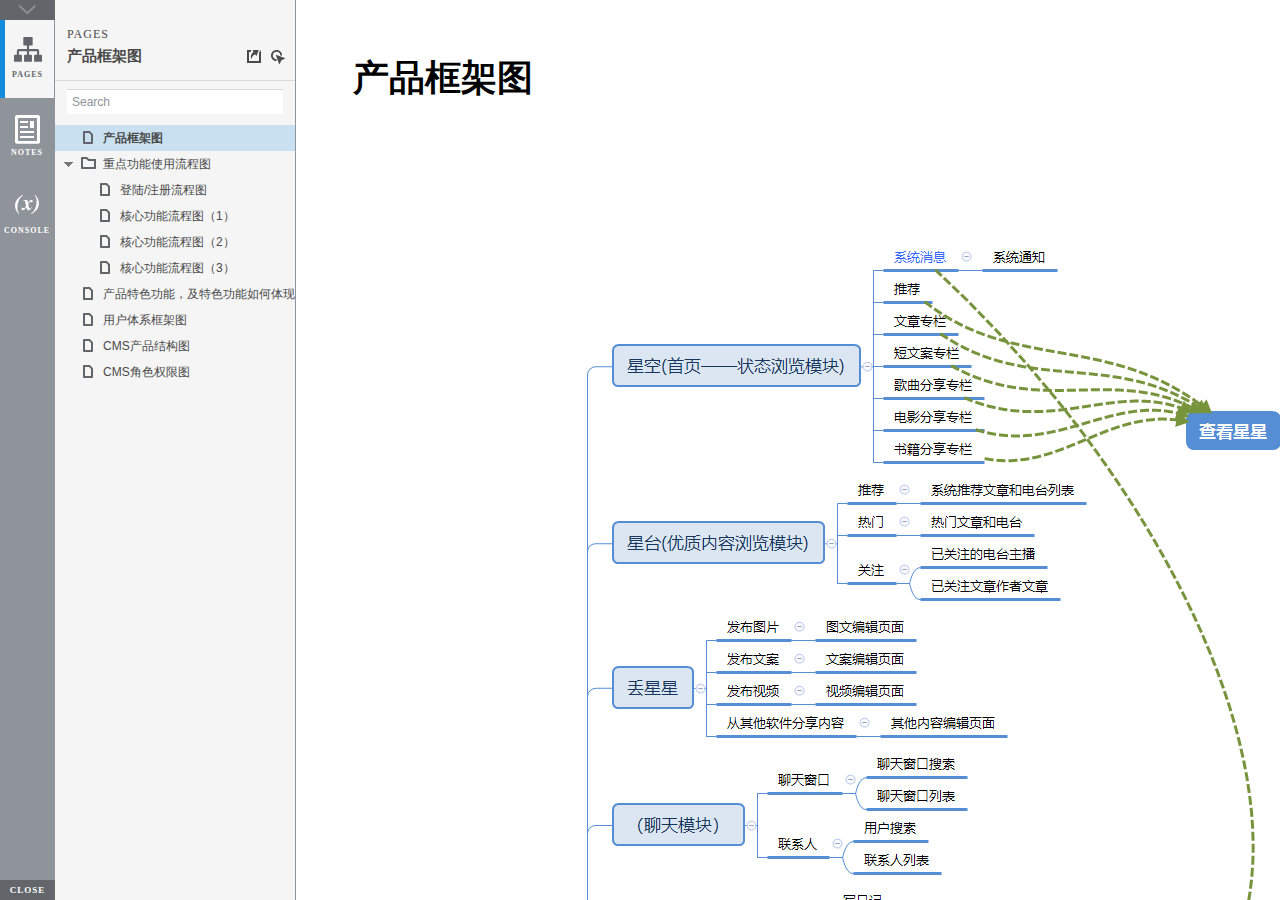
<file: index.html>
﻿<!DOCTYPE html>
<html xmlns="http://www.w3.org/1999/xhtml" xml:lang="en" lang="en">
<head>
    <title>Untitled Document</title>
    <meta http-equiv="X-UA-Compatible" content="IE=edge"/>
    <meta http-equiv="content-type" content="text/html; charset=utf-8" />
    <meta name="viewport" content="width=device-width, initial-scale=1.0" />
    <meta name="apple-mobile-web-app-capable" content="yes" />
    <link type="text/css" href="resources/css/reset.css" rel="Stylesheet" />
    <link type="text/css" href="resources/css/default.css" rel="Stylesheet" />
    <!--<link href='https://fonts.googleapis.com/css?family=Nunito:300' rel='stylesheet' type='text/css'>-->

    <script type="text/javascript">
        if (location.href.toString().indexOf('file://localhost/') == 0) {
            location.href = location.href.toString().replace('file://localhost/', 'file:///');
        }
    </script>

    <script type="text/javascript" src="resources/scripts/jquery-1.7.1.min.js"></script>
    <script type="text/javascript" src="resources/scripts/player/splitter.js"></script>
    <script type="text/javascript" src="resources/scripts/axutils.js"></script>
    <script type="text/javascript" src="resources/scripts/player/axplayer.js"></script>
    <script type="text/javascript" src="resources/scripts/messagecenter.js"></script>
    <script type="text/javascript" src="data/document.js"></script>
    <style type="text/css">

#outerContainer {
	width:1000px;
	height:1500px;
}

.vsplitbar {
    width: 3px;
    /*background: #B9B9B9;*/
    border-right: 1px solid #8f949a;
}

.vsplitbar:hover, .vsplitbar.active {
    background: #8f949a;
}

#rightPanel {
    background-color: White;
}

/*#leftPanel {
    min-width: 120px;
}*/

.splitterMask {
   position:absolute;
   top: 0;
   left: 0;
   width: 100%;
   height: 100%;
   overflow: hidden;
   background-image: url(resources/images/transparent.gif);
   z-index: 20000;
}

    </style>
    <script type="text/javascript" language="JavaScript"><!--
        var SITEMAP_COLLAPSE_VAR_NAME = 'c';
        var PLUGIN_VAR_NAME = 'g';
        var FOOTNOTES_VAR_NAME = 'fn';
        var ADAPTIVE_VIEW_VAR_NAME = 'view';
        var lastLeftPanelWidth = 295;
        var toolBarOnly = true;

        // isolate scope
        (function() {
            setUpController();
            
            var configuration = $axure.document.configuration;
            var _settings = {};
            _settings.projectId = configuration.prototypeId;
            _settings.isAxshare = configuration.isAxshare;
            _settings.loadFeedbackPlugin = configuration.loadFeedbackPlugin;
            var cHash = getHashStringVar(SITEMAP_COLLAPSE_VAR_NAME);
            _settings.startCollapsed = cHash == "1";
            if(cHash == "2") closePlayer();
            var gHash = getHashStringVar(PLUGIN_VAR_NAME);
            if(gHash == "") gHash = 1;
            _settings.startPluginGid = gHash;

            $axure.player.settings = _settings;

            $(window).bind('load', function() {
                if(CHROME_5_LOCAL && !$('body').attr('pluginDetected')) {
                    window.location = 'resources/chrome/chrome.html';
                }
            });

            $(document).ready(function() {
                $axure.page.bind('load.start', mainFrame_onload);
                $axure.messageCenter.addMessageListener(messageCenter_message);

                $(document).on('pluginShown', function (event, data) {
                    setVarInCurrentUrlHash('g', data ? data : '');
                });

                $(document).on('pluginCreated', function(event, data) {
                    if($axure.player.settings.startPluginGid == data) {
                        $axure.player.showPlugin(data);
                    }
                });

                if($axure.player.settings.loadFeedbackPlugin) {
                    if($axure.player.settings.isAxshare) {
                        $axure.utils.loadJS('/Scripts/plugins/feedback/feedback8.js');
                    } else {
                        $axure.utils.loadJS('http://share.axure.com/Scripts/plugins/feedback/feedback8.js');
                    }
                }

                if(navigator.userAgent.indexOf("MSIE") >= 0) $('#outerContainer').width('100%');
                initialize();
                if($axure.player.settings.startCollapsed) $('#outerContainer').splitter({ sizeLeft: 0 });
                else $('#outerContainer').splitter({ sizeLeft: lastLeftPanelWidth });
                $('#leftPanel').width(lastLeftPanelWidth);
                
                $(window).resize(function() { resizeContent(); });

                $('#maximizePanelContainer').hide();

                initializeLogo();

                $(window).resize();
                resizeContent();
                
                $axure.player.collapseToBar();

                if($axure.player.settings.startCollapsed) {
                    collapse();
                    $('#leftPanel').width(0);
                }

                if(MOBILE_DEVICE) {
                    $('#interfaceControlFrameMinimizeContainer').height('45px');
                    $('#interfaceControlFrameMinimizeContainer a').height('45px');
                    $('#interfaceControlFrameHeaderContainer').css('margin-top','45px');
                    $('#interfaceControlFrameCloseContainer a').css('padding','10px 0px');
                    $('#maximizePanelContainer').height('45px');//.css('top','inherit').css('bottom','0px');

                    $('body').removeClass('hashover');

                    if(IOS) {
                        $('#rightPanel').css('overflow', 'auto').css('-webkit-overflow-scrolling', 'touch').css('-ms-overflow-x', 'hidden');

                        window.addEventListener("orientationchange", function() {
                            var viewport = document.querySelector("meta[name=viewport]");
                            //so iOS doesn't zoom when switching back to portrait
                            viewport.setAttribute('content', 'width=device-width, initial-scale=1.0, maximum-scale=1.0');
                            viewport.setAttribute('content', 'width=device-width, initial-scale=1.0');
                            resizeContent();
                        }, false);

                        $axure.page.bind('load.start', function() {
                            resizeContent();
                        });
                    }
                }

            });

            function initialize() {
                var legacyQString = getQueryString("Page");
                if (legacyQString.length > 0) {
                    location.href = location.href.substring(0, location.href.indexOf("?")) + "#p=" + legacyQString;
                    return;
                }

                var mainFrame = document.getElementById("mainFrame");
                mainFrame.contentWindow.location.href = getInitialUrl();
            }

            function initializeLogo() {
                if($axure.document.configuration.logoImagePath) {
                    var image = new Image();
                    image.onload = function() {
                        $('#logoImage').css('max-width', this.width + 'px');
                        $axure.player.resizeContent();
                    };
                    image.src = $axure.document.configuration.logoImagePath;
                
                    $('#interfaceControlFrameLogoImageContainer').html('<img id="logoImage" src="" />');
                    $('#logoImage').attr('src', $axure.document.configuration.logoImagePath).load(function() { resizeContent(); });
                } else $('#interfaceControlFrameLogoImageContainer').hide();

                if ($axure.document.configuration.logoImageCaption) {
                    $('#interfaceControlFrameLogoCaptionContainer').html($axure.document.configuration.logoImageCaption);
                } else $('#interfaceControlFrameLogoCaptionContainer').hide();

                if(!$('#interfaceControlFrameLogoImageContainer').is(':visible') && !$('#interfaceControlFrameLogoCaptionContainer').is(':visible')) {
                    $('#interfaceControlFrameLogoContainer').hide();
                }
            }

            var resizeContent = $axure.player.resizeContent = function() {
                var newHeight = $(window).height();
                var newWidth = $(window).width();

                var controlContainerHeight = newHeight;// - 30;
                if($('#interfaceControlFrameLogoContainer').is(':visible')) controlContainerHeight -= $('#interfaceControlFrameLogoContainer').outerHeight();// + 16;

                $('#outerContainer').height(newHeight).width(newWidth);
                $('.vsplitbar').height(newHeight);
                $('#leftPanel').height(newHeight);
                $('#interfaceControlFrame').height(newHeight);
                $('#interfaceControlFrameContainer').height(newHeight);
                $('#interfaceControlFrameHostContainer').height(controlContainerHeight);

                $('#rightPanel').height(newHeight);
                $('#mainFrame').height(newHeight);

                if($('#leftPanel').is(':visible')) $('#rightPanel').width($(window).width() - $('#leftPanel').width() - 1);// $('.vsplitbar').width());
                else $('#rightPanel').width($(window).width());

                $(document).trigger('ContainerHeightChange',[controlContainerHeight]);

                if(MOBILE_DEVICE) {
                    if(!(getHashStringVar(ADAPTIVE_VIEW_VAR_NAME).length > 0)) $axure.messageCenter.postMessage('setAdaptiveViewForSize', {'width':newWidth, 'height':$('#rightPanel').height()});
                }
            }

            var collapseToBar = $axure.player.collapseToBar = function() {
                lastLeftPanelWidth = $('#leftPanel').width();
                $('#leftPanel').width('55px');
                $('.vsplitbar').hide();
                $('#rightPanel').width($(window).width() - $('#leftPanel').width());
                $(window).resize();
                $('#outerContainer').trigger('resize');
                toolBarOnly = true;
            }

            var expandFromBar = $axure.player.expandFromBar = function() {
                if($('.vsplitbar').is(':visible')) return;

                $('#leftPanel').width(lastLeftPanelWidth);
                $('.vsplitbar').show();
                $('#rightPanel').width($(window).width() - $('#leftPanel').width() - 1);// $('.vsplitbar').width());
                $(window).resize();
                $('#outerContainer').trigger('resize');
                toolBarOnly = false;
            }

        })();

        function messageCenter_message(message, data) {
            if(message == 'expandFrame') expand();
            else if(message == 'getCollapseFrameOnLoad' && $axure.player.settings.startCollapsed && !MOBILE_DEVICE) $axure.messageCenter.postMessage('collapseFrameOnLoad');
        }

        
        function getInitialUrl() {
            var pageName = getHashStringVar("p");
            if(pageName.length > 0) return pageName + ".html";
            else {
                var url = getFirstPageUrl($axure.document.sitemap.rootNodes);
                return (url ? url : "about:blank");
            }
        }

        function getFirstPageUrl(nodes) {
            for (var i = 0; i < nodes.length; i++) {
                var node = nodes[i];
                if (node.url) return node.url;
                else {
                    var hasChildren = (node.children && node.children.length > 0);
                    if (hasChildren) {
                        var url = getFirstPageUrl(node.children);
                        if (url) return url;
                    }
                }
            }
            return null;
        }

        function closePlayer() {
            if($axure.page.location) window.location.href = $axure.page.location;
            else {
                var pageFile = getInitialUrl();
                var currentLocation = window.location.toString();
                window.location.href = currentLocation.substr(0, currentLocation.lastIndexOf("/") + 1) + pageFile;
            }
        }

        function replaceHash(newHash) {
            var currentLocWithoutHash = window.location.toString().split('#')[0];

            //We use replace so that every hash change doesn't get appended to the history stack.
            //We use replaceState in browsers that support it, else replace the location
            if(typeof window.history.replaceState != 'undefined') {
                try {
                    //Chrome 45 (Version 45.0.2454.85 m) started throwing an error here when generated locally (this only happens with sitemap open) which broke all interactions.
                    //try catch breaks the url adjusting nicely when the sitemap is open, but all interactions and forward and back buttons work.
                    //Uncaught SecurityError: Failed to execute 'replaceState' on 'History': A history state object with URL 'file:///C:/Users/Ian/Documents/Axure/HTML/Untitled/start.html#p=home' cannot be created in a document with origin 'null'.
                    window.history.replaceState(null, null, currentLocWithoutHash + newHash);
                } catch(ex) {}
            } else {
                window.location.replace(currentLocWithoutHash + newHash);
            }
        }

        function collapse() {
            setVarInCurrentUrlHash('c', 1);
            if(!toolBarOnly) lastLeftPanelWidth = $('#leftPanel').width();

            $('#maximizePanelContainer').show();
            $('#leftPanel').hide();
            $('.vsplitbar').hide();
            $('#rightPanel').width($(window).width());
            $(window).resize();
            $('#outerContainer').trigger('resize');

            $(document).trigger('sidebarCollapse');

            if(MOBILE_DEVICE) {
                $('#maximizePanelContainer').animate({
                    top:$('#rightPanel').height() - $('#maximizePanelContainer').height()
                }, 300, 'swing', function() {
                    $('#maximizePanelContainer').css('top', 'inherit').css('bottom', '0px');
                });
            }
        }

        function expand() {
            if(MOBILE_DEVICE) {
                $('#maximizePanelContainer').css('top', '0px').css('bottom', 'inherit');
            }

            deleteVarFromCurrentUrlHash('c');
            $('#maximizePanelContainer').hide();
            $('#leftPanel').width(lastLeftPanelWidth);
            $('#leftPanel').show();
            if(!toolBarOnly) {
                $('.vsplitbar').show();
                $('#rightPanel').width($(window).width() - $('#leftPanel').width() - 1);
            } else {
                $axure.player.collapseToBar();
            }
            $(window).resize();
            $('#outerContainer').trigger('resize');

            $(document).trigger('sidebarExpanded');
        }


        function mainFrame_onload() {
            if($axure.page.pageName) document.title = $axure.page.pageName;
        }

        function getQueryString(query) {
            var qstring = self.location.href.split("?");
            if(qstring.length < 2) return "";
            return GetParameter(qstring, query);
        }
        
        function GetParameter(qstring, query) {
            var prms = qstring[1].split("&");
            var frmelements = new Array();
            var currprmeter, querystr = "";

            for(var i = 0; i < prms.length; i++) {
                currprmeter = prms[i].split("=");
                frmelements[i] = new Array();
                frmelements[i][0] = currprmeter[0];
                frmelements[i][1] = currprmeter[1];
            }

            for(j = 0; j < frmelements.length; j++) {
                if(frmelements[j][0].toLowerCase() == query.toLowerCase()) {
                    querystr = frmelements[j][1];
                    break;
                }
            }
            return querystr;
        }
        
        function getHashStringVar(query) {
            var qstring = self.location.href.split("#");
            if(qstring.length < 2) return "";
            return GetParameter(qstring, query);
        }

        function setHashStringVar(currentHash, varName, varVal) {
            var varWithEqual = varName + '=';
            var poundVarWithEqual = varVal === '' ? '' :  '#' + varName + '=' + varVal;
            var ampVarWithEqual = varVal === '' ? '' :  '&' + varName + '=' + varVal;
            var hashToSet = '';

            var pageIndex = currentHash.indexOf('#' + varWithEqual);
            if(pageIndex == -1) pageIndex = currentHash.indexOf('&' + varWithEqual);
            if(pageIndex != -1) {
                var newHash = currentHash.substring(0, pageIndex);

                newHash = newHash == '' ? poundVarWithEqual : newHash + ampVarWithEqual;

                var ampIndex = currentHash.indexOf('&', pageIndex + 1);
                if(ampIndex != -1) {
                    newHash = newHash == '' ? '#' + currentHash.substring(ampIndex + 1) : newHash + currentHash.substring(ampIndex);
                }
                hashToSet = newHash;
            } else if(currentHash.indexOf('#') != -1) {
                hashToSet = currentHash + ampVarWithEqual;
            } else {
                hashToSet = poundVarWithEqual;
            }

            if(hashToSet != '' || varVal == '') {
                return hashToSet;
            }

            return null;
        }

        function setVarInCurrentUrlHash(varName, varVal) {
            var newHash = setHashStringVar(window.location.hash, varName, varVal);

            if(newHash != null) {
                replaceHash(newHash);
            }
        }

        function deleteHashStringVar(currentHash, varName) {
            var varWithEqual = varName + '=';

            var pageIndex = currentHash.indexOf('#' + varWithEqual);
            if(pageIndex == -1) pageIndex = currentHash.indexOf('&' + varWithEqual);
            if(pageIndex != -1) {
                var newHash = currentHash.substring(0, pageIndex);

                var ampIndex = currentHash.indexOf('&', pageIndex + 1);

                //IF begin of string....if none blank, ELSE # instead of & and rest
                //IF in string....prefix + if none blank, ELSE &-rest
                if(newHash == '') { //beginning of string
                    newHash = ampIndex != -1 ? '#' + currentHash.substring(ampIndex + 1) : '';
                } else { //somewhere in the middle
                    newHash = newHash + (ampIndex != -1 ? currentHash.substring(ampIndex) : '');
                }

                return newHash;
            }

            return null;
        }

        function deleteVarFromCurrentUrlHash(varName) {
            var newHash = deleteHashStringVar(window.location.hash, varName);

            if(newHash != null) {
                replaceHash(newHash);
            }
        }
    --></script>

    <link type="text/css" rel="Stylesheet" href="plugins/sitemap/styles/sitemap.css" />
    <script type="text/javascript" src="plugins/sitemap/sitemap.js"></script>
    <link type="text/css" rel="Stylesheet" href="plugins/page_notes/styles/page_notes.css" />
    <script type="text/javascript" src="plugins/page_notes/page_notes.js"></script>
    <!--<link type="text/css" rel="Stylesheet" href="plugins/recordplay/styles/recordplay.css" />
    <script type="text/javascript" src="plugins/recordplay/recordplay.js"></script>-->
    <link type="text/css" rel="Stylesheet" href="plugins/debug/styles/debug.css" />
    <script type="text/javascript" src="plugins/debug/debug.js"></script>

</head>
<body scroll="no" class="hashover">
    <div id="outerContainer">

        <div id="leftPanel">
            <div id="interfaceControlFrame">
                <div id="interfaceControlFrameMinimizeContainer">
                    <a title="Collapse" id="interfaceControlFrameMinimizeButton" onclick="collapse();">&nbsp;</a>
                </div>
                <div id="interfaceControlFrameHeaderContainer">
                    <ul id="interfaceControlFrameHeader"></ul>
                </div>
                <div id="interfaceControlFrameContainer">
                    <div id="interfaceControlFrameLogoContainer">
                        <div id="interfaceControlFrameLogoImageContainer"></div>
                        <div id="interfaceControlFrameLogoCaptionContainer"></div>
                    </div>
                    <div id="interfaceControlFrameHostContainer">
                    </div>
                </div>
                <div id="interfaceControlFrameCloseContainer">
                    <a title="Close" id="interfaceControlFrameCloseButton" onclick="closePlayer();">CLOSE</a>
                </div>
            </div>
        </div>
        <div id="rightPanel">
            <iframe id="mainFrame" name="mainFrame" width="100%" height="100%" src="" frameborder="0" style="display: block;" webkitallowfullscreen mozallowfullscreen allowfullscreen></iframe>
        </div>

    </div>

    <div id="maximizePanelContainer">
        <iframe id="expandFrame" src="resources/expand.html" width="100%" height="100%" scrolling="no" allowtransparency="true" frameborder="0"></iframe>
    </div>

</body>
</html>
</file>
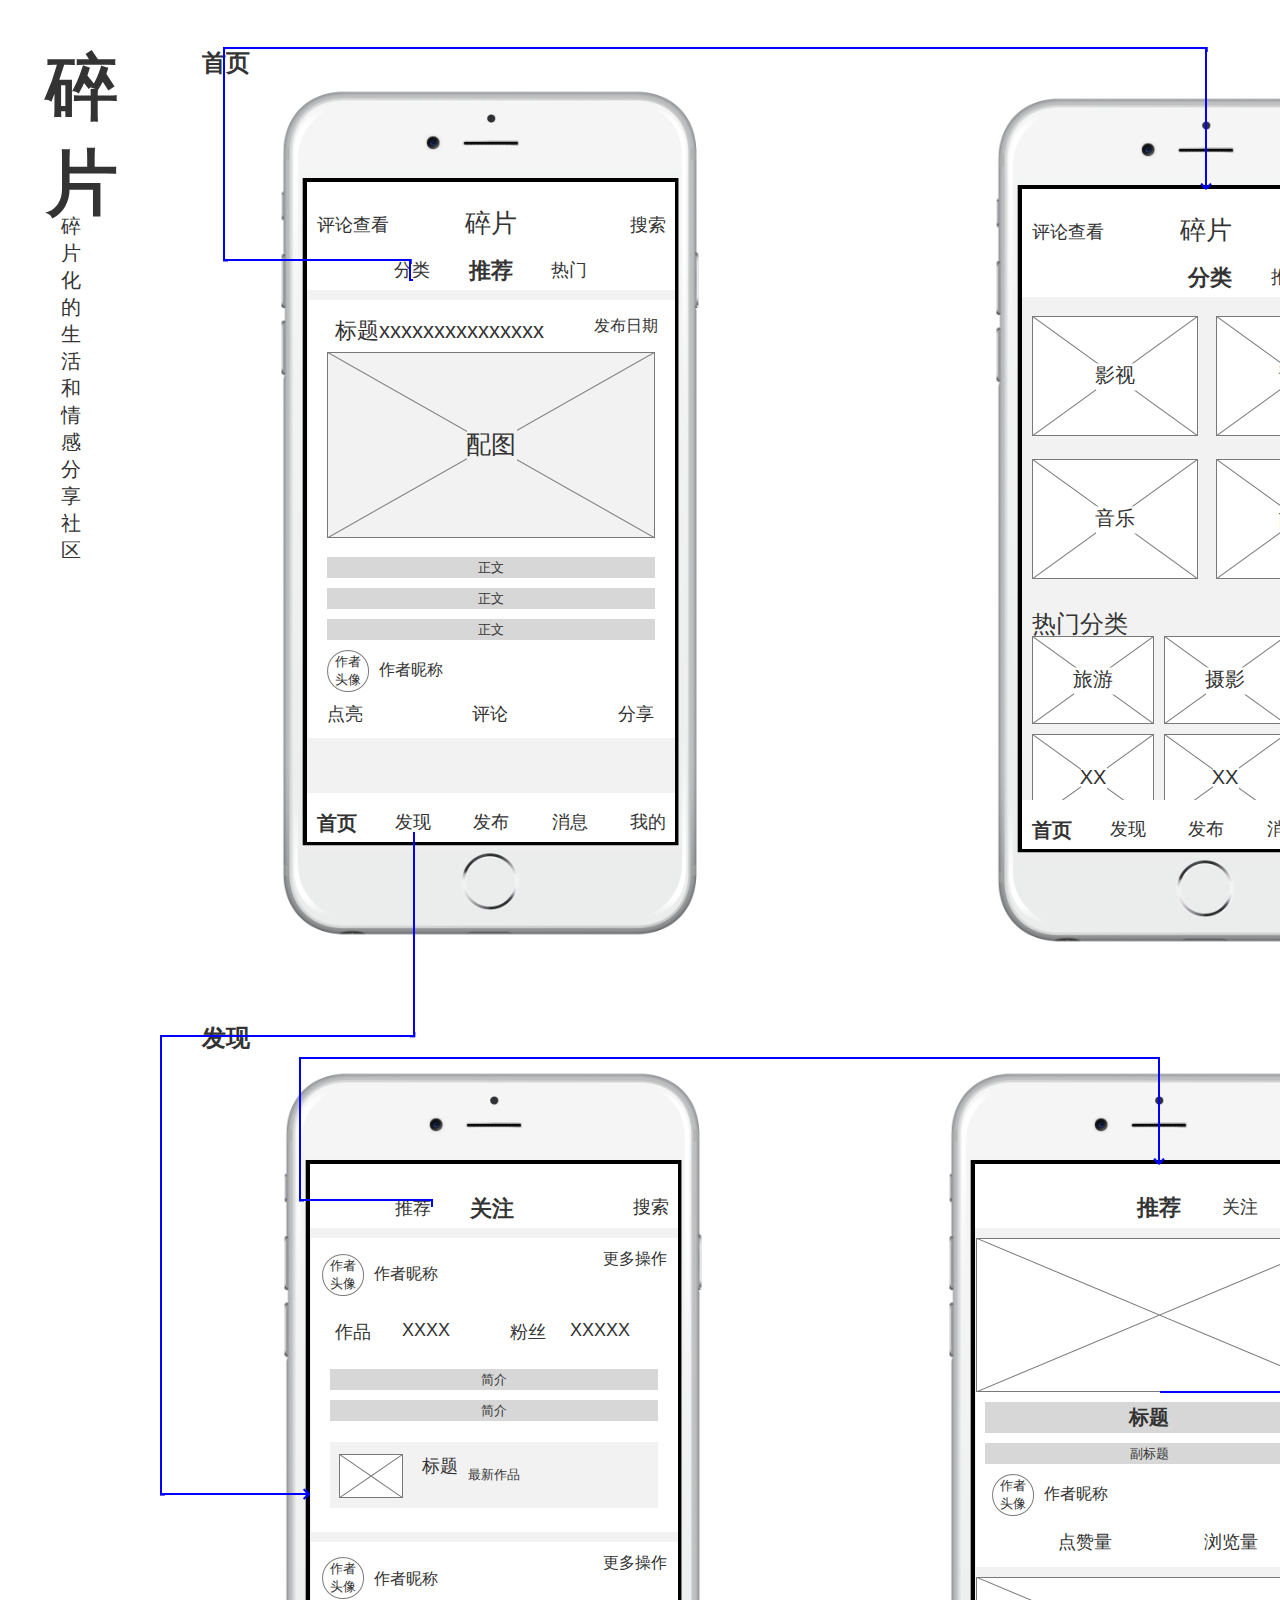
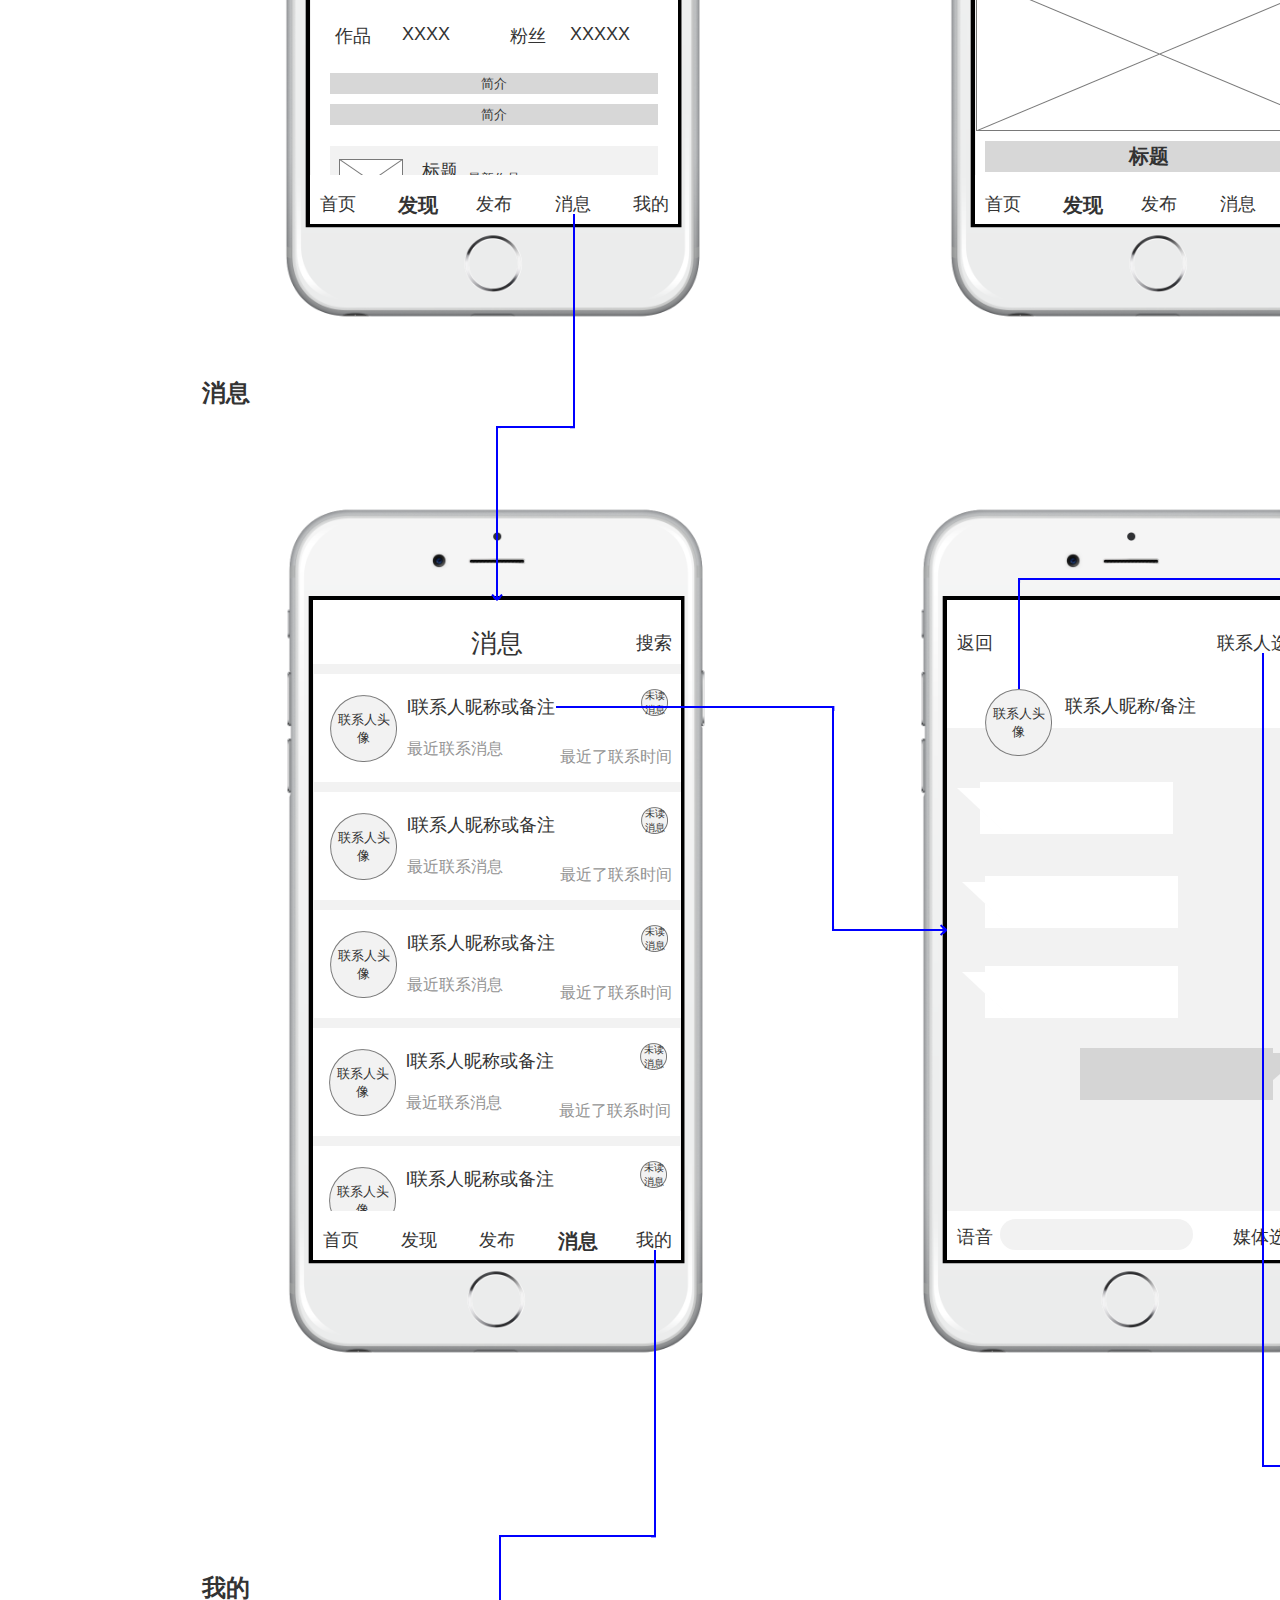
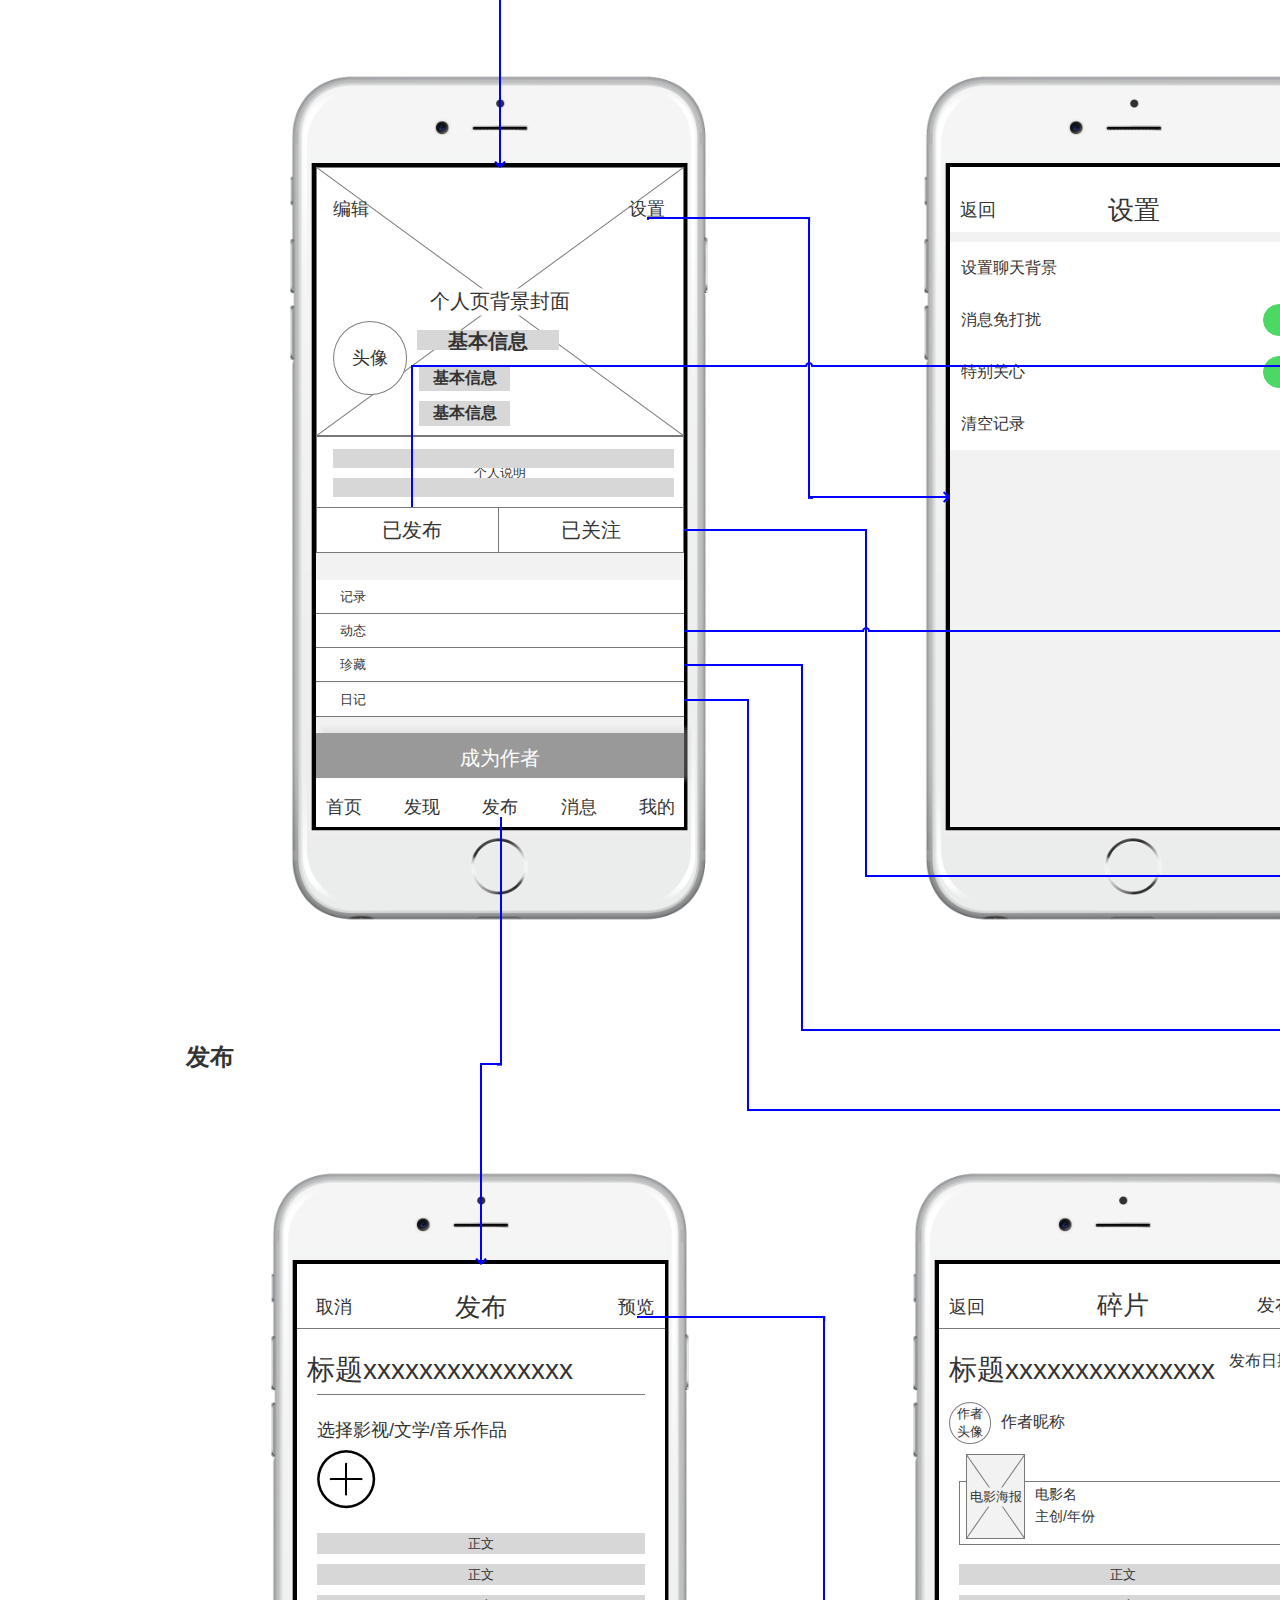
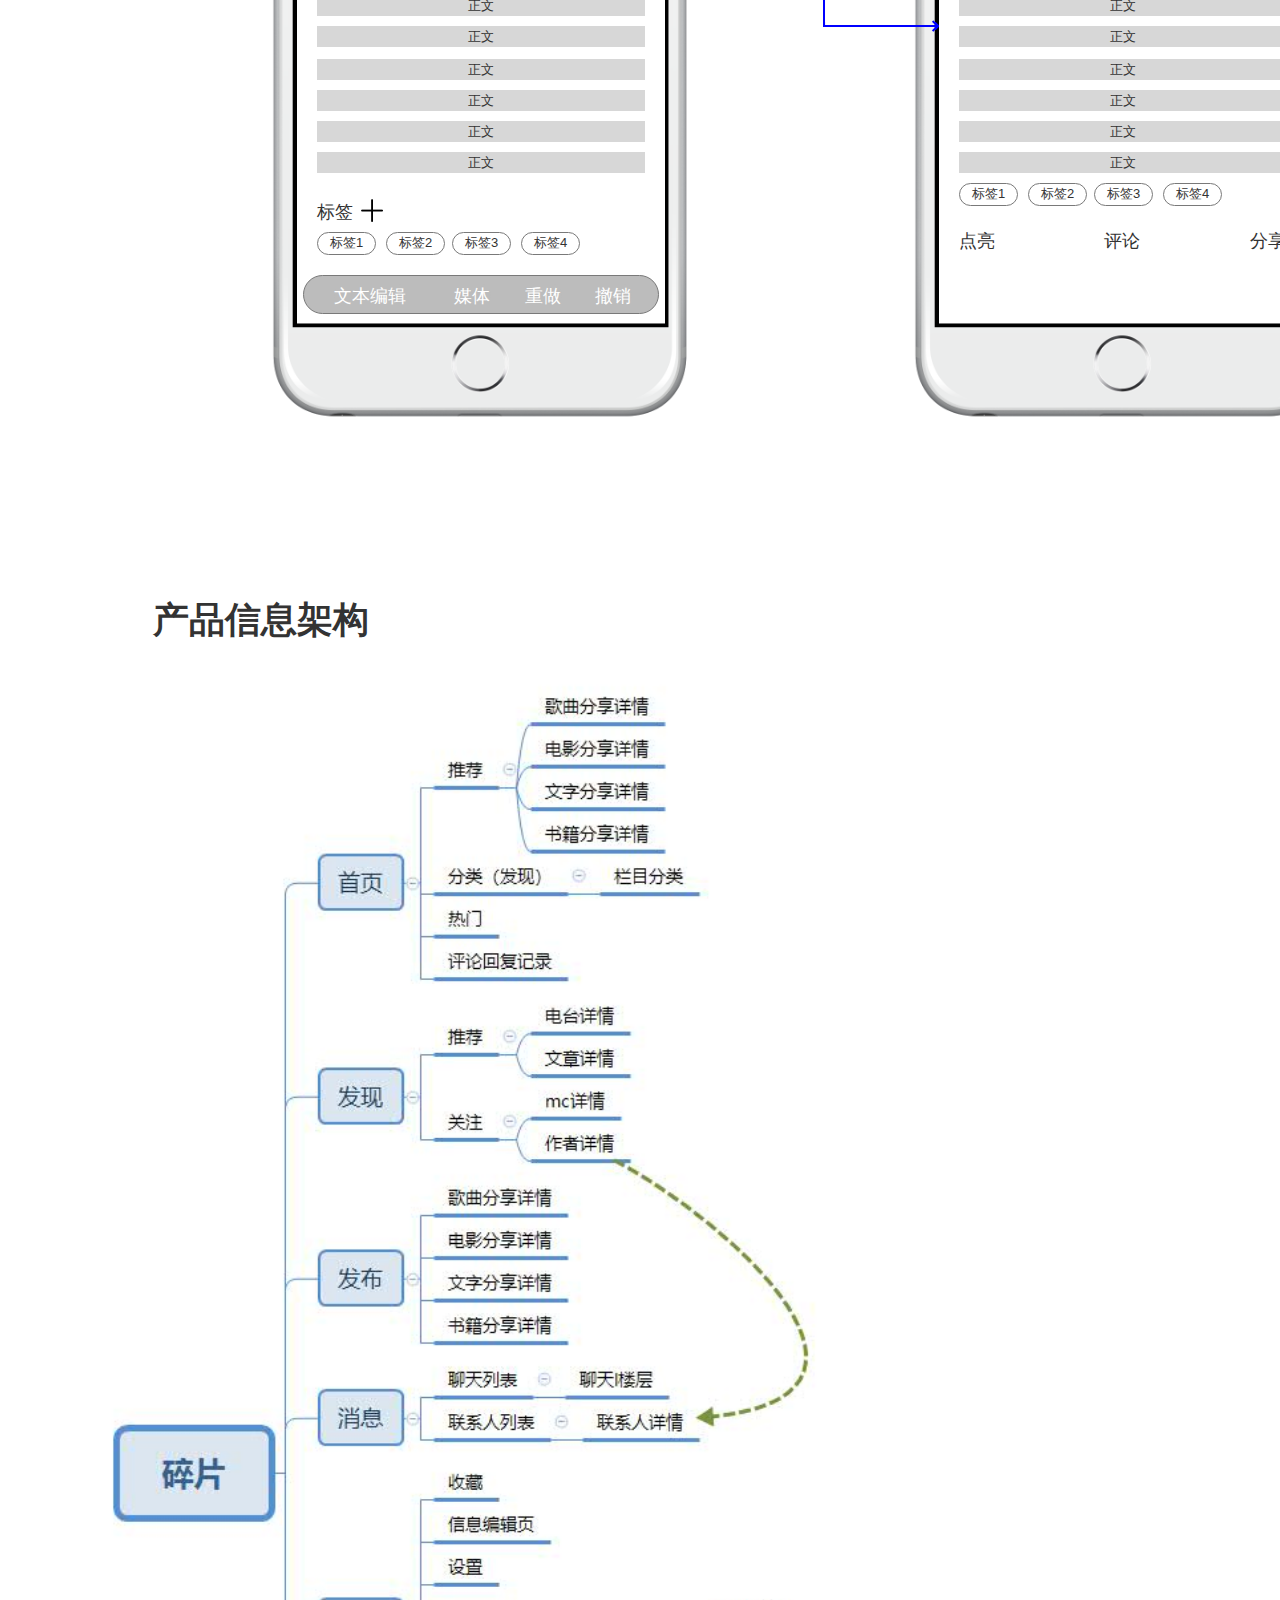
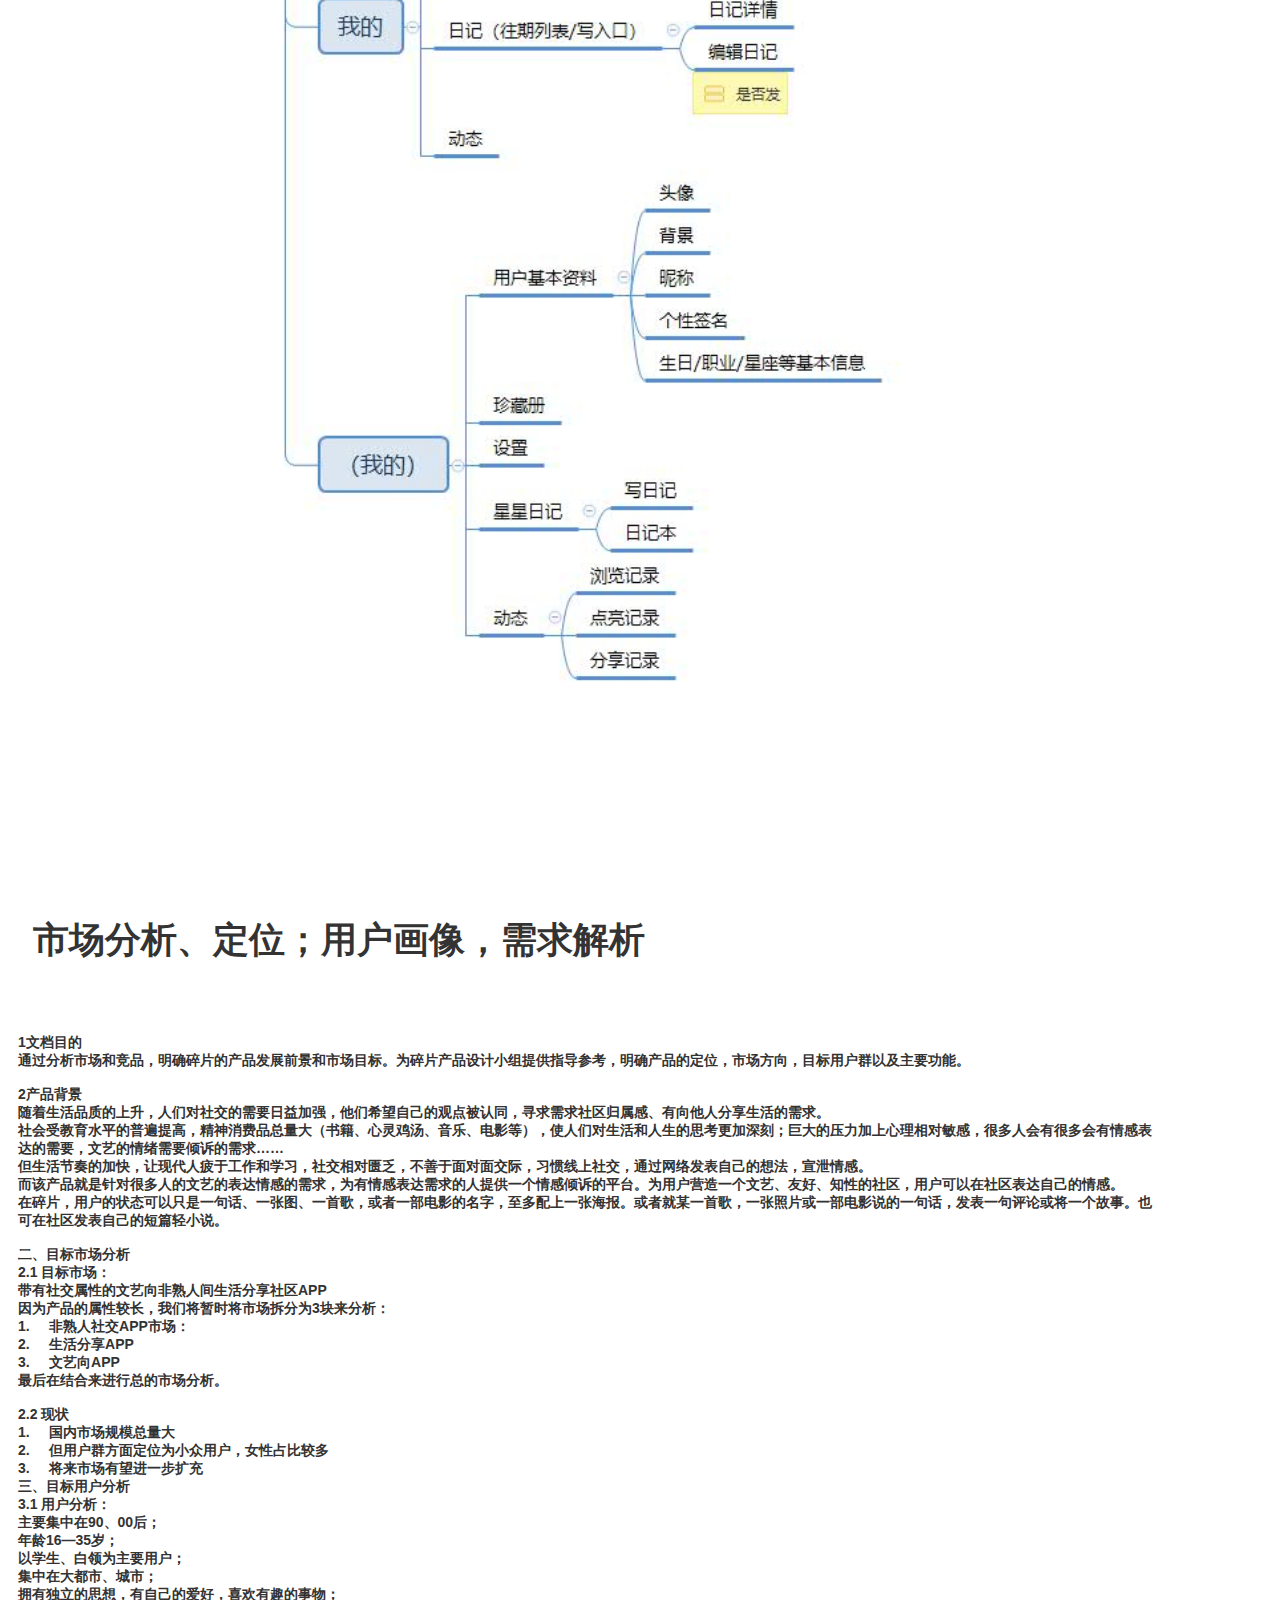
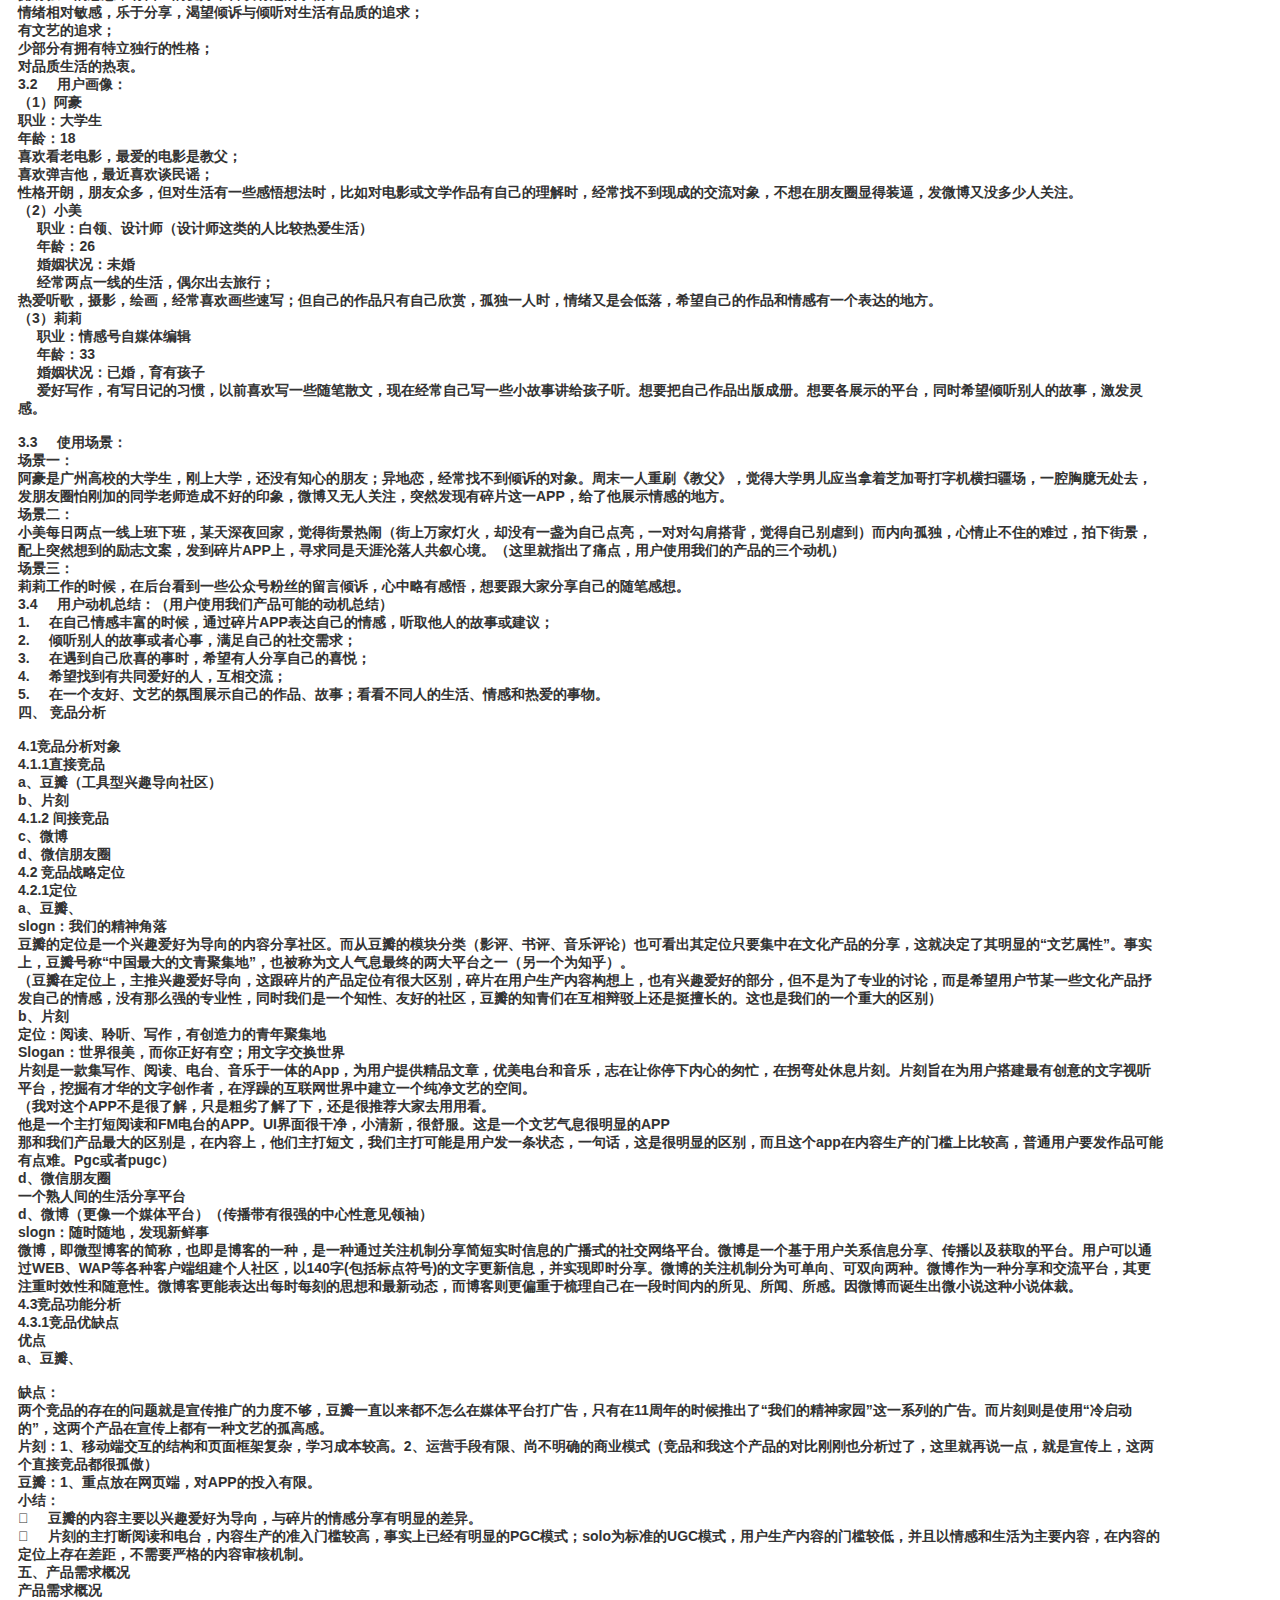
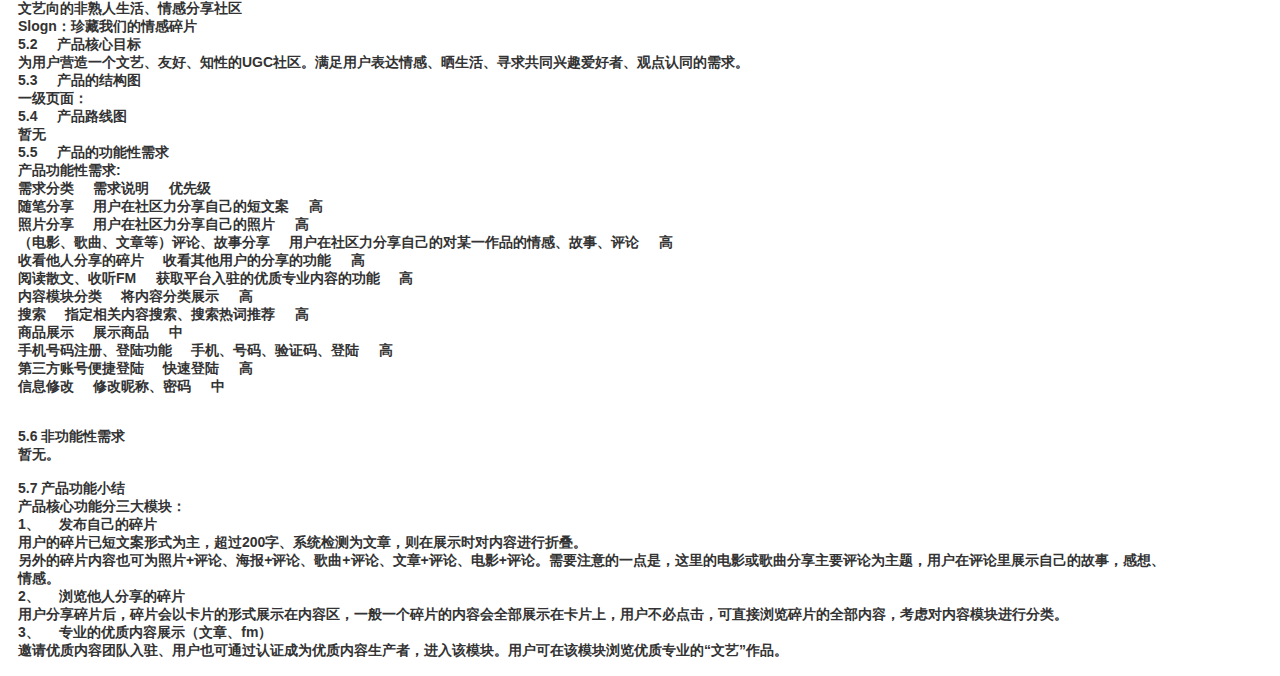
<file: SUIPIAN/index.html>
﻿<!DOCTYPE html>
<html>
  <head>
    <title>index</title>
    <meta http-equiv="X-UA-Compatible" content="IE=edge"/>
    <meta http-equiv="content-type" content="text/html; charset=utf-8"/>
    <meta name="apple-mobile-web-app-capable" content="yes"/>
    <link href="resources/css/jquery-ui-themes.css" type="text/css" rel="stylesheet"/>
    <link href="resources/css/axure_rp_page.css" type="text/css" rel="stylesheet"/>
    <link href="data/styles.css" type="text/css" rel="stylesheet"/>
    <link href="files/index/styles.css" type="text/css" rel="stylesheet"/>
    <script src="resources/scripts/jquery-1.7.1.min.js"></script>
    <script src="resources/scripts/jquery-ui-1.8.10.custom.min.js"></script>
    <script src="resources/scripts/axure/axQuery.js"></script>
    <script src="resources/scripts/axure/globals.js"></script>
    <script src="resources/scripts/axutils.js"></script>
    <script src="resources/scripts/axure/annotation.js"></script>
    <script src="resources/scripts/axure/axQuery.std.js"></script>
    <script src="resources/scripts/axure/doc.js"></script>
    <script src="data/document.js"></script>
    <script src="resources/scripts/messagecenter.js"></script>
    <script src="resources/scripts/axure/events.js"></script>
    <script src="resources/scripts/axure/recording.js"></script>
    <script src="resources/scripts/axure/action.js"></script>
    <script src="resources/scripts/axure/expr.js"></script>
    <script src="resources/scripts/axure/geometry.js"></script>
    <script src="resources/scripts/axure/flyout.js"></script>
    <script src="resources/scripts/axure/ie.js"></script>
    <script src="resources/scripts/axure/model.js"></script>
    <script src="resources/scripts/axure/repeater.js"></script>
    <script src="resources/scripts/axure/sto.js"></script>
    <script src="resources/scripts/axure/utils.temp.js"></script>
    <script src="resources/scripts/axure/variables.js"></script>
    <script src="resources/scripts/axure/drag.js"></script>
    <script src="resources/scripts/axure/move.js"></script>
    <script src="resources/scripts/axure/visibility.js"></script>
    <script src="resources/scripts/axure/style.js"></script>
    <script src="resources/scripts/axure/adaptive.js"></script>
    <script src="resources/scripts/axure/tree.js"></script>
    <script src="resources/scripts/axure/init.temp.js"></script>
    <script src="files/index/data.js"></script>
    <script src="resources/scripts/axure/legacy.js"></script>
    <script src="resources/scripts/axure/viewer.js"></script>
    <script src="resources/scripts/axure/math.js"></script>
    <script type="text/javascript">
      $axure.utils.getTransparentGifPath = function() { return 'resources/images/transparent.gif'; };
      $axure.utils.getOtherPath = function() { return 'resources/Other.html'; };
      $axure.utils.getReloadPath = function() { return 'resources/reload.html'; };
    </script>
  </head>
  <body>
    <div id="base" class="">

      <!-- Unnamed (组合) -->
      <div id="u0" class="ax_default">

        <!-- Unnamed (图片) -->
        <div id="u1" class="ax_default _图片1">
          <img id="u1_img" class="img " src="images/index/u1.png"/>
          <!-- Unnamed () -->
          <div id="u2" class="text" style="display: none; visibility: hidden">
            <p><span></span></p>
          </div>
        </div>

        <!-- Unnamed (矩形) -->
        <div id="u3" class="ax_default box_2">
          <div id="u3_div" class=""></div>
          <!-- Unnamed () -->
          <div id="u4" class="text" style="display: none; visibility: hidden">
            <p><span></span></p>
          </div>
        </div>
      </div>

      <!-- Unnamed (矩形) -->
      <div id="u5" class="ax_default box_2">
        <div id="u5_div" class=""></div>
        <!-- Unnamed () -->
        <div id="u6" class="text" style="display: none; visibility: hidden">
          <p><span></span></p>
        </div>
      </div>

      <!-- Unnamed (矩形) -->
      <div id="u7" class="ax_default box_2">
        <div id="u7_div" class=""></div>
        <!-- Unnamed () -->
        <div id="u8" class="text" style="display: none; visibility: hidden">
          <p><span></span></p>
        </div>
      </div>

      <!-- Unnamed (矩形) -->
      <div id="u9" class="ax_default box_2">
        <div id="u9_div" class=""></div>
        <!-- Unnamed () -->
        <div id="u10" class="text" style="display: none; visibility: hidden">
          <p><span></span></p>
        </div>
      </div>

      <!-- Unnamed (矩形) -->
      <div id="u11" class="ax_default label">
        <div id="u11_div" class=""></div>
        <!-- Unnamed () -->
        <div id="u12" class="text" style="visibility: visible;">
          <p><span>首页</span></p>
        </div>
      </div>

      <!-- Unnamed (矩形) -->
      <div id="u13" class="ax_default label">
        <div id="u13_div" class=""></div>
        <!-- Unnamed () -->
        <div id="u14" class="text" style="visibility: visible;">
          <p><span>发布</span></p>
        </div>
      </div>

      <!-- Unnamed (矩形) -->
      <div id="u15" class="ax_default label">
        <div id="u15_div" class=""></div>
        <!-- Unnamed () -->
        <div id="u16" class="text" style="visibility: visible;">
          <p><span>我的</span></p>
        </div>
      </div>

      <!-- Unnamed (矩形) -->
      <div id="u17" class="ax_default label">
        <div id="u17_div" class=""></div>
        <!-- Unnamed () -->
        <div id="u18" class="text" style="visibility: visible;">
          <p><span>发现</span></p>
        </div>
      </div>

      <!-- Unnamed (矩形) -->
      <div id="u19" class="ax_default label">
        <div id="u19_div" class=""></div>
        <!-- Unnamed () -->
        <div id="u20" class="text" style="visibility: visible;">
          <p><span>消息</span></p>
        </div>
      </div>

      <!-- Unnamed (矩形) -->
      <div id="u21" class="ax_default label">
        <div id="u21_div" class=""></div>
        <!-- Unnamed () -->
        <div id="u22" class="text" style="visibility: visible;">
          <p><span>搜索</span></p>
        </div>
      </div>

      <!-- Unnamed (矩形) -->
      <div id="u23" class="ax_default label">
        <div id="u23_div" class=""></div>
        <!-- Unnamed () -->
        <div id="u24" class="text" style="visibility: visible;">
          <p><span>评论查看</span></p>
        </div>
      </div>

      <!-- Unnamed (矩形) -->
      <div id="u25" class="ax_default label">
        <div id="u25_div" class=""></div>
        <!-- Unnamed () -->
        <div id="u26" class="text" style="visibility: visible;">
          <p><span>碎片</span></p>
        </div>
      </div>

      <!-- Unnamed (矩形) -->
      <div id="u27" class="ax_default box_2">
        <div id="u27_div" class=""></div>
        <!-- Unnamed () -->
        <div id="u28" class="text" style="display: none; visibility: hidden">
          <p><span></span></p>
        </div>
      </div>

      <!-- Unnamed (矩形) -->
      <div id="u29" class="ax_default label">
        <div id="u29_div" class=""></div>
        <!-- Unnamed () -->
        <div id="u30" class="text" style="visibility: visible;">
          <p><span>分类</span></p>
        </div>
      </div>

      <!-- Unnamed (矩形) -->
      <div id="u31" class="ax_default label">
        <div id="u31_div" class=""></div>
        <!-- Unnamed () -->
        <div id="u32" class="text" style="visibility: visible;">
          <p><span>推荐</span></p>
        </div>
      </div>

      <!-- Unnamed (矩形) -->
      <div id="u33" class="ax_default label">
        <div id="u33_div" class=""></div>
        <!-- Unnamed () -->
        <div id="u34" class="text" style="visibility: visible;">
          <p><span>热门</span></p>
        </div>
      </div>

      <!-- Unnamed (矩形) -->
      <div id="u35" class="ax_default box_2">
        <div id="u35_div" class=""></div>
        <!-- Unnamed () -->
        <div id="u36" class="text" style="display: none; visibility: hidden">
          <p><span></span></p>
        </div>
      </div>

      <!-- Unnamed (矩形) -->
      <div id="u37" class="ax_default label">
        <div id="u37_div" class=""></div>
        <!-- Unnamed () -->
        <div id="u38" class="text" style="visibility: visible;">
          <p><span>标题xxxxxxxxxxxxxxx</span></p>
        </div>
      </div>

      <!-- Unnamed (矩形) -->
      <div id="u39" class="ax_default label">
        <div id="u39_div" class=""></div>
        <!-- Unnamed () -->
        <div id="u40" class="text" style="visibility: visible;">
          <p><span>发布日期</span></p>
        </div>
      </div>

      <!-- Unnamed (占位符) -->
      <div id="u41" class="ax_default placeholder">
        <img id="u41_img" class="img " src="images/index/u41.png"/>
        <!-- Unnamed () -->
        <div id="u42" class="text" style="visibility: visible;">
          <p><span>配图</span></p>
        </div>
      </div>

      <!-- Unnamed (矩形) -->
      <div id="u43" class="ax_default box_3">
        <div id="u43_div" class=""></div>
        <!-- Unnamed () -->
        <div id="u44" class="text" style="visibility: visible;">
          <p><span>正文</span></p>
        </div>
      </div>

      <!-- Unnamed (矩形) -->
      <div id="u45" class="ax_default box_3">
        <div id="u45_div" class=""></div>
        <!-- Unnamed () -->
        <div id="u46" class="text" style="visibility: visible;">
          <p><span>正文</span></p>
        </div>
      </div>

      <!-- Unnamed (矩形) -->
      <div id="u47" class="ax_default box_3">
        <div id="u47_div" class=""></div>
        <!-- Unnamed () -->
        <div id="u48" class="text" style="visibility: visible;">
          <p><span>正文</span></p>
        </div>
      </div>

      <!-- Unnamed (椭圆形) -->
      <div id="u49" class="ax_default ellipse">
        <img id="u49_img" class="img " src="images/index/u49.png"/>
        <!-- Unnamed () -->
        <div id="u50" class="text" style="visibility: visible;">
          <p><span>作者头像</span></p>
        </div>
      </div>

      <!-- Unnamed (矩形) -->
      <div id="u51" class="ax_default label">
        <div id="u51_div" class=""></div>
        <!-- Unnamed () -->
        <div id="u52" class="text" style="visibility: visible;">
          <p><span>作者昵称</span></p>
        </div>
      </div>

      <!-- Unnamed (矩形) -->
      <div id="u53" class="ax_default label">
        <div id="u53_div" class=""></div>
        <!-- Unnamed () -->
        <div id="u54" class="text" style="visibility: visible;">
          <p><span>点亮</span></p>
        </div>
      </div>

      <!-- Unnamed (矩形) -->
      <div id="u55" class="ax_default label">
        <div id="u55_div" class=""></div>
        <!-- Unnamed () -->
        <div id="u56" class="text" style="visibility: visible;">
          <p><span>评论</span></p>
        </div>
      </div>

      <!-- Unnamed (矩形) -->
      <div id="u57" class="ax_default label">
        <div id="u57_div" class=""></div>
        <!-- Unnamed () -->
        <div id="u58" class="text" style="visibility: visible;">
          <p><span>分享</span></p>
        </div>
      </div>

      <!-- Unnamed (组合) -->
      <div id="u59" class="ax_default">

        <!-- Unnamed (图片) -->
        <div id="u60" class="ax_default _图片1">
          <img id="u60_img" class="img " src="images/index/u1.png"/>
          <!-- Unnamed () -->
          <div id="u61" class="text" style="display: none; visibility: hidden">
            <p><span></span></p>
          </div>
        </div>

        <!-- Unnamed (矩形) -->
        <div id="u62" class="ax_default box_2">
          <div id="u62_div" class=""></div>
          <!-- Unnamed () -->
          <div id="u63" class="text" style="display: none; visibility: hidden">
            <p><span></span></p>
          </div>
        </div>
      </div>

      <!-- Unnamed (矩形) -->
      <div id="u64" class="ax_default box_2">
        <div id="u64_div" class=""></div>
        <!-- Unnamed () -->
        <div id="u65" class="text" style="display: none; visibility: hidden">
          <p><span></span></p>
        </div>
      </div>

      <!-- Unnamed (矩形) -->
      <div id="u66" class="ax_default box_2">
        <div id="u66_div" class=""></div>
        <!-- Unnamed () -->
        <div id="u67" class="text" style="display: none; visibility: hidden">
          <p><span></span></p>
        </div>
      </div>

      <!-- Unnamed (矩形) -->
      <div id="u68" class="ax_default label">
        <div id="u68_div" class=""></div>
        <!-- Unnamed () -->
        <div id="u69" class="text" style="visibility: visible;">
          <p><span>搜索</span></p>
        </div>
      </div>

      <!-- Unnamed (矩形) -->
      <div id="u70" class="ax_default label">
        <div id="u70_div" class=""></div>
        <!-- Unnamed () -->
        <div id="u71" class="text" style="visibility: visible;">
          <p><span>评论查看</span></p>
        </div>
      </div>

      <!-- Unnamed (矩形) -->
      <div id="u72" class="ax_default label">
        <div id="u72_div" class=""></div>
        <!-- Unnamed () -->
        <div id="u73" class="text" style="visibility: visible;">
          <p><span>碎片</span></p>
        </div>
      </div>

      <!-- Unnamed (矩形) -->
      <div id="u74" class="ax_default box_2">
        <div id="u74_div" class=""></div>
        <!-- Unnamed () -->
        <div id="u75" class="text" style="display: none; visibility: hidden">
          <p><span></span></p>
        </div>
      </div>

      <!-- Unnamed (矩形) -->
      <div id="u76" class="ax_default label">
        <div id="u76_div" class=""></div>
        <!-- Unnamed () -->
        <div id="u77" class="text" style="visibility: visible;">
          <p><span>分类</span></p>
        </div>
      </div>

      <!-- Unnamed (矩形) -->
      <div id="u78" class="ax_default label">
        <div id="u78_div" class=""></div>
        <!-- Unnamed () -->
        <div id="u79" class="text" style="visibility: visible;">
          <p><span>推荐</span></p>
        </div>
      </div>

      <!-- Unnamed (矩形) -->
      <div id="u80" class="ax_default label">
        <div id="u80_div" class=""></div>
        <!-- Unnamed () -->
        <div id="u81" class="text" style="visibility: visible;">
          <p><span>热门</span></p>
        </div>
      </div>

      <!-- Unnamed (占位符) -->
      <div id="u82" class="ax_default placeholder">
        <img id="u82_img" class="img " src="images/index/u82.png"/>
        <!-- Unnamed () -->
        <div id="u83" class="text" style="visibility: visible;">
          <p><span>影视</span></p>
        </div>
      </div>

      <!-- Unnamed (占位符) -->
      <div id="u84" class="ax_default placeholder">
        <img id="u84_img" class="img " src="images/index/u82.png"/>
        <!-- Unnamed () -->
        <div id="u85" class="text" style="visibility: visible;">
          <p><span>读书</span></p>
        </div>
      </div>

      <!-- Unnamed (占位符) -->
      <div id="u86" class="ax_default placeholder">
        <img id="u86_img" class="img " src="images/index/u82.png"/>
        <!-- Unnamed () -->
        <div id="u87" class="text" style="visibility: visible;">
          <p><span>音乐</span></p>
        </div>
      </div>

      <!-- Unnamed (占位符) -->
      <div id="u88" class="ax_default placeholder">
        <img id="u88_img" class="img " src="images/index/u82.png"/>
        <!-- Unnamed () -->
        <div id="u89" class="text" style="visibility: visible;">
          <p><span>故事</span></p>
        </div>
      </div>

      <!-- Unnamed (矩形) -->
      <div id="u90" class="ax_default label">
        <div id="u90_div" class=""></div>
        <!-- Unnamed () -->
        <div id="u91" class="text" style="visibility: visible;">
          <p><span>热门分类</span></p>
        </div>
      </div>

      <!-- Unnamed (占位符) -->
      <div id="u92" class="ax_default placeholder">
        <img id="u92_img" class="img " src="images/index/u92.png"/>
        <!-- Unnamed () -->
        <div id="u93" class="text" style="visibility: visible;">
          <p><span>旅游</span></p>
        </div>
      </div>

      <!-- Unnamed (占位符) -->
      <div id="u94" class="ax_default placeholder">
        <img id="u94_img" class="img " src="images/index/u92.png"/>
        <!-- Unnamed () -->
        <div id="u95" class="text" style="visibility: visible;">
          <p><span>摄影</span></p>
        </div>
      </div>

      <!-- Unnamed (占位符) -->
      <div id="u96" class="ax_default placeholder">
        <img id="u96_img" class="img " src="images/index/u96.png"/>
        <!-- Unnamed () -->
        <div id="u97" class="text" style="visibility: visible;">
          <p><span>XXX</span></p>
        </div>
      </div>

      <!-- Unnamed (占位符) -->
      <div id="u98" class="ax_default placeholder">
        <img id="u98_img" class="img " src="images/index/u98.png"/>
        <!-- Unnamed () -->
        <div id="u99" class="text" style="visibility: visible;">
          <p><span>XX</span></p>
        </div>
      </div>

      <!-- Unnamed (占位符) -->
      <div id="u100" class="ax_default placeholder">
        <img id="u100_img" class="img " src="images/index/u98.png"/>
        <!-- Unnamed () -->
        <div id="u101" class="text" style="visibility: visible;">
          <p><span>XX</span></p>
        </div>
      </div>

      <!-- Unnamed (占位符) -->
      <div id="u102" class="ax_default placeholder">
        <img id="u102_img" class="img " src="images/index/u96.png"/>
        <!-- Unnamed () -->
        <div id="u103" class="text" style="visibility: visible;">
          <p><span>XXX</span></p>
        </div>
      </div>

      <!-- Unnamed (矩形) -->
      <div id="u104" class="ax_default box_2">
        <div id="u104_div" class=""></div>
        <!-- Unnamed () -->
        <div id="u105" class="text" style="display: none; visibility: hidden">
          <p><span></span></p>
        </div>
      </div>

      <!-- Unnamed (矩形) -->
      <div id="u106" class="ax_default label">
        <div id="u106_div" class=""></div>
        <!-- Unnamed () -->
        <div id="u107" class="text" style="visibility: visible;">
          <p><span>首页</span></p>
        </div>
      </div>

      <!-- Unnamed (矩形) -->
      <div id="u108" class="ax_default label">
        <div id="u108_div" class=""></div>
        <!-- Unnamed () -->
        <div id="u109" class="text" style="visibility: visible;">
          <p><span>发布</span></p>
        </div>
      </div>

      <!-- Unnamed (矩形) -->
      <div id="u110" class="ax_default label">
        <div id="u110_div" class=""></div>
        <!-- Unnamed () -->
        <div id="u111" class="text" style="visibility: visible;">
          <p><span>我的</span></p>
        </div>
      </div>

      <!-- Unnamed (矩形) -->
      <div id="u112" class="ax_default label">
        <div id="u112_div" class=""></div>
        <!-- Unnamed () -->
        <div id="u113" class="text" style="visibility: visible;">
          <p><span>发现</span></p>
        </div>
      </div>

      <!-- Unnamed (矩形) -->
      <div id="u114" class="ax_default label">
        <div id="u114_div" class=""></div>
        <!-- Unnamed () -->
        <div id="u115" class="text" style="visibility: visible;">
          <p><span>消息</span></p>
        </div>
      </div>

      <!-- Unnamed (组合) -->
      <div id="u116" class="ax_default">

        <!-- Unnamed (图片) -->
        <div id="u117" class="ax_default _图片1">
          <img id="u117_img" class="img " src="images/index/u1.png"/>
          <!-- Unnamed () -->
          <div id="u118" class="text" style="display: none; visibility: hidden">
            <p><span></span></p>
          </div>
        </div>

        <!-- Unnamed (矩形) -->
        <div id="u119" class="ax_default box_2">
          <div id="u119_div" class=""></div>
          <!-- Unnamed () -->
          <div id="u120" class="text" style="display: none; visibility: hidden">
            <p><span></span></p>
          </div>
        </div>
      </div>

      <!-- Unnamed (矩形) -->
      <div id="u121" class="ax_default box_2">
        <div id="u121_div" class=""></div>
        <!-- Unnamed () -->
        <div id="u122" class="text" style="display: none; visibility: hidden">
          <p><span></span></p>
        </div>
      </div>

      <!-- Unnamed (矩形) -->
      <div id="u123" class="ax_default box_2">
        <div id="u123_div" class=""></div>
        <!-- Unnamed () -->
        <div id="u124" class="text" style="display: none; visibility: hidden">
          <p><span></span></p>
        </div>
      </div>

      <!-- Unnamed (矩形) -->
      <div id="u125" class="ax_default label">
        <div id="u125_div" class=""></div>
        <!-- Unnamed () -->
        <div id="u126" class="text" style="visibility: visible;">
          <p><span>搜索</span></p>
        </div>
      </div>

      <!-- Unnamed (矩形) -->
      <div id="u127" class="ax_default label">
        <div id="u127_div" class=""></div>
        <!-- Unnamed () -->
        <div id="u128" class="text" style="visibility: visible;">
          <p><span>评论查看</span></p>
        </div>
      </div>

      <!-- Unnamed (矩形) -->
      <div id="u129" class="ax_default label">
        <div id="u129_div" class=""></div>
        <!-- Unnamed () -->
        <div id="u130" class="text" style="visibility: visible;">
          <p><span>碎片</span></p>
        </div>
      </div>

      <!-- Unnamed (矩形) -->
      <div id="u131" class="ax_default box_2">
        <div id="u131_div" class=""></div>
        <!-- Unnamed () -->
        <div id="u132" class="text" style="display: none; visibility: hidden">
          <p><span></span></p>
        </div>
      </div>

      <!-- Unnamed (矩形) -->
      <div id="u133" class="ax_default label">
        <div id="u133_div" class=""></div>
        <!-- Unnamed () -->
        <div id="u134" class="text" style="visibility: visible;">
          <p><span>分类</span></p>
        </div>
      </div>

      <!-- Unnamed (矩形) -->
      <div id="u135" class="ax_default label">
        <div id="u135_div" class=""></div>
        <!-- Unnamed () -->
        <div id="u136" class="text" style="visibility: visible;">
          <p><span>推荐</span></p>
        </div>
      </div>

      <!-- Unnamed (矩形) -->
      <div id="u137" class="ax_default label">
        <div id="u137_div" class=""></div>
        <!-- Unnamed () -->
        <div id="u138" class="text" style="visibility: visible;">
          <p><span>热门</span></p>
        </div>
      </div>

      <!-- Unnamed (矩形) -->
      <div id="u139" class="ax_default box_2">
        <div id="u139_div" class=""></div>
        <!-- Unnamed () -->
        <div id="u140" class="text" style="display: none; visibility: hidden">
          <p><span></span></p>
        </div>
      </div>

      <!-- Unnamed (矩形) -->
      <div id="u141" class="ax_default label">
        <div id="u141_div" class=""></div>
        <!-- Unnamed () -->
        <div id="u142" class="text" style="visibility: visible;">
          <p><span>首页</span></p>
        </div>
      </div>

      <!-- Unnamed (矩形) -->
      <div id="u143" class="ax_default label">
        <div id="u143_div" class=""></div>
        <!-- Unnamed () -->
        <div id="u144" class="text" style="visibility: visible;">
          <p><span>发布</span></p>
        </div>
      </div>

      <!-- Unnamed (矩形) -->
      <div id="u145" class="ax_default label">
        <div id="u145_div" class=""></div>
        <!-- Unnamed () -->
        <div id="u146" class="text" style="visibility: visible;">
          <p><span>我的</span></p>
        </div>
      </div>

      <!-- Unnamed (矩形) -->
      <div id="u147" class="ax_default label">
        <div id="u147_div" class=""></div>
        <!-- Unnamed () -->
        <div id="u148" class="text" style="visibility: visible;">
          <p><span>发现</span></p>
        </div>
      </div>

      <!-- Unnamed (矩形) -->
      <div id="u149" class="ax_default label">
        <div id="u149_div" class=""></div>
        <!-- Unnamed () -->
        <div id="u150" class="text" style="visibility: visible;">
          <p><span>消息</span></p>
        </div>
      </div>

      <!-- Unnamed (矩形) -->
      <div id="u151" class="ax_default box_2">
        <div id="u151_div" class=""></div>
        <!-- Unnamed () -->
        <div id="u152" class="text" style="display: none; visibility: hidden">
          <p><span></span></p>
        </div>
      </div>

      <!-- Unnamed (矩形) -->
      <div id="u153" class="ax_default label">
        <div id="u153_div" class=""></div>
        <!-- Unnamed () -->
        <div id="u154" class="text" style="visibility: visible;">
          <p><span>标题xxxxxxxxxxxxxxx</span></p>
        </div>
      </div>

      <!-- Unnamed (矩形) -->
      <div id="u155" class="ax_default label">
        <div id="u155_div" class=""></div>
        <!-- Unnamed () -->
        <div id="u156" class="text" style="visibility: visible;">
          <p><span>发布日期</span></p>
        </div>
      </div>

      <!-- Unnamed (矩形) -->
      <div id="u157" class="ax_default box_3">
        <div id="u157_div" class=""></div>
        <!-- Unnamed () -->
        <div id="u158" class="text" style="visibility: visible;">
          <p><span>正文</span></p>
        </div>
      </div>

      <!-- Unnamed (矩形) -->
      <div id="u159" class="ax_default box_3">
        <div id="u159_div" class=""></div>
        <!-- Unnamed () -->
        <div id="u160" class="text" style="visibility: visible;">
          <p><span>正文</span></p>
        </div>
      </div>

      <!-- Unnamed (矩形) -->
      <div id="u161" class="ax_default box_3">
        <div id="u161_div" class=""></div>
        <!-- Unnamed () -->
        <div id="u162" class="text" style="visibility: visible;">
          <p><span>正文</span></p>
        </div>
      </div>

      <!-- Unnamed (椭圆形) -->
      <div id="u163" class="ax_default ellipse">
        <img id="u163_img" class="img " src="images/index/u49.png"/>
        <!-- Unnamed () -->
        <div id="u164" class="text" style="visibility: visible;">
          <p><span>作者头像</span></p>
        </div>
      </div>

      <!-- Unnamed (矩形) -->
      <div id="u165" class="ax_default label">
        <div id="u165_div" class=""></div>
        <!-- Unnamed () -->
        <div id="u166" class="text" style="visibility: visible;">
          <p><span>作者昵称</span></p>
        </div>
      </div>

      <!-- Unnamed (矩形) -->
      <div id="u167" class="ax_default label">
        <div id="u167_div" class=""></div>
        <!-- Unnamed () -->
        <div id="u168" class="text" style="visibility: visible;">
          <p><span>点亮</span></p>
        </div>
      </div>

      <!-- Unnamed (矩形) -->
      <div id="u169" class="ax_default label">
        <div id="u169_div" class=""></div>
        <!-- Unnamed () -->
        <div id="u170" class="text" style="visibility: visible;">
          <p><span>评论</span></p>
        </div>
      </div>

      <!-- Unnamed (矩形) -->
      <div id="u171" class="ax_default label">
        <div id="u171_div" class=""></div>
        <!-- Unnamed () -->
        <div id="u172" class="text" style="visibility: visible;">
          <p><span>分享</span></p>
        </div>
      </div>

      <!-- Unnamed (矩形) -->
      <div id="u173" class="ax_default box_1">
        <div id="u173_div" class=""></div>
        <!-- Unnamed () -->
        <div id="u174" class="text" style="display: none; visibility: hidden">
          <p><span></span></p>
        </div>
      </div>

      <!-- Unnamed (占位符) -->
      <div id="u175" class="ax_default placeholder">
        <img id="u175_img" class="img " src="images/index/u175.png"/>
        <!-- Unnamed () -->
        <div id="u176" class="text" style="visibility: visible;">
          <p><span>电影海报</span></p>
        </div>
      </div>

      <!-- Unnamed (组合) -->
      <div id="u177" class="ax_default">

        <!-- Unnamed (图片) -->
        <div id="u178" class="ax_default _图片1">
          <img id="u178_img" class="img " src="images/index/u1.png"/>
          <!-- Unnamed () -->
          <div id="u179" class="text" style="display: none; visibility: hidden">
            <p><span></span></p>
          </div>
        </div>

        <!-- Unnamed (矩形) -->
        <div id="u180" class="ax_default box_2">
          <div id="u180_div" class=""></div>
          <!-- Unnamed () -->
          <div id="u181" class="text" style="display: none; visibility: hidden">
            <p><span></span></p>
          </div>
        </div>
      </div>

      <!-- Unnamed (矩形) -->
      <div id="u182" class="ax_default box_2">
        <div id="u182_div" class=""></div>
        <!-- Unnamed () -->
        <div id="u183" class="text" style="display: none; visibility: hidden">
          <p><span></span></p>
        </div>
      </div>

      <!-- Unnamed (矩形) -->
      <div id="u184" class="ax_default box_2">
        <div id="u184_div" class=""></div>
        <!-- Unnamed () -->
        <div id="u185" class="text" style="display: none; visibility: hidden">
          <p><span></span></p>
        </div>
      </div>

      <!-- Unnamed (矩形) -->
      <div id="u186" class="ax_default label">
        <div id="u186_div" class=""></div>
        <!-- Unnamed () -->
        <div id="u187" class="text" style="visibility: visible;">
          <p><span>搜索</span></p>
        </div>
      </div>

      <!-- Unnamed (矩形) -->
      <div id="u188" class="ax_default box_2">
        <div id="u188_div" class=""></div>
        <!-- Unnamed () -->
        <div id="u189" class="text" style="display: none; visibility: hidden">
          <p><span></span></p>
        </div>
      </div>

      <!-- Unnamed (椭圆形) -->
      <div id="u190" class="ax_default ellipse">
        <img id="u190_img" class="img " src="images/index/u49.png"/>
        <!-- Unnamed () -->
        <div id="u191" class="text" style="visibility: visible;">
          <p><span>作者头像</span></p>
        </div>
      </div>

      <!-- Unnamed (矩形) -->
      <div id="u192" class="ax_default label">
        <div id="u192_div" class=""></div>
        <!-- Unnamed () -->
        <div id="u193" class="text" style="visibility: visible;">
          <p><span>作者昵称</span></p>
        </div>
      </div>

      <!-- Unnamed (矩形) -->
      <div id="u194" class="ax_default label">
        <div id="u194_div" class=""></div>
        <!-- Unnamed () -->
        <div id="u195" class="text" style="visibility: visible;">
          <p><span>推荐</span></p>
        </div>
      </div>

      <!-- Unnamed (矩形) -->
      <div id="u196" class="ax_default label">
        <div id="u196_div" class=""></div>
        <!-- Unnamed () -->
        <div id="u197" class="text" style="visibility: visible;">
          <p><span>关注</span></p>
        </div>
      </div>

      <!-- Unnamed (矩形) -->
      <div id="u198" class="ax_default label">
        <div id="u198_div" class=""></div>
        <!-- Unnamed () -->
        <div id="u199" class="text" style="visibility: visible;">
          <p><span>作品</span></p>
        </div>
      </div>

      <!-- Unnamed (矩形) -->
      <div id="u200" class="ax_default label">
        <div id="u200_div" class=""></div>
        <!-- Unnamed () -->
        <div id="u201" class="text" style="visibility: visible;">
          <p><span>粉丝</span></p>
        </div>
      </div>

      <!-- Unnamed (矩形) -->
      <div id="u202" class="ax_default label">
        <div id="u202_div" class=""></div>
        <!-- Unnamed () -->
        <div id="u203" class="text" style="visibility: visible;">
          <p><span>XXXX</span></p>
        </div>
      </div>

      <!-- Unnamed (矩形) -->
      <div id="u204" class="ax_default label">
        <div id="u204_div" class=""></div>
        <!-- Unnamed () -->
        <div id="u205" class="text" style="visibility: visible;">
          <p><span>XXXXX</span></p>
        </div>
      </div>

      <!-- Unnamed (矩形) -->
      <div id="u206" class="ax_default box_3">
        <div id="u206_div" class=""></div>
        <!-- Unnamed () -->
        <div id="u207" class="text" style="visibility: visible;">
          <p><span>简介</span></p>
        </div>
      </div>

      <!-- Unnamed (矩形) -->
      <div id="u208" class="ax_default box_3">
        <div id="u208_div" class=""></div>
        <!-- Unnamed () -->
        <div id="u209" class="text" style="visibility: visible;">
          <p><span>简介</span></p>
        </div>
      </div>

      <!-- Unnamed (矩形) -->
      <div id="u210" class="ax_default label">
        <div id="u210_div" class=""></div>
        <!-- Unnamed () -->
        <div id="u211" class="text" style="visibility: visible;">
          <p><span>更多操作</span></p>
        </div>
      </div>

      <!-- Unnamed (矩形) -->
      <div id="u212" class="ax_default box_2">
        <div id="u212_div" class=""></div>
        <!-- Unnamed () -->
        <div id="u213" class="text" style="visibility: visible;">
          <p><span>最新作品</span></p>
        </div>
      </div>

      <!-- Unnamed (占位符) -->
      <div id="u214" class="ax_default placeholder">
        <img id="u214_img" class="img " src="images/index/u214.png"/>
        <!-- Unnamed () -->
        <div id="u215" class="text" style="display: none; visibility: hidden">
          <p><span></span></p>
        </div>
      </div>

      <!-- Unnamed (矩形) -->
      <div id="u216" class="ax_default label">
        <div id="u216_div" class=""></div>
        <!-- Unnamed () -->
        <div id="u217" class="text" style="visibility: visible;">
          <p><span>标题</span></p>
        </div>
      </div>

      <!-- Unnamed (矩形) -->
      <div id="u218" class="ax_default box_2">
        <div id="u218_div" class=""></div>
        <!-- Unnamed () -->
        <div id="u219" class="text" style="display: none; visibility: hidden">
          <p><span></span></p>
        </div>
      </div>

      <!-- Unnamed (椭圆形) -->
      <div id="u220" class="ax_default ellipse">
        <img id="u220_img" class="img " src="images/index/u49.png"/>
        <!-- Unnamed () -->
        <div id="u221" class="text" style="visibility: visible;">
          <p><span>作者头像</span></p>
        </div>
      </div>

      <!-- Unnamed (矩形) -->
      <div id="u222" class="ax_default label">
        <div id="u222_div" class=""></div>
        <!-- Unnamed () -->
        <div id="u223" class="text" style="visibility: visible;">
          <p><span>作者昵称</span></p>
        </div>
      </div>

      <!-- Unnamed (矩形) -->
      <div id="u224" class="ax_default label">
        <div id="u224_div" class=""></div>
        <!-- Unnamed () -->
        <div id="u225" class="text" style="visibility: visible;">
          <p><span>作品</span></p>
        </div>
      </div>

      <!-- Unnamed (矩形) -->
      <div id="u226" class="ax_default label">
        <div id="u226_div" class=""></div>
        <!-- Unnamed () -->
        <div id="u227" class="text" style="visibility: visible;">
          <p><span>粉丝</span></p>
        </div>
      </div>

      <!-- Unnamed (矩形) -->
      <div id="u228" class="ax_default label">
        <div id="u228_div" class=""></div>
        <!-- Unnamed () -->
        <div id="u229" class="text" style="visibility: visible;">
          <p><span>XXXX</span></p>
        </div>
      </div>

      <!-- Unnamed (矩形) -->
      <div id="u230" class="ax_default label">
        <div id="u230_div" class=""></div>
        <!-- Unnamed () -->
        <div id="u231" class="text" style="visibility: visible;">
          <p><span>XXXXX</span></p>
        </div>
      </div>

      <!-- Unnamed (矩形) -->
      <div id="u232" class="ax_default box_3">
        <div id="u232_div" class=""></div>
        <!-- Unnamed () -->
        <div id="u233" class="text" style="visibility: visible;">
          <p><span>简介</span></p>
        </div>
      </div>

      <!-- Unnamed (矩形) -->
      <div id="u234" class="ax_default box_3">
        <div id="u234_div" class=""></div>
        <!-- Unnamed () -->
        <div id="u235" class="text" style="visibility: visible;">
          <p><span>简介</span></p>
        </div>
      </div>

      <!-- Unnamed (矩形) -->
      <div id="u236" class="ax_default label">
        <div id="u236_div" class=""></div>
        <!-- Unnamed () -->
        <div id="u237" class="text" style="visibility: visible;">
          <p><span>更多操作</span></p>
        </div>
      </div>

      <!-- Unnamed (矩形) -->
      <div id="u238" class="ax_default box_2">
        <div id="u238_div" class=""></div>
        <!-- Unnamed () -->
        <div id="u239" class="text" style="visibility: visible;">
          <p><span>最新作品</span></p>
        </div>
      </div>

      <!-- Unnamed (占位符) -->
      <div id="u240" class="ax_default placeholder">
        <img id="u240_img" class="img " src="images/index/u214.png"/>
        <!-- Unnamed () -->
        <div id="u241" class="text" style="display: none; visibility: hidden">
          <p><span></span></p>
        </div>
      </div>

      <!-- Unnamed (矩形) -->
      <div id="u242" class="ax_default label">
        <div id="u242_div" class=""></div>
        <!-- Unnamed () -->
        <div id="u243" class="text" style="visibility: visible;">
          <p><span>标题</span></p>
        </div>
      </div>

      <!-- Unnamed (组合) -->
      <div id="u244" class="ax_default">

        <!-- Unnamed (矩形) -->
        <div id="u245" class="ax_default box_2">
          <div id="u245_div" class=""></div>
          <!-- Unnamed () -->
          <div id="u246" class="text" style="display: none; visibility: hidden">
            <p><span></span></p>
          </div>
        </div>

        <!-- Unnamed (矩形) -->
        <div id="u247" class="ax_default label">
          <div id="u247_div" class=""></div>
          <!-- Unnamed () -->
          <div id="u248" class="text" style="visibility: visible;">
            <p><span>首页</span></p>
          </div>
        </div>

        <!-- Unnamed (矩形) -->
        <div id="u249" class="ax_default label">
          <div id="u249_div" class=""></div>
          <!-- Unnamed () -->
          <div id="u250" class="text" style="visibility: visible;">
            <p><span>发布</span></p>
          </div>
        </div>

        <!-- Unnamed (矩形) -->
        <div id="u251" class="ax_default label">
          <div id="u251_div" class=""></div>
          <!-- Unnamed () -->
          <div id="u252" class="text" style="visibility: visible;">
            <p><span>我的</span></p>
          </div>
        </div>

        <!-- Unnamed (矩形) -->
        <div id="u253" class="ax_default label">
          <div id="u253_div" class=""></div>
          <!-- Unnamed () -->
          <div id="u254" class="text" style="visibility: visible;">
            <p><span>发现</span></p>
          </div>
        </div>

        <!-- Unnamed (矩形) -->
        <div id="u255" class="ax_default label">
          <div id="u255_div" class=""></div>
          <!-- Unnamed () -->
          <div id="u256" class="text" style="visibility: visible;">
            <p><span>消息</span></p>
          </div>
        </div>
      </div>

      <!-- Unnamed (组合) -->
      <div id="u257" class="ax_default">

        <!-- Unnamed (图片) -->
        <div id="u258" class="ax_default _图片1">
          <img id="u258_img" class="img " src="images/index/u1.png"/>
          <!-- Unnamed () -->
          <div id="u259" class="text" style="display: none; visibility: hidden">
            <p><span></span></p>
          </div>
        </div>

        <!-- Unnamed (矩形) -->
        <div id="u260" class="ax_default box_2">
          <div id="u260_div" class=""></div>
          <!-- Unnamed () -->
          <div id="u261" class="text" style="display: none; visibility: hidden">
            <p><span></span></p>
          </div>
        </div>
      </div>

      <!-- Unnamed (矩形) -->
      <div id="u262" class="ax_default box_2">
        <div id="u262_div" class=""></div>
        <!-- Unnamed () -->
        <div id="u263" class="text" style="display: none; visibility: hidden">
          <p><span></span></p>
        </div>
      </div>

      <!-- Unnamed (矩形) -->
      <div id="u264" class="ax_default box_2">
        <div id="u264_div" class=""></div>
        <!-- Unnamed () -->
        <div id="u265" class="text" style="display: none; visibility: hidden">
          <p><span></span></p>
        </div>
      </div>

      <!-- Unnamed (矩形) -->
      <div id="u266" class="ax_default label">
        <div id="u266_div" class=""></div>
        <!-- Unnamed () -->
        <div id="u267" class="text" style="visibility: visible;">
          <p><span>搜索</span></p>
        </div>
      </div>

      <!-- Unnamed (矩形) -->
      <div id="u268" class="ax_default box_2">
        <div id="u268_div" class=""></div>
        <!-- Unnamed () -->
        <div id="u269" class="text" style="display: none; visibility: hidden">
          <p><span></span></p>
        </div>
      </div>

      <!-- Unnamed (椭圆形) -->
      <div id="u270" class="ax_default ellipse">
        <img id="u270_img" class="img " src="images/index/u49.png"/>
        <!-- Unnamed () -->
        <div id="u271" class="text" style="visibility: visible;">
          <p><span>作者头像</span></p>
        </div>
      </div>

      <!-- Unnamed (矩形) -->
      <div id="u272" class="ax_default label">
        <div id="u272_div" class=""></div>
        <!-- Unnamed () -->
        <div id="u273" class="text" style="visibility: visible;">
          <p><span>作者昵称</span></p>
        </div>
      </div>

      <!-- Unnamed (矩形) -->
      <div id="u274" class="ax_default label">
        <div id="u274_div" class=""></div>
        <!-- Unnamed () -->
        <div id="u275" class="text" style="visibility: visible;">
          <p><span>推荐</span></p>
        </div>
      </div>

      <!-- Unnamed (矩形) -->
      <div id="u276" class="ax_default box_3">
        <div id="u276_div" class=""></div>
        <!-- Unnamed () -->
        <div id="u277" class="text" style="visibility: visible;">
          <p><span>标题</span></p>
        </div>
      </div>

      <!-- Unnamed (矩形) -->
      <div id="u278" class="ax_default box_3">
        <div id="u278_div" class=""></div>
        <!-- Unnamed () -->
        <div id="u279" class="text" style="visibility: visible;">
          <p><span>副标题</span></p>
        </div>
      </div>

      <!-- Unnamed (占位符) -->
      <div id="u280" class="ax_default placeholder">
        <img id="u280_img" class="img " src="images/index/u280.png"/>
        <!-- Unnamed () -->
        <div id="u281" class="text" style="display: none; visibility: hidden">
          <p><span></span></p>
        </div>
      </div>

      <!-- Unnamed (矩形) -->
      <div id="u282" class="ax_default box_2">
        <div id="u282_div" class=""></div>
        <!-- Unnamed () -->
        <div id="u283" class="text" style="display: none; visibility: hidden">
          <p><span></span></p>
        </div>
      </div>

      <!-- Unnamed (矩形) -->
      <div id="u284" class="ax_default box_2">
        <div id="u284_div" class=""></div>
        <!-- Unnamed () -->
        <div id="u285" class="text" style="display: none; visibility: hidden">
          <p><span></span></p>
        </div>
      </div>

      <!-- Unnamed (矩形) -->
      <div id="u286" class="ax_default box_3">
        <div id="u286_div" class=""></div>
        <!-- Unnamed () -->
        <div id="u287" class="text" style="visibility: visible;">
          <p><span>标题</span></p>
        </div>
      </div>

      <!-- Unnamed (矩形) -->
      <div id="u288" class="ax_default box_3">
        <div id="u288_div" class=""></div>
        <!-- Unnamed () -->
        <div id="u289" class="text" style="visibility: visible;">
          <p><span>副标题</span></p>
        </div>
      </div>

      <!-- Unnamed (占位符) -->
      <div id="u290" class="ax_default placeholder">
        <img id="u290_img" class="img " src="images/index/u280.png"/>
        <!-- Unnamed () -->
        <div id="u291" class="text" style="display: none; visibility: hidden">
          <p><span></span></p>
        </div>
      </div>

      <!-- Unnamed (组合) -->
      <div id="u292" class="ax_default">

        <!-- Unnamed (矩形) -->
        <div id="u293" class="ax_default box_2">
          <div id="u293_div" class=""></div>
          <!-- Unnamed () -->
          <div id="u294" class="text" style="display: none; visibility: hidden">
            <p><span></span></p>
          </div>
        </div>

        <!-- Unnamed (矩形) -->
        <div id="u295" class="ax_default label">
          <div id="u295_div" class=""></div>
          <!-- Unnamed () -->
          <div id="u296" class="text" style="visibility: visible;">
            <p><span>首页</span></p>
          </div>
        </div>

        <!-- Unnamed (矩形) -->
        <div id="u297" class="ax_default label">
          <div id="u297_div" class=""></div>
          <!-- Unnamed () -->
          <div id="u298" class="text" style="visibility: visible;">
            <p><span>发布</span></p>
          </div>
        </div>

        <!-- Unnamed (矩形) -->
        <div id="u299" class="ax_default label">
          <div id="u299_div" class=""></div>
          <!-- Unnamed () -->
          <div id="u300" class="text" style="visibility: visible;">
            <p><span>我的</span></p>
          </div>
        </div>

        <!-- Unnamed (矩形) -->
        <div id="u301" class="ax_default label">
          <div id="u301_div" class=""></div>
          <!-- Unnamed () -->
          <div id="u302" class="text" style="visibility: visible;">
            <p><span>发现</span></p>
          </div>
        </div>

        <!-- Unnamed (矩形) -->
        <div id="u303" class="ax_default label">
          <div id="u303_div" class=""></div>
          <!-- Unnamed () -->
          <div id="u304" class="text" style="visibility: visible;">
            <p><span>消息</span></p>
          </div>
        </div>
      </div>

      <!-- Unnamed (矩形) -->
      <div id="u305" class="ax_default label">
        <div id="u305_div" class=""></div>
        <!-- Unnamed () -->
        <div id="u306" class="text" style="visibility: visible;">
          <p><span>电影名</span></p>
        </div>
      </div>

      <!-- Unnamed (矩形) -->
      <div id="u307" class="ax_default label">
        <div id="u307_div" class=""></div>
        <!-- Unnamed () -->
        <div id="u308" class="text" style="visibility: visible;">
          <p><span>主创/年份</span></p>
        </div>
      </div>

      <!-- Unnamed (矩形) -->
      <div id="u309" class="ax_default label">
        <div id="u309_div" class=""></div>
        <!-- Unnamed () -->
        <div id="u310" class="text" style="visibility: visible;">
          <p><span>点赞量</span></p>
        </div>
      </div>

      <!-- Unnamed (矩形) -->
      <div id="u311" class="ax_default label">
        <div id="u311_div" class=""></div>
        <!-- Unnamed () -->
        <div id="u312" class="text" style="visibility: visible;">
          <p><span>浏览量</span></p>
        </div>
      </div>

      <!-- Unnamed (组合) -->
      <div id="u313" class="ax_default">

        <!-- Unnamed (图片) -->
        <div id="u314" class="ax_default _图片1">
          <img id="u314_img" class="img " src="images/index/u1.png"/>
          <!-- Unnamed () -->
          <div id="u315" class="text" style="display: none; visibility: hidden">
            <p><span></span></p>
          </div>
        </div>

        <!-- Unnamed (矩形) -->
        <div id="u316" class="ax_default box_2">
          <div id="u316_div" class=""></div>
          <!-- Unnamed () -->
          <div id="u317" class="text" style="display: none; visibility: hidden">
            <p><span></span></p>
          </div>
        </div>
      </div>

      <!-- Unnamed (组合) -->
      <div id="u318" class="ax_default">

        <!-- Unnamed (图片) -->
        <div id="u319" class="ax_default _图片1">
          <img id="u319_img" class="img " src="images/index/u1.png"/>
          <!-- Unnamed () -->
          <div id="u320" class="text" style="display: none; visibility: hidden">
            <p><span></span></p>
          </div>
        </div>

        <!-- Unnamed (矩形) -->
        <div id="u321" class="ax_default box_2">
          <div id="u321_div" class=""></div>
          <!-- Unnamed () -->
          <div id="u322" class="text" style="display: none; visibility: hidden">
            <p><span></span></p>
          </div>
        </div>
      </div>

      <!-- Unnamed (占位符) -->
      <div id="u323" class="ax_default placeholder">
        <img id="u323_img" class="img " src="images/index/u323.png"/>
        <!-- Unnamed () -->
        <div id="u324" class="text" style="visibility: visible;">
          <p><span>个人页背景封面</span></p>
        </div>
      </div>

      <!-- Unnamed (矩形) -->
      <div id="u325" class="ax_default box_1">
        <div id="u325_div" class=""></div>
        <!-- Unnamed () -->
        <div id="u326" class="text" style="visibility: visible;">
          <p><span>&nbsp;&nbsp; &nbsp;&nbsp; 动态</span></p>
        </div>
      </div>

      <!-- Unnamed (矩形) -->
      <div id="u327" class="ax_default box_1">
        <div id="u327_div" class=""></div>
        <!-- Unnamed () -->
        <div id="u328" class="text" style="visibility: visible;">
          <p><span>&nbsp;&nbsp; &nbsp;&nbsp; 珍藏</span></p>
        </div>
      </div>

      <!-- Unnamed (矩形) -->
      <div id="u329" class="ax_default box_1">
        <div id="u329_div" class=""></div>
        <!-- Unnamed () -->
        <div id="u330" class="text" style="visibility: visible;">
          <p><span>&nbsp;&nbsp; &nbsp;&nbsp; 日记</span></p>
        </div>
      </div>

      <!-- Unnamed (矩形) -->
      <div id="u331" class="ax_default box_1">
        <div id="u331_div" class=""></div>
        <!-- Unnamed () -->
        <div id="u332" class="text" style="visibility: visible;">
          <p><span>成为作者</span></p>
        </div>
      </div>

      <!-- Unnamed (组合) -->
      <div id="u333" class="ax_default">

        <!-- Unnamed (矩形) -->
        <div id="u334" class="ax_default box_2">
          <div id="u334_div" class=""></div>
          <!-- Unnamed () -->
          <div id="u335" class="text" style="display: none; visibility: hidden">
            <p><span></span></p>
          </div>
        </div>

        <!-- Unnamed (矩形) -->
        <div id="u336" class="ax_default label">
          <div id="u336_div" class=""></div>
          <!-- Unnamed () -->
          <div id="u337" class="text" style="visibility: visible;">
            <p><span>首页</span></p>
          </div>
        </div>

        <!-- Unnamed (矩形) -->
        <div id="u338" class="ax_default label">
          <div id="u338_div" class=""></div>
          <!-- Unnamed () -->
          <div id="u339" class="text" style="visibility: visible;">
            <p><span>发布</span></p>
          </div>
        </div>

        <!-- Unnamed (矩形) -->
        <div id="u340" class="ax_default label">
          <div id="u340_div" class=""></div>
          <!-- Unnamed () -->
          <div id="u341" class="text" style="visibility: visible;">
            <p><span>我的</span></p>
          </div>
        </div>

        <!-- Unnamed (矩形) -->
        <div id="u342" class="ax_default label">
          <div id="u342_div" class=""></div>
          <!-- Unnamed () -->
          <div id="u343" class="text" style="visibility: visible;">
            <p><span>发现</span></p>
          </div>
        </div>

        <!-- Unnamed (矩形) -->
        <div id="u344" class="ax_default label">
          <div id="u344_div" class=""></div>
          <!-- Unnamed () -->
          <div id="u345" class="text" style="visibility: visible;">
            <p><span>消息</span></p>
          </div>
        </div>
      </div>

      <!-- Unnamed (椭圆形) -->
      <div id="u346" class="ax_default ellipse">
        <img id="u346_img" class="img " src="images/index/u346.png"/>
        <!-- Unnamed () -->
        <div id="u347" class="text" style="visibility: visible;">
          <p><span>头像</span></p>
        </div>
      </div>

      <!-- Unnamed (矩形) -->
      <div id="u348" class="ax_default box_3">
        <div id="u348_div" class=""></div>
        <!-- Unnamed () -->
        <div id="u349" class="text" style="visibility: visible;">
          <p><span>基本信息</span></p>
        </div>
      </div>

      <!-- Unnamed (矩形) -->
      <div id="u350" class="ax_default box_3">
        <div id="u350_div" class=""></div>
        <!-- Unnamed () -->
        <div id="u351" class="text" style="visibility: visible;">
          <p><span>基本信息</span></p>
        </div>
      </div>

      <!-- Unnamed (矩形) -->
      <div id="u352" class="ax_default box_3">
        <div id="u352_div" class=""></div>
        <!-- Unnamed () -->
        <div id="u353" class="text" style="visibility: visible;">
          <p><span>基本信息</span></p>
        </div>
      </div>

      <!-- Unnamed (矩形) -->
      <div id="u354" class="ax_default box_1">
        <div id="u354_div" class=""></div>
        <!-- Unnamed () -->
        <div id="u355" class="text" style="visibility: visible;">
          <p><span>&nbsp;&nbsp; &nbsp;&nbsp; 记录</span></p>
        </div>
      </div>

      <!-- Unnamed (矩形) -->
      <div id="u356" class="ax_default box_1">
        <div id="u356_div" class=""></div>
        <!-- Unnamed () -->
        <div id="u357" class="text" style="visibility: visible;">
          <p><span>个人说明</span></p>
        </div>
      </div>

      <!-- Unnamed (矩形) -->
      <div id="u358" class="ax_default box_3">
        <div id="u358_div" class=""></div>
        <!-- Unnamed () -->
        <div id="u359" class="text" style="display: none; visibility: hidden">
          <p><span></span></p>
        </div>
      </div>

      <!-- Unnamed (矩形) -->
      <div id="u360" class="ax_default box_3">
        <div id="u360_div" class=""></div>
        <!-- Unnamed () -->
        <div id="u361" class="text" style="display: none; visibility: hidden">
          <p><span></span></p>
        </div>
      </div>

      <!-- Unnamed (矩形) -->
      <div id="u362" class="ax_default box_1">
        <div id="u362_div" class=""></div>
        <!-- Unnamed () -->
        <div id="u363" class="text" style="visibility: visible;">
          <p><span>已发布</span></p>
        </div>
      </div>

      <!-- Unnamed (矩形) -->
      <div id="u364" class="ax_default box_1">
        <div id="u364_div" class=""></div>
        <!-- Unnamed () -->
        <div id="u365" class="text" style="visibility: visible;">
          <p><span>已关注</span></p>
        </div>
      </div>

      <!-- Unnamed (矩形) -->
      <div id="u366" class="ax_default label">
        <div id="u366_div" class=""></div>
        <!-- Unnamed () -->
        <div id="u367" class="text" style="visibility: visible;">
          <p><span>设置</span></p>
        </div>
      </div>

      <!-- Unnamed (矩形) -->
      <div id="u368" class="ax_default label">
        <div id="u368_div" class=""></div>
        <!-- Unnamed () -->
        <div id="u369" class="text" style="visibility: visible;">
          <p><span>编辑</span></p>
        </div>
      </div>

      <!-- Unnamed (矩形) -->
      <div id="u370" class="ax_default _二级标题">
        <div id="u370_div" class=""></div>
        <!-- Unnamed () -->
        <div id="u371" class="text" style="visibility: visible;">
          <p><span>首页</span></p>
        </div>
      </div>

      <!-- Unnamed (矩形) -->
      <div id="u372" class="ax_default _二级标题">
        <div id="u372_div" class=""></div>
        <!-- Unnamed () -->
        <div id="u373" class="text" style="visibility: visible;">
          <p><span>发现</span></p>
        </div>
      </div>

      <!-- Unnamed (矩形) -->
      <div id="u374" class="ax_default _二级标题">
        <div id="u374_div" class=""></div>
        <!-- Unnamed () -->
        <div id="u375" class="text" style="visibility: visible;">
          <p><span>消息</span></p>
        </div>
      </div>

      <!-- Unnamed (矩形) -->
      <div id="u376" class="ax_default _二级标题">
        <div id="u376_div" class=""></div>
        <!-- Unnamed () -->
        <div id="u377" class="text" style="visibility: visible;">
          <p><span>我的</span></p>
        </div>
      </div>

      <!-- Unnamed (矩形) -->
      <div id="u378" class="ax_default box_2">
        <div id="u378_div" class=""></div>
        <!-- Unnamed () -->
        <div id="u379" class="text" style="display: none; visibility: hidden">
          <p><span></span></p>
        </div>
      </div>

      <!-- Unnamed (矩形) -->
      <div id="u380" class="ax_default box_2">
        <div id="u380_div" class=""></div>
        <!-- Unnamed () -->
        <div id="u381" class="text" style="display: none; visibility: hidden">
          <p><span></span></p>
        </div>
      </div>

      <!-- Unnamed (矩形) -->
      <div id="u382" class="ax_default label">
        <div id="u382_div" class=""></div>
        <!-- Unnamed () -->
        <div id="u383" class="text" style="visibility: visible;">
          <p><span>搜索</span></p>
        </div>
      </div>

      <!-- Unnamed (矩形) -->
      <div id="u384" class="ax_default label">
        <div id="u384_div" class=""></div>
        <!-- Unnamed () -->
        <div id="u385" class="text" style="visibility: visible;">
          <p><span>消息</span></p>
        </div>
      </div>

      <!-- Unnamed (矩形) -->
      <div id="u386" class="ax_default box_2">
        <div id="u386_div" class=""></div>
        <!-- Unnamed () -->
        <div id="u387" class="text" style="display: none; visibility: hidden">
          <p><span></span></p>
        </div>
      </div>

      <!-- Unnamed (椭圆形) -->
      <div id="u388" class="ax_default placeholder">
        <img id="u388_img" class="img " src="images/index/u388.png"/>
        <!-- Unnamed () -->
        <div id="u389" class="text" style="visibility: visible;">
          <p><span>联系人头像</span></p>
        </div>
      </div>

      <!-- Unnamed (矩形) -->
      <div id="u390" class="ax_default label">
        <div id="u390_div" class=""></div>
        <!-- Unnamed () -->
        <div id="u391" class="text" style="visibility: visible;">
          <p><span>l联系人昵称或备注</span></p>
        </div>
      </div>

      <!-- Unnamed (矩形) -->
      <div id="u392" class="ax_default label">
        <div id="u392_div" class=""></div>
        <!-- Unnamed () -->
        <div id="u393" class="text" style="visibility: visible;">
          <p><span>最近联系消息</span></p>
        </div>
      </div>

      <!-- Unnamed (矩形) -->
      <div id="u394" class="ax_default label">
        <div id="u394_div" class=""></div>
        <!-- Unnamed () -->
        <div id="u395" class="text" style="visibility: visible;">
          <p><span>最近了联系时间</span></p>
        </div>
      </div>

      <!-- Unnamed (椭圆形) -->
      <div id="u396" class="ax_default placeholder">
        <img id="u396_img" class="img " src="images/index/u396.png"/>
        <!-- Unnamed () -->
        <div id="u397" class="text" style="visibility: visible;">
          <p><span>未读消息</span></p>
        </div>
      </div>

      <!-- Unnamed (矩形) -->
      <div id="u398" class="ax_default box_2">
        <div id="u398_div" class=""></div>
        <!-- Unnamed () -->
        <div id="u399" class="text" style="display: none; visibility: hidden">
          <p><span></span></p>
        </div>
      </div>

      <!-- Unnamed (椭圆形) -->
      <div id="u400" class="ax_default placeholder">
        <img id="u400_img" class="img " src="images/index/u388.png"/>
        <!-- Unnamed () -->
        <div id="u401" class="text" style="visibility: visible;">
          <p><span>联系人头像</span></p>
        </div>
      </div>

      <!-- Unnamed (矩形) -->
      <div id="u402" class="ax_default label">
        <div id="u402_div" class=""></div>
        <!-- Unnamed () -->
        <div id="u403" class="text" style="visibility: visible;">
          <p><span>l联系人昵称或备注</span></p>
        </div>
      </div>

      <!-- Unnamed (矩形) -->
      <div id="u404" class="ax_default label">
        <div id="u404_div" class=""></div>
        <!-- Unnamed () -->
        <div id="u405" class="text" style="visibility: visible;">
          <p><span>最近联系消息</span></p>
        </div>
      </div>

      <!-- Unnamed (矩形) -->
      <div id="u406" class="ax_default label">
        <div id="u406_div" class=""></div>
        <!-- Unnamed () -->
        <div id="u407" class="text" style="visibility: visible;">
          <p><span>最近了联系时间</span></p>
        </div>
      </div>

      <!-- Unnamed (椭圆形) -->
      <div id="u408" class="ax_default placeholder">
        <img id="u408_img" class="img " src="images/index/u396.png"/>
        <!-- Unnamed () -->
        <div id="u409" class="text" style="visibility: visible;">
          <p><span>未读消息</span></p>
        </div>
      </div>

      <!-- Unnamed (矩形) -->
      <div id="u410" class="ax_default box_2">
        <div id="u410_div" class=""></div>
        <!-- Unnamed () -->
        <div id="u411" class="text" style="display: none; visibility: hidden">
          <p><span></span></p>
        </div>
      </div>

      <!-- Unnamed (椭圆形) -->
      <div id="u412" class="ax_default placeholder">
        <img id="u412_img" class="img " src="images/index/u388.png"/>
        <!-- Unnamed () -->
        <div id="u413" class="text" style="visibility: visible;">
          <p><span>联系人头像</span></p>
        </div>
      </div>

      <!-- Unnamed (矩形) -->
      <div id="u414" class="ax_default label">
        <div id="u414_div" class=""></div>
        <!-- Unnamed () -->
        <div id="u415" class="text" style="visibility: visible;">
          <p><span>l联系人昵称或备注</span></p>
        </div>
      </div>

      <!-- Unnamed (矩形) -->
      <div id="u416" class="ax_default label">
        <div id="u416_div" class=""></div>
        <!-- Unnamed () -->
        <div id="u417" class="text" style="visibility: visible;">
          <p><span>最近联系消息</span></p>
        </div>
      </div>

      <!-- Unnamed (矩形) -->
      <div id="u418" class="ax_default label">
        <div id="u418_div" class=""></div>
        <!-- Unnamed () -->
        <div id="u419" class="text" style="visibility: visible;">
          <p><span>最近了联系时间</span></p>
        </div>
      </div>

      <!-- Unnamed (椭圆形) -->
      <div id="u420" class="ax_default placeholder">
        <img id="u420_img" class="img " src="images/index/u396.png"/>
        <!-- Unnamed () -->
        <div id="u421" class="text" style="visibility: visible;">
          <p><span>未读消息</span></p>
        </div>
      </div>

      <!-- Unnamed (矩形) -->
      <div id="u422" class="ax_default box_2">
        <div id="u422_div" class=""></div>
        <!-- Unnamed () -->
        <div id="u423" class="text" style="display: none; visibility: hidden">
          <p><span></span></p>
        </div>
      </div>

      <!-- Unnamed (椭圆形) -->
      <div id="u424" class="ax_default placeholder">
        <img id="u424_img" class="img " src="images/index/u388.png"/>
        <!-- Unnamed () -->
        <div id="u425" class="text" style="visibility: visible;">
          <p><span>联系人头像</span></p>
        </div>
      </div>

      <!-- Unnamed (矩形) -->
      <div id="u426" class="ax_default label">
        <div id="u426_div" class=""></div>
        <!-- Unnamed () -->
        <div id="u427" class="text" style="visibility: visible;">
          <p><span>l联系人昵称或备注</span></p>
        </div>
      </div>

      <!-- Unnamed (矩形) -->
      <div id="u428" class="ax_default label">
        <div id="u428_div" class=""></div>
        <!-- Unnamed () -->
        <div id="u429" class="text" style="visibility: visible;">
          <p><span>最近联系消息</span></p>
        </div>
      </div>

      <!-- Unnamed (矩形) -->
      <div id="u430" class="ax_default label">
        <div id="u430_div" class=""></div>
        <!-- Unnamed () -->
        <div id="u431" class="text" style="visibility: visible;">
          <p><span>最近了联系时间</span></p>
        </div>
      </div>

      <!-- Unnamed (椭圆形) -->
      <div id="u432" class="ax_default placeholder">
        <img id="u432_img" class="img " src="images/index/u396.png"/>
        <!-- Unnamed () -->
        <div id="u433" class="text" style="visibility: visible;">
          <p><span>未读消息</span></p>
        </div>
      </div>

      <!-- Unnamed (矩形) -->
      <div id="u434" class="ax_default box_2">
        <div id="u434_div" class=""></div>
        <!-- Unnamed () -->
        <div id="u435" class="text" style="display: none; visibility: hidden">
          <p><span></span></p>
        </div>
      </div>

      <!-- Unnamed (椭圆形) -->
      <div id="u436" class="ax_default placeholder">
        <img id="u436_img" class="img " src="images/index/u388.png"/>
        <!-- Unnamed () -->
        <div id="u437" class="text" style="visibility: visible;">
          <p><span>联系人头像</span></p>
        </div>
      </div>

      <!-- Unnamed (矩形) -->
      <div id="u438" class="ax_default label">
        <div id="u438_div" class=""></div>
        <!-- Unnamed () -->
        <div id="u439" class="text" style="visibility: visible;">
          <p><span>l联系人昵称或备注</span></p>
        </div>
      </div>

      <!-- Unnamed (矩形) -->
      <div id="u440" class="ax_default label">
        <div id="u440_div" class=""></div>
        <!-- Unnamed () -->
        <div id="u441" class="text" style="visibility: visible;">
          <p><span>最近联系消息</span></p>
        </div>
      </div>

      <!-- Unnamed (矩形) -->
      <div id="u442" class="ax_default label">
        <div id="u442_div" class=""></div>
        <!-- Unnamed () -->
        <div id="u443" class="text" style="visibility: visible;">
          <p><span>最近了联系时间</span></p>
        </div>
      </div>

      <!-- Unnamed (椭圆形) -->
      <div id="u444" class="ax_default placeholder">
        <img id="u444_img" class="img " src="images/index/u396.png"/>
        <!-- Unnamed () -->
        <div id="u445" class="text" style="visibility: visible;">
          <p><span>未读消息</span></p>
        </div>
      </div>

      <!-- Unnamed (组合) -->
      <div id="u446" class="ax_default">

        <!-- Unnamed (矩形) -->
        <div id="u447" class="ax_default box_2">
          <div id="u447_div" class=""></div>
          <!-- Unnamed () -->
          <div id="u448" class="text" style="display: none; visibility: hidden">
            <p><span></span></p>
          </div>
        </div>

        <!-- Unnamed (矩形) -->
        <div id="u449" class="ax_default label">
          <div id="u449_div" class=""></div>
          <!-- Unnamed () -->
          <div id="u450" class="text" style="visibility: visible;">
            <p><span>首页</span></p>
          </div>
        </div>

        <!-- Unnamed (矩形) -->
        <div id="u451" class="ax_default label">
          <div id="u451_div" class=""></div>
          <!-- Unnamed () -->
          <div id="u452" class="text" style="visibility: visible;">
            <p><span>发布</span></p>
          </div>
        </div>

        <!-- Unnamed (矩形) -->
        <div id="u453" class="ax_default label">
          <div id="u453_div" class=""></div>
          <!-- Unnamed () -->
          <div id="u454" class="text" style="visibility: visible;">
            <p><span>我的</span></p>
          </div>
        </div>

        <!-- Unnamed (矩形) -->
        <div id="u455" class="ax_default label">
          <div id="u455_div" class=""></div>
          <!-- Unnamed () -->
          <div id="u456" class="text" style="visibility: visible;">
            <p><span>发现</span></p>
          </div>
        </div>

        <!-- Unnamed (矩形) -->
        <div id="u457" class="ax_default label">
          <div id="u457_div" class=""></div>
          <!-- Unnamed () -->
          <div id="u458" class="text" style="visibility: visible;">
            <p><span>消息</span></p>
          </div>
        </div>
      </div>

      <!-- Unnamed (组合) -->
      <div id="u459" class="ax_default">

        <!-- Unnamed (图片) -->
        <div id="u460" class="ax_default _图片1">
          <img id="u460_img" class="img " src="images/index/u1.png"/>
          <!-- Unnamed () -->
          <div id="u461" class="text" style="display: none; visibility: hidden">
            <p><span></span></p>
          </div>
        </div>

        <!-- Unnamed (矩形) -->
        <div id="u462" class="ax_default box_2">
          <div id="u462_div" class=""></div>
          <!-- Unnamed () -->
          <div id="u463" class="text" style="display: none; visibility: hidden">
            <p><span></span></p>
          </div>
        </div>
      </div>

      <!-- Unnamed (矩形) -->
      <div id="u464" class="ax_default _二级标题">
        <div id="u464_div" class=""></div>
        <!-- Unnamed () -->
        <div id="u465" class="text" style="visibility: visible;">
          <p><span>发布</span></p>
        </div>
      </div>

      <!-- Unnamed (矩形) -->
      <div id="u466" class="ax_default box_2">
        <div id="u466_div" class=""></div>
        <!-- Unnamed () -->
        <div id="u467" class="text" style="display: none; visibility: hidden">
          <p><span></span></p>
        </div>
      </div>

      <!-- Unnamed (矩形) -->
      <div id="u468" class="ax_default box_2">
        <div id="u468_div" class=""></div>
        <!-- Unnamed () -->
        <div id="u469" class="text" style="display: none; visibility: hidden">
          <p><span></span></p>
        </div>
      </div>

      <!-- Unnamed (矩形) -->
      <div id="u470" class="ax_default label">
        <div id="u470_div" class=""></div>
        <!-- Unnamed () -->
        <div id="u471" class="text" style="visibility: visible;">
          <p><span>取消</span></p>
        </div>
      </div>

      <!-- Unnamed (矩形) -->
      <div id="u472" class="ax_default label">
        <div id="u472_div" class=""></div>
        <!-- Unnamed () -->
        <div id="u473" class="text" style="visibility: visible;">
          <p><span>发布</span></p>
        </div>
      </div>

      <!-- Unnamed (矩形) -->
      <div id="u474" class="ax_default label">
        <div id="u474_div" class=""></div>
        <!-- Unnamed () -->
        <div id="u475" class="text" style="visibility: visible;">
          <p><span>最近联系消息</span></p>
        </div>
      </div>

      <!-- Unnamed (组合) -->
      <div id="u476" class="ax_default">

        <!-- Unnamed (图片) -->
        <div id="u477" class="ax_default _图片1">
          <img id="u477_img" class="img " src="images/index/u1.png"/>
          <!-- Unnamed () -->
          <div id="u478" class="text" style="display: none; visibility: hidden">
            <p><span></span></p>
          </div>
        </div>

        <!-- Unnamed (矩形) -->
        <div id="u479" class="ax_default box_2">
          <div id="u479_div" class=""></div>
          <!-- Unnamed () -->
          <div id="u480" class="text" style="display: none; visibility: hidden">
            <p><span></span></p>
          </div>
        </div>
      </div>

      <!-- Unnamed (矩形) -->
      <div id="u481" class="ax_default box_2">
        <div id="u481_div" class=""></div>
        <!-- Unnamed () -->
        <div id="u482" class="text" style="display: none; visibility: hidden">
          <p><span></span></p>
        </div>
      </div>

      <!-- Unnamed (矩形) -->
      <div id="u483" class="ax_default box_2">
        <div id="u483_div" class=""></div>
        <!-- Unnamed () -->
        <div id="u484" class="text" style="display: none; visibility: hidden">
          <p><span></span></p>
        </div>
      </div>

      <!-- Unnamed (矩形) -->
      <div id="u485" class="ax_default label">
        <div id="u485_div" class=""></div>
        <!-- Unnamed () -->
        <div id="u486" class="text" style="visibility: visible;">
          <p><span>联系人选项</span></p>
        </div>
      </div>

      <!-- Unnamed (矩形) -->
      <div id="u487" class="ax_default label">
        <div id="u487_div" class=""></div>
        <!-- Unnamed () -->
        <div id="u488" class="text" style="visibility: visible;">
          <p><span>联系人昵称/备注</span></p>
        </div>
      </div>

      <!-- Unnamed (椭圆形) -->
      <div id="u489" class="ax_default placeholder">
        <img id="u489_img" class="img " src="images/index/u388.png"/>
        <!-- Unnamed () -->
        <div id="u490" class="text" style="visibility: visible;">
          <p><span>联系人头像</span></p>
        </div>
      </div>

      <!-- Unnamed (矩形) -->
      <div id="u491" class="ax_default label">
        <div id="u491_div" class=""></div>
        <!-- Unnamed () -->
        <div id="u492" class="text" style="visibility: visible;">
          <p><span>最近联系消息</span></p>
        </div>
      </div>

      <!-- Unnamed (矩形) -->
      <div id="u493" class="ax_default label">
        <div id="u493_div" class=""></div>
        <!-- Unnamed () -->
        <div id="u494" class="text" style="visibility: visible;">
          <p><span>最近了联系时间</span></p>
        </div>
      </div>

      <!-- Unnamed (矩形) -->
      <div id="u495" class="ax_default box_2">
        <div id="u495_div" class=""></div>
        <!-- Unnamed () -->
        <div id="u496" class="text" style="display: none; visibility: hidden">
          <p><span></span></p>
        </div>
      </div>

      <!-- Unnamed (矩形) -->
      <div id="u497" class="ax_default box_1">
        <div id="u497_div" class=""></div>
        <!-- Unnamed () -->
        <div id="u498" class="text" style="display: none; visibility: hidden">
          <p><span></span></p>
        </div>
      </div>

      <!-- Unnamed (Right Triangle) -->
      <div id="u499" class="ax_default box_1">
        <img id="u499_img" class="img " src="images/index/u499.png"/>
        <!-- Unnamed () -->
        <div id="u500" class="text" style="display: none; visibility: hidden">
          <p><span></span></p>
        </div>
      </div>

      <!-- Unnamed (矩形) -->
      <div id="u501" class="ax_default box_1">
        <div id="u501_div" class=""></div>
        <!-- Unnamed () -->
        <div id="u502" class="text" style="display: none; visibility: hidden">
          <p><span></span></p>
        </div>
      </div>

      <!-- Unnamed (Right Triangle) -->
      <div id="u503" class="ax_default box_1">
        <img id="u503_img" class="img " src="images/index/u499.png"/>
        <!-- Unnamed () -->
        <div id="u504" class="text" style="display: none; visibility: hidden">
          <p><span></span></p>
        </div>
      </div>

      <!-- Unnamed (组合) -->
      <div id="u505" class="ax_default">

        <!-- Unnamed (矩形) -->
        <div id="u506" class="ax_default box_1">
          <div id="u506_div" class=""></div>
          <!-- Unnamed () -->
          <div id="u507" class="text" style="display: none; visibility: hidden">
            <p><span></span></p>
          </div>
        </div>

        <!-- Unnamed (Right Triangle) -->
        <div id="u508" class="ax_default box_1">
          <img id="u508_img" class="img " src="images/index/u499.png"/>
          <!-- Unnamed () -->
          <div id="u509" class="text" style="display: none; visibility: hidden">
            <p><span></span></p>
          </div>
        </div>
      </div>

      <!-- Unnamed (矩形) -->
      <div id="u510" class="ax_default box_1">
        <div id="u510_div" class=""></div>
        <!-- Unnamed () -->
        <div id="u511" class="text" style="display: none; visibility: hidden">
          <p><span></span></p>
        </div>
      </div>

      <!-- Unnamed (形状) -->
      <div id="u512" class="ax_default box_1">
        <img id="u512_img" class="img " src="images/index/u512.png"/>
        <!-- Unnamed () -->
        <div id="u513" class="text" style="display: none; visibility: hidden">
          <p><span></span></p>
        </div>
      </div>

      <!-- Unnamed (矩形) -->
      <div id="u514" class="ax_default label">
        <div id="u514_div" class=""></div>
        <!-- Unnamed () -->
        <div id="u515" class="text" style="visibility: visible;">
          <p><span>返回</span></p>
        </div>
      </div>

      <!-- Unnamed (组合) -->
      <div id="u516" class="ax_default">

        <!-- Unnamed (图片) -->
        <div id="u517" class="ax_default _图片1">
          <img id="u517_img" class="img " src="images/index/u1.png"/>
          <!-- Unnamed () -->
          <div id="u518" class="text" style="display: none; visibility: hidden">
            <p><span></span></p>
          </div>
        </div>

        <!-- Unnamed (矩形) -->
        <div id="u519" class="ax_default box_2">
          <div id="u519_div" class=""></div>
          <!-- Unnamed () -->
          <div id="u520" class="text" style="display: none; visibility: hidden">
            <p><span></span></p>
          </div>
        </div>
      </div>

      <!-- Unnamed (占位符) -->
      <div id="u521" class="ax_default placeholder">
        <img id="u521_img" class="img " src="images/index/u323.png"/>
        <!-- Unnamed () -->
        <div id="u522" class="text" style="visibility: visible;">
          <p><span>个人页背景封面</span></p>
        </div>
      </div>

      <!-- Unnamed (椭圆形) -->
      <div id="u523" class="ax_default ellipse">
        <img id="u523_img" class="img " src="images/index/u346.png"/>
        <!-- Unnamed () -->
        <div id="u524" class="text" style="visibility: visible;">
          <p><span>头像</span></p>
        </div>
      </div>

      <!-- Unnamed (矩形) -->
      <div id="u525" class="ax_default box_3">
        <div id="u525_div" class=""></div>
        <!-- Unnamed () -->
        <div id="u526" class="text" style="visibility: visible;">
          <p><span>基本信息</span></p>
        </div>
      </div>

      <!-- Unnamed (矩形) -->
      <div id="u527" class="ax_default box_3">
        <div id="u527_div" class=""></div>
        <!-- Unnamed () -->
        <div id="u528" class="text" style="visibility: visible;">
          <p><span>基本信息</span></p>
        </div>
      </div>

      <!-- Unnamed (矩形) -->
      <div id="u529" class="ax_default box_3">
        <div id="u529_div" class=""></div>
        <!-- Unnamed () -->
        <div id="u530" class="text" style="visibility: visible;">
          <p><span>基本信息</span></p>
        </div>
      </div>

      <!-- Unnamed (矩形) -->
      <div id="u531" class="ax_default box_1">
        <div id="u531_div" class=""></div>
        <!-- Unnamed () -->
        <div id="u532" class="text" style="visibility: visible;">
          <p><span>个人说明</span></p>
        </div>
      </div>

      <!-- Unnamed (矩形) -->
      <div id="u533" class="ax_default box_3">
        <div id="u533_div" class=""></div>
        <!-- Unnamed () -->
        <div id="u534" class="text" style="display: none; visibility: hidden">
          <p><span></span></p>
        </div>
      </div>

      <!-- Unnamed (矩形) -->
      <div id="u535" class="ax_default box_3">
        <div id="u535_div" class=""></div>
        <!-- Unnamed () -->
        <div id="u536" class="text" style="display: none; visibility: hidden">
          <p><span></span></p>
        </div>
      </div>

      <!-- Unnamed (矩形) -->
      <div id="u537" class="ax_default label">
        <div id="u537_div" class=""></div>
        <!-- Unnamed () -->
        <div id="u538" class="text" style="visibility: visible;">
          <p><span>他/她的发布(35)</span></p>
        </div>
      </div>

      <!-- Unnamed (矩形) -->
      <div id="u539" class="ax_default box_2">
        <div id="u539_div" class=""></div>
        <!-- Unnamed () -->
        <div id="u540" class="text" style="display: none; visibility: hidden">
          <p><span></span></p>
        </div>
      </div>

      <!-- Unnamed (矩形) -->
      <div id="u541" class="ax_default label">
        <div id="u541_div" class=""></div>
        <!-- Unnamed () -->
        <div id="u542" class="text" style="visibility: visible;">
          <p><span>标题xxxxxxxxxxxxxxx</span></p>
        </div>
      </div>

      <!-- Unnamed (矩形) -->
      <div id="u543" class="ax_default label">
        <div id="u543_div" class=""></div>
        <!-- Unnamed () -->
        <div id="u544" class="text" style="visibility: visible;">
          <p><span>发布日期</span></p>
        </div>
      </div>

      <!-- Unnamed (占位符) -->
      <div id="u545" class="ax_default placeholder">
        <img id="u545_img" class="img " src="images/index/u41.png"/>
        <!-- Unnamed () -->
        <div id="u546" class="text" style="visibility: visible;">
          <p><span>配图</span></p>
        </div>
      </div>

      <!-- Unnamed (矩形) -->
      <div id="u547" class="ax_default label">
        <div id="u547_div" class=""></div>
        <!-- Unnamed () -->
        <div id="u548" class="text" style="visibility: visible;">
          <p><span>联系人选项</span></p>
        </div>
      </div>

      <!-- Unnamed (矩形) -->
      <div id="u549" class="ax_default label">
        <div id="u549_div" class=""></div>
        <!-- Unnamed () -->
        <div id="u550" class="text" style="visibility: visible;">
          <p><span>返回</span></p>
        </div>
      </div>

      <!-- Unnamed (组合) -->
      <div id="u551" class="ax_default">

        <!-- Unnamed (图片) -->
        <div id="u552" class="ax_default _图片1">
          <img id="u552_img" class="img " src="images/index/u1.png"/>
          <!-- Unnamed () -->
          <div id="u553" class="text" style="display: none; visibility: hidden">
            <p><span></span></p>
          </div>
        </div>

        <!-- Unnamed (矩形) -->
        <div id="u554" class="ax_default box_2">
          <div id="u554_div" class=""></div>
          <!-- Unnamed () -->
          <div id="u555" class="text" style="display: none; visibility: hidden">
            <p><span></span></p>
          </div>
        </div>
      </div>

      <!-- Unnamed (矩形) -->
      <div id="u556" class="ax_default box_2">
        <div id="u556_div" class=""></div>
        <!-- Unnamed () -->
        <div id="u557" class="text" style="display: none; visibility: hidden">
          <p><span></span></p>
        </div>
      </div>

      <!-- Unnamed (矩形) -->
      <div id="u558" class="ax_default box_2">
        <div id="u558_div" class=""></div>
        <!-- Unnamed () -->
        <div id="u559" class="text" style="display: none; visibility: hidden">
          <p><span></span></p>
        </div>
      </div>

      <!-- Unnamed (矩形) -->
      <div id="u560" class="ax_default label">
        <div id="u560_div" class=""></div>
        <!-- Unnamed () -->
        <div id="u561" class="text" style="visibility: visible;">
          <p><span>备注</span></p>
        </div>
      </div>

      <!-- Unnamed (矩形) -->
      <div id="u562" class="ax_default label">
        <div id="u562_div" class=""></div>
        <!-- Unnamed () -->
        <div id="u563" class="text" style="visibility: visible;">
          <p><span>联系人昵称/备注</span></p>
        </div>
      </div>

      <!-- Unnamed (椭圆形) -->
      <div id="u564" class="ax_default placeholder">
        <img id="u564_img" class="img " src="images/index/u388.png"/>
        <!-- Unnamed () -->
        <div id="u565" class="text" style="visibility: visible;">
          <p><span>联系人头像</span></p>
        </div>
      </div>

      <!-- Unnamed (矩形) -->
      <div id="u566" class="ax_default label">
        <div id="u566_div" class=""></div>
        <!-- Unnamed () -->
        <div id="u567" class="text" style="visibility: visible;">
          <p><span>最近联系消息</span></p>
        </div>
      </div>

      <!-- Unnamed (矩形) -->
      <div id="u568" class="ax_default label">
        <div id="u568_div" class=""></div>
        <!-- Unnamed () -->
        <div id="u569" class="text" style="visibility: visible;">
          <p><span>最近了联系时间</span></p>
        </div>
      </div>

      <!-- Unnamed (组合) -->
      <div id="u570" class="ax_default">

        <!-- Unnamed (矩形) -->
        <div id="u571" class="ax_default box_2">
          <div id="u571_div" class=""></div>
          <!-- Unnamed () -->
          <div id="u572" class="text" style="display: none; visibility: hidden">
            <p><span></span></p>
          </div>
        </div>

        <!-- Unnamed (矩形) -->
        <div id="u573" class="ax_default label">
          <div id="u573_div" class=""></div>
          <!-- Unnamed () -->
          <div id="u574" class="text" style="visibility: visible;">
            <p><span>首页</span></p>
          </div>
        </div>

        <!-- Unnamed (矩形) -->
        <div id="u575" class="ax_default label">
          <div id="u575_div" class=""></div>
          <!-- Unnamed () -->
          <div id="u576" class="text" style="visibility: visible;">
            <p><span>发布</span></p>
          </div>
        </div>

        <!-- Unnamed (矩形) -->
        <div id="u577" class="ax_default label">
          <div id="u577_div" class=""></div>
          <!-- Unnamed () -->
          <div id="u578" class="text" style="visibility: visible;">
            <p><span>我的</span></p>
          </div>
        </div>

        <!-- Unnamed (矩形) -->
        <div id="u579" class="ax_default label">
          <div id="u579_div" class=""></div>
          <!-- Unnamed () -->
          <div id="u580" class="text" style="visibility: visible;">
            <p><span>发现</span></p>
          </div>
        </div>

        <!-- Unnamed (矩形) -->
        <div id="u581" class="ax_default label">
          <div id="u581_div" class=""></div>
          <!-- Unnamed () -->
          <div id="u582" class="text" style="visibility: visible;">
            <p><span>消息</span></p>
          </div>
        </div>
      </div>

      <!-- Unnamed (矩形) -->
      <div id="u583" class="ax_default box_1">
        <div id="u583_div" class=""></div>
        <!-- Unnamed () -->
        <div id="u584" class="text" style="visibility: visible;">
          <p><span>&nbsp; 设置聊天背景</span></p>
        </div>
      </div>

      <!-- Unnamed (矩形) -->
      <div id="u585" class="ax_default label">
        <div id="u585_div" class=""></div>
        <!-- Unnamed () -->
        <div id="u586" class="text" style="visibility: visible;">
          <p><span>返回</span></p>
        </div>
      </div>

      <!-- Unnamed (矩形) -->
      <div id="u587" class="ax_default label">
        <div id="u587_div" class=""></div>
        <!-- Unnamed () -->
        <div id="u588" class="text" style="visibility: visible;">
          <p><span>媒体选项</span></p>
        </div>
      </div>

      <!-- Unnamed (矩形) -->
      <div id="u589" class="ax_default label">
        <div id="u589_div" class=""></div>
        <!-- Unnamed () -->
        <div id="u590" class="text" style="visibility: visible;">
          <p><span>语音</span></p>
        </div>
      </div>

      <!-- Unnamed (矩形) -->
      <div id="u591" class="ax_default box_1">
        <div id="u591_div" class=""></div>
        <!-- Unnamed () -->
        <div id="u592" class="text" style="visibility: visible;">
          <p><span>&nbsp; 消息免打扰</span></p>
        </div>
      </div>

      <!-- Rectangle (矩形) -->
      <div id="u593" class="ax_default _形状2 selected" data-label="Rectangle">
        <div id="u593_div" class="selected"></div>
        <!-- Unnamed () -->
        <div id="u594" class="text" style="display: none; visibility: hidden">
          <p><span></span></p>
        </div>
      </div>

      <!-- Panel (动态面板) -->
      <div id="u595" class="ax_default" data-label="Panel">
        <div id="u595_state0" class="panel_state" data-label="State1">
          <div id="u595_state0_content" class="panel_state_content">

            <!-- Ellipse (椭圆形) -->
            <div id="u596" class="ax_default _形状2 selected" data-label="Ellipse">
              <img id="u596_img" class="img " src="images/index/ellipse_u596_selected.png"/>
              <!-- Unnamed () -->
              <div id="u597" class="text" style="display: none; visibility: hidden">
                <p><span></span></p>
              </div>
            </div>
          </div>
        </div>
      </div>

      <!-- Unnamed (矩形) -->
      <div id="u598" class="ax_default box_1">
        <div id="u598_div" class=""></div>
        <!-- Unnamed () -->
        <div id="u599" class="text" style="visibility: visible;">
          <p><span>&nbsp; 特别关心</span></p>
        </div>
      </div>

      <!-- Rectangle (矩形) -->
      <div id="u600" class="ax_default _形状2 selected" data-label="Rectangle">
        <div id="u600_div" class="selected"></div>
        <!-- Unnamed () -->
        <div id="u601" class="text" style="display: none; visibility: hidden">
          <p><span></span></p>
        </div>
      </div>

      <!-- Panel (动态面板) -->
      <div id="u602" class="ax_default" data-label="Panel">
        <div id="u602_state0" class="panel_state" data-label="State1">
          <div id="u602_state0_content" class="panel_state_content">

            <!-- Ellipse (椭圆形) -->
            <div id="u603" class="ax_default _形状2 selected" data-label="Ellipse">
              <img id="u603_img" class="img " src="images/index/ellipse_u596_selected.png"/>
              <!-- Unnamed () -->
              <div id="u604" class="text" style="display: none; visibility: hidden">
                <p><span></span></p>
              </div>
            </div>
          </div>
        </div>
      </div>

      <!-- Unnamed (矩形) -->
      <div id="u605" class="ax_default box_1">
        <div id="u605_div" class=""></div>
        <!-- Unnamed () -->
        <div id="u606" class="text" style="visibility: visible;">
          <p><span>删除联系人</span></p>
        </div>
      </div>

      <!-- Unnamed (矩形) -->
      <div id="u607" class="ax_default box_1">
        <div id="u607_div" class=""></div>
        <!-- Unnamed () -->
        <div id="u608" class="text" style="visibility: visible;">
          <p><span>&nbsp; 清空记录</span></p>
        </div>
      </div>

      <!-- Unnamed (矩形) -->
      <div id="u609" class="ax_default label">
        <div id="u609_div" class=""></div>
        <!-- Unnamed () -->
        <div id="u610" class="text" style="visibility: visible;">
          <p><span>好友申请</span></p>
        </div>
      </div>

      <!-- Unnamed (组合) -->
      <div id="u611" class="ax_default">

        <!-- Unnamed (图片) -->
        <div id="u612" class="ax_default _图片1">
          <img id="u612_img" class="img " src="images/index/u1.png"/>
          <!-- Unnamed () -->
          <div id="u613" class="text" style="display: none; visibility: hidden">
            <p><span></span></p>
          </div>
        </div>

        <!-- Unnamed (矩形) -->
        <div id="u614" class="ax_default box_2">
          <div id="u614_div" class=""></div>
          <!-- Unnamed () -->
          <div id="u615" class="text" style="display: none; visibility: hidden">
            <p><span></span></p>
          </div>
        </div>
      </div>

      <!-- Unnamed (矩形) -->
      <div id="u616" class="ax_default box_2">
        <div id="u616_div" class=""></div>
        <!-- Unnamed () -->
        <div id="u617" class="text" style="display: none; visibility: hidden">
          <p><span></span></p>
        </div>
      </div>

      <!-- Unnamed (矩形) -->
      <div id="u618" class="ax_default box_2">
        <div id="u618_div" class=""></div>
        <!-- Unnamed () -->
        <div id="u619" class="text" style="display: none; visibility: hidden">
          <p><span></span></p>
        </div>
      </div>

      <!-- Unnamed (矩形) -->
      <div id="u620" class="ax_default label">
        <div id="u620_div" class=""></div>
        <!-- Unnamed () -->
        <div id="u621" class="text" style="visibility: visible;">
          <p><span>更多选项</span></p>
        </div>
      </div>

      <!-- Unnamed (矩形) -->
      <div id="u622" class="ax_default label">
        <div id="u622_div" class=""></div>
        <!-- Unnamed () -->
        <div id="u623" class="text" style="visibility: visible;">
          <p><span>返回</span></p>
        </div>
      </div>

      <!-- Unnamed (矩形) -->
      <div id="u624" class="ax_default label">
        <div id="u624_div" class=""></div>
        <!-- Unnamed () -->
        <div id="u625" class="text" style="visibility: visible;">
          <p><span>碎片</span></p>
        </div>
      </div>

      <!-- Unnamed (矩形) -->
      <div id="u626" class="ax_default box_2">
        <div id="u626_div" class=""></div>
        <!-- Unnamed () -->
        <div id="u627" class="text" style="display: none; visibility: hidden">
          <p><span></span></p>
        </div>
      </div>

      <!-- Unnamed (矩形) -->
      <div id="u628" class="ax_default label">
        <div id="u628_div" class=""></div>
        <!-- Unnamed () -->
        <div id="u629" class="text" style="visibility: visible;">
          <p><span>标题xxxxxxxxxxxxxxx</span></p>
        </div>
      </div>

      <!-- Unnamed (矩形) -->
      <div id="u630" class="ax_default label">
        <div id="u630_div" class=""></div>
        <!-- Unnamed () -->
        <div id="u631" class="text" style="visibility: visible;">
          <p><span>发布日期</span></p>
        </div>
      </div>

      <!-- Unnamed (矩形) -->
      <div id="u632" class="ax_default box_3">
        <div id="u632_div" class=""></div>
        <!-- Unnamed () -->
        <div id="u633" class="text" style="visibility: visible;">
          <p><span>正文</span></p>
        </div>
      </div>

      <!-- Unnamed (矩形) -->
      <div id="u634" class="ax_default box_3">
        <div id="u634_div" class=""></div>
        <!-- Unnamed () -->
        <div id="u635" class="text" style="visibility: visible;">
          <p><span>正文</span></p>
        </div>
      </div>

      <!-- Unnamed (矩形) -->
      <div id="u636" class="ax_default box_3">
        <div id="u636_div" class=""></div>
        <!-- Unnamed () -->
        <div id="u637" class="text" style="visibility: visible;">
          <p><span>正文</span></p>
        </div>
      </div>

      <!-- Unnamed (椭圆形) -->
      <div id="u638" class="ax_default ellipse">
        <img id="u638_img" class="img " src="images/index/u49.png"/>
        <!-- Unnamed () -->
        <div id="u639" class="text" style="visibility: visible;">
          <p><span>作者头像</span></p>
        </div>
      </div>

      <!-- Unnamed (矩形) -->
      <div id="u640" class="ax_default label">
        <div id="u640_div" class=""></div>
        <!-- Unnamed () -->
        <div id="u641" class="text" style="visibility: visible;">
          <p><span>作者昵称</span></p>
        </div>
      </div>

      <!-- Unnamed (矩形) -->
      <div id="u642" class="ax_default label">
        <div id="u642_div" class=""></div>
        <!-- Unnamed () -->
        <div id="u643" class="text" style="visibility: visible;">
          <p><span>点亮</span></p>
        </div>
      </div>

      <!-- Unnamed (矩形) -->
      <div id="u644" class="ax_default label">
        <div id="u644_div" class=""></div>
        <!-- Unnamed () -->
        <div id="u645" class="text" style="visibility: visible;">
          <p><span>评论</span></p>
        </div>
      </div>

      <!-- Unnamed (矩形) -->
      <div id="u646" class="ax_default label">
        <div id="u646_div" class=""></div>
        <!-- Unnamed () -->
        <div id="u647" class="text" style="visibility: visible;">
          <p><span>分享</span></p>
        </div>
      </div>

      <!-- Unnamed (矩形) -->
      <div id="u648" class="ax_default box_1">
        <div id="u648_div" class=""></div>
        <!-- Unnamed () -->
        <div id="u649" class="text" style="display: none; visibility: hidden">
          <p><span></span></p>
        </div>
      </div>

      <!-- Unnamed (占位符) -->
      <div id="u650" class="ax_default placeholder">
        <img id="u650_img" class="img " src="images/index/u175.png"/>
        <!-- Unnamed () -->
        <div id="u651" class="text" style="visibility: visible;">
          <p><span>电影海报</span></p>
        </div>
      </div>

      <!-- Unnamed (矩形) -->
      <div id="u652" class="ax_default label">
        <div id="u652_div" class=""></div>
        <!-- Unnamed () -->
        <div id="u653" class="text" style="visibility: visible;">
          <p><span>电影名</span></p>
        </div>
      </div>

      <!-- Unnamed (矩形) -->
      <div id="u654" class="ax_default label">
        <div id="u654_div" class=""></div>
        <!-- Unnamed () -->
        <div id="u655" class="text" style="visibility: visible;">
          <p><span>主创/年份</span></p>
        </div>
      </div>

      <!-- Unnamed (矩形) -->
      <div id="u656" class="ax_default box_3">
        <div id="u656_div" class=""></div>
        <!-- Unnamed () -->
        <div id="u657" class="text" style="visibility: visible;">
          <p><span>正文</span></p>
        </div>
      </div>

      <!-- Unnamed (矩形) -->
      <div id="u658" class="ax_default box_3">
        <div id="u658_div" class=""></div>
        <!-- Unnamed () -->
        <div id="u659" class="text" style="visibility: visible;">
          <p><span>正文</span></p>
        </div>
      </div>

      <!-- Unnamed (矩形) -->
      <div id="u660" class="ax_default box_3">
        <div id="u660_div" class=""></div>
        <!-- Unnamed () -->
        <div id="u661" class="text" style="visibility: visible;">
          <p><span>正文</span></p>
        </div>
      </div>

      <!-- Unnamed (矩形) -->
      <div id="u662" class="ax_default box_3">
        <div id="u662_div" class=""></div>
        <!-- Unnamed () -->
        <div id="u663" class="text" style="visibility: visible;">
          <p><span>正文</span></p>
        </div>
      </div>

      <!-- Unnamed (矩形) -->
      <div id="u664" class="ax_default box_2">
        <div id="u664_div" class=""></div>
        <!-- Unnamed () -->
        <div id="u665" class="text" style="visibility: visible;">
          <p><span>举报/拉黑/</span></p><p><span>不再观看该作者/屏蔽相关内容</span></p>
        </div>
      </div>

      <!-- Unnamed (矩形) -->
      <div id="u666" class="ax_default box_1">
        <div id="u666_div" class=""></div>
        <!-- Unnamed () -->
        <div id="u667" class="text" style="visibility: visible;">
          <p><span>标签1</span></p>
        </div>
      </div>

      <!-- Unnamed (矩形) -->
      <div id="u668" class="ax_default box_1">
        <div id="u668_div" class=""></div>
        <!-- Unnamed () -->
        <div id="u669" class="text" style="visibility: visible;">
          <p><span>标签2</span></p>
        </div>
      </div>

      <!-- Unnamed (矩形) -->
      <div id="u670" class="ax_default box_1">
        <div id="u670_div" class=""></div>
        <!-- Unnamed () -->
        <div id="u671" class="text" style="visibility: visible;">
          <p><span>标签3</span></p>
        </div>
      </div>

      <!-- Unnamed (矩形) -->
      <div id="u672" class="ax_default box_1">
        <div id="u672_div" class=""></div>
        <!-- Unnamed () -->
        <div id="u673" class="text" style="visibility: visible;">
          <p><span>标签4</span></p>
        </div>
      </div>

      <!-- Unnamed (组合) -->
      <div id="u674" class="ax_default">

        <!-- Unnamed (图片) -->
        <div id="u675" class="ax_default _图片1">
          <img id="u675_img" class="img " src="images/index/u1.png"/>
          <!-- Unnamed () -->
          <div id="u676" class="text" style="display: none; visibility: hidden">
            <p><span></span></p>
          </div>
        </div>

        <!-- Unnamed (矩形) -->
        <div id="u677" class="ax_default box_2">
          <div id="u677_div" class=""></div>
          <!-- Unnamed () -->
          <div id="u678" class="text" style="display: none; visibility: hidden">
            <p><span></span></p>
          </div>
        </div>
      </div>

      <!-- Unnamed (矩形) -->
      <div id="u679" class="ax_default box_2">
        <div id="u679_div" class=""></div>
        <!-- Unnamed () -->
        <div id="u680" class="text" style="display: none; visibility: hidden">
          <p><span></span></p>
        </div>
      </div>

      <!-- Unnamed (矩形) -->
      <div id="u681" class="ax_default box_2">
        <div id="u681_div" class=""></div>
        <!-- Unnamed () -->
        <div id="u682" class="text" style="display: none; visibility: hidden">
          <p><span></span></p>
        </div>
      </div>

      <!-- Unnamed (矩形) -->
      <div id="u683" class="ax_default label">
        <div id="u683_div" class=""></div>
        <!-- Unnamed () -->
        <div id="u684" class="text" style="visibility: visible;">
          <p><span>返回</span></p>
        </div>
      </div>

      <!-- Unnamed (矩形) -->
      <div id="u685" class="ax_default box_2">
        <div id="u685_div" class=""></div>
        <!-- Unnamed () -->
        <div id="u686" class="text" style="display: none; visibility: hidden">
          <p><span></span></p>
        </div>
      </div>

      <!-- Unnamed (组合) -->
      <div id="u687" class="ax_default">

        <!-- Unnamed (椭圆形) -->
        <div id="u688" class="ax_default _形状3">
          <img id="u688_img" class="img " src="images/index/u688.png"/>
          <!-- Unnamed () -->
          <div id="u689" class="text" style="display: none; visibility: hidden">
            <p><span></span></p>
          </div>
        </div>

        <!-- Unnamed (水平线) -->
        <div id="u690" class="ax_default _形状3">
          <img id="u690_img" class="img " src="images/index/u690.png"/>
          <!-- Unnamed () -->
          <div id="u691" class="text" style="display: none; visibility: hidden">
            <p><span></span></p>
          </div>
        </div>
      </div>

      <!-- Unnamed (图片) -->
      <div id="u692" class="ax_default _图片1">
        <img id="u692_img" class="img " src="images/index/u692.png"/>
        <!-- Unnamed () -->
        <div id="u693" class="text" style="display: none; visibility: hidden">
          <p><span></span></p>
        </div>
      </div>

      <!-- Unnamed (矩形) -->
      <div id="u694" class="ax_default box_1">
        <div id="u694_div" class=""></div>
        <!-- Unnamed () -->
        <div id="u695" class="text" style="visibility: visible;">
          <p><span>XXXX</span></p>
        </div>
      </div>

      <!-- Unnamed (矩形) -->
      <div id="u696" class="ax_default label">
        <div id="u696_div" class=""></div>
        <!-- Unnamed () -->
        <div id="u697" class="text" style="visibility: visible;">
          <p><span>热门/推荐</span></p>
        </div>
      </div>

      <!-- Unnamed (矩形) -->
      <div id="u698" class="ax_default box_1">
        <div id="u698_div" class=""></div>
        <!-- Unnamed () -->
        <div id="u699" class="text" style="visibility: visible;">
          <p><span>XXXX</span></p>
        </div>
      </div>

      <!-- Unnamed (矩形) -->
      <div id="u700" class="ax_default box_1">
        <div id="u700_div" class=""></div>
        <!-- Unnamed () -->
        <div id="u701" class="text" style="visibility: visible;">
          <p><span>XXXX</span></p>
        </div>
      </div>

      <!-- Unnamed (矩形) -->
      <div id="u702" class="ax_default box_1">
        <div id="u702_div" class=""></div>
        <!-- Unnamed () -->
        <div id="u703" class="text" style="visibility: visible;">
          <p><span>XXXX</span></p>
        </div>
      </div>

      <!-- Unnamed (矩形) -->
      <div id="u704" class="ax_default label">
        <div id="u704_div" class=""></div>
        <!-- Unnamed () -->
        <div id="u705" class="text" style="visibility: visible;">
          <p><span>搜索记录</span></p>
        </div>
      </div>

      <!-- Unnamed (矩形) -->
      <div id="u706" class="ax_default box_1">
        <div id="u706_div" class=""></div>
        <!-- Unnamed () -->
        <div id="u707" class="text" style="visibility: visible;">
          <p><span>XXXX</span></p>
        </div>
      </div>

      <!-- Unnamed (矩形) -->
      <div id="u708" class="ax_default box_1">
        <div id="u708_div" class=""></div>
        <!-- Unnamed () -->
        <div id="u709" class="text" style="visibility: visible;">
          <p><span>XXXX</span></p>
        </div>
      </div>

      <!-- Unnamed (矩形) -->
      <div id="u710" class="ax_default box_1">
        <div id="u710_div" class=""></div>
        <!-- Unnamed () -->
        <div id="u711" class="text" style="visibility: visible;">
          <p><span>XXXX</span></p>
        </div>
      </div>

      <!-- Unnamed (矩形) -->
      <div id="u712" class="ax_default box_1">
        <div id="u712_div" class=""></div>
        <!-- Unnamed () -->
        <div id="u713" class="text" style="visibility: visible;">
          <p><span>XXXX</span></p>
        </div>
      </div>

      <!-- Unnamed (矩形) -->
      <div id="u714" class="ax_default label">
        <div id="u714_div" class=""></div>
        <!-- Unnamed () -->
        <div id="u715" class="text" style="visibility: visible;">
          <p><span>预览</span></p>
        </div>
      </div>

      <!-- Unnamed (矩形) -->
      <div id="u716" class="ax_default box_2">
        <div id="u716_div" class=""></div>
        <!-- Unnamed () -->
        <div id="u717" class="text" style="display: none; visibility: hidden">
          <p><span></span></p>
        </div>
      </div>

      <!-- Unnamed (矩形) -->
      <div id="u718" class="ax_default label">
        <div id="u718_div" class=""></div>
        <!-- Unnamed () -->
        <div id="u719" class="text" style="visibility: visible;">
          <p><span>标题xxxxxxxxxxxxxxx</span></p>
        </div>
      </div>

      <!-- Unnamed (矩形) -->
      <div id="u720" class="ax_default box_3">
        <div id="u720_div" class=""></div>
        <!-- Unnamed () -->
        <div id="u721" class="text" style="visibility: visible;">
          <p><span>正文</span></p>
        </div>
      </div>

      <!-- Unnamed (矩形) -->
      <div id="u722" class="ax_default box_3">
        <div id="u722_div" class=""></div>
        <!-- Unnamed () -->
        <div id="u723" class="text" style="visibility: visible;">
          <p><span>正文</span></p>
        </div>
      </div>

      <!-- Unnamed (矩形) -->
      <div id="u724" class="ax_default box_3">
        <div id="u724_div" class=""></div>
        <!-- Unnamed () -->
        <div id="u725" class="text" style="visibility: visible;">
          <p><span>正文</span></p>
        </div>
      </div>

      <!-- Unnamed (矩形) -->
      <div id="u726" class="ax_default box_3">
        <div id="u726_div" class=""></div>
        <!-- Unnamed () -->
        <div id="u727" class="text" style="visibility: visible;">
          <p><span>正文</span></p>
        </div>
      </div>

      <!-- Unnamed (矩形) -->
      <div id="u728" class="ax_default box_3">
        <div id="u728_div" class=""></div>
        <!-- Unnamed () -->
        <div id="u729" class="text" style="visibility: visible;">
          <p><span>正文</span></p>
        </div>
      </div>

      <!-- Unnamed (矩形) -->
      <div id="u730" class="ax_default box_3">
        <div id="u730_div" class=""></div>
        <!-- Unnamed () -->
        <div id="u731" class="text" style="visibility: visible;">
          <p><span>正文</span></p>
        </div>
      </div>

      <!-- Unnamed (矩形) -->
      <div id="u732" class="ax_default box_3">
        <div id="u732_div" class=""></div>
        <!-- Unnamed () -->
        <div id="u733" class="text" style="visibility: visible;">
          <p><span>正文</span></p>
        </div>
      </div>

      <!-- Unnamed (矩形) -->
      <div id="u734" class="ax_default box_1">
        <div id="u734_div" class=""></div>
        <!-- Unnamed () -->
        <div id="u735" class="text" style="visibility: visible;">
          <p><span>标签1</span></p>
        </div>
      </div>

      <!-- Unnamed (矩形) -->
      <div id="u736" class="ax_default box_1">
        <div id="u736_div" class=""></div>
        <!-- Unnamed () -->
        <div id="u737" class="text" style="visibility: visible;">
          <p><span>标签2</span></p>
        </div>
      </div>

      <!-- Unnamed (矩形) -->
      <div id="u738" class="ax_default box_1">
        <div id="u738_div" class=""></div>
        <!-- Unnamed () -->
        <div id="u739" class="text" style="visibility: visible;">
          <p><span>标签3</span></p>
        </div>
      </div>

      <!-- Unnamed (矩形) -->
      <div id="u740" class="ax_default box_1">
        <div id="u740_div" class=""></div>
        <!-- Unnamed () -->
        <div id="u741" class="text" style="visibility: visible;">
          <p><span>标签4</span></p>
        </div>
      </div>

      <!-- Unnamed (水平线) -->
      <div id="u742" class="ax_default line">
        <img id="u742_img" class="img " src="images/index/u742.png"/>
        <!-- Unnamed () -->
        <div id="u743" class="text" style="display: none; visibility: hidden">
          <p><span></span></p>
        </div>
      </div>

      <!-- Unnamed (形状) -->
      <div id="u744" class="ax_default _形状1">
        <img id="u744_img" class="img " src="images/index/u744.png"/>
        <!-- Unnamed () -->
        <div id="u745" class="text" style="display: none; visibility: hidden">
          <p><span></span></p>
        </div>
      </div>

      <!-- Unnamed (矩形) -->
      <div id="u746" class="ax_default label">
        <div id="u746_div" class=""></div>
        <!-- Unnamed () -->
        <div id="u747" class="text" style="visibility: visible;">
          <p><span>选择影视/文学/音乐作品</span></p>
        </div>
      </div>

      <!-- Unnamed (矩形) -->
      <div id="u748" class="ax_default box_3">
        <div id="u748_div" class=""></div>
        <!-- Unnamed () -->
        <div id="u749" class="text" style="visibility: visible;">
          <p><span>正文</span></p>
        </div>
      </div>

      <!-- Unnamed (矩形) -->
      <div id="u750" class="ax_default label">
        <div id="u750_div" class=""></div>
        <!-- Unnamed () -->
        <div id="u751" class="text" style="visibility: visible;">
          <p><span>标签</span></p>
        </div>
      </div>

      <!-- Unnamed (形状) -->
      <div id="u752" class="ax_default _形状1">
        <img id="u752_img" class="img " src="images/index/u752.png"/>
        <!-- Unnamed () -->
        <div id="u753" class="text" style="display: none; visibility: hidden">
          <p><span></span></p>
        </div>
      </div>

      <!-- Unnamed (组合) -->
      <div id="u754" class="ax_default">

        <!-- Unnamed (矩形) -->
        <div id="u755" class="ax_default box_2">
          <div id="u755_div" class=""></div>
          <!-- Unnamed () -->
          <div id="u756" class="text" style="display: none; visibility: hidden">
            <p><span></span></p>
          </div>
        </div>

        <!-- Unnamed (矩形) -->
        <div id="u757" class="ax_default label">
          <div id="u757_div" class=""></div>
          <!-- Unnamed () -->
          <div id="u758" class="text" style="visibility: visible;">
            <p><span>文本编辑</span></p>
          </div>
        </div>

        <!-- Unnamed (矩形) -->
        <div id="u759" class="ax_default label">
          <div id="u759_div" class=""></div>
          <!-- Unnamed () -->
          <div id="u760" class="text" style="visibility: visible;">
            <p><span>媒体</span></p>
          </div>
        </div>

        <!-- Unnamed (矩形) -->
        <div id="u761" class="ax_default label">
          <div id="u761_div" class=""></div>
          <!-- Unnamed () -->
          <div id="u762" class="text" style="visibility: visible;">
            <p><span>撤销</span></p>
          </div>
        </div>

        <!-- Unnamed (矩形) -->
        <div id="u763" class="ax_default label">
          <div id="u763_div" class=""></div>
          <!-- Unnamed () -->
          <div id="u764" class="text" style="visibility: visible;">
            <p><span>重做</span></p>
          </div>
        </div>
      </div>

      <!-- Unnamed (组合) -->
      <div id="u765" class="ax_default">

        <!-- Unnamed (图片) -->
        <div id="u766" class="ax_default _图片1">
          <img id="u766_img" class="img " src="images/index/u1.png"/>
          <!-- Unnamed () -->
          <div id="u767" class="text" style="display: none; visibility: hidden">
            <p><span></span></p>
          </div>
        </div>

        <!-- Unnamed (矩形) -->
        <div id="u768" class="ax_default box_2">
          <div id="u768_div" class=""></div>
          <!-- Unnamed () -->
          <div id="u769" class="text" style="display: none; visibility: hidden">
            <p><span></span></p>
          </div>
        </div>
      </div>

      <!-- Unnamed (矩形) -->
      <div id="u770" class="ax_default box_2">
        <div id="u770_div" class=""></div>
        <!-- Unnamed () -->
        <div id="u771" class="text" style="display: none; visibility: hidden">
          <p><span></span></p>
        </div>
      </div>

      <!-- Unnamed (矩形) -->
      <div id="u772" class="ax_default box_2">
        <div id="u772_div" class=""></div>
        <!-- Unnamed () -->
        <div id="u773" class="text" style="display: none; visibility: hidden">
          <p><span></span></p>
        </div>
      </div>

      <!-- Unnamed (矩形) -->
      <div id="u774" class="ax_default label">
        <div id="u774_div" class=""></div>
        <!-- Unnamed () -->
        <div id="u775" class="text" style="visibility: visible;">
          <p><span>发布</span></p>
        </div>
      </div>

      <!-- Unnamed (矩形) -->
      <div id="u776" class="ax_default label">
        <div id="u776_div" class=""></div>
        <!-- Unnamed () -->
        <div id="u777" class="text" style="visibility: visible;">
          <p><span>返回</span></p>
        </div>
      </div>

      <!-- Unnamed (矩形) -->
      <div id="u778" class="ax_default label">
        <div id="u778_div" class=""></div>
        <!-- Unnamed () -->
        <div id="u779" class="text" style="visibility: visible;">
          <p><span>碎片</span></p>
        </div>
      </div>

      <!-- Unnamed (矩形) -->
      <div id="u780" class="ax_default box_2">
        <div id="u780_div" class=""></div>
        <!-- Unnamed () -->
        <div id="u781" class="text" style="display: none; visibility: hidden">
          <p><span></span></p>
        </div>
      </div>

      <!-- Unnamed (矩形) -->
      <div id="u782" class="ax_default label">
        <div id="u782_div" class=""></div>
        <!-- Unnamed () -->
        <div id="u783" class="text" style="visibility: visible;">
          <p><span>标题xxxxxxxxxxxxxxx</span></p>
        </div>
      </div>

      <!-- Unnamed (矩形) -->
      <div id="u784" class="ax_default label">
        <div id="u784_div" class=""></div>
        <!-- Unnamed () -->
        <div id="u785" class="text" style="visibility: visible;">
          <p><span>发布日期</span></p>
        </div>
      </div>

      <!-- Unnamed (矩形) -->
      <div id="u786" class="ax_default box_3">
        <div id="u786_div" class=""></div>
        <!-- Unnamed () -->
        <div id="u787" class="text" style="visibility: visible;">
          <p><span>正文</span></p>
        </div>
      </div>

      <!-- Unnamed (矩形) -->
      <div id="u788" class="ax_default box_3">
        <div id="u788_div" class=""></div>
        <!-- Unnamed () -->
        <div id="u789" class="text" style="visibility: visible;">
          <p><span>正文</span></p>
        </div>
      </div>

      <!-- Unnamed (矩形) -->
      <div id="u790" class="ax_default box_3">
        <div id="u790_div" class=""></div>
        <!-- Unnamed () -->
        <div id="u791" class="text" style="visibility: visible;">
          <p><span>正文</span></p>
        </div>
      </div>

      <!-- Unnamed (椭圆形) -->
      <div id="u792" class="ax_default ellipse">
        <img id="u792_img" class="img " src="images/index/u49.png"/>
        <!-- Unnamed () -->
        <div id="u793" class="text" style="visibility: visible;">
          <p><span>作者头像</span></p>
        </div>
      </div>

      <!-- Unnamed (矩形) -->
      <div id="u794" class="ax_default label">
        <div id="u794_div" class=""></div>
        <!-- Unnamed () -->
        <div id="u795" class="text" style="visibility: visible;">
          <p><span>作者昵称</span></p>
        </div>
      </div>

      <!-- Unnamed (矩形) -->
      <div id="u796" class="ax_default label">
        <div id="u796_div" class=""></div>
        <!-- Unnamed () -->
        <div id="u797" class="text" style="visibility: visible;">
          <p><span>点亮</span></p>
        </div>
      </div>

      <!-- Unnamed (矩形) -->
      <div id="u798" class="ax_default label">
        <div id="u798_div" class=""></div>
        <!-- Unnamed () -->
        <div id="u799" class="text" style="visibility: visible;">
          <p><span>评论</span></p>
        </div>
      </div>

      <!-- Unnamed (矩形) -->
      <div id="u800" class="ax_default label">
        <div id="u800_div" class=""></div>
        <!-- Unnamed () -->
        <div id="u801" class="text" style="visibility: visible;">
          <p><span>分享</span></p>
        </div>
      </div>

      <!-- Unnamed (矩形) -->
      <div id="u802" class="ax_default box_1">
        <div id="u802_div" class=""></div>
        <!-- Unnamed () -->
        <div id="u803" class="text" style="display: none; visibility: hidden">
          <p><span></span></p>
        </div>
      </div>

      <!-- Unnamed (占位符) -->
      <div id="u804" class="ax_default placeholder">
        <img id="u804_img" class="img " src="images/index/u175.png"/>
        <!-- Unnamed () -->
        <div id="u805" class="text" style="visibility: visible;">
          <p><span>电影海报</span></p>
        </div>
      </div>

      <!-- Unnamed (矩形) -->
      <div id="u806" class="ax_default label">
        <div id="u806_div" class=""></div>
        <!-- Unnamed () -->
        <div id="u807" class="text" style="visibility: visible;">
          <p><span>电影名</span></p>
        </div>
      </div>

      <!-- Unnamed (矩形) -->
      <div id="u808" class="ax_default label">
        <div id="u808_div" class=""></div>
        <!-- Unnamed () -->
        <div id="u809" class="text" style="visibility: visible;">
          <p><span>主创/年份</span></p>
        </div>
      </div>

      <!-- Unnamed (矩形) -->
      <div id="u810" class="ax_default box_3">
        <div id="u810_div" class=""></div>
        <!-- Unnamed () -->
        <div id="u811" class="text" style="visibility: visible;">
          <p><span>正文</span></p>
        </div>
      </div>

      <!-- Unnamed (矩形) -->
      <div id="u812" class="ax_default box_3">
        <div id="u812_div" class=""></div>
        <!-- Unnamed () -->
        <div id="u813" class="text" style="visibility: visible;">
          <p><span>正文</span></p>
        </div>
      </div>

      <!-- Unnamed (矩形) -->
      <div id="u814" class="ax_default box_3">
        <div id="u814_div" class=""></div>
        <!-- Unnamed () -->
        <div id="u815" class="text" style="visibility: visible;">
          <p><span>正文</span></p>
        </div>
      </div>

      <!-- Unnamed (矩形) -->
      <div id="u816" class="ax_default box_3">
        <div id="u816_div" class=""></div>
        <!-- Unnamed () -->
        <div id="u817" class="text" style="visibility: visible;">
          <p><span>正文</span></p>
        </div>
      </div>

      <!-- Unnamed (矩形) -->
      <div id="u818" class="ax_default box_1">
        <div id="u818_div" class=""></div>
        <!-- Unnamed () -->
        <div id="u819" class="text" style="visibility: visible;">
          <p><span>标签1</span></p>
        </div>
      </div>

      <!-- Unnamed (矩形) -->
      <div id="u820" class="ax_default box_1">
        <div id="u820_div" class=""></div>
        <!-- Unnamed () -->
        <div id="u821" class="text" style="visibility: visible;">
          <p><span>标签2</span></p>
        </div>
      </div>

      <!-- Unnamed (矩形) -->
      <div id="u822" class="ax_default box_1">
        <div id="u822_div" class=""></div>
        <!-- Unnamed () -->
        <div id="u823" class="text" style="visibility: visible;">
          <p><span>标签3</span></p>
        </div>
      </div>

      <!-- Unnamed (矩形) -->
      <div id="u824" class="ax_default box_1">
        <div id="u824_div" class=""></div>
        <!-- Unnamed () -->
        <div id="u825" class="text" style="visibility: visible;">
          <p><span>标签4</span></p>
        </div>
      </div>

      <!-- Unnamed (矩形) -->
      <div id="u826" class="ax_default box_1">
        <div id="u826_div" class=""></div>
        <!-- Unnamed () -->
        <div id="u827" class="text" style="display: none; visibility: hidden">
          <p><span></span></p>
        </div>
      </div>

      <!-- Unnamed (组合) -->
      <div id="u828" class="ax_default">

        <!-- Unnamed (图片) -->
        <div id="u829" class="ax_default _图片1">
          <img id="u829_img" class="img " src="images/index/u1.png"/>
          <!-- Unnamed () -->
          <div id="u830" class="text" style="display: none; visibility: hidden">
            <p><span></span></p>
          </div>
        </div>

        <!-- Unnamed (矩形) -->
        <div id="u831" class="ax_default box_2">
          <div id="u831_div" class=""></div>
          <!-- Unnamed () -->
          <div id="u832" class="text" style="display: none; visibility: hidden">
            <p><span></span></p>
          </div>
        </div>
      </div>

      <!-- Unnamed (矩形) -->
      <div id="u833" class="ax_default box_2">
        <div id="u833_div" class=""></div>
        <!-- Unnamed () -->
        <div id="u834" class="text" style="display: none; visibility: hidden">
          <p><span></span></p>
        </div>
      </div>

      <!-- Unnamed (矩形) -->
      <div id="u835" class="ax_default box_2">
        <div id="u835_div" class=""></div>
        <!-- Unnamed () -->
        <div id="u836" class="text" style="display: none; visibility: hidden">
          <p><span></span></p>
        </div>
      </div>

      <!-- Unnamed (矩形) -->
      <div id="u837" class="ax_default box_2">
        <div id="u837_div" class=""></div>
        <!-- Unnamed () -->
        <div id="u838" class="text" style="display: none; visibility: hidden">
          <p><span></span></p>
        </div>
      </div>

      <!-- Unnamed (椭圆形) -->
      <div id="u839" class="ax_default ellipse">
        <img id="u839_img" class="img " src="images/index/u49.png"/>
        <!-- Unnamed () -->
        <div id="u840" class="text" style="visibility: visible;">
          <p><span>作者头像</span></p>
        </div>
      </div>

      <!-- Unnamed (矩形) -->
      <div id="u841" class="ax_default label">
        <div id="u841_div" class=""></div>
        <!-- Unnamed () -->
        <div id="u842" class="text" style="visibility: visible;">
          <p><span>作者昵称</span></p>
        </div>
      </div>

      <!-- Unnamed (矩形) -->
      <div id="u843" class="ax_default label">
        <div id="u843_div" class=""></div>
        <!-- Unnamed () -->
        <div id="u844" class="text" style="visibility: visible;">
          <p><span>推荐</span></p>
        </div>
      </div>

      <!-- Unnamed (矩形) -->
      <div id="u845" class="ax_default label">
        <div id="u845_div" class=""></div>
        <!-- Unnamed () -->
        <div id="u846" class="text" style="visibility: visible;">
          <p style="font-size:20px;"><span style="font-family:'Arial Negreta', 'Arial Normal', 'Arial';font-weight:700;">＋</span><span style="font-family:'Arial Normal', 'Arial';font-weight:400;font-size:18px;">关注</span></p>
        </div>
      </div>

      <!-- Unnamed (矩形) -->
      <div id="u847" class="ax_default box_3">
        <div id="u847_div" class=""></div>
        <!-- Unnamed () -->
        <div id="u848" class="text" style="visibility: visible;">
          <p><span>标题</span></p>
        </div>
      </div>

      <!-- Unnamed (矩形) -->
      <div id="u849" class="ax_default box_3">
        <div id="u849_div" class=""></div>
        <!-- Unnamed () -->
        <div id="u850" class="text" style="visibility: visible;">
          <p><span>副标题</span></p>
        </div>
      </div>

      <!-- Unnamed (占位符) -->
      <div id="u851" class="ax_default placeholder">
        <img id="u851_img" class="img " src="images/index/u851.png"/>
        <!-- Unnamed () -->
        <div id="u852" class="text" style="display: none; visibility: hidden">
          <p><span></span></p>
        </div>
      </div>

      <!-- Unnamed (矩形) -->
      <div id="u853" class="ax_default box_3">
        <div id="u853_div" class=""></div>
        <!-- Unnamed () -->
        <div id="u854" class="text" style="visibility: visible;">
          <p><span>副标题</span></p>
        </div>
      </div>

      <!-- Unnamed (组合) -->
      <div id="u855" class="ax_default">

        <!-- Unnamed (矩形) -->
        <div id="u856" class="ax_default box_2">
          <div id="u856_div" class=""></div>
          <!-- Unnamed () -->
          <div id="u857" class="text" style="display: none; visibility: hidden">
            <p><span></span></p>
          </div>
        </div>

        <!-- Unnamed (矩形) -->
        <div id="u858" class="ax_default label">
          <div id="u858_div" class=""></div>
          <!-- Unnamed () -->
          <div id="u859" class="text" style="visibility: visible;">
            <p><span>首页</span></p>
          </div>
        </div>

        <!-- Unnamed (矩形) -->
        <div id="u860" class="ax_default label">
          <div id="u860_div" class=""></div>
          <!-- Unnamed () -->
          <div id="u861" class="text" style="visibility: visible;">
            <p><span>发布</span></p>
          </div>
        </div>

        <!-- Unnamed (矩形) -->
        <div id="u862" class="ax_default label">
          <div id="u862_div" class=""></div>
          <!-- Unnamed () -->
          <div id="u863" class="text" style="visibility: visible;">
            <p><span>我的</span></p>
          </div>
        </div>

        <!-- Unnamed (矩形) -->
        <div id="u864" class="ax_default label">
          <div id="u864_div" class=""></div>
          <!-- Unnamed () -->
          <div id="u865" class="text" style="visibility: visible;">
            <p><span>发现</span></p>
          </div>
        </div>

        <!-- Unnamed (矩形) -->
        <div id="u866" class="ax_default label">
          <div id="u866_div" class=""></div>
          <!-- Unnamed () -->
          <div id="u867" class="text" style="visibility: visible;">
            <p><span>消息</span></p>
          </div>
        </div>
      </div>

      <!-- Unnamed (矩形) -->
      <div id="u868" class="ax_default label">
        <div id="u868_div" class=""></div>
        <!-- Unnamed () -->
        <div id="u869" class="text" style="visibility: visible;">
          <p><span>点赞</span></p>
        </div>
      </div>

      <!-- Unnamed (矩形) -->
      <div id="u870" class="ax_default label">
        <div id="u870_div" class=""></div>
        <!-- Unnamed () -->
        <div id="u871" class="text" style="visibility: visible;">
          <p><span>分享</span></p>
        </div>
      </div>

      <!-- Unnamed (矩形) -->
      <div id="u872" class="ax_default label">
        <div id="u872_div" class=""></div>
        <!-- Unnamed () -->
        <div id="u873" class="text" style="visibility: visible;">
          <p><span>返回</span></p>
        </div>
      </div>

      <!-- Unnamed (矩形) -->
      <div id="u874" class="ax_default label">
        <div id="u874_div" class=""></div>
        <!-- Unnamed () -->
        <div id="u875" class="text" style="visibility: visible;">
          <p style="font-size:20px;"><span style="font-family:'Arial Negreta', 'Arial Normal', 'Arial';font-weight:700;">＋</span><span style="font-family:'Arial Normal', 'Arial';font-weight:400;font-size:18px;">关注</span></p>
        </div>
      </div>

      <!-- Unnamed (矩形) -->
      <div id="u876" class="ax_default label">
        <div id="u876_div" class=""></div>
        <!-- Unnamed () -->
        <div id="u877" class="text" style="visibility: visible;">
          <p><span>更多</span></p>
        </div>
      </div>

      <!-- Unnamed (矩形) -->
      <div id="u878" class="ax_default label">
        <div id="u878_div" class=""></div>
        <!-- Unnamed () -->
        <div id="u879" class="text" style="visibility: visible;">
          <p><span>评论</span></p>
        </div>
      </div>

      <!-- Unnamed (矩形) -->
      <div id="u880" class="ax_default box_3">
        <div id="u880_div" class=""></div>
        <!-- Unnamed () -->
        <div id="u881" class="text" style="visibility: visible;">
          <p><span>正文</span></p>
        </div>
      </div>

      <!-- Unnamed (矩形) -->
      <div id="u882" class="ax_default box_3">
        <div id="u882_div" class=""></div>
        <!-- Unnamed () -->
        <div id="u883" class="text" style="visibility: visible;">
          <p><span>正文</span></p>
        </div>
      </div>

      <!-- Unnamed (矩形) -->
      <div id="u884" class="ax_default box_3">
        <div id="u884_div" class=""></div>
        <!-- Unnamed () -->
        <div id="u885" class="text" style="visibility: visible;">
          <p><span>正文</span></p>
        </div>
      </div>

      <!-- Unnamed (矩形) -->
      <div id="u886" class="ax_default box_3">
        <div id="u886_div" class=""></div>
        <!-- Unnamed () -->
        <div id="u887" class="text" style="visibility: visible;">
          <p><span>正文</span></p>
        </div>
      </div>

      <!-- Unnamed (矩形) -->
      <div id="u888" class="ax_default box_3">
        <div id="u888_div" class=""></div>
        <!-- Unnamed () -->
        <div id="u889" class="text" style="visibility: visible;">
          <p><span>正文</span></p>
        </div>
      </div>

      <!-- Unnamed (矩形) -->
      <div id="u890" class="ax_default box_3">
        <div id="u890_div" class=""></div>
        <!-- Unnamed () -->
        <div id="u891" class="text" style="visibility: visible;">
          <p><span>正文</span></p>
        </div>
      </div>

      <!-- Unnamed (矩形) -->
      <div id="u892" class="ax_default label">
        <div id="u892_div" class=""></div>
        <!-- Unnamed () -->
        <div id="u893" class="text" style="visibility: visible;">
          <p><span>屏蔽/拉黑/举报</span></p>
        </div>
      </div>

      <!-- Unnamed (组合) -->
      <div id="u894" class="ax_default">

        <!-- Unnamed (图片) -->
        <div id="u895" class="ax_default _图片1">
          <img id="u895_img" class="img " src="images/index/u1.png"/>
          <!-- Unnamed () -->
          <div id="u896" class="text" style="display: none; visibility: hidden">
            <p><span></span></p>
          </div>
        </div>

        <!-- Unnamed (矩形) -->
        <div id="u897" class="ax_default box_2">
          <div id="u897_div" class=""></div>
          <!-- Unnamed () -->
          <div id="u898" class="text" style="display: none; visibility: hidden">
            <p><span></span></p>
          </div>
        </div>
      </div>

      <!-- Unnamed (矩形) -->
      <div id="u899" class="ax_default box_2">
        <div id="u899_div" class=""></div>
        <!-- Unnamed () -->
        <div id="u900" class="text" style="display: none; visibility: hidden">
          <p><span></span></p>
        </div>
      </div>

      <!-- Unnamed (矩形) -->
      <div id="u901" class="ax_default box_2">
        <div id="u901_div" class=""></div>
        <!-- Unnamed () -->
        <div id="u902" class="text" style="display: none; visibility: hidden">
          <p><span></span></p>
        </div>
      </div>

      <!-- Unnamed (矩形) -->
      <div id="u903" class="ax_default box_1">
        <div id="u903_div" class=""></div>
        <!-- Unnamed () -->
        <div id="u904" class="text" style="visibility: visible;">
          <p><span>&nbsp; 设置聊天背景</span></p>
        </div>
      </div>

      <!-- Unnamed (矩形) -->
      <div id="u905" class="ax_default label">
        <div id="u905_div" class=""></div>
        <!-- Unnamed () -->
        <div id="u906" class="text" style="visibility: visible;">
          <p><span>返回</span></p>
        </div>
      </div>

      <!-- Unnamed (矩形) -->
      <div id="u907" class="ax_default box_1">
        <div id="u907_div" class=""></div>
        <!-- Unnamed () -->
        <div id="u908" class="text" style="visibility: visible;">
          <p><span>&nbsp; 消息免打扰</span></p>
        </div>
      </div>

      <!-- Rectangle (矩形) -->
      <div id="u909" class="ax_default _形状2 selected" data-label="Rectangle">
        <div id="u909_div" class="selected"></div>
        <!-- Unnamed () -->
        <div id="u910" class="text" style="display: none; visibility: hidden">
          <p><span></span></p>
        </div>
      </div>

      <!-- Panel (动态面板) -->
      <div id="u911" class="ax_default" data-label="Panel">
        <div id="u911_state0" class="panel_state" data-label="State1">
          <div id="u911_state0_content" class="panel_state_content">

            <!-- Ellipse (椭圆形) -->
            <div id="u912" class="ax_default _形状2 selected" data-label="Ellipse">
              <img id="u912_img" class="img " src="images/index/ellipse_u596_selected.png"/>
              <!-- Unnamed () -->
              <div id="u913" class="text" style="display: none; visibility: hidden">
                <p><span></span></p>
              </div>
            </div>
          </div>
        </div>
      </div>

      <!-- Unnamed (矩形) -->
      <div id="u914" class="ax_default box_1">
        <div id="u914_div" class=""></div>
        <!-- Unnamed () -->
        <div id="u915" class="text" style="visibility: visible;">
          <p><span>&nbsp; 特别关心</span></p>
        </div>
      </div>

      <!-- Rectangle (矩形) -->
      <div id="u916" class="ax_default _形状2 selected" data-label="Rectangle">
        <div id="u916_div" class="selected"></div>
        <!-- Unnamed () -->
        <div id="u917" class="text" style="display: none; visibility: hidden">
          <p><span></span></p>
        </div>
      </div>

      <!-- Panel (动态面板) -->
      <div id="u918" class="ax_default" data-label="Panel">
        <div id="u918_state0" class="panel_state" data-label="State1">
          <div id="u918_state0_content" class="panel_state_content">

            <!-- Ellipse (椭圆形) -->
            <div id="u919" class="ax_default _形状2 selected" data-label="Ellipse">
              <img id="u919_img" class="img " src="images/index/ellipse_u596_selected.png"/>
              <!-- Unnamed () -->
              <div id="u920" class="text" style="display: none; visibility: hidden">
                <p><span></span></p>
              </div>
            </div>
          </div>
        </div>
      </div>

      <!-- Unnamed (矩形) -->
      <div id="u921" class="ax_default box_1">
        <div id="u921_div" class=""></div>
        <!-- Unnamed () -->
        <div id="u922" class="text" style="visibility: visible;">
          <p><span>&nbsp; 清空记录</span></p>
        </div>
      </div>

      <!-- Unnamed (矩形) -->
      <div id="u923" class="ax_default label">
        <div id="u923_div" class=""></div>
        <!-- Unnamed () -->
        <div id="u924" class="text" style="visibility: visible;">
          <p><span>设置</span></p>
        </div>
      </div>

      <!-- Unnamed (连接线) -->
      <div id="u925" class="ax_default _连接线">
        <img id="u925_seg0" class="img " src="images/index/u925_seg0.png" alt="u925_seg0"/>
        <img id="u925_seg1" class="img " src="images/index/u925_seg1.png" alt="u925_seg1"/>
        <img id="u925_seg2" class="img " src="images/index/u925_seg2.png" alt="u925_seg2"/>
        <img id="u925_seg3" class="img " src="images/index/u925_seg3.png" alt="u925_seg3"/>
        <img id="u925_seg4" class="img " src="images/index/u925_seg4.png" alt="u925_seg4"/>
        <!-- Unnamed () -->
        <div id="u926" class="text" style="display: none; visibility: hidden">
          <p><span></span></p>
        </div>
      </div>

      <!-- Unnamed (连接线) -->
      <div id="u927" class="ax_default _连接线">
        <img id="u927_seg0" class="img " src="images/index/u927_seg0.png" alt="u927_seg0"/>
        <img id="u927_seg1" class="img " src="images/index/u927_seg1.png" alt="u927_seg1"/>
        <img id="u927_seg2" class="img " src="images/index/u927_seg2.png" alt="u927_seg2"/>
        <img id="u927_seg3" class="img " src="images/index/u927_seg3.png" alt="u927_seg3"/>
        <img id="u927_seg4" class="img " src="images/index/u927_seg4.png" alt="u927_seg4"/>
        <img id="u927_seg5" class="img " src="images/index/u927_seg5.png" alt="u927_seg5"/>
        <img id="u927_seg6" class="img " src="images/index/u927_seg6.png" alt="u927_seg6"/>
        <img id="u927_seg7" class="img " src="images/index/u927_seg7.png" alt="u927_seg7"/>
        <!-- Unnamed () -->
        <div id="u928" class="text" style="display: none; visibility: hidden">
          <p><span></span></p>
        </div>
      </div>

      <!-- Unnamed (连接线) -->
      <div id="u929" class="ax_default _连接线">
        <img id="u929_seg0" class="img " src="images/index/u929_seg0.png" alt="u929_seg0"/>
        <img id="u929_seg1" class="img " src="images/index/u929_seg1.png" alt="u929_seg1"/>
        <img id="u929_seg2" class="img " src="images/index/u929_seg2.png" alt="u929_seg2"/>
        <img id="u929_seg3" class="img " src="images/index/u929_seg3.png" alt="u929_seg3"/>
        <img id="u929_seg4" class="img " src="images/index/u929_seg4.png" alt="u929_seg4"/>
        <img id="u929_seg5" class="img " src="images/index/u927_seg7.png" alt="u929_seg5"/>
        <!-- Unnamed () -->
        <div id="u930" class="text" style="display: none; visibility: hidden">
          <p><span></span></p>
        </div>
      </div>

      <!-- Unnamed (连接线) -->
      <div id="u931" class="ax_default _连接线">
        <img id="u931_seg0" class="img " src="images/index/u931_seg0.png" alt="u931_seg0"/>
        <img id="u931_seg1" class="img " src="images/index/u931_seg1.png" alt="u931_seg1"/>
        <img id="u931_seg2" class="img " src="images/index/u931_seg2.png" alt="u931_seg2"/>
        <img id="u931_seg3" class="img " src="images/index/u931_seg3.png" alt="u931_seg3"/>
        <img id="u931_seg4" class="img " src="images/index/u925_seg4.png" alt="u931_seg4"/>
        <!-- Unnamed () -->
        <div id="u932" class="text" style="display: none; visibility: hidden">
          <p><span></span></p>
        </div>
      </div>

      <!-- Unnamed (连接线) -->
      <div id="u933" class="ax_default _连接线">
        <img id="u933_seg0" class="img " src="images/index/u933_seg0.png" alt="u933_seg0"/>
        <img id="u933_seg1" class="img " src="images/index/u933_seg1.png" alt="u933_seg1"/>
        <img id="u933_seg2" class="img " src="images/index/u933_seg2.png" alt="u933_seg2"/>
        <img id="u933_seg3" class="img " src="images/index/u933_seg3.png" alt="u933_seg3"/>
        <img id="u933_seg4" class="img " src="images/index/u927_seg7.png" alt="u933_seg4"/>
        <!-- Unnamed () -->
        <div id="u934" class="text" style="display: none; visibility: hidden">
          <p><span></span></p>
        </div>
      </div>

      <!-- Unnamed (矩形) -->
      <div id="u935" class="ax_default label">
        <div id="u935_div" class=""></div>
        <!-- Unnamed () -->
        <div id="u936" class="text" style="visibility: visible;">
          <p><span>关注</span></p>
        </div>
      </div>

      <!-- Unnamed (连接线) -->
      <div id="u937" class="ax_default _连接线">
        <img id="u937_seg0" class="img " src="images/index/u937_seg0.png" alt="u937_seg0"/>
        <img id="u937_seg1" class="img " src="images/index/u937_seg1.png" alt="u937_seg1"/>
        <img id="u937_seg2" class="img " src="images/index/u937_seg2.png" alt="u937_seg2"/>
        <img id="u937_seg3" class="img " src="images/index/u937_seg3.png" alt="u937_seg3"/>
        <img id="u937_seg4" class="img " src="images/index/u937_seg4.png" alt="u937_seg4"/>
        <img id="u937_seg5" class="img " src="images/index/u927_seg7.png" alt="u937_seg5"/>
        <!-- Unnamed () -->
        <div id="u938" class="text" style="display: none; visibility: hidden">
          <p><span></span></p>
        </div>
      </div>

      <!-- Unnamed (连接线) -->
      <div id="u939" class="ax_default _连接线">
        <img id="u939_seg0" class="img " src="images/index/u931_seg0.png" alt="u939_seg0"/>
        <img id="u939_seg1" class="img " src="images/index/u939_seg1.png" alt="u939_seg1"/>
        <img id="u939_seg2" class="img " src="images/index/u939_seg2.png" alt="u939_seg2"/>
        <img id="u939_seg3" class="img " src="images/index/u939_seg3.png" alt="u939_seg3"/>
        <img id="u939_seg4" class="img " src="images/index/u925_seg4.png" alt="u939_seg4"/>
        <!-- Unnamed () -->
        <div id="u940" class="text" style="display: none; visibility: hidden">
          <p><span></span></p>
        </div>
      </div>

      <!-- Unnamed (连接线) -->
      <div id="u941" class="ax_default _连接线">
        <img id="u941_seg0" class="img " src="images/index/u941_seg0.png" alt="u941_seg0"/>
        <img id="u941_seg1" class="img " src="images/index/u941_seg1.png" alt="u941_seg1"/>
        <img id="u941_seg2" class="img " src="images/index/u941_seg2.png" alt="u941_seg2"/>
        <img id="u941_seg3" class="img " src="images/index/u927_seg7.png" alt="u941_seg3"/>
        <!-- Unnamed () -->
        <div id="u942" class="text" style="display: none; visibility: hidden">
          <p><span></span></p>
        </div>
      </div>

      <!-- Unnamed (连接线) -->
      <div id="u943" class="ax_default _连接线">
        <img id="u943_seg0" class="img " src="images/index/u943_seg0.png" alt="u943_seg0"/>
        <img id="u943_seg1" class="img " src="images/index/u943_seg1.png" alt="u943_seg1"/>
        <img id="u943_seg2" class="img " src="images/index/u943_seg2.png" alt="u943_seg2"/>
        <img id="u943_seg3" class="img " src="images/index/u925_seg4.png" alt="u943_seg3"/>
        <!-- Unnamed () -->
        <div id="u944" class="text" style="display: none; visibility: hidden">
          <p><span></span></p>
        </div>
      </div>

      <!-- Unnamed (连接线) -->
      <div id="u945" class="ax_default _连接线">
        <img id="u945_seg0" class="img " src="images/index/u945_seg0.png" alt="u945_seg0"/>
        <img id="u945_seg1" class="img " src="images/index/u945_seg1.png" alt="u945_seg1"/>
        <img id="u945_seg2" class="img " src="images/index/u945_seg2.png" alt="u945_seg2"/>
        <img id="u945_seg3" class="img " src="images/index/u945_seg3.png" alt="u945_seg3"/>
        <img id="u945_seg4" class="img " src="images/index/u925_seg4.png" alt="u945_seg4"/>
        <!-- Unnamed () -->
        <div id="u946" class="text" style="display: none; visibility: hidden">
          <p><span></span></p>
        </div>
      </div>

      <!-- Unnamed (连接线) -->
      <div id="u947" class="ax_default _连接线">
        <img id="u947_seg0" class="img " src="images/index/u947_seg0.png" alt="u947_seg0"/>
        <img id="u947_seg1" class="img " src="images/index/u947_seg1.png" alt="u947_seg1"/>
        <img id="u947_seg2" class="img " src="images/index/u947_seg2.png" alt="u947_seg2"/>
        <img id="u947_seg3" class="img " src="images/index/u925_seg4.png" alt="u947_seg3"/>
        <!-- Unnamed () -->
        <div id="u948" class="text" style="display: none; visibility: hidden">
          <p><span></span></p>
        </div>
      </div>

      <!-- Unnamed (连接线) -->
      <div id="u949" class="ax_default _连接线">
        <img id="u949_seg0" class="img " src="images/index/u949_seg0.png" alt="u949_seg0"/>
        <img id="u949_seg1" class="img " src="images/index/u949_seg1.png" alt="u949_seg1"/>
        <img id="u949_seg2" class="img " src="images/index/u949_seg2.png" alt="u949_seg2"/>
        <img id="u949_seg3" class="img " src="images/index/u949_seg3.png" alt="u949_seg3"/>
        <img id="u949_seg4" class="img " src="images/index/u949_seg4.png" alt="u949_seg4"/>
        <img id="u949_seg5" class="img " src="images/index/u949_seg5.png" alt="u949_seg5"/>
        <img id="u949_seg6" class="img " src="images/index/u925_seg4.png" alt="u949_seg6"/>
        <!-- Unnamed () -->
        <div id="u950" class="text" style="display: none; visibility: hidden">
          <p><span></span></p>
        </div>
      </div>

      <!-- Unnamed (连接线) -->
      <div id="u951" class="ax_default _连接线">
        <img id="u951_seg0" class="img " src="images/index/u951_seg0.png" alt="u951_seg0"/>
        <img id="u951_seg1" class="img " src="images/index/u951_seg1.png" alt="u951_seg1"/>
        <img id="u951_seg2" class="img " src="images/index/u951_seg2.png" alt="u951_seg2"/>
        <img id="u951_seg3" class="img " src="images/index/u927_seg7.png" alt="u951_seg3"/>
        <!-- Unnamed () -->
        <div id="u952" class="text" style="display: none; visibility: hidden">
          <p><span></span></p>
        </div>
      </div>

      <!-- Unnamed (连接线) -->
      <div id="u953" class="ax_default _连接线">
        <img id="u953_seg0" class="img " src="images/index/u953_seg0.png" alt="u953_seg0"/>
        <img id="u953_seg1" class="img " src="images/index/u953_seg1.png" alt="u953_seg1"/>
        <img id="u953_seg2" class="img " src="images/index/u953_seg2.png" alt="u953_seg2"/>
        <img id="u953_seg3" class="img " src="images/index/u953_seg3.png" alt="u953_seg3"/>
        <img id="u953_seg4" class="img " src="images/index/u925_seg4.png" alt="u953_seg4"/>
        <!-- Unnamed () -->
        <div id="u954" class="text" style="display: none; visibility: hidden">
          <p><span></span></p>
        </div>
      </div>

      <!-- Unnamed (连接线) -->
      <div id="u955" class="ax_default _连接线">
        <img id="u955_seg0" class="img " src="images/index/u955_seg0.png" alt="u955_seg0"/>
        <img id="u955_seg1" class="img " src="images/index/u955_seg1.png" alt="u955_seg1"/>
        <img id="u955_seg2" class="img " src="images/index/u955_seg2.png" alt="u955_seg2"/>
        <img id="u955_seg3" class="img " src="images/index/u927_seg7.png" alt="u955_seg3"/>
        <!-- Unnamed () -->
        <div id="u956" class="text" style="display: none; visibility: hidden">
          <p><span></span></p>
        </div>
      </div>

      <!-- Unnamed (连接线) -->
      <div id="u957" class="ax_default _连接线">
        <img id="u957_seg0" class="img " src="images/index/u931_seg0.png" alt="u957_seg0"/>
        <img id="u957_seg1" class="img " src="images/index/u957_seg1.png" alt="u957_seg1"/>
        <img id="u957_seg2" class="img " src="images/index/u957_seg2.png" alt="u957_seg2"/>
        <img id="u957_seg3" class="img " src="images/index/u957_seg3.png" alt="u957_seg3"/>
        <img id="u957_seg4" class="img " src="images/index/u925_seg4.png" alt="u957_seg4"/>
        <!-- Unnamed () -->
        <div id="u958" class="text" style="display: none; visibility: hidden">
          <p><span></span></p>
        </div>
      </div>

      <!-- Unnamed (组合) -->
      <div id="u959" class="ax_default">

        <!-- Unnamed (图片) -->
        <div id="u960" class="ax_default _图片1">
          <img id="u960_img" class="img " src="images/index/u1.png"/>
          <!-- Unnamed () -->
          <div id="u961" class="text" style="display: none; visibility: hidden">
            <p><span></span></p>
          </div>
        </div>

        <!-- Unnamed (矩形) -->
        <div id="u962" class="ax_default box_2">
          <div id="u962_div" class=""></div>
          <!-- Unnamed () -->
          <div id="u963" class="text" style="display: none; visibility: hidden">
            <p><span></span></p>
          </div>
        </div>
      </div>

      <!-- Unnamed (矩形) -->
      <div id="u964" class="ax_default box_2">
        <div id="u964_div" class=""></div>
        <!-- Unnamed () -->
        <div id="u965" class="text" style="display: none; visibility: hidden">
          <p><span></span></p>
        </div>
      </div>

      <!-- Unnamed (矩形) -->
      <div id="u966" class="ax_default box_2">
        <div id="u966_div" class=""></div>
        <!-- Unnamed () -->
        <div id="u967" class="text" style="display: none; visibility: hidden">
          <p><span></span></p>
        </div>
      </div>

      <!-- Unnamed (矩形) -->
      <div id="u968" class="ax_default label">
        <div id="u968_div" class=""></div>
        <!-- Unnamed () -->
        <div id="u969" class="text" style="visibility: visible;">
          <p><span>返回</span></p>
        </div>
      </div>

      <!-- Unnamed (矩形) -->
      <div id="u970" class="ax_default label">
        <div id="u970_div" class=""></div>
        <!-- Unnamed () -->
        <div id="u971" class="text" style="visibility: visible;">
          <p><span>已发布</span></p>
        </div>
      </div>

      <!-- Unnamed (矩形) -->
      <div id="u972" class="ax_default box_2">
        <div id="u972_div" class=""></div>
        <!-- Unnamed () -->
        <div id="u973" class="text" style="display: none; visibility: hidden">
          <p><span></span></p>
        </div>
      </div>

      <!-- Unnamed (矩形) -->
      <div id="u974" class="ax_default label">
        <div id="u974_div" class=""></div>
        <!-- Unnamed () -->
        <div id="u975" class="text" style="visibility: visible;">
          <p><span>标题xxxxxxxxxxxxxxx</span></p>
        </div>
      </div>

      <!-- Unnamed (矩形) -->
      <div id="u976" class="ax_default label">
        <div id="u976_div" class=""></div>
        <!-- Unnamed () -->
        <div id="u977" class="text" style="visibility: visible;">
          <p><span>发布日期</span></p>
        </div>
      </div>

      <!-- Unnamed (矩形) -->
      <div id="u978" class="ax_default box_3">
        <div id="u978_div" class=""></div>
        <!-- Unnamed () -->
        <div id="u979" class="text" style="visibility: visible;">
          <p><span>正文</span></p>
        </div>
      </div>

      <!-- Unnamed (矩形) -->
      <div id="u980" class="ax_default box_3">
        <div id="u980_div" class=""></div>
        <!-- Unnamed () -->
        <div id="u981" class="text" style="visibility: visible;">
          <p><span>正文</span></p>
        </div>
      </div>

      <!-- Unnamed (矩形) -->
      <div id="u982" class="ax_default box_3">
        <div id="u982_div" class=""></div>
        <!-- Unnamed () -->
        <div id="u983" class="text" style="visibility: visible;">
          <p><span>正文</span></p>
        </div>
      </div>

      <!-- Unnamed (矩形) -->
      <div id="u984" class="ax_default label">
        <div id="u984_div" class=""></div>
        <!-- Unnamed () -->
        <div id="u985" class="text" style="visibility: visible;">
          <p><span>点亮</span></p>
        </div>
      </div>

      <!-- Unnamed (矩形) -->
      <div id="u986" class="ax_default label">
        <div id="u986_div" class=""></div>
        <!-- Unnamed () -->
        <div id="u987" class="text" style="visibility: visible;">
          <p><span>评论</span></p>
        </div>
      </div>

      <!-- Unnamed (矩形) -->
      <div id="u988" class="ax_default label">
        <div id="u988_div" class=""></div>
        <!-- Unnamed () -->
        <div id="u989" class="text" style="visibility: visible;">
          <p><span>分享</span></p>
        </div>
      </div>

      <!-- Unnamed (矩形) -->
      <div id="u990" class="ax_default box_1">
        <div id="u990_div" class=""></div>
        <!-- Unnamed () -->
        <div id="u991" class="text" style="display: none; visibility: hidden">
          <p><span></span></p>
        </div>
      </div>

      <!-- Unnamed (占位符) -->
      <div id="u992" class="ax_default placeholder">
        <img id="u992_img" class="img " src="images/index/u992.png"/>
        <!-- Unnamed () -->
        <div id="u993" class="text" style="visibility: visible;">
          <p><span>电影海报</span></p>
        </div>
      </div>

      <!-- Unnamed (矩形) -->
      <div id="u994" class="ax_default label">
        <div id="u994_div" class=""></div>
        <!-- Unnamed () -->
        <div id="u995" class="text" style="visibility: visible;">
          <p><span>电影名</span></p>
        </div>
      </div>

      <!-- Unnamed (矩形) -->
      <div id="u996" class="ax_default label">
        <div id="u996_div" class=""></div>
        <!-- Unnamed () -->
        <div id="u997" class="text" style="visibility: visible;">
          <p><span>主创/年份</span></p>
        </div>
      </div>

      <!-- Unnamed (矩形) -->
      <div id="u998" class="ax_default box_2">
        <div id="u998_div" class=""></div>
        <!-- Unnamed () -->
        <div id="u999" class="text" style="display: none; visibility: hidden">
          <p><span></span></p>
        </div>
      </div>

      <!-- Unnamed (矩形) -->
      <div id="u1000" class="ax_default label">
        <div id="u1000_div" class=""></div>
        <!-- Unnamed () -->
        <div id="u1001" class="text" style="visibility: visible;">
          <p><span>标题xxxxxxxxxxxxxxx</span></p>
        </div>
      </div>

      <!-- Unnamed (矩形) -->
      <div id="u1002" class="ax_default label">
        <div id="u1002_div" class=""></div>
        <!-- Unnamed () -->
        <div id="u1003" class="text" style="visibility: visible;">
          <p><span>发布日期</span></p>
        </div>
      </div>

      <!-- Unnamed (占位符) -->
      <div id="u1004" class="ax_default placeholder">
        <img id="u1004_img" class="img " src="images/index/u1004.png"/>
        <!-- Unnamed () -->
        <div id="u1005" class="text" style="visibility: visible;">
          <p><span>配图</span></p>
        </div>
      </div>

      <!-- Unnamed (组合) -->
      <div id="u1006" class="ax_default">

        <!-- Unnamed (图片) -->
        <div id="u1007" class="ax_default _图片1">
          <img id="u1007_img" class="img " src="images/index/u1.png"/>
          <!-- Unnamed () -->
          <div id="u1008" class="text" style="display: none; visibility: hidden">
            <p><span></span></p>
          </div>
        </div>

        <!-- Unnamed (矩形) -->
        <div id="u1009" class="ax_default box_2">
          <div id="u1009_div" class=""></div>
          <!-- Unnamed () -->
          <div id="u1010" class="text" style="display: none; visibility: hidden">
            <p><span></span></p>
          </div>
        </div>
      </div>

      <!-- Unnamed (矩形) -->
      <div id="u1011" class="ax_default box_2">
        <div id="u1011_div" class=""></div>
        <!-- Unnamed () -->
        <div id="u1012" class="text" style="display: none; visibility: hidden">
          <p><span></span></p>
        </div>
      </div>

      <!-- Unnamed (矩形) -->
      <div id="u1013" class="ax_default box_2">
        <div id="u1013_div" class=""></div>
        <!-- Unnamed () -->
        <div id="u1014" class="text" style="display: none; visibility: hidden">
          <p><span></span></p>
        </div>
      </div>

      <!-- Unnamed (矩形) -->
      <div id="u1015" class="ax_default label">
        <div id="u1015_div" class=""></div>
        <!-- Unnamed () -->
        <div id="u1016" class="text" style="visibility: visible;">
          <p><span>管理</span></p>
        </div>
      </div>

      <!-- Unnamed (矩形) -->
      <div id="u1017" class="ax_default label">
        <div id="u1017_div" class=""></div>
        <!-- Unnamed () -->
        <div id="u1018" class="text" style="visibility: visible;">
          <p><span>已关注</span></p>
        </div>
      </div>

      <!-- Unnamed (矩形) -->
      <div id="u1019" class="ax_default box_2">
        <div id="u1019_div" class=""></div>
        <!-- Unnamed () -->
        <div id="u1020" class="text" style="display: none; visibility: hidden">
          <p><span></span></p>
        </div>
      </div>

      <!-- Unnamed (椭圆形) -->
      <div id="u1021" class="ax_default placeholder">
        <img id="u1021_img" class="img " src="images/index/u388.png"/>
        <!-- Unnamed () -->
        <div id="u1022" class="text" style="visibility: visible;">
          <p><span>头像</span></p>
        </div>
      </div>

      <!-- Unnamed (矩形) -->
      <div id="u1023" class="ax_default label">
        <div id="u1023_div" class=""></div>
        <!-- Unnamed () -->
        <div id="u1024" class="text" style="visibility: visible;">
          <p><span>昵称或备注</span></p>
        </div>
      </div>

      <!-- Unnamed (矩形) -->
      <div id="u1025" class="ax_default label">
        <div id="u1025_div" class=""></div>
        <!-- Unnamed () -->
        <div id="u1026" class="text" style="visibility: visible;">
          <p><span>最近状态</span></p>
        </div>
      </div>

      <!-- Unnamed (矩形) -->
      <div id="u1027" class="ax_default label">
        <div id="u1027_div" class=""></div>
        <!-- Unnamed () -->
        <div id="u1028" class="text" style="visibility: visible;">
          <p><span>最近发文时间</span></p>
        </div>
      </div>

      <!-- Unnamed (椭圆形) -->
      <div id="u1029" class="ax_default placeholder">
        <img id="u1029_img" class="img " src="images/index/u396.png"/>
        <!-- Unnamed () -->
        <div id="u1030" class="text" style="visibility: visible;">
          <p><span>是否互相关注</span></p>
        </div>
      </div>

      <!-- Unnamed (矩形) -->
      <div id="u1031" class="ax_default box_2">
        <div id="u1031_div" class=""></div>
        <!-- Unnamed () -->
        <div id="u1032" class="text" style="display: none; visibility: hidden">
          <p><span></span></p>
        </div>
      </div>

      <!-- Unnamed (椭圆形) -->
      <div id="u1033" class="ax_default placeholder">
        <img id="u1033_img" class="img " src="images/index/u388.png"/>
        <!-- Unnamed () -->
        <div id="u1034" class="text" style="visibility: visible;">
          <p><span>头像</span></p>
        </div>
      </div>

      <!-- Unnamed (矩形) -->
      <div id="u1035" class="ax_default label">
        <div id="u1035_div" class=""></div>
        <!-- Unnamed () -->
        <div id="u1036" class="text" style="visibility: visible;">
          <p><span>人昵称或备注</span></p>
        </div>
      </div>

      <!-- Unnamed (矩形) -->
      <div id="u1037" class="ax_default label">
        <div id="u1037_div" class=""></div>
        <!-- Unnamed () -->
        <div id="u1038" class="text" style="visibility: visible;">
          <p><span>最近状态</span></p>
        </div>
      </div>

      <!-- Unnamed (矩形) -->
      <div id="u1039" class="ax_default label">
        <div id="u1039_div" class=""></div>
        <!-- Unnamed () -->
        <div id="u1040" class="text" style="visibility: visible;">
          <p><span>最近发文时间</span></p>
        </div>
      </div>

      <!-- Unnamed (椭圆形) -->
      <div id="u1041" class="ax_default placeholder">
        <img id="u1041_img" class="img " src="images/index/u396.png"/>
        <!-- Unnamed () -->
        <div id="u1042" class="text" style="visibility: visible;">
          <p><span>是否互相关注</span></p>
        </div>
      </div>

      <!-- Unnamed (矩形) -->
      <div id="u1043" class="ax_default box_2">
        <div id="u1043_div" class=""></div>
        <!-- Unnamed () -->
        <div id="u1044" class="text" style="display: none; visibility: hidden">
          <p><span></span></p>
        </div>
      </div>

      <!-- Unnamed (椭圆形) -->
      <div id="u1045" class="ax_default placeholder">
        <img id="u1045_img" class="img " src="images/index/u388.png"/>
        <!-- Unnamed () -->
        <div id="u1046" class="text" style="visibility: visible;">
          <p><span>头像</span></p>
        </div>
      </div>

      <!-- Unnamed (矩形) -->
      <div id="u1047" class="ax_default label">
        <div id="u1047_div" class=""></div>
        <!-- Unnamed () -->
        <div id="u1048" class="text" style="visibility: visible;">
          <p><span>昵称或备注</span></p>
        </div>
      </div>

      <!-- Unnamed (矩形) -->
      <div id="u1049" class="ax_default label">
        <div id="u1049_div" class=""></div>
        <!-- Unnamed () -->
        <div id="u1050" class="text" style="visibility: visible;">
          <p><span>最近状态</span></p>
        </div>
      </div>

      <!-- Unnamed (矩形) -->
      <div id="u1051" class="ax_default label">
        <div id="u1051_div" class=""></div>
        <!-- Unnamed () -->
        <div id="u1052" class="text" style="visibility: visible;">
          <p><span>最近发文时间</span></p>
        </div>
      </div>

      <!-- Unnamed (椭圆形) -->
      <div id="u1053" class="ax_default placeholder">
        <img id="u1053_img" class="img " src="images/index/u396.png"/>
        <!-- Unnamed () -->
        <div id="u1054" class="text" style="visibility: visible;">
          <p><span>是否互相关注</span></p>
        </div>
      </div>

      <!-- Unnamed (矩形) -->
      <div id="u1055" class="ax_default box_2">
        <div id="u1055_div" class=""></div>
        <!-- Unnamed () -->
        <div id="u1056" class="text" style="display: none; visibility: hidden">
          <p><span></span></p>
        </div>
      </div>

      <!-- Unnamed (椭圆形) -->
      <div id="u1057" class="ax_default placeholder">
        <img id="u1057_img" class="img " src="images/index/u388.png"/>
        <!-- Unnamed () -->
        <div id="u1058" class="text" style="visibility: visible;">
          <p><span>头像</span></p>
        </div>
      </div>

      <!-- Unnamed (矩形) -->
      <div id="u1059" class="ax_default label">
        <div id="u1059_div" class=""></div>
        <!-- Unnamed () -->
        <div id="u1060" class="text" style="visibility: visible;">
          <p><span>昵称或备注</span></p>
        </div>
      </div>

      <!-- Unnamed (矩形) -->
      <div id="u1061" class="ax_default label">
        <div id="u1061_div" class=""></div>
        <!-- Unnamed () -->
        <div id="u1062" class="text" style="visibility: visible;">
          <p><span>最近状态</span></p>
        </div>
      </div>

      <!-- Unnamed (矩形) -->
      <div id="u1063" class="ax_default label">
        <div id="u1063_div" class=""></div>
        <!-- Unnamed () -->
        <div id="u1064" class="text" style="visibility: visible;">
          <p><span>最近发文时间</span></p>
        </div>
      </div>

      <!-- Unnamed (椭圆形) -->
      <div id="u1065" class="ax_default placeholder">
        <img id="u1065_img" class="img " src="images/index/u396.png"/>
        <!-- Unnamed () -->
        <div id="u1066" class="text" style="visibility: visible;">
          <p><span>是否互相关注</span></p>
        </div>
      </div>

      <!-- Unnamed (矩形) -->
      <div id="u1067" class="ax_default box_2">
        <div id="u1067_div" class=""></div>
        <!-- Unnamed () -->
        <div id="u1068" class="text" style="display: none; visibility: hidden">
          <p><span></span></p>
        </div>
      </div>

      <!-- Unnamed (椭圆形) -->
      <div id="u1069" class="ax_default placeholder">
        <img id="u1069_img" class="img " src="images/index/u388.png"/>
        <!-- Unnamed () -->
        <div id="u1070" class="text" style="visibility: visible;">
          <p><span>头像</span></p>
        </div>
      </div>

      <!-- Unnamed (矩形) -->
      <div id="u1071" class="ax_default label">
        <div id="u1071_div" class=""></div>
        <!-- Unnamed () -->
        <div id="u1072" class="text" style="visibility: visible;">
          <p><span>昵称或备注</span></p>
        </div>
      </div>

      <!-- Unnamed (矩形) -->
      <div id="u1073" class="ax_default label">
        <div id="u1073_div" class=""></div>
        <!-- Unnamed () -->
        <div id="u1074" class="text" style="visibility: visible;">
          <p><span>最近状态</span></p>
        </div>
      </div>

      <!-- Unnamed (椭圆形) -->
      <div id="u1075" class="ax_default placeholder">
        <img id="u1075_img" class="img " src="images/index/u396.png"/>
        <!-- Unnamed () -->
        <div id="u1076" class="text" style="visibility: visible;">
          <p><span>是否互相关注</span></p>
        </div>
      </div>

      <!-- Unnamed (矩形) -->
      <div id="u1077" class="ax_default label">
        <div id="u1077_div" class=""></div>
        <!-- Unnamed () -->
        <div id="u1078" class="text" style="visibility: visible;">
          <p><span>返回</span></p>
        </div>
      </div>

      <!-- Unnamed (组合) -->
      <div id="u1079" class="ax_default">

        <!-- Unnamed (图片) -->
        <div id="u1080" class="ax_default _图片1">
          <img id="u1080_img" class="img " src="images/index/u1.png"/>
          <!-- Unnamed () -->
          <div id="u1081" class="text" style="display: none; visibility: hidden">
            <p><span></span></p>
          </div>
        </div>

        <!-- Unnamed (矩形) -->
        <div id="u1082" class="ax_default box_2">
          <div id="u1082_div" class=""></div>
          <!-- Unnamed () -->
          <div id="u1083" class="text" style="display: none; visibility: hidden">
            <p><span></span></p>
          </div>
        </div>
      </div>

      <!-- Unnamed (矩形) -->
      <div id="u1084" class="ax_default box_2">
        <div id="u1084_div" class=""></div>
        <!-- Unnamed () -->
        <div id="u1085" class="text" style="display: none; visibility: hidden">
          <p><span></span></p>
        </div>
      </div>

      <!-- Unnamed (矩形) -->
      <div id="u1086" class="ax_default box_2">
        <div id="u1086_div" class=""></div>
        <!-- Unnamed () -->
        <div id="u1087" class="text" style="display: none; visibility: hidden">
          <p><span></span></p>
        </div>
      </div>

      <!-- Unnamed (矩形) -->
      <div id="u1088" class="ax_default label">
        <div id="u1088_div" class=""></div>
        <!-- Unnamed () -->
        <div id="u1089" class="text" style="visibility: visible;">
          <p><span>管理</span></p>
        </div>
      </div>

      <!-- Unnamed (矩形) -->
      <div id="u1090" class="ax_default label">
        <div id="u1090_div" class=""></div>
        <!-- Unnamed () -->
        <div id="u1091" class="text" style="visibility: visible;">
          <p><span>动态</span></p>
        </div>
      </div>

      <!-- Unnamed (矩形) -->
      <div id="u1092" class="ax_default label">
        <div id="u1092_div" class=""></div>
        <!-- Unnamed () -->
        <div id="u1093" class="text" style="visibility: visible;">
          <p><span>返回</span></p>
        </div>
      </div>

      <!-- Unnamed (矩形) -->
      <div id="u1094" class="ax_default box_2">
        <div id="u1094_div" class=""></div>
        <!-- Unnamed () -->
        <div id="u1095" class="text" style="display: none; visibility: hidden">
          <p><span></span></p>
        </div>
      </div>

      <!-- Unnamed (矩形) -->
      <div id="u1096" class="ax_default box_1">
        <div id="u1096_div" class=""></div>
        <!-- Unnamed () -->
        <div id="u1097" class="text" style="visibility: visible;">
          <p><span>浏览</span></p>
        </div>
      </div>

      <!-- Unnamed (矩形) -->
      <div id="u1098" class="ax_default box_1">
        <div id="u1098_div" class=""></div>
        <!-- Unnamed () -->
        <div id="u1099" class="text" style="visibility: visible;">
          <p><span>点亮</span></p>
        </div>
      </div>

      <!-- Unnamed (矩形) -->
      <div id="u1100" class="ax_default box_1">
        <div id="u1100_div" class=""></div>
        <!-- Unnamed () -->
        <div id="u1101" class="text" style="visibility: visible;">
          <p><span>分享</span></p>
        </div>
      </div>

      <!-- Unnamed (矩形) -->
      <div id="u1102" class="ax_default box_1">
        <div id="u1102_div" class=""></div>
        <!-- Unnamed () -->
        <div id="u1103" class="text" style="visibility: visible;">
          <p><span>评论</span></p>
        </div>
      </div>

      <!-- Unnamed (矩形) -->
      <div id="u1104" class="ax_default box_1">
        <div id="u1104_div" class=""></div>
        <!-- Unnamed () -->
        <div id="u1105" class="text" style="visibility: visible;">
          <p><span>举报</span></p>
        </div>
      </div>

      <!-- Unnamed (矩形) -->
      <div id="u1106" class="ax_default box_2">
        <div id="u1106_div" class=""></div>
        <!-- Unnamed () -->
        <div id="u1107" class="text" style="display: none; visibility: hidden">
          <p><span></span></p>
        </div>
      </div>

      <!-- Unnamed (矩形) -->
      <div id="u1108" class="ax_default label">
        <div id="u1108_div" class=""></div>
        <!-- Unnamed () -->
        <div id="u1109" class="text" style="visibility: visible;">
          <p><span>标题xxxxxxxxxxxxxxx</span></p>
        </div>
      </div>

      <!-- Unnamed (矩形) -->
      <div id="u1110" class="ax_default label">
        <div id="u1110_div" class=""></div>
        <!-- Unnamed () -->
        <div id="u1111" class="text" style="visibility: visible;">
          <p><span>发布日期</span></p>
        </div>
      </div>

      <!-- Unnamed (矩形) -->
      <div id="u1112" class="ax_default box_3">
        <div id="u1112_div" class=""></div>
        <!-- Unnamed () -->
        <div id="u1113" class="text" style="visibility: visible;">
          <p><span>正文</span></p>
        </div>
      </div>

      <!-- Unnamed (矩形) -->
      <div id="u1114" class="ax_default box_3">
        <div id="u1114_div" class=""></div>
        <!-- Unnamed () -->
        <div id="u1115" class="text" style="visibility: visible;">
          <p><span>正文</span></p>
        </div>
      </div>

      <!-- Unnamed (矩形) -->
      <div id="u1116" class="ax_default box_3">
        <div id="u1116_div" class=""></div>
        <!-- Unnamed () -->
        <div id="u1117" class="text" style="visibility: visible;">
          <p><span>正文</span></p>
        </div>
      </div>

      <!-- Unnamed (矩形) -->
      <div id="u1118" class="ax_default label">
        <div id="u1118_div" class=""></div>
        <!-- Unnamed () -->
        <div id="u1119" class="text" style="visibility: visible;">
          <p><span>点亮</span></p>
        </div>
      </div>

      <!-- Unnamed (矩形) -->
      <div id="u1120" class="ax_default label">
        <div id="u1120_div" class=""></div>
        <!-- Unnamed () -->
        <div id="u1121" class="text" style="visibility: visible;">
          <p><span>评论</span></p>
        </div>
      </div>

      <!-- Unnamed (矩形) -->
      <div id="u1122" class="ax_default label">
        <div id="u1122_div" class=""></div>
        <!-- Unnamed () -->
        <div id="u1123" class="text" style="visibility: visible;">
          <p><span>分享</span></p>
        </div>
      </div>

      <!-- Unnamed (矩形) -->
      <div id="u1124" class="ax_default box_1">
        <div id="u1124_div" class=""></div>
        <!-- Unnamed () -->
        <div id="u1125" class="text" style="display: none; visibility: hidden">
          <p><span></span></p>
        </div>
      </div>

      <!-- Unnamed (占位符) -->
      <div id="u1126" class="ax_default placeholder">
        <img id="u1126_img" class="img " src="images/index/u992.png"/>
        <!-- Unnamed () -->
        <div id="u1127" class="text" style="visibility: visible;">
          <p><span>电影海报</span></p>
        </div>
      </div>

      <!-- Unnamed (矩形) -->
      <div id="u1128" class="ax_default label">
        <div id="u1128_div" class=""></div>
        <!-- Unnamed () -->
        <div id="u1129" class="text" style="visibility: visible;">
          <p><span>电影名</span></p>
        </div>
      </div>

      <!-- Unnamed (矩形) -->
      <div id="u1130" class="ax_default label">
        <div id="u1130_div" class=""></div>
        <!-- Unnamed () -->
        <div id="u1131" class="text" style="visibility: visible;">
          <p><span>主创/年份</span></p>
        </div>
      </div>

      <!-- Unnamed (矩形) -->
      <div id="u1132" class="ax_default box_2">
        <div id="u1132_div" class=""></div>
        <!-- Unnamed () -->
        <div id="u1133" class="text" style="display: none; visibility: hidden">
          <p><span></span></p>
        </div>
      </div>

      <!-- Unnamed (矩形) -->
      <div id="u1134" class="ax_default label">
        <div id="u1134_div" class=""></div>
        <!-- Unnamed () -->
        <div id="u1135" class="text" style="visibility: visible;">
          <p><span>标题xxxxxxxxxxxxxxx</span></p>
        </div>
      </div>

      <!-- Unnamed (矩形) -->
      <div id="u1136" class="ax_default label">
        <div id="u1136_div" class=""></div>
        <!-- Unnamed () -->
        <div id="u1137" class="text" style="visibility: visible;">
          <p><span>发布日期</span></p>
        </div>
      </div>

      <!-- Unnamed (形状) -->
      <div id="u1138" class="ax_default placeholder">
        <img id="u1138_img" class="img " src="images/index/u1138.png"/>
        <!-- Unnamed () -->
        <div id="u1139" class="text" style="visibility: visible;">
          <p><span>配图</span></p>
        </div>
      </div>

      <!-- Unnamed (组合) -->
      <div id="u1140" class="ax_default">

        <!-- Unnamed (图片) -->
        <div id="u1141" class="ax_default _图片1">
          <img id="u1141_img" class="img " src="images/index/u1.png"/>
          <!-- Unnamed () -->
          <div id="u1142" class="text" style="display: none; visibility: hidden">
            <p><span></span></p>
          </div>
        </div>

        <!-- Unnamed (矩形) -->
        <div id="u1143" class="ax_default box_2">
          <div id="u1143_div" class=""></div>
          <!-- Unnamed () -->
          <div id="u1144" class="text" style="display: none; visibility: hidden">
            <p><span></span></p>
          </div>
        </div>
      </div>

      <!-- Unnamed (矩形) -->
      <div id="u1145" class="ax_default box_2">
        <div id="u1145_div" class=""></div>
        <!-- Unnamed () -->
        <div id="u1146" class="text" style="display: none; visibility: hidden">
          <p><span></span></p>
        </div>
      </div>

      <!-- Unnamed (矩形) -->
      <div id="u1147" class="ax_default box_2">
        <div id="u1147_div" class=""></div>
        <!-- Unnamed () -->
        <div id="u1148" class="text" style="display: none; visibility: hidden">
          <p><span></span></p>
        </div>
      </div>

      <!-- Unnamed (矩形) -->
      <div id="u1149" class="ax_default label">
        <div id="u1149_div" class=""></div>
        <!-- Unnamed () -->
        <div id="u1150" class="text" style="visibility: visible;">
          <p><span>返回</span></p>
        </div>
      </div>

      <!-- Unnamed (矩形) -->
      <div id="u1151" class="ax_default label">
        <div id="u1151_div" class=""></div>
        <!-- Unnamed () -->
        <div id="u1152" class="text" style="visibility: visible;">
          <p><span>珍藏</span></p>
        </div>
      </div>

      <!-- Unnamed (矩形) -->
      <div id="u1153" class="ax_default box_2">
        <div id="u1153_div" class=""></div>
        <!-- Unnamed () -->
        <div id="u1154" class="text" style="display: none; visibility: hidden">
          <p><span></span></p>
        </div>
      </div>

      <!-- Unnamed (矩形) -->
      <div id="u1155" class="ax_default label">
        <div id="u1155_div" class=""></div>
        <!-- Unnamed () -->
        <div id="u1156" class="text" style="visibility: visible;">
          <p><span>标题xxxxxxxxxxxxxxx</span></p>
        </div>
      </div>

      <!-- Unnamed (矩形) -->
      <div id="u1157" class="ax_default label">
        <div id="u1157_div" class=""></div>
        <!-- Unnamed () -->
        <div id="u1158" class="text" style="visibility: visible;">
          <p><span>发布日期</span></p>
        </div>
      </div>

      <!-- Unnamed (矩形) -->
      <div id="u1159" class="ax_default box_3">
        <div id="u1159_div" class=""></div>
        <!-- Unnamed () -->
        <div id="u1160" class="text" style="visibility: visible;">
          <p><span>正文</span></p>
        </div>
      </div>

      <!-- Unnamed (矩形) -->
      <div id="u1161" class="ax_default box_3">
        <div id="u1161_div" class=""></div>
        <!-- Unnamed () -->
        <div id="u1162" class="text" style="visibility: visible;">
          <p><span>正文</span></p>
        </div>
      </div>

      <!-- Unnamed (矩形) -->
      <div id="u1163" class="ax_default box_3">
        <div id="u1163_div" class=""></div>
        <!-- Unnamed () -->
        <div id="u1164" class="text" style="visibility: visible;">
          <p><span>正文</span></p>
        </div>
      </div>

      <!-- Unnamed (矩形) -->
      <div id="u1165" class="ax_default label">
        <div id="u1165_div" class=""></div>
        <!-- Unnamed () -->
        <div id="u1166" class="text" style="visibility: visible;">
          <p><span>点亮</span></p>
        </div>
      </div>

      <!-- Unnamed (矩形) -->
      <div id="u1167" class="ax_default label">
        <div id="u1167_div" class=""></div>
        <!-- Unnamed () -->
        <div id="u1168" class="text" style="visibility: visible;">
          <p><span>评论</span></p>
        </div>
      </div>

      <!-- Unnamed (矩形) -->
      <div id="u1169" class="ax_default label">
        <div id="u1169_div" class=""></div>
        <!-- Unnamed () -->
        <div id="u1170" class="text" style="visibility: visible;">
          <p><span>分享</span></p>
        </div>
      </div>

      <!-- Unnamed (矩形) -->
      <div id="u1171" class="ax_default box_1">
        <div id="u1171_div" class=""></div>
        <!-- Unnamed () -->
        <div id="u1172" class="text" style="display: none; visibility: hidden">
          <p><span></span></p>
        </div>
      </div>

      <!-- Unnamed (占位符) -->
      <div id="u1173" class="ax_default placeholder">
        <img id="u1173_img" class="img " src="images/index/u992.png"/>
        <!-- Unnamed () -->
        <div id="u1174" class="text" style="visibility: visible;">
          <p><span>电影海报</span></p>
        </div>
      </div>

      <!-- Unnamed (矩形) -->
      <div id="u1175" class="ax_default label">
        <div id="u1175_div" class=""></div>
        <!-- Unnamed () -->
        <div id="u1176" class="text" style="visibility: visible;">
          <p><span>电影名</span></p>
        </div>
      </div>

      <!-- Unnamed (矩形) -->
      <div id="u1177" class="ax_default label">
        <div id="u1177_div" class=""></div>
        <!-- Unnamed () -->
        <div id="u1178" class="text" style="visibility: visible;">
          <p><span>主创/年份</span></p>
        </div>
      </div>

      <!-- Unnamed (矩形) -->
      <div id="u1179" class="ax_default box_2">
        <div id="u1179_div" class=""></div>
        <!-- Unnamed () -->
        <div id="u1180" class="text" style="display: none; visibility: hidden">
          <p><span></span></p>
        </div>
      </div>

      <!-- Unnamed (矩形) -->
      <div id="u1181" class="ax_default label">
        <div id="u1181_div" class=""></div>
        <!-- Unnamed () -->
        <div id="u1182" class="text" style="visibility: visible;">
          <p><span>标题xxxxxxxxxxxxxxx</span></p>
        </div>
      </div>

      <!-- Unnamed (矩形) -->
      <div id="u1183" class="ax_default label">
        <div id="u1183_div" class=""></div>
        <!-- Unnamed () -->
        <div id="u1184" class="text" style="visibility: visible;">
          <p><span>发布日期</span></p>
        </div>
      </div>

      <!-- Unnamed (占位符) -->
      <div id="u1185" class="ax_default placeholder">
        <img id="u1185_img" class="img " src="images/index/u1004.png"/>
        <!-- Unnamed () -->
        <div id="u1186" class="text" style="visibility: visible;">
          <p><span>配图</span></p>
        </div>
      </div>

      <!-- Unnamed (组合) -->
      <div id="u1187" class="ax_default">

        <!-- Unnamed (图片) -->
        <div id="u1188" class="ax_default _图片1">
          <img id="u1188_img" class="img " src="images/index/u1.png"/>
          <!-- Unnamed () -->
          <div id="u1189" class="text" style="display: none; visibility: hidden">
            <p><span></span></p>
          </div>
        </div>

        <!-- Unnamed (矩形) -->
        <div id="u1190" class="ax_default box_2">
          <div id="u1190_div" class=""></div>
          <!-- Unnamed () -->
          <div id="u1191" class="text" style="display: none; visibility: hidden">
            <p><span></span></p>
          </div>
        </div>
      </div>

      <!-- Unnamed (矩形) -->
      <div id="u1192" class="ax_default box_2">
        <div id="u1192_div" class=""></div>
        <!-- Unnamed () -->
        <div id="u1193" class="text" style="display: none; visibility: hidden">
          <p><span></span></p>
        </div>
      </div>

      <!-- Unnamed (矩形) -->
      <div id="u1194" class="ax_default box_2">
        <div id="u1194_div" class=""></div>
        <!-- Unnamed () -->
        <div id="u1195" class="text" style="display: none; visibility: hidden">
          <p><span></span></p>
        </div>
      </div>

      <!-- Unnamed (矩形) -->
      <div id="u1196" class="ax_default label">
        <div id="u1196_div" class=""></div>
        <!-- Unnamed () -->
        <div id="u1197" class="text" style="visibility: visible;">
          <p><span>返回</span></p>
        </div>
      </div>

      <!-- Unnamed (矩形) -->
      <div id="u1198" class="ax_default label">
        <div id="u1198_div" class=""></div>
        <!-- Unnamed () -->
        <div id="u1199" class="text" style="visibility: visible;">
          <p><span>日记</span></p>
        </div>
      </div>

      <!-- Unnamed (矩形) -->
      <div id="u1200" class="ax_default box_2">
        <div id="u1200_div" class=""></div>
        <!-- Unnamed () -->
        <div id="u1201" class="text" style="display: none; visibility: hidden">
          <p><span></span></p>
        </div>
      </div>

      <!-- Unnamed (矩形) -->
      <div id="u1202" class="ax_default label">
        <div id="u1202_div" class=""></div>
        <!-- Unnamed () -->
        <div id="u1203" class="text" style="visibility: visible;">
          <p><span>管理</span></p>
        </div>
      </div>

      <!-- Unnamed (矩形) -->
      <div id="u1204" class="ax_default label">
        <div id="u1204_div" class=""></div>
        <!-- Unnamed () -->
        <div id="u1205" class="text" style="visibility: visible;">
          <p><span>日记密码</span></p>
        </div>
      </div>

      <!-- Unnamed (矩形) -->
      <div id="u1206" class="ax_default box_1">
        <div id="u1206_div" class=""></div>
        <!-- Unnamed () -->
        <div id="u1207" class="text" style="display: none; visibility: hidden">
          <p><span></span></p>
        </div>
      </div>

      <!-- Unnamed (矩形) -->
      <div id="u1208" class="ax_default label">
        <div id="u1208_div" class=""></div>
        <!-- Unnamed () -->
        <div id="u1209" class="text" style="visibility: visible;">
          <p><span>2019-1-1&nbsp;&nbsp; 周六&nbsp;&nbsp; 晴天</span></p>
        </div>
      </div>

      <!-- Unnamed (矩形) -->
      <div id="u1210" class="ax_default box_2">
        <div id="u1210_div" class=""></div>
        <!-- Unnamed () -->
        <div id="u1211" class="text" style="display: none; visibility: hidden">
          <p><span></span></p>
        </div>
      </div>

      <!-- Unnamed (矩形) -->
      <div id="u1212" class="ax_default box_2">
        <div id="u1212_div" class=""></div>
        <!-- Unnamed () -->
        <div id="u1213" class="text" style="display: none; visibility: hidden">
          <p><span></span></p>
        </div>
      </div>

      <!-- Unnamed (矩形) -->
      <div id="u1214" class="ax_default box_2">
        <div id="u1214_div" class=""></div>
        <!-- Unnamed () -->
        <div id="u1215" class="text" style="display: none; visibility: hidden">
          <p><span></span></p>
        </div>
      </div>

      <!-- Unnamed (矩形) -->
      <div id="u1216" class="ax_default box_2">
        <div id="u1216_div" class=""></div>
        <!-- Unnamed () -->
        <div id="u1217" class="text" style="display: none; visibility: hidden">
          <p><span></span></p>
        </div>
      </div>

      <!-- Unnamed (矩形) -->
      <div id="u1218" class="ax_default box_2">
        <div id="u1218_div" class=""></div>
        <!-- Unnamed () -->
        <div id="u1219" class="text" style="display: none; visibility: hidden">
          <p><span></span></p>
        </div>
      </div>

      <!-- Unnamed (椭圆形) -->
      <div id="u1220" class="ax_default ellipse">
        <img id="u1220_img" class="img " src="images/index/u1220.png"/>
        <!-- Unnamed () -->
        <div id="u1221" class="text" style="visibility: visible;">
          <p><span>心情标记</span></p>
        </div>
      </div>

      <!-- Unnamed (椭圆形) -->
      <div id="u1222" class="ax_default ellipse">
        <img id="u1222_img" class="img " src="images/index/u1222.png"/>
        <!-- Unnamed () -->
        <div id="u1223" class="text" style="visibility: visible;">
          <p><span>写日记</span></p>
        </div>
      </div>

      <!-- Unnamed (连接线) -->
      <div id="u1224" class="ax_default _连接线">
        <img id="u1224_seg0" class="img " src="images/index/u1224_seg0.png" alt="u1224_seg0"/>
        <img id="u1224_seg1" class="img " src="images/index/u1224_seg1.png" alt="u1224_seg1"/>
        <img id="u1224_seg2" class="img " src="images/index/u1224_seg2.png" alt="u1224_seg2"/>
        <img id="u1224_seg3" class="img " src="images/index/u1224_seg3.png" alt="u1224_seg3"/>
        <img id="u1224_seg4" class="img " src="images/index/u1224_seg4.png" alt="u1224_seg4"/>
        <img id="u1224_seg5" class="img " src="images/index/u925_seg4.png" alt="u1224_seg5"/>
        <!-- Unnamed () -->
        <div id="u1225" class="text" style="display: none; visibility: hidden">
          <p><span></span></p>
        </div>
      </div>

      <!-- Unnamed (连接线) -->
      <div id="u1226" class="ax_default _连接线">
        <img id="u1226_seg0" class="img " src="images/index/u1226_seg0.png" alt="u1226_seg0"/>
        <img id="u1226_seg1" class="img " src="images/index/u1226_seg1.png" alt="u1226_seg1"/>
        <img id="u1226_seg2" class="img " src="images/index/u1226_seg2.png" alt="u1226_seg2"/>
        <img id="u1226_seg3" class="img " src="images/index/u1226_seg3.png" alt="u1226_seg3"/>
        <img id="u1226_seg4" class="img " src="images/index/u925_seg4.png" alt="u1226_seg4"/>
        <!-- Unnamed () -->
        <div id="u1227" class="text" style="display: none; visibility: hidden">
          <p><span></span></p>
        </div>
      </div>

      <!-- Unnamed (连接线) -->
      <div id="u1228" class="ax_default _连接线">
        <img id="u1228_seg0" class="img " src="images/index/u1228_seg0.png" alt="u1228_seg0"/>
        <img id="u1228_seg1" class="img " src="images/index/u1228_seg1.png" alt="u1228_seg1"/>
        <img id="u1228_seg2" class="img " src="images/index/u1228_seg2.png" alt="u1228_seg2"/>
        <img id="u1228_seg3" class="img " src="images/index/u1228_seg3.png" alt="u1228_seg3"/>
        <img id="u1228_seg4" class="img " src="images/index/u1228_seg4.png" alt="u1228_seg4"/>
        <img id="u1228_seg5" class="img " src="images/index/u925_seg4.png" alt="u1228_seg5"/>
        <!-- Unnamed () -->
        <div id="u1229" class="text" style="display: none; visibility: hidden">
          <p><span></span></p>
        </div>
      </div>

      <!-- Unnamed (连接线) -->
      <div id="u1230" class="ax_default _连接线">
        <img id="u1230_seg0" class="img " src="images/index/u1230_seg0.png" alt="u1230_seg0"/>
        <img id="u1230_seg1" class="img " src="images/index/u1230_seg1.png" alt="u1230_seg1"/>
        <img id="u1230_seg2" class="img " src="images/index/u1230_seg2.png" alt="u1230_seg2"/>
        <img id="u1230_seg3" class="img " src="images/index/u1230_seg3.png" alt="u1230_seg3"/>
        <img id="u1230_seg4" class="img " src="images/index/u927_seg7.png" alt="u1230_seg4"/>
        <!-- Unnamed () -->
        <div id="u1231" class="text" style="display: none; visibility: hidden">
          <p><span></span></p>
        </div>
      </div>

      <!-- Unnamed (连接线) -->
      <div id="u1232" class="ax_default _连接线">
        <img id="u1232_seg0" class="img " src="images/index/u1232_seg0.png" alt="u1232_seg0"/>
        <img id="u1232_seg1" class="img " src="images/index/u1232_seg1.png" alt="u1232_seg1"/>
        <img id="u1232_seg2" class="img " src="images/index/u1232_seg2.png" alt="u1232_seg2"/>
        <img id="u1232_seg3" class="img " src="images/index/u1232_seg3.png" alt="u1232_seg3"/>
        <img id="u1232_seg4" class="img " src="images/index/u927_seg7.png" alt="u1232_seg4"/>
        <!-- Unnamed () -->
        <div id="u1233" class="text" style="display: none; visibility: hidden">
          <p><span></span></p>
        </div>
      </div>

      <!-- Unnamed (矩形) -->
      <div id="u1234" class="ax_default _文本段落">
        <div id="u1234_div" class=""></div>
        <!-- Unnamed () -->
        <div id="u1235" class="text" style="visibility: visible;">
          <p style="font-size:20px;"><span>碎片是一个定位为面向小众文艺用户群的APP，旨在提供给用户一个陌生人之间的、生活和情感分析社区。</span></p><p style="font-size:20px;"><span>这个产品内容生产模式以UGC为主，PGC为辅。重点突出首页用户间分享的内容，以舵式导航突出显示发布按钮，引导用户进行分享操作。</span></p><p style="font-size:13px;"><span><br></span></p><p style="font-size:13px;"><span><br></span></p><p style="font-size:18px;"><span>核心目标：为用户营造一个文艺、分享、知性的 UGC 社区。满足用户表达情感、晒生活、寻求共同兴趣爱好者、观点认同的需求。</span></p>
        </div>
      </div>

      <!-- Unnamed (矩形) -->
      <div id="u1236" class="ax_default _文本段落">
        <div id="u1236_div" class=""></div>
        <!-- Unnamed () -->
        <div id="u1237" class="text" style="visibility: visible;">
          <p><span>产品导航上打算采用舵式导航，突出“发布”按钮的视觉层级，引导用户使用。</span></p><p><span>默认首页为用户分享的内容展示页，以单条分享以卡片式布局展示，力求用户能不用多一步点击的情况下，迅速浏览内容，增加阅读效率。若单条分享超过400字则折叠展示</span></p><p><span>首页的“分类”子页面采用无边框的卡片式布局，减轻多图片下，页面的视觉重量。</span></p><p><span><br></span></p>
        </div>
      </div>

      <!-- Unnamed (矩形) -->
      <div id="u1238" class="ax_default _一级标题">
        <div id="u1238_div" class=""></div>
        <!-- Unnamed () -->
        <div id="u1239" class="text" style="visibility: visible;">
          <p><span>碎片</span></p>
        </div>
      </div>

      <!-- Unnamed (矩形) -->
      <div id="u1240" class="ax_default _二级标题">
        <div id="u1240_div" class=""></div>
        <!-- Unnamed () -->
        <div id="u1241" class="text" style="visibility: visible;">
          <p><span>碎片化的生活和情感分享社区</span></p>
        </div>
      </div>

      <!-- Unnamed (图片) -->
      <div id="u1242" class="ax_default _图片">
        <img id="u1242_img" class="img " src="images/index/u1242.jpg"/>
        <!-- Unnamed () -->
        <div id="u1243" class="text" style="display: none; visibility: hidden">
          <p><span></span></p>
        </div>
      </div>

      <!-- Unnamed (矩形) -->
      <div id="u1244" class="ax_default _一级标题">
        <div id="u1244_div" class=""></div>
        <!-- Unnamed () -->
        <div id="u1245" class="text" style="visibility: visible;">
          <p><span>产品信息架构</span></p><p><span><br></span></p>
        </div>
      </div>

      <!-- Unnamed (矩形) -->
      <div id="u1246" class="ax_default _三级标题">
        <div id="u1246_div" class=""></div>
        <!-- Unnamed () -->
        <div id="u1247" class="text" style="visibility: visible;">
          <p><span>1文档目的</span></p><p><span>通过分析市场和竞品，明确碎片的产品发展前景和市场目标。为碎片产品设计小组提供指导参考，明确产品的定位，市场方向，目标用户群以及主要功能。</span></p><p><span><br></span></p><p><span>2产品背景</span></p><p><span>随着生活品质的上升，人们对社交的需要日益加强，他们希望自己的观点被认同，寻求需求社区归属感、有向他人分享生活的需求。</span></p><p><span>社会受教育水平的普遍提高，精神消费品总量大（书籍、心灵鸡汤、音乐、电影等），使人们对生活和人生的思考更加深刻；巨大的压力加上心理相对敏感，很多人会有很多会有情感表达的需要，文艺的情绪需要倾诉的需求……</span></p><p><span>但生活节奏的加快，让现代人疲于工作和学习，社交相对匮乏，不善于面对面交际，习惯线上社交，通过网络发表自己的想法，宣泄情感。</span></p><p><span>而该产品就是针对很多人的文艺的表达情感的需求，为有情感表达需求的人提供一个情感倾诉的平台。为用户营造一个文艺、友好、知性的社区，用户可以在社区表达自己的情感。</span></p><p><span>在碎片，用户的状态可以只是一句话、一张图、一首歌，或者一部电影的名字，至多配上一张海报。或者就某一首歌，一张照片或一部电影说的一句话，发表一句评论或将一个故事。也可在社区发表自己的短篇轻小说。</span></p><p><span><br></span></p><p><span>二、目标市场分析</span></p><p><span>2.1 目标市场：</span></p><p><span>带有社交属性的文艺向非熟人间生活分享社区APP</span></p><p><span>因为产品的属性较长，我们将暂时将市场拆分为3块来分析：</span></p><p><span>1.&nbsp; &nbsp;&nbsp; 非熟人社交APP市场：</span></p><p><span>2.&nbsp; &nbsp;&nbsp; 生活分享APP</span></p><p><span>3.&nbsp; &nbsp;&nbsp; 文艺向APP</span></p><p><span>最后在结合来进行总的市场分析。</span></p><p><span><br></span></p><p><span>2.2 现状</span></p><p><span>1.&nbsp; &nbsp;&nbsp; 国内市场规模总量大</span></p><p><span>2.&nbsp; &nbsp;&nbsp; 但用户群方面定位为小众用户，女性占比较多</span></p><p><span>3.&nbsp; &nbsp;&nbsp; 将来市场有望进一步扩充</span></p><p><span>三、目标用户分析</span></p><p><span>3.1 用户分析：</span></p><p><span>主要集中在90、00后；</span></p><p><span>年龄16—35岁；</span></p><p><span>以学生、白领为主要用户；</span></p><p><span>集中在大都市、城市；</span></p><p><span>拥有独立的思想，有自己的爱好，喜欢有趣的事物；</span></p><p><span>情绪相对敏感，乐于分享，渴望倾诉与倾听对生活有品质的追求；</span></p><p><span>有文艺的追求；</span></p><p><span>少部分有拥有特立独行的性格；</span></p><p><span>对品质生活的热衷。</span></p><p><span>3.2&nbsp; &nbsp;&nbsp; 用户画像：</span></p><p><span>（1）阿豪</span></p><p><span>职业：大学生</span></p><p><span>年龄：18</span></p><p><span>喜欢看老电影，最爱的电影是教父；</span></p><p><span>喜欢弹吉他，最近喜欢谈民谣；</span></p><p><span>性格开朗，朋友众多，但对生活有一些感悟想法时，比如对电影或文学作品有自己的理解时，经常找不到现成的交流对象，不想在朋友圈显得装逼，发微博又没多少人关注。</span></p><p><span>（2）小美</span></p><p><span>&nbsp;&nbsp; &nbsp; 职业：白领、设计师（设计师这类的人比较热爱生活）</span></p><p><span>&nbsp;&nbsp; &nbsp; 年龄：26</span></p><p><span>&nbsp;&nbsp; &nbsp; 婚姻状况：未婚</span></p><p><span>&nbsp;&nbsp; &nbsp; 经常两点一线的生活，偶尔出去旅行；</span></p><p><span>热爱听歌，摄影，绘画，经常喜欢画些速写；但自己的作品只有自己欣赏，孤独一人时，情绪又是会低落，希望自己的作品和情感有一个表达的地方。</span></p><p><span>（3）莉莉</span></p><p><span>&nbsp;&nbsp; &nbsp; 职业：情感号自媒体编辑</span></p><p><span>&nbsp;&nbsp; &nbsp; 年龄：33</span></p><p><span>&nbsp;&nbsp; &nbsp; 婚姻状况：已婚，育有孩子</span></p><p><span>&nbsp;&nbsp; &nbsp; 爱好写作，有写日记的习惯，以前喜欢写一些随笔散文，现在经常自己写一些小故事讲给孩子听。想要把自己作品出版成册。想要各展示的平台，同时希望倾听别人的故事，激发灵感。</span></p><p><span><br></span></p><p><span>3.3&nbsp; &nbsp;&nbsp; 使用场景：</span></p><p><span>场景一：</span></p><p><span>阿豪是广州高校的大学生，刚上大学，还没有知心的朋友；异地恋，经常找不到倾诉的对象。周末一人重刷《教父》，觉得大学男儿应当拿着芝加哥打字机横扫疆场，一腔胸臆无处去，发朋友圈怕刚加的同学老师造成不好的印象，微博又无人关注，突然发现有碎片这一APP，给了他展示情感的地方。</span></p><p><span>场景二：</span></p><p><span>小美每日两点一线上班下班，某天深夜回家，觉得街景热闹（街上万家灯火，却没有一盏为自己点亮，一对对勾肩搭背，觉得自己别虐到）而内向孤独，心情止不住的难过，拍下街景，配上突然想到的励志文案，发到碎片APP上，寻求同是天涯沦落人共叙心境。（这里就指出了痛点，用户使用我们的产品的三个动机）</span></p><p><span>场景三：</span></p><p><span>莉莉工作的时候，在后台看到一些公众号粉丝的留言倾诉，心中略有感悟，想要跟大家分享自己的随笔感想。</span></p><p><span>3.4&nbsp; &nbsp;&nbsp; 用户动机总结：（用户使用我们产品可能的动机总结）</span></p><p><span>1.&nbsp; &nbsp;&nbsp; 在自己情感丰富的时候，通过碎片APP表达自己的情感，听取他人的故事或建议；</span></p><p><span>2.&nbsp; &nbsp;&nbsp; 倾听别人的故事或者心事，满足自己的社交需求；</span></p><p><span>3.&nbsp; &nbsp;&nbsp; 在遇到自己欣喜的事时，希望有人分享自己的喜悦；</span></p><p><span>4.&nbsp; &nbsp;&nbsp; 希望找到有共同爱好的人，互相交流；</span></p><p><span>5.&nbsp; &nbsp;&nbsp; 在一个友好、文艺的氛围展示自己的作品、故事；看看不同人的生活、情感和热爱的事物。</span></p><p><span>四、 竞品分析</span></p><p><span><br></span></p><p><span>4.1竞品分析对象</span></p><p><span>4.1.1直接竞品</span></p><p><span>a、豆瓣（工具型兴趣导向社区）</span></p><p><span>b、片刻</span></p><p><span>4.1.2 间接竞品</span></p><p><span>c、微博</span></p><p><span>d、微信朋友圈</span></p><p><span>4.2 竞品战略定位</span></p><p><span>4.2.1定位</span></p><p><span>a、豆瓣、</span></p><p><span>slogn：我们的精神角落</span></p><p><span>豆瓣的定位是一个兴趣爱好为导向的内容分享社区。而从豆瓣的模块分类（影评、书评、音乐评论）也可看出其定位只要集中在文化产品的分享，这就决定了其明显的“文艺属性”。事实上，豆瓣号称“中国最大的文青聚集地”，也被称为文人气息最终的两大平台之一（另一个为知乎）。</span></p><p><span>（豆瓣在定位上，主推兴趣爱好导向，这跟碎片的产品定位有很大区别，碎片在用户生产内容构想上，也有兴趣爱好的部分，但不是为了专业的讨论，而是希望用户节某一些文化产品抒发自己的情感，没有那么强的专业性，同时我们是一个知性、友好的社区，豆瓣的知青们在互相辩驳上还是挺擅长的。这也是我们的一个重大的区别）</span></p><p><span>b、片刻</span></p><p><span>定位：阅读、聆听、写作，有创造力的青年聚集地</span></p><p><span>Slogan：世界很美，而你正好有空；用文字交换世界</span></p><p><span>片刻是一款集写作、阅读、电台、音乐于一体的App，为用户提供精品文章，优美电台和音乐，志在让你停下内心的匆忙，在拐弯处休息片刻。片刻旨在为用户搭建最有创意的文字视听平台，挖掘有才华的文字创作者，在浮躁的互联网世界中建立一个纯净文艺的空间。 </span></p><p><span>（我对这个APP不是很了解，只是粗劣了解了下，还是很推荐大家去用用看。</span></p><p><span>他是一个主打短阅读和FM电台的APP。UI界面很干净，小清新，很舒服。这是一个文艺气息很明显的APP</span></p><p><span>那和我们产品最大的区别是，在内容上，他们主打短文，我们主打可能是用户发一条状态，一句话，这是很明显的区别，而且这个app在内容生产的门槛上比较高，普通用户要发作品可能有点难。Pgc或者pugc）</span></p><p><span>d、微信朋友圈</span></p><p><span>一个熟人间的生活分享平台</span></p><p><span>d、微博（更像一个媒体平台）（传播带有很强的中心性意见领袖）</span></p><p><span>slogn：随时随地，发现新鲜事</span></p><p><span>微博，即微型博客的简称，也即是博客的一种，是一种通过关注机制分享简短实时信息的广播式的社交网络平台。微博是一个基于用户关系信息分享、传播以及获取的平台。用户可以通过WEB、WAP等各种客户端组建个人社区，以140字(包括标点符号)的文字更新信息，并实现即时分享。微博的关注机制分为可单向、可双向两种。微博作为一种分享和交流平台，其更注重时效性和随意性。微博客更能表达出每时每刻的思想和最新动态，而博客则更偏重于梳理自己在一段时间内的所见、所闻、所感。因微博而诞生出微小说这种小说体裁。</span></p><p><span>4.3竞品功能分析</span></p><p><span>4.3.1竞品优缺点</span></p><p><span>优点</span></p><p><span>a、豆瓣、</span></p><p><span><br></span></p><p><span>缺点：</span></p><p><span>两个竞品的存在的问题就是宣传推广的力度不够，豆瓣一直以来都不怎么在媒体平台打广告，只有在11周年的时候推出了“我们的精神家园”这一系列的广告。而片刻则是使用“冷启动的”，这两个产品在宣传上都有一种文艺的孤高感。</span></p><p><span>片刻：1、移动端交互的结构和页面框架复杂，学习成本较高。2、运营手段有限、尚不明确的商业模式（竞品和我这个产品的对比刚刚也分析过了，这里就再说一点，就是宣传上，这两个直接竞品都很孤傲）</span></p><p><span>豆瓣：1、重点放在网页端，对APP的投入有限。</span></p><p><span>小结：</span></p><p><span>&nbsp; &nbsp;&nbsp; 豆瓣的内容主要以兴趣爱好为导向，与碎片的情感分享有明显的差异。</span></p><p><span>&nbsp; &nbsp;&nbsp; 片刻的主打断阅读和电台，内容生产的准入门槛较高，事实上已经有明显的PGC模式；solo为标准的UGC模式，用户生产内容的门槛较低，并且以情感和生活为主要内容，在内容的定位上存在差距，不需要严格的内容审核机制。</span></p><p><span>五、产品需求概况</span></p><p><span>产品需求概况</span></p><p><span>文艺向的非熟人生活、情感分享社区</span></p><p><span>Slogn：珍藏我们的情感碎片</span></p><p><span>5.2&nbsp; &nbsp;&nbsp; 产品核心目标</span></p><p><span>为用户营造一个文艺、友好、知性的UGC社区。满足用户表达情感、晒生活、寻求共同兴趣爱好者、观点认同的需求。</span></p><p><span>5.3&nbsp; &nbsp;&nbsp; 产品的结构图</span></p><p><span>一级页面： </span></p><p><span>5.4&nbsp; &nbsp;&nbsp; 产品路线图</span></p><p><span>暂无</span></p><p><span>5.5&nbsp; &nbsp;&nbsp; 产品的功能性需求</span></p><p><span>产品功能性需求:</span></p><p><span>需求分类&nbsp; &nbsp;&nbsp; 需求说明&nbsp; &nbsp;&nbsp; 优先级</span></p><p><span>随笔分享&nbsp; &nbsp;&nbsp; 用户在社区力分享自己的短文案&nbsp; &nbsp;&nbsp; 高</span></p><p><span>照片分享&nbsp; &nbsp;&nbsp; 用户在社区力分享自己的照片&nbsp; &nbsp;&nbsp; 高</span></p><p><span>（电影、歌曲、文章等）评论、故事分享&nbsp; &nbsp;&nbsp; 用户在社区力分享自己的对某一作品的情感、故事、评论&nbsp; &nbsp;&nbsp; 高</span></p><p><span>收看他人分享的碎片&nbsp; &nbsp;&nbsp; 收看其他用户的分享的功能&nbsp; &nbsp;&nbsp; 高</span></p><p><span>阅读散文、收听FM&nbsp; &nbsp;&nbsp; 获取平台入驻的优质专业内容的功能&nbsp; &nbsp;&nbsp; 高</span></p><p><span>内容模块分类&nbsp; &nbsp;&nbsp; 将内容分类展示&nbsp; &nbsp;&nbsp; 高</span></p><p><span>搜索&nbsp; &nbsp;&nbsp; 指定相关内容搜索、搜索热词推荐&nbsp; &nbsp;&nbsp; 高</span></p><p><span>商品展示&nbsp; &nbsp;&nbsp; 展示商品&nbsp; &nbsp;&nbsp; 中</span></p><p><span>手机号码注册、登陆功能&nbsp; &nbsp;&nbsp; 手机、号码、验证码、登陆&nbsp; &nbsp;&nbsp; 高</span></p><p><span>第三方账号便捷登陆&nbsp; &nbsp;&nbsp; 快速登陆&nbsp; &nbsp;&nbsp; 高</span></p><p><span>信息修改&nbsp; &nbsp;&nbsp; 修改昵称、密码&nbsp; &nbsp;&nbsp; 中</span></p><p><span>&nbsp;&nbsp; &nbsp; &nbsp; &nbsp;&nbsp; </span></p><p><span><br></span></p><p><span>5.6 非功能性需求</span></p><p><span>暂无。</span></p><p><span><br></span></p><p><span>5.7 产品功能小结</span></p><p><span>产品核心功能分三大模块：</span></p><p><span>1、&nbsp; &nbsp;&nbsp; 发布自己的碎片</span></p><p><span>用户的碎片已短文案形式为主，超过200字、系统检测为文章，则在展示时对内容进行折叠。</span></p><p><span>另外的碎片内容也可为照片+评论、海报+评论、歌曲+评论、文章+评论、电影+评论。需要注意的一点是，这里的电影或歌曲分享主要评论为主题，用户在评论里展示自己的故事，感想、情感。</span></p><p><span>2、&nbsp; &nbsp;&nbsp; 浏览他人分享的碎片</span></p><p><span>用户分享碎片后，碎片会以卡片的形式展示在内容区，一般一个碎片的内容会全部展示在卡片上，用户不必点击，可直接浏览碎片的全部内容，考虑对内容模块进行分类。</span></p><p><span>3、&nbsp; &nbsp;&nbsp; 专业的优质内容展示（文章、fm）</span></p><p><span>邀请优质内容团队入驻、用户也可通过认证成为优质内容生产者，进入该模块。用户可在该模块浏览优质专业的“文艺”作品。</span></p><p><span><br></span></p>
        </div>
      </div>

      <!-- Unnamed (矩形) -->
      <div id="u1248" class="ax_default _一级标题">
        <div id="u1248_div" class=""></div>
        <!-- Unnamed () -->
        <div id="u1249" class="text" style="visibility: visible;">
          <p><span>市场分析、定位；用户画像，需求解析</span></p><p><span><br></span></p>
        </div>
      </div>
    </div>
  </body>
</html>
</file>
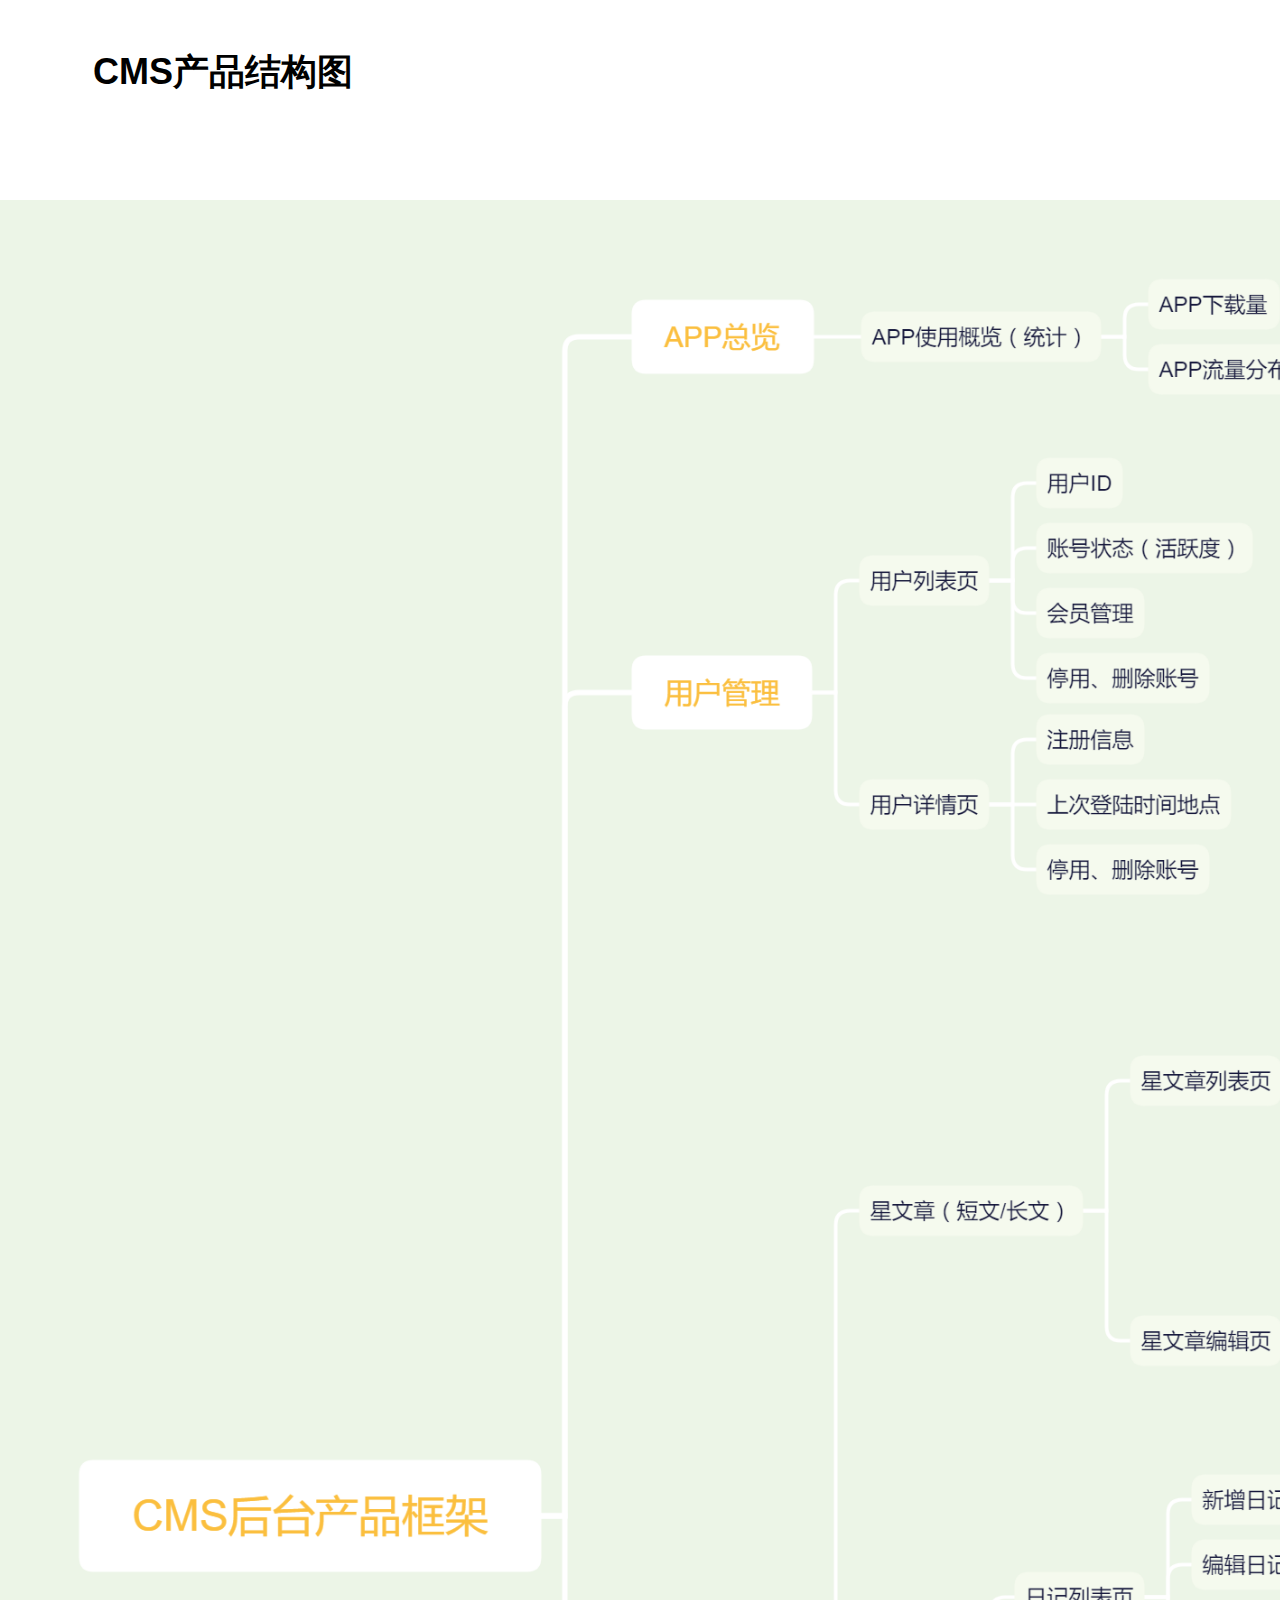
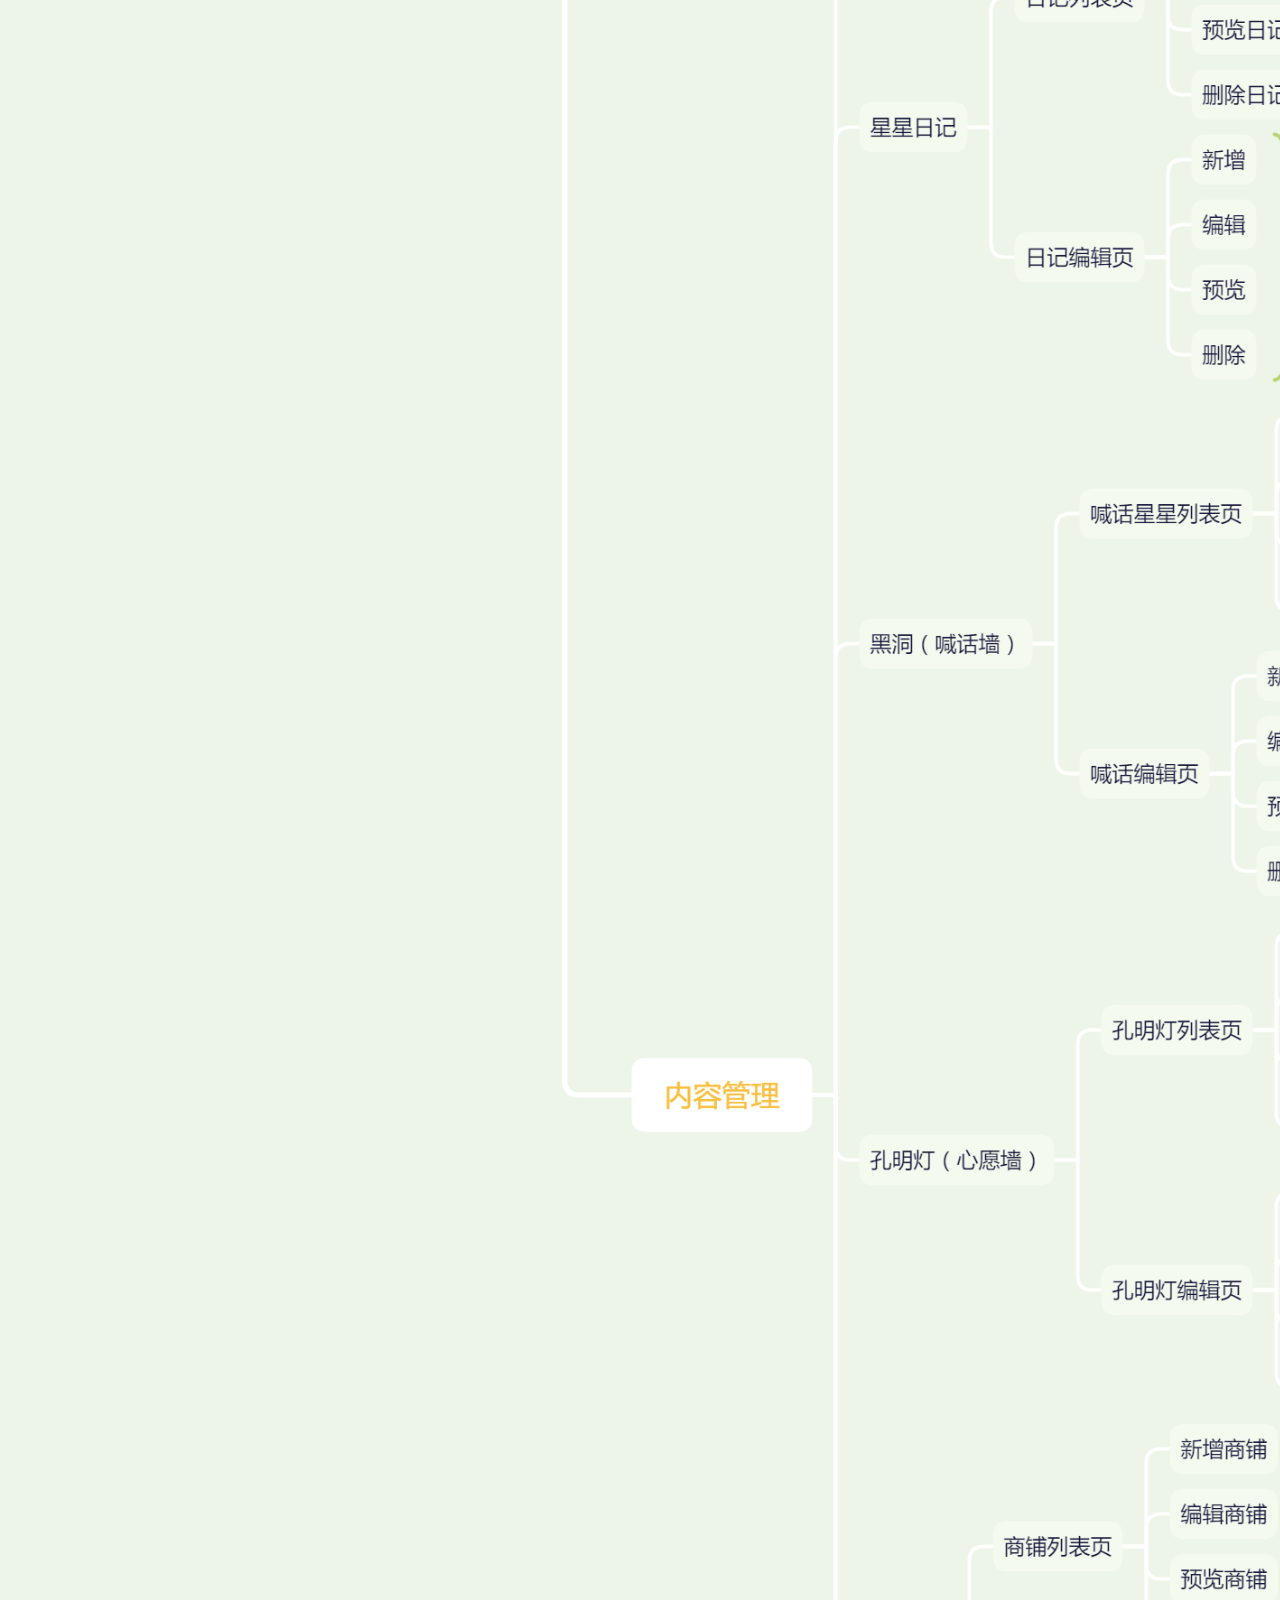
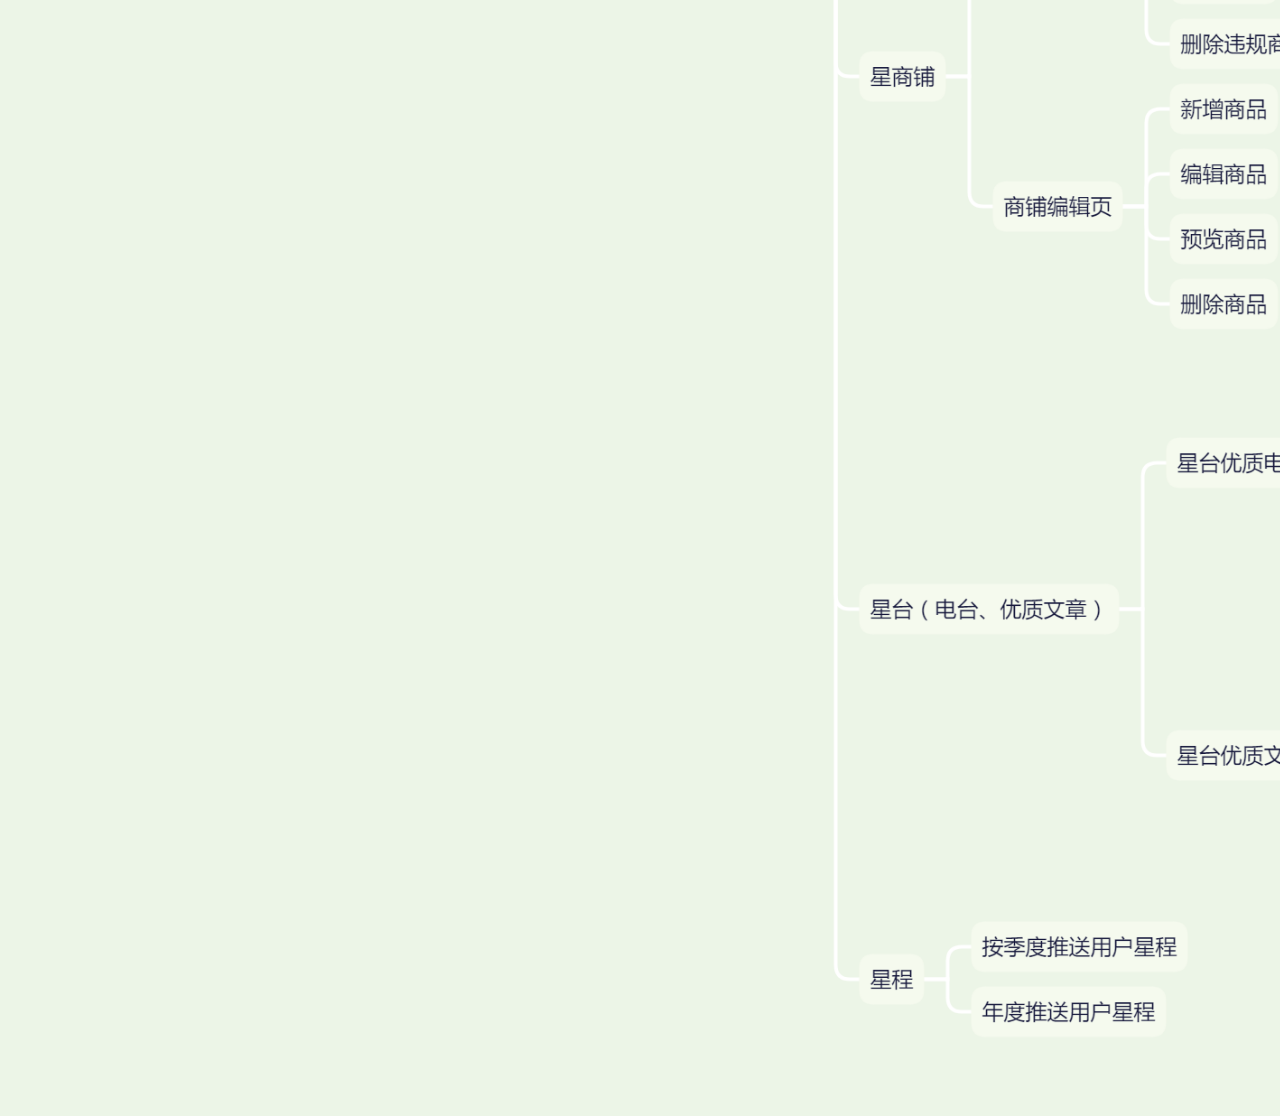
<file: cms产品结构图.html>
﻿<!DOCTYPE html>
<html>
  <head>
    <title>CMS产品结构图</title>
    <meta http-equiv="X-UA-Compatible" content="IE=edge"/>
    <meta http-equiv="content-type" content="text/html; charset=utf-8"/>
    <meta name="apple-mobile-web-app-capable" content="yes"/>
    <link href="resources/css/jquery-ui-themes.css" type="text/css" rel="stylesheet"/>
    <link href="resources/css/axure_rp_page.css" type="text/css" rel="stylesheet"/>
    <link href="data/styles.css" type="text/css" rel="stylesheet"/>
    <link href="files/cms产品结构图/styles.css" type="text/css" rel="stylesheet"/>
    <script src="resources/scripts/jquery-1.7.1.min.js"></script>
    <script src="resources/scripts/jquery-ui-1.8.10.custom.min.js"></script>
    <script src="resources/scripts/axure/axQuery.js"></script>
    <script src="resources/scripts/axure/globals.js"></script>
    <script src="resources/scripts/axutils.js"></script>
    <script src="resources/scripts/axure/annotation.js"></script>
    <script src="resources/scripts/axure/axQuery.std.js"></script>
    <script src="resources/scripts/axure/doc.js"></script>
    <script src="data/document.js"></script>
    <script src="resources/scripts/messagecenter.js"></script>
    <script src="resources/scripts/axure/events.js"></script>
    <script src="resources/scripts/axure/recording.js"></script>
    <script src="resources/scripts/axure/action.js"></script>
    <script src="resources/scripts/axure/expr.js"></script>
    <script src="resources/scripts/axure/geometry.js"></script>
    <script src="resources/scripts/axure/flyout.js"></script>
    <script src="resources/scripts/axure/ie.js"></script>
    <script src="resources/scripts/axure/model.js"></script>
    <script src="resources/scripts/axure/repeater.js"></script>
    <script src="resources/scripts/axure/sto.js"></script>
    <script src="resources/scripts/axure/utils.temp.js"></script>
    <script src="resources/scripts/axure/variables.js"></script>
    <script src="resources/scripts/axure/drag.js"></script>
    <script src="resources/scripts/axure/move.js"></script>
    <script src="resources/scripts/axure/visibility.js"></script>
    <script src="resources/scripts/axure/style.js"></script>
    <script src="resources/scripts/axure/adaptive.js"></script>
    <script src="resources/scripts/axure/tree.js"></script>
    <script src="resources/scripts/axure/init.temp.js"></script>
    <script src="files/cms产品结构图/data.js"></script>
    <script src="resources/scripts/axure/legacy.js"></script>
    <script src="resources/scripts/axure/viewer.js"></script>
    <script src="resources/scripts/axure/math.js"></script>
    <script type="text/javascript">
      $axure.utils.getTransparentGifPath = function() { return 'resources/images/transparent.gif'; };
      $axure.utils.getOtherPath = function() { return 'resources/Other.html'; };
      $axure.utils.getReloadPath = function() { return 'resources/reload.html'; };
    </script>
  </head>
  <body>
    <div id="base" class="">

      <!-- Unnamed (矩形) -->
      <div id="u598" class="ax_default _一级标题">
        <div id="u598_div" class=""></div>
        <!-- Unnamed () -->
        <div id="u599" class="text" style="visibility: visible;">
          <p><span>CMS产品结构图</span></p>
        </div>
      </div>

      <!-- Unnamed (图片) -->
      <div id="u600" class="ax_default image">
        <img id="u600_img" class="img " src="images/cms产品结构图/u600.png"/>
        <!-- Unnamed () -->
        <div id="u601" class="text" style="display: none; visibility: hidden">
          <p><span></span></p>
        </div>
      </div>
    </div>
  </body>
</html>
</file>
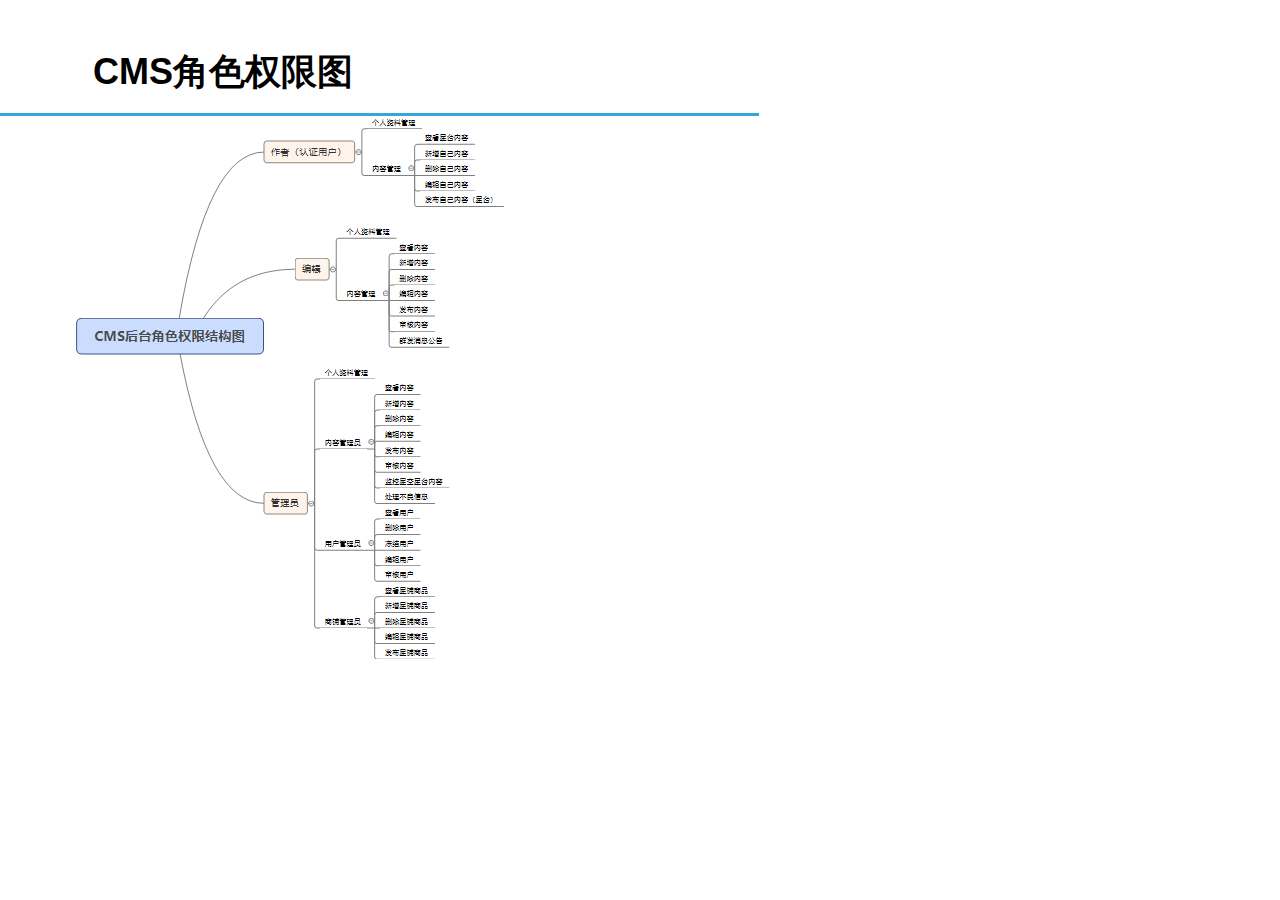
<file: cms角色权限图.html>
﻿<!DOCTYPE html>
<html>
  <head>
    <title>CMS角色权限图</title>
    <meta http-equiv="X-UA-Compatible" content="IE=edge"/>
    <meta http-equiv="content-type" content="text/html; charset=utf-8"/>
    <meta name="apple-mobile-web-app-capable" content="yes"/>
    <link href="resources/css/jquery-ui-themes.css" type="text/css" rel="stylesheet"/>
    <link href="resources/css/axure_rp_page.css" type="text/css" rel="stylesheet"/>
    <link href="data/styles.css" type="text/css" rel="stylesheet"/>
    <link href="files/cms角色权限图/styles.css" type="text/css" rel="stylesheet"/>
    <script src="resources/scripts/jquery-1.7.1.min.js"></script>
    <script src="resources/scripts/jquery-ui-1.8.10.custom.min.js"></script>
    <script src="resources/scripts/axure/axQuery.js"></script>
    <script src="resources/scripts/axure/globals.js"></script>
    <script src="resources/scripts/axutils.js"></script>
    <script src="resources/scripts/axure/annotation.js"></script>
    <script src="resources/scripts/axure/axQuery.std.js"></script>
    <script src="resources/scripts/axure/doc.js"></script>
    <script src="data/document.js"></script>
    <script src="resources/scripts/messagecenter.js"></script>
    <script src="resources/scripts/axure/events.js"></script>
    <script src="resources/scripts/axure/recording.js"></script>
    <script src="resources/scripts/axure/action.js"></script>
    <script src="resources/scripts/axure/expr.js"></script>
    <script src="resources/scripts/axure/geometry.js"></script>
    <script src="resources/scripts/axure/flyout.js"></script>
    <script src="resources/scripts/axure/ie.js"></script>
    <script src="resources/scripts/axure/model.js"></script>
    <script src="resources/scripts/axure/repeater.js"></script>
    <script src="resources/scripts/axure/sto.js"></script>
    <script src="resources/scripts/axure/utils.temp.js"></script>
    <script src="resources/scripts/axure/variables.js"></script>
    <script src="resources/scripts/axure/drag.js"></script>
    <script src="resources/scripts/axure/move.js"></script>
    <script src="resources/scripts/axure/visibility.js"></script>
    <script src="resources/scripts/axure/style.js"></script>
    <script src="resources/scripts/axure/adaptive.js"></script>
    <script src="resources/scripts/axure/tree.js"></script>
    <script src="resources/scripts/axure/init.temp.js"></script>
    <script src="files/cms角色权限图/data.js"></script>
    <script src="resources/scripts/axure/legacy.js"></script>
    <script src="resources/scripts/axure/viewer.js"></script>
    <script src="resources/scripts/axure/math.js"></script>
    <script type="text/javascript">
      $axure.utils.getTransparentGifPath = function() { return 'resources/images/transparent.gif'; };
      $axure.utils.getOtherPath = function() { return 'resources/Other.html'; };
      $axure.utils.getReloadPath = function() { return 'resources/reload.html'; };
    </script>
  </head>
  <body>
    <div id="base" class="">

      <!-- Unnamed (矩形) -->
      <div id="u602" class="ax_default _一级标题">
        <div id="u602_div" class=""></div>
        <!-- Unnamed () -->
        <div id="u603" class="text" style="visibility: visible;">
          <p><span>CMS角色权限图</span></p>
        </div>
      </div>

      <!-- Unnamed (图片) -->
      <div id="u604" class="ax_default image">
        <img id="u604_img" class="img " src="images/cms角色权限图/u604.png"/>
        <!-- Unnamed () -->
        <div id="u605" class="text" style="display: none; visibility: hidden">
          <p><span></span></p>
        </div>
      </div>
    </div>
  </body>
</html>
</file>
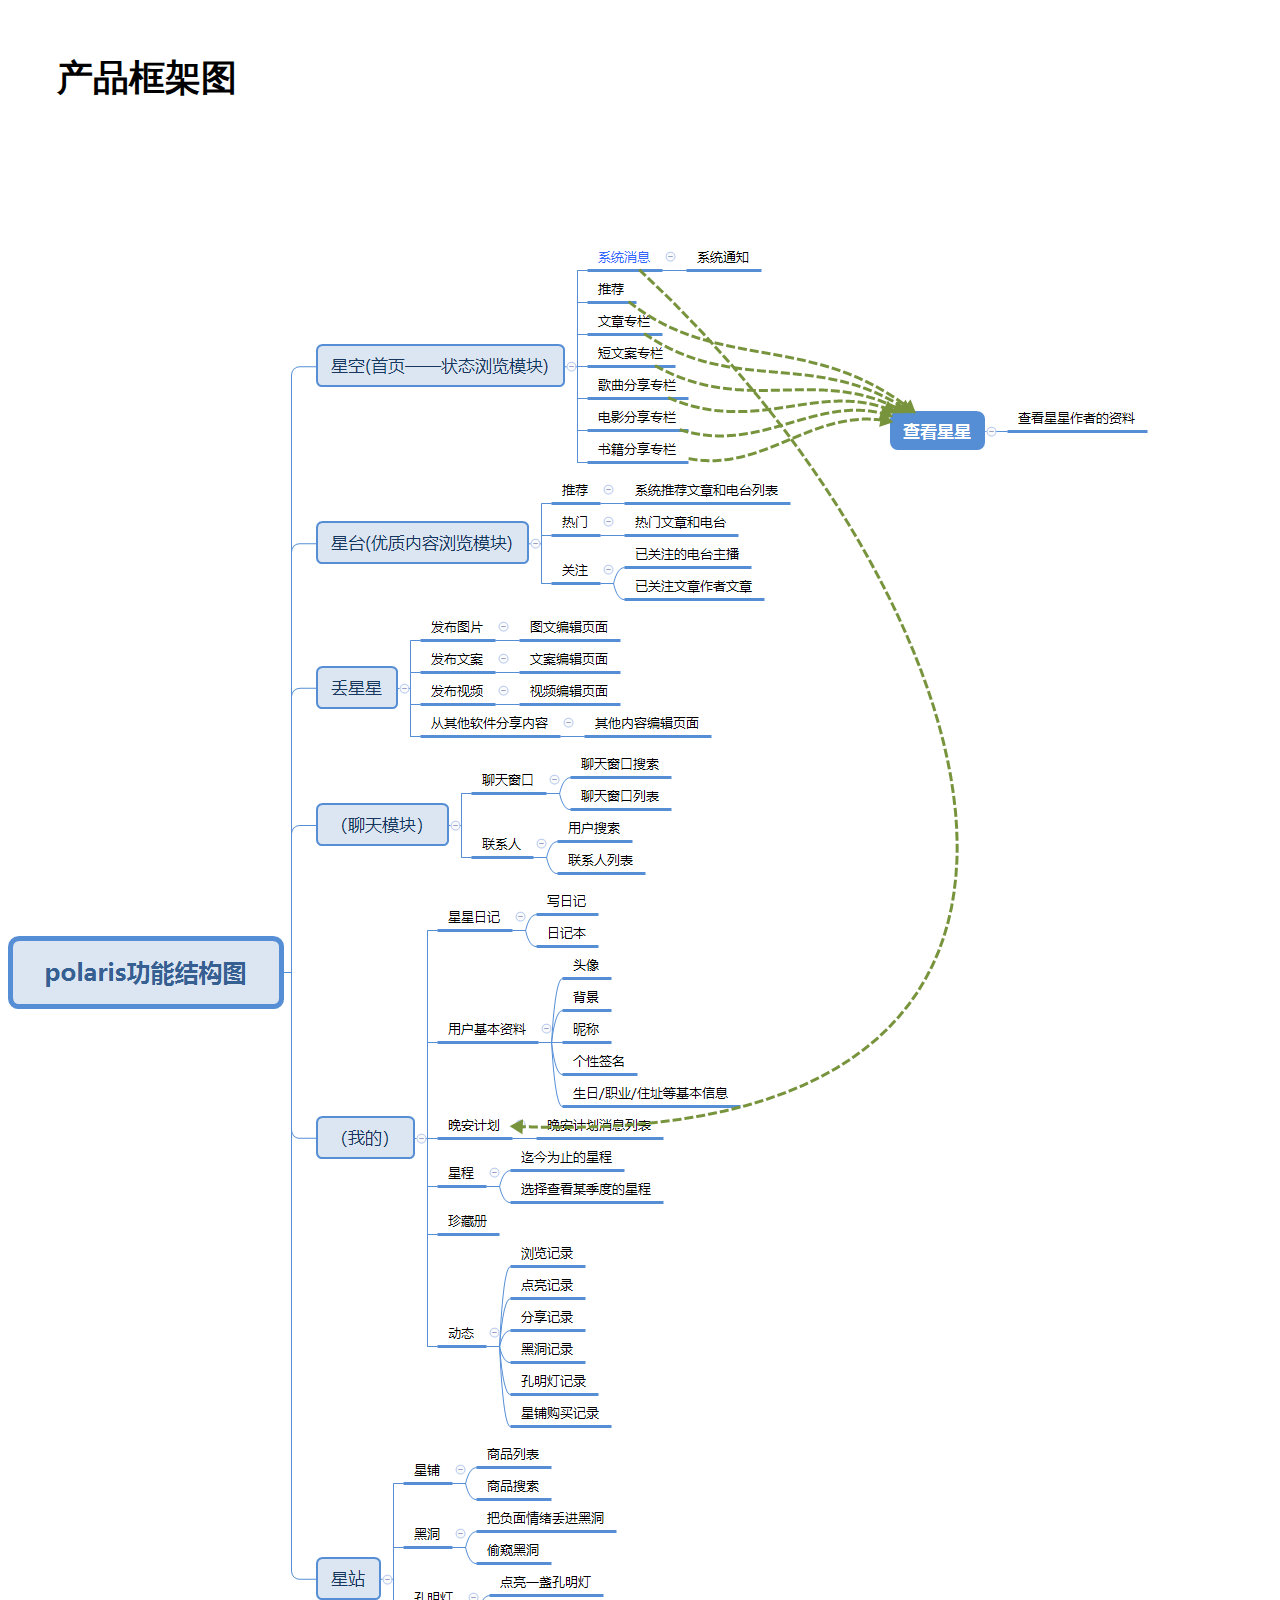
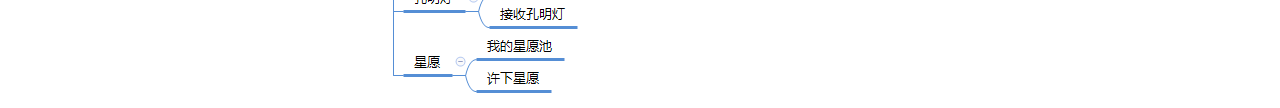
<file: 产品框架图.html>
﻿<!DOCTYPE html>
<html>
  <head>
    <title>产品框架图</title>
    <meta http-equiv="X-UA-Compatible" content="IE=edge"/>
    <meta http-equiv="content-type" content="text/html; charset=utf-8"/>
    <meta name="apple-mobile-web-app-capable" content="yes"/>
    <link href="resources/css/jquery-ui-themes.css" type="text/css" rel="stylesheet"/>
    <link href="resources/css/axure_rp_page.css" type="text/css" rel="stylesheet"/>
    <link href="data/styles.css" type="text/css" rel="stylesheet"/>
    <link href="files/产品框架图/styles.css" type="text/css" rel="stylesheet"/>
    <script src="resources/scripts/jquery-1.7.1.min.js"></script>
    <script src="resources/scripts/jquery-ui-1.8.10.custom.min.js"></script>
    <script src="resources/scripts/axure/axQuery.js"></script>
    <script src="resources/scripts/axure/globals.js"></script>
    <script src="resources/scripts/axutils.js"></script>
    <script src="resources/scripts/axure/annotation.js"></script>
    <script src="resources/scripts/axure/axQuery.std.js"></script>
    <script src="resources/scripts/axure/doc.js"></script>
    <script src="data/document.js"></script>
    <script src="resources/scripts/messagecenter.js"></script>
    <script src="resources/scripts/axure/events.js"></script>
    <script src="resources/scripts/axure/recording.js"></script>
    <script src="resources/scripts/axure/action.js"></script>
    <script src="resources/scripts/axure/expr.js"></script>
    <script src="resources/scripts/axure/geometry.js"></script>
    <script src="resources/scripts/axure/flyout.js"></script>
    <script src="resources/scripts/axure/ie.js"></script>
    <script src="resources/scripts/axure/model.js"></script>
    <script src="resources/scripts/axure/repeater.js"></script>
    <script src="resources/scripts/axure/sto.js"></script>
    <script src="resources/scripts/axure/utils.temp.js"></script>
    <script src="resources/scripts/axure/variables.js"></script>
    <script src="resources/scripts/axure/drag.js"></script>
    <script src="resources/scripts/axure/move.js"></script>
    <script src="resources/scripts/axure/visibility.js"></script>
    <script src="resources/scripts/axure/style.js"></script>
    <script src="resources/scripts/axure/adaptive.js"></script>
    <script src="resources/scripts/axure/tree.js"></script>
    <script src="resources/scripts/axure/init.temp.js"></script>
    <script src="files/产品框架图/data.js"></script>
    <script src="resources/scripts/axure/legacy.js"></script>
    <script src="resources/scripts/axure/viewer.js"></script>
    <script src="resources/scripts/axure/math.js"></script>
    <script type="text/javascript">
      $axure.utils.getTransparentGifPath = function() { return 'resources/images/transparent.gif'; };
      $axure.utils.getOtherPath = function() { return 'resources/Other.html'; };
      $axure.utils.getReloadPath = function() { return 'resources/reload.html'; };
    </script>
  </head>
  <body>
    <div id="base" class="">

      <!-- Unnamed (图片) -->
      <div id="u0" class="ax_default image">
        <img id="u0_img" class="img " src="images/产品框架图/u0.png"/>
        <!-- Unnamed () -->
        <div id="u1" class="text" style="display: none; visibility: hidden">
          <p><span></span></p>
        </div>
      </div>

      <!-- Unnamed (矩形) -->
      <div id="u2" class="ax_default _一级标题">
        <div id="u2_div" class=""></div>
        <!-- Unnamed () -->
        <div id="u3" class="text" style="visibility: visible;">
          <p><span>产品框架图</span></p>
        </div>
      </div>
    </div>
  </body>
</html>
</file>
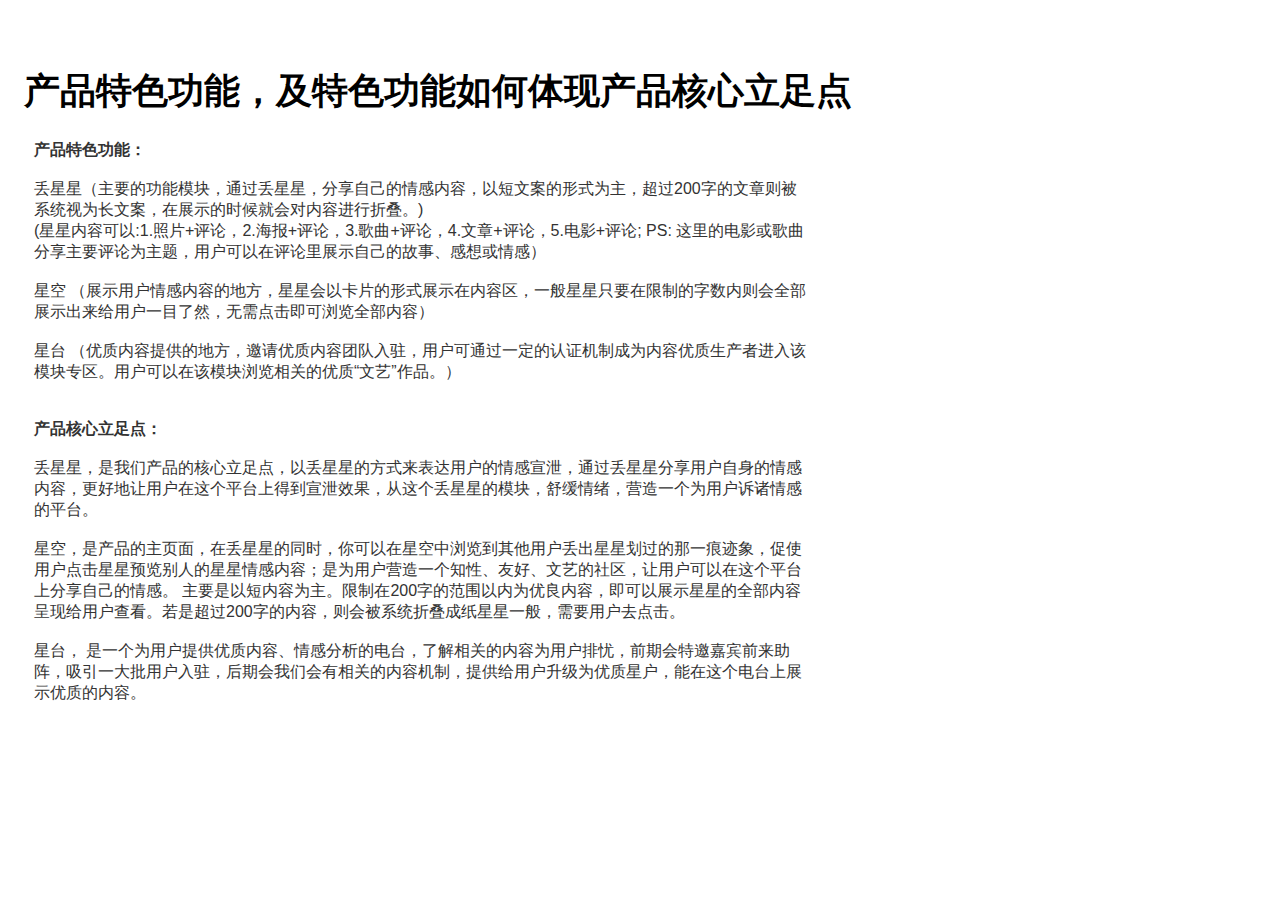
<file: 产品特色功能，及特色功能如何体现产品核心立足点.html>
﻿<!DOCTYPE html>
<html>
  <head>
    <title>产品特色功能，及特色功能如何体现产品核心立足点</title>
    <meta http-equiv="X-UA-Compatible" content="IE=edge"/>
    <meta http-equiv="content-type" content="text/html; charset=utf-8"/>
    <meta name="apple-mobile-web-app-capable" content="yes"/>
    <link href="resources/css/jquery-ui-themes.css" type="text/css" rel="stylesheet"/>
    <link href="resources/css/axure_rp_page.css" type="text/css" rel="stylesheet"/>
    <link href="data/styles.css" type="text/css" rel="stylesheet"/>
    <link href="files/产品特色功能，及特色功能如何体现产品核心立足点/styles.css" type="text/css" rel="stylesheet"/>
    <script src="resources/scripts/jquery-1.7.1.min.js"></script>
    <script src="resources/scripts/jquery-ui-1.8.10.custom.min.js"></script>
    <script src="resources/scripts/axure/axQuery.js"></script>
    <script src="resources/scripts/axure/globals.js"></script>
    <script src="resources/scripts/axutils.js"></script>
    <script src="resources/scripts/axure/annotation.js"></script>
    <script src="resources/scripts/axure/axQuery.std.js"></script>
    <script src="resources/scripts/axure/doc.js"></script>
    <script src="data/document.js"></script>
    <script src="resources/scripts/messagecenter.js"></script>
    <script src="resources/scripts/axure/events.js"></script>
    <script src="resources/scripts/axure/recording.js"></script>
    <script src="resources/scripts/axure/action.js"></script>
    <script src="resources/scripts/axure/expr.js"></script>
    <script src="resources/scripts/axure/geometry.js"></script>
    <script src="resources/scripts/axure/flyout.js"></script>
    <script src="resources/scripts/axure/ie.js"></script>
    <script src="resources/scripts/axure/model.js"></script>
    <script src="resources/scripts/axure/repeater.js"></script>
    <script src="resources/scripts/axure/sto.js"></script>
    <script src="resources/scripts/axure/utils.temp.js"></script>
    <script src="resources/scripts/axure/variables.js"></script>
    <script src="resources/scripts/axure/drag.js"></script>
    <script src="resources/scripts/axure/move.js"></script>
    <script src="resources/scripts/axure/visibility.js"></script>
    <script src="resources/scripts/axure/style.js"></script>
    <script src="resources/scripts/axure/adaptive.js"></script>
    <script src="resources/scripts/axure/tree.js"></script>
    <script src="resources/scripts/axure/init.temp.js"></script>
    <script src="files/产品特色功能，及特色功能如何体现产品核心立足点/data.js"></script>
    <script src="resources/scripts/axure/legacy.js"></script>
    <script src="resources/scripts/axure/viewer.js"></script>
    <script src="resources/scripts/axure/math.js"></script>
    <script type="text/javascript">
      $axure.utils.getTransparentGifPath = function() { return 'resources/images/transparent.gif'; };
      $axure.utils.getOtherPath = function() { return 'resources/Other.html'; };
      $axure.utils.getReloadPath = function() { return 'resources/reload.html'; };
    </script>
  </head>
  <body>
    <div id="base" class="">

      <!-- Unnamed (矩形) -->
      <div id="u590" class="ax_default _一级标题">
        <div id="u590_div" class=""></div>
        <!-- Unnamed () -->
        <div id="u591" class="text" style="visibility: visible;">
          <p><span>产品特色功能，及特色功能如何体现产品核心立足点</span></p>
        </div>
      </div>

      <!-- Unnamed (矩形) -->
      <div id="u592" class="ax_default _文本段落">
        <div id="u592_div" class=""></div>
        <!-- Unnamed () -->
        <div id="u593" class="text" style="visibility: visible;">
          <p><span style="font-family:'Arial Negreta', 'Arial Normal', 'Arial';font-weight:700;">产品特色功能：</span></p><p><span style="font-family:'Arial Normal', 'Arial';font-weight:400;"><br></span></p><p><span style="font-family:'Arial Normal', 'Arial';font-weight:400;">丢星星（主要的功能模块，通过丢星星，分享自己的情感内容，以短文案的形式为主，超过200字的文章则被系统视为长文案，在展示的时候就会对内容进行折叠。)</span></p><p><span style="font-family:'Arial Normal', 'Arial';font-weight:400;">(星星内容可以:1.照片+评论，2.海报+评论，3.歌曲+评论，4.文章+评论，5.电影+评论; PS: 这里的电影或歌曲分享主要评论为主题，用户可以在评论里展示自己的故事、感想或情感）</span></p><p><span style="font-family:'Arial Normal', 'Arial';font-weight:400;"><br></span></p><p><span style="font-family:'Arial Normal', 'Arial';font-weight:400;">星空 （展示用户情感内容的地方，星星会以卡片的形式展示在内容区，一般星星只要在限制的字数内则会全部展示出来给用户一目了然，无需点击即可浏览全部内容）</span></p><p><span style="font-family:'Arial Normal', 'Arial';font-weight:400;"><br></span></p><p><span style="font-family:'Arial Normal', 'Arial';font-weight:400;">星台 （优质内容提供的地方，邀请优质内容团队入驻，用户可通过一定的认证机制成为内容优质生产者进入该模块专区。用户可以在该模块浏览相关的优质“文艺”作品。）</span></p><p><span style="font-family:'Arial Normal', 'Arial';font-weight:400;"><br></span></p><p><span style="font-family:'Arial Negreta', 'Arial Normal', 'Arial';font-weight:700;"><br></span></p><p><span style="font-family:'Arial Negreta', 'Arial Normal', 'Arial';font-weight:700;">产品核心立足点：</span></p><p><span style="font-family:'Arial Normal', 'Arial';font-weight:400;"><br></span></p><p><span style="font-family:'Arial Normal', 'Arial';font-weight:400;">丢星星，是我们产品的核心立足点，以丢星星的方式来表达用户的情感宣泄，通过丢星星分享用户自身的情感内容，更好地让用户在这个平台上得到宣泄效果，从这个丢星星的模块，舒缓情绪，营造一个为用户诉诸情感的平台。</span></p><p><span style="font-family:'Arial Normal', 'Arial';font-weight:400;"><br></span></p><p><span style="font-family:'Arial Normal', 'Arial';font-weight:400;">星空，是产品的主页面，在丢星星的同时，你可以在星空中浏览到其他用户丢出星星划过的那一痕迹象，促使用户点击星星预览别人的星星情感内容；是为用户营造一个知性、友好、文艺的社区，让用户可以在这个平台上分享自己的情感。 主要是以短内容为主。限制在200字的范围以内为优良内容，即可以展示星星的全部内容呈现给用户查看。若是超过200字的内容，则会被系统折叠成纸星星一般，需要用户去点击。</span></p><p><span style="font-family:'Arial Normal', 'Arial';font-weight:400;"><br></span></p><p><span style="font-family:'Arial Normal', 'Arial';font-weight:400;">星台， 是一个为用户提供优质内容、情感分析的电台，了解相关的内容为用户排忧，前期会特邀嘉宾前来助阵，吸引一大批用户入驻，后期会我们会有相关的内容机制，提供给用户升级为优质星户，能在这个电台上展示优质的内容。</span></p>
        </div>
      </div>
    </div>
  </body>
</html>
</file>
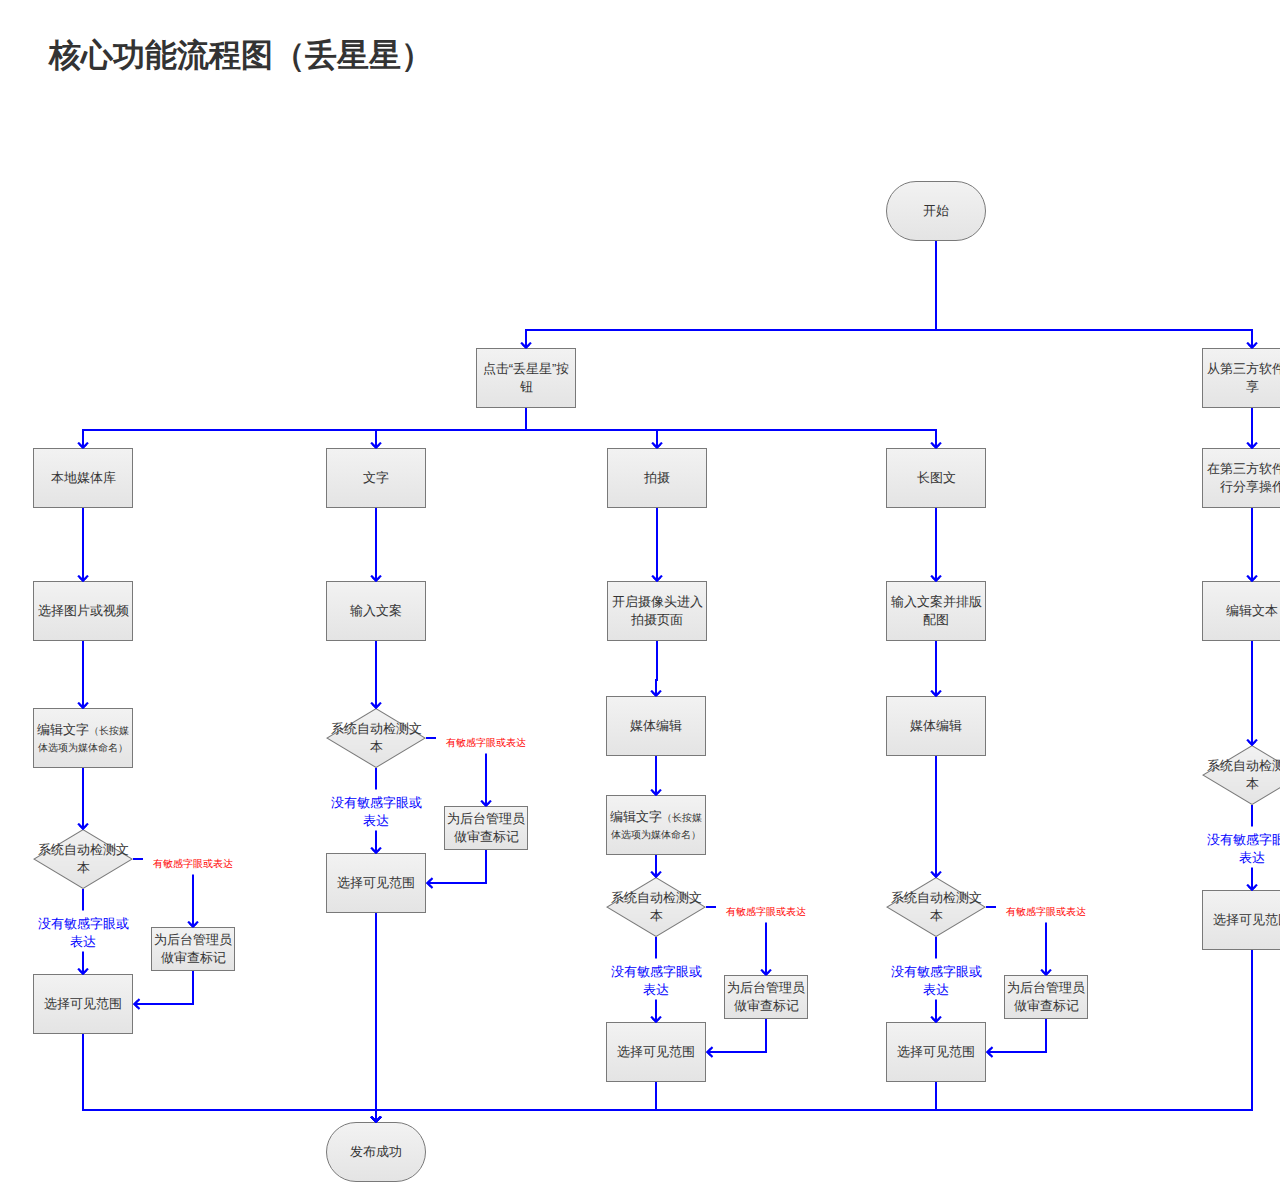
<file: 核心功能流程图（1）.html>
﻿<!DOCTYPE html>
<html>
  <head>
    <title>核心功能流程图（1）</title>
    <meta http-equiv="X-UA-Compatible" content="IE=edge"/>
    <meta http-equiv="content-type" content="text/html; charset=utf-8"/>
    <meta name="apple-mobile-web-app-capable" content="yes"/>
    <link href="resources/css/jquery-ui-themes.css" type="text/css" rel="stylesheet"/>
    <link href="resources/css/axure_rp_page.css" type="text/css" rel="stylesheet"/>
    <link href="data/styles.css" type="text/css" rel="stylesheet"/>
    <link href="files/核心功能流程图（1）/styles.css" type="text/css" rel="stylesheet"/>
    <script src="resources/scripts/jquery-1.7.1.min.js"></script>
    <script src="resources/scripts/jquery-ui-1.8.10.custom.min.js"></script>
    <script src="resources/scripts/axure/axQuery.js"></script>
    <script src="resources/scripts/axure/globals.js"></script>
    <script src="resources/scripts/axutils.js"></script>
    <script src="resources/scripts/axure/annotation.js"></script>
    <script src="resources/scripts/axure/axQuery.std.js"></script>
    <script src="resources/scripts/axure/doc.js"></script>
    <script src="data/document.js"></script>
    <script src="resources/scripts/messagecenter.js"></script>
    <script src="resources/scripts/axure/events.js"></script>
    <script src="resources/scripts/axure/recording.js"></script>
    <script src="resources/scripts/axure/action.js"></script>
    <script src="resources/scripts/axure/expr.js"></script>
    <script src="resources/scripts/axure/geometry.js"></script>
    <script src="resources/scripts/axure/flyout.js"></script>
    <script src="resources/scripts/axure/ie.js"></script>
    <script src="resources/scripts/axure/model.js"></script>
    <script src="resources/scripts/axure/repeater.js"></script>
    <script src="resources/scripts/axure/sto.js"></script>
    <script src="resources/scripts/axure/utils.temp.js"></script>
    <script src="resources/scripts/axure/variables.js"></script>
    <script src="resources/scripts/axure/drag.js"></script>
    <script src="resources/scripts/axure/move.js"></script>
    <script src="resources/scripts/axure/visibility.js"></script>
    <script src="resources/scripts/axure/style.js"></script>
    <script src="resources/scripts/axure/adaptive.js"></script>
    <script src="resources/scripts/axure/tree.js"></script>
    <script src="resources/scripts/axure/init.temp.js"></script>
    <script src="files/核心功能流程图（1）/data.js"></script>
    <script src="resources/scripts/axure/legacy.js"></script>
    <script src="resources/scripts/axure/viewer.js"></script>
    <script src="resources/scripts/axure/math.js"></script>
    <script type="text/javascript">
      $axure.utils.getTransparentGifPath = function() { return 'resources/images/transparent.gif'; };
      $axure.utils.getOtherPath = function() { return 'resources/Other.html'; };
      $axure.utils.getReloadPath = function() { return 'resources/reload.html'; };
    </script>
  </head>
  <body>
    <div id="base" class="">

      <!-- Unnamed (矩形) -->
      <div id="u182" class="ax_default _一级标题">
        <div id="u182_div" class=""></div>
        <!-- Unnamed () -->
        <div id="u183" class="text" style="visibility: visible;">
          <p><span>核心功能流程图（丢星星）</span></p>
        </div>
      </div>

      <!-- Unnamed (矩形) -->
      <div id="u184" class="ax_default flow_shape">
        <div id="u184_div" class=""></div>
        <!-- Unnamed () -->
        <div id="u185" class="text" style="visibility: visible;">
          <p><span>点击“丢星星”按钮</span></p>
        </div>
      </div>

      <!-- Unnamed (矩形) -->
      <div id="u186" class="ax_default flow_shape">
        <div id="u186_div" class=""></div>
        <!-- Unnamed () -->
        <div id="u187" class="text" style="visibility: visible;">
          <p><span>本地媒体库</span></p>
        </div>
      </div>

      <!-- Unnamed (连接线) -->
      <div id="u188" class="ax_default _连接线">
        <img id="u188_seg0" class="img " src="images/核心功能流程图（1）/u188_seg0.png" alt="u188_seg0"/>
        <img id="u188_seg1" class="img " src="images/核心功能流程图（1）/u188_seg1.png" alt="u188_seg1"/>
        <img id="u188_seg2" class="img " src="images/核心功能流程图（1）/u188_seg2.png" alt="u188_seg2"/>
        <img id="u188_seg3" class="img " src="images/登陆_注册流程图/u18_seg1.png" alt="u188_seg3"/>
        <!-- Unnamed () -->
        <div id="u189" class="text" style="display: none; visibility: hidden">
          <p><span></span></p>
        </div>
      </div>

      <!-- Unnamed (矩形) -->
      <div id="u190" class="ax_default flow_shape">
        <div id="u190_div" class=""></div>
        <!-- Unnamed () -->
        <div id="u191" class="text" style="visibility: visible;">
          <p><span>文字</span></p>
        </div>
      </div>

      <!-- Unnamed (矩形) -->
      <div id="u192" class="ax_default flow_shape">
        <div id="u192_div" class=""></div>
        <!-- Unnamed () -->
        <div id="u193" class="text" style="visibility: visible;">
          <p><span>从第三方软件分享</span></p>
        </div>
      </div>

      <!-- Unnamed (连接线) -->
      <div id="u194" class="ax_default _连接线">
        <img id="u194_seg0" class="img " src="images/核心功能流程图（1）/u188_seg0.png" alt="u194_seg0"/>
        <img id="u194_seg1" class="img " src="images/核心功能流程图（1）/u194_seg1.png" alt="u194_seg1"/>
        <img id="u194_seg2" class="img " src="images/核心功能流程图（1）/u188_seg2.png" alt="u194_seg2"/>
        <img id="u194_seg3" class="img " src="images/登陆_注册流程图/u18_seg1.png" alt="u194_seg3"/>
        <!-- Unnamed () -->
        <div id="u195" class="text" style="display: none; visibility: hidden">
          <p><span></span></p>
        </div>
      </div>

      <!-- Unnamed (矩形) -->
      <div id="u196" class="ax_default flow_shape">
        <div id="u196_div" class=""></div>
        <!-- Unnamed () -->
        <div id="u197" class="text" style="visibility: visible;">
          <p><span>开始</span></p>
        </div>
      </div>

      <!-- Unnamed (连接线) -->
      <div id="u198" class="ax_default _连接线">
        <img id="u198_seg0" class="img " src="images/核心功能流程图（1）/u198_seg0.png" alt="u198_seg0"/>
        <img id="u198_seg1" class="img " src="images/核心功能流程图（1）/u198_seg1.png" alt="u198_seg1"/>
        <img id="u198_seg2" class="img " src="images/核心功能流程图（1）/u188_seg2.png" alt="u198_seg2"/>
        <img id="u198_seg3" class="img " src="images/登陆_注册流程图/u18_seg1.png" alt="u198_seg3"/>
        <!-- Unnamed () -->
        <div id="u199" class="text" style="display: none; visibility: hidden">
          <p><span></span></p>
        </div>
      </div>

      <!-- Unnamed (连接线) -->
      <div id="u200" class="ax_default _连接线">
        <img id="u200_seg0" class="img " src="images/核心功能流程图（1）/u200_seg0.png" alt="u200_seg0"/>
        <img id="u200_seg1" class="img " src="images/核心功能流程图（1）/u200_seg1.png" alt="u200_seg1"/>
        <img id="u200_seg2" class="img " src="images/核心功能流程图（1）/u200_seg2.png" alt="u200_seg2"/>
        <img id="u200_seg3" class="img " src="images/登陆_注册流程图/u18_seg1.png" alt="u200_seg3"/>
        <!-- Unnamed () -->
        <div id="u201" class="text" style="display: none; visibility: hidden">
          <p><span></span></p>
        </div>
      </div>

      <!-- Unnamed (矩形) -->
      <div id="u202" class="ax_default flow_shape">
        <div id="u202_div" class=""></div>
        <!-- Unnamed () -->
        <div id="u203" class="text" style="visibility: visible;">
          <p><span>拍摄</span></p>
        </div>
      </div>

      <!-- Unnamed (连接线) -->
      <div id="u204" class="ax_default _连接线">
        <img id="u204_seg0" class="img " src="images/核心功能流程图（1）/u204_seg0.png" alt="u204_seg0"/>
        <img id="u204_seg1" class="img " src="images/核心功能流程图（1）/u204_seg1.png" alt="u204_seg1"/>
        <img id="u204_seg2" class="img " src="images/核心功能流程图（1）/u200_seg2.png" alt="u204_seg2"/>
        <img id="u204_seg3" class="img " src="images/登陆_注册流程图/u18_seg1.png" alt="u204_seg3"/>
        <!-- Unnamed () -->
        <div id="u205" class="text" style="display: none; visibility: hidden">
          <p><span></span></p>
        </div>
      </div>

      <!-- Unnamed (矩形) -->
      <div id="u206" class="ax_default flow_shape">
        <div id="u206_div" class=""></div>
        <!-- Unnamed () -->
        <div id="u207" class="text" style="visibility: visible;">
          <p><span>长图文</span></p>
        </div>
      </div>

      <!-- Unnamed (连接线) -->
      <div id="u208" class="ax_default _连接线">
        <img id="u208_seg0" class="img " src="images/核心功能流程图（1）/u204_seg0.png" alt="u208_seg0"/>
        <img id="u208_seg1" class="img " src="images/核心功能流程图（1）/u208_seg1.png" alt="u208_seg1"/>
        <img id="u208_seg2" class="img " src="images/核心功能流程图（1）/u200_seg2.png" alt="u208_seg2"/>
        <img id="u208_seg3" class="img " src="images/登陆_注册流程图/u18_seg1.png" alt="u208_seg3"/>
        <!-- Unnamed () -->
        <div id="u209" class="text" style="display: none; visibility: hidden">
          <p><span></span></p>
        </div>
      </div>

      <!-- Unnamed (矩形) -->
      <div id="u210" class="ax_default flow_shape">
        <div id="u210_div" class=""></div>
        <!-- Unnamed () -->
        <div id="u211" class="text" style="visibility: visible;">
          <p><span>选择图片或视频</span></p>
        </div>
      </div>

      <!-- Unnamed (连接线) -->
      <div id="u212" class="ax_default _连接线">
        <img id="u212_seg0" class="img " src="images/核心功能流程图（1）/u212_seg0.png" alt="u212_seg0"/>
        <img id="u212_seg1" class="img " src="images/登陆_注册流程图/u18_seg1.png" alt="u212_seg1"/>
        <!-- Unnamed () -->
        <div id="u213" class="text" style="display: none; visibility: hidden">
          <p><span></span></p>
        </div>
      </div>

      <!-- Unnamed (矩形) -->
      <div id="u214" class="ax_default flow_shape">
        <div id="u214_div" class=""></div>
        <!-- Unnamed () -->
        <div id="u215" class="text" style="visibility: visible;">
          <p style="font-size:13px;"><span>编辑文字</span><span style="font-size:10px;">（长按媒体选项为媒体命名）</span></p>
        </div>
      </div>

      <!-- Unnamed (连接线) -->
      <div id="u216" class="ax_default _连接线">
        <img id="u216_seg0" class="img " src="images/核心功能流程图（1）/u216_seg0.png" alt="u216_seg0"/>
        <img id="u216_seg1" class="img " src="images/登陆_注册流程图/u18_seg1.png" alt="u216_seg1"/>
        <!-- Unnamed () -->
        <div id="u217" class="text" style="display: none; visibility: hidden">
          <p><span></span></p>
        </div>
      </div>

      <!-- Unnamed (矩形) -->
      <div id="u218" class="ax_default flow_shape">
        <div id="u218_div" class=""></div>
        <!-- Unnamed () -->
        <div id="u219" class="text" style="visibility: visible;">
          <p><span>发布成功</span></p>
        </div>
      </div>

      <!-- Unnamed (矩形) -->
      <div id="u220" class="ax_default flow_shape">
        <div id="u220_div" class=""></div>
        <!-- Unnamed () -->
        <div id="u221" class="text" style="visibility: visible;">
          <p><span>输入文案</span></p>
        </div>
      </div>

      <!-- Unnamed (连接线) -->
      <div id="u222" class="ax_default _连接线">
        <img id="u222_seg0" class="img " src="images/核心功能流程图（1）/u212_seg0.png" alt="u222_seg0"/>
        <img id="u222_seg1" class="img " src="images/登陆_注册流程图/u18_seg1.png" alt="u222_seg1"/>
        <!-- Unnamed () -->
        <div id="u223" class="text" style="display: none; visibility: hidden">
          <p><span></span></p>
        </div>
      </div>

      <!-- Unnamed (矩形) -->
      <div id="u224" class="ax_default flow_shape">
        <div id="u224_div" class=""></div>
        <!-- Unnamed () -->
        <div id="u225" class="text" style="visibility: visible;">
          <p><span>开启摄像头进入拍摄页面</span></p>
        </div>
      </div>

      <!-- Unnamed (矩形) -->
      <div id="u226" class="ax_default flow_shape">
        <div id="u226_div" class=""></div>
        <!-- Unnamed () -->
        <div id="u227" class="text" style="visibility: visible;">
          <p><span>选择可见范围</span></p>
        </div>
      </div>

      <!-- Unnamed (菱形) -->
      <div id="u228" class="ax_default flow_shape">
        <img id="u228_img" class="img " src="images/登陆_注册流程图/u14.png"/>
        <!-- Unnamed () -->
        <div id="u229" class="text" style="visibility: visible;">
          <p><span>系统自动检测文本</span></p>
        </div>
      </div>

      <!-- Unnamed (连接线) -->
      <div id="u230" class="ax_default _连接线">
        <img id="u230_seg0" class="img " src="images/核心功能流程图（1）/u230_seg0.png" alt="u230_seg0"/>
        <img id="u230_seg1" class="img " src="images/登陆_注册流程图/u18_seg1.png" alt="u230_seg1"/>
        <!-- Unnamed () -->
        <div id="u231" class="text" style="display: none; visibility: hidden">
          <p><span></span></p>
        </div>
      </div>

      <!-- Unnamed (连接线) -->
      <div id="u232" class="ax_default _连接线">
        <img id="u232_seg0" class="img " src="images/核心功能流程图（1）/u232_seg0.png" alt="u232_seg0"/>
        <img id="u232_seg1" class="img " src="images/登陆_注册流程图/u18_seg1.png" alt="u232_seg1"/>
        <!-- Unnamed () -->
        <div id="u233" class="text" style="visibility: visible;">
          <p><span>没有敏感字眼或表达</span></p>
        </div>
      </div>

      <!-- Unnamed (连接线) -->
      <div id="u234" class="ax_default _连接线">
        <img id="u234_seg0" class="img " src="images/核心功能流程图（1）/u234_seg0.png" alt="u234_seg0"/>
        <img id="u234_seg1" class="img " src="images/核心功能流程图（1）/u234_seg1.png" alt="u234_seg1"/>
        <img id="u234_seg2" class="img " src="images/核心功能流程图（1）/u234_seg2.png" alt="u234_seg2"/>
        <img id="u234_seg3" class="img " src="images/核心功能流程图（1）/u234_seg3.png" alt="u234_seg3"/>
        <!-- Unnamed () -->
        <div id="u235" class="text" style="display: none; visibility: hidden">
          <p><span></span></p>
        </div>
      </div>

      <!-- Unnamed (矩形) -->
      <div id="u236" class="ax_default flow_shape">
        <div id="u236_div" class=""></div>
        <!-- Unnamed () -->
        <div id="u237" class="text" style="visibility: visible;">
          <p><span>为后台管理员做审查标记</span></p>
        </div>
      </div>

      <!-- Unnamed (连接线) -->
      <div id="u238" class="ax_default _连接线">
        <img id="u238_seg0" class="img " src="images/核心功能流程图（1）/u238_seg0.png" alt="u238_seg0"/>
        <img id="u238_seg1" class="img " src="images/核心功能流程图（1）/u238_seg1.png" alt="u238_seg1"/>
        <img id="u238_seg2" class="img " src="images/登陆_注册流程图/u18_seg1.png" alt="u238_seg2"/>
        <!-- Unnamed () -->
        <div id="u239" class="text" style="visibility: visible;">
          <p><span>有敏感字眼或表达</span></p>
        </div>
      </div>

      <!-- Unnamed (连接线) -->
      <div id="u240" class="ax_default _连接线">
        <img id="u240_seg0" class="img " src="images/核心功能流程图（1）/u240_seg0.png" alt="u240_seg0"/>
        <img id="u240_seg1" class="img " src="images/登陆_注册流程图/u76_seg1.png" alt="u240_seg1"/>
        <img id="u240_seg2" class="img " src="images/登陆_注册流程图/u76_seg2.png" alt="u240_seg2"/>
        <!-- Unnamed () -->
        <div id="u241" class="text" style="display: none; visibility: hidden">
          <p><span></span></p>
        </div>
      </div>

      <!-- Unnamed (矩形) -->
      <div id="u242" class="ax_default flow_shape">
        <div id="u242_div" class=""></div>
        <!-- Unnamed () -->
        <div id="u243" class="text" style="visibility: visible;">
          <p><span>选择可见范围</span></p>
        </div>
      </div>

      <!-- Unnamed (菱形) -->
      <div id="u244" class="ax_default flow_shape">
        <img id="u244_img" class="img " src="images/登陆_注册流程图/u14.png"/>
        <!-- Unnamed () -->
        <div id="u245" class="text" style="visibility: visible;">
          <p><span>系统自动检测文本</span></p>
        </div>
      </div>

      <!-- Unnamed (连接线) -->
      <div id="u246" class="ax_default _连接线">
        <img id="u246_seg0" class="img " src="images/核心功能流程图（1）/u232_seg0.png" alt="u246_seg0"/>
        <img id="u246_seg1" class="img " src="images/登陆_注册流程图/u18_seg1.png" alt="u246_seg1"/>
        <!-- Unnamed () -->
        <div id="u247" class="text" style="visibility: visible;">
          <p><span>没有敏感字眼或表达</span></p>
        </div>
      </div>

      <!-- Unnamed (矩形) -->
      <div id="u248" class="ax_default flow_shape">
        <div id="u248_div" class=""></div>
        <!-- Unnamed () -->
        <div id="u249" class="text" style="visibility: visible;">
          <p><span>为后台管理员做审查标记</span></p>
        </div>
      </div>

      <!-- Unnamed (连接线) -->
      <div id="u250" class="ax_default _连接线">
        <img id="u250_seg0" class="img " src="images/核心功能流程图（1）/u238_seg0.png" alt="u250_seg0"/>
        <img id="u250_seg1" class="img " src="images/核心功能流程图（1）/u238_seg1.png" alt="u250_seg1"/>
        <img id="u250_seg2" class="img " src="images/登陆_注册流程图/u18_seg1.png" alt="u250_seg2"/>
        <!-- Unnamed () -->
        <div id="u251" class="text" style="visibility: visible;">
          <p><span>有敏感字眼或表达</span></p>
        </div>
      </div>

      <!-- Unnamed (连接线) -->
      <div id="u252" class="ax_default _连接线">
        <img id="u252_seg0" class="img " src="images/核心功能流程图（1）/u240_seg0.png" alt="u252_seg0"/>
        <img id="u252_seg1" class="img " src="images/登陆_注册流程图/u76_seg1.png" alt="u252_seg1"/>
        <img id="u252_seg2" class="img " src="images/登陆_注册流程图/u76_seg2.png" alt="u252_seg2"/>
        <!-- Unnamed () -->
        <div id="u253" class="text" style="display: none; visibility: hidden">
          <p><span></span></p>
        </div>
      </div>

      <!-- Unnamed (连接线) -->
      <div id="u254" class="ax_default _连接线">
        <img id="u254_seg0" class="img " src="images/核心功能流程图（1）/u216_seg0.png" alt="u254_seg0"/>
        <img id="u254_seg1" class="img " src="images/登陆_注册流程图/u18_seg1.png" alt="u254_seg1"/>
        <!-- Unnamed () -->
        <div id="u255" class="text" style="display: none; visibility: hidden">
          <p><span></span></p>
        </div>
      </div>

      <!-- Unnamed (连接线) -->
      <div id="u256" class="ax_default _连接线">
        <img id="u256_seg0" class="img " src="images/核心功能流程图（1）/u256_seg0.png" alt="u256_seg0"/>
        <img id="u256_seg1" class="img " src="images/登陆_注册流程图/u18_seg1.png" alt="u256_seg1"/>
        <!-- Unnamed () -->
        <div id="u257" class="text" style="display: none; visibility: hidden">
          <p><span></span></p>
        </div>
      </div>

      <!-- Unnamed (连接线) -->
      <div id="u258" class="ax_default _连接线">
        <img id="u258_seg0" class="img " src="images/核心功能流程图（1）/u212_seg0.png" alt="u258_seg0"/>
        <img id="u258_seg1" class="img " src="images/登陆_注册流程图/u18_seg1.png" alt="u258_seg1"/>
        <!-- Unnamed () -->
        <div id="u259" class="text" style="display: none; visibility: hidden">
          <p><span></span></p>
        </div>
      </div>

      <!-- Unnamed (矩形) -->
      <div id="u260" class="ax_default flow_shape">
        <div id="u260_div" class=""></div>
        <!-- Unnamed () -->
        <div id="u261" class="text" style="visibility: visible;">
          <p style="font-size:13px;"><span>编辑文字</span><span style="font-size:10px;">（长按媒体选项为媒体命名）</span></p>
        </div>
      </div>

      <!-- Unnamed (矩形) -->
      <div id="u262" class="ax_default flow_shape">
        <div id="u262_div" class=""></div>
        <!-- Unnamed () -->
        <div id="u263" class="text" style="visibility: visible;">
          <p><span>选择可见范围</span></p>
        </div>
      </div>

      <!-- Unnamed (菱形) -->
      <div id="u264" class="ax_default flow_shape">
        <img id="u264_img" class="img " src="images/登陆_注册流程图/u14.png"/>
        <!-- Unnamed () -->
        <div id="u265" class="text" style="visibility: visible;">
          <p><span>系统自动检测文本</span></p>
        </div>
      </div>

      <!-- Unnamed (连接线) -->
      <div id="u266" class="ax_default _连接线">
        <img id="u266_seg0" class="img " src="images/核心功能流程图（1）/u266_seg0.png" alt="u266_seg0"/>
        <img id="u266_seg1" class="img " src="images/登陆_注册流程图/u18_seg1.png" alt="u266_seg1"/>
        <!-- Unnamed () -->
        <div id="u267" class="text" style="display: none; visibility: hidden">
          <p><span></span></p>
        </div>
      </div>

      <!-- Unnamed (连接线) -->
      <div id="u268" class="ax_default _连接线">
        <img id="u268_seg0" class="img " src="images/核心功能流程图（1）/u232_seg0.png" alt="u268_seg0"/>
        <img id="u268_seg1" class="img " src="images/登陆_注册流程图/u18_seg1.png" alt="u268_seg1"/>
        <!-- Unnamed () -->
        <div id="u269" class="text" style="visibility: visible;">
          <p><span>没有敏感字眼或表达</span></p>
        </div>
      </div>

      <!-- Unnamed (矩形) -->
      <div id="u270" class="ax_default flow_shape">
        <div id="u270_div" class=""></div>
        <!-- Unnamed () -->
        <div id="u271" class="text" style="visibility: visible;">
          <p><span>为后台管理员做审查标记</span></p>
        </div>
      </div>

      <!-- Unnamed (连接线) -->
      <div id="u272" class="ax_default _连接线">
        <img id="u272_seg0" class="img " src="images/核心功能流程图（1）/u238_seg0.png" alt="u272_seg0"/>
        <img id="u272_seg1" class="img " src="images/核心功能流程图（1）/u238_seg1.png" alt="u272_seg1"/>
        <img id="u272_seg2" class="img " src="images/登陆_注册流程图/u18_seg1.png" alt="u272_seg2"/>
        <!-- Unnamed () -->
        <div id="u273" class="text" style="visibility: visible;">
          <p><span>有敏感字眼或表达</span></p>
        </div>
      </div>

      <!-- Unnamed (连接线) -->
      <div id="u274" class="ax_default _连接线">
        <img id="u274_seg0" class="img " src="images/核心功能流程图（1）/u240_seg0.png" alt="u274_seg0"/>
        <img id="u274_seg1" class="img " src="images/登陆_注册流程图/u76_seg1.png" alt="u274_seg1"/>
        <img id="u274_seg2" class="img " src="images/登陆_注册流程图/u76_seg2.png" alt="u274_seg2"/>
        <!-- Unnamed () -->
        <div id="u275" class="text" style="display: none; visibility: hidden">
          <p><span></span></p>
        </div>
      </div>

      <!-- Unnamed (连接线) -->
      <div id="u276" class="ax_default _连接线">
        <img id="u276_seg0" class="img " src="images/核心功能流程图（1）/u276_seg0.png" alt="u276_seg0"/>
        <img id="u276_seg1" class="img " src="images/核心功能流程图（1）/u276_seg1.png" alt="u276_seg1"/>
        <img id="u276_seg2" class="img " src="images/核心功能流程图（1）/u276_seg2.png" alt="u276_seg2"/>
        <img id="u276_seg3" class="img " src="images/核心功能流程图（1）/u276_seg3.png" alt="u276_seg3"/>
        <!-- Unnamed () -->
        <div id="u277" class="text" style="display: none; visibility: hidden">
          <p><span></span></p>
        </div>
      </div>

      <!-- Unnamed (矩形) -->
      <div id="u278" class="ax_default flow_shape">
        <div id="u278_div" class=""></div>
        <!-- Unnamed () -->
        <div id="u279" class="text" style="visibility: visible;">
          <p><span>媒体编辑</span></p>
        </div>
      </div>

      <!-- Unnamed (连接线) -->
      <div id="u280" class="ax_default _连接线">
        <img id="u280_seg0" class="img " src="images/核心功能流程图（1）/u280_seg0.png" alt="u280_seg0"/>
        <img id="u280_seg1" class="img " src="images/核心功能流程图（1）/u280_seg1.png" alt="u280_seg1"/>
        <img id="u280_seg2" class="img " src="images/核心功能流程图（1）/u280_seg2.png" alt="u280_seg2"/>
        <img id="u280_seg3" class="img " src="images/登陆_注册流程图/u18_seg1.png" alt="u280_seg3"/>
        <!-- Unnamed () -->
        <div id="u281" class="text" style="display: none; visibility: hidden">
          <p><span></span></p>
        </div>
      </div>

      <!-- Unnamed (连接线) -->
      <div id="u282" class="ax_default _连接线">
        <img id="u282_seg0" class="img " src="images/核心功能流程图（1）/u282_seg0.png" alt="u282_seg0"/>
        <img id="u282_seg1" class="img " src="images/登陆_注册流程图/u18_seg1.png" alt="u282_seg1"/>
        <!-- Unnamed () -->
        <div id="u283" class="text" style="display: none; visibility: hidden">
          <p><span></span></p>
        </div>
      </div>

      <!-- Unnamed (矩形) -->
      <div id="u284" class="ax_default flow_shape">
        <div id="u284_div" class=""></div>
        <!-- Unnamed () -->
        <div id="u285" class="text" style="visibility: visible;">
          <p><span>输入文案并排版配图</span></p>
        </div>
      </div>

      <!-- Unnamed (连接线) -->
      <div id="u286" class="ax_default _连接线">
        <img id="u286_seg0" class="img " src="images/核心功能流程图（1）/u212_seg0.png" alt="u286_seg0"/>
        <img id="u286_seg1" class="img " src="images/登陆_注册流程图/u18_seg1.png" alt="u286_seg1"/>
        <!-- Unnamed () -->
        <div id="u287" class="text" style="display: none; visibility: hidden">
          <p><span></span></p>
        </div>
      </div>

      <!-- Unnamed (矩形) -->
      <div id="u288" class="ax_default flow_shape">
        <div id="u288_div" class=""></div>
        <!-- Unnamed () -->
        <div id="u289" class="text" style="visibility: visible;">
          <p><span>媒体编辑</span></p>
        </div>
      </div>

      <!-- Unnamed (连接线) -->
      <div id="u290" class="ax_default _连接线">
        <img id="u290_seg0" class="img " src="images/核心功能流程图（1）/u290_seg0.png" alt="u290_seg0"/>
        <img id="u290_seg1" class="img " src="images/登陆_注册流程图/u18_seg1.png" alt="u290_seg1"/>
        <!-- Unnamed () -->
        <div id="u291" class="text" style="display: none; visibility: hidden">
          <p><span></span></p>
        </div>
      </div>

      <!-- Unnamed (矩形) -->
      <div id="u292" class="ax_default flow_shape">
        <div id="u292_div" class=""></div>
        <!-- Unnamed () -->
        <div id="u293" class="text" style="visibility: visible;">
          <p><span>选择可见范围</span></p>
        </div>
      </div>

      <!-- Unnamed (菱形) -->
      <div id="u294" class="ax_default flow_shape">
        <img id="u294_img" class="img " src="images/登陆_注册流程图/u14.png"/>
        <!-- Unnamed () -->
        <div id="u295" class="text" style="visibility: visible;">
          <p><span>系统自动检测文本</span></p>
        </div>
      </div>

      <!-- Unnamed (连接线) -->
      <div id="u296" class="ax_default _连接线">
        <img id="u296_seg0" class="img " src="images/核心功能流程图（1）/u232_seg0.png" alt="u296_seg0"/>
        <img id="u296_seg1" class="img " src="images/登陆_注册流程图/u18_seg1.png" alt="u296_seg1"/>
        <!-- Unnamed () -->
        <div id="u297" class="text" style="visibility: visible;">
          <p><span>没有敏感字眼或表达</span></p>
        </div>
      </div>

      <!-- Unnamed (矩形) -->
      <div id="u298" class="ax_default flow_shape">
        <div id="u298_div" class=""></div>
        <!-- Unnamed () -->
        <div id="u299" class="text" style="visibility: visible;">
          <p><span>为后台管理员做审查标记</span></p>
        </div>
      </div>

      <!-- Unnamed (连接线) -->
      <div id="u300" class="ax_default _连接线">
        <img id="u300_seg0" class="img " src="images/核心功能流程图（1）/u238_seg0.png" alt="u300_seg0"/>
        <img id="u300_seg1" class="img " src="images/核心功能流程图（1）/u238_seg1.png" alt="u300_seg1"/>
        <img id="u300_seg2" class="img " src="images/登陆_注册流程图/u18_seg1.png" alt="u300_seg2"/>
        <!-- Unnamed () -->
        <div id="u301" class="text" style="visibility: visible;">
          <p><span>有敏感字眼或表达</span></p>
        </div>
      </div>

      <!-- Unnamed (连接线) -->
      <div id="u302" class="ax_default _连接线">
        <img id="u302_seg0" class="img " src="images/核心功能流程图（1）/u240_seg0.png" alt="u302_seg0"/>
        <img id="u302_seg1" class="img " src="images/登陆_注册流程图/u76_seg1.png" alt="u302_seg1"/>
        <img id="u302_seg2" class="img " src="images/登陆_注册流程图/u76_seg2.png" alt="u302_seg2"/>
        <!-- Unnamed () -->
        <div id="u303" class="text" style="display: none; visibility: hidden">
          <p><span></span></p>
        </div>
      </div>

      <!-- Unnamed (连接线) -->
      <div id="u304" class="ax_default _连接线">
        <img id="u304_seg0" class="img " src="images/核心功能流程图（1）/u304_seg0.png" alt="u304_seg0"/>
        <img id="u304_seg1" class="img " src="images/登陆_注册流程图/u18_seg1.png" alt="u304_seg1"/>
        <!-- Unnamed () -->
        <div id="u305" class="text" style="display: none; visibility: hidden">
          <p><span></span></p>
        </div>
      </div>

      <!-- Unnamed (连接线) -->
      <div id="u306" class="ax_default _连接线">
        <img id="u306_seg0" class="img " src="images/核心功能流程图（1）/u276_seg0.png" alt="u306_seg0"/>
        <img id="u306_seg1" class="img " src="images/核心功能流程图（1）/u306_seg1.png" alt="u306_seg1"/>
        <img id="u306_seg2" class="img " src="images/核心功能流程图（1）/u276_seg2.png" alt="u306_seg2"/>
        <img id="u306_seg3" class="img " src="images/核心功能流程图（1）/u276_seg3.png" alt="u306_seg3"/>
        <!-- Unnamed () -->
        <div id="u307" class="text" style="display: none; visibility: hidden">
          <p><span></span></p>
        </div>
      </div>

      <!-- Unnamed (矩形) -->
      <div id="u308" class="ax_default flow_shape">
        <div id="u308_div" class=""></div>
        <!-- Unnamed () -->
        <div id="u309" class="text" style="visibility: visible;">
          <p><span>在第三方软件进行分享操作</span></p>
        </div>
      </div>

      <!-- Unnamed (连接线) -->
      <div id="u310" class="ax_default _连接线">
        <img id="u310_seg0" class="img " src="images/核心功能流程图（1）/u310_seg0.png" alt="u310_seg0"/>
        <img id="u310_seg1" class="img " src="images/登陆_注册流程图/u18_seg1.png" alt="u310_seg1"/>
        <!-- Unnamed () -->
        <div id="u311" class="text" style="display: none; visibility: hidden">
          <p><span></span></p>
        </div>
      </div>

      <!-- Unnamed (矩形) -->
      <div id="u312" class="ax_default flow_shape">
        <div id="u312_div" class=""></div>
        <!-- Unnamed () -->
        <div id="u313" class="text" style="visibility: visible;">
          <p><span>编辑文本</span></p>
        </div>
      </div>

      <!-- Unnamed (连接线) -->
      <div id="u314" class="ax_default _连接线">
        <img id="u314_seg0" class="img " src="images/核心功能流程图（1）/u212_seg0.png" alt="u314_seg0"/>
        <img id="u314_seg1" class="img " src="images/登陆_注册流程图/u18_seg1.png" alt="u314_seg1"/>
        <!-- Unnamed () -->
        <div id="u315" class="text" style="display: none; visibility: hidden">
          <p><span></span></p>
        </div>
      </div>

      <!-- Unnamed (矩形) -->
      <div id="u316" class="ax_default flow_shape">
        <div id="u316_div" class=""></div>
        <!-- Unnamed () -->
        <div id="u317" class="text" style="visibility: visible;">
          <p><span>选择可见范围</span></p>
        </div>
      </div>

      <!-- Unnamed (菱形) -->
      <div id="u318" class="ax_default flow_shape">
        <img id="u318_img" class="img " src="images/登陆_注册流程图/u14.png"/>
        <!-- Unnamed () -->
        <div id="u319" class="text" style="visibility: visible;">
          <p><span>系统自动检测文本</span></p>
        </div>
      </div>

      <!-- Unnamed (连接线) -->
      <div id="u320" class="ax_default _连接线">
        <img id="u320_seg0" class="img " src="images/核心功能流程图（1）/u232_seg0.png" alt="u320_seg0"/>
        <img id="u320_seg1" class="img " src="images/登陆_注册流程图/u18_seg1.png" alt="u320_seg1"/>
        <!-- Unnamed () -->
        <div id="u321" class="text" style="visibility: visible;">
          <p><span>没有敏感字眼或表达</span></p>
        </div>
      </div>

      <!-- Unnamed (矩形) -->
      <div id="u322" class="ax_default flow_shape">
        <div id="u322_div" class=""></div>
        <!-- Unnamed () -->
        <div id="u323" class="text" style="visibility: visible;">
          <p><span>为后台管理员做审查标记</span></p>
        </div>
      </div>

      <!-- Unnamed (连接线) -->
      <div id="u324" class="ax_default _连接线">
        <img id="u324_seg0" class="img " src="images/核心功能流程图（1）/u238_seg0.png" alt="u324_seg0"/>
        <img id="u324_seg1" class="img " src="images/核心功能流程图（1）/u238_seg1.png" alt="u324_seg1"/>
        <img id="u324_seg2" class="img " src="images/登陆_注册流程图/u18_seg1.png" alt="u324_seg2"/>
        <!-- Unnamed () -->
        <div id="u325" class="text" style="visibility: visible;">
          <p><span>有敏感字眼或表达</span></p>
        </div>
      </div>

      <!-- Unnamed (连接线) -->
      <div id="u326" class="ax_default _连接线">
        <img id="u326_seg0" class="img " src="images/核心功能流程图（1）/u240_seg0.png" alt="u326_seg0"/>
        <img id="u326_seg1" class="img " src="images/登陆_注册流程图/u76_seg1.png" alt="u326_seg1"/>
        <img id="u326_seg2" class="img " src="images/登陆_注册流程图/u76_seg2.png" alt="u326_seg2"/>
        <!-- Unnamed () -->
        <div id="u327" class="text" style="display: none; visibility: hidden">
          <p><span></span></p>
        </div>
      </div>

      <!-- Unnamed (连接线) -->
      <div id="u328" class="ax_default _连接线">
        <img id="u328_seg0" class="img " src="images/核心功能流程图（1）/u328_seg0.png" alt="u328_seg0"/>
        <img id="u328_seg1" class="img " src="images/登陆_注册流程图/u18_seg1.png" alt="u328_seg1"/>
        <!-- Unnamed () -->
        <div id="u329" class="text" style="display: none; visibility: hidden">
          <p><span></span></p>
        </div>
      </div>

      <!-- Unnamed (连接线) -->
      <div id="u330" class="ax_default _连接线">
        <img id="u330_seg0" class="img " src="images/核心功能流程图（1）/u330_seg0.png" alt="u330_seg0"/>
        <img id="u330_seg1" class="img " src="images/核心功能流程图（1）/u330_seg1.png" alt="u330_seg1"/>
        <img id="u330_seg2" class="img " src="images/核心功能流程图（1）/u276_seg2.png" alt="u330_seg2"/>
        <img id="u330_seg3" class="img " src="images/核心功能流程图（1）/u276_seg3.png" alt="u330_seg3"/>
        <!-- Unnamed () -->
        <div id="u331" class="text" style="display: none; visibility: hidden">
          <p><span></span></p>
        </div>
      </div>
    </div>
  </body>
</html>
</file>
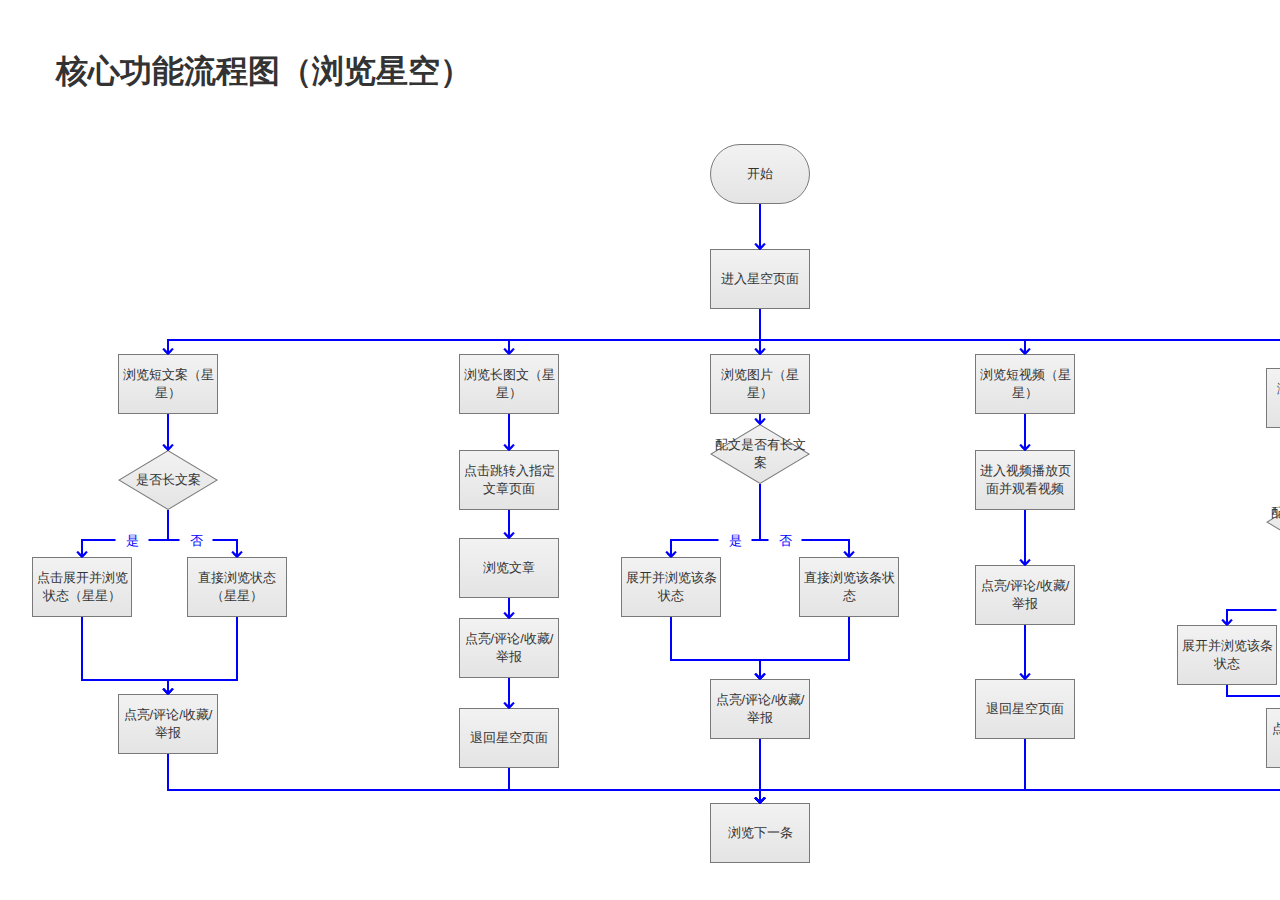
<file: 核心功能流程图（2）.html>
﻿<!DOCTYPE html>
<html>
  <head>
    <title>核心功能流程图（2）</title>
    <meta http-equiv="X-UA-Compatible" content="IE=edge"/>
    <meta http-equiv="content-type" content="text/html; charset=utf-8"/>
    <meta name="apple-mobile-web-app-capable" content="yes"/>
    <link href="resources/css/jquery-ui-themes.css" type="text/css" rel="stylesheet"/>
    <link href="resources/css/axure_rp_page.css" type="text/css" rel="stylesheet"/>
    <link href="data/styles.css" type="text/css" rel="stylesheet"/>
    <link href="files/核心功能流程图（2）/styles.css" type="text/css" rel="stylesheet"/>
    <script src="resources/scripts/jquery-1.7.1.min.js"></script>
    <script src="resources/scripts/jquery-ui-1.8.10.custom.min.js"></script>
    <script src="resources/scripts/axure/axQuery.js"></script>
    <script src="resources/scripts/axure/globals.js"></script>
    <script src="resources/scripts/axutils.js"></script>
    <script src="resources/scripts/axure/annotation.js"></script>
    <script src="resources/scripts/axure/axQuery.std.js"></script>
    <script src="resources/scripts/axure/doc.js"></script>
    <script src="data/document.js"></script>
    <script src="resources/scripts/messagecenter.js"></script>
    <script src="resources/scripts/axure/events.js"></script>
    <script src="resources/scripts/axure/recording.js"></script>
    <script src="resources/scripts/axure/action.js"></script>
    <script src="resources/scripts/axure/expr.js"></script>
    <script src="resources/scripts/axure/geometry.js"></script>
    <script src="resources/scripts/axure/flyout.js"></script>
    <script src="resources/scripts/axure/ie.js"></script>
    <script src="resources/scripts/axure/model.js"></script>
    <script src="resources/scripts/axure/repeater.js"></script>
    <script src="resources/scripts/axure/sto.js"></script>
    <script src="resources/scripts/axure/utils.temp.js"></script>
    <script src="resources/scripts/axure/variables.js"></script>
    <script src="resources/scripts/axure/drag.js"></script>
    <script src="resources/scripts/axure/move.js"></script>
    <script src="resources/scripts/axure/visibility.js"></script>
    <script src="resources/scripts/axure/style.js"></script>
    <script src="resources/scripts/axure/adaptive.js"></script>
    <script src="resources/scripts/axure/tree.js"></script>
    <script src="resources/scripts/axure/init.temp.js"></script>
    <script src="files/核心功能流程图（2）/data.js"></script>
    <script src="resources/scripts/axure/legacy.js"></script>
    <script src="resources/scripts/axure/viewer.js"></script>
    <script src="resources/scripts/axure/math.js"></script>
    <script type="text/javascript">
      $axure.utils.getTransparentGifPath = function() { return 'resources/images/transparent.gif'; };
      $axure.utils.getOtherPath = function() { return 'resources/Other.html'; };
      $axure.utils.getReloadPath = function() { return 'resources/reload.html'; };
    </script>
  </head>
  <body>
    <div id="base" class="">

      <!-- Unnamed (矩形) -->
      <div id="u332" class="ax_default _一级标题">
        <div id="u332_div" class=""></div>
        <!-- Unnamed () -->
        <div id="u333" class="text" style="visibility: visible;">
          <p><span>核心功能流程图（浏览星空）</span></p>
        </div>
      </div>

      <!-- Unnamed (矩形) -->
      <div id="u334" class="ax_default flow_shape">
        <div id="u334_div" class=""></div>
        <!-- Unnamed () -->
        <div id="u335" class="text" style="visibility: visible;">
          <p><span>开始</span></p>
        </div>
      </div>

      <!-- Unnamed (矩形) -->
      <div id="u336" class="ax_default flow_shape">
        <div id="u336_div" class=""></div>
        <!-- Unnamed () -->
        <div id="u337" class="text" style="visibility: visible;">
          <p><span>进入星空页面</span></p>
        </div>
      </div>

      <!-- Unnamed (连接线) -->
      <div id="u338" class="ax_default _连接线">
        <img id="u338_seg0" class="img " src="images/核心功能流程图（2）/u338_seg0.png" alt="u338_seg0"/>
        <img id="u338_seg1" class="img " src="images/登陆_注册流程图/u18_seg1.png" alt="u338_seg1"/>
        <!-- Unnamed () -->
        <div id="u339" class="text" style="display: none; visibility: hidden">
          <p><span></span></p>
        </div>
      </div>

      <!-- Unnamed (矩形) -->
      <div id="u340" class="ax_default flow_shape">
        <div id="u340_div" class=""></div>
        <!-- Unnamed () -->
        <div id="u341" class="text" style="visibility: visible;">
          <p><span>浏览短文案（星星）</span></p>
        </div>
      </div>

      <!-- Unnamed (矩形) -->
      <div id="u342" class="ax_default flow_shape">
        <div id="u342_div" class=""></div>
        <!-- Unnamed () -->
        <div id="u343" class="text" style="visibility: visible;">
          <p><span>浏览长图文（星星）</span></p>
        </div>
      </div>

      <!-- Unnamed (矩形) -->
      <div id="u344" class="ax_default flow_shape">
        <div id="u344_div" class=""></div>
        <!-- Unnamed () -->
        <div id="u345" class="text" style="visibility: visible;">
          <p><span>浏览图片（星星）</span></p>
        </div>
      </div>

      <!-- Unnamed (矩形) -->
      <div id="u346" class="ax_default flow_shape">
        <div id="u346_div" class=""></div>
        <!-- Unnamed () -->
        <div id="u347" class="text" style="visibility: visible;">
          <p><span>浏览短视频（星星）</span></p>
        </div>
      </div>

      <!-- Unnamed (矩形) -->
      <div id="u348" class="ax_default flow_shape">
        <div id="u348_div" class=""></div>
        <!-- Unnamed () -->
        <div id="u349" class="text" style="visibility: visible;">
          <p><span>浏览歌曲分享（星星）</span></p>
        </div>
      </div>

      <!-- Unnamed (连接线) -->
      <div id="u350" class="ax_default _连接线">
        <img id="u350_seg0" class="img " src="images/登陆_注册流程图/u90_seg0.png" alt="u350_seg0"/>
        <img id="u350_seg1" class="img " src="images/核心功能流程图（2）/u350_seg1.png" alt="u350_seg1"/>
        <img id="u350_seg2" class="img " src="images/核心功能流程图（2）/u350_seg2.png" alt="u350_seg2"/>
        <img id="u350_seg3" class="img " src="images/登陆_注册流程图/u18_seg1.png" alt="u350_seg3"/>
        <!-- Unnamed () -->
        <div id="u351" class="text" style="display: none; visibility: hidden">
          <p><span></span></p>
        </div>
      </div>

      <!-- Unnamed (连接线) -->
      <div id="u352" class="ax_default _连接线">
        <img id="u352_seg0" class="img " src="images/登陆_注册流程图/u90_seg0.png" alt="u352_seg0"/>
        <img id="u352_seg1" class="img " src="images/核心功能流程图（2）/u352_seg1.png" alt="u352_seg1"/>
        <img id="u352_seg2" class="img " src="images/核心功能流程图（2）/u350_seg2.png" alt="u352_seg2"/>
        <img id="u352_seg3" class="img " src="images/登陆_注册流程图/u18_seg1.png" alt="u352_seg3"/>
        <!-- Unnamed () -->
        <div id="u353" class="text" style="display: none; visibility: hidden">
          <p><span></span></p>
        </div>
      </div>

      <!-- Unnamed (连接线) -->
      <div id="u354" class="ax_default _连接线">
        <img id="u354_seg0" class="img " src="images/核心功能流程图（2）/u338_seg0.png" alt="u354_seg0"/>
        <img id="u354_seg1" class="img " src="images/登陆_注册流程图/u18_seg1.png" alt="u354_seg1"/>
        <!-- Unnamed () -->
        <div id="u355" class="text" style="display: none; visibility: hidden">
          <p><span></span></p>
        </div>
      </div>

      <!-- Unnamed (连接线) -->
      <div id="u356" class="ax_default _连接线">
        <img id="u356_seg0" class="img " src="images/登陆_注册流程图/u92_seg0.png" alt="u356_seg0"/>
        <img id="u356_seg1" class="img " src="images/核心功能流程图（2）/u356_seg1.png" alt="u356_seg1"/>
        <img id="u356_seg2" class="img " src="images/核心功能流程图（2）/u356_seg2.png" alt="u356_seg2"/>
        <img id="u356_seg3" class="img " src="images/登陆_注册流程图/u18_seg1.png" alt="u356_seg3"/>
        <!-- Unnamed () -->
        <div id="u357" class="text" style="display: none; visibility: hidden">
          <p><span></span></p>
        </div>
      </div>

      <!-- Unnamed (连接线) -->
      <div id="u358" class="ax_default _连接线">
        <img id="u358_seg0" class="img " src="images/登陆_注册流程图/u92_seg0.png" alt="u358_seg0"/>
        <img id="u358_seg1" class="img " src="images/核心功能流程图（2）/u358_seg1.png" alt="u358_seg1"/>
        <img id="u358_seg2" class="img " src="images/核心功能流程图（2）/u358_seg2.png" alt="u358_seg2"/>
        <img id="u358_seg3" class="img " src="images/登陆_注册流程图/u18_seg1.png" alt="u358_seg3"/>
        <!-- Unnamed () -->
        <div id="u359" class="text" style="display: none; visibility: hidden">
          <p><span></span></p>
        </div>
      </div>

      <!-- Unnamed (矩形) -->
      <div id="u360" class="ax_default flow_shape">
        <div id="u360_div" class=""></div>
        <!-- Unnamed () -->
        <div id="u361" class="text" style="visibility: visible;">
          <p><span>点击跳转入指定文章页面</span></p>
        </div>
      </div>

      <!-- Unnamed (菱形) -->
      <div id="u362" class="ax_default flow_shape">
        <img id="u362_img" class="img " src="images/登陆_注册流程图/u14.png"/>
        <!-- Unnamed () -->
        <div id="u363" class="text" style="visibility: visible;">
          <p><span>是否长文案</span></p>
        </div>
      </div>

      <!-- Unnamed (连接线) -->
      <div id="u364" class="ax_default _连接线">
        <img id="u364_seg0" class="img " src="images/核心功能流程图（2）/u364_seg0.png" alt="u364_seg0"/>
        <img id="u364_seg1" class="img " src="images/登陆_注册流程图/u18_seg1.png" alt="u364_seg1"/>
        <!-- Unnamed () -->
        <div id="u365" class="text" style="display: none; visibility: hidden">
          <p><span></span></p>
        </div>
      </div>

      <!-- Unnamed (矩形) -->
      <div id="u366" class="ax_default flow_shape">
        <div id="u366_div" class=""></div>
        <!-- Unnamed () -->
        <div id="u367" class="text" style="visibility: visible;">
          <p><span>点击展开并浏览状态（星星）</span></p>
        </div>
      </div>

      <!-- Unnamed (矩形) -->
      <div id="u368" class="ax_default flow_shape">
        <div id="u368_div" class=""></div>
        <!-- Unnamed () -->
        <div id="u369" class="text" style="visibility: visible;">
          <p><span>直接浏览状态（星星）</span></p>
        </div>
      </div>

      <!-- Unnamed (连接线) -->
      <div id="u370" class="ax_default _连接线">
        <img id="u370_seg0" class="img " src="images/核心功能流程图（2）/u370_seg0.png" alt="u370_seg0"/>
        <img id="u370_seg1" class="img " src="images/核心功能流程图（2）/u370_seg1.png" alt="u370_seg1"/>
        <img id="u370_seg2" class="img " src="images/核心功能流程图（2）/u370_seg2.png" alt="u370_seg2"/>
        <img id="u370_seg3" class="img " src="images/登陆_注册流程图/u18_seg1.png" alt="u370_seg3"/>
        <!-- Unnamed () -->
        <div id="u371" class="text" style="visibility: visible;">
          <p><span>是</span></p>
        </div>
      </div>

      <!-- Unnamed (连接线) -->
      <div id="u372" class="ax_default _连接线">
        <img id="u372_seg0" class="img " src="images/核心功能流程图（2）/u372_seg0.png" alt="u372_seg0"/>
        <img id="u372_seg1" class="img " src="images/核心功能流程图（2）/u372_seg1.png" alt="u372_seg1"/>
        <img id="u372_seg2" class="img " src="images/核心功能流程图（2）/u372_seg2.png" alt="u372_seg2"/>
        <img id="u372_seg3" class="img " src="images/登陆_注册流程图/u18_seg1.png" alt="u372_seg3"/>
        <!-- Unnamed () -->
        <div id="u373" class="text" style="visibility: visible;">
          <p><span>否</span></p>
        </div>
      </div>

      <!-- Unnamed (连接线) -->
      <div id="u374" class="ax_default _连接线">
        <img id="u374_seg0" class="img " src="images/核心功能流程图（2）/u364_seg0.png" alt="u374_seg0"/>
        <img id="u374_seg1" class="img " src="images/登陆_注册流程图/u18_seg1.png" alt="u374_seg1"/>
        <!-- Unnamed () -->
        <div id="u375" class="text" style="display: none; visibility: hidden">
          <p><span></span></p>
        </div>
      </div>

      <!-- Unnamed (菱形) -->
      <div id="u376" class="ax_default flow_shape">
        <img id="u376_img" class="img " src="images/登陆_注册流程图/u14.png"/>
        <!-- Unnamed () -->
        <div id="u377" class="text" style="visibility: visible;">
          <p><span>配文是否有长文案</span></p>
        </div>
      </div>

      <!-- Unnamed (连接线) -->
      <div id="u378" class="ax_default _连接线">
        <img id="u378_seg0" class="img " src="images/核心功能流程图（2）/u378_seg0.png" alt="u378_seg0"/>
        <img id="u378_seg1" class="img " src="images/核心功能流程图（2）/u378_seg1.png" alt="u378_seg1"/>
        <!-- Unnamed () -->
        <div id="u379" class="text" style="display: none; visibility: hidden">
          <p><span></span></p>
        </div>
      </div>

      <!-- Unnamed (矩形) -->
      <div id="u380" class="ax_default flow_shape">
        <div id="u380_div" class=""></div>
        <!-- Unnamed () -->
        <div id="u381" class="text" style="visibility: visible;">
          <p><span>展开并浏览该条状态</span></p>
        </div>
      </div>

      <!-- Unnamed (矩形) -->
      <div id="u382" class="ax_default flow_shape">
        <div id="u382_div" class=""></div>
        <!-- Unnamed () -->
        <div id="u383" class="text" style="visibility: visible;">
          <p><span>直接浏览该条状态</span></p>
        </div>
      </div>

      <!-- Unnamed (连接线) -->
      <div id="u384" class="ax_default _连接线">
        <img id="u384_seg0" class="img " src="images/核心功能流程图（2）/u384_seg0.png" alt="u384_seg0"/>
        <img id="u384_seg1" class="img " src="images/核心功能流程图（2）/u384_seg1.png" alt="u384_seg1"/>
        <img id="u384_seg2" class="img " src="images/核心功能流程图（2）/u370_seg2.png" alt="u384_seg2"/>
        <img id="u384_seg3" class="img " src="images/登陆_注册流程图/u18_seg1.png" alt="u384_seg3"/>
        <!-- Unnamed () -->
        <div id="u385" class="text" style="visibility: visible;">
          <p><span>是</span></p>
        </div>
      </div>

      <!-- Unnamed (连接线) -->
      <div id="u386" class="ax_default _连接线">
        <img id="u386_seg0" class="img " src="images/核心功能流程图（2）/u386_seg0.png" alt="u386_seg0"/>
        <img id="u386_seg1" class="img " src="images/核心功能流程图（2）/u386_seg1.png" alt="u386_seg1"/>
        <img id="u386_seg2" class="img " src="images/核心功能流程图（2）/u372_seg2.png" alt="u386_seg2"/>
        <img id="u386_seg3" class="img " src="images/登陆_注册流程图/u18_seg1.png" alt="u386_seg3"/>
        <!-- Unnamed () -->
        <div id="u387" class="text" style="visibility: visible;">
          <p><span>否</span></p>
        </div>
      </div>

      <!-- Unnamed (矩形) -->
      <div id="u388" class="ax_default flow_shape">
        <div id="u388_div" class=""></div>
        <!-- Unnamed () -->
        <div id="u389" class="text" style="visibility: visible;">
          <p><span>浏览下一条</span></p>
        </div>
      </div>

      <!-- Unnamed (矩形) -->
      <div id="u390" class="ax_default flow_shape">
        <div id="u390_div" class=""></div>
        <!-- Unnamed () -->
        <div id="u391" class="text" style="visibility: visible;">
          <p><span>浏览文章</span></p>
        </div>
      </div>

      <!-- Unnamed (连接线) -->
      <div id="u392" class="ax_default _连接线">
        <img id="u392_seg0" class="img " src="images/核心功能流程图（2）/u392_seg0.png" alt="u392_seg0"/>
        <img id="u392_seg1" class="img " src="images/登陆_注册流程图/u18_seg1.png" alt="u392_seg1"/>
        <!-- Unnamed () -->
        <div id="u393" class="text" style="display: none; visibility: hidden">
          <p><span></span></p>
        </div>
      </div>

      <!-- Unnamed (矩形) -->
      <div id="u394" class="ax_default flow_shape">
        <div id="u394_div" class=""></div>
        <!-- Unnamed () -->
        <div id="u395" class="text" style="visibility: visible;">
          <p><span>点亮/评论/收藏/举报</span></p>
        </div>
      </div>

      <!-- Unnamed (连接线) -->
      <div id="u396" class="ax_default _连接线">
        <img id="u396_seg0" class="img " src="images/核心功能流程图（2）/u396_seg0.png" alt="u396_seg0"/>
        <img id="u396_seg1" class="img " src="images/核心功能流程图（2）/u396_seg1.png" alt="u396_seg1"/>
        <img id="u396_seg2" class="img " src="images/核心功能流程图（2）/u350_seg2.png" alt="u396_seg2"/>
        <img id="u396_seg3" class="img " src="images/登陆_注册流程图/u18_seg1.png" alt="u396_seg3"/>
        <!-- Unnamed () -->
        <div id="u397" class="text" style="display: none; visibility: hidden">
          <p><span></span></p>
        </div>
      </div>

      <!-- Unnamed (连接线) -->
      <div id="u398" class="ax_default _连接线">
        <img id="u398_seg0" class="img " src="images/核心功能流程图（2）/u398_seg0.png" alt="u398_seg0"/>
        <img id="u398_seg1" class="img " src="images/核心功能流程图（2）/u398_seg1.png" alt="u398_seg1"/>
        <img id="u398_seg2" class="img " src="images/登陆_注册流程图/u28_seg2.png" alt="u398_seg2"/>
        <img id="u398_seg3" class="img " src="images/登陆_注册流程图/u28_seg3.png" alt="u398_seg3"/>
        <!-- Unnamed () -->
        <div id="u399" class="text" style="display: none; visibility: hidden">
          <p><span></span></p>
        </div>
      </div>

      <!-- Unnamed (连接线) -->
      <div id="u400" class="ax_default _连接线">
        <img id="u400_seg0" class="img " src="images/核心功能流程图（2）/u400_seg0.png" alt="u400_seg0"/>
        <img id="u400_seg1" class="img " src="images/核心功能流程图（2）/u400_seg1.png" alt="u400_seg1"/>
        <img id="u400_seg2" class="img " src="images/核心功能流程图（2）/u356_seg2.png" alt="u400_seg2"/>
        <img id="u400_seg3" class="img " src="images/登陆_注册流程图/u18_seg1.png" alt="u400_seg3"/>
        <!-- Unnamed () -->
        <div id="u401" class="text" style="display: none; visibility: hidden">
          <p><span></span></p>
        </div>
      </div>

      <!-- Unnamed (矩形) -->
      <div id="u402" class="ax_default flow_shape">
        <div id="u402_div" class=""></div>
        <!-- Unnamed () -->
        <div id="u403" class="text" style="visibility: visible;">
          <p><span>点亮/评论/收藏/举报</span></p>
        </div>
      </div>

      <!-- Unnamed (连接线) -->
      <div id="u404" class="ax_default _连接线">
        <img id="u404_seg0" class="img " src="images/核心功能流程图（2）/u404_seg0.png" alt="u404_seg0"/>
        <img id="u404_seg1" class="img " src="images/登陆_注册流程图/u18_seg1.png" alt="u404_seg1"/>
        <!-- Unnamed () -->
        <div id="u405" class="text" style="display: none; visibility: hidden">
          <p><span></span></p>
        </div>
      </div>

      <!-- Unnamed (矩形) -->
      <div id="u406" class="ax_default flow_shape">
        <div id="u406_div" class=""></div>
        <!-- Unnamed () -->
        <div id="u407" class="text" style="visibility: visible;">
          <p><span>退回星空页面</span></p>
        </div>
      </div>

      <!-- Unnamed (连接线) -->
      <div id="u408" class="ax_default _连接线">
        <img id="u408_seg0" class="img " src="images/核心功能流程图（2）/u408_seg0.png" alt="u408_seg0"/>
        <img id="u408_seg1" class="img " src="images/登陆_注册流程图/u18_seg1.png" alt="u408_seg1"/>
        <!-- Unnamed () -->
        <div id="u409" class="text" style="display: none; visibility: hidden">
          <p><span></span></p>
        </div>
      </div>

      <!-- Unnamed (连接线) -->
      <div id="u410" class="ax_default _连接线">
        <img id="u410_seg0" class="img " src="images/核心功能流程图（1）/u204_seg0.png" alt="u410_seg0"/>
        <img id="u410_seg1" class="img " src="images/核心功能流程图（2）/u410_seg1.png" alt="u410_seg1"/>
        <img id="u410_seg2" class="img " src="images/登陆_注册流程图/u28_seg2.png" alt="u410_seg2"/>
        <img id="u410_seg3" class="img " src="images/登陆_注册流程图/u28_seg3.png" alt="u410_seg3"/>
        <!-- Unnamed () -->
        <div id="u411" class="text" style="display: none; visibility: hidden">
          <p><span></span></p>
        </div>
      </div>

      <!-- Unnamed (矩形) -->
      <div id="u412" class="ax_default flow_shape">
        <div id="u412_div" class=""></div>
        <!-- Unnamed () -->
        <div id="u413" class="text" style="visibility: visible;">
          <p><span>点亮/评论/收藏/举报</span></p>
        </div>
      </div>

      <!-- Unnamed (连接线) -->
      <div id="u414" class="ax_default _连接线">
        <img id="u414_seg0" class="img " src="images/核心功能流程图（2）/u414_seg0.png" alt="u414_seg0"/>
        <img id="u414_seg1" class="img " src="images/核心功能流程图（2）/u414_seg1.png" alt="u414_seg1"/>
        <img id="u414_seg2" class="img " src="images/核心功能流程图（2）/u414_seg2.png" alt="u414_seg2"/>
        <img id="u414_seg3" class="img " src="images/登陆_注册流程图/u18_seg1.png" alt="u414_seg3"/>
        <!-- Unnamed () -->
        <div id="u415" class="text" style="display: none; visibility: hidden">
          <p><span></span></p>
        </div>
      </div>

      <!-- Unnamed (连接线) -->
      <div id="u416" class="ax_default _连接线">
        <img id="u416_seg0" class="img " src="images/核心功能流程图（2）/u416_seg0.png" alt="u416_seg0"/>
        <img id="u416_seg1" class="img " src="images/核心功能流程图（2）/u416_seg1.png" alt="u416_seg1"/>
        <img id="u416_seg2" class="img " src="images/核心功能流程图（2）/u416_seg2.png" alt="u416_seg2"/>
        <img id="u416_seg3" class="img " src="images/登陆_注册流程图/u18_seg1.png" alt="u416_seg3"/>
        <!-- Unnamed () -->
        <div id="u417" class="text" style="display: none; visibility: hidden">
          <p><span></span></p>
        </div>
      </div>

      <!-- Unnamed (连接线) -->
      <div id="u418" class="ax_default _连接线">
        <img id="u418_seg0" class="img " src="images/核心功能流程图（2）/u418_seg0.png" alt="u418_seg0"/>
        <img id="u418_seg1" class="img " src="images/登陆_注册流程图/u18_seg1.png" alt="u418_seg1"/>
        <!-- Unnamed () -->
        <div id="u419" class="text" style="display: none; visibility: hidden">
          <p><span></span></p>
        </div>
      </div>

      <!-- Unnamed (矩形) -->
      <div id="u420" class="ax_default flow_shape">
        <div id="u420_div" class=""></div>
        <!-- Unnamed () -->
        <div id="u421" class="text" style="visibility: visible;">
          <p><span>进入视频播放页面并观看视频</span></p>
        </div>
      </div>

      <!-- Unnamed (连接线) -->
      <div id="u422" class="ax_default _连接线">
        <img id="u422_seg0" class="img " src="images/核心功能流程图（2）/u364_seg0.png" alt="u422_seg0"/>
        <img id="u422_seg1" class="img " src="images/登陆_注册流程图/u18_seg1.png" alt="u422_seg1"/>
        <!-- Unnamed () -->
        <div id="u423" class="text" style="display: none; visibility: hidden">
          <p><span></span></p>
        </div>
      </div>

      <!-- Unnamed (矩形) -->
      <div id="u424" class="ax_default flow_shape">
        <div id="u424_div" class=""></div>
        <!-- Unnamed () -->
        <div id="u425" class="text" style="visibility: visible;">
          <p><span>点亮/评论/收藏/举报</span></p>
        </div>
      </div>

      <!-- Unnamed (连接线) -->
      <div id="u426" class="ax_default _连接线">
        <img id="u426_seg0" class="img " src="images/核心功能流程图（1）/u290_seg0.png" alt="u426_seg0"/>
        <img id="u426_seg1" class="img " src="images/登陆_注册流程图/u18_seg1.png" alt="u426_seg1"/>
        <!-- Unnamed () -->
        <div id="u427" class="text" style="display: none; visibility: hidden">
          <p><span></span></p>
        </div>
      </div>

      <!-- Unnamed (矩形) -->
      <div id="u428" class="ax_default flow_shape">
        <div id="u428_div" class=""></div>
        <!-- Unnamed () -->
        <div id="u429" class="text" style="visibility: visible;">
          <p><span>退回星空页面</span></p>
        </div>
      </div>

      <!-- Unnamed (连接线) -->
      <div id="u430" class="ax_default _连接线">
        <img id="u430_seg0" class="img " src="images/核心功能流程图（2）/u430_seg0.png" alt="u430_seg0"/>
        <img id="u430_seg1" class="img " src="images/登陆_注册流程图/u18_seg1.png" alt="u430_seg1"/>
        <!-- Unnamed () -->
        <div id="u431" class="text" style="display: none; visibility: hidden">
          <p><span></span></p>
        </div>
      </div>

      <!-- Unnamed (连接线) -->
      <div id="u432" class="ax_default _连接线">
        <img id="u432_seg0" class="img " src="images/核心功能流程图（2）/u432_seg0.png" alt="u432_seg0"/>
        <img id="u432_seg1" class="img " src="images/核心功能流程图（2）/u432_seg1.png" alt="u432_seg1"/>
        <img id="u432_seg2" class="img " src="images/登陆_注册流程图/u80_seg2.png" alt="u432_seg2"/>
        <img id="u432_seg3" class="img " src="images/登陆_注册流程图/u80_seg3.png" alt="u432_seg3"/>
        <!-- Unnamed () -->
        <div id="u433" class="text" style="display: none; visibility: hidden">
          <p><span></span></p>
        </div>
      </div>

      <!-- Unnamed (菱形) -->
      <div id="u434" class="ax_default flow_shape">
        <img id="u434_img" class="img " src="images/登陆_注册流程图/u14.png"/>
        <!-- Unnamed () -->
        <div id="u435" class="text" style="visibility: visible;">
          <p><span>配文是否有长文案</span></p>
        </div>
      </div>

      <!-- Unnamed (矩形) -->
      <div id="u436" class="ax_default flow_shape">
        <div id="u436_div" class=""></div>
        <!-- Unnamed () -->
        <div id="u437" class="text" style="visibility: visible;">
          <p><span>展开并浏览该条状态</span></p>
        </div>
      </div>

      <!-- Unnamed (矩形) -->
      <div id="u438" class="ax_default flow_shape">
        <div id="u438_div" class=""></div>
        <!-- Unnamed () -->
        <div id="u439" class="text" style="visibility: visible;">
          <p><span>直接浏览该条状态</span></p>
        </div>
      </div>

      <!-- Unnamed (连接线) -->
      <div id="u440" class="ax_default _连接线">
        <img id="u440_seg0" class="img " src="images/核心功能流程图（2）/u440_seg0.png" alt="u440_seg0"/>
        <img id="u440_seg1" class="img " src="images/核心功能流程图（2）/u440_seg1.png" alt="u440_seg1"/>
        <img id="u440_seg2" class="img " src="images/登陆_注册流程图/u36_seg2.png" alt="u440_seg2"/>
        <img id="u440_seg3" class="img " src="images/登陆_注册流程图/u18_seg1.png" alt="u440_seg3"/>
        <!-- Unnamed () -->
        <div id="u441" class="text" style="visibility: visible;">
          <p><span>是</span></p>
        </div>
      </div>

      <!-- Unnamed (连接线) -->
      <div id="u442" class="ax_default _连接线">
        <img id="u442_seg0" class="img " src="images/核心功能流程图（2）/u442_seg0.png" alt="u442_seg0"/>
        <img id="u442_seg1" class="img " src="images/核心功能流程图（2）/u442_seg1.png" alt="u442_seg1"/>
        <img id="u442_seg2" class="img " src="images/登陆_注册流程图/u40_seg2.png" alt="u442_seg2"/>
        <img id="u442_seg3" class="img " src="images/登陆_注册流程图/u18_seg1.png" alt="u442_seg3"/>
        <!-- Unnamed () -->
        <div id="u443" class="text" style="visibility: visible;">
          <p><span>否</span></p>
        </div>
      </div>

      <!-- Unnamed (矩形) -->
      <div id="u444" class="ax_default flow_shape">
        <div id="u444_div" class=""></div>
        <!-- Unnamed () -->
        <div id="u445" class="text" style="visibility: visible;">
          <p><span>点亮/评论/收藏/举报</span></p>
        </div>
      </div>

      <!-- Unnamed (连接线) -->
      <div id="u446" class="ax_default _连接线">
        <img id="u446_seg0" class="img " src="images/核心功能流程图（2）/u446_seg0.png" alt="u446_seg0"/>
        <img id="u446_seg1" class="img " src="images/核心功能流程图（2）/u414_seg1.png" alt="u446_seg1"/>
        <img id="u446_seg2" class="img " src="images/核心功能流程图（1）/u234_seg2.png" alt="u446_seg2"/>
        <img id="u446_seg3" class="img " src="images/核心功能流程图（1）/u234_seg3.png" alt="u446_seg3"/>
        <!-- Unnamed () -->
        <div id="u447" class="text" style="display: none; visibility: hidden">
          <p><span></span></p>
        </div>
      </div>

      <!-- Unnamed (连接线) -->
      <div id="u448" class="ax_default _连接线">
        <img id="u448_seg0" class="img " src="images/核心功能流程图（2）/u448_seg0.png" alt="u448_seg0"/>
        <img id="u448_seg1" class="img " src="images/核心功能流程图（2）/u416_seg1.png" alt="u448_seg1"/>
        <img id="u448_seg2" class="img " src="images/核心功能流程图（1）/u276_seg2.png" alt="u448_seg2"/>
        <img id="u448_seg3" class="img " src="images/核心功能流程图（1）/u276_seg3.png" alt="u448_seg3"/>
        <!-- Unnamed () -->
        <div id="u449" class="text" style="display: none; visibility: hidden">
          <p><span></span></p>
        </div>
      </div>

      <!-- Unnamed (连接线) -->
      <div id="u450" class="ax_default _连接线">
        <img id="u450_seg0" class="img " src="images/核心功能流程图（2）/u418_seg0.png" alt="u450_seg0"/>
        <img id="u450_seg1" class="img " src="images/登陆_注册流程图/u18_seg1.png" alt="u450_seg1"/>
        <!-- Unnamed () -->
        <div id="u451" class="text" style="display: none; visibility: hidden">
          <p><span></span></p>
        </div>
      </div>

      <!-- Unnamed (连接线) -->
      <div id="u452" class="ax_default _连接线">
        <img id="u452_seg0" class="img " src="images/核心功能流程图（1）/u188_seg0.png" alt="u452_seg0"/>
        <img id="u452_seg1" class="img " src="images/核心功能流程图（2）/u452_seg1.png" alt="u452_seg1"/>
        <img id="u452_seg2" class="img " src="images/登陆_注册流程图/u80_seg2.png" alt="u452_seg2"/>
        <img id="u452_seg3" class="img " src="images/登陆_注册流程图/u80_seg3.png" alt="u452_seg3"/>
        <!-- Unnamed () -->
        <div id="u453" class="text" style="display: none; visibility: hidden">
          <p><span></span></p>
        </div>
      </div>
    </div>
  </body>
</html>
</file>
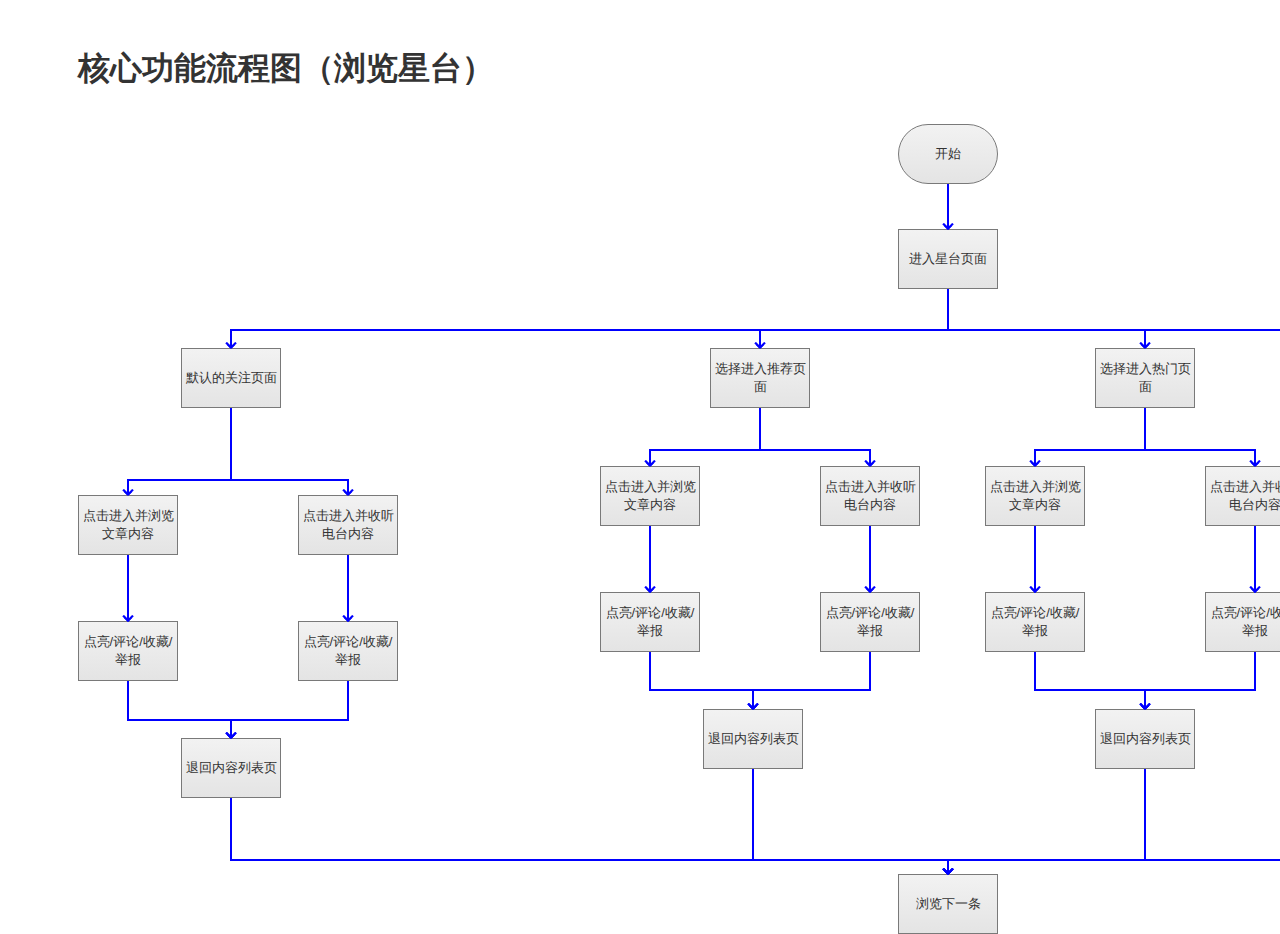
<file: 核心功能流程图（3）.html>
﻿<!DOCTYPE html>
<html>
  <head>
    <title>核心功能流程图（3）</title>
    <meta http-equiv="X-UA-Compatible" content="IE=edge"/>
    <meta http-equiv="content-type" content="text/html; charset=utf-8"/>
    <meta name="apple-mobile-web-app-capable" content="yes"/>
    <link href="resources/css/jquery-ui-themes.css" type="text/css" rel="stylesheet"/>
    <link href="resources/css/axure_rp_page.css" type="text/css" rel="stylesheet"/>
    <link href="data/styles.css" type="text/css" rel="stylesheet"/>
    <link href="files/核心功能流程图（3）/styles.css" type="text/css" rel="stylesheet"/>
    <script src="resources/scripts/jquery-1.7.1.min.js"></script>
    <script src="resources/scripts/jquery-ui-1.8.10.custom.min.js"></script>
    <script src="resources/scripts/axure/axQuery.js"></script>
    <script src="resources/scripts/axure/globals.js"></script>
    <script src="resources/scripts/axutils.js"></script>
    <script src="resources/scripts/axure/annotation.js"></script>
    <script src="resources/scripts/axure/axQuery.std.js"></script>
    <script src="resources/scripts/axure/doc.js"></script>
    <script src="data/document.js"></script>
    <script src="resources/scripts/messagecenter.js"></script>
    <script src="resources/scripts/axure/events.js"></script>
    <script src="resources/scripts/axure/recording.js"></script>
    <script src="resources/scripts/axure/action.js"></script>
    <script src="resources/scripts/axure/expr.js"></script>
    <script src="resources/scripts/axure/geometry.js"></script>
    <script src="resources/scripts/axure/flyout.js"></script>
    <script src="resources/scripts/axure/ie.js"></script>
    <script src="resources/scripts/axure/model.js"></script>
    <script src="resources/scripts/axure/repeater.js"></script>
    <script src="resources/scripts/axure/sto.js"></script>
    <script src="resources/scripts/axure/utils.temp.js"></script>
    <script src="resources/scripts/axure/variables.js"></script>
    <script src="resources/scripts/axure/drag.js"></script>
    <script src="resources/scripts/axure/move.js"></script>
    <script src="resources/scripts/axure/visibility.js"></script>
    <script src="resources/scripts/axure/style.js"></script>
    <script src="resources/scripts/axure/adaptive.js"></script>
    <script src="resources/scripts/axure/tree.js"></script>
    <script src="resources/scripts/axure/init.temp.js"></script>
    <script src="files/核心功能流程图（3）/data.js"></script>
    <script src="resources/scripts/axure/legacy.js"></script>
    <script src="resources/scripts/axure/viewer.js"></script>
    <script src="resources/scripts/axure/math.js"></script>
    <script type="text/javascript">
      $axure.utils.getTransparentGifPath = function() { return 'resources/images/transparent.gif'; };
      $axure.utils.getOtherPath = function() { return 'resources/Other.html'; };
      $axure.utils.getReloadPath = function() { return 'resources/reload.html'; };
    </script>
  </head>
  <body>
    <div id="base" class="">

      <!-- Unnamed (矩形) -->
      <div id="u454" class="ax_default _一级标题">
        <div id="u454_div" class=""></div>
        <!-- Unnamed () -->
        <div id="u455" class="text" style="visibility: visible;">
          <p><span>核心功能流程图（浏览星台）</span></p>
        </div>
      </div>

      <!-- Unnamed (矩形) -->
      <div id="u456" class="ax_default flow_shape">
        <div id="u456_div" class=""></div>
        <!-- Unnamed () -->
        <div id="u457" class="text" style="visibility: visible;">
          <p><span>开始</span></p>
        </div>
      </div>

      <!-- Unnamed (矩形) -->
      <div id="u458" class="ax_default flow_shape">
        <div id="u458_div" class=""></div>
        <!-- Unnamed () -->
        <div id="u459" class="text" style="visibility: visible;">
          <p><span>进入星台页面</span></p>
        </div>
      </div>

      <!-- Unnamed (连接线) -->
      <div id="u460" class="ax_default _连接线">
        <img id="u460_seg0" class="img " src="images/核心功能流程图（2）/u338_seg0.png" alt="u460_seg0"/>
        <img id="u460_seg1" class="img " src="images/登陆_注册流程图/u18_seg1.png" alt="u460_seg1"/>
        <!-- Unnamed () -->
        <div id="u461" class="text" style="display: none; visibility: hidden">
          <p><span></span></p>
        </div>
      </div>

      <!-- Unnamed (矩形) -->
      <div id="u462" class="ax_default flow_shape">
        <div id="u462_div" class=""></div>
        <!-- Unnamed () -->
        <div id="u463" class="text" style="visibility: visible;">
          <p><span>浏览下一条</span></p>
        </div>
      </div>

      <!-- Unnamed (矩形) -->
      <div id="u464" class="ax_default flow_shape">
        <div id="u464_div" class=""></div>
        <!-- Unnamed () -->
        <div id="u465" class="text" style="visibility: visible;">
          <p><span>点击进入并浏览文章内容</span></p>
        </div>
      </div>

      <!-- Unnamed (矩形) -->
      <div id="u466" class="ax_default flow_shape">
        <div id="u466_div" class=""></div>
        <!-- Unnamed () -->
        <div id="u467" class="text" style="visibility: visible;">
          <p><span>默认的关注页面</span></p>
        </div>
      </div>

      <!-- Unnamed (矩形) -->
      <div id="u468" class="ax_default flow_shape">
        <div id="u468_div" class=""></div>
        <!-- Unnamed () -->
        <div id="u469" class="text" style="visibility: visible;">
          <p><span>选择进入推荐页面</span></p>
        </div>
      </div>

      <!-- Unnamed (矩形) -->
      <div id="u470" class="ax_default flow_shape">
        <div id="u470_div" class=""></div>
        <!-- Unnamed () -->
        <div id="u471" class="text" style="visibility: visible;">
          <p><span>选择进入热门页面</span></p>
        </div>
      </div>

      <!-- Unnamed (矩形) -->
      <div id="u472" class="ax_default flow_shape">
        <div id="u472_div" class=""></div>
        <!-- Unnamed () -->
        <div id="u473" class="text" style="visibility: visible;">
          <p><span>点击进入并收听电台内容</span></p>
        </div>
      </div>

      <!-- Unnamed (连接线) -->
      <div id="u474" class="ax_default _连接线">
        <img id="u474_seg0" class="img " src="images/核心功能流程图（3）/u474_seg0.png" alt="u474_seg0"/>
        <img id="u474_seg1" class="img " src="images/核心功能流程图（3）/u474_seg1.png" alt="u474_seg1"/>
        <img id="u474_seg2" class="img " src="images/登陆_注册流程图/u36_seg2.png" alt="u474_seg2"/>
        <img id="u474_seg3" class="img " src="images/登陆_注册流程图/u18_seg1.png" alt="u474_seg3"/>
        <!-- Unnamed () -->
        <div id="u475" class="text" style="display: none; visibility: hidden">
          <p><span></span></p>
        </div>
      </div>

      <!-- Unnamed (连接线) -->
      <div id="u476" class="ax_default _连接线">
        <img id="u476_seg0" class="img " src="images/核心功能流程图（3）/u476_seg0.png" alt="u476_seg0"/>
        <img id="u476_seg1" class="img " src="images/核心功能流程图（3）/u476_seg1.png" alt="u476_seg1"/>
        <img id="u476_seg2" class="img " src="images/登陆_注册流程图/u40_seg2.png" alt="u476_seg2"/>
        <img id="u476_seg3" class="img " src="images/登陆_注册流程图/u18_seg1.png" alt="u476_seg3"/>
        <!-- Unnamed () -->
        <div id="u477" class="text" style="display: none; visibility: hidden">
          <p><span></span></p>
        </div>
      </div>

      <!-- Unnamed (矩形) -->
      <div id="u478" class="ax_default flow_shape">
        <div id="u478_div" class=""></div>
        <!-- Unnamed () -->
        <div id="u479" class="text" style="visibility: visible;">
          <p><span>搜索电台/文章/作者</span></p>
        </div>
      </div>

      <!-- Unnamed (连接线) -->
      <div id="u480" class="ax_default _连接线">
        <img id="u480_seg0" class="img " src="images/核心功能流程图（3）/u480_seg0.png" alt="u480_seg0"/>
        <img id="u480_seg1" class="img " src="images/核心功能流程图（3）/u480_seg1.png" alt="u480_seg1"/>
        <img id="u480_seg2" class="img " src="images/核心功能流程图（1）/u200_seg2.png" alt="u480_seg2"/>
        <img id="u480_seg3" class="img " src="images/登陆_注册流程图/u18_seg1.png" alt="u480_seg3"/>
        <!-- Unnamed () -->
        <div id="u481" class="text" style="display: none; visibility: hidden">
          <p><span></span></p>
        </div>
      </div>

      <!-- Unnamed (连接线) -->
      <div id="u482" class="ax_default _连接线">
        <img id="u482_seg0" class="img " src="images/核心功能流程图（3）/u482_seg0.png" alt="u482_seg0"/>
        <img id="u482_seg1" class="img " src="images/核心功能流程图（3）/u482_seg1.png" alt="u482_seg1"/>
        <img id="u482_seg2" class="img " src="images/核心功能流程图（1）/u188_seg2.png" alt="u482_seg2"/>
        <img id="u482_seg3" class="img " src="images/登陆_注册流程图/u18_seg1.png" alt="u482_seg3"/>
        <!-- Unnamed () -->
        <div id="u483" class="text" style="display: none; visibility: hidden">
          <p><span></span></p>
        </div>
      </div>

      <!-- Unnamed (连接线) -->
      <div id="u484" class="ax_default _连接线">
        <img id="u484_seg0" class="img " src="images/核心功能流程图（3）/u482_seg0.png" alt="u484_seg0"/>
        <img id="u484_seg1" class="img " src="images/核心功能流程图（3）/u484_seg1.png" alt="u484_seg1"/>
        <img id="u484_seg2" class="img " src="images/核心功能流程图（1）/u188_seg2.png" alt="u484_seg2"/>
        <img id="u484_seg3" class="img " src="images/登陆_注册流程图/u18_seg1.png" alt="u484_seg3"/>
        <!-- Unnamed () -->
        <div id="u485" class="text" style="display: none; visibility: hidden">
          <p><span></span></p>
        </div>
      </div>

      <!-- Unnamed (连接线) -->
      <div id="u486" class="ax_default _连接线">
        <img id="u486_seg0" class="img " src="images/核心功能流程图（3）/u480_seg0.png" alt="u486_seg0"/>
        <img id="u486_seg1" class="img " src="images/核心功能流程图（3）/u486_seg1.png" alt="u486_seg1"/>
        <img id="u486_seg2" class="img " src="images/核心功能流程图（1）/u200_seg2.png" alt="u486_seg2"/>
        <img id="u486_seg3" class="img " src="images/登陆_注册流程图/u18_seg1.png" alt="u486_seg3"/>
        <!-- Unnamed () -->
        <div id="u487" class="text" style="display: none; visibility: hidden">
          <p><span></span></p>
        </div>
      </div>

      <!-- Unnamed (矩形) -->
      <div id="u488" class="ax_default flow_shape">
        <div id="u488_div" class=""></div>
        <!-- Unnamed () -->
        <div id="u489" class="text" style="visibility: visible;">
          <p><span>点亮/评论/收藏/举报</span></p>
        </div>
      </div>

      <!-- Unnamed (连接线) -->
      <div id="u490" class="ax_default _连接线">
        <img id="u490_seg0" class="img " src="images/核心功能流程图（3）/u490_seg0.png" alt="u490_seg0"/>
        <img id="u490_seg1" class="img " src="images/登陆_注册流程图/u18_seg1.png" alt="u490_seg1"/>
        <!-- Unnamed () -->
        <div id="u491" class="text" style="display: none; visibility: hidden">
          <p><span></span></p>
        </div>
      </div>

      <!-- Unnamed (矩形) -->
      <div id="u492" class="ax_default flow_shape">
        <div id="u492_div" class=""></div>
        <!-- Unnamed () -->
        <div id="u493" class="text" style="visibility: visible;">
          <p><span>点亮/评论/收藏/举报</span></p>
        </div>
      </div>

      <!-- Unnamed (连接线) -->
      <div id="u494" class="ax_default _连接线">
        <img id="u494_seg0" class="img " src="images/核心功能流程图（3）/u490_seg0.png" alt="u494_seg0"/>
        <img id="u494_seg1" class="img " src="images/登陆_注册流程图/u18_seg1.png" alt="u494_seg1"/>
        <!-- Unnamed () -->
        <div id="u495" class="text" style="display: none; visibility: hidden">
          <p><span></span></p>
        </div>
      </div>

      <!-- Unnamed (矩形) -->
      <div id="u496" class="ax_default flow_shape">
        <div id="u496_div" class=""></div>
        <!-- Unnamed () -->
        <div id="u497" class="text" style="visibility: visible;">
          <p><span>退回内容列表页</span></p>
        </div>
      </div>

      <!-- Unnamed (连接线) -->
      <div id="u498" class="ax_default _连接线">
        <img id="u498_seg0" class="img " src="images/核心功能流程图（3）/u498_seg0.png" alt="u498_seg0"/>
        <img id="u498_seg1" class="img " src="images/核心功能流程图（3）/u498_seg1.png" alt="u498_seg1"/>
        <img id="u498_seg2" class="img " src="images/核心功能流程图（1）/u200_seg2.png" alt="u498_seg2"/>
        <img id="u498_seg3" class="img " src="images/登陆_注册流程图/u18_seg1.png" alt="u498_seg3"/>
        <!-- Unnamed () -->
        <div id="u499" class="text" style="display: none; visibility: hidden">
          <p><span></span></p>
        </div>
      </div>

      <!-- Unnamed (连接线) -->
      <div id="u500" class="ax_default _连接线">
        <img id="u500_seg0" class="img " src="images/核心功能流程图（3）/u500_seg0.png" alt="u500_seg0"/>
        <img id="u500_seg1" class="img " src="images/核心功能流程图（3）/u500_seg1.png" alt="u500_seg1"/>
        <img id="u500_seg2" class="img " src="images/核心功能流程图（1）/u188_seg2.png" alt="u500_seg2"/>
        <img id="u500_seg3" class="img " src="images/登陆_注册流程图/u18_seg1.png" alt="u500_seg3"/>
        <!-- Unnamed () -->
        <div id="u501" class="text" style="display: none; visibility: hidden">
          <p><span></span></p>
        </div>
      </div>

      <!-- Unnamed (矩形) -->
      <div id="u502" class="ax_default flow_shape">
        <div id="u502_div" class=""></div>
        <!-- Unnamed () -->
        <div id="u503" class="text" style="visibility: visible;">
          <p><span>点击进入并浏览文章内容</span></p>
        </div>
      </div>

      <!-- Unnamed (矩形) -->
      <div id="u504" class="ax_default flow_shape">
        <div id="u504_div" class=""></div>
        <!-- Unnamed () -->
        <div id="u505" class="text" style="visibility: visible;">
          <p><span>点击进入并收听电台内容</span></p>
        </div>
      </div>

      <!-- Unnamed (矩形) -->
      <div id="u506" class="ax_default flow_shape">
        <div id="u506_div" class=""></div>
        <!-- Unnamed () -->
        <div id="u507" class="text" style="visibility: visible;">
          <p><span>点亮/评论/收藏/举报</span></p>
        </div>
      </div>

      <!-- Unnamed (连接线) -->
      <div id="u508" class="ax_default _连接线">
        <img id="u508_seg0" class="img " src="images/核心功能流程图（3）/u490_seg0.png" alt="u508_seg0"/>
        <img id="u508_seg1" class="img " src="images/登陆_注册流程图/u18_seg1.png" alt="u508_seg1"/>
        <!-- Unnamed () -->
        <div id="u509" class="text" style="display: none; visibility: hidden">
          <p><span></span></p>
        </div>
      </div>

      <!-- Unnamed (矩形) -->
      <div id="u510" class="ax_default flow_shape">
        <div id="u510_div" class=""></div>
        <!-- Unnamed () -->
        <div id="u511" class="text" style="visibility: visible;">
          <p><span>点亮/评论/收藏/举报</span></p>
        </div>
      </div>

      <!-- Unnamed (连接线) -->
      <div id="u512" class="ax_default _连接线">
        <img id="u512_seg0" class="img " src="images/核心功能流程图（3）/u490_seg0.png" alt="u512_seg0"/>
        <img id="u512_seg1" class="img " src="images/登陆_注册流程图/u18_seg1.png" alt="u512_seg1"/>
        <!-- Unnamed () -->
        <div id="u513" class="text" style="display: none; visibility: hidden">
          <p><span></span></p>
        </div>
      </div>

      <!-- Unnamed (矩形) -->
      <div id="u514" class="ax_default flow_shape">
        <div id="u514_div" class=""></div>
        <!-- Unnamed () -->
        <div id="u515" class="text" style="visibility: visible;">
          <p><span>退回内容列表页</span></p>
        </div>
      </div>

      <!-- Unnamed (连接线) -->
      <div id="u516" class="ax_default _连接线">
        <img id="u516_seg0" class="img " src="images/核心功能流程图（3）/u516_seg0.png" alt="u516_seg0"/>
        <img id="u516_seg1" class="img " src="images/核心功能流程图（3）/u498_seg1.png" alt="u516_seg1"/>
        <img id="u516_seg2" class="img " src="images/核心功能流程图（2）/u414_seg2.png" alt="u516_seg2"/>
        <img id="u516_seg3" class="img " src="images/登陆_注册流程图/u18_seg1.png" alt="u516_seg3"/>
        <!-- Unnamed () -->
        <div id="u517" class="text" style="display: none; visibility: hidden">
          <p><span></span></p>
        </div>
      </div>

      <!-- Unnamed (连接线) -->
      <div id="u518" class="ax_default _连接线">
        <img id="u518_seg0" class="img " src="images/核心功能流程图（3）/u518_seg0.png" alt="u518_seg0"/>
        <img id="u518_seg1" class="img " src="images/核心功能流程图（3）/u500_seg1.png" alt="u518_seg1"/>
        <img id="u518_seg2" class="img " src="images/核心功能流程图（2）/u416_seg2.png" alt="u518_seg2"/>
        <img id="u518_seg3" class="img " src="images/登陆_注册流程图/u18_seg1.png" alt="u518_seg3"/>
        <!-- Unnamed () -->
        <div id="u519" class="text" style="display: none; visibility: hidden">
          <p><span></span></p>
        </div>
      </div>

      <!-- Unnamed (连接线) -->
      <div id="u520" class="ax_default _连接线">
        <img id="u520_seg0" class="img " src="images/核心功能流程图（3）/u520_seg0.png" alt="u520_seg0"/>
        <img id="u520_seg1" class="img " src="images/核心功能流程图（3）/u520_seg1.png" alt="u520_seg1"/>
        <img id="u520_seg2" class="img " src="images/核心功能流程图（3）/u520_seg2.png" alt="u520_seg2"/>
        <img id="u520_seg3" class="img " src="images/登陆_注册流程图/u18_seg1.png" alt="u520_seg3"/>
        <!-- Unnamed () -->
        <div id="u521" class="text" style="display: none; visibility: hidden">
          <p><span></span></p>
        </div>
      </div>

      <!-- Unnamed (连接线) -->
      <div id="u522" class="ax_default _连接线">
        <img id="u522_seg0" class="img " src="images/核心功能流程图（3）/u522_seg0.png" alt="u522_seg0"/>
        <img id="u522_seg1" class="img " src="images/核心功能流程图（3）/u522_seg1.png" alt="u522_seg1"/>
        <img id="u522_seg2" class="img " src="images/核心功能流程图（3）/u522_seg2.png" alt="u522_seg2"/>
        <img id="u522_seg3" class="img " src="images/登陆_注册流程图/u18_seg1.png" alt="u522_seg3"/>
        <!-- Unnamed () -->
        <div id="u523" class="text" style="display: none; visibility: hidden">
          <p><span></span></p>
        </div>
      </div>

      <!-- Unnamed (矩形) -->
      <div id="u524" class="ax_default flow_shape">
        <div id="u524_div" class=""></div>
        <!-- Unnamed () -->
        <div id="u525" class="text" style="visibility: visible;">
          <p><span>点击进入并浏览文章内容</span></p>
        </div>
      </div>

      <!-- Unnamed (矩形) -->
      <div id="u526" class="ax_default flow_shape">
        <div id="u526_div" class=""></div>
        <!-- Unnamed () -->
        <div id="u527" class="text" style="visibility: visible;">
          <p><span>点击进入并收听电台内容</span></p>
        </div>
      </div>

      <!-- Unnamed (矩形) -->
      <div id="u528" class="ax_default flow_shape">
        <div id="u528_div" class=""></div>
        <!-- Unnamed () -->
        <div id="u529" class="text" style="visibility: visible;">
          <p><span>点亮/评论/收藏/举报</span></p>
        </div>
      </div>

      <!-- Unnamed (连接线) -->
      <div id="u530" class="ax_default _连接线">
        <img id="u530_seg0" class="img " src="images/核心功能流程图（3）/u490_seg0.png" alt="u530_seg0"/>
        <img id="u530_seg1" class="img " src="images/登陆_注册流程图/u18_seg1.png" alt="u530_seg1"/>
        <!-- Unnamed () -->
        <div id="u531" class="text" style="display: none; visibility: hidden">
          <p><span></span></p>
        </div>
      </div>

      <!-- Unnamed (矩形) -->
      <div id="u532" class="ax_default flow_shape">
        <div id="u532_div" class=""></div>
        <!-- Unnamed () -->
        <div id="u533" class="text" style="visibility: visible;">
          <p><span>点亮/评论/收藏/举报</span></p>
        </div>
      </div>

      <!-- Unnamed (连接线) -->
      <div id="u534" class="ax_default _连接线">
        <img id="u534_seg0" class="img " src="images/核心功能流程图（3）/u490_seg0.png" alt="u534_seg0"/>
        <img id="u534_seg1" class="img " src="images/登陆_注册流程图/u18_seg1.png" alt="u534_seg1"/>
        <!-- Unnamed () -->
        <div id="u535" class="text" style="display: none; visibility: hidden">
          <p><span></span></p>
        </div>
      </div>

      <!-- Unnamed (连接线) -->
      <div id="u536" class="ax_default _连接线">
        <img id="u536_seg0" class="img " src="images/核心功能流程图（3）/u520_seg0.png" alt="u536_seg0"/>
        <img id="u536_seg1" class="img " src="images/核心功能流程图（3）/u520_seg1.png" alt="u536_seg1"/>
        <img id="u536_seg2" class="img " src="images/核心功能流程图（3）/u520_seg2.png" alt="u536_seg2"/>
        <img id="u536_seg3" class="img " src="images/登陆_注册流程图/u18_seg1.png" alt="u536_seg3"/>
        <!-- Unnamed () -->
        <div id="u537" class="text" style="display: none; visibility: hidden">
          <p><span></span></p>
        </div>
      </div>

      <!-- Unnamed (连接线) -->
      <div id="u538" class="ax_default _连接线">
        <img id="u538_seg0" class="img " src="images/核心功能流程图（3）/u522_seg0.png" alt="u538_seg0"/>
        <img id="u538_seg1" class="img " src="images/核心功能流程图（3）/u522_seg1.png" alt="u538_seg1"/>
        <img id="u538_seg2" class="img " src="images/核心功能流程图（3）/u522_seg2.png" alt="u538_seg2"/>
        <img id="u538_seg3" class="img " src="images/登陆_注册流程图/u18_seg1.png" alt="u538_seg3"/>
        <!-- Unnamed () -->
        <div id="u539" class="text" style="display: none; visibility: hidden">
          <p><span></span></p>
        </div>
      </div>

      <!-- Unnamed (矩形) -->
      <div id="u540" class="ax_default flow_shape">
        <div id="u540_div" class=""></div>
        <!-- Unnamed () -->
        <div id="u541" class="text" style="visibility: visible;">
          <p><span>退回内容列表页</span></p>
        </div>
      </div>

      <!-- Unnamed (连接线) -->
      <div id="u542" class="ax_default _连接线">
        <img id="u542_seg0" class="img " src="images/核心功能流程图（3）/u518_seg0.png" alt="u542_seg0"/>
        <img id="u542_seg1" class="img " src="images/核心功能流程图（3）/u520_seg1.png" alt="u542_seg1"/>
        <img id="u542_seg2" class="img " src="images/核心功能流程图（2）/u416_seg2.png" alt="u542_seg2"/>
        <img id="u542_seg3" class="img " src="images/登陆_注册流程图/u18_seg1.png" alt="u542_seg3"/>
        <!-- Unnamed () -->
        <div id="u543" class="text" style="display: none; visibility: hidden">
          <p><span></span></p>
        </div>
      </div>

      <!-- Unnamed (连接线) -->
      <div id="u544" class="ax_default _连接线">
        <img id="u544_seg0" class="img " src="images/核心功能流程图（3）/u516_seg0.png" alt="u544_seg0"/>
        <img id="u544_seg1" class="img " src="images/核心功能流程图（3）/u522_seg1.png" alt="u544_seg1"/>
        <img id="u544_seg2" class="img " src="images/核心功能流程图（2）/u414_seg2.png" alt="u544_seg2"/>
        <img id="u544_seg3" class="img " src="images/登陆_注册流程图/u18_seg1.png" alt="u544_seg3"/>
        <!-- Unnamed () -->
        <div id="u545" class="text" style="display: none; visibility: hidden">
          <p><span></span></p>
        </div>
      </div>

      <!-- Unnamed (连接线) -->
      <div id="u546" class="ax_default _连接线">
        <img id="u546_seg0" class="img " src="images/核心功能流程图（3）/u546_seg0.png" alt="u546_seg0"/>
        <img id="u546_seg1" class="img " src="images/核心功能流程图（3）/u546_seg1.png" alt="u546_seg1"/>
        <img id="u546_seg2" class="img " src="images/核心功能流程图（2）/u350_seg2.png" alt="u546_seg2"/>
        <img id="u546_seg3" class="img " src="images/登陆_注册流程图/u18_seg1.png" alt="u546_seg3"/>
        <!-- Unnamed () -->
        <div id="u547" class="text" style="display: none; visibility: hidden">
          <p><span></span></p>
        </div>
      </div>

      <!-- Unnamed (连接线) -->
      <div id="u548" class="ax_default _连接线">
        <img id="u548_seg0" class="img " src="images/核心功能流程图（3）/u548_seg0.png" alt="u548_seg0"/>
        <img id="u548_seg1" class="img " src="images/核心功能流程图（3）/u548_seg1.png" alt="u548_seg1"/>
        <img id="u548_seg2" class="img " src="images/核心功能流程图（2）/u356_seg2.png" alt="u548_seg2"/>
        <img id="u548_seg3" class="img " src="images/登陆_注册流程图/u18_seg1.png" alt="u548_seg3"/>
        <!-- Unnamed () -->
        <div id="u549" class="text" style="display: none; visibility: hidden">
          <p><span></span></p>
        </div>
      </div>

      <!-- Unnamed (连接线) -->
      <div id="u550" class="ax_default _连接线">
        <img id="u550_seg0" class="img " src="images/核心功能流程图（3）/u550_seg0.png" alt="u550_seg0"/>
        <img id="u550_seg1" class="img " src="images/核心功能流程图（3）/u550_seg1.png" alt="u550_seg1"/>
        <img id="u550_seg2" class="img " src="images/核心功能流程图（2）/u356_seg2.png" alt="u550_seg2"/>
        <img id="u550_seg3" class="img " src="images/登陆_注册流程图/u18_seg1.png" alt="u550_seg3"/>
        <!-- Unnamed () -->
        <div id="u551" class="text" style="display: none; visibility: hidden">
          <p><span></span></p>
        </div>
      </div>

      <!-- Unnamed (矩形) -->
      <div id="u552" class="ax_default flow_shape">
        <div id="u552_div" class=""></div>
        <!-- Unnamed () -->
        <div id="u553" class="text" style="visibility: visible;">
          <p><span>点击进入并浏览文章内容</span></p>
        </div>
      </div>

      <!-- Unnamed (矩形) -->
      <div id="u554" class="ax_default flow_shape">
        <div id="u554_div" class=""></div>
        <!-- Unnamed () -->
        <div id="u555" class="text" style="visibility: visible;">
          <p><span>点击进入并收听电台内容</span></p>
        </div>
      </div>

      <!-- Unnamed (矩形) -->
      <div id="u556" class="ax_default flow_shape">
        <div id="u556_div" class=""></div>
        <!-- Unnamed () -->
        <div id="u557" class="text" style="visibility: visible;">
          <p><span>点亮/评论/收藏/举报</span></p>
        </div>
      </div>

      <!-- Unnamed (连接线) -->
      <div id="u558" class="ax_default _连接线">
        <img id="u558_seg0" class="img " src="images/核心功能流程图（3）/u490_seg0.png" alt="u558_seg0"/>
        <img id="u558_seg1" class="img " src="images/登陆_注册流程图/u18_seg1.png" alt="u558_seg1"/>
        <!-- Unnamed () -->
        <div id="u559" class="text" style="display: none; visibility: hidden">
          <p><span></span></p>
        </div>
      </div>

      <!-- Unnamed (矩形) -->
      <div id="u560" class="ax_default flow_shape">
        <div id="u560_div" class=""></div>
        <!-- Unnamed () -->
        <div id="u561" class="text" style="visibility: visible;">
          <p><span>点亮/评论/收藏/举报</span></p>
        </div>
      </div>

      <!-- Unnamed (连接线) -->
      <div id="u562" class="ax_default _连接线">
        <img id="u562_seg0" class="img " src="images/核心功能流程图（3）/u490_seg0.png" alt="u562_seg0"/>
        <img id="u562_seg1" class="img " src="images/登陆_注册流程图/u18_seg1.png" alt="u562_seg1"/>
        <!-- Unnamed () -->
        <div id="u563" class="text" style="display: none; visibility: hidden">
          <p><span></span></p>
        </div>
      </div>

      <!-- Unnamed (矩形) -->
      <div id="u564" class="ax_default flow_shape">
        <div id="u564_div" class=""></div>
        <!-- Unnamed () -->
        <div id="u565" class="text" style="visibility: visible;">
          <p><span>退回内容列表页</span></p>
        </div>
      </div>

      <!-- Unnamed (连接线) -->
      <div id="u566" class="ax_default _连接线">
        <img id="u566_seg0" class="img " src="images/登陆_注册流程图/u112_seg0.png" alt="u566_seg0"/>
        <img id="u566_seg1" class="img " src="images/登陆_注册流程图/u18_seg1.png" alt="u566_seg1"/>
        <!-- Unnamed () -->
        <div id="u567" class="text" style="display: none; visibility: hidden">
          <p><span></span></p>
        </div>
      </div>

      <!-- Unnamed (连接线) -->
      <div id="u568" class="ax_default _连接线">
        <img id="u568_seg0" class="img " src="images/核心功能流程图（3）/u516_seg0.png" alt="u568_seg0"/>
        <img id="u568_seg1" class="img " src="images/核心功能流程图（3）/u568_seg1.png" alt="u568_seg1"/>
        <img id="u568_seg2" class="img " src="images/核心功能流程图（2）/u414_seg2.png" alt="u568_seg2"/>
        <img id="u568_seg3" class="img " src="images/登陆_注册流程图/u18_seg1.png" alt="u568_seg3"/>
        <!-- Unnamed () -->
        <div id="u569" class="text" style="display: none; visibility: hidden">
          <p><span></span></p>
        </div>
      </div>

      <!-- Unnamed (连接线) -->
      <div id="u570" class="ax_default _连接线">
        <img id="u570_seg0" class="img " src="images/核心功能流程图（3）/u520_seg0.png" alt="u570_seg0"/>
        <img id="u570_seg1" class="img " src="images/核心功能流程图（3）/u570_seg1.png" alt="u570_seg1"/>
        <img id="u570_seg2" class="img " src="images/核心功能流程图（3）/u520_seg2.png" alt="u570_seg2"/>
        <img id="u570_seg3" class="img " src="images/登陆_注册流程图/u18_seg1.png" alt="u570_seg3"/>
        <!-- Unnamed () -->
        <div id="u571" class="text" style="display: none; visibility: hidden">
          <p><span></span></p>
        </div>
      </div>

      <!-- Unnamed (连接线) -->
      <div id="u572" class="ax_default _连接线">
        <img id="u572_seg0" class="img " src="images/核心功能流程图（3）/u572_seg0.png" alt="u572_seg0"/>
        <img id="u572_seg1" class="img " src="images/登陆_注册流程图/u18_seg1.png" alt="u572_seg1"/>
        <!-- Unnamed () -->
        <div id="u573" class="text" style="display: none; visibility: hidden">
          <p><span></span></p>
        </div>
      </div>

      <!-- Unnamed (矩形) -->
      <div id="u574" class="ax_default flow_shape">
        <div id="u574_div" class=""></div>
        <!-- Unnamed () -->
        <div id="u575" class="text" style="visibility: visible;">
          <p><span>点击进入作者/电台详情页</span></p>
        </div>
      </div>

      <!-- Unnamed (矩形) -->
      <div id="u576" class="ax_default flow_shape">
        <div id="u576_div" class=""></div>
        <!-- Unnamed () -->
        <div id="u577" class="text" style="visibility: visible;">
          <p><span>点亮/评论/收藏/举报/关注</span></p>
        </div>
      </div>

      <!-- Unnamed (连接线) -->
      <div id="u578" class="ax_default _连接线">
        <img id="u578_seg0" class="img " src="images/核心功能流程图（3）/u522_seg0.png" alt="u578_seg0"/>
        <img id="u578_seg1" class="img " src="images/核心功能流程图（3）/u578_seg1.png" alt="u578_seg1"/>
        <img id="u578_seg2" class="img " src="images/核心功能流程图（3）/u522_seg2.png" alt="u578_seg2"/>
        <img id="u578_seg3" class="img " src="images/登陆_注册流程图/u18_seg1.png" alt="u578_seg3"/>
        <!-- Unnamed () -->
        <div id="u579" class="text" style="display: none; visibility: hidden">
          <p><span></span></p>
        </div>
      </div>

      <!-- Unnamed (连接线) -->
      <div id="u580" class="ax_default _连接线">
        <img id="u580_seg0" class="img " src="images/核心功能流程图（3）/u580_seg0.png" alt="u580_seg0"/>
        <img id="u580_seg1" class="img " src="images/核心功能流程图（3）/u580_seg1.png" alt="u580_seg1"/>
        <img id="u580_seg2" class="img " src="images/核心功能流程图（2）/u416_seg2.png" alt="u580_seg2"/>
        <img id="u580_seg3" class="img " src="images/登陆_注册流程图/u18_seg1.png" alt="u580_seg3"/>
        <!-- Unnamed () -->
        <div id="u581" class="text" style="display: none; visibility: hidden">
          <p><span></span></p>
        </div>
      </div>

      <!-- Unnamed (矩形) -->
      <div id="u582" class="ax_default flow_shape">
        <div id="u582_div" class=""></div>
        <!-- Unnamed () -->
        <div id="u583" class="text" style="visibility: visible;">
          <p><span>浏览该作者/电台内容</span></p>
        </div>
      </div>

      <!-- Unnamed (连接线) -->
      <div id="u584" class="ax_default _连接线">
        <img id="u584_seg0" class="img " src="images/核心功能流程图（3）/u584_seg0.png" alt="u584_seg0"/>
        <img id="u584_seg1" class="img " src="images/登陆_注册流程图/u18_seg1.png" alt="u584_seg1"/>
        <!-- Unnamed () -->
        <div id="u585" class="text" style="display: none; visibility: hidden">
          <p><span></span></p>
        </div>
      </div>

      <!-- Unnamed (连接线) -->
      <div id="u586" class="ax_default _连接线">
        <img id="u586_seg0" class="img " src="images/核心功能流程图（3）/u586_seg0.png" alt="u586_seg0"/>
        <img id="u586_seg1" class="img " src="images/登陆_注册流程图/u18_seg1.png" alt="u586_seg1"/>
        <!-- Unnamed () -->
        <div id="u587" class="text" style="display: none; visibility: hidden">
          <p><span></span></p>
        </div>
      </div>

      <!-- Unnamed (连接线) -->
      <div id="u588" class="ax_default _连接线">
        <img id="u588_seg0" class="img " src="images/核心功能流程图（3）/u546_seg0.png" alt="u588_seg0"/>
        <img id="u588_seg1" class="img " src="images/核心功能流程图（3）/u588_seg1.png" alt="u588_seg1"/>
        <img id="u588_seg2" class="img " src="images/核心功能流程图（2）/u350_seg2.png" alt="u588_seg2"/>
        <img id="u588_seg3" class="img " src="images/登陆_注册流程图/u18_seg1.png" alt="u588_seg3"/>
        <!-- Unnamed () -->
        <div id="u589" class="text" style="display: none; visibility: hidden">
          <p><span></span></p>
        </div>
      </div>
    </div>
  </body>
</html>
</file>
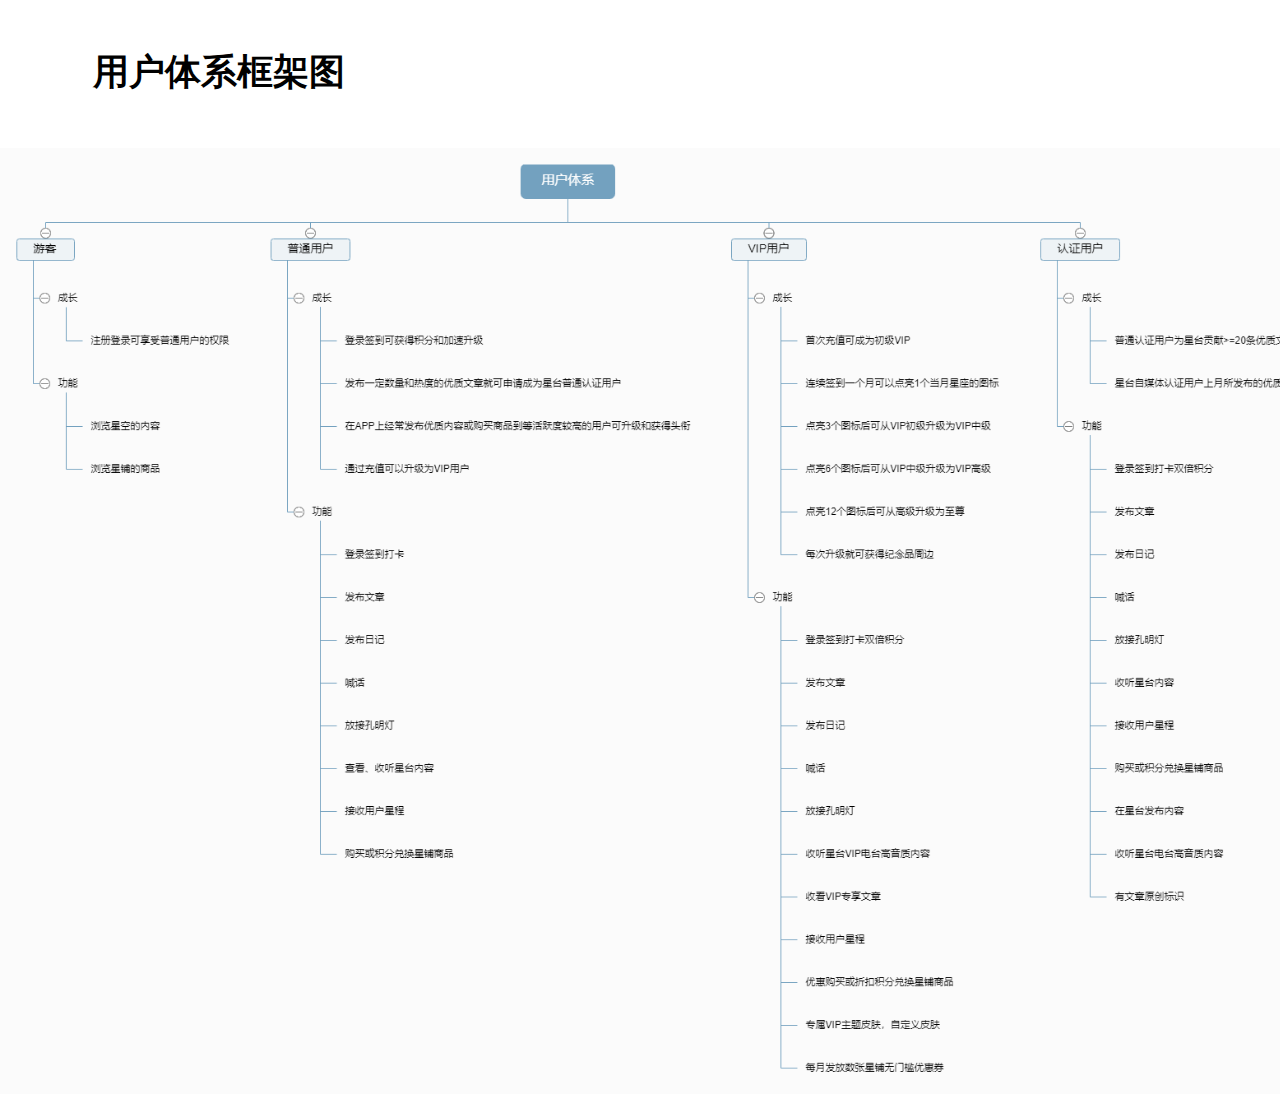
<file: 用户体系框架图.html>
﻿<!DOCTYPE html>
<html>
  <head>
    <title>用户体系框架图</title>
    <meta http-equiv="X-UA-Compatible" content="IE=edge"/>
    <meta http-equiv="content-type" content="text/html; charset=utf-8"/>
    <meta name="apple-mobile-web-app-capable" content="yes"/>
    <link href="resources/css/jquery-ui-themes.css" type="text/css" rel="stylesheet"/>
    <link href="resources/css/axure_rp_page.css" type="text/css" rel="stylesheet"/>
    <link href="data/styles.css" type="text/css" rel="stylesheet"/>
    <link href="files/用户体系框架图/styles.css" type="text/css" rel="stylesheet"/>
    <script src="resources/scripts/jquery-1.7.1.min.js"></script>
    <script src="resources/scripts/jquery-ui-1.8.10.custom.min.js"></script>
    <script src="resources/scripts/axure/axQuery.js"></script>
    <script src="resources/scripts/axure/globals.js"></script>
    <script src="resources/scripts/axutils.js"></script>
    <script src="resources/scripts/axure/annotation.js"></script>
    <script src="resources/scripts/axure/axQuery.std.js"></script>
    <script src="resources/scripts/axure/doc.js"></script>
    <script src="data/document.js"></script>
    <script src="resources/scripts/messagecenter.js"></script>
    <script src="resources/scripts/axure/events.js"></script>
    <script src="resources/scripts/axure/recording.js"></script>
    <script src="resources/scripts/axure/action.js"></script>
    <script src="resources/scripts/axure/expr.js"></script>
    <script src="resources/scripts/axure/geometry.js"></script>
    <script src="resources/scripts/axure/flyout.js"></script>
    <script src="resources/scripts/axure/ie.js"></script>
    <script src="resources/scripts/axure/model.js"></script>
    <script src="resources/scripts/axure/repeater.js"></script>
    <script src="resources/scripts/axure/sto.js"></script>
    <script src="resources/scripts/axure/utils.temp.js"></script>
    <script src="resources/scripts/axure/variables.js"></script>
    <script src="resources/scripts/axure/drag.js"></script>
    <script src="resources/scripts/axure/move.js"></script>
    <script src="resources/scripts/axure/visibility.js"></script>
    <script src="resources/scripts/axure/style.js"></script>
    <script src="resources/scripts/axure/adaptive.js"></script>
    <script src="resources/scripts/axure/tree.js"></script>
    <script src="resources/scripts/axure/init.temp.js"></script>
    <script src="files/用户体系框架图/data.js"></script>
    <script src="resources/scripts/axure/legacy.js"></script>
    <script src="resources/scripts/axure/viewer.js"></script>
    <script src="resources/scripts/axure/math.js"></script>
    <script type="text/javascript">
      $axure.utils.getTransparentGifPath = function() { return 'resources/images/transparent.gif'; };
      $axure.utils.getOtherPath = function() { return 'resources/Other.html'; };
      $axure.utils.getReloadPath = function() { return 'resources/reload.html'; };
    </script>
  </head>
  <body>
    <div id="base" class="">

      <!-- Unnamed (矩形) -->
      <div id="u594" class="ax_default _一级标题">
        <div id="u594_div" class=""></div>
        <!-- Unnamed () -->
        <div id="u595" class="text" style="visibility: visible;">
          <p><span>用户体系框架图</span></p>
        </div>
      </div>

      <!-- Unnamed (图片) -->
      <div id="u596" class="ax_default image">
        <img id="u596_img" class="img " src="images/用户体系框架图/u596.png"/>
        <!-- Unnamed () -->
        <div id="u597" class="text" style="display: none; visibility: hidden">
          <p><span></span></p>
        </div>
      </div>
    </div>
  </body>
</html>
</file>
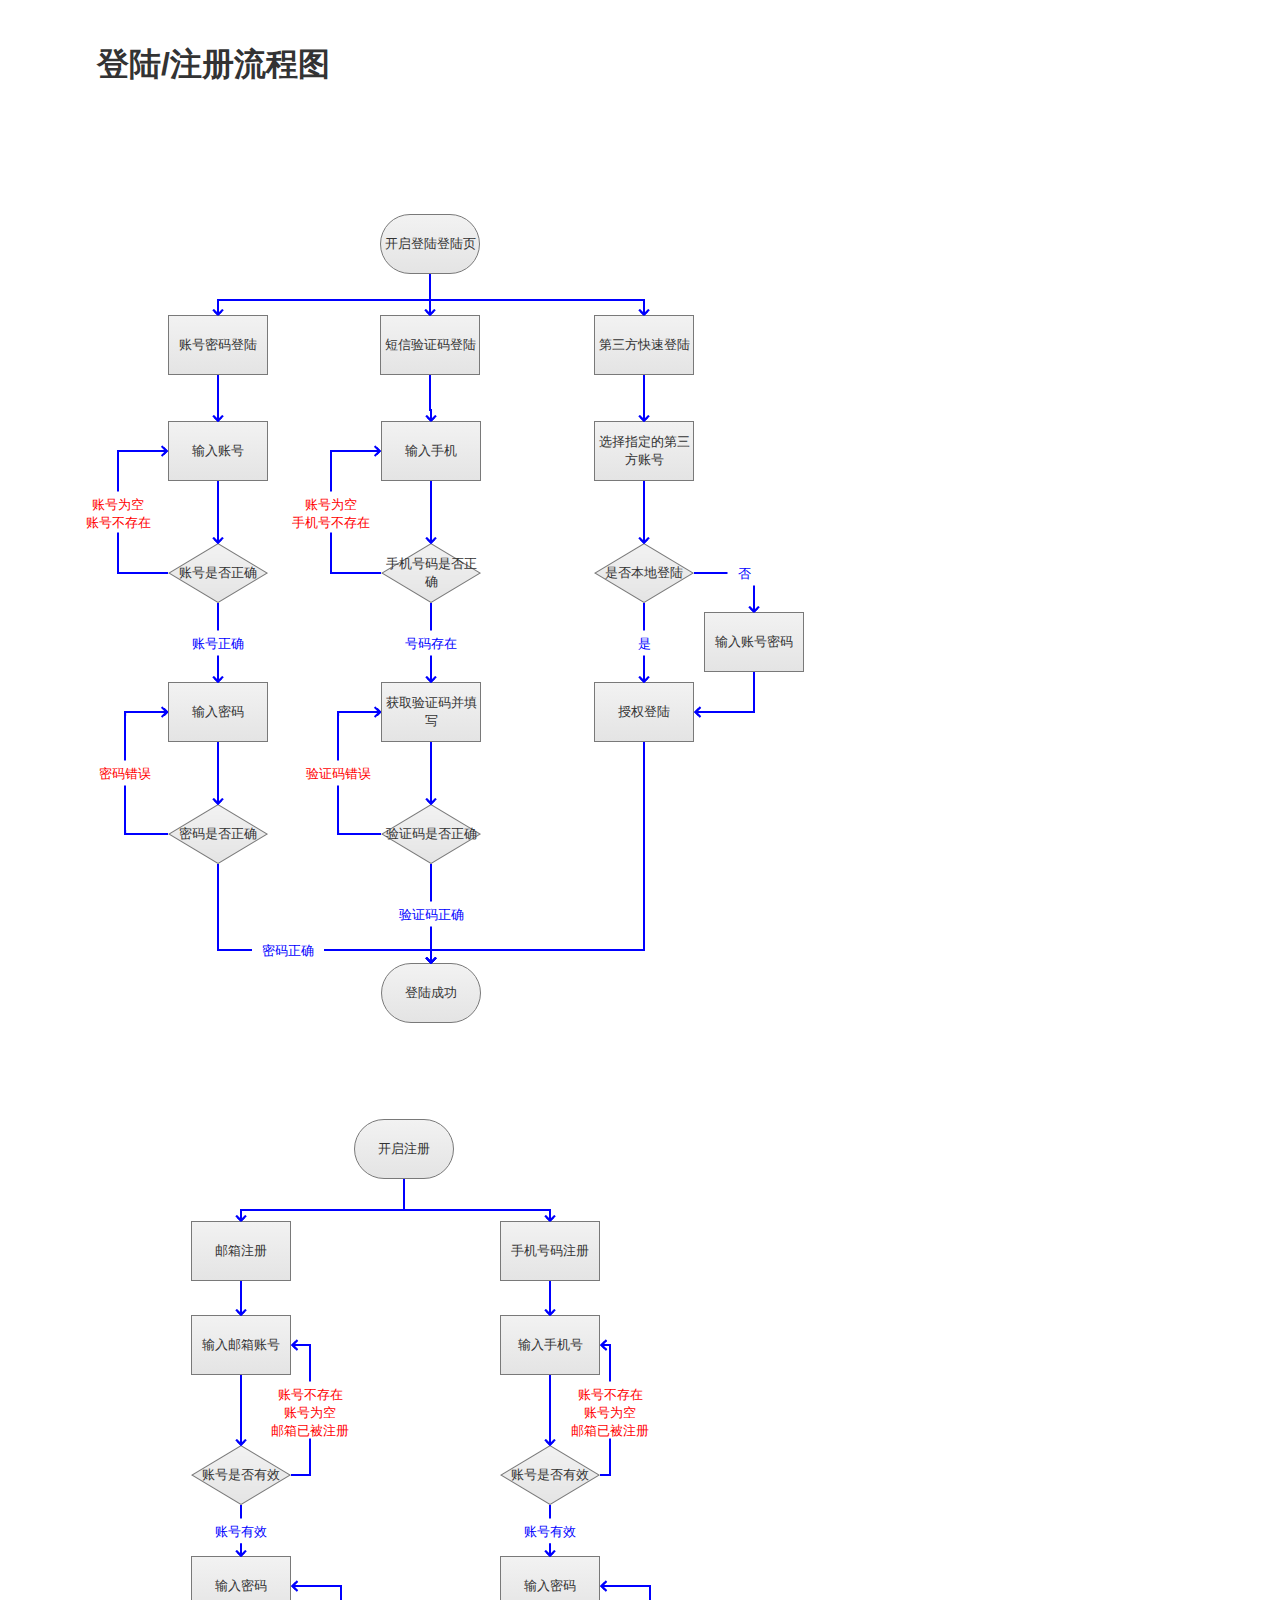
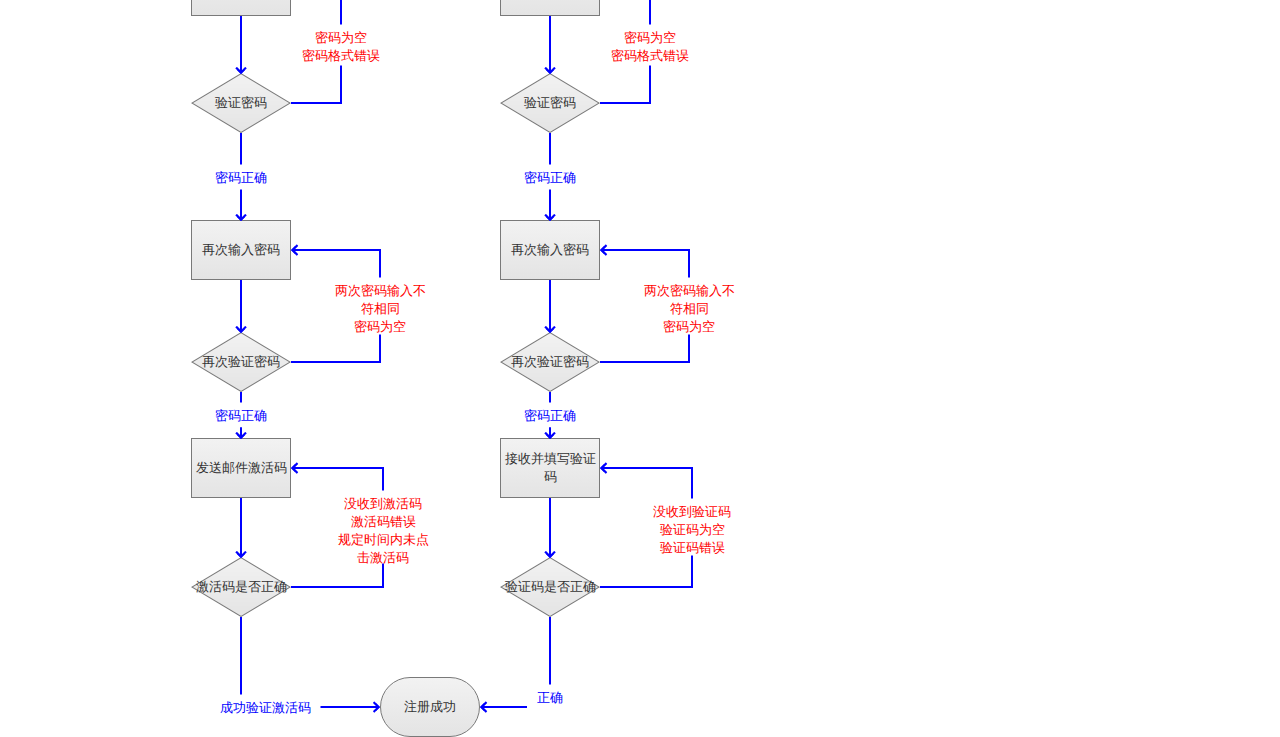
<file: 登陆_注册流程图.html>
﻿<!DOCTYPE html>
<html>
  <head>
    <title>登陆/注册流程图</title>
    <meta http-equiv="X-UA-Compatible" content="IE=edge"/>
    <meta http-equiv="content-type" content="text/html; charset=utf-8"/>
    <meta name="apple-mobile-web-app-capable" content="yes"/>
    <link href="resources/css/jquery-ui-themes.css" type="text/css" rel="stylesheet"/>
    <link href="resources/css/axure_rp_page.css" type="text/css" rel="stylesheet"/>
    <link href="data/styles.css" type="text/css" rel="stylesheet"/>
    <link href="files/登陆_注册流程图/styles.css" type="text/css" rel="stylesheet"/>
    <script src="resources/scripts/jquery-1.7.1.min.js"></script>
    <script src="resources/scripts/jquery-ui-1.8.10.custom.min.js"></script>
    <script src="resources/scripts/axure/axQuery.js"></script>
    <script src="resources/scripts/axure/globals.js"></script>
    <script src="resources/scripts/axutils.js"></script>
    <script src="resources/scripts/axure/annotation.js"></script>
    <script src="resources/scripts/axure/axQuery.std.js"></script>
    <script src="resources/scripts/axure/doc.js"></script>
    <script src="data/document.js"></script>
    <script src="resources/scripts/messagecenter.js"></script>
    <script src="resources/scripts/axure/events.js"></script>
    <script src="resources/scripts/axure/recording.js"></script>
    <script src="resources/scripts/axure/action.js"></script>
    <script src="resources/scripts/axure/expr.js"></script>
    <script src="resources/scripts/axure/geometry.js"></script>
    <script src="resources/scripts/axure/flyout.js"></script>
    <script src="resources/scripts/axure/ie.js"></script>
    <script src="resources/scripts/axure/model.js"></script>
    <script src="resources/scripts/axure/repeater.js"></script>
    <script src="resources/scripts/axure/sto.js"></script>
    <script src="resources/scripts/axure/utils.temp.js"></script>
    <script src="resources/scripts/axure/variables.js"></script>
    <script src="resources/scripts/axure/drag.js"></script>
    <script src="resources/scripts/axure/move.js"></script>
    <script src="resources/scripts/axure/visibility.js"></script>
    <script src="resources/scripts/axure/style.js"></script>
    <script src="resources/scripts/axure/adaptive.js"></script>
    <script src="resources/scripts/axure/tree.js"></script>
    <script src="resources/scripts/axure/init.temp.js"></script>
    <script src="files/登陆_注册流程图/data.js"></script>
    <script src="resources/scripts/axure/legacy.js"></script>
    <script src="resources/scripts/axure/viewer.js"></script>
    <script src="resources/scripts/axure/math.js"></script>
    <script type="text/javascript">
      $axure.utils.getTransparentGifPath = function() { return 'resources/images/transparent.gif'; };
      $axure.utils.getOtherPath = function() { return 'resources/Other.html'; };
      $axure.utils.getReloadPath = function() { return 'resources/reload.html'; };
    </script>
  </head>
  <body>
    <div id="base" class="">

      <!-- Unnamed (矩形) -->
      <div id="u4" class="ax_default flow_shape">
        <div id="u4_div" class=""></div>
        <!-- Unnamed () -->
        <div id="u5" class="text" style="visibility: visible;">
          <p><span>开启登陆登陆页</span></p>
        </div>
      </div>

      <!-- Unnamed (矩形) -->
      <div id="u6" class="ax_default flow_shape">
        <div id="u6_div" class=""></div>
        <!-- Unnamed () -->
        <div id="u7" class="text" style="visibility: visible;">
          <p><span>账号密码登陆</span></p>
        </div>
      </div>

      <!-- Unnamed (矩形) -->
      <div id="u8" class="ax_default flow_shape">
        <div id="u8_div" class=""></div>
        <!-- Unnamed () -->
        <div id="u9" class="text" style="visibility: visible;">
          <p><span>短信验证码登陆</span></p>
        </div>
      </div>

      <!-- Unnamed (矩形) -->
      <div id="u10" class="ax_default flow_shape">
        <div id="u10_div" class=""></div>
        <!-- Unnamed () -->
        <div id="u11" class="text" style="visibility: visible;">
          <p><span>第三方快速登陆</span></p>
        </div>
      </div>

      <!-- Unnamed (矩形) -->
      <div id="u12" class="ax_default flow_shape">
        <div id="u12_div" class=""></div>
        <!-- Unnamed () -->
        <div id="u13" class="text" style="visibility: visible;">
          <p><span>输入账号</span></p>
        </div>
      </div>

      <!-- Unnamed (菱形) -->
      <div id="u14" class="ax_default flow_shape">
        <img id="u14_img" class="img " src="images/登陆_注册流程图/u14.png"/>
        <!-- Unnamed () -->
        <div id="u15" class="text" style="visibility: visible;">
          <p><span>账号是否正确</span></p>
        </div>
      </div>

      <!-- Unnamed (连接线) -->
      <div id="u16" class="ax_default _连接线">
        <img id="u16_seg0" class="img " src="images/登陆_注册流程图/u16_seg0.png" alt="u16_seg0"/>
        <img id="u16_seg1" class="img " src="images/登陆_注册流程图/u16_seg1.png" alt="u16_seg1"/>
        <img id="u16_seg2" class="img " src="images/登陆_注册流程图/u16_seg2.png" alt="u16_seg2"/>
        <img id="u16_seg3" class="img " src="images/登陆_注册流程图/u16_seg3.png" alt="u16_seg3"/>
        <!-- Unnamed () -->
        <div id="u17" class="text" style="visibility: visible;">
          <p><span>账号为空</span></p><p><span>账号不存在</span></p>
        </div>
      </div>

      <!-- Unnamed (连接线) -->
      <div id="u18" class="ax_default _连接线">
        <img id="u18_seg0" class="img " src="images/登陆_注册流程图/u18_seg0.png" alt="u18_seg0"/>
        <img id="u18_seg1" class="img " src="images/登陆_注册流程图/u18_seg1.png" alt="u18_seg1"/>
        <!-- Unnamed () -->
        <div id="u19" class="text" style="display: none; visibility: hidden">
          <p><span></span></p>
        </div>
      </div>

      <!-- Unnamed (矩形) -->
      <div id="u20" class="ax_default flow_shape">
        <div id="u20_div" class=""></div>
        <!-- Unnamed () -->
        <div id="u21" class="text" style="visibility: visible;">
          <p><span>输入密码</span></p>
        </div>
      </div>

      <!-- Unnamed (菱形) -->
      <div id="u22" class="ax_default flow_shape">
        <img id="u22_img" class="img " src="images/登陆_注册流程图/u14.png"/>
        <!-- Unnamed () -->
        <div id="u23" class="text" style="visibility: visible;">
          <p><span>密码是否正确</span></p>
        </div>
      </div>

      <!-- Unnamed (连接线) -->
      <div id="u24" class="ax_default _连接线">
        <img id="u24_seg0" class="img " src="images/登陆_注册流程图/u18_seg0.png" alt="u24_seg0"/>
        <img id="u24_seg1" class="img " src="images/登陆_注册流程图/u18_seg1.png" alt="u24_seg1"/>
        <!-- Unnamed () -->
        <div id="u25" class="text" style="display: none; visibility: hidden">
          <p><span></span></p>
        </div>
      </div>

      <!-- Unnamed (矩形) -->
      <div id="u26" class="ax_default flow_shape">
        <div id="u26_div" class=""></div>
        <!-- Unnamed () -->
        <div id="u27" class="text" style="visibility: visible;">
          <p><span>登陆成功</span></p>
        </div>
      </div>

      <!-- Unnamed (连接线) -->
      <div id="u28" class="ax_default _连接线">
        <img id="u28_seg0" class="img " src="images/登陆_注册流程图/u28_seg0.png" alt="u28_seg0"/>
        <img id="u28_seg1" class="img " src="images/登陆_注册流程图/u28_seg1.png" alt="u28_seg1"/>
        <img id="u28_seg2" class="img " src="images/登陆_注册流程图/u28_seg2.png" alt="u28_seg2"/>
        <img id="u28_seg3" class="img " src="images/登陆_注册流程图/u28_seg3.png" alt="u28_seg3"/>
        <!-- Unnamed () -->
        <div id="u29" class="text" style="visibility: visible;">
          <p><span>密码正确</span></p>
        </div>
      </div>

      <!-- Unnamed (连接线) -->
      <div id="u30" class="ax_default _连接线">
        <img id="u30_seg0" class="img " src="images/登陆_注册流程图/u30_seg0.png" alt="u30_seg0"/>
        <img id="u30_seg1" class="img " src="images/登陆_注册流程图/u18_seg1.png" alt="u30_seg1"/>
        <!-- Unnamed () -->
        <div id="u31" class="text" style="display: none; visibility: hidden">
          <p><span></span></p>
        </div>
      </div>

      <!-- Unnamed (连接线) -->
      <div id="u32" class="ax_default _连接线">
        <img id="u32_seg0" class="img " src="images/登陆_注册流程图/u32_seg0.png" alt="u32_seg0"/>
        <img id="u32_seg1" class="img " src="images/登陆_注册流程图/u18_seg1.png" alt="u32_seg1"/>
        <!-- Unnamed () -->
        <div id="u33" class="text" style="visibility: visible;">
          <p><span>账号正确</span></p>
        </div>
      </div>

      <!-- Unnamed (连接线) -->
      <div id="u34" class="ax_default _连接线">
        <img id="u34_seg0" class="img " src="images/登陆_注册流程图/u34_seg0.png" alt="u34_seg0"/>
        <img id="u34_seg1" class="img " src="images/登陆_注册流程图/u34_seg1.png" alt="u34_seg1"/>
        <img id="u34_seg2" class="img " src="images/登陆_注册流程图/u34_seg2.png" alt="u34_seg2"/>
        <img id="u34_seg3" class="img " src="images/登陆_注册流程图/u16_seg3.png" alt="u34_seg3"/>
        <!-- Unnamed () -->
        <div id="u35" class="text" style="visibility: visible;">
          <p><span>密码错误</span></p>
        </div>
      </div>

      <!-- Unnamed (连接线) -->
      <div id="u36" class="ax_default _连接线">
        <img id="u36_seg0" class="img " src="images/登陆_注册流程图/u36_seg0.png" alt="u36_seg0"/>
        <img id="u36_seg1" class="img " src="images/登陆_注册流程图/u36_seg1.png" alt="u36_seg1"/>
        <img id="u36_seg2" class="img " src="images/登陆_注册流程图/u36_seg2.png" alt="u36_seg2"/>
        <img id="u36_seg3" class="img " src="images/登陆_注册流程图/u18_seg1.png" alt="u36_seg3"/>
        <!-- Unnamed () -->
        <div id="u37" class="text" style="display: none; visibility: hidden">
          <p><span></span></p>
        </div>
      </div>

      <!-- Unnamed (连接线) -->
      <div id="u38" class="ax_default _连接线">
        <img id="u38_seg0" class="img " src="images/登陆_注册流程图/u38_seg0.png" alt="u38_seg0"/>
        <img id="u38_seg1" class="img " src="images/登陆_注册流程图/u18_seg1.png" alt="u38_seg1"/>
        <!-- Unnamed () -->
        <div id="u39" class="text" style="display: none; visibility: hidden">
          <p><span></span></p>
        </div>
      </div>

      <!-- Unnamed (连接线) -->
      <div id="u40" class="ax_default _连接线">
        <img id="u40_seg0" class="img " src="images/登陆_注册流程图/u40_seg0.png" alt="u40_seg0"/>
        <img id="u40_seg1" class="img " src="images/登陆_注册流程图/u40_seg1.png" alt="u40_seg1"/>
        <img id="u40_seg2" class="img " src="images/登陆_注册流程图/u40_seg2.png" alt="u40_seg2"/>
        <img id="u40_seg3" class="img " src="images/登陆_注册流程图/u18_seg1.png" alt="u40_seg3"/>
        <!-- Unnamed () -->
        <div id="u41" class="text" style="display: none; visibility: hidden">
          <p><span></span></p>
        </div>
      </div>

      <!-- Unnamed (矩形) -->
      <div id="u42" class="ax_default flow_shape">
        <div id="u42_div" class=""></div>
        <!-- Unnamed () -->
        <div id="u43" class="text" style="visibility: visible;">
          <p><span>输入手机</span></p>
        </div>
      </div>

      <!-- Unnamed (菱形) -->
      <div id="u44" class="ax_default flow_shape">
        <img id="u44_img" class="img " src="images/登陆_注册流程图/u14.png"/>
        <!-- Unnamed () -->
        <div id="u45" class="text" style="visibility: visible;">
          <p><span>手机号码是否正确</span></p>
        </div>
      </div>

      <!-- Unnamed (连接线) -->
      <div id="u46" class="ax_default _连接线">
        <img id="u46_seg0" class="img " src="images/登陆_注册流程图/u16_seg0.png" alt="u46_seg0"/>
        <img id="u46_seg1" class="img " src="images/登陆_注册流程图/u16_seg1.png" alt="u46_seg1"/>
        <img id="u46_seg2" class="img " src="images/登陆_注册流程图/u16_seg2.png" alt="u46_seg2"/>
        <img id="u46_seg3" class="img " src="images/登陆_注册流程图/u16_seg3.png" alt="u46_seg3"/>
        <!-- Unnamed () -->
        <div id="u47" class="text" style="visibility: visible;">
          <p><span>账号为空</span></p><p><span>手机号不存在</span></p>
        </div>
      </div>

      <!-- Unnamed (连接线) -->
      <div id="u48" class="ax_default _连接线">
        <img id="u48_seg0" class="img " src="images/登陆_注册流程图/u18_seg0.png" alt="u48_seg0"/>
        <img id="u48_seg1" class="img " src="images/登陆_注册流程图/u18_seg1.png" alt="u48_seg1"/>
        <!-- Unnamed () -->
        <div id="u49" class="text" style="display: none; visibility: hidden">
          <p><span></span></p>
        </div>
      </div>

      <!-- Unnamed (矩形) -->
      <div id="u50" class="ax_default flow_shape">
        <div id="u50_div" class=""></div>
        <!-- Unnamed () -->
        <div id="u51" class="text" style="visibility: visible;">
          <p><span>获取验证码并填写</span></p>
        </div>
      </div>

      <!-- Unnamed (菱形) -->
      <div id="u52" class="ax_default flow_shape">
        <img id="u52_img" class="img " src="images/登陆_注册流程图/u14.png"/>
        <!-- Unnamed () -->
        <div id="u53" class="text" style="visibility: visible;">
          <p><span>验证码是否正确</span></p>
        </div>
      </div>

      <!-- Unnamed (连接线) -->
      <div id="u54" class="ax_default _连接线">
        <img id="u54_seg0" class="img " src="images/登陆_注册流程图/u18_seg0.png" alt="u54_seg0"/>
        <img id="u54_seg1" class="img " src="images/登陆_注册流程图/u18_seg1.png" alt="u54_seg1"/>
        <!-- Unnamed () -->
        <div id="u55" class="text" style="display: none; visibility: hidden">
          <p><span></span></p>
        </div>
      </div>

      <!-- Unnamed (连接线) -->
      <div id="u56" class="ax_default _连接线">
        <img id="u56_seg0" class="img " src="images/登陆_注册流程图/u32_seg0.png" alt="u56_seg0"/>
        <img id="u56_seg1" class="img " src="images/登陆_注册流程图/u18_seg1.png" alt="u56_seg1"/>
        <!-- Unnamed () -->
        <div id="u57" class="text" style="visibility: visible;">
          <p><span>号码存在</span></p>
        </div>
      </div>

      <!-- Unnamed (连接线) -->
      <div id="u58" class="ax_default _连接线">
        <img id="u58_seg0" class="img " src="images/登陆_注册流程图/u34_seg0.png" alt="u58_seg0"/>
        <img id="u58_seg1" class="img " src="images/登陆_注册流程图/u34_seg1.png" alt="u58_seg1"/>
        <img id="u58_seg2" class="img " src="images/登陆_注册流程图/u34_seg2.png" alt="u58_seg2"/>
        <img id="u58_seg3" class="img " src="images/登陆_注册流程图/u16_seg3.png" alt="u58_seg3"/>
        <!-- Unnamed () -->
        <div id="u59" class="text" style="visibility: visible;">
          <p><span>验证码错误</span></p>
        </div>
      </div>

      <!-- Unnamed (连接线) -->
      <div id="u60" class="ax_default _连接线">
        <img id="u60_seg0" class="img " src="images/登陆_注册流程图/u60_seg0.png" alt="u60_seg0"/>
        <img id="u60_seg1" class="img " src="images/登陆_注册流程图/u60_seg1.png" alt="u60_seg1"/>
        <img id="u60_seg2" class="img " src="images/登陆_注册流程图/u60_seg2.png" alt="u60_seg2"/>
        <img id="u60_seg3" class="img " src="images/登陆_注册流程图/u60_seg3.png" alt="u60_seg3"/>
        <!-- Unnamed () -->
        <div id="u61" class="text" style="display: none; visibility: hidden">
          <p><span></span></p>
        </div>
      </div>

      <!-- Unnamed (连接线) -->
      <div id="u62" class="ax_default _连接线">
        <img id="u62_seg0" class="img " src="images/登陆_注册流程图/u62_seg0.png" alt="u62_seg0"/>
        <img id="u62_seg1" class="img " src="images/登陆_注册流程图/u18_seg1.png" alt="u62_seg1"/>
        <!-- Unnamed () -->
        <div id="u63" class="text" style="visibility: visible;">
          <p><span>验证码正确</span></p>
        </div>
      </div>

      <!-- Unnamed (矩形) -->
      <div id="u64" class="ax_default flow_shape">
        <div id="u64_div" class=""></div>
        <!-- Unnamed () -->
        <div id="u65" class="text" style="visibility: visible;">
          <p><span>选择指定的第三方账号</span></p>
        </div>
      </div>

      <!-- Unnamed (菱形) -->
      <div id="u66" class="ax_default flow_shape">
        <img id="u66_img" class="img " src="images/登陆_注册流程图/u14.png"/>
        <!-- Unnamed () -->
        <div id="u67" class="text" style="visibility: visible;">
          <p><span>是否本地登陆</span></p>
        </div>
      </div>

      <!-- Unnamed (连接线) -->
      <div id="u68" class="ax_default _连接线">
        <img id="u68_seg0" class="img " src="images/登陆_注册流程图/u18_seg0.png" alt="u68_seg0"/>
        <img id="u68_seg1" class="img " src="images/登陆_注册流程图/u18_seg1.png" alt="u68_seg1"/>
        <!-- Unnamed () -->
        <div id="u69" class="text" style="display: none; visibility: hidden">
          <p><span></span></p>
        </div>
      </div>

      <!-- Unnamed (矩形) -->
      <div id="u70" class="ax_default flow_shape">
        <div id="u70_div" class=""></div>
        <!-- Unnamed () -->
        <div id="u71" class="text" style="visibility: visible;">
          <p><span>授权登陆</span></p>
        </div>
      </div>

      <!-- Unnamed (矩形) -->
      <div id="u72" class="ax_default flow_shape">
        <div id="u72_div" class=""></div>
        <!-- Unnamed () -->
        <div id="u73" class="text" style="visibility: visible;">
          <p><span>输入账号密码</span></p>
        </div>
      </div>

      <!-- Unnamed (连接线) -->
      <div id="u74" class="ax_default _连接线">
        <img id="u74_seg0" class="img " src="images/登陆_注册流程图/u74_seg0.png" alt="u74_seg0"/>
        <img id="u74_seg1" class="img " src="images/登陆_注册流程图/u74_seg1.png" alt="u74_seg1"/>
        <img id="u74_seg2" class="img " src="images/登陆_注册流程图/u18_seg1.png" alt="u74_seg2"/>
        <!-- Unnamed () -->
        <div id="u75" class="text" style="visibility: visible;">
          <p><span>否</span></p>
        </div>
      </div>

      <!-- Unnamed (连接线) -->
      <div id="u76" class="ax_default _连接线">
        <img id="u76_seg0" class="img " src="images/登陆_注册流程图/u76_seg0.png" alt="u76_seg0"/>
        <img id="u76_seg1" class="img " src="images/登陆_注册流程图/u76_seg1.png" alt="u76_seg1"/>
        <img id="u76_seg2" class="img " src="images/登陆_注册流程图/u76_seg2.png" alt="u76_seg2"/>
        <!-- Unnamed () -->
        <div id="u77" class="text" style="display: none; visibility: hidden">
          <p><span></span></p>
        </div>
      </div>

      <!-- Unnamed (连接线) -->
      <div id="u78" class="ax_default _连接线">
        <img id="u78_seg0" class="img " src="images/登陆_注册流程图/u32_seg0.png" alt="u78_seg0"/>
        <img id="u78_seg1" class="img " src="images/登陆_注册流程图/u18_seg1.png" alt="u78_seg1"/>
        <!-- Unnamed () -->
        <div id="u79" class="text" style="visibility: visible;">
          <p><span>是</span></p>
        </div>
      </div>

      <!-- Unnamed (连接线) -->
      <div id="u80" class="ax_default _连接线">
        <img id="u80_seg0" class="img " src="images/登陆_注册流程图/u80_seg0.png" alt="u80_seg0"/>
        <img id="u80_seg1" class="img " src="images/登陆_注册流程图/u80_seg1.png" alt="u80_seg1"/>
        <img id="u80_seg2" class="img " src="images/登陆_注册流程图/u80_seg2.png" alt="u80_seg2"/>
        <img id="u80_seg3" class="img " src="images/登陆_注册流程图/u80_seg3.png" alt="u80_seg3"/>
        <!-- Unnamed () -->
        <div id="u81" class="text" style="display: none; visibility: hidden">
          <p><span></span></p>
        </div>
      </div>

      <!-- Unnamed (连接线) -->
      <div id="u82" class="ax_default _连接线">
        <img id="u82_seg0" class="img " src="images/登陆_注册流程图/u30_seg0.png" alt="u82_seg0"/>
        <img id="u82_seg1" class="img " src="images/登陆_注册流程图/u18_seg1.png" alt="u82_seg1"/>
        <!-- Unnamed () -->
        <div id="u83" class="text" style="display: none; visibility: hidden">
          <p><span></span></p>
        </div>
      </div>

      <!-- Unnamed (矩形) -->
      <div id="u84" class="ax_default flow_shape">
        <div id="u84_div" class=""></div>
        <!-- Unnamed () -->
        <div id="u85" class="text" style="visibility: visible;">
          <p><span>开启注册</span></p>
        </div>
      </div>

      <!-- Unnamed (矩形) -->
      <div id="u86" class="ax_default flow_shape">
        <div id="u86_div" class=""></div>
        <!-- Unnamed () -->
        <div id="u87" class="text" style="visibility: visible;">
          <p><span>邮箱注册</span></p>
        </div>
      </div>

      <!-- Unnamed (矩形) -->
      <div id="u88" class="ax_default flow_shape">
        <div id="u88_div" class=""></div>
        <!-- Unnamed () -->
        <div id="u89" class="text" style="visibility: visible;">
          <p><span>手机号码注册</span></p>
        </div>
      </div>

      <!-- Unnamed (连接线) -->
      <div id="u90" class="ax_default _连接线">
        <img id="u90_seg0" class="img " src="images/登陆_注册流程图/u90_seg0.png" alt="u90_seg0"/>
        <img id="u90_seg1" class="img " src="images/登陆_注册流程图/u90_seg1.png" alt="u90_seg1"/>
        <img id="u90_seg2" class="img " src="images/登陆_注册流程图/u90_seg2.png" alt="u90_seg2"/>
        <img id="u90_seg3" class="img " src="images/登陆_注册流程图/u90_seg3.png" alt="u90_seg3"/>
        <!-- Unnamed () -->
        <div id="u91" class="text" style="display: none; visibility: hidden">
          <p><span></span></p>
        </div>
      </div>

      <!-- Unnamed (连接线) -->
      <div id="u92" class="ax_default _连接线">
        <img id="u92_seg0" class="img " src="images/登陆_注册流程图/u92_seg0.png" alt="u92_seg0"/>
        <img id="u92_seg1" class="img " src="images/登陆_注册流程图/u92_seg1.png" alt="u92_seg1"/>
        <img id="u92_seg2" class="img " src="images/登陆_注册流程图/u92_seg2.png" alt="u92_seg2"/>
        <img id="u92_seg3" class="img " src="images/登陆_注册流程图/u92_seg3.png" alt="u92_seg3"/>
        <!-- Unnamed () -->
        <div id="u93" class="text" style="display: none; visibility: hidden">
          <p><span></span></p>
        </div>
      </div>

      <!-- Unnamed (矩形) -->
      <div id="u94" class="ax_default flow_shape">
        <div id="u94_div" class=""></div>
        <!-- Unnamed () -->
        <div id="u95" class="text" style="visibility: visible;">
          <p><span>输入邮箱账号</span></p>
        </div>
      </div>

      <!-- Unnamed (连接线) -->
      <div id="u96" class="ax_default _连接线">
        <img id="u96_seg0" class="img " src="images/登陆_注册流程图/u96_seg0.png" alt="u96_seg0"/>
        <img id="u96_seg1" class="img " src="images/登陆_注册流程图/u18_seg1.png" alt="u96_seg1"/>
        <!-- Unnamed () -->
        <div id="u97" class="text" style="display: none; visibility: hidden">
          <p><span></span></p>
        </div>
      </div>

      <!-- Unnamed (菱形) -->
      <div id="u98" class="ax_default flow_shape">
        <img id="u98_img" class="img " src="images/登陆_注册流程图/u14.png"/>
        <!-- Unnamed () -->
        <div id="u99" class="text" style="visibility: visible;">
          <p><span>账号是否有效</span></p>
        </div>
      </div>

      <!-- Unnamed (连接线) -->
      <div id="u100" class="ax_default _连接线">
        <img id="u100_seg0" class="img " src="images/登陆_注册流程图/u100_seg0.png" alt="u100_seg0"/>
        <img id="u100_seg1" class="img " src="images/登陆_注册流程图/u100_seg1.png" alt="u100_seg1"/>
        <img id="u100_seg2" class="img " src="images/登陆_注册流程图/u100_seg2.png" alt="u100_seg2"/>
        <img id="u100_seg3" class="img " src="images/登陆_注册流程图/u76_seg2.png" alt="u100_seg3"/>
        <!-- Unnamed () -->
        <div id="u101" class="text" style="visibility: visible;">
          <p><span>账号不存在</span></p><p><span>账号为空</span></p><p><span>邮箱已被注册</span></p>
        </div>
      </div>

      <!-- Unnamed (连接线) -->
      <div id="u102" class="ax_default _连接线">
        <img id="u102_seg0" class="img " src="images/登陆_注册流程图/u102_seg0.png" alt="u102_seg0"/>
        <img id="u102_seg1" class="img " src="images/登陆_注册流程图/u18_seg1.png" alt="u102_seg1"/>
        <!-- Unnamed () -->
        <div id="u103" class="text" style="display: none; visibility: hidden">
          <p><span></span></p>
        </div>
      </div>

      <!-- Unnamed (矩形) -->
      <div id="u104" class="ax_default flow_shape">
        <div id="u104_div" class=""></div>
        <!-- Unnamed () -->
        <div id="u105" class="text" style="visibility: visible;">
          <p><span>输入密码</span></p>
        </div>
      </div>

      <!-- Unnamed (连接线) -->
      <div id="u106" class="ax_default _连接线">
        <img id="u106_seg0" class="img " src="images/登陆_注册流程图/u106_seg0.png" alt="u106_seg0"/>
        <img id="u106_seg1" class="img " src="images/登陆_注册流程图/u106_seg1.png" alt="u106_seg1"/>
        <!-- Unnamed () -->
        <div id="u107" class="text" style="visibility: visible;">
          <p><span>账号有效</span></p>
        </div>
      </div>

      <!-- Unnamed (菱形) -->
      <div id="u108" class="ax_default flow_shape">
        <img id="u108_img" class="img " src="images/登陆_注册流程图/u14.png"/>
        <!-- Unnamed () -->
        <div id="u109" class="text" style="visibility: visible;">
          <p><span>验证密码</span></p>
        </div>
      </div>

      <!-- Unnamed (连接线) -->
      <div id="u110" class="ax_default _连接线">
        <img id="u110_seg0" class="img " src="images/登陆_注册流程图/u110_seg0.png" alt="u110_seg0"/>
        <img id="u110_seg1" class="img " src="images/登陆_注册流程图/u110_seg1.png" alt="u110_seg1"/>
        <img id="u110_seg2" class="img " src="images/登陆_注册流程图/u110_seg2.png" alt="u110_seg2"/>
        <img id="u110_seg3" class="img " src="images/登陆_注册流程图/u76_seg2.png" alt="u110_seg3"/>
        <!-- Unnamed () -->
        <div id="u111" class="text" style="visibility: visible;">
          <p><span>密码为空</span></p><p><span>密码格式错误</span></p>
        </div>
      </div>

      <!-- Unnamed (连接线) -->
      <div id="u112" class="ax_default _连接线">
        <img id="u112_seg0" class="img " src="images/登陆_注册流程图/u112_seg0.png" alt="u112_seg0"/>
        <img id="u112_seg1" class="img " src="images/登陆_注册流程图/u18_seg1.png" alt="u112_seg1"/>
        <!-- Unnamed () -->
        <div id="u113" class="text" style="display: none; visibility: hidden">
          <p><span></span></p>
        </div>
      </div>

      <!-- Unnamed (矩形) -->
      <div id="u114" class="ax_default flow_shape">
        <div id="u114_div" class=""></div>
        <!-- Unnamed () -->
        <div id="u115" class="text" style="visibility: visible;">
          <p><span>再次输入密码</span></p>
        </div>
      </div>

      <!-- Unnamed (连接线) -->
      <div id="u116" class="ax_default _连接线">
        <img id="u116_seg0" class="img " src="images/登陆_注册流程图/u116_seg0.png" alt="u116_seg0"/>
        <img id="u116_seg1" class="img " src="images/登陆_注册流程图/u18_seg1.png" alt="u116_seg1"/>
        <!-- Unnamed () -->
        <div id="u117" class="text" style="visibility: visible;">
          <p><span>密码正确</span></p>
        </div>
      </div>

      <!-- Unnamed (菱形) -->
      <div id="u118" class="ax_default flow_shape">
        <img id="u118_img" class="img " src="images/登陆_注册流程图/u14.png"/>
        <!-- Unnamed () -->
        <div id="u119" class="text" style="visibility: visible;">
          <p><span>再次验证密码</span></p>
        </div>
      </div>

      <!-- Unnamed (连接线) -->
      <div id="u120" class="ax_default _连接线">
        <img id="u120_seg0" class="img " src="images/登陆_注册流程图/u120_seg0.png" alt="u120_seg0"/>
        <img id="u120_seg1" class="img " src="images/登陆_注册流程图/u18_seg1.png" alt="u120_seg1"/>
        <!-- Unnamed () -->
        <div id="u121" class="text" style="display: none; visibility: hidden">
          <p><span></span></p>
        </div>
      </div>

      <!-- Unnamed (连接线) -->
      <div id="u122" class="ax_default _连接线">
        <img id="u122_seg0" class="img " src="images/登陆_注册流程图/u122_seg0.png" alt="u122_seg0"/>
        <img id="u122_seg1" class="img " src="images/登陆_注册流程图/u122_seg1.png" alt="u122_seg1"/>
        <img id="u122_seg2" class="img " src="images/登陆_注册流程图/u122_seg2.png" alt="u122_seg2"/>
        <img id="u122_seg3" class="img " src="images/登陆_注册流程图/u76_seg2.png" alt="u122_seg3"/>
        <!-- Unnamed () -->
        <div id="u123" class="text" style="visibility: visible;">
          <p><span>两次密码输入不符相同</span></p><p><span>密码为空</span></p>
        </div>
      </div>

      <!-- Unnamed (矩形) -->
      <div id="u124" class="ax_default flow_shape">
        <div id="u124_div" class=""></div>
        <!-- Unnamed () -->
        <div id="u125" class="text" style="visibility: visible;">
          <p><span>发送邮件激活码</span></p>
        </div>
      </div>

      <!-- Unnamed (连接线) -->
      <div id="u126" class="ax_default _连接线">
        <img id="u126_seg0" class="img " src="images/登陆_注册流程图/u126_seg0.png" alt="u126_seg0"/>
        <img id="u126_seg1" class="img " src="images/登陆_注册流程图/u126_seg1.png" alt="u126_seg1"/>
        <!-- Unnamed () -->
        <div id="u127" class="text" style="visibility: visible;">
          <p><span>密码正确</span></p>
        </div>
      </div>

      <!-- Unnamed (菱形) -->
      <div id="u128" class="ax_default flow_shape">
        <img id="u128_img" class="img " src="images/登陆_注册流程图/u14.png"/>
        <!-- Unnamed () -->
        <div id="u129" class="text" style="visibility: visible;">
          <p><span>激活码是否正确</span></p>
        </div>
      </div>

      <!-- Unnamed (连接线) -->
      <div id="u130" class="ax_default _连接线">
        <img id="u130_seg0" class="img " src="images/登陆_注册流程图/u130_seg0.png" alt="u130_seg0"/>
        <img id="u130_seg1" class="img " src="images/登陆_注册流程图/u130_seg1.png" alt="u130_seg1"/>
        <img id="u130_seg2" class="img " src="images/登陆_注册流程图/u130_seg2.png" alt="u130_seg2"/>
        <img id="u130_seg3" class="img " src="images/登陆_注册流程图/u76_seg2.png" alt="u130_seg3"/>
        <!-- Unnamed () -->
        <div id="u131" class="text" style="visibility: visible;">
          <p><span>没收到激活码</span></p><p><span>激活码错误</span></p><p><span>规定时间内未点击激活码</span></p>
        </div>
      </div>

      <!-- Unnamed (连接线) -->
      <div id="u132" class="ax_default _连接线">
        <img id="u132_seg0" class="img " src="images/登陆_注册流程图/u132_seg0.png" alt="u132_seg0"/>
        <img id="u132_seg1" class="img " src="images/登陆_注册流程图/u18_seg1.png" alt="u132_seg1"/>
        <!-- Unnamed () -->
        <div id="u133" class="text" style="display: none; visibility: hidden">
          <p><span></span></p>
        </div>
      </div>

      <!-- Unnamed (矩形) -->
      <div id="u134" class="ax_default flow_shape">
        <div id="u134_div" class=""></div>
        <!-- Unnamed () -->
        <div id="u135" class="text" style="visibility: visible;">
          <p><span>注册成功</span></p>
        </div>
      </div>

      <!-- Unnamed (连接线) -->
      <div id="u136" class="ax_default _连接线">
        <img id="u136_seg0" class="img " src="images/登陆_注册流程图/u136_seg0.png" alt="u136_seg0"/>
        <img id="u136_seg1" class="img " src="images/登陆_注册流程图/u136_seg1.png" alt="u136_seg1"/>
        <img id="u136_seg2" class="img " src="images/登陆_注册流程图/u16_seg3.png" alt="u136_seg2"/>
        <!-- Unnamed () -->
        <div id="u137" class="text" style="visibility: visible;">
          <p><span>成功验证激活码</span></p>
        </div>
      </div>

      <!-- Unnamed (矩形) -->
      <div id="u138" class="ax_default flow_shape">
        <div id="u138_div" class=""></div>
        <!-- Unnamed () -->
        <div id="u139" class="text" style="visibility: visible;">
          <p><span>输入手机号</span></p>
        </div>
      </div>

      <!-- Unnamed (连接线) -->
      <div id="u140" class="ax_default _连接线">
        <img id="u140_seg0" class="img " src="images/登陆_注册流程图/u96_seg0.png" alt="u140_seg0"/>
        <img id="u140_seg1" class="img " src="images/登陆_注册流程图/u18_seg1.png" alt="u140_seg1"/>
        <!-- Unnamed () -->
        <div id="u141" class="text" style="display: none; visibility: hidden">
          <p><span></span></p>
        </div>
      </div>

      <!-- Unnamed (菱形) -->
      <div id="u142" class="ax_default flow_shape">
        <img id="u142_img" class="img " src="images/登陆_注册流程图/u14.png"/>
        <!-- Unnamed () -->
        <div id="u143" class="text" style="visibility: visible;">
          <p><span>账号是否有效</span></p>
        </div>
      </div>

      <!-- Unnamed (连接线) -->
      <div id="u144" class="ax_default _连接线">
        <img id="u144_seg0" class="img " src="images/登陆_注册流程图/u144_seg0.png" alt="u144_seg0"/>
        <img id="u144_seg1" class="img " src="images/登陆_注册流程图/u144_seg1.png" alt="u144_seg1"/>
        <img id="u144_seg2" class="img " src="images/登陆_注册流程图/u144_seg2.png" alt="u144_seg2"/>
        <img id="u144_seg3" class="img " src="images/登陆_注册流程图/u144_seg3.png" alt="u144_seg3"/>
        <!-- Unnamed () -->
        <div id="u145" class="text" style="visibility: visible;">
          <p><span>账号不存在</span></p><p><span>账号为空</span></p><p><span>邮箱已被注册</span></p>
        </div>
      </div>

      <!-- Unnamed (连接线) -->
      <div id="u146" class="ax_default _连接线">
        <img id="u146_seg0" class="img " src="images/登陆_注册流程图/u102_seg0.png" alt="u146_seg0"/>
        <img id="u146_seg1" class="img " src="images/登陆_注册流程图/u18_seg1.png" alt="u146_seg1"/>
        <!-- Unnamed () -->
        <div id="u147" class="text" style="display: none; visibility: hidden">
          <p><span></span></p>
        </div>
      </div>

      <!-- Unnamed (矩形) -->
      <div id="u148" class="ax_default flow_shape">
        <div id="u148_div" class=""></div>
        <!-- Unnamed () -->
        <div id="u149" class="text" style="visibility: visible;">
          <p><span>输入密码</span></p>
        </div>
      </div>

      <!-- Unnamed (连接线) -->
      <div id="u150" class="ax_default _连接线">
        <img id="u150_seg0" class="img " src="images/登陆_注册流程图/u106_seg0.png" alt="u150_seg0"/>
        <img id="u150_seg1" class="img " src="images/登陆_注册流程图/u106_seg1.png" alt="u150_seg1"/>
        <!-- Unnamed () -->
        <div id="u151" class="text" style="visibility: visible;">
          <p><span>账号有效</span></p>
        </div>
      </div>

      <!-- Unnamed (菱形) -->
      <div id="u152" class="ax_default flow_shape">
        <img id="u152_img" class="img " src="images/登陆_注册流程图/u14.png"/>
        <!-- Unnamed () -->
        <div id="u153" class="text" style="visibility: visible;">
          <p><span>验证密码</span></p>
        </div>
      </div>

      <!-- Unnamed (连接线) -->
      <div id="u154" class="ax_default _连接线">
        <img id="u154_seg0" class="img " src="images/登陆_注册流程图/u110_seg0.png" alt="u154_seg0"/>
        <img id="u154_seg1" class="img " src="images/登陆_注册流程图/u110_seg1.png" alt="u154_seg1"/>
        <img id="u154_seg2" class="img " src="images/登陆_注册流程图/u110_seg2.png" alt="u154_seg2"/>
        <img id="u154_seg3" class="img " src="images/登陆_注册流程图/u76_seg2.png" alt="u154_seg3"/>
        <!-- Unnamed () -->
        <div id="u155" class="text" style="visibility: visible;">
          <p><span>密码为空</span></p><p><span>密码格式错误</span></p>
        </div>
      </div>

      <!-- Unnamed (连接线) -->
      <div id="u156" class="ax_default _连接线">
        <img id="u156_seg0" class="img " src="images/登陆_注册流程图/u112_seg0.png" alt="u156_seg0"/>
        <img id="u156_seg1" class="img " src="images/登陆_注册流程图/u18_seg1.png" alt="u156_seg1"/>
        <!-- Unnamed () -->
        <div id="u157" class="text" style="display: none; visibility: hidden">
          <p><span></span></p>
        </div>
      </div>

      <!-- Unnamed (矩形) -->
      <div id="u158" class="ax_default flow_shape">
        <div id="u158_div" class=""></div>
        <!-- Unnamed () -->
        <div id="u159" class="text" style="visibility: visible;">
          <p><span>再次输入密码</span></p>
        </div>
      </div>

      <!-- Unnamed (连接线) -->
      <div id="u160" class="ax_default _连接线">
        <img id="u160_seg0" class="img " src="images/登陆_注册流程图/u116_seg0.png" alt="u160_seg0"/>
        <img id="u160_seg1" class="img " src="images/登陆_注册流程图/u18_seg1.png" alt="u160_seg1"/>
        <!-- Unnamed () -->
        <div id="u161" class="text" style="visibility: visible;">
          <p><span>密码正确</span></p>
        </div>
      </div>

      <!-- Unnamed (菱形) -->
      <div id="u162" class="ax_default flow_shape">
        <img id="u162_img" class="img " src="images/登陆_注册流程图/u14.png"/>
        <!-- Unnamed () -->
        <div id="u163" class="text" style="visibility: visible;">
          <p><span>再次验证密码</span></p>
        </div>
      </div>

      <!-- Unnamed (连接线) -->
      <div id="u164" class="ax_default _连接线">
        <img id="u164_seg0" class="img " src="images/登陆_注册流程图/u120_seg0.png" alt="u164_seg0"/>
        <img id="u164_seg1" class="img " src="images/登陆_注册流程图/u18_seg1.png" alt="u164_seg1"/>
        <!-- Unnamed () -->
        <div id="u165" class="text" style="display: none; visibility: hidden">
          <p><span></span></p>
        </div>
      </div>

      <!-- Unnamed (连接线) -->
      <div id="u166" class="ax_default _连接线">
        <img id="u166_seg0" class="img " src="images/登陆_注册流程图/u122_seg0.png" alt="u166_seg0"/>
        <img id="u166_seg1" class="img " src="images/登陆_注册流程图/u122_seg1.png" alt="u166_seg1"/>
        <img id="u166_seg2" class="img " src="images/登陆_注册流程图/u122_seg2.png" alt="u166_seg2"/>
        <img id="u166_seg3" class="img " src="images/登陆_注册流程图/u76_seg2.png" alt="u166_seg3"/>
        <!-- Unnamed () -->
        <div id="u167" class="text" style="visibility: visible;">
          <p><span>两次密码输入不符相同</span></p><p><span>密码为空</span></p>
        </div>
      </div>

      <!-- Unnamed (矩形) -->
      <div id="u168" class="ax_default flow_shape">
        <div id="u168_div" class=""></div>
        <!-- Unnamed () -->
        <div id="u169" class="text" style="visibility: visible;">
          <p><span>接收并填写验证码</span></p>
        </div>
      </div>

      <!-- Unnamed (连接线) -->
      <div id="u170" class="ax_default _连接线">
        <img id="u170_seg0" class="img " src="images/登陆_注册流程图/u126_seg0.png" alt="u170_seg0"/>
        <img id="u170_seg1" class="img " src="images/登陆_注册流程图/u126_seg1.png" alt="u170_seg1"/>
        <!-- Unnamed () -->
        <div id="u171" class="text" style="visibility: visible;">
          <p><span>密码正确</span></p>
        </div>
      </div>

      <!-- Unnamed (菱形) -->
      <div id="u172" class="ax_default flow_shape">
        <img id="u172_img" class="img " src="images/登陆_注册流程图/u14.png"/>
        <!-- Unnamed () -->
        <div id="u173" class="text" style="visibility: visible;">
          <p><span>验证码是否正确</span></p>
        </div>
      </div>

      <!-- Unnamed (连接线) -->
      <div id="u174" class="ax_default _连接线">
        <img id="u174_seg0" class="img " src="images/登陆_注册流程图/u130_seg0.png" alt="u174_seg0"/>
        <img id="u174_seg1" class="img " src="images/登陆_注册流程图/u174_seg1.png" alt="u174_seg1"/>
        <img id="u174_seg2" class="img " src="images/登陆_注册流程图/u130_seg2.png" alt="u174_seg2"/>
        <img id="u174_seg3" class="img " src="images/登陆_注册流程图/u76_seg2.png" alt="u174_seg3"/>
        <!-- Unnamed () -->
        <div id="u175" class="text" style="visibility: visible;">
          <p><span>没收到验证码</span></p><p><span>验证码为空</span></p><p><span>验证码错误</span></p>
        </div>
      </div>

      <!-- Unnamed (连接线) -->
      <div id="u176" class="ax_default _连接线">
        <img id="u176_seg0" class="img " src="images/登陆_注册流程图/u132_seg0.png" alt="u176_seg0"/>
        <img id="u176_seg1" class="img " src="images/登陆_注册流程图/u18_seg1.png" alt="u176_seg1"/>
        <!-- Unnamed () -->
        <div id="u177" class="text" style="display: none; visibility: hidden">
          <p><span></span></p>
        </div>
      </div>

      <!-- Unnamed (连接线) -->
      <div id="u178" class="ax_default _连接线">
        <img id="u178_seg0" class="img " src="images/登陆_注册流程图/u178_seg0.png" alt="u178_seg0"/>
        <img id="u178_seg1" class="img " src="images/登陆_注册流程图/u178_seg1.png" alt="u178_seg1"/>
        <img id="u178_seg2" class="img " src="images/登陆_注册流程图/u76_seg2.png" alt="u178_seg2"/>
        <!-- Unnamed () -->
        <div id="u179" class="text" style="visibility: visible;">
          <p><span>正确</span></p>
        </div>
      </div>

      <!-- Unnamed (矩形) -->
      <div id="u180" class="ax_default _一级标题">
        <div id="u180_div" class=""></div>
        <!-- Unnamed () -->
        <div id="u181" class="text" style="visibility: visible;">
          <p><span>登陆/注册流程图</span></p>
        </div>
      </div>
    </div>
  </body>
</html>
</file>
<file: resources/css/default.css>
﻿body {
  font-family : Arial, Helvetica, Sans-Serif;
  background-color: #8f949a;
  overflow:hidden;
}
a {
  cursor: pointer;
}

input[type="radio"], input[type="checkbox"] {
    margin: 0px 9px 0px 0px;
    vertical-align: bottom;
}

input {
    -webkit-box-sizing: border-box;
    -moz-box-sizing: border-box;
    box-sizing: border-box;
}

#maximizePanelContainer {
  font-size: 4px;
  position:absolute;
  left: 0px;
  top: 0px;
  width: 55px;
  height: 20px;
  overflow: visible;
  z-index: 1000;
}
#maximizePanelOver {
    position: absolute;
    left: 0px;
    top: 0px;
    width: 55px;
    height: 20px;
}
.maximizePanel {
    position: absolute;
    left: 0px;
    top: 0px;
    width: 55px;
    height: 20px;
    background: #a2a2a2 url('../images/expand.png') no-repeat center center;
    background: url('../images/expand.svg') no-repeat center center, linear-gradient(rgba(200,200,200,.5),rgba(200,200,200,.5));
    cursor: pointer;
}

#interfaceControlFrameMinimizeContainer {
  position:absolute;
    top: 0px;
    left: 0px;
  font-size: 2px; /*for IE*/
  text-align: right;
  z-index: 100;
    height: 20px;
    width: 55px;
    background-color: #62666b;
}
#interfaceControlFrameMinimizeContainer a {
    display: inline-block;
    width: 55px;
    height: 20px;
    font-size: 2px;
    background: url('../images/close.png') no-repeat center center;
    background: url('../images/close.svg') no-repeat center center, linear-gradient(transparent,transparent);
    text-decoration: none;
}

.hashover #interfaceControlFrameMinimizeContainer a:hover {
    background: url('../images/close_hover.png') no-repeat center center;
    background: url('../images/close_hover.svg') no-repeat center center, linear-gradient(transparent,transparent);
}

#interfaceControlFrame {
    margin: 0px 0px 0px 55px;
}

#interfaceControlFrameCloseContainer {
    /*display: none;*/
    position:absolute;
    bottom: 0px;
    left: 0px;
    font-size: 9px;
    font-family: 'Trebuchet MS';
    font-weight: bold;
    letter-spacing: 1px;
    z-index: 100;
    width: 55px;
    background-color: #62666b;
    text-align: center;  
}
#interfaceControlFrameCloseContainer a {
    display: inline-block;
    width: 55px;
    color: #ffffff;
    padding: 5px 0px;
}

#interfaceControlFrameHeader li a {
    display: block;
    width: 54px;
    height: 78px;
    text-align: center;
    padding-top: 50px;
    outline: none;
    margin-right: 1px;
    text-decoration: none;
    color: #ffffff;
    white-space: nowrap;
    background-color: transparent;
    background-repeat: no-repeat;
    background-position: 50% 17px;
    box-sizing: border-box;
    -moz-box-sizing: border-box;
    -webkit-box-sizing: border-box;
    border-left: 4px solid transparent;
    border-right: 4px solid transparent;
}

.hashover #interfaceControlFrameHeader li a:hover {
    background-color: transparent;
    background-repeat: no-repeat;
    background-position: 50% 17px;
    color: #c2c2c2;
}

#interfaceControlFrameHeader li a.selected, #interfaceControlFrameHeader li a.selected:hover {
    background-color: #f5f5f5;
    background-repeat: no-repeat;
    background-position: 50% 17px;
    color: #62666b;
    border-left: 5px solid #138CDD;
}

#interfaceControlFrameHeaderContainer {
    float: left;
    overflow: visible;
    width: 55px;
    margin-left: -55px;
    margin-top: 20px;
}

#interfaceControlFrameHeader {
    position: relative;
    list-style: none;
    font-size: 8px;
    z-index: 50;
    font-family: 'Trebuchet MS';
    font-weight: bold;
    letter-spacing: 1px;
}

#interfaceControlFrameContainer {
    float: right;
    background-color: #f5f5f5;
    overflow: hidden;
    width: 100%;
}

#interfaceControlFrameLogoContainer {
  background-color: White;
  padding: 20px 10px 10px 10px;
  overflow: hidden;
}

#interfaceControlFrameLogoImageContainer {
  text-align: center;
}

#interfaceControlFrameLogoCaptionContainer {
  text-align: center;
  margin: 5px 10px 0px 10px;
  font-size: 12px;
  color: #4a4a4a;
}

#logoImage {
    width: 100%;
}

.emptyStateContainer {
    text-align: center;
    padding: 0px 10px;
    margin-top: 32px
}

.emptyStateTitle {
    margin: 0px 0px 9px 0px;
    font-weight: bold;
}

.emptyStateContent {
    line-height: 16px;
}

.dottedDivider {
    height: 2px;
    margin: 15px 0px 15px 0px;
    background: url('../images/divider.png') no-repeat center center;
    background: url('../images/divider.svg') no-repeat center center, linear-gradient(transparent,transparent);
}

.nondottedDivider {
    height: 2px;
    margin: 9px 0px 9px 0px;
}
</file>
<file: plugins/sitemap/styles/sitemap.css>
﻿
#sitemapHost {
    font-size: 12px;
    color:#4a4a4a;
    height: 100%;
}

#sitemapHostBtn a {
    background: url('images/sitemap_on.png');
    background: url('images/sitemap_on.svg'),linear-gradient(transparent, transparent);
}

.hashover #sitemapHostBtn a:hover {
    background: url('images/sitemap_hover.png');
    background: url('images/sitemap_hover.svg'),linear-gradient(transparent, transparent);
}

#sitemapHostBtn a.selected, #sitemapHostBtn a.selected:hover {
    background: url('images/sitemap_off.png');
    background: url('images/sitemap_off.svg'),linear-gradient(transparent, transparent);
}

#sitemapHost .pageButtonHeader {
    top: -27px;
}

#sitemapTreeContainer {
    overflow: auto;
    width: 100%;
    height: 100%;
    -webkit-overflow-scrolling: touch;
}

.sitemapTree {
    margin: 0px 0px 10px 0px;
    overflow:visible;
}

.sitemapTree ul {
    list-style-type: none;
    margin: 0px 0px 0px 0px;
    padding-left: 0px;
}

.sitemapPlusMinusLink 
{
}

.sitemapMinus 
{
	vertical-align:middle;
    background: url('images/minus.gif');
    background-repeat: no-repeat;
	margin-right: 3px;	
	margin-bottom: 1px;
    height:9px;
    width:9px;
    display:inline-block;
}

.sitemapPlus 
{
	vertical-align:middle;
    background: url('images/plus.gif');
    background-repeat: no-repeat;
	margin-right: 3px;	
	margin-bottom: 1px;
	height:9px;
    width:9px;
    display:inline-block;
}

.sitemapPageLink 
{
    margin-left: 0px;
}

.sitemapPageIcon 
{
	margin: 0px 0px -3px 4px;
    width: 16px;
    height: 16px;
    display: inline-block;
    background: url('images/page.png') no-repeat center center;
    background: url('images/page.svg') no-repeat center center, linear-gradient(transparent,transparent);
}

.sitemapFlowIcon
{
    background: url('images/flow.png') no-repeat center center;
    background: url('images/flow.svg') no-repeat center center, linear-gradient(transparent,transparent);
}

.sitemapFolderIcon
{
    background: url('images/folder_closed.png') no-repeat center center;
    background: url('images/folder_closed.svg') no-repeat center center, linear-gradient(transparent,transparent);
}

.sitemapFolderOpenIcon
{
    background: url('images/folder_open.png') no-repeat center center;
    background: url('images/folder_open.svg') no-repeat center center, linear-gradient(transparent,transparent);
}

.sitemapPageName 
{
    margin-left: 7px;
}

.sitemapNode 
{
    /*margin:4px 0px 4px 0px;*/
    white-space:nowrap;
}

.sitemapPageLinkContainer {
    /*display: inline-block;*/
    margin-left: 0px;
    padding: 4px 0px 4px 0px;
}
/*
.sitemapNode div
{
	padding-top: 1px; 
	padding-bottom: 3px;
    padding-left: 20px;
	height: 14px;
}
*/

.sitemapExpandableNode 
{
	margin-left: 0px;
}

.sitemapHighlight 
{
    /*display: inline-block;*/
	background-color : #C8E0F0;
    font-weight: bold;
}

.sitemapGreyedName
{
	color: #AAA;
}


.pluginNameHeader
{
    font-family: 'Trebuchet MS';
	font-size: 12px;
    letter-spacing: 1px;
	/*font-weight: bold;*/
	white-space: nowrap;
    margin-bottom: 5px;
}

.pageNameHeader
{
    font-family: 'Trebuchet MS';
    /*display: inline-block;*/
    /*float: left;*/
	font-size: 15px;
	font-weight: bold;
	/*height: 23px;*/
    padding-right: 77px;
	white-space: nowrap;
    overflow: hidden;
    text-overflow: ellipsis;
}

.pageButtonHeader
{
    float: right;
    position: relative;
    /*width: 72px;*/
	height: 24px;
    top: -22px;
    margin-bottom: -24px;
}

.sitemapHeader
{
    padding-top: 27px;
    border-bottom: 1px solid #d9d9d9;
    min-width: 110px;
}

.sitemapToolbar {
    margin: 0px 5px 14px 12px;
}

.sitemapToolbarButton
{
    float: left;
    width: 22px;
    height: 22px;
    border: 1px solid transparent;
}

#linksButton {
    background: url('images/share.png') no-repeat center center;
    background: url('images/share.svg') no-repeat center center, linear-gradient(transparent,transparent);
}

#linksButton:hover {
    background: url('images/share_hover.png') no-repeat center center;
    background: url('images/share_hover.svg') no-repeat center center, linear-gradient(transparent,transparent);
}

#linksButton.sitemapToolbarButtonSelected, .hashover #linksButton.sitemapToolbarButtonSelected:hover {
    background: url('images/share_on.png') no-repeat center center;
    background: url('images/share_on.svg') no-repeat center center, linear-gradient(transparent,transparent);
}

#adaptiveButton {
    background: url('images/views.png') no-repeat center center;
    background: url('images/views.svg') no-repeat center center, linear-gradient(transparent,transparent);
}

#adaptiveButton:hover {
    background: url('images/views_hover.png') no-repeat center center;
    background: url('images/views_hover.svg') no-repeat center center, linear-gradient(transparent,transparent);
}

#adaptiveButton.sitemapToolbarButtonSelected, #adaptiveButton.sitemapToolbarButtonSelected:hover {
    background: url('images/views_on.png') no-repeat center center;
    background: url('images/views_on.svg') no-repeat center center, linear-gradient(transparent,transparent);
}

#highlightInteractiveButton {
    background: url('images/hotspots.png') no-repeat center center;
    background: url('images/hotspots.svg') no-repeat center center, linear-gradient(transparent,transparent);
    margin-top: 1px;
}

#highlightInteractiveButton:hover {
    background: url('images/hotspots_hover.png') no-repeat center center;
    background: url('images/hotspots_hover.svg') no-repeat center center, linear-gradient(transparent,transparent);
}

#highlightInteractiveButton.sitemapToolbarButtonSelected, #highlightInteractiveButton.sitemapToolbarButtonSelected:hover {
    background: url('images/hotspots_on.png') no-repeat center center;
    background: url('images/hotspots_on.svg') no-repeat center center, linear-gradient(transparent,transparent);
}

/*#variablesButton {
    background: url('images/229_variables_16.png') no-repeat center center;
}*/

#searchButton {
    background: url('images/232_search_16.png') no-repeat center center;
}

.sitemapLinkContainer
{
	margin-top: 8px;
	padding-right: 5px;
	/*font-size: 12px;*/
}

.sitemapLinkField 
{
	width: 100%;
	font-size: 12px;
	margin-top: 3px;
    padding: 5px;
}

.sitemapRadioSelected {
    font-weight: bold;
}

.sitemapOptionContainer
{
	margin-top: 8px;
	padding-right: 5px;
	/*font-size: 12px;*/
}

#sitemapOptionsDiv
{
	margin-top: 10px;
	/*margin-left: 16px;*/
}

#viewSelectDiv
{
    padding: 2px 0px 0px 0px;
	/*margin-left: 5px;*/
}

#viewSelect
{
	width: 70%;
}

.sitemapUrlOption
{
	padding-bottom: 8px;
}

.optionLabel
{
	font-size: 12px;
}

.sitemapPopupContainer
{
    display: none;
    position: absolute;
	background-color: #F4F4F4;
	border: 1px solid #B9B9B9;
	padding: 5px 5px 5px 5px;
	margin: 5px 0px 0px 5px;
    z-index: 1;
}

#sitemapLinksContainer {
    border-top: 1px solid #d9d9d9;
    padding: 10px;
    margin-left: 0px;
    /*line-height: 18px;*/
}

#adaptiveViewsContainer {
    border-top: 1px solid #d9d9d9;
    padding: 10px;
    margin-left: 0px;
    line-height: 18px;
}

.adaptiveViewOption
{
	padding: 2px;
}

.adaptiveViewOption:hover
{ 
	background-color: rgb(204,235,248);
	cursor: pointer;
}

.currentAdaptiveView {
    font-weight: bold;
}

.adaptiveCheckboxDiv {
	height: 15px;
	width: 15px;
	float: left;
}

.checkedAdaptive {
	background: url('images/adaptivecheck.png') no-repeat center center;
}

/*#variablesContainer 
{
	max-height: 350px;
	overflow: auto;
}*/

/*#variablesClearLink 
{
	color: #069;
	left: 5px;
}*/

#searchDiv {
    padding: 8px 12px 11px 12px;
}

#searchBox {
    width: 100%;
    border: none;
    border-top: 1px solid #d9d9d9;
    /*border-bottom: 1px solid #d9d9d9;*/
    padding: 5px;
    font-size: 12px;
}

.searchBoxHint 
{
	color: #8f949a;
	/*font-style: italic;*/
}

#sitemapLinksPageName
{
	font-weight: bold;
}

#sitemapOptionsHeader
{
	font-weight: bold;
}
</file>
<file: plugins/page_notes/styles/page_notes.css>
﻿#pageNotesHost {
    font-size: 12px;
    color:#4a4a4a;
    height: 100%;
}

#pageNotesHostBtn a {
    background: url('images/notes_on.png');
    background: url('images/notes_on.svg'),linear-gradient(transparent, transparent);
}

.hashover #pageNotesHostBtn a:hover {
    background: url('images/notes_hover.png');
    background: url('images/notes_hover.svg'),linear-gradient(transparent, transparent);
}

#pageNotesHostBtn a.selected, #pageNotesHostBtn a.selected:hover {
    background: url('images/notes_off.png');
    background: url('images/notes_off.svg'),linear-gradient(transparent, transparent);
}

#footnotesButton {
    background: url('images/footnotes.png') no-repeat center center;
    background: url('images/footnotes.svg') no-repeat center center,linear-gradient(transparent, transparent);
}

#footnotesButton:hover {
    background: url('images/footnotes_hover.png') no-repeat center center;
    background: url('images/footnotes_hover.svg') no-repeat center center,linear-gradient(transparent, transparent);
}

#footnotesButton.sitemapToolbarButtonSelected, #footnotesButton.sitemapToolbarButtonSelected:hover {
    background: url('images/footnotes_on.png') no-repeat center center;
    background: url('images/footnotes_on.svg') no-repeat center center,linear-gradient(transparent, transparent);
}

.nextPageButton {
    background: url('images/forward.png') no-repeat center center;
    background: url('images/forward.svg') no-repeat center center,linear-gradient(transparent, transparent);    
}

.nextPageButton:hover {
    background: url('images/forward_hover.png') no-repeat center center;
    background: url('images/forward_hover.svg') no-repeat center center,linear-gradient(transparent, transparent);    
}

.prevPageButton {
    background: url('images/back.png') no-repeat center center;
    background: url('images/back.svg') no-repeat center center,linear-gradient(transparent, transparent);    
}

.prevPageButton:hover {
    background: url('images/back_hover.png') no-repeat center center;
    background: url('images/back_hover.svg') no-repeat center center,linear-gradient(transparent, transparent);    
}

#pageNotesScrollContainer 
{
    overflow: auto;
    width: 100%;
    /*height: 100%;*/
    -webkit-overflow-scrolling: touch;
}    

#pageNotesContainer 
{
    /*padding: 10px 10px 10px 12px;*/
}

#pageNotesContent 
{
	overflow: visible;
}

.pageNoteContainer 
{
    padding: 10px;
}

.pageNoteName 
{
    font-family: 'Trebuchet MS';
	font-size: 14px;
    font-weight: bold;
	margin-bottom: 5px;
	/*text-decoration: underline;*/
	white-space: nowrap;
}

.pageNote 
{
    line-height: 21px;
	/*margin-bottom: 20px;*/
}

.widgetNoteContainer {
    padding: 10px;
    border-bottom: 1px solid transparent;
    border-top: 1px solid transparent;
    cursor: pointer;
}

.widgetNoteContainerSelected {
    background-color: white;
    border-bottom: 1px solid #c2c2c2;
    border-top: 1px solid #c2c2c2;
}

/*.widgetNoteContainer:hover {
    background-color: white;
    //border-bottom: 1px solid #c2c2c2;
    //border-top: 1px solid #c2c2c2;
}*/

.widgetNoteFootnote {
    display: inline-block;
    /*vertical-align: top;
    margin: 2px 5px 10px 0px;
    padding: 1px 6px;
    font-size: 10px;
    color: #ffffff;
    background-color: #0a6cd6;*/
    width: 13px;
    height: 12px;
    padding-top: 1px;
    text-align: center;
    background-color: #138CDD;
    /*-moz-box-shadow: 1px 1px 3px #aaa;
    -webkit-box-shadow: 1px 1px 3px #aaa;
    box-shadow: 1px 1px 3px #aaa;*/
    font-size: 0px;
    margin-right: 8px;
}

div.annnoteline {
    display: inline-block;
    width: 9px;
    height: 1px;
    border-bottom: 1px solid white;
    margin-top: 1px;
}

.widgetNoteLabel {
    display: inline-block;
    vertical-align: top;
    font-family: 'Trebuchet MS';
	font-size: 14px;
    font-weight: bold;
	margin-bottom: 5px;    
}

.noteLink {
    text-decoration: inherit;
    color: inherit;
}

.noteLink:hover {
    background-color: white;
}
</file>
<file: plugins/recordplay/styles/recordplay.css>
﻿#recordPlayHost {
    font-size: 12px;
    color:#333;
    height: 100%;
}


#recordPlayContainer 
{
    overflow: auto;
    width: 100%;
    height: 100%;
    padding: 10px 10px 10px 10px;
}

#recordPlayToolbar 
{
	margin: 5px 5px 5px 5px;
    height: 22px;
}

#recordPlayToolbar .recordPlayButton
{
    float: left;
    width: 22px;
    height: 22px;
    border: 1px solid transparent;
}

#recordPlayToolbar .recordPlayButton:hover
{
    border: 1px solid rgb(0,157,217);
    background-color : rgb(166,221,242);
}

#recordPlayToolbar .recordPlayButton:active
{
    border: 1px solid rgb(0,157,217);
    background-color : rgb(204,235,248);
}

#recordPlayToolbar .recordPlayButtonSelected {
    border: 1px solid rgb(0,157,217);
    background-color : rgb(204,235,248);    
}

#recordButton {
    background: url('../../sitemap/styles/images/233_hyperlink_16.png') no-repeat center center;
}

#playButton {
    background: url('../../sitemap/styles/images/225_responsive_16.png') no-repeat center center;
}

#stopButton {
    background: url('../../sitemap/styles/images/228_togglenotes_16.png') no-repeat center center;
}

#deleteButton {
    background: url('../../sitemap/styles/images/231_event_16.png') no-repeat center center;
}

#recordNameHeader
{
    /* yeah??*/
	font-size: 13px;
	font-weight: bold;
	height: 23px;
	white-space: nowrap;
}

#recordPlayContent 
{
    /* yeah??*/
	overflow: visible;
}

.recordPlayName 
{
	font-size: 12px;
	margin-bottom: 5px;
	text-decoration: underline;
	white-space: nowrap;
}

.recordPlay 
{
	margin-bottom: 10px;
}
</file>
<file: plugins/debug/styles/debug.css>
﻿#debugHost {
    font-size: 12px;
    color:#4a4a4a;
    height: 100%;
}

#debugHostBtn a {
    background: url('images/variables_on.png');
    background: url('images/variables_on.svg'),linear-gradient(transparent, transparent);
}

.hashover #debugHostBtn a:hover {
    background: url('images/variables_hover.png');
    background: url('images/variables_hover.svg'),linear-gradient(transparent, transparent);
}

#debugHostBtn a.selected, #debugHostBtn a.selected:hover {
    background: url('images/variables_off.png');
    background: url('images/variables_off.svg'),linear-gradient(transparent, transparent);
}

#debugHeader .pageNameHeader {
    padding-right: 0px;
}

#variablesClearLink {
    display: inline-block;
    margin-bottom: 15px;
}

#variablesClearLink:hover {
    color: #0a6cd6;
}

#traceClearLink {
    display: inline-block;
    margin-bottom: 15px;
}

#traceClearLink:hover {
    color: #0a6cd6;
}

#debugScrollContainer 
{
    overflow: auto;
    width: 100%;
    height: 100%;
    -webkit-overflow-scrolling: touch;
}

#debugContainer {
        padding: 10px 10px 10px 10px;
}

.variableName
{
	font-weight: bold;
}

.variableDiv
{
    margin-bottom: 20px;
    line-height: 16px;

}

#variablesContainer {
    padding-bottom: 5px;
    /*overflow: auto;*/
}

#traceContainer {
    padding-top: 15px;
    /*padding: 0px 10px 10px 10px;*/
}

.debugToolbarButton 
{
	font-size: 1em;
	color: #069;
}

.axEventBlock {
    display: inline-block;
    width: 100%;
    margin: 5px 0px 5px 0px;
    line-height: 21px;
}

/*a.axEventBlock:hover {
    background-color: #069;
    color: white;
}*/

.axTime {
    margin: 0px 0px 0px 0px;
    font-size: 11px;
    color: #b1b3b5;
}

.axLabel {
    margin: 0px 0px 5px 0px;
    font-family: 'Trebuchet MS';
    font-size: 14px;
    font-weight: bold;
}

.lastAxEvent {
    margin-bottom: 10px;
    border-bottom: 1px solid #c2c2c2;
    padding-bottom: 10px;
}

.axEvent {
    margin: 0px 0px 5px 0px;
    font-weight: bold;
}

.axCase {
    margin: 0px 0px 5px 8px;
    font-style: italic;
}

.axAction {
    margin: 0px 0px 5px 13px;
}

#traceEmptyState.emptyStateContainer {
    margin-top: 0px;
}

.debugLinksContainer {
    text-align: right;
}
</file>
<file: SUIPIAN/resources/css/axure_rp_page.css>
﻿/* so the window resize fires within a frame in IE7 */
html, body {
    height: 100%;
}

a {
    color: inherit;
}

p {
    margin: 0px;
    text-rendering: optimizeLegibility;
    font-feature-settings: "kern" 1;
    -webkit-font-feature-settings: "kern";
    -moz-font-feature-settings: "kern";
    -moz-font-feature-settings: "kern=1";
    font-kerning: normal;
}

iframe {
    background: #FFFFFF;
}

/* to match IE with C, FF */
input {
    padding: 1px 0px 1px 0px;
    box-sizing: border-box;
    -moz-box-sizing: border-box;
}

textarea {
    margin: 0px;
    box-sizing: border-box;
    -moz-box-sizing: border-box;
}

div.intcases {
    font-family: arial; 
    font-size: 12px;
    text-align:left; 
    border:1px solid #AAA; 
    background:#FFF none repeat scroll 0% 0%; 
    z-index:9999; 
    visibility:hidden; 
    position:absolute;
    padding: 0px;
    border-radius: 3px;
    white-space: nowrap;
}

div.intcaselink {
    cursor: pointer;
    padding: 3px 8px 3px 8px;
    margin: 5px;
    background:#EEE none repeat scroll 0% 0%; 
    border:1px solid #AAA;
    border-radius: 3px;
}

div.refpageimage {
    position: absolute;
    left: 0px;
    top: 0px;
    font-size: 0px;
    width: 16px;
    height: 16px;
    cursor: pointer;
    background-image: url(images/newwindow.gif);
    background-repeat: no-repeat;
}

div.annnoteimage {
    position: absolute;
    left: 0px;
    top: 0px;
    font-size: 0px;
    /*width: 16px;
    height: 12px;*/
    cursor: help;
    /*background-image: url(images/note.gif);*/
    /*background-repeat: no-repeat;*/
    width: 13px;
    height: 12px;
    padding-top: 1px;
    text-align: center;
    background-color: #138CDD;
    -moz-box-shadow: 1px 1px 3px #aaa;
    -webkit-box-shadow: 1px 1px 3px #aaa;
    box-shadow: 1px 1px 3px #aaa;
}

div.annnoteline {
    display: inline-block;
    width: 9px;
    height: 1px;
    border-bottom: 1px solid white;
    margin-top: 1px;
}

div.annnotelabel {
    position: absolute;
    left: 0px;
    top: 0px;
    font-family: Helvetica,Arial;
    font-size: 10px;
    /*border: 1px solid rgb(166,221,242);*/
    cursor: help;
    /*background:rgb(0,157,217) none repeat scroll 0% 0%;*/ 
    padding: 1px 3px 1px 3px;
    white-space: nowrap;
    color: white;
    
    background-color: #138CDD;
    -moz-box-shadow: 1px 1px 3px #aaa;
    -webkit-box-shadow: 1px 1px 3px #aaa;
    box-shadow: 1px 1px 3px #aaa;
}

.annotation {
    font-size: 12px;
    padding-left: 2px;
    margin-bottom: 5px;
}

.annotationName {
    /*font-size: 13px;
    font-weight: bold;
    margin-bottom: 3px;
    white-space: nowrap;*/

    font-family: 'Trebuchet MS';
    font-size: 14px;
    font-weight: bold;
    margin-bottom: 5px;
    white-space: nowrap;
}

.annotationValue {
    font-family: Arial, Helvetica, Sans-Serif;
    font-size: 12px;
    color: #4a4a4a;
    line-height: 21px;
    margin-bottom: 20px;
}

.noteLink {
    text-decoration: inherit;
    color: inherit;
}

.noteLink:hover {
    background-color: white;
}

/* this is a fix for the issue where dialogs jump around and takes the text-align from the body */
.dialogFix {
    position:absolute;
    text-align:left;
    border: 1px solid #8f949a;
}


@keyframes pulsate {
  from {
    box-shadow: 0 0 10px #15d6ba;
  }
  to {
    box-shadow: 0 0 20px #15d6ba;
  }
}

@-webkit-keyframes pulsate {
  from {
    -webkit-box-shadow: 0 0 10px #15d6ba;
    box-shadow: 0 0 10px #15d6ba;
  }
  to {
    -webkit-box-shadow: 0 0 20px #15d6ba;
    box-shadow: 0 0 20px #15d6ba;
  }
}
 
@-moz-keyframes pulsate {
  from {
    -moz-box-shadow: 0 0 10px #15d6ba;
    box-shadow: 0 0 10px #15d6ba;
  }
  to {
    -moz-box-shadow: 0 0 20px #15d6ba;
    box-shadow: 0 0 20px #15d6ba;
  }
}

.legacyPulsateBorder {
    /*border: 5px solid #15d6ba;
    margin: -5px;*/
    -moz-box-shadow: 0 0 10px 3px #15d6ba;
    box-shadow: 0 0 10px 3px #15d6ba;
}

.pulsateBorder {
  animation-name: pulsate;
  animation-timing-function: ease-in-out;
  animation-duration: 0.9s;
  animation-iteration-count: infinite;
  animation-direction: alternate;
  
  -webkit-animation-name: pulsate;
  -webkit-animation-timing-function: ease-in-out;
  -webkit-animation-duration: 0.9s;
  -webkit-animation-iteration-count: infinite;
  -webkit-animation-direction: alternate;

  -moz-animation-name: pulsate;
  -moz-animation-timing-function: ease-in-out;
  -moz-animation-duration: 0.9s;
  -moz-animation-iteration-count: infinite;
  -moz-animation-direction: alternate;
}

.ax_default_hidden, .ax_default_unplaced{
    display: none;
    visibility: hidden;
}

.widgetNoteSelected {
    -moz-box-shadow: 0 0 10px 3px #138CDD;
    box-shadow: 0 0 10px 3px #138CDD;
    /*-moz-box-shadow: 0 0 20px #3915d6;
    box-shadow: 0 0 20px #3915d6;*/
    /*border: 3px solid #3915d6;*/
    /*margin: -3px;*/
}


.singleImg {
    display: none;
    visibility: hidden;
}
</file>
<file: SUIPIAN/data/styles.css>
﻿.ax_default {
  font-family:'Arial Normal', 'Arial';
  font-weight:400;
  font-style:normal;
  font-size:13px;
  color:#333333;
  text-align:center;
  line-height:normal;
}
.box_1 {
}
.box_2 {
}
._形状 {
  font-family:'Arial Normal', 'Arial';
  font-weight:400;
  font-style:normal;
  font-size:13px;
  color:#333333;
  text-align:center;
  line-height:normal;
}
._图片 {
}
._一级标题 {
  font-family:'Arial Normal', 'Arial';
  font-weight:bold;
  font-style:normal;
  font-size:32px;
  text-align:left;
}
._二级标题 {
  font-family:'Arial Normal', 'Arial';
  font-weight:bold;
  font-style:normal;
  font-size:24px;
  text-align:left;
}
._三级标题 {
  font-family:'Arial Normal', 'Arial';
  font-weight:bold;
  font-style:normal;
  font-size:18px;
  text-align:left;
}
._四级标题 {
  font-family:'Arial Normal', 'Arial';
  font-weight:bold;
  font-style:normal;
  font-size:14px;
  text-align:left;
}
._五级标题 {
  font-family:'Arial Normal', 'Arial';
  font-weight:bold;
  font-style:normal;
  text-align:left;
}
._六级标题 {
  font-family:'Arial Normal', 'Arial';
  font-weight:bold;
  font-style:normal;
  font-size:10px;
  text-align:left;
}
._文本段落 {
  text-align:left;
}
.line {
}
._图片1 {
  color:#000000;
}
._形状1 {
}
.ellipse {
}
.box_3 {
}
.label {
  font-size:14px;
  text-align:left;
}
.image {
}
.placeholder {
}
._连接线 {
  font-family:'Arial Normal', 'Arial';
  font-weight:400;
  font-style:normal;
  font-size:13px;
  color:#0000FF;
  text-align:center;
  line-height:normal;
}
._文本段落1 {
  text-align:left;
}
._形状2 {
}
._文本框 {
  color:#000000;
  text-align:left;
}
._形状3 {
}
</file>
<file: SUIPIAN/files/index/styles.css>
﻿body {
  margin:0px;
  background-image:none;
  position:static;
  left:auto;
  width:3568px;
  margin-left:0;
  margin-right:0;
  text-align:left;
}
#base {
  position:absolute;
  z-index:0;
}
#u0 {
  position:absolute;
  left:0px;
  top:0px;
  width:0px;
  height:0px;
}
#u1_img {
  position:absolute;
  left:0px;
  top:0px;
  width:523px;
  height:945px;
}
#u1 {
  position:absolute;
  left:227px;
  top:40px;
  width:523px;
  height:945px;
}
#u2 {
  position:absolute;
  left:2px;
  top:464px;
  width:519px;
  visibility:hidden;
  word-wrap:break-word;
}
#u3_div {
  position:absolute;
  left:0px;
  top:0px;
  width:368px;
  height:660px;
  background:inherit;
  background-color:rgba(242, 242, 242, 1);
  border:none;
  border-radius:0px;
  -moz-box-shadow:none;
  -webkit-box-shadow:none;
  box-shadow:none;
}
#u3 {
  position:absolute;
  left:307px;
  top:182px;
  width:368px;
  height:660px;
}
#u4 {
  position:absolute;
  left:2px;
  top:322px;
  width:364px;
  visibility:hidden;
  word-wrap:break-word;
}
#u5_div {
  position:absolute;
  left:0px;
  top:0px;
  width:368px;
  height:20px;
  background:inherit;
  background-color:rgba(255, 255, 255, 1);
  border:none;
  border-radius:0px;
  -moz-box-shadow:none;
  -webkit-box-shadow:none;
  box-shadow:none;
}
#u5 {
  position:absolute;
  left:307px;
  top:182px;
  width:368px;
  height:20px;
}
#u6 {
  position:absolute;
  left:2px;
  top:2px;
  width:364px;
  visibility:hidden;
  word-wrap:break-word;
}
#u7_div {
  position:absolute;
  left:0px;
  top:0px;
  width:368px;
  height:44px;
  background:inherit;
  background-color:rgba(255, 255, 255, 1);
  border:none;
  border-radius:0px;
  -moz-box-shadow:none;
  -webkit-box-shadow:none;
  box-shadow:none;
}
#u7 {
  position:absolute;
  left:307px;
  top:202px;
  width:368px;
  height:44px;
}
#u8 {
  position:absolute;
  left:2px;
  top:14px;
  width:364px;
  visibility:hidden;
  word-wrap:break-word;
}
#u9_div {
  position:absolute;
  left:0px;
  top:0px;
  width:368px;
  height:49px;
  background:inherit;
  background-color:rgba(255, 255, 255, 1);
  border:none;
  border-radius:0px;
  -moz-box-shadow:none;
  -webkit-box-shadow:none;
  box-shadow:none;
}
#u9 {
  position:absolute;
  left:307px;
  top:793px;
  width:368px;
  height:49px;
}
#u10 {
  position:absolute;
  left:2px;
  top:16px;
  width:364px;
  visibility:hidden;
  word-wrap:break-word;
}
#u11_div {
  position:absolute;
  left:0px;
  top:0px;
  width:41px;
  height:24px;
  background:inherit;
  background-color:rgba(255, 255, 255, 0);
  border:none;
  border-radius:0px;
  -moz-box-shadow:none;
  -webkit-box-shadow:none;
  box-shadow:none;
  font-family:'Arial Negreta', 'Arial Normal', 'Arial';
  font-weight:700;
  font-style:normal;
  font-size:20px;
}
#u11 {
  position:absolute;
  left:317px;
  top:810px;
  width:41px;
  height:24px;
  font-family:'Arial Negreta', 'Arial Normal', 'Arial';
  font-weight:700;
  font-style:normal;
  font-size:20px;
}
#u12 {
  position:absolute;
  left:0px;
  top:0px;
  width:41px;
  white-space:nowrap;
}
#u13_div {
  position:absolute;
  left:0px;
  top:0px;
  width:37px;
  height:22px;
  background:inherit;
  background-color:rgba(255, 255, 255, 0);
  border:none;
  border-radius:0px;
  -moz-box-shadow:none;
  -webkit-box-shadow:none;
  box-shadow:none;
  font-size:18px;
}
#u13 {
  position:absolute;
  left:473px;
  top:810px;
  width:37px;
  height:22px;
  font-size:18px;
}
#u14 {
  position:absolute;
  left:0px;
  top:0px;
  width:37px;
  white-space:nowrap;
}
#u15_div {
  position:absolute;
  left:0px;
  top:0px;
  width:37px;
  height:22px;
  background:inherit;
  background-color:rgba(255, 255, 255, 0);
  border:none;
  border-radius:0px;
  -moz-box-shadow:none;
  -webkit-box-shadow:none;
  box-shadow:none;
  font-size:18px;
}
#u15 {
  position:absolute;
  left:630px;
  top:810px;
  width:37px;
  height:22px;
  font-size:18px;
}
#u16 {
  position:absolute;
  left:0px;
  top:0px;
  width:37px;
  white-space:nowrap;
}
#u17_div {
  position:absolute;
  left:0px;
  top:0px;
  width:37px;
  height:22px;
  background:inherit;
  background-color:rgba(255, 255, 255, 0);
  border:none;
  border-radius:0px;
  -moz-box-shadow:none;
  -webkit-box-shadow:none;
  box-shadow:none;
  font-size:18px;
}
#u17 {
  position:absolute;
  left:395px;
  top:810px;
  width:37px;
  height:22px;
  font-size:18px;
}
#u18 {
  position:absolute;
  left:0px;
  top:0px;
  width:37px;
  white-space:nowrap;
}
#u19_div {
  position:absolute;
  left:0px;
  top:0px;
  width:37px;
  height:22px;
  background:inherit;
  background-color:rgba(255, 255, 255, 0);
  border:none;
  border-radius:0px;
  -moz-box-shadow:none;
  -webkit-box-shadow:none;
  box-shadow:none;
  font-size:18px;
}
#u19 {
  position:absolute;
  left:552px;
  top:810px;
  width:37px;
  height:22px;
  font-size:18px;
}
#u20 {
  position:absolute;
  left:0px;
  top:0px;
  width:37px;
  white-space:nowrap;
}
#u21_div {
  position:absolute;
  left:0px;
  top:0px;
  width:37px;
  height:22px;
  background:inherit;
  background-color:rgba(255, 255, 255, 0);
  border:none;
  border-radius:0px;
  -moz-box-shadow:none;
  -webkit-box-shadow:none;
  box-shadow:none;
  font-size:18px;
}
#u21 {
  position:absolute;
  left:630px;
  top:213px;
  width:37px;
  height:22px;
  font-size:18px;
}
#u22 {
  position:absolute;
  left:0px;
  top:0px;
  width:37px;
  white-space:nowrap;
}
#u23_div {
  position:absolute;
  left:0px;
  top:0px;
  width:73px;
  height:22px;
  background:inherit;
  background-color:rgba(255, 255, 255, 0);
  border:none;
  border-radius:0px;
  -moz-box-shadow:none;
  -webkit-box-shadow:none;
  box-shadow:none;
  font-size:18px;
}
#u23 {
  position:absolute;
  left:317px;
  top:213px;
  width:73px;
  height:22px;
  font-size:18px;
}
#u24 {
  position:absolute;
  left:0px;
  top:0px;
  width:73px;
  white-space:nowrap;
}
#u25_div {
  position:absolute;
  left:0px;
  top:0px;
  width:53px;
  height:22px;
  background:inherit;
  background-color:rgba(255, 255, 255, 0);
  border:none;
  border-radius:0px;
  -moz-box-shadow:none;
  -webkit-box-shadow:none;
  box-shadow:none;
  font-size:26px;
}
#u25 {
  position:absolute;
  left:465px;
  top:206px;
  width:53px;
  height:22px;
  font-size:26px;
}
#u26 {
  position:absolute;
  left:0px;
  top:0px;
  width:53px;
  white-space:nowrap;
}
#u27_div {
  position:absolute;
  left:0px;
  top:0px;
  width:368px;
  height:44px;
  background:inherit;
  background-color:rgba(255, 255, 255, 1);
  border:none;
  border-radius:0px;
  -moz-box-shadow:none;
  -webkit-box-shadow:none;
  box-shadow:none;
}
#u27 {
  position:absolute;
  left:307px;
  top:246px;
  width:368px;
  height:44px;
}
#u28 {
  position:absolute;
  left:2px;
  top:14px;
  width:364px;
  visibility:hidden;
  word-wrap:break-word;
}
#u29_div {
  position:absolute;
  left:0px;
  top:0px;
  width:37px;
  height:22px;
  background:inherit;
  background-color:rgba(255, 255, 255, 0);
  border:none;
  border-radius:0px;
  -moz-box-shadow:none;
  -webkit-box-shadow:none;
  box-shadow:none;
  font-size:18px;
}
#u29 {
  position:absolute;
  left:394px;
  top:258px;
  width:37px;
  height:22px;
  font-size:18px;
}
#u30 {
  position:absolute;
  left:0px;
  top:0px;
  width:37px;
  white-space:nowrap;
}
#u31_div {
  position:absolute;
  left:0px;
  top:0px;
  width:45px;
  height:22px;
  background:inherit;
  background-color:rgba(255, 255, 255, 0);
  border:none;
  border-radius:0px;
  -moz-box-shadow:none;
  -webkit-box-shadow:none;
  box-shadow:none;
  font-family:'Arial Negreta', 'Arial Normal', 'Arial';
  font-weight:700;
  font-style:normal;
  font-size:22px;
}
#u31 {
  position:absolute;
  left:469px;
  top:256px;
  width:45px;
  height:22px;
  font-family:'Arial Negreta', 'Arial Normal', 'Arial';
  font-weight:700;
  font-style:normal;
  font-size:22px;
}
#u32 {
  position:absolute;
  left:0px;
  top:0px;
  width:45px;
  white-space:nowrap;
}
#u33_div {
  position:absolute;
  left:0px;
  top:0px;
  width:37px;
  height:22px;
  background:inherit;
  background-color:rgba(255, 255, 255, 0);
  border:none;
  border-radius:0px;
  -moz-box-shadow:none;
  -webkit-box-shadow:none;
  box-shadow:none;
  font-size:18px;
}
#u33 {
  position:absolute;
  left:551px;
  top:258px;
  width:37px;
  height:22px;
  font-size:18px;
}
#u34 {
  position:absolute;
  left:0px;
  top:0px;
  width:37px;
  white-space:nowrap;
}
#u35_div {
  position:absolute;
  left:0px;
  top:0px;
  width:367px;
  height:438px;
  background:inherit;
  background-color:rgba(255, 255, 255, 1);
  border:none;
  border-radius:0px;
  -moz-box-shadow:none;
  -webkit-box-shadow:none;
  box-shadow:none;
}
#u35 {
  position:absolute;
  left:308px;
  top:300px;
  width:367px;
  height:438px;
}
#u36 {
  position:absolute;
  left:2px;
  top:211px;
  width:363px;
  visibility:hidden;
  word-wrap:break-word;
}
#u37_div {
  position:absolute;
  left:0px;
  top:0px;
  width:195px;
  height:22px;
  background:inherit;
  background-color:rgba(255, 255, 255, 0);
  border:none;
  border-radius:0px;
  -moz-box-shadow:none;
  -webkit-box-shadow:none;
  box-shadow:none;
  font-size:22px;
}
#u37 {
  position:absolute;
  left:335px;
  top:316px;
  width:195px;
  height:22px;
  font-size:22px;
}
#u38 {
  position:absolute;
  left:0px;
  top:0px;
  width:195px;
  white-space:nowrap;
}
#u39_div {
  position:absolute;
  left:0px;
  top:0px;
  width:65px;
  height:22px;
  background:inherit;
  background-color:rgba(255, 255, 255, 0);
  border:none;
  border-radius:0px;
  -moz-box-shadow:none;
  -webkit-box-shadow:none;
  box-shadow:none;
  font-size:16px;
}
#u39 {
  position:absolute;
  left:594px;
  top:316px;
  width:65px;
  height:22px;
  font-size:16px;
}
#u40 {
  position:absolute;
  left:0px;
  top:0px;
  width:65px;
  white-space:nowrap;
}
#u41_img {
  position:absolute;
  left:0px;
  top:0px;
  width:329px;
  height:187px;
}
#u41 {
  position:absolute;
  left:327px;
  top:352px;
  width:328px;
  height:186px;
  font-size:25px;
}
#u42 {
  position:absolute;
  left:2px;
  top:78px;
  width:324px;
  word-wrap:break-word;
}
#u43_div {
  position:absolute;
  left:0px;
  top:0px;
  width:328px;
  height:21px;
  background:inherit;
  background-color:rgba(215, 215, 215, 1);
  border:none;
  border-radius:0px;
  -moz-box-shadow:none;
  -webkit-box-shadow:none;
  box-shadow:none;
}
#u43 {
  position:absolute;
  left:327px;
  top:557px;
  width:328px;
  height:21px;
}
#u44 {
  position:absolute;
  left:2px;
  top:2px;
  width:324px;
  word-wrap:break-word;
}
#u45_div {
  position:absolute;
  left:0px;
  top:0px;
  width:328px;
  height:21px;
  background:inherit;
  background-color:rgba(215, 215, 215, 1);
  border:none;
  border-radius:0px;
  -moz-box-shadow:none;
  -webkit-box-shadow:none;
  box-shadow:none;
}
#u45 {
  position:absolute;
  left:327px;
  top:588px;
  width:328px;
  height:21px;
}
#u46 {
  position:absolute;
  left:2px;
  top:2px;
  width:324px;
  word-wrap:break-word;
}
#u47_div {
  position:absolute;
  left:0px;
  top:0px;
  width:328px;
  height:21px;
  background:inherit;
  background-color:rgba(215, 215, 215, 1);
  border:none;
  border-radius:0px;
  -moz-box-shadow:none;
  -webkit-box-shadow:none;
  box-shadow:none;
}
#u47 {
  position:absolute;
  left:327px;
  top:619px;
  width:328px;
  height:21px;
}
#u48 {
  position:absolute;
  left:2px;
  top:2px;
  width:324px;
  word-wrap:break-word;
}
#u49_img {
  position:absolute;
  left:0px;
  top:0px;
  width:42px;
  height:42px;
}
#u49 {
  position:absolute;
  left:327px;
  top:650px;
  width:42px;
  height:42px;
}
#u50 {
  position:absolute;
  left:2px;
  top:5px;
  width:38px;
  word-wrap:break-word;
}
#u51_div {
  position:absolute;
  left:0px;
  top:0px;
  width:65px;
  height:22px;
  background:inherit;
  background-color:rgba(255, 255, 255, 0);
  border:none;
  border-radius:0px;
  -moz-box-shadow:none;
  -webkit-box-shadow:none;
  box-shadow:none;
  font-size:16px;
}
#u51 {
  position:absolute;
  left:379px;
  top:660px;
  width:65px;
  height:22px;
  font-size:16px;
}
#u52 {
  position:absolute;
  left:0px;
  top:0px;
  width:65px;
  white-space:nowrap;
}
#u53_div {
  position:absolute;
  left:0px;
  top:0px;
  width:37px;
  height:22px;
  background:inherit;
  background-color:rgba(255, 255, 255, 0);
  border:none;
  border-radius:0px;
  -moz-box-shadow:none;
  -webkit-box-shadow:none;
  box-shadow:none;
  font-size:18px;
}
#u53 {
  position:absolute;
  left:327px;
  top:702px;
  width:37px;
  height:22px;
  font-size:18px;
}
#u54 {
  position:absolute;
  left:0px;
  top:0px;
  width:37px;
  white-space:nowrap;
}
#u55_div {
  position:absolute;
  left:0px;
  top:0px;
  width:37px;
  height:22px;
  background:inherit;
  background-color:rgba(255, 255, 255, 0);
  border:none;
  border-radius:0px;
  -moz-box-shadow:none;
  -webkit-box-shadow:none;
  box-shadow:none;
  font-size:18px;
}
#u55 {
  position:absolute;
  left:472px;
  top:702px;
  width:37px;
  height:22px;
  font-size:18px;
}
#u56 {
  position:absolute;
  left:0px;
  top:0px;
  width:37px;
  white-space:nowrap;
}
#u57_div {
  position:absolute;
  left:0px;
  top:0px;
  width:37px;
  height:22px;
  background:inherit;
  background-color:rgba(255, 255, 255, 0);
  border:none;
  border-radius:0px;
  -moz-box-shadow:none;
  -webkit-box-shadow:none;
  box-shadow:none;
  font-size:18px;
}
#u57 {
  position:absolute;
  left:618px;
  top:702px;
  width:37px;
  height:22px;
  font-size:18px;
}
#u58 {
  position:absolute;
  left:0px;
  top:0px;
  width:37px;
  white-space:nowrap;
}
#u59 {
  position:absolute;
  left:0px;
  top:0px;
  width:0px;
  height:0px;
}
#u60_img {
  position:absolute;
  left:0px;
  top:0px;
  width:523px;
  height:945px;
}
#u60 {
  position:absolute;
  left:942px;
  top:47px;
  width:523px;
  height:945px;
}
#u61 {
  position:absolute;
  left:2px;
  top:464px;
  width:519px;
  visibility:hidden;
  word-wrap:break-word;
}
#u62_div {
  position:absolute;
  left:0px;
  top:0px;
  width:368px;
  height:660px;
  background:inherit;
  background-color:rgba(242, 242, 242, 1);
  border:none;
  border-radius:0px;
  -moz-box-shadow:none;
  -webkit-box-shadow:none;
  box-shadow:none;
}
#u62 {
  position:absolute;
  left:1022px;
  top:189px;
  width:368px;
  height:660px;
}
#u63 {
  position:absolute;
  left:2px;
  top:322px;
  width:364px;
  visibility:hidden;
  word-wrap:break-word;
}
#u64_div {
  position:absolute;
  left:0px;
  top:0px;
  width:368px;
  height:20px;
  background:inherit;
  background-color:rgba(255, 255, 255, 1);
  border:none;
  border-radius:0px;
  -moz-box-shadow:none;
  -webkit-box-shadow:none;
  box-shadow:none;
}
#u64 {
  position:absolute;
  left:1022px;
  top:189px;
  width:368px;
  height:20px;
}
#u65 {
  position:absolute;
  left:2px;
  top:2px;
  width:364px;
  visibility:hidden;
  word-wrap:break-word;
}
#u66_div {
  position:absolute;
  left:0px;
  top:0px;
  width:368px;
  height:44px;
  background:inherit;
  background-color:rgba(255, 255, 255, 1);
  border:none;
  border-radius:0px;
  -moz-box-shadow:none;
  -webkit-box-shadow:none;
  box-shadow:none;
}
#u66 {
  position:absolute;
  left:1022px;
  top:209px;
  width:368px;
  height:44px;
}
#u67 {
  position:absolute;
  left:2px;
  top:14px;
  width:364px;
  visibility:hidden;
  word-wrap:break-word;
}
#u68_div {
  position:absolute;
  left:0px;
  top:0px;
  width:37px;
  height:22px;
  background:inherit;
  background-color:rgba(255, 255, 255, 0);
  border:none;
  border-radius:0px;
  -moz-box-shadow:none;
  -webkit-box-shadow:none;
  box-shadow:none;
  font-size:18px;
}
#u68 {
  position:absolute;
  left:1345px;
  top:220px;
  width:37px;
  height:22px;
  font-size:18px;
}
#u69 {
  position:absolute;
  left:0px;
  top:0px;
  width:37px;
  white-space:nowrap;
}
#u70_div {
  position:absolute;
  left:0px;
  top:0px;
  width:73px;
  height:22px;
  background:inherit;
  background-color:rgba(255, 255, 255, 0);
  border:none;
  border-radius:0px;
  -moz-box-shadow:none;
  -webkit-box-shadow:none;
  box-shadow:none;
  font-size:18px;
}
#u70 {
  position:absolute;
  left:1032px;
  top:220px;
  width:73px;
  height:22px;
  font-size:18px;
}
#u71 {
  position:absolute;
  left:0px;
  top:0px;
  width:73px;
  white-space:nowrap;
}
#u72_div {
  position:absolute;
  left:0px;
  top:0px;
  width:53px;
  height:22px;
  background:inherit;
  background-color:rgba(255, 255, 255, 0);
  border:none;
  border-radius:0px;
  -moz-box-shadow:none;
  -webkit-box-shadow:none;
  box-shadow:none;
  font-size:26px;
}
#u72 {
  position:absolute;
  left:1180px;
  top:213px;
  width:53px;
  height:22px;
  font-size:26px;
}
#u73 {
  position:absolute;
  left:0px;
  top:0px;
  width:53px;
  white-space:nowrap;
}
#u74_div {
  position:absolute;
  left:0px;
  top:0px;
  width:368px;
  height:44px;
  background:inherit;
  background-color:rgba(255, 255, 255, 1);
  border:none;
  border-radius:0px;
  -moz-box-shadow:none;
  -webkit-box-shadow:none;
  box-shadow:none;
}
#u74 {
  position:absolute;
  left:1022px;
  top:253px;
  width:368px;
  height:44px;
}
#u75 {
  position:absolute;
  left:2px;
  top:14px;
  width:364px;
  visibility:hidden;
  word-wrap:break-word;
}
#u76_div {
  position:absolute;
  left:0px;
  top:0px;
  width:45px;
  height:22px;
  background:inherit;
  background-color:rgba(255, 255, 255, 0);
  border:none;
  border-radius:0px;
  -moz-box-shadow:none;
  -webkit-box-shadow:none;
  box-shadow:none;
  font-family:'Arial Negreta', 'Arial Normal', 'Arial';
  font-weight:700;
  font-style:normal;
  font-size:22px;
}
#u76 {
  position:absolute;
  left:1188px;
  top:263px;
  width:45px;
  height:22px;
  font-family:'Arial Negreta', 'Arial Normal', 'Arial';
  font-weight:700;
  font-style:normal;
  font-size:22px;
}
#u77 {
  position:absolute;
  left:0px;
  top:0px;
  width:45px;
  white-space:nowrap;
}
#u78_div {
  position:absolute;
  left:0px;
  top:0px;
  width:37px;
  height:22px;
  background:inherit;
  background-color:rgba(255, 255, 255, 0);
  border:none;
  border-radius:0px;
  -moz-box-shadow:none;
  -webkit-box-shadow:none;
  box-shadow:none;
  font-size:18px;
}
#u78 {
  position:absolute;
  left:1271px;
  top:265px;
  width:37px;
  height:22px;
  font-size:18px;
}
#u79 {
  position:absolute;
  left:0px;
  top:0px;
  width:37px;
  white-space:nowrap;
}
#u80_div {
  position:absolute;
  left:0px;
  top:0px;
  width:37px;
  height:22px;
  background:inherit;
  background-color:rgba(255, 255, 255, 0);
  border:none;
  border-radius:0px;
  -moz-box-shadow:none;
  -webkit-box-shadow:none;
  box-shadow:none;
  font-size:18px;
}
#u80 {
  position:absolute;
  left:1345px;
  top:265px;
  width:37px;
  height:22px;
  font-size:18px;
}
#u81 {
  position:absolute;
  left:0px;
  top:0px;
  width:37px;
  white-space:nowrap;
}
#u82_img {
  position:absolute;
  left:0px;
  top:0px;
  width:167px;
  height:121px;
}
#u82 {
  position:absolute;
  left:1032px;
  top:316px;
  width:166px;
  height:120px;
  font-size:20px;
}
#u83 {
  position:absolute;
  left:2px;
  top:48px;
  width:162px;
  word-wrap:break-word;
}
#u84_img {
  position:absolute;
  left:0px;
  top:0px;
  width:167px;
  height:121px;
}
#u84 {
  position:absolute;
  left:1216px;
  top:316px;
  width:166px;
  height:120px;
  font-size:20px;
}
#u85 {
  position:absolute;
  left:2px;
  top:48px;
  width:162px;
  word-wrap:break-word;
}
#u86_img {
  position:absolute;
  left:0px;
  top:0px;
  width:167px;
  height:121px;
}
#u86 {
  position:absolute;
  left:1032px;
  top:459px;
  width:166px;
  height:120px;
  font-size:20px;
}
#u87 {
  position:absolute;
  left:2px;
  top:48px;
  width:162px;
  word-wrap:break-word;
}
#u88_img {
  position:absolute;
  left:0px;
  top:0px;
  width:167px;
  height:121px;
}
#u88 {
  position:absolute;
  left:1216px;
  top:459px;
  width:166px;
  height:120px;
  font-size:20px;
}
#u89 {
  position:absolute;
  left:2px;
  top:48px;
  width:162px;
  word-wrap:break-word;
}
#u90_div {
  position:absolute;
  left:0px;
  top:0px;
  width:97px;
  height:22px;
  background:inherit;
  background-color:rgba(255, 255, 255, 0);
  border:none;
  border-radius:0px;
  -moz-box-shadow:none;
  -webkit-box-shadow:none;
  box-shadow:none;
  font-size:24px;
}
#u90 {
  position:absolute;
  left:1032px;
  top:608px;
  width:97px;
  height:22px;
  font-size:24px;
}
#u91 {
  position:absolute;
  left:0px;
  top:0px;
  width:97px;
  white-space:nowrap;
}
#u92_img {
  position:absolute;
  left:0px;
  top:0px;
  width:123px;
  height:89px;
}
#u92 {
  position:absolute;
  left:1032px;
  top:636px;
  width:122px;
  height:88px;
  font-size:20px;
}
#u93 {
  position:absolute;
  left:2px;
  top:32px;
  width:118px;
  word-wrap:break-word;
}
#u94_img {
  position:absolute;
  left:0px;
  top:0px;
  width:123px;
  height:89px;
}
#u94 {
  position:absolute;
  left:1164px;
  top:636px;
  width:122px;
  height:88px;
  font-size:20px;
}
#u95 {
  position:absolute;
  left:2px;
  top:32px;
  width:118px;
  word-wrap:break-word;
}
#u96_img {
  position:absolute;
  left:0px;
  top:0px;
  width:123px;
  height:89px;
}
#u96 {
  position:absolute;
  left:1296px;
  top:636px;
  width:122px;
  height:88px;
  font-size:20px;
}
#u97 {
  position:absolute;
  left:2px;
  top:32px;
  width:118px;
  word-wrap:break-word;
}
#u98_img {
  position:absolute;
  left:0px;
  top:0px;
  width:123px;
  height:89px;
}
#u98 {
  position:absolute;
  left:1032px;
  top:734px;
  width:122px;
  height:88px;
  font-size:20px;
}
#u99 {
  position:absolute;
  left:2px;
  top:32px;
  width:118px;
  word-wrap:break-word;
}
#u100_img {
  position:absolute;
  left:0px;
  top:0px;
  width:123px;
  height:89px;
}
#u100 {
  position:absolute;
  left:1164px;
  top:734px;
  width:122px;
  height:88px;
  font-size:20px;
}
#u101 {
  position:absolute;
  left:2px;
  top:32px;
  width:118px;
  word-wrap:break-word;
}
#u102_img {
  position:absolute;
  left:0px;
  top:0px;
  width:123px;
  height:89px;
}
#u102 {
  position:absolute;
  left:1296px;
  top:734px;
  width:122px;
  height:88px;
  font-size:20px;
}
#u103 {
  position:absolute;
  left:2px;
  top:32px;
  width:118px;
  word-wrap:break-word;
}
#u104_div {
  position:absolute;
  left:0px;
  top:0px;
  width:368px;
  height:49px;
  background:inherit;
  background-color:rgba(255, 255, 255, 1);
  border:none;
  border-radius:0px;
  -moz-box-shadow:none;
  -webkit-box-shadow:none;
  box-shadow:none;
}
#u104 {
  position:absolute;
  left:1022px;
  top:800px;
  width:368px;
  height:49px;
}
#u105 {
  position:absolute;
  left:2px;
  top:16px;
  width:364px;
  visibility:hidden;
  word-wrap:break-word;
}
#u106_div {
  position:absolute;
  left:0px;
  top:0px;
  width:41px;
  height:24px;
  background:inherit;
  background-color:rgba(255, 255, 255, 0);
  border:none;
  border-radius:0px;
  -moz-box-shadow:none;
  -webkit-box-shadow:none;
  box-shadow:none;
  font-family:'Arial Negreta', 'Arial Normal', 'Arial';
  font-weight:700;
  font-style:normal;
  font-size:20px;
}
#u106 {
  position:absolute;
  left:1032px;
  top:817px;
  width:41px;
  height:24px;
  font-family:'Arial Negreta', 'Arial Normal', 'Arial';
  font-weight:700;
  font-style:normal;
  font-size:20px;
}
#u107 {
  position:absolute;
  left:0px;
  top:0px;
  width:41px;
  white-space:nowrap;
}
#u108_div {
  position:absolute;
  left:0px;
  top:0px;
  width:37px;
  height:22px;
  background:inherit;
  background-color:rgba(255, 255, 255, 0);
  border:none;
  border-radius:0px;
  -moz-box-shadow:none;
  -webkit-box-shadow:none;
  box-shadow:none;
  font-size:18px;
}
#u108 {
  position:absolute;
  left:1188px;
  top:817px;
  width:37px;
  height:22px;
  font-size:18px;
}
#u109 {
  position:absolute;
  left:0px;
  top:0px;
  width:37px;
  white-space:nowrap;
}
#u110_div {
  position:absolute;
  left:0px;
  top:0px;
  width:37px;
  height:22px;
  background:inherit;
  background-color:rgba(255, 255, 255, 0);
  border:none;
  border-radius:0px;
  -moz-box-shadow:none;
  -webkit-box-shadow:none;
  box-shadow:none;
  font-size:18px;
}
#u110 {
  position:absolute;
  left:1345px;
  top:817px;
  width:37px;
  height:22px;
  font-size:18px;
}
#u111 {
  position:absolute;
  left:0px;
  top:0px;
  width:37px;
  white-space:nowrap;
}
#u112_div {
  position:absolute;
  left:0px;
  top:0px;
  width:37px;
  height:22px;
  background:inherit;
  background-color:rgba(255, 255, 255, 0);
  border:none;
  border-radius:0px;
  -moz-box-shadow:none;
  -webkit-box-shadow:none;
  box-shadow:none;
  font-size:18px;
}
#u112 {
  position:absolute;
  left:1110px;
  top:817px;
  width:37px;
  height:22px;
  font-size:18px;
}
#u113 {
  position:absolute;
  left:0px;
  top:0px;
  width:37px;
  white-space:nowrap;
}
#u114_div {
  position:absolute;
  left:0px;
  top:0px;
  width:37px;
  height:22px;
  background:inherit;
  background-color:rgba(255, 255, 255, 0);
  border:none;
  border-radius:0px;
  -moz-box-shadow:none;
  -webkit-box-shadow:none;
  box-shadow:none;
  font-size:18px;
}
#u114 {
  position:absolute;
  left:1267px;
  top:817px;
  width:37px;
  height:22px;
  font-size:18px;
}
#u115 {
  position:absolute;
  left:0px;
  top:0px;
  width:37px;
  white-space:nowrap;
}
#u116 {
  position:absolute;
  left:0px;
  top:0px;
  width:0px;
  height:0px;
}
#u117_img {
  position:absolute;
  left:0px;
  top:0px;
  width:523px;
  height:945px;
}
#u117 {
  position:absolute;
  left:1597px;
  top:47px;
  width:523px;
  height:945px;
}
#u118 {
  position:absolute;
  left:2px;
  top:464px;
  width:519px;
  visibility:hidden;
  word-wrap:break-word;
}
#u119_div {
  position:absolute;
  left:0px;
  top:0px;
  width:368px;
  height:660px;
  background:inherit;
  background-color:rgba(242, 242, 242, 1);
  border:none;
  border-radius:0px;
  -moz-box-shadow:none;
  -webkit-box-shadow:none;
  box-shadow:none;
}
#u119 {
  position:absolute;
  left:1677px;
  top:189px;
  width:368px;
  height:660px;
}
#u120 {
  position:absolute;
  left:2px;
  top:322px;
  width:364px;
  visibility:hidden;
  word-wrap:break-word;
}
#u121_div {
  position:absolute;
  left:0px;
  top:0px;
  width:368px;
  height:20px;
  background:inherit;
  background-color:rgba(255, 255, 255, 1);
  border:none;
  border-radius:0px;
  -moz-box-shadow:none;
  -webkit-box-shadow:none;
  box-shadow:none;
}
#u121 {
  position:absolute;
  left:1677px;
  top:189px;
  width:368px;
  height:20px;
}
#u122 {
  position:absolute;
  left:2px;
  top:2px;
  width:364px;
  visibility:hidden;
  word-wrap:break-word;
}
#u123_div {
  position:absolute;
  left:0px;
  top:0px;
  width:368px;
  height:44px;
  background:inherit;
  background-color:rgba(255, 255, 255, 1);
  border:none;
  border-radius:0px;
  -moz-box-shadow:none;
  -webkit-box-shadow:none;
  box-shadow:none;
}
#u123 {
  position:absolute;
  left:1677px;
  top:209px;
  width:368px;
  height:44px;
}
#u124 {
  position:absolute;
  left:2px;
  top:14px;
  width:364px;
  visibility:hidden;
  word-wrap:break-word;
}
#u125_div {
  position:absolute;
  left:0px;
  top:0px;
  width:37px;
  height:22px;
  background:inherit;
  background-color:rgba(255, 255, 255, 0);
  border:none;
  border-radius:0px;
  -moz-box-shadow:none;
  -webkit-box-shadow:none;
  box-shadow:none;
  font-size:18px;
}
#u125 {
  position:absolute;
  left:2000px;
  top:220px;
  width:37px;
  height:22px;
  font-size:18px;
}
#u126 {
  position:absolute;
  left:0px;
  top:0px;
  width:37px;
  white-space:nowrap;
}
#u127_div {
  position:absolute;
  left:0px;
  top:0px;
  width:73px;
  height:22px;
  background:inherit;
  background-color:rgba(255, 255, 255, 0);
  border:none;
  border-radius:0px;
  -moz-box-shadow:none;
  -webkit-box-shadow:none;
  box-shadow:none;
  font-size:18px;
}
#u127 {
  position:absolute;
  left:1687px;
  top:220px;
  width:73px;
  height:22px;
  font-size:18px;
}
#u128 {
  position:absolute;
  left:0px;
  top:0px;
  width:73px;
  white-space:nowrap;
}
#u129_div {
  position:absolute;
  left:0px;
  top:0px;
  width:53px;
  height:22px;
  background:inherit;
  background-color:rgba(255, 255, 255, 0);
  border:none;
  border-radius:0px;
  -moz-box-shadow:none;
  -webkit-box-shadow:none;
  box-shadow:none;
  font-size:26px;
}
#u129 {
  position:absolute;
  left:1835px;
  top:213px;
  width:53px;
  height:22px;
  font-size:26px;
}
#u130 {
  position:absolute;
  left:0px;
  top:0px;
  width:53px;
  white-space:nowrap;
}
#u131_div {
  position:absolute;
  left:0px;
  top:0px;
  width:368px;
  height:44px;
  background:inherit;
  background-color:rgba(255, 255, 255, 1);
  border:none;
  border-radius:0px;
  -moz-box-shadow:none;
  -webkit-box-shadow:none;
  box-shadow:none;
}
#u131 {
  position:absolute;
  left:1677px;
  top:253px;
  width:368px;
  height:44px;
}
#u132 {
  position:absolute;
  left:2px;
  top:14px;
  width:364px;
  visibility:hidden;
  word-wrap:break-word;
}
#u133_div {
  position:absolute;
  left:0px;
  top:0px;
  width:37px;
  height:22px;
  background:inherit;
  background-color:rgba(255, 255, 255, 0);
  border:none;
  border-radius:0px;
  -moz-box-shadow:none;
  -webkit-box-shadow:none;
  box-shadow:none;
  font-size:18px;
}
#u133 {
  position:absolute;
  left:1681px;
  top:263px;
  width:37px;
  height:22px;
  font-size:18px;
}
#u134 {
  position:absolute;
  left:0px;
  top:0px;
  width:37px;
  white-space:nowrap;
}
#u135_div {
  position:absolute;
  left:0px;
  top:0px;
  width:37px;
  height:22px;
  background:inherit;
  background-color:rgba(255, 255, 255, 0);
  border:none;
  border-radius:0px;
  -moz-box-shadow:none;
  -webkit-box-shadow:none;
  box-shadow:none;
  font-size:18px;
}
#u135 {
  position:absolute;
  left:1759px;
  top:263px;
  width:37px;
  height:22px;
  font-size:18px;
}
#u136 {
  position:absolute;
  left:0px;
  top:0px;
  width:37px;
  white-space:nowrap;
}
#u137_div {
  position:absolute;
  left:0px;
  top:0px;
  width:45px;
  height:22px;
  background:inherit;
  background-color:rgba(255, 255, 255, 0);
  border:none;
  border-radius:0px;
  -moz-box-shadow:none;
  -webkit-box-shadow:none;
  box-shadow:none;
  font-family:'Arial Negreta', 'Arial Normal', 'Arial';
  font-weight:700;
  font-style:normal;
  font-size:22px;
}
#u137 {
  position:absolute;
  left:1834px;
  top:261px;
  width:45px;
  height:22px;
  font-family:'Arial Negreta', 'Arial Normal', 'Arial';
  font-weight:700;
  font-style:normal;
  font-size:22px;
}
#u138 {
  position:absolute;
  left:0px;
  top:0px;
  width:45px;
  white-space:nowrap;
}
#u139_div {
  position:absolute;
  left:0px;
  top:0px;
  width:368px;
  height:49px;
  background:inherit;
  background-color:rgba(255, 255, 255, 1);
  border:none;
  border-radius:0px;
  -moz-box-shadow:none;
  -webkit-box-shadow:none;
  box-shadow:none;
}
#u139 {
  position:absolute;
  left:1677px;
  top:800px;
  width:368px;
  height:49px;
}
#u140 {
  position:absolute;
  left:2px;
  top:16px;
  width:364px;
  visibility:hidden;
  word-wrap:break-word;
}
#u141_div {
  position:absolute;
  left:0px;
  top:0px;
  width:41px;
  height:24px;
  background:inherit;
  background-color:rgba(255, 255, 255, 0);
  border:none;
  border-radius:0px;
  -moz-box-shadow:none;
  -webkit-box-shadow:none;
  box-shadow:none;
  font-family:'Arial Negreta', 'Arial Normal', 'Arial';
  font-weight:700;
  font-style:normal;
  font-size:20px;
}
#u141 {
  position:absolute;
  left:1687px;
  top:817px;
  width:41px;
  height:24px;
  font-family:'Arial Negreta', 'Arial Normal', 'Arial';
  font-weight:700;
  font-style:normal;
  font-size:20px;
}
#u142 {
  position:absolute;
  left:0px;
  top:0px;
  width:41px;
  white-space:nowrap;
}
#u143_div {
  position:absolute;
  left:0px;
  top:0px;
  width:37px;
  height:22px;
  background:inherit;
  background-color:rgba(255, 255, 255, 0);
  border:none;
  border-radius:0px;
  -moz-box-shadow:none;
  -webkit-box-shadow:none;
  box-shadow:none;
  font-size:18px;
}
#u143 {
  position:absolute;
  left:1843px;
  top:817px;
  width:37px;
  height:22px;
  font-size:18px;
}
#u144 {
  position:absolute;
  left:0px;
  top:0px;
  width:37px;
  white-space:nowrap;
}
#u145_div {
  position:absolute;
  left:0px;
  top:0px;
  width:37px;
  height:22px;
  background:inherit;
  background-color:rgba(255, 255, 255, 0);
  border:none;
  border-radius:0px;
  -moz-box-shadow:none;
  -webkit-box-shadow:none;
  box-shadow:none;
  font-size:18px;
}
#u145 {
  position:absolute;
  left:2000px;
  top:817px;
  width:37px;
  height:22px;
  font-size:18px;
}
#u146 {
  position:absolute;
  left:0px;
  top:0px;
  width:37px;
  white-space:nowrap;
}
#u147_div {
  position:absolute;
  left:0px;
  top:0px;
  width:37px;
  height:22px;
  background:inherit;
  background-color:rgba(255, 255, 255, 0);
  border:none;
  border-radius:0px;
  -moz-box-shadow:none;
  -webkit-box-shadow:none;
  box-shadow:none;
  font-size:18px;
}
#u147 {
  position:absolute;
  left:1765px;
  top:817px;
  width:37px;
  height:22px;
  font-size:18px;
}
#u148 {
  position:absolute;
  left:0px;
  top:0px;
  width:37px;
  white-space:nowrap;
}
#u149_div {
  position:absolute;
  left:0px;
  top:0px;
  width:37px;
  height:22px;
  background:inherit;
  background-color:rgba(255, 255, 255, 0);
  border:none;
  border-radius:0px;
  -moz-box-shadow:none;
  -webkit-box-shadow:none;
  box-shadow:none;
  font-size:18px;
}
#u149 {
  position:absolute;
  left:1922px;
  top:817px;
  width:37px;
  height:22px;
  font-size:18px;
}
#u150 {
  position:absolute;
  left:0px;
  top:0px;
  width:37px;
  white-space:nowrap;
}
#u151_div {
  position:absolute;
  left:0px;
  top:0px;
  width:368px;
  height:349px;
  background:inherit;
  background-color:rgba(255, 255, 255, 1);
  border:none;
  border-radius:0px;
  -moz-box-shadow:none;
  -webkit-box-shadow:none;
  box-shadow:none;
}
#u151 {
  position:absolute;
  left:1677px;
  top:307px;
  width:368px;
  height:349px;
}
#u152 {
  position:absolute;
  left:2px;
  top:166px;
  width:364px;
  visibility:hidden;
  word-wrap:break-word;
}
#u153_div {
  position:absolute;
  left:0px;
  top:0px;
  width:195px;
  height:22px;
  background:inherit;
  background-color:rgba(255, 255, 255, 0);
  border:none;
  border-radius:0px;
  -moz-box-shadow:none;
  -webkit-box-shadow:none;
  box-shadow:none;
  font-size:22px;
}
#u153 {
  position:absolute;
  left:1704px;
  top:323px;
  width:195px;
  height:22px;
  font-size:22px;
}
#u154 {
  position:absolute;
  left:0px;
  top:0px;
  width:195px;
  white-space:nowrap;
}
#u155_div {
  position:absolute;
  left:0px;
  top:0px;
  width:65px;
  height:22px;
  background:inherit;
  background-color:rgba(255, 255, 255, 0);
  border:none;
  border-radius:0px;
  -moz-box-shadow:none;
  -webkit-box-shadow:none;
  box-shadow:none;
  font-size:16px;
}
#u155 {
  position:absolute;
  left:1963px;
  top:323px;
  width:65px;
  height:22px;
  font-size:16px;
}
#u156 {
  position:absolute;
  left:0px;
  top:0px;
  width:65px;
  white-space:nowrap;
}
#u157_div {
  position:absolute;
  left:0px;
  top:0px;
  width:328px;
  height:21px;
  background:inherit;
  background-color:rgba(215, 215, 215, 1);
  border:none;
  border-radius:0px;
  -moz-box-shadow:none;
  -webkit-box-shadow:none;
  box-shadow:none;
}
#u157 {
  position:absolute;
  left:1704px;
  top:365px;
  width:328px;
  height:21px;
}
#u158 {
  position:absolute;
  left:2px;
  top:2px;
  width:324px;
  word-wrap:break-word;
}
#u159_div {
  position:absolute;
  left:0px;
  top:0px;
  width:328px;
  height:21px;
  background:inherit;
  background-color:rgba(215, 215, 215, 1);
  border:none;
  border-radius:0px;
  -moz-box-shadow:none;
  -webkit-box-shadow:none;
  box-shadow:none;
}
#u159 {
  position:absolute;
  left:1704px;
  top:396px;
  width:328px;
  height:21px;
}
#u160 {
  position:absolute;
  left:2px;
  top:2px;
  width:324px;
  word-wrap:break-word;
}
#u161_div {
  position:absolute;
  left:0px;
  top:0px;
  width:328px;
  height:21px;
  background:inherit;
  background-color:rgba(215, 215, 215, 1);
  border:none;
  border-radius:0px;
  -moz-box-shadow:none;
  -webkit-box-shadow:none;
  box-shadow:none;
}
#u161 {
  position:absolute;
  left:1704px;
  top:427px;
  width:328px;
  height:21px;
}
#u162 {
  position:absolute;
  left:2px;
  top:2px;
  width:324px;
  word-wrap:break-word;
}
#u163_img {
  position:absolute;
  left:0px;
  top:0px;
  width:42px;
  height:42px;
}
#u163 {
  position:absolute;
  left:1697px;
  top:575px;
  width:42px;
  height:42px;
}
#u164 {
  position:absolute;
  left:2px;
  top:5px;
  width:38px;
  word-wrap:break-word;
}
#u165_div {
  position:absolute;
  left:0px;
  top:0px;
  width:65px;
  height:22px;
  background:inherit;
  background-color:rgba(255, 255, 255, 0);
  border:none;
  border-radius:0px;
  -moz-box-shadow:none;
  -webkit-box-shadow:none;
  box-shadow:none;
  font-size:16px;
}
#u165 {
  position:absolute;
  left:1749px;
  top:585px;
  width:65px;
  height:22px;
  font-size:16px;
}
#u166 {
  position:absolute;
  left:0px;
  top:0px;
  width:65px;
  white-space:nowrap;
}
#u167_div {
  position:absolute;
  left:0px;
  top:0px;
  width:37px;
  height:22px;
  background:inherit;
  background-color:rgba(255, 255, 255, 0);
  border:none;
  border-radius:0px;
  -moz-box-shadow:none;
  -webkit-box-shadow:none;
  box-shadow:none;
  font-size:18px;
}
#u167 {
  position:absolute;
  left:1697px;
  top:627px;
  width:37px;
  height:22px;
  font-size:18px;
}
#u168 {
  position:absolute;
  left:0px;
  top:0px;
  width:37px;
  white-space:nowrap;
}
#u169_div {
  position:absolute;
  left:0px;
  top:0px;
  width:37px;
  height:22px;
  background:inherit;
  background-color:rgba(255, 255, 255, 0);
  border:none;
  border-radius:0px;
  -moz-box-shadow:none;
  -webkit-box-shadow:none;
  box-shadow:none;
  font-size:18px;
}
#u169 {
  position:absolute;
  left:1842px;
  top:627px;
  width:37px;
  height:22px;
  font-size:18px;
}
#u170 {
  position:absolute;
  left:0px;
  top:0px;
  width:37px;
  white-space:nowrap;
}
#u171_div {
  position:absolute;
  left:0px;
  top:0px;
  width:37px;
  height:22px;
  background:inherit;
  background-color:rgba(255, 255, 255, 0);
  border:none;
  border-radius:0px;
  -moz-box-shadow:none;
  -webkit-box-shadow:none;
  box-shadow:none;
  font-size:18px;
}
#u171 {
  position:absolute;
  left:1988px;
  top:627px;
  width:37px;
  height:22px;
  font-size:18px;
}
#u172 {
  position:absolute;
  left:0px;
  top:0px;
  width:37px;
  white-space:nowrap;
}
#u173_div {
  position:absolute;
  left:0px;
  top:0px;
  width:328px;
  height:64px;
  background:inherit;
  background-color:rgba(255, 255, 255, 1);
  box-sizing:border-box;
  border-width:1px;
  border-style:solid;
  border-color:rgba(121, 121, 121, 1);
  border-radius:0px;
  -moz-box-shadow:none;
  -webkit-box-shadow:none;
  box-shadow:none;
}
#u173 {
  position:absolute;
  left:1704px;
  top:494px;
  width:328px;
  height:64px;
}
#u174 {
  position:absolute;
  left:2px;
  top:24px;
  width:324px;
  visibility:hidden;
  word-wrap:break-word;
}
#u175_img {
  position:absolute;
  left:0px;
  top:0px;
  width:60px;
  height:86px;
}
#u175 {
  position:absolute;
  left:1711px;
  top:467px;
  width:59px;
  height:85px;
}
#u176 {
  position:absolute;
  left:2px;
  top:34px;
  width:55px;
  word-wrap:break-word;
}
#u177 {
  position:absolute;
  left:0px;
  top:0px;
  width:0px;
  height:0px;
}
#u178_img {
  position:absolute;
  left:0px;
  top:0px;
  width:523px;
  height:945px;
}
#u178 {
  position:absolute;
  left:230px;
  top:1022px;
  width:523px;
  height:945px;
}
#u179 {
  position:absolute;
  left:2px;
  top:464px;
  width:519px;
  visibility:hidden;
  word-wrap:break-word;
}
#u180_div {
  position:absolute;
  left:0px;
  top:0px;
  width:368px;
  height:660px;
  background:inherit;
  background-color:rgba(242, 242, 242, 1);
  border:none;
  border-radius:0px;
  -moz-box-shadow:none;
  -webkit-box-shadow:none;
  box-shadow:none;
}
#u180 {
  position:absolute;
  left:310px;
  top:1164px;
  width:368px;
  height:660px;
}
#u181 {
  position:absolute;
  left:2px;
  top:322px;
  width:364px;
  visibility:hidden;
  word-wrap:break-word;
}
#u182_div {
  position:absolute;
  left:0px;
  top:0px;
  width:368px;
  height:20px;
  background:inherit;
  background-color:rgba(255, 255, 255, 1);
  border:none;
  border-radius:0px;
  -moz-box-shadow:none;
  -webkit-box-shadow:none;
  box-shadow:none;
}
#u182 {
  position:absolute;
  left:310px;
  top:1164px;
  width:368px;
  height:20px;
}
#u183 {
  position:absolute;
  left:2px;
  top:2px;
  width:364px;
  visibility:hidden;
  word-wrap:break-word;
}
#u184_div {
  position:absolute;
  left:0px;
  top:0px;
  width:368px;
  height:44px;
  background:inherit;
  background-color:rgba(255, 255, 255, 1);
  border:none;
  border-radius:0px;
  -moz-box-shadow:none;
  -webkit-box-shadow:none;
  box-shadow:none;
}
#u184 {
  position:absolute;
  left:310px;
  top:1184px;
  width:368px;
  height:44px;
}
#u185 {
  position:absolute;
  left:2px;
  top:14px;
  width:364px;
  visibility:hidden;
  word-wrap:break-word;
}
#u186_div {
  position:absolute;
  left:0px;
  top:0px;
  width:37px;
  height:22px;
  background:inherit;
  background-color:rgba(255, 255, 255, 0);
  border:none;
  border-radius:0px;
  -moz-box-shadow:none;
  -webkit-box-shadow:none;
  box-shadow:none;
  font-size:18px;
}
#u186 {
  position:absolute;
  left:633px;
  top:1195px;
  width:37px;
  height:22px;
  font-size:18px;
}
#u187 {
  position:absolute;
  left:0px;
  top:0px;
  width:37px;
  white-space:nowrap;
}
#u188_div {
  position:absolute;
  left:0px;
  top:0px;
  width:367px;
  height:294px;
  background:inherit;
  background-color:rgba(255, 255, 255, 1);
  border:none;
  border-radius:0px;
  -moz-box-shadow:none;
  -webkit-box-shadow:none;
  box-shadow:none;
}
#u188 {
  position:absolute;
  left:311px;
  top:1238px;
  width:367px;
  height:294px;
}
#u189 {
  position:absolute;
  left:2px;
  top:139px;
  width:363px;
  visibility:hidden;
  word-wrap:break-word;
}
#u190_img {
  position:absolute;
  left:0px;
  top:0px;
  width:42px;
  height:42px;
}
#u190 {
  position:absolute;
  left:322px;
  top:1254px;
  width:42px;
  height:42px;
}
#u191 {
  position:absolute;
  left:2px;
  top:5px;
  width:38px;
  word-wrap:break-word;
}
#u192_div {
  position:absolute;
  left:0px;
  top:0px;
  width:65px;
  height:22px;
  background:inherit;
  background-color:rgba(255, 255, 255, 0);
  border:none;
  border-radius:0px;
  -moz-box-shadow:none;
  -webkit-box-shadow:none;
  box-shadow:none;
  font-size:16px;
}
#u192 {
  position:absolute;
  left:374px;
  top:1264px;
  width:65px;
  height:22px;
  font-size:16px;
}
#u193 {
  position:absolute;
  left:0px;
  top:0px;
  width:65px;
  white-space:nowrap;
}
#u194_div {
  position:absolute;
  left:0px;
  top:0px;
  width:37px;
  height:22px;
  background:inherit;
  background-color:rgba(255, 255, 255, 0);
  border:none;
  border-radius:0px;
  -moz-box-shadow:none;
  -webkit-box-shadow:none;
  box-shadow:none;
  font-size:18px;
}
#u194 {
  position:absolute;
  left:395px;
  top:1196px;
  width:37px;
  height:22px;
  font-size:18px;
}
#u195 {
  position:absolute;
  left:0px;
  top:0px;
  width:37px;
  white-space:nowrap;
}
#u196_div {
  position:absolute;
  left:0px;
  top:0px;
  width:45px;
  height:22px;
  background:inherit;
  background-color:rgba(255, 255, 255, 0);
  border:none;
  border-radius:0px;
  -moz-box-shadow:none;
  -webkit-box-shadow:none;
  box-shadow:none;
  font-family:'Arial Negreta', 'Arial Normal', 'Arial';
  font-weight:700;
  font-style:normal;
  font-size:22px;
}
#u196 {
  position:absolute;
  left:470px;
  top:1194px;
  width:45px;
  height:22px;
  font-family:'Arial Negreta', 'Arial Normal', 'Arial';
  font-weight:700;
  font-style:normal;
  font-size:22px;
}
#u197 {
  position:absolute;
  left:0px;
  top:0px;
  width:45px;
  white-space:nowrap;
}
#u198_div {
  position:absolute;
  left:0px;
  top:0px;
  width:37px;
  height:22px;
  background:inherit;
  background-color:rgba(255, 255, 255, 0);
  border:none;
  border-radius:0px;
  -moz-box-shadow:none;
  -webkit-box-shadow:none;
  box-shadow:none;
  font-size:18px;
}
#u198 {
  position:absolute;
  left:335px;
  top:1320px;
  width:37px;
  height:22px;
  font-size:18px;
}
#u199 {
  position:absolute;
  left:0px;
  top:0px;
  width:37px;
  white-space:nowrap;
}
#u200_div {
  position:absolute;
  left:0px;
  top:0px;
  width:37px;
  height:22px;
  background:inherit;
  background-color:rgba(255, 255, 255, 0);
  border:none;
  border-radius:0px;
  -moz-box-shadow:none;
  -webkit-box-shadow:none;
  box-shadow:none;
  font-size:18px;
}
#u200 {
  position:absolute;
  left:510px;
  top:1320px;
  width:37px;
  height:22px;
  font-size:18px;
}
#u201 {
  position:absolute;
  left:0px;
  top:0px;
  width:37px;
  white-space:nowrap;
}
#u202_div {
  position:absolute;
  left:0px;
  top:0px;
  width:45px;
  height:22px;
  background:inherit;
  background-color:rgba(255, 255, 255, 0);
  border:none;
  border-radius:0px;
  -moz-box-shadow:none;
  -webkit-box-shadow:none;
  box-shadow:none;
  font-size:18px;
}
#u202 {
  position:absolute;
  left:402px;
  top:1320px;
  width:45px;
  height:22px;
  font-size:18px;
}
#u203 {
  position:absolute;
  left:0px;
  top:0px;
  width:45px;
  white-space:nowrap;
}
#u204_div {
  position:absolute;
  left:0px;
  top:0px;
  width:56px;
  height:22px;
  background:inherit;
  background-color:rgba(255, 255, 255, 0);
  border:none;
  border-radius:0px;
  -moz-box-shadow:none;
  -webkit-box-shadow:none;
  box-shadow:none;
  font-size:18px;
}
#u204 {
  position:absolute;
  left:570px;
  top:1320px;
  width:56px;
  height:22px;
  font-size:18px;
}
#u205 {
  position:absolute;
  left:0px;
  top:0px;
  width:56px;
  white-space:nowrap;
}
#u206_div {
  position:absolute;
  left:0px;
  top:0px;
  width:328px;
  height:21px;
  background:inherit;
  background-color:rgba(215, 215, 215, 1);
  border:none;
  border-radius:0px;
  -moz-box-shadow:none;
  -webkit-box-shadow:none;
  box-shadow:none;
}
#u206 {
  position:absolute;
  left:330px;
  top:1369px;
  width:328px;
  height:21px;
}
#u207 {
  position:absolute;
  left:2px;
  top:2px;
  width:324px;
  word-wrap:break-word;
}
#u208_div {
  position:absolute;
  left:0px;
  top:0px;
  width:328px;
  height:21px;
  background:inherit;
  background-color:rgba(215, 215, 215, 1);
  border:none;
  border-radius:0px;
  -moz-box-shadow:none;
  -webkit-box-shadow:none;
  box-shadow:none;
}
#u208 {
  position:absolute;
  left:330px;
  top:1400px;
  width:328px;
  height:21px;
}
#u209 {
  position:absolute;
  left:2px;
  top:2px;
  width:324px;
  word-wrap:break-word;
}
#u210_div {
  position:absolute;
  left:0px;
  top:0px;
  width:65px;
  height:22px;
  background:inherit;
  background-color:rgba(255, 255, 255, 0);
  border:none;
  border-radius:0px;
  -moz-box-shadow:none;
  -webkit-box-shadow:none;
  box-shadow:none;
  font-size:16px;
}
#u210 {
  position:absolute;
  left:603px;
  top:1249px;
  width:65px;
  height:22px;
  font-size:16px;
}
#u211 {
  position:absolute;
  left:0px;
  top:0px;
  width:65px;
  white-space:nowrap;
}
#u212_div {
  position:absolute;
  left:0px;
  top:0px;
  width:328px;
  height:66px;
  background:inherit;
  background-color:rgba(242, 242, 242, 1);
  border:none;
  border-radius:0px;
  -moz-box-shadow:none;
  -webkit-box-shadow:none;
  box-shadow:none;
}
#u212 {
  position:absolute;
  left:330px;
  top:1442px;
  width:328px;
  height:66px;
}
#u213 {
  position:absolute;
  left:2px;
  top:25px;
  width:324px;
  word-wrap:break-word;
}
#u214_img {
  position:absolute;
  left:0px;
  top:0px;
  width:65px;
  height:45px;
}
#u214 {
  position:absolute;
  left:339px;
  top:1454px;
  width:64px;
  height:44px;
}
#u215 {
  position:absolute;
  left:2px;
  top:14px;
  width:60px;
  visibility:hidden;
  word-wrap:break-word;
}
#u216_div {
  position:absolute;
  left:0px;
  top:0px;
  width:37px;
  height:22px;
  background:inherit;
  background-color:rgba(255, 255, 255, 0);
  border:none;
  border-radius:0px;
  -moz-box-shadow:none;
  -webkit-box-shadow:none;
  box-shadow:none;
  font-size:18px;
}
#u216 {
  position:absolute;
  left:422px;
  top:1454px;
  width:37px;
  height:22px;
  font-size:18px;
}
#u217 {
  position:absolute;
  left:0px;
  top:0px;
  width:37px;
  white-space:nowrap;
}
#u218_div {
  position:absolute;
  left:0px;
  top:0px;
  width:367px;
  height:282px;
  background:inherit;
  background-color:rgba(255, 255, 255, 1);
  border:none;
  border-radius:0px;
  -moz-box-shadow:none;
  -webkit-box-shadow:none;
  box-shadow:none;
}
#u218 {
  position:absolute;
  left:311px;
  top:1542px;
  width:367px;
  height:282px;
}
#u219 {
  position:absolute;
  left:2px;
  top:133px;
  width:363px;
  visibility:hidden;
  word-wrap:break-word;
}
#u220_img {
  position:absolute;
  left:0px;
  top:0px;
  width:42px;
  height:42px;
}
#u220 {
  position:absolute;
  left:322px;
  top:1557px;
  width:42px;
  height:42px;
}
#u221 {
  position:absolute;
  left:2px;
  top:5px;
  width:38px;
  word-wrap:break-word;
}
#u222_div {
  position:absolute;
  left:0px;
  top:0px;
  width:65px;
  height:23px;
  background:inherit;
  background-color:rgba(255, 255, 255, 0);
  border:none;
  border-radius:0px;
  -moz-box-shadow:none;
  -webkit-box-shadow:none;
  box-shadow:none;
  font-size:16px;
}
#u222 {
  position:absolute;
  left:374px;
  top:1569px;
  width:65px;
  height:23px;
  font-size:16px;
}
#u223 {
  position:absolute;
  left:0px;
  top:0px;
  width:65px;
  white-space:nowrap;
}
#u224_div {
  position:absolute;
  left:0px;
  top:0px;
  width:37px;
  height:22px;
  background:inherit;
  background-color:rgba(255, 255, 255, 0);
  border:none;
  border-radius:0px;
  -moz-box-shadow:none;
  -webkit-box-shadow:none;
  box-shadow:none;
  font-size:18px;
}
#u224 {
  position:absolute;
  left:335px;
  top:1624px;
  width:37px;
  height:22px;
  font-size:18px;
}
#u225 {
  position:absolute;
  left:0px;
  top:0px;
  width:37px;
  white-space:nowrap;
}
#u226_div {
  position:absolute;
  left:0px;
  top:0px;
  width:37px;
  height:22px;
  background:inherit;
  background-color:rgba(255, 255, 255, 0);
  border:none;
  border-radius:0px;
  -moz-box-shadow:none;
  -webkit-box-shadow:none;
  box-shadow:none;
  font-size:18px;
}
#u226 {
  position:absolute;
  left:510px;
  top:1624px;
  width:37px;
  height:22px;
  font-size:18px;
}
#u227 {
  position:absolute;
  left:0px;
  top:0px;
  width:37px;
  white-space:nowrap;
}
#u228_div {
  position:absolute;
  left:0px;
  top:0px;
  width:45px;
  height:22px;
  background:inherit;
  background-color:rgba(255, 255, 255, 0);
  border:none;
  border-radius:0px;
  -moz-box-shadow:none;
  -webkit-box-shadow:none;
  box-shadow:none;
  font-size:18px;
}
#u228 {
  position:absolute;
  left:402px;
  top:1624px;
  width:45px;
  height:22px;
  font-size:18px;
}
#u229 {
  position:absolute;
  left:0px;
  top:0px;
  width:45px;
  white-space:nowrap;
}
#u230_div {
  position:absolute;
  left:0px;
  top:0px;
  width:56px;
  height:22px;
  background:inherit;
  background-color:rgba(255, 255, 255, 0);
  border:none;
  border-radius:0px;
  -moz-box-shadow:none;
  -webkit-box-shadow:none;
  box-shadow:none;
  font-size:18px;
}
#u230 {
  position:absolute;
  left:570px;
  top:1624px;
  width:56px;
  height:22px;
  font-size:18px;
}
#u231 {
  position:absolute;
  left:0px;
  top:0px;
  width:56px;
  white-space:nowrap;
}
#u232_div {
  position:absolute;
  left:0px;
  top:0px;
  width:328px;
  height:21px;
  background:inherit;
  background-color:rgba(215, 215, 215, 1);
  border:none;
  border-radius:0px;
  -moz-box-shadow:none;
  -webkit-box-shadow:none;
  box-shadow:none;
}
#u232 {
  position:absolute;
  left:330px;
  top:1673px;
  width:328px;
  height:21px;
}
#u233 {
  position:absolute;
  left:2px;
  top:2px;
  width:324px;
  word-wrap:break-word;
}
#u234_div {
  position:absolute;
  left:0px;
  top:0px;
  width:328px;
  height:21px;
  background:inherit;
  background-color:rgba(215, 215, 215, 1);
  border:none;
  border-radius:0px;
  -moz-box-shadow:none;
  -webkit-box-shadow:none;
  box-shadow:none;
}
#u234 {
  position:absolute;
  left:330px;
  top:1704px;
  width:328px;
  height:21px;
}
#u235 {
  position:absolute;
  left:2px;
  top:2px;
  width:324px;
  word-wrap:break-word;
}
#u236_div {
  position:absolute;
  left:0px;
  top:0px;
  width:65px;
  height:23px;
  background:inherit;
  background-color:rgba(255, 255, 255, 0);
  border:none;
  border-radius:0px;
  -moz-box-shadow:none;
  -webkit-box-shadow:none;
  box-shadow:none;
  font-size:16px;
}
#u236 {
  position:absolute;
  left:603px;
  top:1553px;
  width:65px;
  height:23px;
  font-size:16px;
}
#u237 {
  position:absolute;
  left:0px;
  top:0px;
  width:65px;
  white-space:nowrap;
}
#u238_div {
  position:absolute;
  left:0px;
  top:0px;
  width:328px;
  height:67px;
  background:inherit;
  background-color:rgba(242, 242, 242, 1);
  border:none;
  border-radius:0px;
  -moz-box-shadow:none;
  -webkit-box-shadow:none;
  box-shadow:none;
}
#u238 {
  position:absolute;
  left:330px;
  top:1746px;
  width:328px;
  height:67px;
}
#u239 {
  position:absolute;
  left:2px;
  top:26px;
  width:324px;
  word-wrap:break-word;
}
#u240_img {
  position:absolute;
  left:0px;
  top:0px;
  width:65px;
  height:45px;
}
#u240 {
  position:absolute;
  left:339px;
  top:1759px;
  width:64px;
  height:44px;
}
#u241 {
  position:absolute;
  left:2px;
  top:14px;
  width:60px;
  visibility:hidden;
  word-wrap:break-word;
}
#u242_div {
  position:absolute;
  left:0px;
  top:0px;
  width:37px;
  height:23px;
  background:inherit;
  background-color:rgba(255, 255, 255, 0);
  border:none;
  border-radius:0px;
  -moz-box-shadow:none;
  -webkit-box-shadow:none;
  box-shadow:none;
  font-size:18px;
}
#u242 {
  position:absolute;
  left:422px;
  top:1759px;
  width:37px;
  height:23px;
  font-size:18px;
}
#u243 {
  position:absolute;
  left:0px;
  top:0px;
  width:37px;
  white-space:nowrap;
}
#u244 {
  position:absolute;
  left:0px;
  top:0px;
  width:0px;
  height:0px;
}
#u245_div {
  position:absolute;
  left:0px;
  top:0px;
  width:368px;
  height:49px;
  background:inherit;
  background-color:rgba(255, 255, 255, 1);
  border:none;
  border-radius:0px;
  -moz-box-shadow:none;
  -webkit-box-shadow:none;
  box-shadow:none;
}
#u245 {
  position:absolute;
  left:310px;
  top:1775px;
  width:368px;
  height:49px;
}
#u246 {
  position:absolute;
  left:2px;
  top:16px;
  width:364px;
  visibility:hidden;
  word-wrap:break-word;
}
#u247_div {
  position:absolute;
  left:0px;
  top:0px;
  width:37px;
  height:22px;
  background:inherit;
  background-color:rgba(255, 255, 255, 0);
  border:none;
  border-radius:0px;
  -moz-box-shadow:none;
  -webkit-box-shadow:none;
  box-shadow:none;
  font-size:18px;
}
#u247 {
  position:absolute;
  left:320px;
  top:1792px;
  width:37px;
  height:22px;
  font-size:18px;
}
#u248 {
  position:absolute;
  left:0px;
  top:0px;
  width:37px;
  white-space:nowrap;
}
#u249_div {
  position:absolute;
  left:0px;
  top:0px;
  width:37px;
  height:22px;
  background:inherit;
  background-color:rgba(255, 255, 255, 0);
  border:none;
  border-radius:0px;
  -moz-box-shadow:none;
  -webkit-box-shadow:none;
  box-shadow:none;
  font-size:18px;
}
#u249 {
  position:absolute;
  left:476px;
  top:1792px;
  width:37px;
  height:22px;
  font-size:18px;
}
#u250 {
  position:absolute;
  left:0px;
  top:0px;
  width:37px;
  white-space:nowrap;
}
#u251_div {
  position:absolute;
  left:0px;
  top:0px;
  width:37px;
  height:22px;
  background:inherit;
  background-color:rgba(255, 255, 255, 0);
  border:none;
  border-radius:0px;
  -moz-box-shadow:none;
  -webkit-box-shadow:none;
  box-shadow:none;
  font-size:18px;
}
#u251 {
  position:absolute;
  left:633px;
  top:1792px;
  width:37px;
  height:22px;
  font-size:18px;
}
#u252 {
  position:absolute;
  left:0px;
  top:0px;
  width:37px;
  white-space:nowrap;
}
#u253_div {
  position:absolute;
  left:0px;
  top:0px;
  width:41px;
  height:24px;
  background:inherit;
  background-color:rgba(255, 255, 255, 0);
  border:none;
  border-radius:0px;
  -moz-box-shadow:none;
  -webkit-box-shadow:none;
  box-shadow:none;
  font-family:'Arial Negreta', 'Arial Normal', 'Arial';
  font-weight:700;
  font-style:normal;
  font-size:20px;
}
#u253 {
  position:absolute;
  left:398px;
  top:1792px;
  width:41px;
  height:24px;
  font-family:'Arial Negreta', 'Arial Normal', 'Arial';
  font-weight:700;
  font-style:normal;
  font-size:20px;
}
#u254 {
  position:absolute;
  left:0px;
  top:0px;
  width:41px;
  white-space:nowrap;
}
#u255_div {
  position:absolute;
  left:0px;
  top:0px;
  width:37px;
  height:22px;
  background:inherit;
  background-color:rgba(255, 255, 255, 0);
  border:none;
  border-radius:0px;
  -moz-box-shadow:none;
  -webkit-box-shadow:none;
  box-shadow:none;
  font-size:18px;
}
#u255 {
  position:absolute;
  left:555px;
  top:1792px;
  width:37px;
  height:22px;
  font-size:18px;
}
#u256 {
  position:absolute;
  left:0px;
  top:0px;
  width:37px;
  white-space:nowrap;
}
#u257 {
  position:absolute;
  left:0px;
  top:0px;
  width:0px;
  height:0px;
}
#u258_img {
  position:absolute;
  left:0px;
  top:0px;
  width:523px;
  height:945px;
}
#u258 {
  position:absolute;
  left:895px;
  top:1022px;
  width:523px;
  height:945px;
}
#u259 {
  position:absolute;
  left:2px;
  top:464px;
  width:519px;
  visibility:hidden;
  word-wrap:break-word;
}
#u260_div {
  position:absolute;
  left:0px;
  top:0px;
  width:368px;
  height:660px;
  background:inherit;
  background-color:rgba(242, 242, 242, 1);
  border:none;
  border-radius:0px;
  -moz-box-shadow:none;
  -webkit-box-shadow:none;
  box-shadow:none;
}
#u260 {
  position:absolute;
  left:975px;
  top:1164px;
  width:368px;
  height:660px;
}
#u261 {
  position:absolute;
  left:2px;
  top:322px;
  width:364px;
  visibility:hidden;
  word-wrap:break-word;
}
#u262_div {
  position:absolute;
  left:0px;
  top:0px;
  width:368px;
  height:20px;
  background:inherit;
  background-color:rgba(255, 255, 255, 1);
  border:none;
  border-radius:0px;
  -moz-box-shadow:none;
  -webkit-box-shadow:none;
  box-shadow:none;
}
#u262 {
  position:absolute;
  left:975px;
  top:1164px;
  width:368px;
  height:20px;
}
#u263 {
  position:absolute;
  left:2px;
  top:2px;
  width:364px;
  visibility:hidden;
  word-wrap:break-word;
}
#u264_div {
  position:absolute;
  left:0px;
  top:0px;
  width:368px;
  height:44px;
  background:inherit;
  background-color:rgba(255, 255, 255, 1);
  border:none;
  border-radius:0px;
  -moz-box-shadow:none;
  -webkit-box-shadow:none;
  box-shadow:none;
}
#u264 {
  position:absolute;
  left:975px;
  top:1184px;
  width:368px;
  height:44px;
}
#u265 {
  position:absolute;
  left:2px;
  top:14px;
  width:364px;
  visibility:hidden;
  word-wrap:break-word;
}
#u266_div {
  position:absolute;
  left:0px;
  top:0px;
  width:37px;
  height:22px;
  background:inherit;
  background-color:rgba(255, 255, 255, 0);
  border:none;
  border-radius:0px;
  -moz-box-shadow:none;
  -webkit-box-shadow:none;
  box-shadow:none;
  font-size:18px;
}
#u266 {
  position:absolute;
  left:1298px;
  top:1195px;
  width:37px;
  height:22px;
  font-size:18px;
}
#u267 {
  position:absolute;
  left:0px;
  top:0px;
  width:37px;
  white-space:nowrap;
}
#u268_div {
  position:absolute;
  left:0px;
  top:0px;
  width:367px;
  height:329px;
  background:inherit;
  background-color:rgba(255, 255, 255, 1);
  border:none;
  border-radius:0px;
  -moz-box-shadow:none;
  -webkit-box-shadow:none;
  box-shadow:none;
}
#u268 {
  position:absolute;
  left:976px;
  top:1238px;
  width:367px;
  height:329px;
}
#u269 {
  position:absolute;
  left:2px;
  top:156px;
  width:363px;
  visibility:hidden;
  word-wrap:break-word;
}
#u270_img {
  position:absolute;
  left:0px;
  top:0px;
  width:42px;
  height:42px;
}
#u270 {
  position:absolute;
  left:992px;
  top:1474px;
  width:42px;
  height:42px;
}
#u271 {
  position:absolute;
  left:2px;
  top:5px;
  width:38px;
  word-wrap:break-word;
}
#u272_div {
  position:absolute;
  left:0px;
  top:0px;
  width:65px;
  height:22px;
  background:inherit;
  background-color:rgba(255, 255, 255, 0);
  border:none;
  border-radius:0px;
  -moz-box-shadow:none;
  -webkit-box-shadow:none;
  box-shadow:none;
  font-size:16px;
}
#u272 {
  position:absolute;
  left:1044px;
  top:1484px;
  width:65px;
  height:22px;
  font-size:16px;
}
#u273 {
  position:absolute;
  left:0px;
  top:0px;
  width:65px;
  white-space:nowrap;
}
#u274_div {
  position:absolute;
  left:0px;
  top:0px;
  width:45px;
  height:22px;
  background:inherit;
  background-color:rgba(255, 255, 255, 0);
  border:none;
  border-radius:0px;
  -moz-box-shadow:none;
  -webkit-box-shadow:none;
  box-shadow:none;
  font-family:'Arial Negreta', 'Arial Normal', 'Arial';
  font-weight:700;
  font-style:normal;
  font-size:22px;
}
#u274 {
  position:absolute;
  left:1137px;
  top:1193px;
  width:45px;
  height:22px;
  font-family:'Arial Negreta', 'Arial Normal', 'Arial';
  font-weight:700;
  font-style:normal;
  font-size:22px;
}
#u275 {
  position:absolute;
  left:0px;
  top:0px;
  width:45px;
  white-space:nowrap;
}
#u276_div {
  position:absolute;
  left:0px;
  top:0px;
  width:328px;
  height:31px;
  background:inherit;
  background-color:rgba(215, 215, 215, 1);
  border:none;
  border-radius:0px;
  -moz-box-shadow:none;
  -webkit-box-shadow:none;
  box-shadow:none;
  font-family:'Arial Negreta', 'Arial Normal', 'Arial';
  font-weight:700;
  font-style:normal;
  font-size:20px;
}
#u276 {
  position:absolute;
  left:985px;
  top:1402px;
  width:328px;
  height:31px;
  font-family:'Arial Negreta', 'Arial Normal', 'Arial';
  font-weight:700;
  font-style:normal;
  font-size:20px;
}
#u277 {
  position:absolute;
  left:2px;
  top:4px;
  width:324px;
  word-wrap:break-word;
}
#u278_div {
  position:absolute;
  left:0px;
  top:0px;
  width:328px;
  height:21px;
  background:inherit;
  background-color:rgba(215, 215, 215, 1);
  border:none;
  border-radius:0px;
  -moz-box-shadow:none;
  -webkit-box-shadow:none;
  box-shadow:none;
}
#u278 {
  position:absolute;
  left:985px;
  top:1443px;
  width:328px;
  height:21px;
}
#u279 {
  position:absolute;
  left:2px;
  top:2px;
  width:324px;
  word-wrap:break-word;
}
#u280_img {
  position:absolute;
  left:0px;
  top:0px;
  width:368px;
  height:155px;
}
#u280 {
  position:absolute;
  left:976px;
  top:1238px;
  width:367px;
  height:154px;
}
#u281 {
  position:absolute;
  left:2px;
  top:69px;
  width:363px;
  visibility:hidden;
  word-wrap:break-word;
}
#u282_div {
  position:absolute;
  left:0px;
  top:0px;
  width:367px;
  height:247px;
  background:inherit;
  background-color:rgba(255, 255, 255, 1);
  border:none;
  border-radius:0px;
  -moz-box-shadow:none;
  -webkit-box-shadow:none;
  box-shadow:none;
}
#u282 {
  position:absolute;
  left:976px;
  top:1577px;
  width:367px;
  height:247px;
}
#u283 {
  position:absolute;
  left:2px;
  top:116px;
  width:363px;
  visibility:hidden;
  word-wrap:break-word;
}
#u284_div {
  position:absolute;
  left:0px;
  top:0px;
  width:367px;
  height:247px;
  background:inherit;
  background-color:rgba(255, 255, 255, 1);
  border:none;
  border-radius:0px;
  -moz-box-shadow:none;
  -webkit-box-shadow:none;
  box-shadow:none;
}
#u284 {
  position:absolute;
  left:976px;
  top:1577px;
  width:367px;
  height:247px;
}
#u285 {
  position:absolute;
  left:2px;
  top:116px;
  width:363px;
  visibility:hidden;
  word-wrap:break-word;
}
#u286_div {
  position:absolute;
  left:0px;
  top:0px;
  width:328px;
  height:31px;
  background:inherit;
  background-color:rgba(215, 215, 215, 1);
  border:none;
  border-radius:0px;
  -moz-box-shadow:none;
  -webkit-box-shadow:none;
  box-shadow:none;
  font-family:'Arial Negreta', 'Arial Normal', 'Arial';
  font-weight:700;
  font-style:normal;
  font-size:20px;
}
#u286 {
  position:absolute;
  left:985px;
  top:1741px;
  width:328px;
  height:31px;
  font-family:'Arial Negreta', 'Arial Normal', 'Arial';
  font-weight:700;
  font-style:normal;
  font-size:20px;
}
#u287 {
  position:absolute;
  left:2px;
  top:4px;
  width:324px;
  word-wrap:break-word;
}
#u288_div {
  position:absolute;
  left:0px;
  top:0px;
  width:328px;
  height:21px;
  background:inherit;
  background-color:rgba(215, 215, 215, 1);
  border:none;
  border-radius:0px;
  -moz-box-shadow:none;
  -webkit-box-shadow:none;
  box-shadow:none;
}
#u288 {
  position:absolute;
  left:985px;
  top:1782px;
  width:328px;
  height:21px;
}
#u289 {
  position:absolute;
  left:2px;
  top:2px;
  width:324px;
  word-wrap:break-word;
}
#u290_img {
  position:absolute;
  left:0px;
  top:0px;
  width:368px;
  height:155px;
}
#u290 {
  position:absolute;
  left:976px;
  top:1577px;
  width:367px;
  height:154px;
}
#u291 {
  position:absolute;
  left:2px;
  top:69px;
  width:363px;
  visibility:hidden;
  word-wrap:break-word;
}
#u292 {
  position:absolute;
  left:0px;
  top:0px;
  width:0px;
  height:0px;
}
#u293_div {
  position:absolute;
  left:0px;
  top:0px;
  width:368px;
  height:49px;
  background:inherit;
  background-color:rgba(255, 255, 255, 1);
  border:none;
  border-radius:0px;
  -moz-box-shadow:none;
  -webkit-box-shadow:none;
  box-shadow:none;
}
#u293 {
  position:absolute;
  left:975px;
  top:1775px;
  width:368px;
  height:49px;
}
#u294 {
  position:absolute;
  left:2px;
  top:16px;
  width:364px;
  visibility:hidden;
  word-wrap:break-word;
}
#u295_div {
  position:absolute;
  left:0px;
  top:0px;
  width:37px;
  height:22px;
  background:inherit;
  background-color:rgba(255, 255, 255, 0);
  border:none;
  border-radius:0px;
  -moz-box-shadow:none;
  -webkit-box-shadow:none;
  box-shadow:none;
  font-size:18px;
}
#u295 {
  position:absolute;
  left:985px;
  top:1792px;
  width:37px;
  height:22px;
  font-size:18px;
}
#u296 {
  position:absolute;
  left:0px;
  top:0px;
  width:37px;
  white-space:nowrap;
}
#u297_div {
  position:absolute;
  left:0px;
  top:0px;
  width:37px;
  height:22px;
  background:inherit;
  background-color:rgba(255, 255, 255, 0);
  border:none;
  border-radius:0px;
  -moz-box-shadow:none;
  -webkit-box-shadow:none;
  box-shadow:none;
  font-size:18px;
}
#u297 {
  position:absolute;
  left:1141px;
  top:1792px;
  width:37px;
  height:22px;
  font-size:18px;
}
#u298 {
  position:absolute;
  left:0px;
  top:0px;
  width:37px;
  white-space:nowrap;
}
#u299_div {
  position:absolute;
  left:0px;
  top:0px;
  width:37px;
  height:22px;
  background:inherit;
  background-color:rgba(255, 255, 255, 0);
  border:none;
  border-radius:0px;
  -moz-box-shadow:none;
  -webkit-box-shadow:none;
  box-shadow:none;
  font-size:18px;
}
#u299 {
  position:absolute;
  left:1298px;
  top:1792px;
  width:37px;
  height:22px;
  font-size:18px;
}
#u300 {
  position:absolute;
  left:0px;
  top:0px;
  width:37px;
  white-space:nowrap;
}
#u301_div {
  position:absolute;
  left:0px;
  top:0px;
  width:41px;
  height:24px;
  background:inherit;
  background-color:rgba(255, 255, 255, 0);
  border:none;
  border-radius:0px;
  -moz-box-shadow:none;
  -webkit-box-shadow:none;
  box-shadow:none;
  font-family:'Arial Negreta', 'Arial Normal', 'Arial';
  font-weight:700;
  font-style:normal;
  font-size:20px;
}
#u301 {
  position:absolute;
  left:1063px;
  top:1792px;
  width:41px;
  height:24px;
  font-family:'Arial Negreta', 'Arial Normal', 'Arial';
  font-weight:700;
  font-style:normal;
  font-size:20px;
}
#u302 {
  position:absolute;
  left:0px;
  top:0px;
  width:41px;
  white-space:nowrap;
}
#u303_div {
  position:absolute;
  left:0px;
  top:0px;
  width:37px;
  height:22px;
  background:inherit;
  background-color:rgba(255, 255, 255, 0);
  border:none;
  border-radius:0px;
  -moz-box-shadow:none;
  -webkit-box-shadow:none;
  box-shadow:none;
  font-size:18px;
}
#u303 {
  position:absolute;
  left:1220px;
  top:1792px;
  width:37px;
  height:22px;
  font-size:18px;
}
#u304 {
  position:absolute;
  left:0px;
  top:0px;
  width:37px;
  white-space:nowrap;
}
#u305_div {
  position:absolute;
  left:0px;
  top:0px;
  width:43px;
  height:22px;
  background:inherit;
  background-color:rgba(255, 255, 255, 0);
  border:none;
  border-radius:0px;
  -moz-box-shadow:none;
  -webkit-box-shadow:none;
  box-shadow:none;
}
#u305 {
  position:absolute;
  left:1780px;
  top:499px;
  width:43px;
  height:22px;
}
#u306 {
  position:absolute;
  left:0px;
  top:0px;
  width:43px;
  white-space:nowrap;
}
#u307_div {
  position:absolute;
  left:0px;
  top:0px;
  width:61px;
  height:22px;
  background:inherit;
  background-color:rgba(255, 255, 255, 0);
  border:none;
  border-radius:0px;
  -moz-box-shadow:none;
  -webkit-box-shadow:none;
  box-shadow:none;
}
#u307 {
  position:absolute;
  left:1780px;
  top:521px;
  width:61px;
  height:22px;
}
#u308 {
  position:absolute;
  left:0px;
  top:0px;
  width:61px;
  white-space:nowrap;
}
#u309_div {
  position:absolute;
  left:0px;
  top:0px;
  width:55px;
  height:22px;
  background:inherit;
  background-color:rgba(255, 255, 255, 0);
  border:none;
  border-radius:0px;
  -moz-box-shadow:none;
  -webkit-box-shadow:none;
  box-shadow:none;
  font-size:18px;
}
#u309 {
  position:absolute;
  left:1058px;
  top:1530px;
  width:55px;
  height:22px;
  font-size:18px;
}
#u310 {
  position:absolute;
  left:0px;
  top:0px;
  width:55px;
  white-space:nowrap;
}
#u311_div {
  position:absolute;
  left:0px;
  top:0px;
  width:55px;
  height:22px;
  background:inherit;
  background-color:rgba(255, 255, 255, 0);
  border:none;
  border-radius:0px;
  -moz-box-shadow:none;
  -webkit-box-shadow:none;
  box-shadow:none;
  font-size:18px;
}
#u311 {
  position:absolute;
  left:1204px;
  top:1530px;
  width:55px;
  height:22px;
  font-size:18px;
}
#u312 {
  position:absolute;
  left:0px;
  top:0px;
  width:55px;
  white-space:nowrap;
}
#u313 {
  position:absolute;
  left:0px;
  top:0px;
  width:0px;
  height:0px;
}
#u314_img {
  position:absolute;
  left:0px;
  top:0px;
  width:523px;
  height:945px;
}
#u314 {
  position:absolute;
  left:233px;
  top:2058px;
  width:523px;
  height:945px;
}
#u315 {
  position:absolute;
  left:2px;
  top:464px;
  width:519px;
  visibility:hidden;
  word-wrap:break-word;
}
#u316_div {
  position:absolute;
  left:0px;
  top:0px;
  width:368px;
  height:660px;
  background:inherit;
  background-color:rgba(242, 242, 242, 1);
  border:none;
  border-radius:0px;
  -moz-box-shadow:none;
  -webkit-box-shadow:none;
  box-shadow:none;
}
#u316 {
  position:absolute;
  left:313px;
  top:2200px;
  width:368px;
  height:660px;
}
#u317 {
  position:absolute;
  left:2px;
  top:322px;
  width:364px;
  visibility:hidden;
  word-wrap:break-word;
}
#u318 {
  position:absolute;
  left:0px;
  top:0px;
  width:0px;
  height:0px;
}
#u319_img {
  position:absolute;
  left:0px;
  top:0px;
  width:523px;
  height:945px;
}
#u319 {
  position:absolute;
  left:236px;
  top:3225px;
  width:523px;
  height:945px;
}
#u320 {
  position:absolute;
  left:2px;
  top:464px;
  width:519px;
  visibility:hidden;
  word-wrap:break-word;
}
#u321_div {
  position:absolute;
  left:0px;
  top:0px;
  width:368px;
  height:660px;
  background:inherit;
  background-color:rgba(242, 242, 242, 1);
  border:none;
  border-radius:0px;
  -moz-box-shadow:none;
  -webkit-box-shadow:none;
  box-shadow:none;
}
#u321 {
  position:absolute;
  left:316px;
  top:3367px;
  width:368px;
  height:660px;
}
#u322 {
  position:absolute;
  left:2px;
  top:322px;
  width:364px;
  visibility:hidden;
  word-wrap:break-word;
}
#u323_img {
  position:absolute;
  left:0px;
  top:0px;
  width:369px;
  height:270px;
}
#u323 {
  position:absolute;
  left:316px;
  top:3367px;
  width:368px;
  height:269px;
  font-size:20px;
}
#u324 {
  position:absolute;
  left:2px;
  top:122px;
  width:364px;
  word-wrap:break-word;
}
#u325_div {
  position:absolute;
  left:0px;
  top:0px;
  width:368px;
  height:34px;
  background:inherit;
  background-color:rgba(255, 255, 255, 1);
  box-sizing:border-box;
  border-width:1px;
  border-style:solid;
  border-color:rgba(121, 121, 121, 1);
  border-left:0px;
  border-top:0px;
  border-right:0px;
  border-radius:0px;
  border-top-left-radius:0px;
  border-top-right-radius:0px;
  border-bottom-right-radius:0px;
  border-bottom-left-radius:0px;
  -moz-box-shadow:none;
  -webkit-box-shadow:none;
  box-shadow:none;
  text-align:left;
}
#u325 {
  position:absolute;
  left:316px;
  top:3814px;
  width:368px;
  height:34px;
  text-align:left;
}
#u326 {
  position:absolute;
  left:2px;
  top:9px;
  width:364px;
  word-wrap:break-word;
}
#u327_div {
  position:absolute;
  left:0px;
  top:0px;
  width:368px;
  height:34px;
  background:inherit;
  background-color:rgba(255, 255, 255, 1);
  box-sizing:border-box;
  border-width:1px;
  border-style:solid;
  border-color:rgba(121, 121, 121, 1);
  border-left:0px;
  border-top:0px;
  border-right:0px;
  border-radius:0px;
  border-top-left-radius:0px;
  border-top-right-radius:0px;
  border-bottom-right-radius:0px;
  border-bottom-left-radius:0px;
  -moz-box-shadow:none;
  -webkit-box-shadow:none;
  box-shadow:none;
  text-align:left;
}
#u327 {
  position:absolute;
  left:316px;
  top:3848px;
  width:368px;
  height:34px;
  text-align:left;
}
#u328 {
  position:absolute;
  left:2px;
  top:9px;
  width:364px;
  word-wrap:break-word;
}
#u329_div {
  position:absolute;
  left:0px;
  top:0px;
  width:368px;
  height:34px;
  background:inherit;
  background-color:rgba(255, 255, 255, 1);
  box-sizing:border-box;
  border-width:1px;
  border-style:solid;
  border-color:rgba(121, 121, 121, 1);
  border-left:0px;
  border-top:0px;
  border-right:0px;
  border-radius:0px;
  border-top-left-radius:0px;
  border-top-right-radius:0px;
  border-bottom-right-radius:0px;
  border-bottom-left-radius:0px;
  -moz-box-shadow:none;
  -webkit-box-shadow:none;
  box-shadow:none;
  text-align:left;
}
#u329 {
  position:absolute;
  left:316px;
  top:3883px;
  width:368px;
  height:34px;
  text-align:left;
}
#u330 {
  position:absolute;
  left:2px;
  top:9px;
  width:364px;
  word-wrap:break-word;
}
#u331_div {
  position:absolute;
  left:0px;
  top:0px;
  width:368px;
  height:52px;
  background:inherit;
  background-color:rgba(153, 153, 153, 1);
  box-sizing:border-box;
  border-width:1px;
  border-style:solid;
  border-color:rgba(121, 121, 121, 1);
  border-left:0px;
  border-top:0px;
  border-right:0px;
  border-radius:0px;
  border-top-left-radius:0px;
  border-top-right-radius:0px;
  border-bottom-right-radius:0px;
  border-bottom-left-radius:0px;
  -moz-box-shadow:5px -5px 5px rgba(204, 204, 204, 0.349019607843137);
  -webkit-box-shadow:5px -5px 5px rgba(204, 204, 204, 0.349019607843137);
  box-shadow:5px -5px 5px rgba(204, 204, 204, 0.349019607843137);
  font-size:20px;
  color:#FFFFFF;
}
#u331 {
  position:absolute;
  left:316px;
  top:3933px;
  width:368px;
  height:52px;
  font-size:20px;
  color:#FFFFFF;
}
#u332 {
  position:absolute;
  left:2px;
  top:14px;
  width:364px;
  word-wrap:break-word;
}
#u333 {
  position:absolute;
  left:0px;
  top:0px;
  width:0px;
  height:0px;
}
#u334_div {
  position:absolute;
  left:0px;
  top:0px;
  width:368px;
  height:49px;
  background:inherit;
  background-color:rgba(255, 255, 255, 1);
  border:none;
  border-radius:0px;
  -moz-box-shadow:none;
  -webkit-box-shadow:none;
  box-shadow:none;
}
#u334 {
  position:absolute;
  left:316px;
  top:3978px;
  width:368px;
  height:49px;
}
#u335 {
  position:absolute;
  left:2px;
  top:16px;
  width:364px;
  visibility:hidden;
  word-wrap:break-word;
}
#u336_div {
  position:absolute;
  left:0px;
  top:0px;
  width:37px;
  height:22px;
  background:inherit;
  background-color:rgba(255, 255, 255, 0);
  border:none;
  border-radius:0px;
  -moz-box-shadow:none;
  -webkit-box-shadow:none;
  box-shadow:none;
  font-size:18px;
}
#u336 {
  position:absolute;
  left:326px;
  top:3995px;
  width:37px;
  height:22px;
  font-size:18px;
}
#u337 {
  position:absolute;
  left:0px;
  top:0px;
  width:37px;
  white-space:nowrap;
}
#u338_div {
  position:absolute;
  left:0px;
  top:0px;
  width:37px;
  height:22px;
  background:inherit;
  background-color:rgba(255, 255, 255, 0);
  border:none;
  border-radius:0px;
  -moz-box-shadow:none;
  -webkit-box-shadow:none;
  box-shadow:none;
  font-size:18px;
}
#u338 {
  position:absolute;
  left:482px;
  top:3995px;
  width:37px;
  height:22px;
  font-size:18px;
}
#u339 {
  position:absolute;
  left:0px;
  top:0px;
  width:37px;
  white-space:nowrap;
}
#u340_div {
  position:absolute;
  left:0px;
  top:0px;
  width:37px;
  height:22px;
  background:inherit;
  background-color:rgba(255, 255, 255, 0);
  border:none;
  border-radius:0px;
  -moz-box-shadow:none;
  -webkit-box-shadow:none;
  box-shadow:none;
  font-size:18px;
}
#u340 {
  position:absolute;
  left:639px;
  top:3995px;
  width:37px;
  height:22px;
  font-size:18px;
}
#u341 {
  position:absolute;
  left:0px;
  top:0px;
  width:37px;
  white-space:nowrap;
}
#u342_div {
  position:absolute;
  left:0px;
  top:0px;
  width:37px;
  height:22px;
  background:inherit;
  background-color:rgba(255, 255, 255, 0);
  border:none;
  border-radius:0px;
  -moz-box-shadow:none;
  -webkit-box-shadow:none;
  box-shadow:none;
  font-size:18px;
}
#u342 {
  position:absolute;
  left:404px;
  top:3995px;
  width:37px;
  height:22px;
  font-size:18px;
}
#u343 {
  position:absolute;
  left:0px;
  top:0px;
  width:37px;
  white-space:nowrap;
}
#u344_div {
  position:absolute;
  left:0px;
  top:0px;
  width:37px;
  height:22px;
  background:inherit;
  background-color:rgba(255, 255, 255, 0);
  border:none;
  border-radius:0px;
  -moz-box-shadow:none;
  -webkit-box-shadow:none;
  box-shadow:none;
  font-size:18px;
}
#u344 {
  position:absolute;
  left:561px;
  top:3995px;
  width:37px;
  height:22px;
  font-size:18px;
}
#u345 {
  position:absolute;
  left:0px;
  top:0px;
  width:37px;
  white-space:nowrap;
}
#u346_img {
  position:absolute;
  left:0px;
  top:0px;
  width:74px;
  height:74px;
}
#u346 {
  position:absolute;
  left:333px;
  top:3521px;
  width:74px;
  height:74px;
  font-size:18px;
}
#u347 {
  position:absolute;
  left:2px;
  top:26px;
  width:70px;
  word-wrap:break-word;
}
#u348_div {
  position:absolute;
  left:0px;
  top:0px;
  width:142px;
  height:20px;
  background:inherit;
  background-color:rgba(215, 215, 215, 1);
  border:none;
  border-radius:0px;
  -moz-box-shadow:none;
  -webkit-box-shadow:none;
  box-shadow:none;
  font-family:'Arial Negreta', 'Arial Normal', 'Arial';
  font-weight:700;
  font-style:normal;
  font-size:20px;
}
#u348 {
  position:absolute;
  left:417px;
  top:3530px;
  width:142px;
  height:20px;
  font-family:'Arial Negreta', 'Arial Normal', 'Arial';
  font-weight:700;
  font-style:normal;
  font-size:20px;
}
#u349 {
  position:absolute;
  left:2px;
  top:-2px;
  width:138px;
  word-wrap:break-word;
}
#u350_div {
  position:absolute;
  left:0px;
  top:0px;
  width:91px;
  height:25px;
  background:inherit;
  background-color:rgba(215, 215, 215, 1);
  border:none;
  border-radius:0px;
  -moz-box-shadow:none;
  -webkit-box-shadow:none;
  box-shadow:none;
  font-family:'Arial Negreta', 'Arial Normal', 'Arial';
  font-weight:700;
  font-style:normal;
  font-size:16px;
}
#u350 {
  position:absolute;
  left:419px;
  top:3566px;
  width:91px;
  height:25px;
  font-family:'Arial Negreta', 'Arial Normal', 'Arial';
  font-weight:700;
  font-style:normal;
  font-size:16px;
}
#u351 {
  position:absolute;
  left:2px;
  top:3px;
  width:87px;
  word-wrap:break-word;
}
#u352_div {
  position:absolute;
  left:0px;
  top:0px;
  width:91px;
  height:25px;
  background:inherit;
  background-color:rgba(215, 215, 215, 1);
  border:none;
  border-radius:0px;
  -moz-box-shadow:none;
  -webkit-box-shadow:none;
  box-shadow:none;
  font-family:'Arial Negreta', 'Arial Normal', 'Arial';
  font-weight:700;
  font-style:normal;
  font-size:16px;
}
#u352 {
  position:absolute;
  left:419px;
  top:3601px;
  width:91px;
  height:25px;
  font-family:'Arial Negreta', 'Arial Normal', 'Arial';
  font-weight:700;
  font-style:normal;
  font-size:16px;
}
#u353 {
  position:absolute;
  left:2px;
  top:3px;
  width:87px;
  word-wrap:break-word;
}
#u354_div {
  position:absolute;
  left:0px;
  top:0px;
  width:368px;
  height:34px;
  background:inherit;
  background-color:rgba(255, 255, 255, 1);
  box-sizing:border-box;
  border-width:1px;
  border-style:solid;
  border-color:rgba(121, 121, 121, 1);
  border-left:0px;
  border-top:0px;
  border-right:0px;
  border-radius:0px;
  border-top-left-radius:0px;
  border-top-right-radius:0px;
  border-bottom-right-radius:0px;
  border-bottom-left-radius:0px;
  -moz-box-shadow:none;
  -webkit-box-shadow:none;
  box-shadow:none;
  text-align:left;
}
#u354 {
  position:absolute;
  left:316px;
  top:3780px;
  width:368px;
  height:34px;
  text-align:left;
}
#u355 {
  position:absolute;
  left:2px;
  top:9px;
  width:364px;
  word-wrap:break-word;
}
#u356_div {
  position:absolute;
  left:0px;
  top:0px;
  width:368px;
  height:73px;
  background:inherit;
  background-color:rgba(255, 255, 255, 1);
  box-sizing:border-box;
  border-width:1px;
  border-style:solid;
  border-color:rgba(121, 121, 121, 1);
  border-radius:0px;
  -moz-box-shadow:none;
  -webkit-box-shadow:none;
  box-shadow:none;
}
#u356 {
  position:absolute;
  left:316px;
  top:3636px;
  width:368px;
  height:73px;
}
#u357 {
  position:absolute;
  left:2px;
  top:28px;
  width:364px;
  word-wrap:break-word;
}
#u358_div {
  position:absolute;
  left:0px;
  top:0px;
  width:341px;
  height:19px;
  background:inherit;
  background-color:rgba(215, 215, 215, 1);
  border:none;
  border-radius:0px;
  -moz-box-shadow:none;
  -webkit-box-shadow:none;
  box-shadow:none;
  font-family:'Arial Negreta', 'Arial Normal', 'Arial';
  font-weight:700;
  font-style:normal;
  font-size:20px;
}
#u358 {
  position:absolute;
  left:333px;
  top:3649px;
  width:341px;
  height:19px;
  font-family:'Arial Negreta', 'Arial Normal', 'Arial';
  font-weight:700;
  font-style:normal;
  font-size:20px;
}
#u359 {
  position:absolute;
  left:2px;
  top:2px;
  width:337px;
  visibility:hidden;
  word-wrap:break-word;
}
#u360_div {
  position:absolute;
  left:0px;
  top:0px;
  width:341px;
  height:19px;
  background:inherit;
  background-color:rgba(215, 215, 215, 1);
  border:none;
  border-radius:0px;
  -moz-box-shadow:none;
  -webkit-box-shadow:none;
  box-shadow:none;
  font-family:'Arial Negreta', 'Arial Normal', 'Arial';
  font-weight:700;
  font-style:normal;
  font-size:20px;
}
#u360 {
  position:absolute;
  left:333px;
  top:3678px;
  width:341px;
  height:19px;
  font-family:'Arial Negreta', 'Arial Normal', 'Arial';
  font-weight:700;
  font-style:normal;
  font-size:20px;
}
#u361 {
  position:absolute;
  left:2px;
  top:2px;
  width:337px;
  visibility:hidden;
  word-wrap:break-word;
}
#u362_div {
  position:absolute;
  left:0px;
  top:0px;
  width:191px;
  height:46px;
  background:inherit;
  background-color:rgba(255, 255, 255, 1);
  box-sizing:border-box;
  border-width:1px;
  border-style:solid;
  border-color:rgba(121, 121, 121, 1);
  border-radius:0px;
  -moz-box-shadow:none;
  -webkit-box-shadow:none;
  box-shadow:none;
  font-size:20px;
}
#u362 {
  position:absolute;
  left:316px;
  top:3707px;
  width:191px;
  height:46px;
  font-size:20px;
}
#u363 {
  position:absolute;
  left:2px;
  top:11px;
  width:187px;
  word-wrap:break-word;
}
#u364_div {
  position:absolute;
  left:0px;
  top:0px;
  width:186px;
  height:46px;
  background:inherit;
  background-color:rgba(255, 255, 255, 1);
  box-sizing:border-box;
  border-width:1px;
  border-style:solid;
  border-color:rgba(121, 121, 121, 1);
  border-radius:0px;
  -moz-box-shadow:none;
  -webkit-box-shadow:none;
  box-shadow:none;
  font-size:20px;
}
#u364 {
  position:absolute;
  left:498px;
  top:3707px;
  width:186px;
  height:46px;
  font-size:20px;
}
#u365 {
  position:absolute;
  left:2px;
  top:11px;
  width:182px;
  word-wrap:break-word;
}
#u366_div {
  position:absolute;
  left:0px;
  top:0px;
  width:37px;
  height:22px;
  background:inherit;
  background-color:rgba(255, 255, 255, 0);
  border:none;
  border-radius:0px;
  -moz-box-shadow:none;
  -webkit-box-shadow:none;
  box-shadow:none;
  font-size:18px;
}
#u366 {
  position:absolute;
  left:629px;
  top:3397px;
  width:37px;
  height:22px;
  font-size:18px;
}
#u367 {
  position:absolute;
  left:0px;
  top:0px;
  width:37px;
  white-space:nowrap;
}
#u368_div {
  position:absolute;
  left:0px;
  top:0px;
  width:37px;
  height:22px;
  background:inherit;
  background-color:rgba(255, 255, 255, 0);
  border:none;
  border-radius:0px;
  -moz-box-shadow:none;
  -webkit-box-shadow:none;
  box-shadow:none;
  font-size:18px;
}
#u368 {
  position:absolute;
  left:333px;
  top:3397px;
  width:37px;
  height:22px;
  font-size:18px;
}
#u369 {
  position:absolute;
  left:0px;
  top:0px;
  width:37px;
  white-space:nowrap;
}
#u370_div {
  position:absolute;
  left:0px;
  top:0px;
  width:49px;
  height:28px;
  background:inherit;
  background-color:rgba(255, 255, 255, 0);
  border:none;
  border-radius:0px;
  -moz-box-shadow:none;
  -webkit-box-shadow:none;
  box-shadow:none;
  font-family:'Arial Negreta', 'Arial Normal', 'Arial';
  font-weight:700;
  font-style:normal;
}
#u370 {
  position:absolute;
  left:202px;
  top:47px;
  width:49px;
  height:28px;
  font-family:'Arial Negreta', 'Arial Normal', 'Arial';
  font-weight:700;
  font-style:normal;
}
#u371 {
  position:absolute;
  left:0px;
  top:0px;
  width:49px;
  white-space:nowrap;
}
#u372_div {
  position:absolute;
  left:0px;
  top:0px;
  width:49px;
  height:28px;
  background:inherit;
  background-color:rgba(255, 255, 255, 0);
  border:none;
  border-radius:0px;
  -moz-box-shadow:none;
  -webkit-box-shadow:none;
  box-shadow:none;
  font-family:'Arial Negreta', 'Arial Normal', 'Arial';
  font-weight:700;
  font-style:normal;
}
#u372 {
  position:absolute;
  left:202px;
  top:1022px;
  width:49px;
  height:28px;
  font-family:'Arial Negreta', 'Arial Normal', 'Arial';
  font-weight:700;
  font-style:normal;
}
#u373 {
  position:absolute;
  left:0px;
  top:0px;
  width:49px;
  white-space:nowrap;
}
#u374_div {
  position:absolute;
  left:0px;
  top:0px;
  width:49px;
  height:28px;
  background:inherit;
  background-color:rgba(255, 255, 255, 0);
  border:none;
  border-radius:0px;
  -moz-box-shadow:none;
  -webkit-box-shadow:none;
  box-shadow:none;
  font-family:'Arial Negreta', 'Arial Normal', 'Arial';
  font-weight:700;
  font-style:normal;
}
#u374 {
  position:absolute;
  left:202px;
  top:1977px;
  width:49px;
  height:28px;
  font-family:'Arial Negreta', 'Arial Normal', 'Arial';
  font-weight:700;
  font-style:normal;
}
#u375 {
  position:absolute;
  left:0px;
  top:0px;
  width:49px;
  white-space:nowrap;
}
#u376_div {
  position:absolute;
  left:0px;
  top:0px;
  width:49px;
  height:28px;
  background:inherit;
  background-color:rgba(255, 255, 255, 0);
  border:none;
  border-radius:0px;
  -moz-box-shadow:none;
  -webkit-box-shadow:none;
  box-shadow:none;
  font-family:'Arial Negreta', 'Arial Normal', 'Arial';
  font-weight:700;
  font-style:normal;
}
#u376 {
  position:absolute;
  left:202px;
  top:3172px;
  width:49px;
  height:28px;
  font-family:'Arial Negreta', 'Arial Normal', 'Arial';
  font-weight:700;
  font-style:normal;
}
#u377 {
  position:absolute;
  left:0px;
  top:0px;
  width:49px;
  white-space:nowrap;
}
#u378_div {
  position:absolute;
  left:0px;
  top:0px;
  width:368px;
  height:20px;
  background:inherit;
  background-color:rgba(255, 255, 255, 1);
  border:none;
  border-radius:0px;
  -moz-box-shadow:none;
  -webkit-box-shadow:none;
  box-shadow:none;
}
#u378 {
  position:absolute;
  left:313px;
  top:2200px;
  width:368px;
  height:20px;
}
#u379 {
  position:absolute;
  left:2px;
  top:2px;
  width:364px;
  visibility:hidden;
  word-wrap:break-word;
}
#u380_div {
  position:absolute;
  left:0px;
  top:0px;
  width:368px;
  height:44px;
  background:inherit;
  background-color:rgba(255, 255, 255, 1);
  border:none;
  border-radius:0px;
  -moz-box-shadow:none;
  -webkit-box-shadow:none;
  box-shadow:none;
}
#u380 {
  position:absolute;
  left:313px;
  top:2220px;
  width:368px;
  height:44px;
}
#u381 {
  position:absolute;
  left:2px;
  top:14px;
  width:364px;
  visibility:hidden;
  word-wrap:break-word;
}
#u382_div {
  position:absolute;
  left:0px;
  top:0px;
  width:37px;
  height:22px;
  background:inherit;
  background-color:rgba(255, 255, 255, 0);
  border:none;
  border-radius:0px;
  -moz-box-shadow:none;
  -webkit-box-shadow:none;
  box-shadow:none;
  font-size:18px;
}
#u382 {
  position:absolute;
  left:636px;
  top:2231px;
  width:37px;
  height:22px;
  font-size:18px;
}
#u383 {
  position:absolute;
  left:0px;
  top:0px;
  width:37px;
  white-space:nowrap;
}
#u384_div {
  position:absolute;
  left:0px;
  top:0px;
  width:53px;
  height:22px;
  background:inherit;
  background-color:rgba(255, 255, 255, 0);
  border:none;
  border-radius:0px;
  -moz-box-shadow:none;
  -webkit-box-shadow:none;
  box-shadow:none;
  font-size:26px;
}
#u384 {
  position:absolute;
  left:471px;
  top:2226px;
  width:53px;
  height:22px;
  font-size:26px;
}
#u385 {
  position:absolute;
  left:0px;
  top:0px;
  width:53px;
  white-space:nowrap;
}
#u386_div {
  position:absolute;
  left:0px;
  top:0px;
  width:367px;
  height:108px;
  background:inherit;
  background-color:rgba(255, 255, 255, 1);
  border:none;
  border-radius:0px;
  -moz-box-shadow:none;
  -webkit-box-shadow:none;
  box-shadow:none;
}
#u386 {
  position:absolute;
  left:314px;
  top:2274px;
  width:367px;
  height:108px;
}
#u387 {
  position:absolute;
  left:2px;
  top:46px;
  width:363px;
  visibility:hidden;
  word-wrap:break-word;
}
#u388_img {
  position:absolute;
  left:0px;
  top:0px;
  width:67px;
  height:67px;
}
#u388 {
  position:absolute;
  left:330px;
  top:2295px;
  width:67px;
  height:67px;
}
#u389 {
  position:absolute;
  left:2px;
  top:18px;
  width:63px;
  word-wrap:break-word;
}
#u390_div {
  position:absolute;
  left:0px;
  top:0px;
  width:149px;
  height:23px;
  background:inherit;
  background-color:rgba(255, 255, 255, 0);
  border:none;
  border-radius:0px;
  -moz-box-shadow:none;
  -webkit-box-shadow:none;
  box-shadow:none;
  font-size:18px;
}
#u390 {
  position:absolute;
  left:407px;
  top:2295px;
  width:149px;
  height:23px;
  font-size:18px;
}
#u391 {
  position:absolute;
  left:0px;
  top:0px;
  width:149px;
  white-space:nowrap;
}
#u392_div {
  position:absolute;
  left:0px;
  top:0px;
  width:97px;
  height:23px;
  background:inherit;
  background-color:rgba(255, 255, 255, 0);
  border:none;
  border-radius:0px;
  -moz-box-shadow:none;
  -webkit-box-shadow:none;
  box-shadow:none;
  font-size:16px;
  color:#949494;
}
#u392 {
  position:absolute;
  left:407px;
  top:2339px;
  width:97px;
  height:23px;
  font-size:16px;
  color:#949494;
}
#u393 {
  position:absolute;
  left:0px;
  top:0px;
  width:97px;
  white-space:nowrap;
}
#u394_div {
  position:absolute;
  left:0px;
  top:0px;
  width:113px;
  height:23px;
  background:inherit;
  background-color:rgba(255, 255, 255, 0);
  border:none;
  border-radius:0px;
  -moz-box-shadow:none;
  -webkit-box-shadow:none;
  box-shadow:none;
  font-size:16px;
  color:#949494;
}
#u394 {
  position:absolute;
  left:560px;
  top:2347px;
  width:113px;
  height:23px;
  font-size:16px;
  color:#949494;
}
#u395 {
  position:absolute;
  left:0px;
  top:0px;
  width:113px;
  white-space:nowrap;
}
#u396_img {
  position:absolute;
  left:0px;
  top:0px;
  width:27px;
  height:27px;
}
#u396 {
  position:absolute;
  left:641px;
  top:2289px;
  width:27px;
  height:27px;
  font-size:10px;
}
#u397 {
  position:absolute;
  left:2px;
  top:0px;
  width:23px;
  word-wrap:break-word;
}
#u398_div {
  position:absolute;
  left:0px;
  top:0px;
  width:367px;
  height:108px;
  background:inherit;
  background-color:rgba(255, 255, 255, 1);
  border:none;
  border-radius:0px;
  -moz-box-shadow:none;
  -webkit-box-shadow:none;
  box-shadow:none;
}
#u398 {
  position:absolute;
  left:314px;
  top:2392px;
  width:367px;
  height:108px;
}
#u399 {
  position:absolute;
  left:2px;
  top:46px;
  width:363px;
  visibility:hidden;
  word-wrap:break-word;
}
#u400_img {
  position:absolute;
  left:0px;
  top:0px;
  width:67px;
  height:67px;
}
#u400 {
  position:absolute;
  left:330px;
  top:2413px;
  width:67px;
  height:67px;
}
#u401 {
  position:absolute;
  left:2px;
  top:18px;
  width:63px;
  word-wrap:break-word;
}
#u402_div {
  position:absolute;
  left:0px;
  top:0px;
  width:149px;
  height:23px;
  background:inherit;
  background-color:rgba(255, 255, 255, 0);
  border:none;
  border-radius:0px;
  -moz-box-shadow:none;
  -webkit-box-shadow:none;
  box-shadow:none;
  font-size:18px;
}
#u402 {
  position:absolute;
  left:407px;
  top:2413px;
  width:149px;
  height:23px;
  font-size:18px;
}
#u403 {
  position:absolute;
  left:0px;
  top:0px;
  width:149px;
  white-space:nowrap;
}
#u404_div {
  position:absolute;
  left:0px;
  top:0px;
  width:97px;
  height:23px;
  background:inherit;
  background-color:rgba(255, 255, 255, 0);
  border:none;
  border-radius:0px;
  -moz-box-shadow:none;
  -webkit-box-shadow:none;
  box-shadow:none;
  font-size:16px;
  color:#949494;
}
#u404 {
  position:absolute;
  left:407px;
  top:2457px;
  width:97px;
  height:23px;
  font-size:16px;
  color:#949494;
}
#u405 {
  position:absolute;
  left:0px;
  top:0px;
  width:97px;
  white-space:nowrap;
}
#u406_div {
  position:absolute;
  left:0px;
  top:0px;
  width:113px;
  height:23px;
  background:inherit;
  background-color:rgba(255, 255, 255, 0);
  border:none;
  border-radius:0px;
  -moz-box-shadow:none;
  -webkit-box-shadow:none;
  box-shadow:none;
  font-size:16px;
  color:#949494;
}
#u406 {
  position:absolute;
  left:560px;
  top:2465px;
  width:113px;
  height:23px;
  font-size:16px;
  color:#949494;
}
#u407 {
  position:absolute;
  left:0px;
  top:0px;
  width:113px;
  white-space:nowrap;
}
#u408_img {
  position:absolute;
  left:0px;
  top:0px;
  width:27px;
  height:27px;
}
#u408 {
  position:absolute;
  left:641px;
  top:2407px;
  width:27px;
  height:27px;
  font-size:10px;
}
#u409 {
  position:absolute;
  left:2px;
  top:0px;
  width:23px;
  word-wrap:break-word;
}
#u410_div {
  position:absolute;
  left:0px;
  top:0px;
  width:367px;
  height:108px;
  background:inherit;
  background-color:rgba(255, 255, 255, 1);
  border:none;
  border-radius:0px;
  -moz-box-shadow:none;
  -webkit-box-shadow:none;
  box-shadow:none;
}
#u410 {
  position:absolute;
  left:314px;
  top:2510px;
  width:367px;
  height:108px;
}
#u411 {
  position:absolute;
  left:2px;
  top:46px;
  width:363px;
  visibility:hidden;
  word-wrap:break-word;
}
#u412_img {
  position:absolute;
  left:0px;
  top:0px;
  width:67px;
  height:67px;
}
#u412 {
  position:absolute;
  left:330px;
  top:2531px;
  width:67px;
  height:67px;
}
#u413 {
  position:absolute;
  left:2px;
  top:18px;
  width:63px;
  word-wrap:break-word;
}
#u414_div {
  position:absolute;
  left:0px;
  top:0px;
  width:149px;
  height:23px;
  background:inherit;
  background-color:rgba(255, 255, 255, 0);
  border:none;
  border-radius:0px;
  -moz-box-shadow:none;
  -webkit-box-shadow:none;
  box-shadow:none;
  font-size:18px;
}
#u414 {
  position:absolute;
  left:407px;
  top:2531px;
  width:149px;
  height:23px;
  font-size:18px;
}
#u415 {
  position:absolute;
  left:0px;
  top:0px;
  width:149px;
  white-space:nowrap;
}
#u416_div {
  position:absolute;
  left:0px;
  top:0px;
  width:97px;
  height:23px;
  background:inherit;
  background-color:rgba(255, 255, 255, 0);
  border:none;
  border-radius:0px;
  -moz-box-shadow:none;
  -webkit-box-shadow:none;
  box-shadow:none;
  font-size:16px;
  color:#949494;
}
#u416 {
  position:absolute;
  left:407px;
  top:2575px;
  width:97px;
  height:23px;
  font-size:16px;
  color:#949494;
}
#u417 {
  position:absolute;
  left:0px;
  top:0px;
  width:97px;
  white-space:nowrap;
}
#u418_div {
  position:absolute;
  left:0px;
  top:0px;
  width:113px;
  height:23px;
  background:inherit;
  background-color:rgba(255, 255, 255, 0);
  border:none;
  border-radius:0px;
  -moz-box-shadow:none;
  -webkit-box-shadow:none;
  box-shadow:none;
  font-size:16px;
  color:#949494;
}
#u418 {
  position:absolute;
  left:560px;
  top:2583px;
  width:113px;
  height:23px;
  font-size:16px;
  color:#949494;
}
#u419 {
  position:absolute;
  left:0px;
  top:0px;
  width:113px;
  white-space:nowrap;
}
#u420_img {
  position:absolute;
  left:0px;
  top:0px;
  width:27px;
  height:27px;
}
#u420 {
  position:absolute;
  left:641px;
  top:2525px;
  width:27px;
  height:27px;
  font-size:10px;
}
#u421 {
  position:absolute;
  left:2px;
  top:0px;
  width:23px;
  word-wrap:break-word;
}
#u422_div {
  position:absolute;
  left:0px;
  top:0px;
  width:367px;
  height:108px;
  background:inherit;
  background-color:rgba(255, 255, 255, 1);
  border:none;
  border-radius:0px;
  -moz-box-shadow:none;
  -webkit-box-shadow:none;
  box-shadow:none;
}
#u422 {
  position:absolute;
  left:313px;
  top:2628px;
  width:367px;
  height:108px;
}
#u423 {
  position:absolute;
  left:2px;
  top:46px;
  width:363px;
  visibility:hidden;
  word-wrap:break-word;
}
#u424_img {
  position:absolute;
  left:0px;
  top:0px;
  width:67px;
  height:67px;
}
#u424 {
  position:absolute;
  left:329px;
  top:2649px;
  width:67px;
  height:67px;
}
#u425 {
  position:absolute;
  left:2px;
  top:18px;
  width:63px;
  word-wrap:break-word;
}
#u426_div {
  position:absolute;
  left:0px;
  top:0px;
  width:149px;
  height:23px;
  background:inherit;
  background-color:rgba(255, 255, 255, 0);
  border:none;
  border-radius:0px;
  -moz-box-shadow:none;
  -webkit-box-shadow:none;
  box-shadow:none;
  font-size:18px;
}
#u426 {
  position:absolute;
  left:406px;
  top:2649px;
  width:149px;
  height:23px;
  font-size:18px;
}
#u427 {
  position:absolute;
  left:0px;
  top:0px;
  width:149px;
  white-space:nowrap;
}
#u428_div {
  position:absolute;
  left:0px;
  top:0px;
  width:97px;
  height:23px;
  background:inherit;
  background-color:rgba(255, 255, 255, 0);
  border:none;
  border-radius:0px;
  -moz-box-shadow:none;
  -webkit-box-shadow:none;
  box-shadow:none;
  font-size:16px;
  color:#949494;
}
#u428 {
  position:absolute;
  left:406px;
  top:2693px;
  width:97px;
  height:23px;
  font-size:16px;
  color:#949494;
}
#u429 {
  position:absolute;
  left:0px;
  top:0px;
  width:97px;
  white-space:nowrap;
}
#u430_div {
  position:absolute;
  left:0px;
  top:0px;
  width:113px;
  height:23px;
  background:inherit;
  background-color:rgba(255, 255, 255, 0);
  border:none;
  border-radius:0px;
  -moz-box-shadow:none;
  -webkit-box-shadow:none;
  box-shadow:none;
  font-size:16px;
  color:#949494;
}
#u430 {
  position:absolute;
  left:559px;
  top:2701px;
  width:113px;
  height:23px;
  font-size:16px;
  color:#949494;
}
#u431 {
  position:absolute;
  left:0px;
  top:0px;
  width:113px;
  white-space:nowrap;
}
#u432_img {
  position:absolute;
  left:0px;
  top:0px;
  width:27px;
  height:27px;
}
#u432 {
  position:absolute;
  left:640px;
  top:2643px;
  width:27px;
  height:27px;
  font-size:10px;
}
#u433 {
  position:absolute;
  left:2px;
  top:0px;
  width:23px;
  word-wrap:break-word;
}
#u434_div {
  position:absolute;
  left:0px;
  top:0px;
  width:367px;
  height:108px;
  background:inherit;
  background-color:rgba(255, 255, 255, 1);
  border:none;
  border-radius:0px;
  -moz-box-shadow:none;
  -webkit-box-shadow:none;
  box-shadow:none;
}
#u434 {
  position:absolute;
  left:313px;
  top:2746px;
  width:367px;
  height:108px;
}
#u435 {
  position:absolute;
  left:2px;
  top:46px;
  width:363px;
  visibility:hidden;
  word-wrap:break-word;
}
#u436_img {
  position:absolute;
  left:0px;
  top:0px;
  width:67px;
  height:67px;
}
#u436 {
  position:absolute;
  left:329px;
  top:2767px;
  width:67px;
  height:67px;
}
#u437 {
  position:absolute;
  left:2px;
  top:18px;
  width:63px;
  word-wrap:break-word;
}
#u438_div {
  position:absolute;
  left:0px;
  top:0px;
  width:149px;
  height:23px;
  background:inherit;
  background-color:rgba(255, 255, 255, 0);
  border:none;
  border-radius:0px;
  -moz-box-shadow:none;
  -webkit-box-shadow:none;
  box-shadow:none;
  font-size:18px;
}
#u438 {
  position:absolute;
  left:406px;
  top:2767px;
  width:149px;
  height:23px;
  font-size:18px;
}
#u439 {
  position:absolute;
  left:0px;
  top:0px;
  width:149px;
  white-space:nowrap;
}
#u440_div {
  position:absolute;
  left:0px;
  top:0px;
  width:97px;
  height:23px;
  background:inherit;
  background-color:rgba(255, 255, 255, 0);
  border:none;
  border-radius:0px;
  -moz-box-shadow:none;
  -webkit-box-shadow:none;
  box-shadow:none;
  font-size:16px;
  color:#949494;
}
#u440 {
  position:absolute;
  left:406px;
  top:2811px;
  width:97px;
  height:23px;
  font-size:16px;
  color:#949494;
}
#u441 {
  position:absolute;
  left:0px;
  top:0px;
  width:97px;
  white-space:nowrap;
}
#u442_div {
  position:absolute;
  left:0px;
  top:0px;
  width:113px;
  height:23px;
  background:inherit;
  background-color:rgba(255, 255, 255, 0);
  border:none;
  border-radius:0px;
  -moz-box-shadow:none;
  -webkit-box-shadow:none;
  box-shadow:none;
  font-size:16px;
  color:#949494;
}
#u442 {
  position:absolute;
  left:559px;
  top:2819px;
  width:113px;
  height:23px;
  font-size:16px;
  color:#949494;
}
#u443 {
  position:absolute;
  left:0px;
  top:0px;
  width:113px;
  white-space:nowrap;
}
#u444_img {
  position:absolute;
  left:0px;
  top:0px;
  width:27px;
  height:27px;
}
#u444 {
  position:absolute;
  left:640px;
  top:2761px;
  width:27px;
  height:27px;
  font-size:10px;
}
#u445 {
  position:absolute;
  left:2px;
  top:0px;
  width:23px;
  word-wrap:break-word;
}
#u446 {
  position:absolute;
  left:0px;
  top:0px;
  width:0px;
  height:0px;
}
#u447_div {
  position:absolute;
  left:0px;
  top:0px;
  width:368px;
  height:49px;
  background:inherit;
  background-color:rgba(255, 255, 255, 1);
  border:none;
  border-radius:0px;
  -moz-box-shadow:none;
  -webkit-box-shadow:none;
  box-shadow:none;
}
#u447 {
  position:absolute;
  left:313px;
  top:2811px;
  width:368px;
  height:49px;
}
#u448 {
  position:absolute;
  left:2px;
  top:16px;
  width:364px;
  visibility:hidden;
  word-wrap:break-word;
}
#u449_div {
  position:absolute;
  left:0px;
  top:0px;
  width:37px;
  height:22px;
  background:inherit;
  background-color:rgba(255, 255, 255, 0);
  border:none;
  border-radius:0px;
  -moz-box-shadow:none;
  -webkit-box-shadow:none;
  box-shadow:none;
  font-size:18px;
}
#u449 {
  position:absolute;
  left:323px;
  top:2828px;
  width:37px;
  height:22px;
  font-size:18px;
}
#u450 {
  position:absolute;
  left:0px;
  top:0px;
  width:37px;
  white-space:nowrap;
}
#u451_div {
  position:absolute;
  left:0px;
  top:0px;
  width:37px;
  height:22px;
  background:inherit;
  background-color:rgba(255, 255, 255, 0);
  border:none;
  border-radius:0px;
  -moz-box-shadow:none;
  -webkit-box-shadow:none;
  box-shadow:none;
  font-size:18px;
}
#u451 {
  position:absolute;
  left:479px;
  top:2828px;
  width:37px;
  height:22px;
  font-size:18px;
}
#u452 {
  position:absolute;
  left:0px;
  top:0px;
  width:37px;
  white-space:nowrap;
}
#u453_div {
  position:absolute;
  left:0px;
  top:0px;
  width:37px;
  height:22px;
  background:inherit;
  background-color:rgba(255, 255, 255, 0);
  border:none;
  border-radius:0px;
  -moz-box-shadow:none;
  -webkit-box-shadow:none;
  box-shadow:none;
  font-size:18px;
}
#u453 {
  position:absolute;
  left:636px;
  top:2828px;
  width:37px;
  height:22px;
  font-size:18px;
}
#u454 {
  position:absolute;
  left:0px;
  top:0px;
  width:37px;
  white-space:nowrap;
}
#u455_div {
  position:absolute;
  left:0px;
  top:0px;
  width:37px;
  height:22px;
  background:inherit;
  background-color:rgba(255, 255, 255, 0);
  border:none;
  border-radius:0px;
  -moz-box-shadow:none;
  -webkit-box-shadow:none;
  box-shadow:none;
  font-size:18px;
}
#u455 {
  position:absolute;
  left:401px;
  top:2828px;
  width:37px;
  height:22px;
  font-size:18px;
}
#u456 {
  position:absolute;
  left:0px;
  top:0px;
  width:37px;
  white-space:nowrap;
}
#u457_div {
  position:absolute;
  left:0px;
  top:0px;
  width:41px;
  height:24px;
  background:inherit;
  background-color:rgba(255, 255, 255, 0);
  border:none;
  border-radius:0px;
  -moz-box-shadow:none;
  -webkit-box-shadow:none;
  box-shadow:none;
  font-family:'Arial Negreta', 'Arial Normal', 'Arial';
  font-weight:700;
  font-style:normal;
  font-size:20px;
}
#u457 {
  position:absolute;
  left:558px;
  top:2828px;
  width:41px;
  height:24px;
  font-family:'Arial Negreta', 'Arial Normal', 'Arial';
  font-weight:700;
  font-style:normal;
  font-size:20px;
}
#u458 {
  position:absolute;
  left:0px;
  top:0px;
  width:41px;
  white-space:nowrap;
}
#u459 {
  position:absolute;
  left:0px;
  top:0px;
  width:0px;
  height:0px;
}
#u460_img {
  position:absolute;
  left:0px;
  top:0px;
  width:523px;
  height:945px;
}
#u460 {
  position:absolute;
  left:217px;
  top:4322px;
  width:523px;
  height:945px;
}
#u461 {
  position:absolute;
  left:2px;
  top:464px;
  width:519px;
  visibility:hidden;
  word-wrap:break-word;
}
#u462_div {
  position:absolute;
  left:0px;
  top:0px;
  width:368px;
  height:660px;
  background:inherit;
  background-color:rgba(242, 242, 242, 1);
  border:none;
  border-radius:0px;
  -moz-box-shadow:none;
  -webkit-box-shadow:none;
  box-shadow:none;
}
#u462 {
  position:absolute;
  left:297px;
  top:4464px;
  width:368px;
  height:660px;
}
#u463 {
  position:absolute;
  left:2px;
  top:322px;
  width:364px;
  visibility:hidden;
  word-wrap:break-word;
}
#u464_div {
  position:absolute;
  left:0px;
  top:0px;
  width:49px;
  height:28px;
  background:inherit;
  background-color:rgba(255, 255, 255, 0);
  border:none;
  border-radius:0px;
  -moz-box-shadow:none;
  -webkit-box-shadow:none;
  box-shadow:none;
  font-family:'Arial Negreta', 'Arial Normal', 'Arial';
  font-weight:700;
  font-style:normal;
}
#u464 {
  position:absolute;
  left:186px;
  top:4241px;
  width:49px;
  height:28px;
  font-family:'Arial Negreta', 'Arial Normal', 'Arial';
  font-weight:700;
  font-style:normal;
}
#u465 {
  position:absolute;
  left:0px;
  top:0px;
  width:49px;
  white-space:nowrap;
}
#u466_div {
  position:absolute;
  left:0px;
  top:0px;
  width:368px;
  height:20px;
  background:inherit;
  background-color:rgba(255, 255, 255, 1);
  border:none;
  border-radius:0px;
  -moz-box-shadow:none;
  -webkit-box-shadow:none;
  box-shadow:none;
}
#u466 {
  position:absolute;
  left:297px;
  top:4464px;
  width:368px;
  height:20px;
}
#u467 {
  position:absolute;
  left:2px;
  top:2px;
  width:364px;
  visibility:hidden;
  word-wrap:break-word;
}
#u468_div {
  position:absolute;
  left:0px;
  top:0px;
  width:368px;
  height:44px;
  background:inherit;
  background-color:rgba(255, 255, 255, 1);
  border:none;
  border-radius:0px;
  -moz-box-shadow:none;
  -webkit-box-shadow:none;
  box-shadow:none;
}
#u468 {
  position:absolute;
  left:297px;
  top:4484px;
  width:368px;
  height:44px;
}
#u469 {
  position:absolute;
  left:2px;
  top:14px;
  width:364px;
  visibility:hidden;
  word-wrap:break-word;
}
#u470_div {
  position:absolute;
  left:0px;
  top:0px;
  width:37px;
  height:22px;
  background:inherit;
  background-color:rgba(255, 255, 255, 0);
  border:none;
  border-radius:0px;
  -moz-box-shadow:none;
  -webkit-box-shadow:none;
  box-shadow:none;
  font-size:18px;
}
#u470 {
  position:absolute;
  left:316px;
  top:4495px;
  width:37px;
  height:22px;
  font-size:18px;
}
#u471 {
  position:absolute;
  left:0px;
  top:0px;
  width:37px;
  white-space:nowrap;
}
#u472_div {
  position:absolute;
  left:0px;
  top:0px;
  width:53px;
  height:22px;
  background:inherit;
  background-color:rgba(255, 255, 255, 0);
  border:none;
  border-radius:0px;
  -moz-box-shadow:none;
  -webkit-box-shadow:none;
  box-shadow:none;
  font-size:26px;
}
#u472 {
  position:absolute;
  left:455px;
  top:4490px;
  width:53px;
  height:22px;
  font-size:26px;
}
#u473 {
  position:absolute;
  left:0px;
  top:0px;
  width:53px;
  white-space:nowrap;
}
#u474_div {
  position:absolute;
  left:0px;
  top:0px;
  width:97px;
  height:23px;
  background:inherit;
  background-color:rgba(255, 255, 255, 0);
  border:none;
  border-radius:0px;
  -moz-box-shadow:none;
  -webkit-box-shadow:none;
  box-shadow:none;
  font-size:16px;
  color:#949494;
}
#u474 {
  position:absolute;
  left:390px;
  top:5075px;
  width:97px;
  height:23px;
  font-size:16px;
  color:#949494;
}
#u475 {
  position:absolute;
  left:0px;
  top:0px;
  width:97px;
  white-space:nowrap;
}
#u476 {
  position:absolute;
  left:0px;
  top:0px;
  width:0px;
  height:0px;
}
#u477_img {
  position:absolute;
  left:0px;
  top:0px;
  width:523px;
  height:945px;
}
#u477 {
  position:absolute;
  left:867px;
  top:2058px;
  width:523px;
  height:945px;
}
#u478 {
  position:absolute;
  left:2px;
  top:464px;
  width:519px;
  visibility:hidden;
  word-wrap:break-word;
}
#u479_div {
  position:absolute;
  left:0px;
  top:0px;
  width:368px;
  height:660px;
  background:inherit;
  background-color:rgba(242, 242, 242, 1);
  border:none;
  border-radius:0px;
  -moz-box-shadow:none;
  -webkit-box-shadow:none;
  box-shadow:none;
}
#u479 {
  position:absolute;
  left:947px;
  top:2200px;
  width:368px;
  height:660px;
}
#u480 {
  position:absolute;
  left:2px;
  top:322px;
  width:364px;
  visibility:hidden;
  word-wrap:break-word;
}
#u481_div {
  position:absolute;
  left:0px;
  top:0px;
  width:368px;
  height:20px;
  background:inherit;
  background-color:rgba(255, 255, 255, 1);
  border:none;
  border-radius:0px;
  -moz-box-shadow:none;
  -webkit-box-shadow:none;
  box-shadow:none;
}
#u481 {
  position:absolute;
  left:947px;
  top:2200px;
  width:368px;
  height:20px;
}
#u482 {
  position:absolute;
  left:2px;
  top:2px;
  width:364px;
  visibility:hidden;
  word-wrap:break-word;
}
#u483_div {
  position:absolute;
  left:0px;
  top:0px;
  width:368px;
  height:108px;
  background:inherit;
  background-color:rgba(255, 255, 255, 1);
  border:none;
  border-radius:0px;
  -moz-box-shadow:none;
  -webkit-box-shadow:none;
  box-shadow:none;
}
#u483 {
  position:absolute;
  left:947px;
  top:2220px;
  width:368px;
  height:108px;
}
#u484 {
  position:absolute;
  left:2px;
  top:46px;
  width:364px;
  visibility:hidden;
  word-wrap:break-word;
}
#u485_div {
  position:absolute;
  left:0px;
  top:0px;
  width:91px;
  height:22px;
  background:inherit;
  background-color:rgba(255, 255, 255, 0);
  border:none;
  border-radius:0px;
  -moz-box-shadow:none;
  -webkit-box-shadow:none;
  box-shadow:none;
  font-size:18px;
}
#u485 {
  position:absolute;
  left:1217px;
  top:2231px;
  width:91px;
  height:22px;
  font-size:18px;
}
#u486 {
  position:absolute;
  left:0px;
  top:0px;
  width:91px;
  white-space:nowrap;
}
#u487_div {
  position:absolute;
  left:0px;
  top:0px;
  width:132px;
  height:22px;
  background:inherit;
  background-color:rgba(255, 255, 255, 0);
  border:none;
  border-radius:0px;
  -moz-box-shadow:none;
  -webkit-box-shadow:none;
  box-shadow:none;
  font-size:18px;
}
#u487 {
  position:absolute;
  left:1065px;
  top:2294px;
  width:132px;
  height:22px;
  font-size:18px;
}
#u488 {
  position:absolute;
  left:0px;
  top:0px;
  width:132px;
  white-space:nowrap;
}
#u489_img {
  position:absolute;
  left:0px;
  top:0px;
  width:67px;
  height:67px;
}
#u489 {
  position:absolute;
  left:985px;
  top:2289px;
  width:67px;
  height:67px;
}
#u490 {
  position:absolute;
  left:2px;
  top:18px;
  width:63px;
  word-wrap:break-word;
}
#u491_div {
  position:absolute;
  left:0px;
  top:0px;
  width:97px;
  height:23px;
  background:inherit;
  background-color:rgba(255, 255, 255, 0);
  border:none;
  border-radius:0px;
  -moz-box-shadow:none;
  -webkit-box-shadow:none;
  box-shadow:none;
  font-size:16px;
  color:#949494;
}
#u491 {
  position:absolute;
  left:1040px;
  top:2811px;
  width:97px;
  height:23px;
  font-size:16px;
  color:#949494;
}
#u492 {
  position:absolute;
  left:0px;
  top:0px;
  width:97px;
  white-space:nowrap;
}
#u493_div {
  position:absolute;
  left:0px;
  top:0px;
  width:113px;
  height:23px;
  background:inherit;
  background-color:rgba(255, 255, 255, 0);
  border:none;
  border-radius:0px;
  -moz-box-shadow:none;
  -webkit-box-shadow:none;
  box-shadow:none;
  font-size:16px;
  color:#949494;
}
#u493 {
  position:absolute;
  left:1193px;
  top:2819px;
  width:113px;
  height:23px;
  font-size:16px;
  color:#949494;
}
#u494 {
  position:absolute;
  left:0px;
  top:0px;
  width:113px;
  white-space:nowrap;
}
#u495_div {
  position:absolute;
  left:0px;
  top:0px;
  width:368px;
  height:49px;
  background:inherit;
  background-color:rgba(255, 255, 255, 1);
  border:none;
  border-radius:0px;
  -moz-box-shadow:none;
  -webkit-box-shadow:none;
  box-shadow:none;
}
#u495 {
  position:absolute;
  left:947px;
  top:2811px;
  width:368px;
  height:49px;
}
#u496 {
  position:absolute;
  left:2px;
  top:16px;
  width:364px;
  visibility:hidden;
  word-wrap:break-word;
}
#u497_div {
  position:absolute;
  left:0px;
  top:0px;
  width:193px;
  height:52px;
  background:inherit;
  background-color:rgba(255, 255, 255, 1);
  border:none;
  border-radius:0px;
  -moz-box-shadow:none;
  -webkit-box-shadow:none;
  box-shadow:none;
}
#u497 {
  position:absolute;
  left:980px;
  top:2382px;
  width:193px;
  height:52px;
}
#u498 {
  position:absolute;
  left:2px;
  top:18px;
  width:189px;
  visibility:hidden;
  word-wrap:break-word;
}
#u499_img {
  position:absolute;
  left:0px;
  top:0px;
  width:47px;
  height:44px;
}
#u499 {
  position:absolute;
  left:957px;
  top:2388px;
  width:47px;
  height:44px;
  -webkit-transform:rotate(180deg);
  -moz-transform:rotate(180deg);
  -ms-transform:rotate(180deg);
  transform:rotate(180deg);
}
#u500 {
  position:absolute;
  left:2px;
  top:14px;
  width:43px;
  visibility:hidden;
  word-wrap:break-word;
}
#u501_div {
  position:absolute;
  left:0px;
  top:0px;
  width:193px;
  height:52px;
  background:inherit;
  background-color:rgba(255, 255, 255, 1);
  border:none;
  border-radius:0px;
  -moz-box-shadow:none;
  -webkit-box-shadow:none;
  box-shadow:none;
}
#u501 {
  position:absolute;
  left:985px;
  top:2476px;
  width:193px;
  height:52px;
}
#u502 {
  position:absolute;
  left:2px;
  top:18px;
  width:189px;
  visibility:hidden;
  word-wrap:break-word;
}
#u503_img {
  position:absolute;
  left:0px;
  top:0px;
  width:47px;
  height:44px;
}
#u503 {
  position:absolute;
  left:962px;
  top:2482px;
  width:47px;
  height:44px;
  -webkit-transform:rotate(180deg);
  -moz-transform:rotate(180deg);
  -ms-transform:rotate(180deg);
  transform:rotate(180deg);
}
#u504 {
  position:absolute;
  left:2px;
  top:14px;
  width:43px;
  visibility:hidden;
  word-wrap:break-word;
}
#u505 {
  position:absolute;
  left:0px;
  top:0px;
  width:0px;
  height:0px;
}
#u506_div {
  position:absolute;
  left:0px;
  top:0px;
  width:193px;
  height:52px;
  background:inherit;
  background-color:rgba(255, 255, 255, 1);
  border:none;
  border-radius:0px;
  -moz-box-shadow:none;
  -webkit-box-shadow:none;
  box-shadow:none;
}
#u506 {
  position:absolute;
  left:985px;
  top:2566px;
  width:193px;
  height:52px;
}
#u507 {
  position:absolute;
  left:2px;
  top:18px;
  width:189px;
  visibility:hidden;
  word-wrap:break-word;
}
#u508_img {
  position:absolute;
  left:0px;
  top:0px;
  width:47px;
  height:44px;
}
#u508 {
  position:absolute;
  left:962px;
  top:2572px;
  width:47px;
  height:44px;
  -webkit-transform:rotate(180deg);
  -moz-transform:rotate(180deg);
  -ms-transform:rotate(180deg);
  transform:rotate(180deg);
}
#u509 {
  position:absolute;
  left:2px;
  top:14px;
  width:43px;
  visibility:hidden;
  word-wrap:break-word;
}
#u510_div {
  position:absolute;
  left:0px;
  top:0px;
  width:193px;
  height:31px;
  background:inherit;
  background-color:rgba(242, 242, 242, 1);
  border:none;
  border-radius:95px;
  -moz-box-shadow:none;
  -webkit-box-shadow:none;
  box-shadow:none;
}
#u510 {
  position:absolute;
  left:1000px;
  top:2819px;
  width:193px;
  height:31px;
  -webkit-transform:rotate(180deg);
  -moz-transform:rotate(180deg);
  -ms-transform:rotate(180deg);
  transform:rotate(180deg);
}
#u511 {
  position:absolute;
  left:2px;
  top:8px;
  width:189px;
  visibility:hidden;
  word-wrap:break-word;
}
#u512_img {
  position:absolute;
  left:0px;
  top:0px;
  width:31px;
  height:27px;
}
#u512 {
  position:absolute;
  left:1273px;
  top:2653px;
  width:31px;
  height:27px;
  opacity:0.5;
}
#u513 {
  position:absolute;
  left:2px;
  top:6px;
  width:27px;
  visibility:hidden;
  word-wrap:break-word;
}
#u514_div {
  position:absolute;
  left:0px;
  top:0px;
  width:37px;
  height:22px;
  background:inherit;
  background-color:rgba(255, 255, 255, 0);
  border:none;
  border-radius:0px;
  -moz-box-shadow:none;
  -webkit-box-shadow:none;
  box-shadow:none;
  font-size:18px;
}
#u514 {
  position:absolute;
  left:957px;
  top:2231px;
  width:37px;
  height:22px;
  font-size:18px;
}
#u515 {
  position:absolute;
  left:0px;
  top:0px;
  width:37px;
  white-space:nowrap;
}
#u516 {
  position:absolute;
  left:0px;
  top:0px;
  width:0px;
  height:0px;
}
#u517_img {
  position:absolute;
  left:0px;
  top:0px;
  width:523px;
  height:945px;
}
#u517 {
  position:absolute;
  left:1609px;
  top:2032px;
  width:523px;
  height:945px;
}
#u518 {
  position:absolute;
  left:2px;
  top:464px;
  width:519px;
  visibility:hidden;
  word-wrap:break-word;
}
#u519_div {
  position:absolute;
  left:0px;
  top:0px;
  width:368px;
  height:660px;
  background:inherit;
  background-color:rgba(242, 242, 242, 1);
  border:none;
  border-radius:0px;
  -moz-box-shadow:none;
  -webkit-box-shadow:none;
  box-shadow:none;
}
#u519 {
  position:absolute;
  left:1689px;
  top:2174px;
  width:368px;
  height:660px;
}
#u520 {
  position:absolute;
  left:2px;
  top:322px;
  width:364px;
  visibility:hidden;
  word-wrap:break-word;
}
#u521_img {
  position:absolute;
  left:0px;
  top:0px;
  width:369px;
  height:270px;
}
#u521 {
  position:absolute;
  left:1689px;
  top:2174px;
  width:368px;
  height:269px;
  font-size:20px;
}
#u522 {
  position:absolute;
  left:2px;
  top:122px;
  width:364px;
  word-wrap:break-word;
}
#u523_img {
  position:absolute;
  left:0px;
  top:0px;
  width:74px;
  height:74px;
}
#u523 {
  position:absolute;
  left:1706px;
  top:2328px;
  width:74px;
  height:74px;
  font-size:18px;
}
#u524 {
  position:absolute;
  left:2px;
  top:26px;
  width:70px;
  word-wrap:break-word;
}
#u525_div {
  position:absolute;
  left:0px;
  top:0px;
  width:142px;
  height:20px;
  background:inherit;
  background-color:rgba(215, 215, 215, 1);
  border:none;
  border-radius:0px;
  -moz-box-shadow:none;
  -webkit-box-shadow:none;
  box-shadow:none;
  font-family:'Arial Negreta', 'Arial Normal', 'Arial';
  font-weight:700;
  font-style:normal;
  font-size:20px;
}
#u525 {
  position:absolute;
  left:1790px;
  top:2337px;
  width:142px;
  height:20px;
  font-family:'Arial Negreta', 'Arial Normal', 'Arial';
  font-weight:700;
  font-style:normal;
  font-size:20px;
}
#u526 {
  position:absolute;
  left:2px;
  top:-2px;
  width:138px;
  word-wrap:break-word;
}
#u527_div {
  position:absolute;
  left:0px;
  top:0px;
  width:91px;
  height:25px;
  background:inherit;
  background-color:rgba(215, 215, 215, 1);
  border:none;
  border-radius:0px;
  -moz-box-shadow:none;
  -webkit-box-shadow:none;
  box-shadow:none;
  font-family:'Arial Negreta', 'Arial Normal', 'Arial';
  font-weight:700;
  font-style:normal;
  font-size:16px;
}
#u527 {
  position:absolute;
  left:1792px;
  top:2373px;
  width:91px;
  height:25px;
  font-family:'Arial Negreta', 'Arial Normal', 'Arial';
  font-weight:700;
  font-style:normal;
  font-size:16px;
}
#u528 {
  position:absolute;
  left:2px;
  top:3px;
  width:87px;
  word-wrap:break-word;
}
#u529_div {
  position:absolute;
  left:0px;
  top:0px;
  width:91px;
  height:25px;
  background:inherit;
  background-color:rgba(215, 215, 215, 1);
  border:none;
  border-radius:0px;
  -moz-box-shadow:none;
  -webkit-box-shadow:none;
  box-shadow:none;
  font-family:'Arial Negreta', 'Arial Normal', 'Arial';
  font-weight:700;
  font-style:normal;
  font-size:16px;
}
#u529 {
  position:absolute;
  left:1792px;
  top:2408px;
  width:91px;
  height:25px;
  font-family:'Arial Negreta', 'Arial Normal', 'Arial';
  font-weight:700;
  font-style:normal;
  font-size:16px;
}
#u530 {
  position:absolute;
  left:2px;
  top:3px;
  width:87px;
  word-wrap:break-word;
}
#u531_div {
  position:absolute;
  left:0px;
  top:0px;
  width:368px;
  height:73px;
  background:inherit;
  background-color:rgba(255, 255, 255, 1);
  box-sizing:border-box;
  border-width:1px;
  border-style:solid;
  border-color:rgba(121, 121, 121, 1);
  border-radius:0px;
  -moz-box-shadow:none;
  -webkit-box-shadow:none;
  box-shadow:none;
}
#u531 {
  position:absolute;
  left:1689px;
  top:2443px;
  width:368px;
  height:73px;
}
#u532 {
  position:absolute;
  left:2px;
  top:28px;
  width:364px;
  word-wrap:break-word;
}
#u533_div {
  position:absolute;
  left:0px;
  top:0px;
  width:341px;
  height:19px;
  background:inherit;
  background-color:rgba(215, 215, 215, 1);
  border:none;
  border-radius:0px;
  -moz-box-shadow:none;
  -webkit-box-shadow:none;
  box-shadow:none;
  font-family:'Arial Negreta', 'Arial Normal', 'Arial';
  font-weight:700;
  font-style:normal;
  font-size:20px;
}
#u533 {
  position:absolute;
  left:1706px;
  top:2456px;
  width:341px;
  height:19px;
  font-family:'Arial Negreta', 'Arial Normal', 'Arial';
  font-weight:700;
  font-style:normal;
  font-size:20px;
}
#u534 {
  position:absolute;
  left:2px;
  top:2px;
  width:337px;
  visibility:hidden;
  word-wrap:break-word;
}
#u535_div {
  position:absolute;
  left:0px;
  top:0px;
  width:341px;
  height:19px;
  background:inherit;
  background-color:rgba(215, 215, 215, 1);
  border:none;
  border-radius:0px;
  -moz-box-shadow:none;
  -webkit-box-shadow:none;
  box-shadow:none;
  font-family:'Arial Negreta', 'Arial Normal', 'Arial';
  font-weight:700;
  font-style:normal;
  font-size:20px;
}
#u535 {
  position:absolute;
  left:1706px;
  top:2485px;
  width:341px;
  height:19px;
  font-family:'Arial Negreta', 'Arial Normal', 'Arial';
  font-weight:700;
  font-style:normal;
  font-size:20px;
}
#u536 {
  position:absolute;
  left:2px;
  top:2px;
  width:337px;
  visibility:hidden;
  word-wrap:break-word;
}
#u537_div {
  position:absolute;
  left:0px;
  top:0px;
  width:170px;
  height:22px;
  background:inherit;
  background-color:rgba(255, 255, 255, 0);
  border:none;
  border-radius:0px;
  -moz-box-shadow:none;
  -webkit-box-shadow:none;
  box-shadow:none;
  font-size:24px;
}
#u537 {
  position:absolute;
  left:1695px;
  top:2531px;
  width:170px;
  height:22px;
  font-size:24px;
}
#u538 {
  position:absolute;
  left:0px;
  top:0px;
  width:170px;
  white-space:nowrap;
}
#u539_div {
  position:absolute;
  left:0px;
  top:0px;
  width:367px;
  height:269px;
  background:inherit;
  background-color:rgba(255, 255, 255, 1);
  border:none;
  border-radius:0px;
  -moz-box-shadow:none;
  -webkit-box-shadow:none;
  box-shadow:none;
}
#u539 {
  position:absolute;
  left:1690px;
  top:2565px;
  width:367px;
  height:269px;
}
#u540 {
  position:absolute;
  left:2px;
  top:126px;
  width:363px;
  visibility:hidden;
  word-wrap:break-word;
}
#u541_div {
  position:absolute;
  left:0px;
  top:0px;
  width:195px;
  height:22px;
  background:inherit;
  background-color:rgba(255, 255, 255, 0);
  border:none;
  border-radius:0px;
  -moz-box-shadow:none;
  -webkit-box-shadow:none;
  box-shadow:none;
  font-size:22px;
}
#u541 {
  position:absolute;
  left:1722px;
  top:2581px;
  width:195px;
  height:22px;
  font-size:22px;
}
#u542 {
  position:absolute;
  left:0px;
  top:0px;
  width:195px;
  white-space:nowrap;
}
#u543_div {
  position:absolute;
  left:0px;
  top:0px;
  width:65px;
  height:22px;
  background:inherit;
  background-color:rgba(255, 255, 255, 0);
  border:none;
  border-radius:0px;
  -moz-box-shadow:none;
  -webkit-box-shadow:none;
  box-shadow:none;
  font-size:16px;
}
#u543 {
  position:absolute;
  left:1981px;
  top:2581px;
  width:65px;
  height:22px;
  font-size:16px;
}
#u544 {
  position:absolute;
  left:0px;
  top:0px;
  width:65px;
  white-space:nowrap;
}
#u545_img {
  position:absolute;
  left:0px;
  top:0px;
  width:329px;
  height:187px;
}
#u545 {
  position:absolute;
  left:1714px;
  top:2617px;
  width:328px;
  height:186px;
  font-size:25px;
}
#u546 {
  position:absolute;
  left:2px;
  top:78px;
  width:324px;
  word-wrap:break-word;
}
#u547_div {
  position:absolute;
  left:0px;
  top:0px;
  width:91px;
  height:22px;
  background:inherit;
  background-color:rgba(255, 255, 255, 0);
  border:none;
  border-radius:0px;
  -moz-box-shadow:none;
  -webkit-box-shadow:none;
  box-shadow:none;
  font-size:18px;
}
#u547 {
  position:absolute;
  left:1951px;
  top:2204px;
  width:91px;
  height:22px;
  font-size:18px;
}
#u548 {
  position:absolute;
  left:0px;
  top:0px;
  width:91px;
  white-space:nowrap;
}
#u549_div {
  position:absolute;
  left:0px;
  top:0px;
  width:37px;
  height:22px;
  background:inherit;
  background-color:rgba(255, 255, 255, 0);
  border:none;
  border-radius:0px;
  -moz-box-shadow:none;
  -webkit-box-shadow:none;
  box-shadow:none;
  font-size:18px;
}
#u549 {
  position:absolute;
  left:1706px;
  top:2204px;
  width:37px;
  height:22px;
  font-size:18px;
}
#u550 {
  position:absolute;
  left:0px;
  top:0px;
  width:37px;
  white-space:nowrap;
}
#u551 {
  position:absolute;
  left:0px;
  top:0px;
  width:0px;
  height:0px;
}
#u552_img {
  position:absolute;
  left:0px;
  top:0px;
  width:523px;
  height:945px;
}
#u552 {
  position:absolute;
  left:2385px;
  top:2058px;
  width:523px;
  height:945px;
}
#u553 {
  position:absolute;
  left:2px;
  top:464px;
  width:519px;
  visibility:hidden;
  word-wrap:break-word;
}
#u554_div {
  position:absolute;
  left:0px;
  top:0px;
  width:368px;
  height:660px;
  background:inherit;
  background-color:rgba(242, 242, 242, 1);
  border:none;
  border-radius:0px;
  -moz-box-shadow:none;
  -webkit-box-shadow:none;
  box-shadow:none;
}
#u554 {
  position:absolute;
  left:2465px;
  top:2200px;
  width:368px;
  height:660px;
}
#u555 {
  position:absolute;
  left:2px;
  top:322px;
  width:364px;
  visibility:hidden;
  word-wrap:break-word;
}
#u556_div {
  position:absolute;
  left:0px;
  top:0px;
  width:368px;
  height:20px;
  background:inherit;
  background-color:rgba(255, 255, 255, 1);
  border:none;
  border-radius:0px;
  -moz-box-shadow:none;
  -webkit-box-shadow:none;
  box-shadow:none;
}
#u556 {
  position:absolute;
  left:2465px;
  top:2200px;
  width:368px;
  height:20px;
}
#u557 {
  position:absolute;
  left:2px;
  top:2px;
  width:364px;
  visibility:hidden;
  word-wrap:break-word;
}
#u558_div {
  position:absolute;
  left:0px;
  top:0px;
  width:368px;
  height:108px;
  background:inherit;
  background-color:rgba(255, 255, 255, 1);
  border:none;
  border-radius:0px;
  -moz-box-shadow:none;
  -webkit-box-shadow:none;
  box-shadow:none;
}
#u558 {
  position:absolute;
  left:2465px;
  top:2220px;
  width:368px;
  height:108px;
}
#u559 {
  position:absolute;
  left:2px;
  top:46px;
  width:364px;
  visibility:hidden;
  word-wrap:break-word;
}
#u560_div {
  position:absolute;
  left:0px;
  top:0px;
  width:37px;
  height:22px;
  background:inherit;
  background-color:rgba(255, 255, 255, 0);
  border:none;
  border-radius:0px;
  -moz-box-shadow:none;
  -webkit-box-shadow:none;
  box-shadow:none;
  font-size:18px;
}
#u560 {
  position:absolute;
  left:2789px;
  top:2231px;
  width:37px;
  height:22px;
  font-size:18px;
}
#u561 {
  position:absolute;
  left:0px;
  top:0px;
  width:37px;
  white-space:nowrap;
}
#u562_div {
  position:absolute;
  left:0px;
  top:0px;
  width:132px;
  height:22px;
  background:inherit;
  background-color:rgba(255, 255, 255, 0);
  border:none;
  border-radius:0px;
  -moz-box-shadow:none;
  -webkit-box-shadow:none;
  box-shadow:none;
  font-size:18px;
}
#u562 {
  position:absolute;
  left:2583px;
  top:2294px;
  width:132px;
  height:22px;
  font-size:18px;
}
#u563 {
  position:absolute;
  left:0px;
  top:0px;
  width:132px;
  white-space:nowrap;
}
#u564_img {
  position:absolute;
  left:0px;
  top:0px;
  width:67px;
  height:67px;
}
#u564 {
  position:absolute;
  left:2503px;
  top:2289px;
  width:67px;
  height:67px;
}
#u565 {
  position:absolute;
  left:2px;
  top:18px;
  width:63px;
  word-wrap:break-word;
}
#u566_div {
  position:absolute;
  left:0px;
  top:0px;
  width:97px;
  height:23px;
  background:inherit;
  background-color:rgba(255, 255, 255, 0);
  border:none;
  border-radius:0px;
  -moz-box-shadow:none;
  -webkit-box-shadow:none;
  box-shadow:none;
  font-size:16px;
  color:#949494;
}
#u566 {
  position:absolute;
  left:2558px;
  top:2811px;
  width:97px;
  height:23px;
  font-size:16px;
  color:#949494;
}
#u567 {
  position:absolute;
  left:0px;
  top:0px;
  width:97px;
  white-space:nowrap;
}
#u568_div {
  position:absolute;
  left:0px;
  top:0px;
  width:113px;
  height:23px;
  background:inherit;
  background-color:rgba(255, 255, 255, 0);
  border:none;
  border-radius:0px;
  -moz-box-shadow:none;
  -webkit-box-shadow:none;
  box-shadow:none;
  font-size:16px;
  color:#949494;
}
#u568 {
  position:absolute;
  left:2711px;
  top:2819px;
  width:113px;
  height:23px;
  font-size:16px;
  color:#949494;
}
#u569 {
  position:absolute;
  left:0px;
  top:0px;
  width:113px;
  white-space:nowrap;
}
#u570 {
  position:absolute;
  left:0px;
  top:0px;
  width:0px;
  height:0px;
}
#u571_div {
  position:absolute;
  left:0px;
  top:0px;
  width:368px;
  height:49px;
  background:inherit;
  background-color:rgba(255, 255, 255, 1);
  border:none;
  border-radius:0px;
  -moz-box-shadow:none;
  -webkit-box-shadow:none;
  box-shadow:none;
}
#u571 {
  position:absolute;
  left:2465px;
  top:2811px;
  width:368px;
  height:49px;
}
#u572 {
  position:absolute;
  left:2px;
  top:16px;
  width:364px;
  visibility:hidden;
  word-wrap:break-word;
}
#u573_div {
  position:absolute;
  left:0px;
  top:0px;
  width:37px;
  height:22px;
  background:inherit;
  background-color:rgba(255, 255, 255, 0);
  border:none;
  border-radius:0px;
  -moz-box-shadow:none;
  -webkit-box-shadow:none;
  box-shadow:none;
  font-size:18px;
}
#u573 {
  position:absolute;
  left:2475px;
  top:2828px;
  width:37px;
  height:22px;
  font-size:18px;
}
#u574 {
  position:absolute;
  left:0px;
  top:0px;
  width:37px;
  white-space:nowrap;
}
#u575_div {
  position:absolute;
  left:0px;
  top:0px;
  width:37px;
  height:22px;
  background:inherit;
  background-color:rgba(255, 255, 255, 0);
  border:none;
  border-radius:0px;
  -moz-box-shadow:none;
  -webkit-box-shadow:none;
  box-shadow:none;
  font-size:18px;
}
#u575 {
  position:absolute;
  left:2631px;
  top:2828px;
  width:37px;
  height:22px;
  font-size:18px;
}
#u576 {
  position:absolute;
  left:0px;
  top:0px;
  width:37px;
  white-space:nowrap;
}
#u577_div {
  position:absolute;
  left:0px;
  top:0px;
  width:37px;
  height:22px;
  background:inherit;
  background-color:rgba(255, 255, 255, 0);
  border:none;
  border-radius:0px;
  -moz-box-shadow:none;
  -webkit-box-shadow:none;
  box-shadow:none;
  font-size:18px;
}
#u577 {
  position:absolute;
  left:2788px;
  top:2828px;
  width:37px;
  height:22px;
  font-size:18px;
}
#u578 {
  position:absolute;
  left:0px;
  top:0px;
  width:37px;
  white-space:nowrap;
}
#u579_div {
  position:absolute;
  left:0px;
  top:0px;
  width:37px;
  height:22px;
  background:inherit;
  background-color:rgba(255, 255, 255, 0);
  border:none;
  border-radius:0px;
  -moz-box-shadow:none;
  -webkit-box-shadow:none;
  box-shadow:none;
  font-size:18px;
}
#u579 {
  position:absolute;
  left:2553px;
  top:2828px;
  width:37px;
  height:22px;
  font-size:18px;
}
#u580 {
  position:absolute;
  left:0px;
  top:0px;
  width:37px;
  white-space:nowrap;
}
#u581_div {
  position:absolute;
  left:0px;
  top:0px;
  width:41px;
  height:24px;
  background:inherit;
  background-color:rgba(255, 255, 255, 0);
  border:none;
  border-radius:0px;
  -moz-box-shadow:none;
  -webkit-box-shadow:none;
  box-shadow:none;
  font-family:'Arial Negreta', 'Arial Normal', 'Arial';
  font-weight:700;
  font-style:normal;
  font-size:20px;
}
#u581 {
  position:absolute;
  left:2710px;
  top:2828px;
  width:41px;
  height:24px;
  font-family:'Arial Negreta', 'Arial Normal', 'Arial';
  font-weight:700;
  font-style:normal;
  font-size:20px;
}
#u582 {
  position:absolute;
  left:0px;
  top:0px;
  width:41px;
  white-space:nowrap;
}
#u583_div {
  position:absolute;
  left:0px;
  top:0px;
  width:368px;
  height:52px;
  background:inherit;
  background-color:rgba(255, 255, 255, 1);
  border:none;
  border-radius:0px;
  -moz-box-shadow:none;
  -webkit-box-shadow:none;
  box-shadow:none;
  font-size:16px;
  text-align:left;
}
#u583 {
  position:absolute;
  left:2465px;
  top:2366px;
  width:368px;
  height:52px;
  font-size:16px;
  text-align:left;
}
#u584 {
  position:absolute;
  left:2px;
  top:16px;
  width:364px;
  word-wrap:break-word;
}
#u585_div {
  position:absolute;
  left:0px;
  top:0px;
  width:37px;
  height:22px;
  background:inherit;
  background-color:rgba(255, 255, 255, 0);
  border:none;
  border-radius:0px;
  -moz-box-shadow:none;
  -webkit-box-shadow:none;
  box-shadow:none;
  font-size:18px;
}
#u585 {
  position:absolute;
  left:2475px;
  top:2231px;
  width:37px;
  height:22px;
  font-size:18px;
}
#u586 {
  position:absolute;
  left:0px;
  top:0px;
  width:37px;
  white-space:nowrap;
}
#u587_div {
  position:absolute;
  left:0px;
  top:0px;
  width:73px;
  height:22px;
  background:inherit;
  background-color:rgba(255, 255, 255, 0);
  border:none;
  border-radius:0px;
  -moz-box-shadow:none;
  -webkit-box-shadow:none;
  box-shadow:none;
  font-size:18px;
}
#u587 {
  position:absolute;
  left:1233px;
  top:2825px;
  width:73px;
  height:22px;
  font-size:18px;
}
#u588 {
  position:absolute;
  left:0px;
  top:0px;
  width:73px;
  white-space:nowrap;
}
#u589_div {
  position:absolute;
  left:0px;
  top:0px;
  width:73px;
  height:22px;
  background:inherit;
  background-color:rgba(255, 255, 255, 0);
  border:none;
  border-radius:0px;
  -moz-box-shadow:none;
  -webkit-box-shadow:none;
  box-shadow:none;
  font-size:18px;
}
#u589 {
  position:absolute;
  left:957px;
  top:2825px;
  width:73px;
  height:22px;
  font-size:18px;
}
#u590 {
  position:absolute;
  left:0px;
  top:0px;
  width:73px;
  word-wrap:break-word;
}
#u591_div {
  position:absolute;
  left:0px;
  top:0px;
  width:368px;
  height:52px;
  background:inherit;
  background-color:rgba(255, 255, 255, 1);
  border:none;
  border-radius:0px;
  -moz-box-shadow:none;
  -webkit-box-shadow:none;
  box-shadow:none;
  font-size:16px;
  text-align:left;
}
#u591 {
  position:absolute;
  left:2465px;
  top:2418px;
  width:368px;
  height:52px;
  font-size:16px;
  text-align:left;
}
#u592 {
  position:absolute;
  left:2px;
  top:16px;
  width:364px;
  word-wrap:break-word;
}
#u593_div {
  position:absolute;
  left:0px;
  top:0px;
  width:48px;
  height:32px;
  background:inherit;
  background-color:rgba(255, 255, 255, 1);
  box-sizing:border-box;
  border-width:1px;
  border-style:solid;
  border-color:rgba(204, 204, 204, 1);
  border-radius:82px;
  -moz-box-shadow:none;
  -webkit-box-shadow:none;
  box-shadow:none;
}
#u593 {
  position:absolute;
  left:2778px;
  top:2428px;
  width:48px;
  height:32px;
}
#u593_div.selected {
  position:absolute;
  left:0px;
  top:0px;
  width:48px;
  height:32px;
  background:inherit;
  background-color:rgba(76, 216, 100, 1);
  box-sizing:border-box;
  border-width:1px;
  border-style:solid;
  border-color:rgba(76, 216, 100, 1);
  border-radius:82px;
  -moz-box-shadow:none;
  -webkit-box-shadow:none;
  box-shadow:none;
}
#u593.selected {
}
#u594 {
  position:absolute;
  left:2px;
  top:8px;
  width:44px;
  visibility:hidden;
  word-wrap:break-word;
}
#u595 {
  position:absolute;
  left:2798px;
  top:2430px;
  touch-action:pan-y;
}
#u595_state0 {
  position:relative;
  left:0px;
  top:0px;
  background-image:none;
}
#u595_state0_content {
  position:absolute;
  left:0px;
  top:0px;
  width:1px;
  height:1px;
}
#u596_img {
  position:absolute;
  left:0px;
  top:0px;
  width:28px;
  height:28px;
}
#u596 {
  position:absolute;
  left:0px;
  top:0px;
  width:28px;
  height:28px;
}
#u596_img.selected {
}
#u596.selected {
}
#u597 {
  position:absolute;
  left:2px;
  top:6px;
  width:24px;
  visibility:hidden;
  word-wrap:break-word;
}
#u598_div {
  position:absolute;
  left:0px;
  top:0px;
  width:368px;
  height:52px;
  background:inherit;
  background-color:rgba(255, 255, 255, 1);
  border:none;
  border-radius:0px;
  -moz-box-shadow:none;
  -webkit-box-shadow:none;
  box-shadow:none;
  font-size:16px;
  text-align:left;
}
#u598 {
  position:absolute;
  left:2465px;
  top:2470px;
  width:368px;
  height:52px;
  font-size:16px;
  text-align:left;
}
#u599 {
  position:absolute;
  left:2px;
  top:16px;
  width:364px;
  word-wrap:break-word;
}
#u600_div {
  position:absolute;
  left:0px;
  top:0px;
  width:48px;
  height:32px;
  background:inherit;
  background-color:rgba(255, 255, 255, 1);
  box-sizing:border-box;
  border-width:1px;
  border-style:solid;
  border-color:rgba(204, 204, 204, 1);
  border-radius:82px;
  -moz-box-shadow:none;
  -webkit-box-shadow:none;
  box-shadow:none;
}
#u600 {
  position:absolute;
  left:2778px;
  top:2480px;
  width:48px;
  height:32px;
}
#u600_div.selected {
  position:absolute;
  left:0px;
  top:0px;
  width:48px;
  height:32px;
  background:inherit;
  background-color:rgba(76, 216, 100, 1);
  box-sizing:border-box;
  border-width:1px;
  border-style:solid;
  border-color:rgba(76, 216, 100, 1);
  border-radius:82px;
  -moz-box-shadow:none;
  -webkit-box-shadow:none;
  box-shadow:none;
}
#u600.selected {
}
#u601 {
  position:absolute;
  left:2px;
  top:8px;
  width:44px;
  visibility:hidden;
  word-wrap:break-word;
}
#u602 {
  position:absolute;
  left:2798px;
  top:2482px;
  touch-action:pan-y;
}
#u602_state0 {
  position:relative;
  left:0px;
  top:0px;
  background-image:none;
}
#u602_state0_content {
  position:absolute;
  left:0px;
  top:0px;
  width:1px;
  height:1px;
}
#u603_img {
  position:absolute;
  left:0px;
  top:0px;
  width:28px;
  height:28px;
}
#u603 {
  position:absolute;
  left:0px;
  top:0px;
  width:28px;
  height:28px;
}
#u603_img.selected {
}
#u603.selected {
}
#u604 {
  position:absolute;
  left:2px;
  top:6px;
  width:24px;
  visibility:hidden;
  word-wrap:break-word;
}
#u605_div {
  position:absolute;
  left:0px;
  top:0px;
  width:368px;
  height:52px;
  background:inherit;
  background-color:rgba(188, 188, 188, 1);
  border:none;
  border-radius:0px;
  -moz-box-shadow:none;
  -webkit-box-shadow:none;
  box-shadow:none;
  font-size:16px;
  color:#FFFFFF;
}
#u605 {
  position:absolute;
  left:2465px;
  top:2766px;
  width:368px;
  height:52px;
  font-size:16px;
  color:#FFFFFF;
}
#u606 {
  position:absolute;
  left:2px;
  top:16px;
  width:364px;
  word-wrap:break-word;
}
#u607_div {
  position:absolute;
  left:0px;
  top:0px;
  width:368px;
  height:52px;
  background:inherit;
  background-color:rgba(255, 255, 255, 1);
  border:none;
  border-radius:0px;
  -moz-box-shadow:none;
  -webkit-box-shadow:none;
  box-shadow:none;
  font-size:16px;
  text-align:left;
}
#u607 {
  position:absolute;
  left:2465px;
  top:2522px;
  width:368px;
  height:52px;
  font-size:16px;
  text-align:left;
}
#u608 {
  position:absolute;
  left:2px;
  top:16px;
  width:364px;
  word-wrap:break-word;
}
#u609_div {
  position:absolute;
  left:0px;
  top:0px;
  width:73px;
  height:22px;
  background:inherit;
  background-color:rgba(255, 255, 255, 0);
  border:none;
  border-radius:0px;
  -moz-box-shadow:none;
  -webkit-box-shadow:none;
  box-shadow:none;
  font-size:18px;
}
#u609 {
  position:absolute;
  left:2103px;
  top:2200px;
  width:73px;
  height:22px;
  font-size:18px;
}
#u610 {
  position:absolute;
  left:0px;
  top:0px;
  width:73px;
  white-space:nowrap;
}
#u611 {
  position:absolute;
  left:0px;
  top:0px;
  width:0px;
  height:0px;
}
#u612_img {
  position:absolute;
  left:0px;
  top:0px;
  width:523px;
  height:945px;
}
#u612 {
  position:absolute;
  left:2303px;
  top:60px;
  width:523px;
  height:945px;
}
#u613 {
  position:absolute;
  left:2px;
  top:464px;
  width:519px;
  visibility:hidden;
  word-wrap:break-word;
}
#u614_div {
  position:absolute;
  left:0px;
  top:0px;
  width:368px;
  height:660px;
  background:inherit;
  background-color:rgba(242, 242, 242, 1);
  border:none;
  border-radius:0px;
  -moz-box-shadow:none;
  -webkit-box-shadow:none;
  box-shadow:none;
}
#u614 {
  position:absolute;
  left:2383px;
  top:202px;
  width:368px;
  height:660px;
}
#u615 {
  position:absolute;
  left:2px;
  top:322px;
  width:364px;
  visibility:hidden;
  word-wrap:break-word;
}
#u616_div {
  position:absolute;
  left:0px;
  top:0px;
  width:368px;
  height:20px;
  background:inherit;
  background-color:rgba(255, 255, 255, 1);
  border:none;
  border-radius:0px;
  -moz-box-shadow:none;
  -webkit-box-shadow:none;
  box-shadow:none;
}
#u616 {
  position:absolute;
  left:2383px;
  top:202px;
  width:368px;
  height:20px;
}
#u617 {
  position:absolute;
  left:2px;
  top:2px;
  width:364px;
  visibility:hidden;
  word-wrap:break-word;
}
#u618_div {
  position:absolute;
  left:0px;
  top:0px;
  width:368px;
  height:44px;
  background:inherit;
  background-color:rgba(255, 255, 255, 1);
  border:none;
  border-radius:0px;
  -moz-box-shadow:none;
  -webkit-box-shadow:none;
  box-shadow:none;
}
#u618 {
  position:absolute;
  left:2383px;
  top:222px;
  width:368px;
  height:44px;
}
#u619 {
  position:absolute;
  left:2px;
  top:14px;
  width:364px;
  visibility:hidden;
  word-wrap:break-word;
}
#u620_div {
  position:absolute;
  left:0px;
  top:0px;
  width:73px;
  height:22px;
  background:inherit;
  background-color:rgba(255, 255, 255, 0);
  border:none;
  border-radius:0px;
  -moz-box-shadow:none;
  -webkit-box-shadow:none;
  box-shadow:none;
  font-size:18px;
}
#u620 {
  position:absolute;
  left:2671px;
  top:233px;
  width:73px;
  height:22px;
  font-size:18px;
}
#u621 {
  position:absolute;
  left:0px;
  top:0px;
  width:73px;
  white-space:nowrap;
}
#u622_div {
  position:absolute;
  left:0px;
  top:0px;
  width:37px;
  height:22px;
  background:inherit;
  background-color:rgba(255, 255, 255, 0);
  border:none;
  border-radius:0px;
  -moz-box-shadow:none;
  -webkit-box-shadow:none;
  box-shadow:none;
  font-size:18px;
}
#u622 {
  position:absolute;
  left:2393px;
  top:233px;
  width:37px;
  height:22px;
  font-size:18px;
}
#u623 {
  position:absolute;
  left:0px;
  top:0px;
  width:37px;
  white-space:nowrap;
}
#u624_div {
  position:absolute;
  left:0px;
  top:0px;
  width:53px;
  height:22px;
  background:inherit;
  background-color:rgba(255, 255, 255, 0);
  border:none;
  border-radius:0px;
  -moz-box-shadow:none;
  -webkit-box-shadow:none;
  box-shadow:none;
  font-size:26px;
}
#u624 {
  position:absolute;
  left:2541px;
  top:226px;
  width:53px;
  height:22px;
  font-size:26px;
}
#u625 {
  position:absolute;
  left:0px;
  top:0px;
  width:53px;
  white-space:nowrap;
}
#u626_div {
  position:absolute;
  left:0px;
  top:0px;
  width:368px;
  height:596px;
  background:inherit;
  background-color:rgba(255, 255, 255, 1);
  box-sizing:border-box;
  border-width:1px;
  border-style:solid;
  border-color:rgba(121, 121, 121, 1);
  border-left:0px;
  border-right:0px;
  border-radius:0px;
  border-top-left-radius:0px;
  border-top-right-radius:0px;
  border-bottom-right-radius:0px;
  border-bottom-left-radius:0px;
  -moz-box-shadow:none;
  -webkit-box-shadow:none;
  box-shadow:none;
}
#u626 {
  position:absolute;
  left:2383px;
  top:266px;
  width:368px;
  height:596px;
}
#u627 {
  position:absolute;
  left:2px;
  top:290px;
  width:364px;
  visibility:hidden;
  word-wrap:break-word;
}
#u628_div {
  position:absolute;
  left:0px;
  top:0px;
  width:252px;
  height:22px;
  background:inherit;
  background-color:rgba(255, 255, 255, 0);
  border:none;
  border-radius:0px;
  -moz-box-shadow:none;
  -webkit-box-shadow:none;
  box-shadow:none;
  font-size:28px;
}
#u628 {
  position:absolute;
  left:2393px;
  top:289px;
  width:252px;
  height:22px;
  font-size:28px;
}
#u629 {
  position:absolute;
  left:0px;
  top:0px;
  width:252px;
  white-space:nowrap;
}
#u630_div {
  position:absolute;
  left:0px;
  top:0px;
  width:65px;
  height:22px;
  background:inherit;
  background-color:rgba(255, 255, 255, 0);
  border:none;
  border-radius:0px;
  -moz-box-shadow:none;
  -webkit-box-shadow:none;
  box-shadow:none;
  font-size:16px;
}
#u630 {
  position:absolute;
  left:2673px;
  top:289px;
  width:65px;
  height:22px;
  font-size:16px;
}
#u631 {
  position:absolute;
  left:0px;
  top:0px;
  width:65px;
  white-space:nowrap;
}
#u632_div {
  position:absolute;
  left:0px;
  top:0px;
  width:328px;
  height:21px;
  background:inherit;
  background-color:rgba(215, 215, 215, 1);
  border:none;
  border-radius:0px;
  -moz-box-shadow:none;
  -webkit-box-shadow:none;
  box-shadow:none;
}
#u632 {
  position:absolute;
  left:2403px;
  top:564px;
  width:328px;
  height:21px;
}
#u633 {
  position:absolute;
  left:2px;
  top:2px;
  width:324px;
  word-wrap:break-word;
}
#u634_div {
  position:absolute;
  left:0px;
  top:0px;
  width:328px;
  height:21px;
  background:inherit;
  background-color:rgba(215, 215, 215, 1);
  border:none;
  border-radius:0px;
  -moz-box-shadow:none;
  -webkit-box-shadow:none;
  box-shadow:none;
}
#u634 {
  position:absolute;
  left:2403px;
  top:502px;
  width:328px;
  height:21px;
}
#u635 {
  position:absolute;
  left:2px;
  top:2px;
  width:324px;
  word-wrap:break-word;
}
#u636_div {
  position:absolute;
  left:0px;
  top:0px;
  width:328px;
  height:21px;
  background:inherit;
  background-color:rgba(215, 215, 215, 1);
  border:none;
  border-radius:0px;
  -moz-box-shadow:none;
  -webkit-box-shadow:none;
  box-shadow:none;
}
#u636 {
  position:absolute;
  left:2403px;
  top:533px;
  width:328px;
  height:21px;
}
#u637 {
  position:absolute;
  left:2px;
  top:2px;
  width:324px;
  word-wrap:break-word;
}
#u638_img {
  position:absolute;
  left:0px;
  top:0px;
  width:42px;
  height:42px;
}
#u638 {
  position:absolute;
  left:2393px;
  top:340px;
  width:42px;
  height:42px;
}
#u639 {
  position:absolute;
  left:2px;
  top:5px;
  width:38px;
  word-wrap:break-word;
}
#u640_div {
  position:absolute;
  left:0px;
  top:0px;
  width:65px;
  height:22px;
  background:inherit;
  background-color:rgba(255, 255, 255, 0);
  border:none;
  border-radius:0px;
  -moz-box-shadow:none;
  -webkit-box-shadow:none;
  box-shadow:none;
  font-size:16px;
}
#u640 {
  position:absolute;
  left:2445px;
  top:350px;
  width:65px;
  height:22px;
  font-size:16px;
}
#u641 {
  position:absolute;
  left:0px;
  top:0px;
  width:65px;
  white-space:nowrap;
}
#u642_div {
  position:absolute;
  left:0px;
  top:0px;
  width:37px;
  height:22px;
  background:inherit;
  background-color:rgba(255, 255, 255, 0);
  border:none;
  border-radius:0px;
  -moz-box-shadow:none;
  -webkit-box-shadow:none;
  box-shadow:none;
  font-size:18px;
}
#u642 {
  position:absolute;
  left:2403px;
  top:767px;
  width:37px;
  height:22px;
  font-size:18px;
}
#u643 {
  position:absolute;
  left:0px;
  top:0px;
  width:37px;
  white-space:nowrap;
}
#u644_div {
  position:absolute;
  left:0px;
  top:0px;
  width:37px;
  height:22px;
  background:inherit;
  background-color:rgba(255, 255, 255, 0);
  border:none;
  border-radius:0px;
  -moz-box-shadow:none;
  -webkit-box-shadow:none;
  box-shadow:none;
  font-size:18px;
}
#u644 {
  position:absolute;
  left:2548px;
  top:767px;
  width:37px;
  height:22px;
  font-size:18px;
}
#u645 {
  position:absolute;
  left:0px;
  top:0px;
  width:37px;
  white-space:nowrap;
}
#u646_div {
  position:absolute;
  left:0px;
  top:0px;
  width:37px;
  height:22px;
  background:inherit;
  background-color:rgba(255, 255, 255, 0);
  border:none;
  border-radius:0px;
  -moz-box-shadow:none;
  -webkit-box-shadow:none;
  box-shadow:none;
  font-size:18px;
}
#u646 {
  position:absolute;
  left:2694px;
  top:767px;
  width:37px;
  height:22px;
  font-size:18px;
}
#u647 {
  position:absolute;
  left:0px;
  top:0px;
  width:37px;
  white-space:nowrap;
}
#u648_div {
  position:absolute;
  left:0px;
  top:0px;
  width:328px;
  height:64px;
  background:inherit;
  background-color:rgba(255, 255, 255, 1);
  box-sizing:border-box;
  border-width:1px;
  border-style:solid;
  border-color:rgba(121, 121, 121, 1);
  border-radius:0px;
  -moz-box-shadow:none;
  -webkit-box-shadow:none;
  box-shadow:none;
}
#u648 {
  position:absolute;
  left:2403px;
  top:419px;
  width:328px;
  height:64px;
}
#u649 {
  position:absolute;
  left:2px;
  top:24px;
  width:324px;
  visibility:hidden;
  word-wrap:break-word;
}
#u650_img {
  position:absolute;
  left:0px;
  top:0px;
  width:60px;
  height:86px;
}
#u650 {
  position:absolute;
  left:2410px;
  top:392px;
  width:59px;
  height:85px;
}
#u651 {
  position:absolute;
  left:2px;
  top:34px;
  width:55px;
  word-wrap:break-word;
}
#u652_div {
  position:absolute;
  left:0px;
  top:0px;
  width:43px;
  height:22px;
  background:inherit;
  background-color:rgba(255, 255, 255, 0);
  border:none;
  border-radius:0px;
  -moz-box-shadow:none;
  -webkit-box-shadow:none;
  box-shadow:none;
}
#u652 {
  position:absolute;
  left:2479px;
  top:424px;
  width:43px;
  height:22px;
}
#u653 {
  position:absolute;
  left:0px;
  top:0px;
  width:43px;
  white-space:nowrap;
}
#u654_div {
  position:absolute;
  left:0px;
  top:0px;
  width:61px;
  height:22px;
  background:inherit;
  background-color:rgba(255, 255, 255, 0);
  border:none;
  border-radius:0px;
  -moz-box-shadow:none;
  -webkit-box-shadow:none;
  box-shadow:none;
}
#u654 {
  position:absolute;
  left:2479px;
  top:446px;
  width:61px;
  height:22px;
}
#u655 {
  position:absolute;
  left:0px;
  top:0px;
  width:61px;
  white-space:nowrap;
}
#u656_div {
  position:absolute;
  left:0px;
  top:0px;
  width:328px;
  height:21px;
  background:inherit;
  background-color:rgba(215, 215, 215, 1);
  border:none;
  border-radius:0px;
  -moz-box-shadow:none;
  -webkit-box-shadow:none;
  box-shadow:none;
}
#u656 {
  position:absolute;
  left:2403px;
  top:659px;
  width:328px;
  height:21px;
}
#u657 {
  position:absolute;
  left:2px;
  top:2px;
  width:324px;
  word-wrap:break-word;
}
#u658_div {
  position:absolute;
  left:0px;
  top:0px;
  width:328px;
  height:21px;
  background:inherit;
  background-color:rgba(215, 215, 215, 1);
  border:none;
  border-radius:0px;
  -moz-box-shadow:none;
  -webkit-box-shadow:none;
  box-shadow:none;
}
#u658 {
  position:absolute;
  left:2403px;
  top:597px;
  width:328px;
  height:21px;
}
#u659 {
  position:absolute;
  left:2px;
  top:2px;
  width:324px;
  word-wrap:break-word;
}
#u660_div {
  position:absolute;
  left:0px;
  top:0px;
  width:328px;
  height:21px;
  background:inherit;
  background-color:rgba(215, 215, 215, 1);
  border:none;
  border-radius:0px;
  -moz-box-shadow:none;
  -webkit-box-shadow:none;
  box-shadow:none;
}
#u660 {
  position:absolute;
  left:2403px;
  top:628px;
  width:328px;
  height:21px;
}
#u661 {
  position:absolute;
  left:2px;
  top:2px;
  width:324px;
  word-wrap:break-word;
}
#u662_div {
  position:absolute;
  left:0px;
  top:0px;
  width:328px;
  height:21px;
  background:inherit;
  background-color:rgba(215, 215, 215, 1);
  border:none;
  border-radius:0px;
  -moz-box-shadow:none;
  -webkit-box-shadow:none;
  box-shadow:none;
}
#u662 {
  position:absolute;
  left:2403px;
  top:690px;
  width:328px;
  height:21px;
}
#u663 {
  position:absolute;
  left:2px;
  top:2px;
  width:324px;
  word-wrap:break-word;
}
#u664_div {
  position:absolute;
  left:0px;
  top:0px;
  width:110px;
  height:89px;
  background:inherit;
  background-color:rgba(255, 255, 255, 1);
  box-sizing:border-box;
  border-width:1px;
  border-style:solid;
  border-color:rgba(121, 121, 121, 1);
  border-left:0px;
  border-right:0px;
  border-radius:0px;
  border-top-left-radius:0px;
  border-top-right-radius:0px;
  border-bottom-right-radius:0px;
  border-bottom-left-radius:0px;
  -moz-box-shadow:none;
  -webkit-box-shadow:none;
  box-shadow:none;
}
#u664 {
  position:absolute;
  left:2798px;
  top:189px;
  width:110px;
  height:89px;
}
#u665 {
  position:absolute;
  left:2px;
  top:20px;
  width:106px;
  word-wrap:break-word;
}
#u666_div {
  position:absolute;
  left:0px;
  top:0px;
  width:59px;
  height:23px;
  background:inherit;
  background-color:rgba(255, 255, 255, 1);
  box-sizing:border-box;
  border-width:1px;
  border-style:solid;
  border-color:rgba(121, 121, 121, 1);
  border-radius:150px;
  -moz-box-shadow:none;
  -webkit-box-shadow:none;
  box-shadow:none;
}
#u666 {
  position:absolute;
  left:2403px;
  top:721px;
  width:59px;
  height:23px;
}
#u667 {
  position:absolute;
  left:2px;
  top:4px;
  width:55px;
  word-wrap:break-word;
}
#u668_div {
  position:absolute;
  left:0px;
  top:0px;
  width:59px;
  height:23px;
  background:inherit;
  background-color:rgba(255, 255, 255, 1);
  box-sizing:border-box;
  border-width:1px;
  border-style:solid;
  border-color:rgba(121, 121, 121, 1);
  border-radius:150px;
  -moz-box-shadow:none;
  -webkit-box-shadow:none;
  box-shadow:none;
}
#u668 {
  position:absolute;
  left:2472px;
  top:721px;
  width:59px;
  height:23px;
}
#u669 {
  position:absolute;
  left:2px;
  top:4px;
  width:55px;
  word-wrap:break-word;
}
#u670_div {
  position:absolute;
  left:0px;
  top:0px;
  width:59px;
  height:23px;
  background:inherit;
  background-color:rgba(255, 255, 255, 1);
  box-sizing:border-box;
  border-width:1px;
  border-style:solid;
  border-color:rgba(121, 121, 121, 1);
  border-radius:150px;
  -moz-box-shadow:none;
  -webkit-box-shadow:none;
  box-shadow:none;
}
#u670 {
  position:absolute;
  left:2538px;
  top:721px;
  width:59px;
  height:23px;
}
#u671 {
  position:absolute;
  left:2px;
  top:4px;
  width:55px;
  word-wrap:break-word;
}
#u672_div {
  position:absolute;
  left:0px;
  top:0px;
  width:59px;
  height:23px;
  background:inherit;
  background-color:rgba(255, 255, 255, 1);
  box-sizing:border-box;
  border-width:1px;
  border-style:solid;
  border-color:rgba(121, 121, 121, 1);
  border-radius:150px;
  -moz-box-shadow:none;
  -webkit-box-shadow:none;
  box-shadow:none;
}
#u672 {
  position:absolute;
  left:2607px;
  top:721px;
  width:59px;
  height:23px;
}
#u673 {
  position:absolute;
  left:2px;
  top:4px;
  width:55px;
  word-wrap:break-word;
}
#u674 {
  position:absolute;
  left:0px;
  top:0px;
  width:0px;
  height:0px;
}
#u675_img {
  position:absolute;
  left:0px;
  top:0px;
  width:523px;
  height:945px;
}
#u675 {
  position:absolute;
  left:3045px;
  top:40px;
  width:523px;
  height:945px;
}
#u676 {
  position:absolute;
  left:2px;
  top:464px;
  width:519px;
  visibility:hidden;
  word-wrap:break-word;
}
#u677_div {
  position:absolute;
  left:0px;
  top:0px;
  width:368px;
  height:660px;
  background:inherit;
  background-color:rgba(242, 242, 242, 1);
  border:none;
  border-radius:0px;
  -moz-box-shadow:none;
  -webkit-box-shadow:none;
  box-shadow:none;
}
#u677 {
  position:absolute;
  left:3125px;
  top:182px;
  width:368px;
  height:660px;
}
#u678 {
  position:absolute;
  left:2px;
  top:322px;
  width:364px;
  visibility:hidden;
  word-wrap:break-word;
}
#u679_div {
  position:absolute;
  left:0px;
  top:0px;
  width:368px;
  height:20px;
  background:inherit;
  background-color:rgba(255, 255, 255, 1);
  border:none;
  border-radius:0px;
  -moz-box-shadow:none;
  -webkit-box-shadow:none;
  box-shadow:none;
}
#u679 {
  position:absolute;
  left:3125px;
  top:182px;
  width:368px;
  height:20px;
}
#u680 {
  position:absolute;
  left:2px;
  top:2px;
  width:364px;
  visibility:hidden;
  word-wrap:break-word;
}
#u681_div {
  position:absolute;
  left:0px;
  top:0px;
  width:368px;
  height:44px;
  background:inherit;
  background-color:rgba(255, 255, 255, 1);
  border:none;
  border-radius:0px;
  -moz-box-shadow:none;
  -webkit-box-shadow:none;
  box-shadow:none;
}
#u681 {
  position:absolute;
  left:3125px;
  top:202px;
  width:368px;
  height:44px;
}
#u682 {
  position:absolute;
  left:2px;
  top:14px;
  width:364px;
  visibility:hidden;
  word-wrap:break-word;
}
#u683_div {
  position:absolute;
  left:0px;
  top:0px;
  width:37px;
  height:22px;
  background:inherit;
  background-color:rgba(255, 255, 255, 0);
  border:none;
  border-radius:0px;
  -moz-box-shadow:none;
  -webkit-box-shadow:none;
  box-shadow:none;
  font-size:18px;
}
#u683 {
  position:absolute;
  left:3135px;
  top:210px;
  width:37px;
  height:22px;
  font-size:18px;
}
#u684 {
  position:absolute;
  left:0px;
  top:0px;
  width:37px;
  white-space:nowrap;
}
#u685_div {
  position:absolute;
  left:0px;
  top:0px;
  width:289px;
  height:34px;
  background:inherit;
  background-color:rgba(242, 242, 242, 1);
  border:none;
  border-radius:141px;
  -moz-box-shadow:none;
  -webkit-box-shadow:none;
  box-shadow:none;
}
#u685 {
  position:absolute;
  left:3182px;
  top:205px;
  width:289px;
  height:34px;
}
#u686 {
  position:absolute;
  left:2px;
  top:9px;
  width:285px;
  visibility:hidden;
  word-wrap:break-word;
}
#u687 {
  position:absolute;
  left:0px;
  top:0px;
  width:0px;
  height:0px;
}
#u688_img {
  position:absolute;
  left:0px;
  top:0px;
  width:20px;
  height:20px;
}
#u688 {
  position:absolute;
  left:3418px;
  top:210px;
  width:20px;
  height:20px;
}
#u689 {
  position:absolute;
  left:2px;
  top:2px;
  width:16px;
  visibility:hidden;
  word-wrap:break-word;
}
#u690_img {
  position:absolute;
  left:-1px;
  top:-1px;
  width:13px;
  height:5px;
}
#u690 {
  position:absolute;
  left:3433px;
  top:229px;
  width:10px;
  height:2px;
  -webkit-transform:rotate(-135deg);
  -moz-transform:rotate(-135deg);
  -ms-transform:rotate(-135deg);
  transform:rotate(-135deg);
}
#u691 {
  position:absolute;
  left:2px;
  top:-7px;
  width:6px;
  visibility:hidden;
  word-wrap:break-word;
}
#u692_img {
  position:absolute;
  left:0px;
  top:0px;
  width:368px;
  height:274px;
}
#u692 {
  position:absolute;
  left:3125px;
  top:568px;
  width:368px;
  height:274px;
}
#u693 {
  position:absolute;
  left:2px;
  top:129px;
  width:364px;
  visibility:hidden;
  word-wrap:break-word;
}
#u694_div {
  position:absolute;
  left:0px;
  top:0px;
  width:59px;
  height:23px;
  background:inherit;
  background-color:rgba(255, 255, 255, 1);
  box-sizing:border-box;
  border-width:1px;
  border-style:solid;
  border-color:rgba(121, 121, 121, 1);
  border-radius:150px;
  -moz-box-shadow:none;
  -webkit-box-shadow:none;
  box-shadow:none;
}
#u694 {
  position:absolute;
  left:3135px;
  top:307px;
  width:59px;
  height:23px;
}
#u695 {
  position:absolute;
  left:2px;
  top:4px;
  width:55px;
  word-wrap:break-word;
}
#u696_div {
  position:absolute;
  left:0px;
  top:0px;
  width:78px;
  height:22px;
  background:inherit;
  background-color:rgba(255, 255, 255, 0);
  border:none;
  border-radius:0px;
  -moz-box-shadow:none;
  -webkit-box-shadow:none;
  box-shadow:none;
  font-size:18px;
}
#u696 {
  position:absolute;
  left:3135px;
  top:261px;
  width:78px;
  height:22px;
  font-size:18px;
}
#u697 {
  position:absolute;
  left:0px;
  top:0px;
  width:78px;
  white-space:nowrap;
}
#u698_div {
  position:absolute;
  left:0px;
  top:0px;
  width:59px;
  height:23px;
  background:inherit;
  background-color:rgba(255, 255, 255, 1);
  box-sizing:border-box;
  border-width:1px;
  border-style:solid;
  border-color:rgba(121, 121, 121, 1);
  border-radius:150px;
  -moz-box-shadow:none;
  -webkit-box-shadow:none;
  box-shadow:none;
}
#u698 {
  position:absolute;
  left:3213px;
  top:307px;
  width:59px;
  height:23px;
}
#u699 {
  position:absolute;
  left:2px;
  top:4px;
  width:55px;
  word-wrap:break-word;
}
#u700_div {
  position:absolute;
  left:0px;
  top:0px;
  width:59px;
  height:23px;
  background:inherit;
  background-color:rgba(255, 255, 255, 1);
  box-sizing:border-box;
  border-width:1px;
  border-style:solid;
  border-color:rgba(121, 121, 121, 1);
  border-radius:150px;
  -moz-box-shadow:none;
  -webkit-box-shadow:none;
  box-shadow:none;
}
#u700 {
  position:absolute;
  left:3297px;
  top:307px;
  width:59px;
  height:23px;
}
#u701 {
  position:absolute;
  left:2px;
  top:4px;
  width:55px;
  word-wrap:break-word;
}
#u702_div {
  position:absolute;
  left:0px;
  top:0px;
  width:59px;
  height:23px;
  background:inherit;
  background-color:rgba(255, 255, 255, 1);
  box-sizing:border-box;
  border-width:1px;
  border-style:solid;
  border-color:rgba(121, 121, 121, 1);
  border-radius:150px;
  -moz-box-shadow:none;
  -webkit-box-shadow:none;
  box-shadow:none;
}
#u702 {
  position:absolute;
  left:3379px;
  top:307px;
  width:59px;
  height:23px;
}
#u703 {
  position:absolute;
  left:2px;
  top:4px;
  width:55px;
  word-wrap:break-word;
}
#u704_div {
  position:absolute;
  left:0px;
  top:0px;
  width:73px;
  height:22px;
  background:inherit;
  background-color:rgba(255, 255, 255, 0);
  border:none;
  border-radius:0px;
  -moz-box-shadow:none;
  -webkit-box-shadow:none;
  box-shadow:none;
  font-size:18px;
}
#u704 {
  position:absolute;
  left:3135px;
  top:372px;
  width:73px;
  height:22px;
  font-size:18px;
}
#u705 {
  position:absolute;
  left:0px;
  top:0px;
  width:73px;
  white-space:nowrap;
}
#u706_div {
  position:absolute;
  left:0px;
  top:0px;
  width:59px;
  height:23px;
  background:inherit;
  background-color:rgba(255, 255, 255, 1);
  box-sizing:border-box;
  border-width:1px;
  border-style:solid;
  border-color:rgba(121, 121, 121, 1);
  border-radius:150px;
  -moz-box-shadow:none;
  -webkit-box-shadow:none;
  box-shadow:none;
}
#u706 {
  position:absolute;
  left:3379px;
  top:418px;
  width:59px;
  height:23px;
}
#u707 {
  position:absolute;
  left:2px;
  top:4px;
  width:55px;
  word-wrap:break-word;
}
#u708_div {
  position:absolute;
  left:0px;
  top:0px;
  width:59px;
  height:23px;
  background:inherit;
  background-color:rgba(255, 255, 255, 1);
  box-sizing:border-box;
  border-width:1px;
  border-style:solid;
  border-color:rgba(121, 121, 121, 1);
  border-radius:150px;
  -moz-box-shadow:none;
  -webkit-box-shadow:none;
  box-shadow:none;
}
#u708 {
  position:absolute;
  left:3135px;
  top:418px;
  width:59px;
  height:23px;
}
#u709 {
  position:absolute;
  left:2px;
  top:4px;
  width:55px;
  word-wrap:break-word;
}
#u710_div {
  position:absolute;
  left:0px;
  top:0px;
  width:59px;
  height:23px;
  background:inherit;
  background-color:rgba(255, 255, 255, 1);
  box-sizing:border-box;
  border-width:1px;
  border-style:solid;
  border-color:rgba(121, 121, 121, 1);
  border-radius:150px;
  -moz-box-shadow:none;
  -webkit-box-shadow:none;
  box-shadow:none;
}
#u710 {
  position:absolute;
  left:3213px;
  top:418px;
  width:59px;
  height:23px;
}
#u711 {
  position:absolute;
  left:2px;
  top:4px;
  width:55px;
  word-wrap:break-word;
}
#u712_div {
  position:absolute;
  left:0px;
  top:0px;
  width:59px;
  height:23px;
  background:inherit;
  background-color:rgba(255, 255, 255, 1);
  box-sizing:border-box;
  border-width:1px;
  border-style:solid;
  border-color:rgba(121, 121, 121, 1);
  border-radius:150px;
  -moz-box-shadow:none;
  -webkit-box-shadow:none;
  box-shadow:none;
}
#u712 {
  position:absolute;
  left:3297px;
  top:418px;
  width:59px;
  height:23px;
}
#u713 {
  position:absolute;
  left:2px;
  top:4px;
  width:55px;
  word-wrap:break-word;
}
#u714_div {
  position:absolute;
  left:0px;
  top:0px;
  width:37px;
  height:22px;
  background:inherit;
  background-color:rgba(255, 255, 255, 0);
  border:none;
  border-radius:0px;
  -moz-box-shadow:none;
  -webkit-box-shadow:none;
  box-shadow:none;
  font-size:18px;
}
#u714 {
  position:absolute;
  left:618px;
  top:4495px;
  width:37px;
  height:22px;
  font-size:18px;
}
#u715 {
  position:absolute;
  left:0px;
  top:0px;
  width:37px;
  white-space:nowrap;
}
#u716_div {
  position:absolute;
  left:0px;
  top:0px;
  width:368px;
  height:596px;
  background:inherit;
  background-color:rgba(255, 255, 255, 1);
  box-sizing:border-box;
  border-width:1px;
  border-style:solid;
  border-color:rgba(121, 121, 121, 1);
  border-left:0px;
  border-right:0px;
  border-radius:0px;
  border-top-left-radius:0px;
  border-top-right-radius:0px;
  border-bottom-right-radius:0px;
  border-bottom-left-radius:0px;
  -moz-box-shadow:none;
  -webkit-box-shadow:none;
  box-shadow:none;
}
#u716 {
  position:absolute;
  left:297px;
  top:4528px;
  width:368px;
  height:596px;
}
#u717 {
  position:absolute;
  left:2px;
  top:290px;
  width:364px;
  visibility:hidden;
  word-wrap:break-word;
}
#u718_div {
  position:absolute;
  left:0px;
  top:0px;
  width:252px;
  height:22px;
  background:inherit;
  background-color:rgba(255, 255, 255, 0);
  border:none;
  border-radius:0px;
  -moz-box-shadow:none;
  -webkit-box-shadow:none;
  box-shadow:none;
  font-size:28px;
}
#u718 {
  position:absolute;
  left:307px;
  top:4551px;
  width:252px;
  height:22px;
  font-size:28px;
}
#u719 {
  position:absolute;
  left:0px;
  top:0px;
  width:252px;
  white-space:nowrap;
}
#u720_div {
  position:absolute;
  left:0px;
  top:0px;
  width:328px;
  height:21px;
  background:inherit;
  background-color:rgba(215, 215, 215, 1);
  border:none;
  border-radius:0px;
  -moz-box-shadow:none;
  -webkit-box-shadow:none;
  box-shadow:none;
}
#u720 {
  position:absolute;
  left:317px;
  top:4826px;
  width:328px;
  height:21px;
}
#u721 {
  position:absolute;
  left:2px;
  top:2px;
  width:324px;
  word-wrap:break-word;
}
#u722_div {
  position:absolute;
  left:0px;
  top:0px;
  width:328px;
  height:21px;
  background:inherit;
  background-color:rgba(215, 215, 215, 1);
  border:none;
  border-radius:0px;
  -moz-box-shadow:none;
  -webkit-box-shadow:none;
  box-shadow:none;
}
#u722 {
  position:absolute;
  left:317px;
  top:4764px;
  width:328px;
  height:21px;
}
#u723 {
  position:absolute;
  left:2px;
  top:2px;
  width:324px;
  word-wrap:break-word;
}
#u724_div {
  position:absolute;
  left:0px;
  top:0px;
  width:328px;
  height:21px;
  background:inherit;
  background-color:rgba(215, 215, 215, 1);
  border:none;
  border-radius:0px;
  -moz-box-shadow:none;
  -webkit-box-shadow:none;
  box-shadow:none;
}
#u724 {
  position:absolute;
  left:317px;
  top:4795px;
  width:328px;
  height:21px;
}
#u725 {
  position:absolute;
  left:2px;
  top:2px;
  width:324px;
  word-wrap:break-word;
}
#u726_div {
  position:absolute;
  left:0px;
  top:0px;
  width:328px;
  height:21px;
  background:inherit;
  background-color:rgba(215, 215, 215, 1);
  border:none;
  border-radius:0px;
  -moz-box-shadow:none;
  -webkit-box-shadow:none;
  box-shadow:none;
}
#u726 {
  position:absolute;
  left:317px;
  top:4921px;
  width:328px;
  height:21px;
}
#u727 {
  position:absolute;
  left:2px;
  top:2px;
  width:324px;
  word-wrap:break-word;
}
#u728_div {
  position:absolute;
  left:0px;
  top:0px;
  width:328px;
  height:21px;
  background:inherit;
  background-color:rgba(215, 215, 215, 1);
  border:none;
  border-radius:0px;
  -moz-box-shadow:none;
  -webkit-box-shadow:none;
  box-shadow:none;
}
#u728 {
  position:absolute;
  left:317px;
  top:4859px;
  width:328px;
  height:21px;
}
#u729 {
  position:absolute;
  left:2px;
  top:2px;
  width:324px;
  word-wrap:break-word;
}
#u730_div {
  position:absolute;
  left:0px;
  top:0px;
  width:328px;
  height:21px;
  background:inherit;
  background-color:rgba(215, 215, 215, 1);
  border:none;
  border-radius:0px;
  -moz-box-shadow:none;
  -webkit-box-shadow:none;
  box-shadow:none;
}
#u730 {
  position:absolute;
  left:317px;
  top:4890px;
  width:328px;
  height:21px;
}
#u731 {
  position:absolute;
  left:2px;
  top:2px;
  width:324px;
  word-wrap:break-word;
}
#u732_div {
  position:absolute;
  left:0px;
  top:0px;
  width:328px;
  height:21px;
  background:inherit;
  background-color:rgba(215, 215, 215, 1);
  border:none;
  border-radius:0px;
  -moz-box-shadow:none;
  -webkit-box-shadow:none;
  box-shadow:none;
}
#u732 {
  position:absolute;
  left:317px;
  top:4952px;
  width:328px;
  height:21px;
}
#u733 {
  position:absolute;
  left:2px;
  top:2px;
  width:324px;
  word-wrap:break-word;
}
#u734_div {
  position:absolute;
  left:0px;
  top:0px;
  width:59px;
  height:23px;
  background:inherit;
  background-color:rgba(255, 255, 255, 1);
  box-sizing:border-box;
  border-width:1px;
  border-style:solid;
  border-color:rgba(121, 121, 121, 1);
  border-radius:150px;
  -moz-box-shadow:none;
  -webkit-box-shadow:none;
  box-shadow:none;
}
#u734 {
  position:absolute;
  left:317px;
  top:5032px;
  width:59px;
  height:23px;
}
#u735 {
  position:absolute;
  left:2px;
  top:4px;
  width:55px;
  word-wrap:break-word;
}
#u736_div {
  position:absolute;
  left:0px;
  top:0px;
  width:59px;
  height:23px;
  background:inherit;
  background-color:rgba(255, 255, 255, 1);
  box-sizing:border-box;
  border-width:1px;
  border-style:solid;
  border-color:rgba(121, 121, 121, 1);
  border-radius:150px;
  -moz-box-shadow:none;
  -webkit-box-shadow:none;
  box-shadow:none;
}
#u736 {
  position:absolute;
  left:386px;
  top:5032px;
  width:59px;
  height:23px;
}
#u737 {
  position:absolute;
  left:2px;
  top:4px;
  width:55px;
  word-wrap:break-word;
}
#u738_div {
  position:absolute;
  left:0px;
  top:0px;
  width:59px;
  height:23px;
  background:inherit;
  background-color:rgba(255, 255, 255, 1);
  box-sizing:border-box;
  border-width:1px;
  border-style:solid;
  border-color:rgba(121, 121, 121, 1);
  border-radius:150px;
  -moz-box-shadow:none;
  -webkit-box-shadow:none;
  box-shadow:none;
}
#u738 {
  position:absolute;
  left:452px;
  top:5032px;
  width:59px;
  height:23px;
}
#u739 {
  position:absolute;
  left:2px;
  top:4px;
  width:55px;
  word-wrap:break-word;
}
#u740_div {
  position:absolute;
  left:0px;
  top:0px;
  width:59px;
  height:23px;
  background:inherit;
  background-color:rgba(255, 255, 255, 1);
  box-sizing:border-box;
  border-width:1px;
  border-style:solid;
  border-color:rgba(121, 121, 121, 1);
  border-radius:150px;
  -moz-box-shadow:none;
  -webkit-box-shadow:none;
  box-shadow:none;
}
#u740 {
  position:absolute;
  left:521px;
  top:5032px;
  width:59px;
  height:23px;
}
#u741 {
  position:absolute;
  left:2px;
  top:4px;
  width:55px;
  word-wrap:break-word;
}
#u742_img {
  position:absolute;
  left:0px;
  top:0px;
  width:329px;
  height:2px;
}
#u742 {
  position:absolute;
  left:317px;
  top:4594px;
  width:328px;
  height:1px;
}
#u743 {
  position:absolute;
  left:2px;
  top:-8px;
  width:324px;
  visibility:hidden;
  word-wrap:break-word;
}
#u744_img {
  position:absolute;
  left:0px;
  top:0px;
  width:59px;
  height:59px;
}
#u744 {
  position:absolute;
  left:317px;
  top:4650px;
  width:59px;
  height:59px;
}
#u745 {
  position:absolute;
  left:2px;
  top:22px;
  width:55px;
  visibility:hidden;
  word-wrap:break-word;
}
#u746_div {
  position:absolute;
  left:0px;
  top:0px;
  width:191px;
  height:22px;
  background:inherit;
  background-color:rgba(255, 255, 255, 0);
  border:none;
  border-radius:0px;
  -moz-box-shadow:none;
  -webkit-box-shadow:none;
  box-shadow:none;
  font-size:18px;
}
#u746 {
  position:absolute;
  left:317px;
  top:4618px;
  width:191px;
  height:22px;
  font-size:18px;
}
#u747 {
  position:absolute;
  left:0px;
  top:0px;
  width:191px;
  white-space:nowrap;
}
#u748_div {
  position:absolute;
  left:0px;
  top:0px;
  width:328px;
  height:21px;
  background:inherit;
  background-color:rgba(215, 215, 215, 1);
  border:none;
  border-radius:0px;
  -moz-box-shadow:none;
  -webkit-box-shadow:none;
  box-shadow:none;
}
#u748 {
  position:absolute;
  left:317px;
  top:4733px;
  width:328px;
  height:21px;
}
#u749 {
  position:absolute;
  left:2px;
  top:2px;
  width:324px;
  word-wrap:break-word;
}
#u750_div {
  position:absolute;
  left:0px;
  top:0px;
  width:37px;
  height:22px;
  background:inherit;
  background-color:rgba(255, 255, 255, 0);
  border:none;
  border-radius:0px;
  -moz-box-shadow:none;
  -webkit-box-shadow:none;
  box-shadow:none;
  font-size:18px;
}
#u750 {
  position:absolute;
  left:317px;
  top:5000px;
  width:37px;
  height:22px;
  font-size:18px;
}
#u751 {
  position:absolute;
  left:0px;
  top:0px;
  width:37px;
  white-space:nowrap;
}
#u752_img {
  position:absolute;
  left:0px;
  top:0px;
  width:22px;
  height:23px;
}
#u752 {
  position:absolute;
  left:361px;
  top:4999px;
  width:22px;
  height:23px;
}
#u753 {
  position:absolute;
  left:2px;
  top:4px;
  width:18px;
  visibility:hidden;
  word-wrap:break-word;
}
#u754 {
  position:absolute;
  left:0px;
  top:0px;
  width:0px;
  height:0px;
}
#u755_div {
  position:absolute;
  left:0px;
  top:0px;
  width:356px;
  height:39px;
  background:inherit;
  background-color:rgba(188, 188, 188, 1);
  box-sizing:border-box;
  border-width:1px;
  border-style:solid;
  border-color:rgba(121, 121, 121, 1);
  border-radius:101px;
  -moz-box-shadow:none;
  -webkit-box-shadow:none;
  box-shadow:none;
  color:#FFFFFF;
}
#u755 {
  position:absolute;
  left:303px;
  top:5075px;
  width:356px;
  height:39px;
  color:#FFFFFF;
}
#u756 {
  position:absolute;
  left:2px;
  top:12px;
  width:352px;
  visibility:hidden;
  word-wrap:break-word;
}
#u757_div {
  position:absolute;
  left:0px;
  top:0px;
  width:73px;
  height:22px;
  background:inherit;
  background-color:rgba(188, 188, 188, 1);
  border:none;
  border-radius:101px;
  -moz-box-shadow:none;
  -webkit-box-shadow:none;
  box-shadow:none;
  font-size:18px;
  color:#FFFFFF;
}
#u757 {
  position:absolute;
  left:334px;
  top:5084px;
  width:73px;
  height:22px;
  font-size:18px;
  color:#FFFFFF;
}
#u758 {
  position:absolute;
  left:0px;
  top:0px;
  width:73px;
  white-space:nowrap;
}
#u759_div {
  position:absolute;
  left:0px;
  top:0px;
  width:37px;
  height:22px;
  background:inherit;
  background-color:rgba(188, 188, 188, 1);
  border:none;
  border-radius:101px;
  -moz-box-shadow:none;
  -webkit-box-shadow:none;
  box-shadow:none;
  font-size:18px;
  color:#FFFFFF;
}
#u759 {
  position:absolute;
  left:454px;
  top:5084px;
  width:37px;
  height:22px;
  font-size:18px;
  color:#FFFFFF;
}
#u760 {
  position:absolute;
  left:0px;
  top:0px;
  width:37px;
  white-space:nowrap;
}
#u761_div {
  position:absolute;
  left:0px;
  top:0px;
  width:37px;
  height:22px;
  background:inherit;
  background-color:rgba(188, 188, 188, 1);
  border:none;
  border-radius:101px;
  -moz-box-shadow:none;
  -webkit-box-shadow:none;
  box-shadow:none;
  font-size:18px;
  color:#FFFFFF;
}
#u761 {
  position:absolute;
  left:595px;
  top:5084px;
  width:37px;
  height:22px;
  font-size:18px;
  color:#FFFFFF;
}
#u762 {
  position:absolute;
  left:0px;
  top:0px;
  width:37px;
  white-space:nowrap;
}
#u763_div {
  position:absolute;
  left:0px;
  top:0px;
  width:37px;
  height:22px;
  background:inherit;
  background-color:rgba(188, 188, 188, 1);
  border:none;
  border-radius:101px;
  -moz-box-shadow:none;
  -webkit-box-shadow:none;
  box-shadow:none;
  font-size:18px;
  color:#FFFFFF;
}
#u763 {
  position:absolute;
  left:525px;
  top:5084px;
  width:37px;
  height:22px;
  font-size:18px;
  color:#FFFFFF;
}
#u764 {
  position:absolute;
  left:0px;
  top:0px;
  width:37px;
  white-space:nowrap;
}
#u765 {
  position:absolute;
  left:0px;
  top:0px;
  width:0px;
  height:0px;
}
#u766_img {
  position:absolute;
  left:0px;
  top:0px;
  width:523px;
  height:945px;
}
#u766 {
  position:absolute;
  left:859px;
  top:4322px;
  width:523px;
  height:945px;
}
#u767 {
  position:absolute;
  left:2px;
  top:464px;
  width:519px;
  visibility:hidden;
  word-wrap:break-word;
}
#u768_div {
  position:absolute;
  left:0px;
  top:0px;
  width:368px;
  height:660px;
  background:inherit;
  background-color:rgba(242, 242, 242, 1);
  border:none;
  border-radius:0px;
  -moz-box-shadow:none;
  -webkit-box-shadow:none;
  box-shadow:none;
}
#u768 {
  position:absolute;
  left:939px;
  top:4464px;
  width:368px;
  height:660px;
}
#u769 {
  position:absolute;
  left:2px;
  top:322px;
  width:364px;
  visibility:hidden;
  word-wrap:break-word;
}
#u770_div {
  position:absolute;
  left:0px;
  top:0px;
  width:368px;
  height:20px;
  background:inherit;
  background-color:rgba(255, 255, 255, 1);
  border:none;
  border-radius:0px;
  -moz-box-shadow:none;
  -webkit-box-shadow:none;
  box-shadow:none;
}
#u770 {
  position:absolute;
  left:939px;
  top:4464px;
  width:368px;
  height:20px;
}
#u771 {
  position:absolute;
  left:2px;
  top:2px;
  width:364px;
  visibility:hidden;
  word-wrap:break-word;
}
#u772_div {
  position:absolute;
  left:0px;
  top:0px;
  width:368px;
  height:44px;
  background:inherit;
  background-color:rgba(255, 255, 255, 1);
  border:none;
  border-radius:0px;
  -moz-box-shadow:none;
  -webkit-box-shadow:none;
  box-shadow:none;
}
#u772 {
  position:absolute;
  left:939px;
  top:4484px;
  width:368px;
  height:44px;
}
#u773 {
  position:absolute;
  left:2px;
  top:14px;
  width:364px;
  visibility:hidden;
  word-wrap:break-word;
}
#u774_div {
  position:absolute;
  left:0px;
  top:0px;
  width:37px;
  height:22px;
  background:inherit;
  background-color:rgba(255, 255, 255, 0);
  border:none;
  border-radius:0px;
  -moz-box-shadow:none;
  -webkit-box-shadow:none;
  box-shadow:none;
  font-size:18px;
}
#u774 {
  position:absolute;
  left:1257px;
  top:4493px;
  width:37px;
  height:22px;
  font-size:18px;
}
#u775 {
  position:absolute;
  left:0px;
  top:0px;
  width:37px;
  white-space:nowrap;
}
#u776_div {
  position:absolute;
  left:0px;
  top:0px;
  width:37px;
  height:22px;
  background:inherit;
  background-color:rgba(255, 255, 255, 0);
  border:none;
  border-radius:0px;
  -moz-box-shadow:none;
  -webkit-box-shadow:none;
  box-shadow:none;
  font-size:18px;
}
#u776 {
  position:absolute;
  left:949px;
  top:4495px;
  width:37px;
  height:22px;
  font-size:18px;
}
#u777 {
  position:absolute;
  left:0px;
  top:0px;
  width:37px;
  white-space:nowrap;
}
#u778_div {
  position:absolute;
  left:0px;
  top:0px;
  width:53px;
  height:22px;
  background:inherit;
  background-color:rgba(255, 255, 255, 0);
  border:none;
  border-radius:0px;
  -moz-box-shadow:none;
  -webkit-box-shadow:none;
  box-shadow:none;
  font-size:26px;
}
#u778 {
  position:absolute;
  left:1097px;
  top:4488px;
  width:53px;
  height:22px;
  font-size:26px;
}
#u779 {
  position:absolute;
  left:0px;
  top:0px;
  width:53px;
  white-space:nowrap;
}
#u780_div {
  position:absolute;
  left:0px;
  top:0px;
  width:368px;
  height:596px;
  background:inherit;
  background-color:rgba(255, 255, 255, 1);
  box-sizing:border-box;
  border-width:1px;
  border-style:solid;
  border-color:rgba(121, 121, 121, 1);
  border-left:0px;
  border-right:0px;
  border-radius:0px;
  border-top-left-radius:0px;
  border-top-right-radius:0px;
  border-bottom-right-radius:0px;
  border-bottom-left-radius:0px;
  -moz-box-shadow:none;
  -webkit-box-shadow:none;
  box-shadow:none;
}
#u780 {
  position:absolute;
  left:939px;
  top:4528px;
  width:368px;
  height:596px;
}
#u781 {
  position:absolute;
  left:2px;
  top:290px;
  width:364px;
  visibility:hidden;
  word-wrap:break-word;
}
#u782_div {
  position:absolute;
  left:0px;
  top:0px;
  width:252px;
  height:22px;
  background:inherit;
  background-color:rgba(255, 255, 255, 0);
  border:none;
  border-radius:0px;
  -moz-box-shadow:none;
  -webkit-box-shadow:none;
  box-shadow:none;
  font-size:28px;
}
#u782 {
  position:absolute;
  left:949px;
  top:4551px;
  width:252px;
  height:22px;
  font-size:28px;
}
#u783 {
  position:absolute;
  left:0px;
  top:0px;
  width:252px;
  white-space:nowrap;
}
#u784_div {
  position:absolute;
  left:0px;
  top:0px;
  width:65px;
  height:22px;
  background:inherit;
  background-color:rgba(255, 255, 255, 0);
  border:none;
  border-radius:0px;
  -moz-box-shadow:none;
  -webkit-box-shadow:none;
  box-shadow:none;
  font-size:16px;
}
#u784 {
  position:absolute;
  left:1229px;
  top:4551px;
  width:65px;
  height:22px;
  font-size:16px;
}
#u785 {
  position:absolute;
  left:0px;
  top:0px;
  width:65px;
  white-space:nowrap;
}
#u786_div {
  position:absolute;
  left:0px;
  top:0px;
  width:328px;
  height:21px;
  background:inherit;
  background-color:rgba(215, 215, 215, 1);
  border:none;
  border-radius:0px;
  -moz-box-shadow:none;
  -webkit-box-shadow:none;
  box-shadow:none;
}
#u786 {
  position:absolute;
  left:959px;
  top:4826px;
  width:328px;
  height:21px;
}
#u787 {
  position:absolute;
  left:2px;
  top:2px;
  width:324px;
  word-wrap:break-word;
}
#u788_div {
  position:absolute;
  left:0px;
  top:0px;
  width:328px;
  height:21px;
  background:inherit;
  background-color:rgba(215, 215, 215, 1);
  border:none;
  border-radius:0px;
  -moz-box-shadow:none;
  -webkit-box-shadow:none;
  box-shadow:none;
}
#u788 {
  position:absolute;
  left:959px;
  top:4764px;
  width:328px;
  height:21px;
}
#u789 {
  position:absolute;
  left:2px;
  top:2px;
  width:324px;
  word-wrap:break-word;
}
#u790_div {
  position:absolute;
  left:0px;
  top:0px;
  width:328px;
  height:21px;
  background:inherit;
  background-color:rgba(215, 215, 215, 1);
  border:none;
  border-radius:0px;
  -moz-box-shadow:none;
  -webkit-box-shadow:none;
  box-shadow:none;
}
#u790 {
  position:absolute;
  left:959px;
  top:4795px;
  width:328px;
  height:21px;
}
#u791 {
  position:absolute;
  left:2px;
  top:2px;
  width:324px;
  word-wrap:break-word;
}
#u792_img {
  position:absolute;
  left:0px;
  top:0px;
  width:42px;
  height:42px;
}
#u792 {
  position:absolute;
  left:949px;
  top:4602px;
  width:42px;
  height:42px;
}
#u793 {
  position:absolute;
  left:2px;
  top:5px;
  width:38px;
  word-wrap:break-word;
}
#u794_div {
  position:absolute;
  left:0px;
  top:0px;
  width:65px;
  height:22px;
  background:inherit;
  background-color:rgba(255, 255, 255, 0);
  border:none;
  border-radius:0px;
  -moz-box-shadow:none;
  -webkit-box-shadow:none;
  box-shadow:none;
  font-size:16px;
}
#u794 {
  position:absolute;
  left:1001px;
  top:4612px;
  width:65px;
  height:22px;
  font-size:16px;
}
#u795 {
  position:absolute;
  left:0px;
  top:0px;
  width:65px;
  white-space:nowrap;
}
#u796_div {
  position:absolute;
  left:0px;
  top:0px;
  width:37px;
  height:22px;
  background:inherit;
  background-color:rgba(255, 255, 255, 0);
  border:none;
  border-radius:0px;
  -moz-box-shadow:none;
  -webkit-box-shadow:none;
  box-shadow:none;
  font-size:18px;
}
#u796 {
  position:absolute;
  left:959px;
  top:5029px;
  width:37px;
  height:22px;
  font-size:18px;
}
#u797 {
  position:absolute;
  left:0px;
  top:0px;
  width:37px;
  white-space:nowrap;
}
#u798_div {
  position:absolute;
  left:0px;
  top:0px;
  width:37px;
  height:22px;
  background:inherit;
  background-color:rgba(255, 255, 255, 0);
  border:none;
  border-radius:0px;
  -moz-box-shadow:none;
  -webkit-box-shadow:none;
  box-shadow:none;
  font-size:18px;
}
#u798 {
  position:absolute;
  left:1104px;
  top:5029px;
  width:37px;
  height:22px;
  font-size:18px;
}
#u799 {
  position:absolute;
  left:0px;
  top:0px;
  width:37px;
  white-space:nowrap;
}
#u800_div {
  position:absolute;
  left:0px;
  top:0px;
  width:37px;
  height:22px;
  background:inherit;
  background-color:rgba(255, 255, 255, 0);
  border:none;
  border-radius:0px;
  -moz-box-shadow:none;
  -webkit-box-shadow:none;
  box-shadow:none;
  font-size:18px;
}
#u800 {
  position:absolute;
  left:1250px;
  top:5029px;
  width:37px;
  height:22px;
  font-size:18px;
}
#u801 {
  position:absolute;
  left:0px;
  top:0px;
  width:37px;
  white-space:nowrap;
}
#u802_div {
  position:absolute;
  left:0px;
  top:0px;
  width:328px;
  height:64px;
  background:inherit;
  background-color:rgba(255, 255, 255, 1);
  box-sizing:border-box;
  border-width:1px;
  border-style:solid;
  border-color:rgba(121, 121, 121, 1);
  border-radius:0px;
  -moz-box-shadow:none;
  -webkit-box-shadow:none;
  box-shadow:none;
}
#u802 {
  position:absolute;
  left:959px;
  top:4681px;
  width:328px;
  height:64px;
}
#u803 {
  position:absolute;
  left:2px;
  top:24px;
  width:324px;
  visibility:hidden;
  word-wrap:break-word;
}
#u804_img {
  position:absolute;
  left:0px;
  top:0px;
  width:60px;
  height:86px;
}
#u804 {
  position:absolute;
  left:966px;
  top:4654px;
  width:59px;
  height:85px;
}
#u805 {
  position:absolute;
  left:2px;
  top:34px;
  width:55px;
  word-wrap:break-word;
}
#u806_div {
  position:absolute;
  left:0px;
  top:0px;
  width:43px;
  height:22px;
  background:inherit;
  background-color:rgba(255, 255, 255, 0);
  border:none;
  border-radius:0px;
  -moz-box-shadow:none;
  -webkit-box-shadow:none;
  box-shadow:none;
}
#u806 {
  position:absolute;
  left:1035px;
  top:4686px;
  width:43px;
  height:22px;
}
#u807 {
  position:absolute;
  left:0px;
  top:0px;
  width:43px;
  white-space:nowrap;
}
#u808_div {
  position:absolute;
  left:0px;
  top:0px;
  width:61px;
  height:22px;
  background:inherit;
  background-color:rgba(255, 255, 255, 0);
  border:none;
  border-radius:0px;
  -moz-box-shadow:none;
  -webkit-box-shadow:none;
  box-shadow:none;
}
#u808 {
  position:absolute;
  left:1035px;
  top:4708px;
  width:61px;
  height:22px;
}
#u809 {
  position:absolute;
  left:0px;
  top:0px;
  width:61px;
  white-space:nowrap;
}
#u810_div {
  position:absolute;
  left:0px;
  top:0px;
  width:328px;
  height:21px;
  background:inherit;
  background-color:rgba(215, 215, 215, 1);
  border:none;
  border-radius:0px;
  -moz-box-shadow:none;
  -webkit-box-shadow:none;
  box-shadow:none;
}
#u810 {
  position:absolute;
  left:959px;
  top:4921px;
  width:328px;
  height:21px;
}
#u811 {
  position:absolute;
  left:2px;
  top:2px;
  width:324px;
  word-wrap:break-word;
}
#u812_div {
  position:absolute;
  left:0px;
  top:0px;
  width:328px;
  height:21px;
  background:inherit;
  background-color:rgba(215, 215, 215, 1);
  border:none;
  border-radius:0px;
  -moz-box-shadow:none;
  -webkit-box-shadow:none;
  box-shadow:none;
}
#u812 {
  position:absolute;
  left:959px;
  top:4859px;
  width:328px;
  height:21px;
}
#u813 {
  position:absolute;
  left:2px;
  top:2px;
  width:324px;
  word-wrap:break-word;
}
#u814_div {
  position:absolute;
  left:0px;
  top:0px;
  width:328px;
  height:21px;
  background:inherit;
  background-color:rgba(215, 215, 215, 1);
  border:none;
  border-radius:0px;
  -moz-box-shadow:none;
  -webkit-box-shadow:none;
  box-shadow:none;
}
#u814 {
  position:absolute;
  left:959px;
  top:4890px;
  width:328px;
  height:21px;
}
#u815 {
  position:absolute;
  left:2px;
  top:2px;
  width:324px;
  word-wrap:break-word;
}
#u816_div {
  position:absolute;
  left:0px;
  top:0px;
  width:328px;
  height:21px;
  background:inherit;
  background-color:rgba(215, 215, 215, 1);
  border:none;
  border-radius:0px;
  -moz-box-shadow:none;
  -webkit-box-shadow:none;
  box-shadow:none;
}
#u816 {
  position:absolute;
  left:959px;
  top:4952px;
  width:328px;
  height:21px;
}
#u817 {
  position:absolute;
  left:2px;
  top:2px;
  width:324px;
  word-wrap:break-word;
}
#u818_div {
  position:absolute;
  left:0px;
  top:0px;
  width:59px;
  height:23px;
  background:inherit;
  background-color:rgba(255, 255, 255, 1);
  box-sizing:border-box;
  border-width:1px;
  border-style:solid;
  border-color:rgba(121, 121, 121, 1);
  border-radius:150px;
  -moz-box-shadow:none;
  -webkit-box-shadow:none;
  box-shadow:none;
}
#u818 {
  position:absolute;
  left:959px;
  top:4983px;
  width:59px;
  height:23px;
}
#u819 {
  position:absolute;
  left:2px;
  top:4px;
  width:55px;
  word-wrap:break-word;
}
#u820_div {
  position:absolute;
  left:0px;
  top:0px;
  width:59px;
  height:23px;
  background:inherit;
  background-color:rgba(255, 255, 255, 1);
  box-sizing:border-box;
  border-width:1px;
  border-style:solid;
  border-color:rgba(121, 121, 121, 1);
  border-radius:150px;
  -moz-box-shadow:none;
  -webkit-box-shadow:none;
  box-shadow:none;
}
#u820 {
  position:absolute;
  left:1028px;
  top:4983px;
  width:59px;
  height:23px;
}
#u821 {
  position:absolute;
  left:2px;
  top:4px;
  width:55px;
  word-wrap:break-word;
}
#u822_div {
  position:absolute;
  left:0px;
  top:0px;
  width:59px;
  height:23px;
  background:inherit;
  background-color:rgba(255, 255, 255, 1);
  box-sizing:border-box;
  border-width:1px;
  border-style:solid;
  border-color:rgba(121, 121, 121, 1);
  border-radius:150px;
  -moz-box-shadow:none;
  -webkit-box-shadow:none;
  box-shadow:none;
}
#u822 {
  position:absolute;
  left:1094px;
  top:4983px;
  width:59px;
  height:23px;
}
#u823 {
  position:absolute;
  left:2px;
  top:4px;
  width:55px;
  word-wrap:break-word;
}
#u824_div {
  position:absolute;
  left:0px;
  top:0px;
  width:59px;
  height:23px;
  background:inherit;
  background-color:rgba(255, 255, 255, 1);
  box-sizing:border-box;
  border-width:1px;
  border-style:solid;
  border-color:rgba(121, 121, 121, 1);
  border-radius:150px;
  -moz-box-shadow:none;
  -webkit-box-shadow:none;
  box-shadow:none;
}
#u824 {
  position:absolute;
  left:1163px;
  top:4983px;
  width:59px;
  height:23px;
}
#u825 {
  position:absolute;
  left:2px;
  top:4px;
  width:55px;
  word-wrap:break-word;
}
#u826_div {
  position:absolute;
  left:0px;
  top:0px;
  width:193px;
  height:52px;
  background:inherit;
  background-color:rgba(153, 153, 153, 0.63921568627451);
  border:none;
  border-radius:0px;
  -moz-box-shadow:none;
  -webkit-box-shadow:none;
  box-shadow:none;
}
#u826 {
  position:absolute;
  left:1080px;
  top:2648px;
  width:193px;
  height:52px;
  opacity:0.5;
}
#u827 {
  position:absolute;
  left:2px;
  top:18px;
  width:189px;
  visibility:hidden;
  word-wrap:break-word;
}
#u828 {
  position:absolute;
  left:0px;
  top:0px;
  width:0px;
  height:0px;
}
#u829_img {
  position:absolute;
  left:0px;
  top:0px;
  width:523px;
  height:945px;
}
#u829 {
  position:absolute;
  left:1558px;
  top:1022px;
  width:523px;
  height:945px;
}
#u830 {
  position:absolute;
  left:2px;
  top:464px;
  width:519px;
  visibility:hidden;
  word-wrap:break-word;
}
#u831_div {
  position:absolute;
  left:0px;
  top:0px;
  width:368px;
  height:660px;
  background:inherit;
  background-color:rgba(242, 242, 242, 1);
  border:none;
  border-radius:0px;
  -moz-box-shadow:none;
  -webkit-box-shadow:none;
  box-shadow:none;
}
#u831 {
  position:absolute;
  left:1638px;
  top:1164px;
  width:368px;
  height:660px;
}
#u832 {
  position:absolute;
  left:2px;
  top:322px;
  width:364px;
  visibility:hidden;
  word-wrap:break-word;
}
#u833_div {
  position:absolute;
  left:0px;
  top:0px;
  width:368px;
  height:20px;
  background:inherit;
  background-color:rgba(255, 255, 255, 1);
  border:none;
  border-radius:0px;
  -moz-box-shadow:none;
  -webkit-box-shadow:none;
  box-shadow:none;
}
#u833 {
  position:absolute;
  left:1638px;
  top:1164px;
  width:368px;
  height:20px;
}
#u834 {
  position:absolute;
  left:2px;
  top:2px;
  width:364px;
  visibility:hidden;
  word-wrap:break-word;
}
#u835_div {
  position:absolute;
  left:0px;
  top:0px;
  width:368px;
  height:44px;
  background:inherit;
  background-color:rgba(255, 255, 255, 1);
  border:none;
  border-radius:0px;
  -moz-box-shadow:none;
  -webkit-box-shadow:none;
  box-shadow:none;
}
#u835 {
  position:absolute;
  left:1638px;
  top:1184px;
  width:368px;
  height:44px;
}
#u836 {
  position:absolute;
  left:2px;
  top:14px;
  width:364px;
  visibility:hidden;
  word-wrap:break-word;
}
#u837_div {
  position:absolute;
  left:0px;
  top:0px;
  width:367px;
  height:537px;
  background:inherit;
  background-color:rgba(255, 255, 255, 1);
  border:none;
  border-radius:0px;
  -moz-box-shadow:none;
  -webkit-box-shadow:none;
  box-shadow:none;
}
#u837 {
  position:absolute;
  left:1639px;
  top:1238px;
  width:367px;
  height:537px;
}
#u838 {
  position:absolute;
  left:2px;
  top:260px;
  width:363px;
  visibility:hidden;
  word-wrap:break-word;
}
#u839_img {
  position:absolute;
  left:0px;
  top:0px;
  width:42px;
  height:42px;
}
#u839 {
  position:absolute;
  left:1655px;
  top:1474px;
  width:42px;
  height:42px;
}
#u840 {
  position:absolute;
  left:2px;
  top:5px;
  width:38px;
  word-wrap:break-word;
}
#u841_div {
  position:absolute;
  left:0px;
  top:0px;
  width:65px;
  height:22px;
  background:inherit;
  background-color:rgba(255, 255, 255, 0);
  border:none;
  border-radius:0px;
  -moz-box-shadow:none;
  -webkit-box-shadow:none;
  box-shadow:none;
  font-size:16px;
}
#u841 {
  position:absolute;
  left:1707px;
  top:1484px;
  width:65px;
  height:22px;
  font-size:16px;
}
#u842 {
  position:absolute;
  left:0px;
  top:0px;
  width:65px;
  white-space:nowrap;
}
#u843_div {
  position:absolute;
  left:0px;
  top:0px;
  width:45px;
  height:22px;
  background:inherit;
  background-color:rgba(255, 255, 255, 0);
  border:none;
  border-radius:0px;
  -moz-box-shadow:none;
  -webkit-box-shadow:none;
  box-shadow:none;
  font-family:'Arial Negreta', 'Arial Normal', 'Arial';
  font-weight:700;
  font-style:normal;
  font-size:22px;
}
#u843 {
  position:absolute;
  left:1800px;
  top:1193px;
  width:45px;
  height:22px;
  font-family:'Arial Negreta', 'Arial Normal', 'Arial';
  font-weight:700;
  font-style:normal;
  font-size:22px;
}
#u844 {
  position:absolute;
  left:0px;
  top:0px;
  width:45px;
  white-space:nowrap;
}
#u845_div {
  position:absolute;
  left:0px;
  top:0px;
  width:57px;
  height:22px;
  background:inherit;
  background-color:rgba(255, 255, 255, 0);
  border:none;
  border-radius:0px;
  -moz-box-shadow:none;
  -webkit-box-shadow:none;
  box-shadow:none;
}
#u845 {
  position:absolute;
  left:1280px;
  top:1486px;
  width:57px;
  height:22px;
}
#u846 {
  position:absolute;
  left:0px;
  top:0px;
  width:57px;
  white-space:nowrap;
}
#u847_div {
  position:absolute;
  left:0px;
  top:0px;
  width:328px;
  height:31px;
  background:inherit;
  background-color:rgba(215, 215, 215, 1);
  border:none;
  border-radius:0px;
  -moz-box-shadow:none;
  -webkit-box-shadow:none;
  box-shadow:none;
  font-family:'Arial Negreta', 'Arial Normal', 'Arial';
  font-weight:700;
  font-style:normal;
  font-size:20px;
}
#u847 {
  position:absolute;
  left:1648px;
  top:1402px;
  width:328px;
  height:31px;
  font-family:'Arial Negreta', 'Arial Normal', 'Arial';
  font-weight:700;
  font-style:normal;
  font-size:20px;
}
#u848 {
  position:absolute;
  left:2px;
  top:4px;
  width:324px;
  word-wrap:break-word;
}
#u849_div {
  position:absolute;
  left:0px;
  top:0px;
  width:328px;
  height:21px;
  background:inherit;
  background-color:rgba(215, 215, 215, 1);
  border:none;
  border-radius:0px;
  -moz-box-shadow:none;
  -webkit-box-shadow:none;
  box-shadow:none;
}
#u849 {
  position:absolute;
  left:1648px;
  top:1443px;
  width:328px;
  height:21px;
}
#u850 {
  position:absolute;
  left:2px;
  top:2px;
  width:324px;
  word-wrap:break-word;
}
#u851_img {
  position:absolute;
  left:0px;
  top:0px;
  width:368px;
  height:165px;
}
#u851 {
  position:absolute;
  left:1639px;
  top:1228px;
  width:367px;
  height:164px;
}
#u852 {
  position:absolute;
  left:2px;
  top:74px;
  width:363px;
  visibility:hidden;
  word-wrap:break-word;
}
#u853_div {
  position:absolute;
  left:0px;
  top:0px;
  width:328px;
  height:21px;
  background:inherit;
  background-color:rgba(215, 215, 215, 1);
  border:none;
  border-radius:0px;
  -moz-box-shadow:none;
  -webkit-box-shadow:none;
  box-shadow:none;
}
#u853 {
  position:absolute;
  left:1648px;
  top:1782px;
  width:328px;
  height:21px;
}
#u854 {
  position:absolute;
  left:2px;
  top:2px;
  width:324px;
  word-wrap:break-word;
}
#u855 {
  position:absolute;
  left:0px;
  top:0px;
  width:0px;
  height:0px;
}
#u856_div {
  position:absolute;
  left:0px;
  top:0px;
  width:368px;
  height:49px;
  background:inherit;
  background-color:rgba(255, 255, 255, 1);
  border:none;
  border-radius:0px;
  -moz-box-shadow:none;
  -webkit-box-shadow:none;
  box-shadow:none;
}
#u856 {
  position:absolute;
  left:1638px;
  top:1775px;
  width:368px;
  height:49px;
}
#u857 {
  position:absolute;
  left:2px;
  top:16px;
  width:364px;
  visibility:hidden;
  word-wrap:break-word;
}
#u858_div {
  position:absolute;
  left:0px;
  top:0px;
  width:37px;
  height:22px;
  background:inherit;
  background-color:rgba(255, 255, 255, 0);
  border:none;
  border-radius:0px;
  -moz-box-shadow:none;
  -webkit-box-shadow:none;
  box-shadow:none;
  font-size:18px;
}
#u858 {
  position:absolute;
  left:1648px;
  top:1792px;
  width:37px;
  height:22px;
  font-size:18px;
}
#u859 {
  position:absolute;
  left:0px;
  top:0px;
  width:37px;
  white-space:nowrap;
}
#u860_div {
  position:absolute;
  left:0px;
  top:0px;
  width:37px;
  height:22px;
  background:inherit;
  background-color:rgba(255, 255, 255, 0);
  border:none;
  border-radius:0px;
  -moz-box-shadow:none;
  -webkit-box-shadow:none;
  box-shadow:none;
  font-size:18px;
}
#u860 {
  position:absolute;
  left:1804px;
  top:1792px;
  width:37px;
  height:22px;
  font-size:18px;
}
#u861 {
  position:absolute;
  left:0px;
  top:0px;
  width:37px;
  white-space:nowrap;
}
#u862_div {
  position:absolute;
  left:0px;
  top:0px;
  width:37px;
  height:22px;
  background:inherit;
  background-color:rgba(255, 255, 255, 0);
  border:none;
  border-radius:0px;
  -moz-box-shadow:none;
  -webkit-box-shadow:none;
  box-shadow:none;
  font-size:18px;
}
#u862 {
  position:absolute;
  left:1961px;
  top:1792px;
  width:37px;
  height:22px;
  font-size:18px;
}
#u863 {
  position:absolute;
  left:0px;
  top:0px;
  width:37px;
  white-space:nowrap;
}
#u864_div {
  position:absolute;
  left:0px;
  top:0px;
  width:41px;
  height:24px;
  background:inherit;
  background-color:rgba(255, 255, 255, 0);
  border:none;
  border-radius:0px;
  -moz-box-shadow:none;
  -webkit-box-shadow:none;
  box-shadow:none;
  font-family:'Arial Negreta', 'Arial Normal', 'Arial';
  font-weight:700;
  font-style:normal;
  font-size:20px;
}
#u864 {
  position:absolute;
  left:1726px;
  top:1792px;
  width:41px;
  height:24px;
  font-family:'Arial Negreta', 'Arial Normal', 'Arial';
  font-weight:700;
  font-style:normal;
  font-size:20px;
}
#u865 {
  position:absolute;
  left:0px;
  top:0px;
  width:41px;
  white-space:nowrap;
}
#u866_div {
  position:absolute;
  left:0px;
  top:0px;
  width:37px;
  height:22px;
  background:inherit;
  background-color:rgba(255, 255, 255, 0);
  border:none;
  border-radius:0px;
  -moz-box-shadow:none;
  -webkit-box-shadow:none;
  box-shadow:none;
  font-size:18px;
}
#u866 {
  position:absolute;
  left:1883px;
  top:1792px;
  width:37px;
  height:22px;
  font-size:18px;
}
#u867 {
  position:absolute;
  left:0px;
  top:0px;
  width:37px;
  white-space:nowrap;
}
#u868_div {
  position:absolute;
  left:0px;
  top:0px;
  width:37px;
  height:22px;
  background:inherit;
  background-color:rgba(255, 255, 255, 0);
  border:none;
  border-radius:0px;
  -moz-box-shadow:none;
  -webkit-box-shadow:none;
  box-shadow:none;
  font-size:18px;
}
#u868 {
  position:absolute;
  left:1655px;
  top:1743px;
  width:37px;
  height:22px;
  font-size:18px;
}
#u869 {
  position:absolute;
  left:0px;
  top:0px;
  width:37px;
  white-space:nowrap;
}
#u870_div {
  position:absolute;
  left:0px;
  top:0px;
  width:37px;
  height:22px;
  background:inherit;
  background-color:rgba(255, 255, 255, 0);
  border:none;
  border-radius:0px;
  -moz-box-shadow:none;
  -webkit-box-shadow:none;
  box-shadow:none;
  font-size:18px;
}
#u870 {
  position:absolute;
  left:1833px;
  top:1740px;
  width:37px;
  height:22px;
  font-size:18px;
}
#u871 {
  position:absolute;
  left:0px;
  top:0px;
  width:37px;
  white-space:nowrap;
}
#u872_div {
  position:absolute;
  left:0px;
  top:0px;
  width:37px;
  height:22px;
  background:inherit;
  background-color:rgba(255, 255, 255, 0);
  border:none;
  border-radius:0px;
  -moz-box-shadow:none;
  -webkit-box-shadow:none;
  box-shadow:none;
  font-size:18px;
}
#u872 {
  position:absolute;
  left:1648px;
  top:1195px;
  width:37px;
  height:22px;
  font-size:18px;
}
#u873 {
  position:absolute;
  left:0px;
  top:0px;
  width:37px;
  white-space:nowrap;
}
#u874_div {
  position:absolute;
  left:0px;
  top:0px;
  width:57px;
  height:22px;
  background:inherit;
  background-color:rgba(255, 255, 255, 0);
  border:none;
  border-radius:0px;
  -moz-box-shadow:none;
  -webkit-box-shadow:none;
  box-shadow:none;
}
#u874 {
  position:absolute;
  left:1922px;
  top:1739px;
  width:57px;
  height:22px;
}
#u875 {
  position:absolute;
  left:0px;
  top:0px;
  width:57px;
  white-space:nowrap;
}
#u876_div {
  position:absolute;
  left:0px;
  top:0px;
  width:37px;
  height:22px;
  background:inherit;
  background-color:rgba(255, 255, 255, 0);
  border:none;
  border-radius:0px;
  -moz-box-shadow:none;
  -webkit-box-shadow:none;
  box-shadow:none;
  font-size:18px;
}
#u876 {
  position:absolute;
  left:1961px;
  top:1195px;
  width:37px;
  height:22px;
  font-size:18px;
}
#u877 {
  position:absolute;
  left:0px;
  top:0px;
  width:37px;
  white-space:nowrap;
}
#u878_div {
  position:absolute;
  left:0px;
  top:0px;
  width:37px;
  height:22px;
  background:inherit;
  background-color:rgba(255, 255, 255, 0);
  border:none;
  border-radius:0px;
  -moz-box-shadow:none;
  -webkit-box-shadow:none;
  box-shadow:none;
  font-size:18px;
}
#u878 {
  position:absolute;
  left:1744px;
  top:1740px;
  width:37px;
  height:22px;
  font-size:18px;
}
#u879 {
  position:absolute;
  left:0px;
  top:0px;
  width:37px;
  white-space:nowrap;
}
#u880_div {
  position:absolute;
  left:0px;
  top:0px;
  width:328px;
  height:21px;
  background:inherit;
  background-color:rgba(215, 215, 215, 1);
  border:none;
  border-radius:0px;
  -moz-box-shadow:none;
  -webkit-box-shadow:none;
  box-shadow:none;
}
#u880 {
  position:absolute;
  left:1659px;
  top:1565px;
  width:328px;
  height:21px;
}
#u881 {
  position:absolute;
  left:2px;
  top:2px;
  width:324px;
  word-wrap:break-word;
}
#u882_div {
  position:absolute;
  left:0px;
  top:0px;
  width:328px;
  height:21px;
  background:inherit;
  background-color:rgba(215, 215, 215, 1);
  border:none;
  border-radius:0px;
  -moz-box-shadow:none;
  -webkit-box-shadow:none;
  box-shadow:none;
}
#u882 {
  position:absolute;
  left:1659px;
  top:1534px;
  width:328px;
  height:21px;
}
#u883 {
  position:absolute;
  left:2px;
  top:2px;
  width:324px;
  word-wrap:break-word;
}
#u884_div {
  position:absolute;
  left:0px;
  top:0px;
  width:328px;
  height:21px;
  background:inherit;
  background-color:rgba(215, 215, 215, 1);
  border:none;
  border-radius:0px;
  -moz-box-shadow:none;
  -webkit-box-shadow:none;
  box-shadow:none;
}
#u884 {
  position:absolute;
  left:1659px;
  top:1660px;
  width:328px;
  height:21px;
}
#u885 {
  position:absolute;
  left:2px;
  top:2px;
  width:324px;
  word-wrap:break-word;
}
#u886_div {
  position:absolute;
  left:0px;
  top:0px;
  width:328px;
  height:21px;
  background:inherit;
  background-color:rgba(215, 215, 215, 1);
  border:none;
  border-radius:0px;
  -moz-box-shadow:none;
  -webkit-box-shadow:none;
  box-shadow:none;
}
#u886 {
  position:absolute;
  left:1659px;
  top:1598px;
  width:328px;
  height:21px;
}
#u887 {
  position:absolute;
  left:2px;
  top:2px;
  width:324px;
  word-wrap:break-word;
}
#u888_div {
  position:absolute;
  left:0px;
  top:0px;
  width:328px;
  height:21px;
  background:inherit;
  background-color:rgba(215, 215, 215, 1);
  border:none;
  border-radius:0px;
  -moz-box-shadow:none;
  -webkit-box-shadow:none;
  box-shadow:none;
}
#u888 {
  position:absolute;
  left:1659px;
  top:1629px;
  width:328px;
  height:21px;
}
#u889 {
  position:absolute;
  left:2px;
  top:2px;
  width:324px;
  word-wrap:break-word;
}
#u890_div {
  position:absolute;
  left:0px;
  top:0px;
  width:328px;
  height:21px;
  background:inherit;
  background-color:rgba(215, 215, 215, 1);
  border:none;
  border-radius:0px;
  -moz-box-shadow:none;
  -webkit-box-shadow:none;
  box-shadow:none;
}
#u890 {
  position:absolute;
  left:1659px;
  top:1691px;
  width:328px;
  height:21px;
}
#u891 {
  position:absolute;
  left:2px;
  top:2px;
  width:324px;
  word-wrap:break-word;
}
#u892_div {
  position:absolute;
  left:0px;
  top:0px;
  width:119px;
  height:22px;
  background:inherit;
  background-color:rgba(255, 255, 255, 0);
  border:none;
  border-radius:0px;
  -moz-box-shadow:none;
  -webkit-box-shadow:none;
  box-shadow:none;
  font-size:18px;
}
#u892 {
  position:absolute;
  left:2054px;
  top:1195px;
  width:119px;
  height:22px;
  font-size:18px;
}
#u893 {
  position:absolute;
  left:0px;
  top:0px;
  width:119px;
  white-space:nowrap;
}
#u894 {
  position:absolute;
  left:0px;
  top:0px;
  width:0px;
  height:0px;
}
#u895_img {
  position:absolute;
  left:0px;
  top:0px;
  width:523px;
  height:945px;
}
#u895 {
  position:absolute;
  left:870px;
  top:3225px;
  width:523px;
  height:945px;
}
#u896 {
  position:absolute;
  left:2px;
  top:464px;
  width:519px;
  visibility:hidden;
  word-wrap:break-word;
}
#u897_div {
  position:absolute;
  left:0px;
  top:0px;
  width:368px;
  height:660px;
  background:inherit;
  background-color:rgba(242, 242, 242, 1);
  border:none;
  border-radius:0px;
  -moz-box-shadow:none;
  -webkit-box-shadow:none;
  box-shadow:none;
}
#u897 {
  position:absolute;
  left:950px;
  top:3367px;
  width:368px;
  height:660px;
}
#u898 {
  position:absolute;
  left:2px;
  top:322px;
  width:364px;
  visibility:hidden;
  word-wrap:break-word;
}
#u899_div {
  position:absolute;
  left:0px;
  top:0px;
  width:368px;
  height:20px;
  background:inherit;
  background-color:rgba(255, 255, 255, 1);
  border:none;
  border-radius:0px;
  -moz-box-shadow:none;
  -webkit-box-shadow:none;
  box-shadow:none;
}
#u899 {
  position:absolute;
  left:950px;
  top:3367px;
  width:368px;
  height:20px;
}
#u900 {
  position:absolute;
  left:2px;
  top:2px;
  width:364px;
  visibility:hidden;
  word-wrap:break-word;
}
#u901_div {
  position:absolute;
  left:0px;
  top:0px;
  width:368px;
  height:45px;
  background:inherit;
  background-color:rgba(255, 255, 255, 1);
  border:none;
  border-radius:0px;
  -moz-box-shadow:none;
  -webkit-box-shadow:none;
  box-shadow:none;
}
#u901 {
  position:absolute;
  left:950px;
  top:3387px;
  width:368px;
  height:45px;
}
#u902 {
  position:absolute;
  left:2px;
  top:14px;
  width:364px;
  visibility:hidden;
  word-wrap:break-word;
}
#u903_div {
  position:absolute;
  left:0px;
  top:0px;
  width:368px;
  height:52px;
  background:inherit;
  background-color:rgba(255, 255, 255, 1);
  border:none;
  border-radius:0px;
  -moz-box-shadow:none;
  -webkit-box-shadow:none;
  box-shadow:none;
  font-size:16px;
  text-align:left;
}
#u903 {
  position:absolute;
  left:950px;
  top:3442px;
  width:368px;
  height:52px;
  font-size:16px;
  text-align:left;
}
#u904 {
  position:absolute;
  left:2px;
  top:16px;
  width:364px;
  word-wrap:break-word;
}
#u905_div {
  position:absolute;
  left:0px;
  top:0px;
  width:37px;
  height:22px;
  background:inherit;
  background-color:rgba(255, 255, 255, 0);
  border:none;
  border-radius:0px;
  -moz-box-shadow:none;
  -webkit-box-shadow:none;
  box-shadow:none;
  font-size:18px;
}
#u905 {
  position:absolute;
  left:960px;
  top:3398px;
  width:37px;
  height:22px;
  font-size:18px;
}
#u906 {
  position:absolute;
  left:0px;
  top:0px;
  width:37px;
  white-space:nowrap;
}
#u907_div {
  position:absolute;
  left:0px;
  top:0px;
  width:368px;
  height:52px;
  background:inherit;
  background-color:rgba(255, 255, 255, 1);
  border:none;
  border-radius:0px;
  -moz-box-shadow:none;
  -webkit-box-shadow:none;
  box-shadow:none;
  font-size:16px;
  text-align:left;
}
#u907 {
  position:absolute;
  left:950px;
  top:3494px;
  width:368px;
  height:52px;
  font-size:16px;
  text-align:left;
}
#u908 {
  position:absolute;
  left:2px;
  top:16px;
  width:364px;
  word-wrap:break-word;
}
#u909_div {
  position:absolute;
  left:0px;
  top:0px;
  width:48px;
  height:32px;
  background:inherit;
  background-color:rgba(255, 255, 255, 1);
  box-sizing:border-box;
  border-width:1px;
  border-style:solid;
  border-color:rgba(204, 204, 204, 1);
  border-radius:82px;
  -moz-box-shadow:none;
  -webkit-box-shadow:none;
  box-shadow:none;
}
#u909 {
  position:absolute;
  left:1263px;
  top:3504px;
  width:48px;
  height:32px;
}
#u909_div.selected {
  position:absolute;
  left:0px;
  top:0px;
  width:48px;
  height:32px;
  background:inherit;
  background-color:rgba(76, 216, 100, 1);
  box-sizing:border-box;
  border-width:1px;
  border-style:solid;
  border-color:rgba(76, 216, 100, 1);
  border-radius:82px;
  -moz-box-shadow:none;
  -webkit-box-shadow:none;
  box-shadow:none;
}
#u909.selected {
}
#u910 {
  position:absolute;
  left:2px;
  top:8px;
  width:44px;
  visibility:hidden;
  word-wrap:break-word;
}
#u911 {
  position:absolute;
  left:1283px;
  top:3506px;
  touch-action:pan-y;
}
#u911_state0 {
  position:relative;
  left:0px;
  top:0px;
  background-image:none;
}
#u911_state0_content {
  position:absolute;
  left:0px;
  top:0px;
  width:1px;
  height:1px;
}
#u912_img {
  position:absolute;
  left:0px;
  top:0px;
  width:28px;
  height:28px;
}
#u912 {
  position:absolute;
  left:0px;
  top:0px;
  width:28px;
  height:28px;
}
#u912_img.selected {
}
#u912.selected {
}
#u913 {
  position:absolute;
  left:2px;
  top:6px;
  width:24px;
  visibility:hidden;
  word-wrap:break-word;
}
#u914_div {
  position:absolute;
  left:0px;
  top:0px;
  width:368px;
  height:52px;
  background:inherit;
  background-color:rgba(255, 255, 255, 1);
  border:none;
  border-radius:0px;
  -moz-box-shadow:none;
  -webkit-box-shadow:none;
  box-shadow:none;
  font-size:16px;
  text-align:left;
}
#u914 {
  position:absolute;
  left:950px;
  top:3546px;
  width:368px;
  height:52px;
  font-size:16px;
  text-align:left;
}
#u915 {
  position:absolute;
  left:2px;
  top:16px;
  width:364px;
  word-wrap:break-word;
}
#u916_div {
  position:absolute;
  left:0px;
  top:0px;
  width:48px;
  height:32px;
  background:inherit;
  background-color:rgba(255, 255, 255, 1);
  box-sizing:border-box;
  border-width:1px;
  border-style:solid;
  border-color:rgba(204, 204, 204, 1);
  border-radius:82px;
  -moz-box-shadow:none;
  -webkit-box-shadow:none;
  box-shadow:none;
}
#u916 {
  position:absolute;
  left:1263px;
  top:3556px;
  width:48px;
  height:32px;
}
#u916_div.selected {
  position:absolute;
  left:0px;
  top:0px;
  width:48px;
  height:32px;
  background:inherit;
  background-color:rgba(76, 216, 100, 1);
  box-sizing:border-box;
  border-width:1px;
  border-style:solid;
  border-color:rgba(76, 216, 100, 1);
  border-radius:82px;
  -moz-box-shadow:none;
  -webkit-box-shadow:none;
  box-shadow:none;
}
#u916.selected {
}
#u917 {
  position:absolute;
  left:2px;
  top:8px;
  width:44px;
  visibility:hidden;
  word-wrap:break-word;
}
#u918 {
  position:absolute;
  left:1283px;
  top:3558px;
  touch-action:pan-y;
}
#u918_state0 {
  position:relative;
  left:0px;
  top:0px;
  background-image:none;
}
#u918_state0_content {
  position:absolute;
  left:0px;
  top:0px;
  width:1px;
  height:1px;
}
#u919_img {
  position:absolute;
  left:0px;
  top:0px;
  width:28px;
  height:28px;
}
#u919 {
  position:absolute;
  left:0px;
  top:0px;
  width:28px;
  height:28px;
}
#u919_img.selected {
}
#u919.selected {
}
#u920 {
  position:absolute;
  left:2px;
  top:6px;
  width:24px;
  visibility:hidden;
  word-wrap:break-word;
}
#u921_div {
  position:absolute;
  left:0px;
  top:0px;
  width:368px;
  height:52px;
  background:inherit;
  background-color:rgba(255, 255, 255, 1);
  border:none;
  border-radius:0px;
  -moz-box-shadow:none;
  -webkit-box-shadow:none;
  box-shadow:none;
  font-size:16px;
  text-align:left;
}
#u921 {
  position:absolute;
  left:950px;
  top:3598px;
  width:368px;
  height:52px;
  font-size:16px;
  text-align:left;
}
#u922 {
  position:absolute;
  left:2px;
  top:16px;
  width:364px;
  word-wrap:break-word;
}
#u923_div {
  position:absolute;
  left:0px;
  top:0px;
  width:53px;
  height:32px;
  background:inherit;
  background-color:rgba(255, 255, 255, 0);
  border:none;
  border-radius:0px;
  -moz-box-shadow:none;
  -webkit-box-shadow:none;
  box-shadow:none;
  font-size:26px;
}
#u923 {
  position:absolute;
  left:1108px;
  top:3393px;
  width:53px;
  height:32px;
  font-size:26px;
}
#u924 {
  position:absolute;
  left:0px;
  top:0px;
  width:53px;
  white-space:nowrap;
}
#u925 {
  position:absolute;
  left:414px;
  top:832px;
  width:0px;
  height:0px;
}
#u925_seg0 {
  position:absolute;
  left:-4px;
  top:0px;
  width:8px;
  height:208px;
}
#u925_seg1 {
  position:absolute;
  left:-257px;
  top:200px;
  width:261px;
  height:8px;
}
#u925_seg2 {
  position:absolute;
  left:-257px;
  top:200px;
  width:8px;
  height:466px;
}
#u925_seg3 {
  position:absolute;
  left:-257px;
  top:658px;
  width:153px;
  height:8px;
}
#u925_seg4 {
  position:absolute;
  left:-117px;
  top:652px;
  width:20px;
  height:20px;
}
#u926 {
  position:absolute;
  left:-303px;
  top:271px;
  width:100px;
  visibility:hidden;
  word-wrap:break-word;
}
#u927 {
  position:absolute;
  left:413px;
  top:280px;
  width:0px;
  height:0px;
}
#u927_seg0 {
  position:absolute;
  left:-4px;
  top:-4px;
  width:8px;
  height:4px;
}
#u927_seg1 {
  position:absolute;
  left:-7px;
  top:-4px;
  width:11px;
  height:8px;
}
#u927_seg2 {
  position:absolute;
  left:-7px;
  top:-24px;
  width:8px;
  height:28px;
}
#u927_seg3 {
  position:absolute;
  left:-193px;
  top:-24px;
  width:194px;
  height:8px;
}
#u927_seg4 {
  position:absolute;
  left:-193px;
  top:-236px;
  width:8px;
  height:220px;
}
#u927_seg5 {
  position:absolute;
  left:-193px;
  top:-236px;
  width:990px;
  height:8px;
}
#u927_seg6 {
  position:absolute;
  left:789px;
  top:-236px;
  width:8px;
  height:145px;
}
#u927_seg7 {
  position:absolute;
  left:783px;
  top:-104px;
  width:20px;
  height:20px;
}
#u928 {
  position:absolute;
  left:112px;
  top:-240px;
  width:100px;
  visibility:hidden;
  word-wrap:break-word;
}
#u929 {
  position:absolute;
  left:1364px;
  top:287px;
  width:0px;
  height:0px;
}
#u929_seg0 {
  position:absolute;
  left:-4px;
  top:-230px;
  width:8px;
  height:230px;
}
#u929_seg1 {
  position:absolute;
  left:-4px;
  top:-230px;
  width:304px;
  height:8px;
}
#u929_seg2 {
  position:absolute;
  left:292px;
  top:-230px;
  width:8px;
  height:117px;
}
#u929_seg3 {
  position:absolute;
  left:292px;
  top:-121px;
  width:209px;
  height:8px;
}
#u929_seg4 {
  position:absolute;
  left:493px;
  top:-121px;
  width:8px;
  height:23px;
}
#u929_seg5 {
  position:absolute;
  left:487px;
  top:-111px;
  width:20px;
  height:20px;
}
#u930 {
  position:absolute;
  left:150px;
  top:-234px;
  width:100px;
  visibility:hidden;
  word-wrap:break-word;
}
#u931 {
  position:absolute;
  left:1802px;
  top:345px;
  width:0px;
  height:0px;
}
#u931_seg0 {
  position:absolute;
  left:-4px;
  top:-4px;
  width:8px;
  height:4px;
}
#u931_seg1 {
  position:absolute;
  left:-4px;
  top:-4px;
  width:436px;
  height:8px;
}
#u931_seg2 {
  position:absolute;
  left:424px;
  top:-4px;
  width:8px;
  height:195px;
}
#u931_seg3 {
  position:absolute;
  left:424px;
  top:183px;
  width:157px;
  height:8px;
}
#u931_seg4 {
  position:absolute;
  left:568px;
  top:177px;
  width:20px;
  height:20px;
}
#u932 {
  position:absolute;
  left:334px;
  top:-8px;
  width:100px;
  visibility:hidden;
  word-wrap:break-word;
}
#u933 {
  position:absolute;
  left:2037px;
  top:231px;
  width:0px;
  height:0px;
}
#u933_seg0 {
  position:absolute;
  left:0px;
  top:-4px;
  width:225px;
  height:8px;
}
#u933_seg1 {
  position:absolute;
  left:217px;
  top:-185px;
  width:8px;
  height:189px;
}
#u933_seg2 {
  position:absolute;
  left:217px;
  top:-185px;
  width:1059px;
  height:8px;
}
#u933_seg3 {
  position:absolute;
  left:1268px;
  top:-185px;
  width:8px;
  height:136px;
}
#u933_seg4 {
  position:absolute;
  left:1262px;
  top:-62px;
  width:20px;
  height:20px;
}
#u934 {
  position:absolute;
  left:562px;
  top:-189px;
  width:100px;
  visibility:hidden;
  word-wrap:break-word;
}
#u935_div {
  position:absolute;
  left:0px;
  top:0px;
  width:37px;
  height:22px;
  background:inherit;
  background-color:rgba(255, 255, 255, 0);
  border:none;
  border-radius:0px;
  -moz-box-shadow:none;
  -webkit-box-shadow:none;
  box-shadow:none;
  font-size:18px;
}
#u935 {
  position:absolute;
  left:1222px;
  top:1195px;
  width:37px;
  height:22px;
  font-size:18px;
}
#u936 {
  position:absolute;
  left:0px;
  top:0px;
  width:37px;
  white-space:nowrap;
}
#u937 {
  position:absolute;
  left:432px;
  top:1207px;
  width:0px;
  height:0px;
}
#u937_seg0 {
  position:absolute;
  left:-4px;
  top:-11px;
  width:8px;
  height:11px;
}
#u937_seg1 {
  position:absolute;
  left:-136px;
  top:-11px;
  width:140px;
  height:8px;
}
#u937_seg2 {
  position:absolute;
  left:-136px;
  top:-153px;
  width:8px;
  height:150px;
}
#u937_seg3 {
  position:absolute;
  left:-136px;
  top:-153px;
  width:867px;
  height:8px;
}
#u937_seg4 {
  position:absolute;
  left:723px;
  top:-153px;
  width:8px;
  height:110px;
}
#u937_seg5 {
  position:absolute;
  left:717px;
  top:-56px;
  width:20px;
  height:20px;
}
#u938 {
  position:absolute;
  left:160px;
  top:-157px;
  width:100px;
  visibility:hidden;
  word-wrap:break-word;
}
#u939 {
  position:absolute;
  left:1160px;
  top:1392px;
  width:0px;
  height:0px;
}
#u939_seg0 {
  position:absolute;
  left:-4px;
  top:-4px;
  width:8px;
  height:4px;
}
#u939_seg1 {
  position:absolute;
  left:-4px;
  top:-4px;
  width:330px;
  height:8px;
}
#u939_seg2 {
  position:absolute;
  left:318px;
  top:-4px;
  width:8px;
  height:123px;
}
#u939_seg3 {
  position:absolute;
  left:318px;
  top:111px;
  width:161px;
  height:8px;
}
#u939_seg4 {
  position:absolute;
  left:466px;
  top:105px;
  width:20px;
  height:20px;
}
#u940 {
  position:absolute;
  left:247px;
  top:-8px;
  width:100px;
  visibility:hidden;
  word-wrap:break-word;
}
#u941 {
  position:absolute;
  left:574px;
  top:1814px;
  width:0px;
  height:0px;
}
#u941_seg0 {
  position:absolute;
  left:-4px;
  top:0px;
  width:8px;
  height:217px;
}
#u941_seg1 {
  position:absolute;
  left:-81px;
  top:209px;
  width:85px;
  height:8px;
}
#u941_seg2 {
  position:absolute;
  left:-81px;
  top:209px;
  width:8px;
  height:177px;
}
#u941_seg3 {
  position:absolute;
  left:-87px;
  top:373px;
  width:20px;
  height:20px;
}
#u942 {
  position:absolute;
  left:-68px;
  top:205px;
  width:100px;
  visibility:hidden;
  word-wrap:break-word;
}
#u943 {
  position:absolute;
  left:556px;
  top:2307px;
  width:0px;
  height:0px;
}
#u943_seg0 {
  position:absolute;
  left:0px;
  top:-4px;
  width:281px;
  height:8px;
}
#u943_seg1 {
  position:absolute;
  left:273px;
  top:-4px;
  width:8px;
  height:231px;
}
#u943_seg2 {
  position:absolute;
  left:273px;
  top:219px;
  width:118px;
  height:8px;
}
#u943_seg3 {
  position:absolute;
  left:378px;
  top:213px;
  width:20px;
  height:20px;
}
#u944 {
  position:absolute;
  left:227px;
  top:22px;
  width:100px;
  visibility:hidden;
  word-wrap:break-word;
}
#u945 {
  position:absolute;
  left:1019px;
  top:2289px;
  width:0px;
  height:0px;
}
#u945_seg0 {
  position:absolute;
  left:-4px;
  top:-114px;
  width:8px;
  height:114px;
}
#u945_seg1 {
  position:absolute;
  left:-4px;
  top:-114px;
  width:480px;
  height:8px;
}
#u945_seg2 {
  position:absolute;
  left:468px;
  top:-114px;
  width:8px;
  height:309px;
}
#u945_seg3 {
  position:absolute;
  left:468px;
  top:187px;
  width:202px;
  height:8px;
}
#u945_seg4 {
  position:absolute;
  left:657px;
  top:181px;
  width:20px;
  height:20px;
}
#u946 {
  position:absolute;
  left:380px;
  top:-118px;
  width:100px;
  visibility:hidden;
  word-wrap:break-word;
}
#u947 {
  position:absolute;
  left:2042px;
  top:2215px;
  width:0px;
  height:0px;
}
#u947_seg0 {
  position:absolute;
  left:0px;
  top:-4px;
  width:147px;
  height:8px;
}
#u947_seg1 {
  position:absolute;
  left:139px;
  top:-4px;
  width:8px;
  height:341px;
}
#u947_seg2 {
  position:absolute;
  left:139px;
  top:329px;
  width:284px;
  height:8px;
}
#u947_seg3 {
  position:absolute;
  left:410px;
  top:323px;
  width:20px;
  height:20px;
}
#u948 {
  position:absolute;
  left:93px;
  top:227px;
  width:100px;
  visibility:hidden;
  word-wrap:break-word;
}
#u949 {
  position:absolute;
  left:1263px;
  top:2253px;
  width:0px;
  height:0px;
}
#u949_seg0 {
  position:absolute;
  left:-4px;
  top:0px;
  width:8px;
  height:817px;
}
#u949_seg1 {
  position:absolute;
  left:-4px;
  top:809px;
  width:178px;
  height:8px;
}
#u949_seg2 {
  position:absolute;
  left:166px;
  top:809px;
  width:8px;
  height:9px;
}
#u949_seg3 {
  position:absolute;
  left:166px;
  top:810px;
  width:760px;
  height:8px;
}
#u949_seg4 {
  position:absolute;
  left:918px;
  top:298px;
  width:8px;
  height:520px;
}
#u949_seg5 {
  position:absolute;
  left:918px;
  top:298px;
  width:286px;
  height:8px;
}
#u949_seg6 {
  position:absolute;
  left:1191px;
  top:292px;
  width:20px;
  height:20px;
}
#u950 {
  position:absolute;
  left:401px;
  top:806px;
  width:100px;
  visibility:hidden;
  word-wrap:break-word;
}
#u951 {
  position:absolute;
  left:655px;
  top:2850px;
  width:0px;
  height:0px;
}
#u951_seg0 {
  position:absolute;
  left:-4px;
  top:0px;
  width:8px;
  height:290px;
}
#u951_seg1 {
  position:absolute;
  left:-159px;
  top:282px;
  width:163px;
  height:8px;
}
#u951_seg2 {
  position:absolute;
  left:-159px;
  top:282px;
  width:8px;
  height:235px;
}
#u951_seg3 {
  position:absolute;
  left:-165px;
  top:504px;
  width:20px;
  height:20px;
}
#u952 {
  position:absolute;
  left:-100px;
  top:278px;
  width:100px;
  visibility:hidden;
  word-wrap:break-word;
}
#u953 {
  position:absolute;
  left:648px;
  top:3419px;
  width:0px;
  height:0px;
}
#u953_seg0 {
  position:absolute;
  left:-4px;
  top:-5px;
  width:8px;
  height:5px;
}
#u953_seg1 {
  position:absolute;
  left:-4px;
  top:-5px;
  width:169px;
  height:8px;
}
#u953_seg2 {
  position:absolute;
  left:157px;
  top:-5px;
  width:8px;
  height:287px;
}
#u953_seg3 {
  position:absolute;
  left:157px;
  top:274px;
  width:145px;
  height:8px;
}
#u953_seg4 {
  position:absolute;
  left:289px;
  top:268px;
  width:20px;
  height:20px;
}
#u954 {
  position:absolute;
  left:111px;
  top:120px;
  width:100px;
  visibility:hidden;
  word-wrap:break-word;
}
#u955 {
  position:absolute;
  left:501px;
  top:4017px;
  width:0px;
  height:0px;
}
#u955_seg0 {
  position:absolute;
  left:-4px;
  top:0px;
  width:8px;
  height:251px;
}
#u955_seg1 {
  position:absolute;
  left:-24px;
  top:243px;
  width:28px;
  height:8px;
}
#u955_seg2 {
  position:absolute;
  left:-24px;
  top:243px;
  width:8px;
  height:204px;
}
#u955_seg3 {
  position:absolute;
  left:-30px;
  top:434px;
  width:20px;
  height:20px;
}
#u956 {
  position:absolute;
  left:-50px;
  top:226px;
  width:100px;
  visibility:hidden;
  word-wrap:break-word;
}
#u957 {
  position:absolute;
  left:637px;
  top:4517px;
  width:0px;
  height:0px;
}
#u957_seg0 {
  position:absolute;
  left:-4px;
  top:-4px;
  width:8px;
  height:4px;
}
#u957_seg1 {
  position:absolute;
  left:-4px;
  top:-4px;
  width:195px;
  height:8px;
}
#u957_seg2 {
  position:absolute;
  left:183px;
  top:-4px;
  width:8px;
  height:317px;
}
#u957_seg3 {
  position:absolute;
  left:183px;
  top:305px;
  width:119px;
  height:8px;
}
#u957_seg4 {
  position:absolute;
  left:289px;
  top:299px;
  width:20px;
  height:20px;
}
#u958 {
  position:absolute;
  left:137px;
  top:110px;
  width:100px;
  visibility:hidden;
  word-wrap:break-word;
}
#u959 {
  position:absolute;
  left:0px;
  top:0px;
  width:0px;
  height:0px;
}
#u960_img {
  position:absolute;
  left:0px;
  top:0px;
  width:523px;
  height:945px;
}
#u960 {
  position:absolute;
  left:1475px;
  top:3215px;
  width:523px;
  height:945px;
}
#u961 {
  position:absolute;
  left:2px;
  top:464px;
  width:519px;
  visibility:hidden;
  word-wrap:break-word;
}
#u962_div {
  position:absolute;
  left:0px;
  top:0px;
  width:368px;
  height:660px;
  background:inherit;
  background-color:rgba(242, 242, 242, 1);
  border:none;
  border-radius:0px;
  -moz-box-shadow:none;
  -webkit-box-shadow:none;
  box-shadow:none;
}
#u962 {
  position:absolute;
  left:1555px;
  top:3357px;
  width:368px;
  height:660px;
}
#u963 {
  position:absolute;
  left:2px;
  top:322px;
  width:364px;
  visibility:hidden;
  word-wrap:break-word;
}
#u964_div {
  position:absolute;
  left:0px;
  top:0px;
  width:368px;
  height:20px;
  background:inherit;
  background-color:rgba(255, 255, 255, 1);
  border:none;
  border-radius:0px;
  -moz-box-shadow:none;
  -webkit-box-shadow:none;
  box-shadow:none;
}
#u964 {
  position:absolute;
  left:1555px;
  top:3357px;
  width:368px;
  height:20px;
}
#u965 {
  position:absolute;
  left:2px;
  top:2px;
  width:364px;
  visibility:hidden;
  word-wrap:break-word;
}
#u966_div {
  position:absolute;
  left:0px;
  top:0px;
  width:368px;
  height:45px;
  background:inherit;
  background-color:rgba(255, 255, 255, 1);
  border:none;
  border-radius:0px;
  -moz-box-shadow:none;
  -webkit-box-shadow:none;
  box-shadow:none;
}
#u966 {
  position:absolute;
  left:1555px;
  top:3377px;
  width:368px;
  height:45px;
}
#u967 {
  position:absolute;
  left:2px;
  top:14px;
  width:364px;
  visibility:hidden;
  word-wrap:break-word;
}
#u968_div {
  position:absolute;
  left:0px;
  top:0px;
  width:37px;
  height:22px;
  background:inherit;
  background-color:rgba(255, 255, 255, 0);
  border:none;
  border-radius:0px;
  -moz-box-shadow:none;
  -webkit-box-shadow:none;
  box-shadow:none;
  font-size:18px;
}
#u968 {
  position:absolute;
  left:1565px;
  top:3388px;
  width:37px;
  height:22px;
  font-size:18px;
}
#u969 {
  position:absolute;
  left:0px;
  top:0px;
  width:37px;
  white-space:nowrap;
}
#u970_div {
  position:absolute;
  left:0px;
  top:0px;
  width:79px;
  height:32px;
  background:inherit;
  background-color:rgba(255, 255, 255, 0);
  border:none;
  border-radius:0px;
  -moz-box-shadow:none;
  -webkit-box-shadow:none;
  box-shadow:none;
  font-size:26px;
}
#u970 {
  position:absolute;
  left:1713px;
  top:3383px;
  width:79px;
  height:32px;
  font-size:26px;
}
#u971 {
  position:absolute;
  left:0px;
  top:0px;
  width:79px;
  white-space:nowrap;
}
#u972_div {
  position:absolute;
  left:0px;
  top:0px;
  width:368px;
  height:345px;
  background:inherit;
  background-color:rgba(255, 255, 255, 1);
  border:none;
  border-radius:0px;
  -moz-box-shadow:none;
  -webkit-box-shadow:none;
  box-shadow:none;
}
#u972 {
  position:absolute;
  left:1555px;
  top:3432px;
  width:368px;
  height:345px;
}
#u973 {
  position:absolute;
  left:2px;
  top:164px;
  width:364px;
  visibility:hidden;
  word-wrap:break-word;
}
#u974_div {
  position:absolute;
  left:0px;
  top:0px;
  width:195px;
  height:25px;
  background:inherit;
  background-color:rgba(255, 255, 255, 0);
  border:none;
  border-radius:0px;
  -moz-box-shadow:none;
  -webkit-box-shadow:none;
  box-shadow:none;
  font-size:22px;
}
#u974 {
  position:absolute;
  left:1582px;
  top:3450px;
  width:195px;
  height:25px;
  font-size:22px;
}
#u975 {
  position:absolute;
  left:0px;
  top:0px;
  width:195px;
  white-space:nowrap;
}
#u976_div {
  position:absolute;
  left:0px;
  top:0px;
  width:65px;
  height:25px;
  background:inherit;
  background-color:rgba(255, 255, 255, 0);
  border:none;
  border-radius:0px;
  -moz-box-shadow:none;
  -webkit-box-shadow:none;
  box-shadow:none;
  font-size:16px;
}
#u976 {
  position:absolute;
  left:1841px;
  top:3450px;
  width:65px;
  height:25px;
  font-size:16px;
}
#u977 {
  position:absolute;
  left:0px;
  top:0px;
  width:65px;
  white-space:nowrap;
}
#u978_div {
  position:absolute;
  left:0px;
  top:0px;
  width:328px;
  height:24px;
  background:inherit;
  background-color:rgba(215, 215, 215, 1);
  border:none;
  border-radius:0px;
  -moz-box-shadow:none;
  -webkit-box-shadow:none;
  box-shadow:none;
}
#u978 {
  position:absolute;
  left:1582px;
  top:3497px;
  width:328px;
  height:24px;
}
#u979 {
  position:absolute;
  left:2px;
  top:4px;
  width:324px;
  word-wrap:break-word;
}
#u980_div {
  position:absolute;
  left:0px;
  top:0px;
  width:328px;
  height:24px;
  background:inherit;
  background-color:rgba(215, 215, 215, 1);
  border:none;
  border-radius:0px;
  -moz-box-shadow:none;
  -webkit-box-shadow:none;
  box-shadow:none;
}
#u980 {
  position:absolute;
  left:1582px;
  top:3532px;
  width:328px;
  height:24px;
}
#u981 {
  position:absolute;
  left:2px;
  top:4px;
  width:324px;
  word-wrap:break-word;
}
#u982_div {
  position:absolute;
  left:0px;
  top:0px;
  width:328px;
  height:24px;
  background:inherit;
  background-color:rgba(215, 215, 215, 1);
  border:none;
  border-radius:0px;
  -moz-box-shadow:none;
  -webkit-box-shadow:none;
  box-shadow:none;
}
#u982 {
  position:absolute;
  left:1582px;
  top:3567px;
  width:328px;
  height:24px;
}
#u983 {
  position:absolute;
  left:2px;
  top:4px;
  width:324px;
  word-wrap:break-word;
}
#u984_div {
  position:absolute;
  left:0px;
  top:0px;
  width:37px;
  height:25px;
  background:inherit;
  background-color:rgba(255, 255, 255, 0);
  border:none;
  border-radius:0px;
  -moz-box-shadow:none;
  -webkit-box-shadow:none;
  box-shadow:none;
  font-size:18px;
}
#u984 {
  position:absolute;
  left:1575px;
  top:3742px;
  width:37px;
  height:25px;
  font-size:18px;
}
#u985 {
  position:absolute;
  left:0px;
  top:0px;
  width:37px;
  white-space:nowrap;
}
#u986_div {
  position:absolute;
  left:0px;
  top:0px;
  width:37px;
  height:25px;
  background:inherit;
  background-color:rgba(255, 255, 255, 0);
  border:none;
  border-radius:0px;
  -moz-box-shadow:none;
  -webkit-box-shadow:none;
  box-shadow:none;
  font-size:18px;
}
#u986 {
  position:absolute;
  left:1720px;
  top:3742px;
  width:37px;
  height:25px;
  font-size:18px;
}
#u987 {
  position:absolute;
  left:0px;
  top:0px;
  width:37px;
  white-space:nowrap;
}
#u988_div {
  position:absolute;
  left:0px;
  top:0px;
  width:37px;
  height:25px;
  background:inherit;
  background-color:rgba(255, 255, 255, 0);
  border:none;
  border-radius:0px;
  -moz-box-shadow:none;
  -webkit-box-shadow:none;
  box-shadow:none;
  font-size:18px;
}
#u988 {
  position:absolute;
  left:1867px;
  top:3742px;
  width:37px;
  height:25px;
  font-size:18px;
}
#u989 {
  position:absolute;
  left:0px;
  top:0px;
  width:37px;
  white-space:nowrap;
}
#u990_div {
  position:absolute;
  left:0px;
  top:0px;
  width:328px;
  height:72px;
  background:inherit;
  background-color:rgba(255, 255, 255, 1);
  box-sizing:border-box;
  border-width:1px;
  border-style:solid;
  border-color:rgba(121, 121, 121, 1);
  border-radius:0px;
  -moz-box-shadow:none;
  -webkit-box-shadow:none;
  box-shadow:none;
}
#u990 {
  position:absolute;
  left:1582px;
  top:3643px;
  width:328px;
  height:72px;
}
#u991 {
  position:absolute;
  left:2px;
  top:28px;
  width:324px;
  visibility:hidden;
  word-wrap:break-word;
}
#u992_img {
  position:absolute;
  left:0px;
  top:0px;
  width:60px;
  height:97px;
}
#u992 {
  position:absolute;
  left:1589px;
  top:3613px;
  width:59px;
  height:96px;
}
#u993 {
  position:absolute;
  left:2px;
  top:40px;
  width:55px;
  word-wrap:break-word;
}
#u994_div {
  position:absolute;
  left:0px;
  top:0px;
  width:43px;
  height:25px;
  background:inherit;
  background-color:rgba(255, 255, 255, 0);
  border:none;
  border-radius:0px;
  -moz-box-shadow:none;
  -webkit-box-shadow:none;
  box-shadow:none;
}
#u994 {
  position:absolute;
  left:1658px;
  top:3649px;
  width:43px;
  height:25px;
}
#u995 {
  position:absolute;
  left:0px;
  top:0px;
  width:43px;
  white-space:nowrap;
}
#u996_div {
  position:absolute;
  left:0px;
  top:0px;
  width:61px;
  height:25px;
  background:inherit;
  background-color:rgba(255, 255, 255, 0);
  border:none;
  border-radius:0px;
  -moz-box-shadow:none;
  -webkit-box-shadow:none;
  box-shadow:none;
}
#u996 {
  position:absolute;
  left:1658px;
  top:3674px;
  width:61px;
  height:25px;
}
#u997 {
  position:absolute;
  left:0px;
  top:0px;
  width:61px;
  white-space:nowrap;
}
#u998_div {
  position:absolute;
  left:0px;
  top:0px;
  width:368px;
  height:228px;
  background:inherit;
  background-color:rgba(255, 255, 255, 1);
  border:none;
  border-radius:0px;
  -moz-box-shadow:none;
  -webkit-box-shadow:none;
  box-shadow:none;
}
#u998 {
  position:absolute;
  left:1555px;
  top:3789px;
  width:368px;
  height:228px;
}
#u999 {
  position:absolute;
  left:2px;
  top:106px;
  width:364px;
  visibility:hidden;
  word-wrap:break-word;
}
#u1000_div {
  position:absolute;
  left:0px;
  top:0px;
  width:195px;
  height:23px;
  background:inherit;
  background-color:rgba(255, 255, 255, 0);
  border:none;
  border-radius:0px;
  -moz-box-shadow:none;
  -webkit-box-shadow:none;
  box-shadow:none;
  font-size:22px;
}
#u1000 {
  position:absolute;
  left:1582px;
  top:3805px;
  width:195px;
  height:23px;
  font-size:22px;
}
#u1001 {
  position:absolute;
  left:0px;
  top:0px;
  width:195px;
  white-space:nowrap;
}
#u1002_div {
  position:absolute;
  left:0px;
  top:0px;
  width:65px;
  height:23px;
  background:inherit;
  background-color:rgba(255, 255, 255, 0);
  border:none;
  border-radius:0px;
  -moz-box-shadow:none;
  -webkit-box-shadow:none;
  box-shadow:none;
  font-size:16px;
}
#u1002 {
  position:absolute;
  left:1842px;
  top:3805px;
  width:65px;
  height:23px;
  font-size:16px;
}
#u1003 {
  position:absolute;
  left:0px;
  top:0px;
  width:65px;
  white-space:nowrap;
}
#u1004_img {
  position:absolute;
  left:0px;
  top:0px;
  width:329px;
  height:177px;
}
#u1004 {
  position:absolute;
  left:1574px;
  top:3841px;
  width:328px;
  height:176px;
  font-size:25px;
}
#u1005 {
  position:absolute;
  left:2px;
  top:74px;
  width:324px;
  word-wrap:break-word;
}
#u1006 {
  position:absolute;
  left:0px;
  top:0px;
  width:0px;
  height:0px;
}
#u1007_img {
  position:absolute;
  left:0px;
  top:0px;
  width:523px;
  height:945px;
}
#u1007 {
  position:absolute;
  left:2145px;
  top:3225px;
  width:523px;
  height:945px;
}
#u1008 {
  position:absolute;
  left:2px;
  top:464px;
  width:519px;
  visibility:hidden;
  word-wrap:break-word;
}
#u1009_div {
  position:absolute;
  left:0px;
  top:0px;
  width:368px;
  height:660px;
  background:inherit;
  background-color:rgba(242, 242, 242, 1);
  border:none;
  border-radius:0px;
  -moz-box-shadow:none;
  -webkit-box-shadow:none;
  box-shadow:none;
}
#u1009 {
  position:absolute;
  left:2225px;
  top:3367px;
  width:368px;
  height:660px;
}
#u1010 {
  position:absolute;
  left:2px;
  top:322px;
  width:364px;
  visibility:hidden;
  word-wrap:break-word;
}
#u1011_div {
  position:absolute;
  left:0px;
  top:0px;
  width:368px;
  height:20px;
  background:inherit;
  background-color:rgba(255, 255, 255, 1);
  border:none;
  border-radius:0px;
  -moz-box-shadow:none;
  -webkit-box-shadow:none;
  box-shadow:none;
}
#u1011 {
  position:absolute;
  left:2225px;
  top:3367px;
  width:368px;
  height:20px;
}
#u1012 {
  position:absolute;
  left:2px;
  top:2px;
  width:364px;
  visibility:hidden;
  word-wrap:break-word;
}
#u1013_div {
  position:absolute;
  left:0px;
  top:0px;
  width:368px;
  height:44px;
  background:inherit;
  background-color:rgba(255, 255, 255, 1);
  border:none;
  border-radius:0px;
  -moz-box-shadow:none;
  -webkit-box-shadow:none;
  box-shadow:none;
}
#u1013 {
  position:absolute;
  left:2225px;
  top:3387px;
  width:368px;
  height:44px;
}
#u1014 {
  position:absolute;
  left:2px;
  top:14px;
  width:364px;
  visibility:hidden;
  word-wrap:break-word;
}
#u1015_div {
  position:absolute;
  left:0px;
  top:0px;
  width:37px;
  height:22px;
  background:inherit;
  background-color:rgba(255, 255, 255, 0);
  border:none;
  border-radius:0px;
  -moz-box-shadow:none;
  -webkit-box-shadow:none;
  box-shadow:none;
  font-size:18px;
}
#u1015 {
  position:absolute;
  left:2548px;
  top:3398px;
  width:37px;
  height:22px;
  font-size:18px;
}
#u1016 {
  position:absolute;
  left:0px;
  top:0px;
  width:37px;
  white-space:nowrap;
}
#u1017_div {
  position:absolute;
  left:0px;
  top:0px;
  width:79px;
  height:22px;
  background:inherit;
  background-color:rgba(255, 255, 255, 0);
  border:none;
  border-radius:0px;
  -moz-box-shadow:none;
  -webkit-box-shadow:none;
  box-shadow:none;
  font-size:26px;
}
#u1017 {
  position:absolute;
  left:2383px;
  top:3393px;
  width:79px;
  height:22px;
  font-size:26px;
}
#u1018 {
  position:absolute;
  left:0px;
  top:0px;
  width:79px;
  white-space:nowrap;
}
#u1019_div {
  position:absolute;
  left:0px;
  top:0px;
  width:367px;
  height:108px;
  background:inherit;
  background-color:rgba(255, 255, 255, 1);
  border:none;
  border-radius:0px;
  -moz-box-shadow:none;
  -webkit-box-shadow:none;
  box-shadow:none;
}
#u1019 {
  position:absolute;
  left:2226px;
  top:3441px;
  width:367px;
  height:108px;
}
#u1020 {
  position:absolute;
  left:2px;
  top:46px;
  width:363px;
  visibility:hidden;
  word-wrap:break-word;
}
#u1021_img {
  position:absolute;
  left:0px;
  top:0px;
  width:67px;
  height:67px;
}
#u1021 {
  position:absolute;
  left:2242px;
  top:3462px;
  width:67px;
  height:67px;
}
#u1022 {
  position:absolute;
  left:2px;
  top:26px;
  width:63px;
  word-wrap:break-word;
}
#u1023_div {
  position:absolute;
  left:0px;
  top:0px;
  width:91px;
  height:23px;
  background:inherit;
  background-color:rgba(255, 255, 255, 0);
  border:none;
  border-radius:0px;
  -moz-box-shadow:none;
  -webkit-box-shadow:none;
  box-shadow:none;
  font-size:18px;
}
#u1023 {
  position:absolute;
  left:2319px;
  top:3462px;
  width:91px;
  height:23px;
  font-size:18px;
}
#u1024 {
  position:absolute;
  left:0px;
  top:0px;
  width:91px;
  white-space:nowrap;
}
#u1025_div {
  position:absolute;
  left:0px;
  top:0px;
  width:65px;
  height:23px;
  background:inherit;
  background-color:rgba(255, 255, 255, 0);
  border:none;
  border-radius:0px;
  -moz-box-shadow:none;
  -webkit-box-shadow:none;
  box-shadow:none;
  font-size:16px;
  color:#949494;
}
#u1025 {
  position:absolute;
  left:2319px;
  top:3506px;
  width:65px;
  height:23px;
  font-size:16px;
  color:#949494;
}
#u1026 {
  position:absolute;
  left:0px;
  top:0px;
  width:65px;
  white-space:nowrap;
}
#u1027_div {
  position:absolute;
  left:0px;
  top:0px;
  width:97px;
  height:23px;
  background:inherit;
  background-color:rgba(255, 255, 255, 0);
  border:none;
  border-radius:0px;
  -moz-box-shadow:none;
  -webkit-box-shadow:none;
  box-shadow:none;
  font-size:16px;
  color:#949494;
}
#u1027 {
  position:absolute;
  left:2488px;
  top:3511px;
  width:97px;
  height:23px;
  font-size:16px;
  color:#949494;
}
#u1028 {
  position:absolute;
  left:0px;
  top:0px;
  width:97px;
  white-space:nowrap;
}
#u1029_img {
  position:absolute;
  left:0px;
  top:0px;
  width:27px;
  height:27px;
}
#u1029 {
  position:absolute;
  left:2553px;
  top:3456px;
  width:27px;
  height:27px;
  font-size:10px;
}
#u1030 {
  position:absolute;
  left:2px;
  top:-6px;
  width:23px;
  word-wrap:break-word;
}
#u1031_div {
  position:absolute;
  left:0px;
  top:0px;
  width:367px;
  height:108px;
  background:inherit;
  background-color:rgba(255, 255, 255, 1);
  border:none;
  border-radius:0px;
  -moz-box-shadow:none;
  -webkit-box-shadow:none;
  box-shadow:none;
}
#u1031 {
  position:absolute;
  left:2226px;
  top:3559px;
  width:367px;
  height:108px;
}
#u1032 {
  position:absolute;
  left:2px;
  top:46px;
  width:363px;
  visibility:hidden;
  word-wrap:break-word;
}
#u1033_img {
  position:absolute;
  left:0px;
  top:0px;
  width:67px;
  height:67px;
}
#u1033 {
  position:absolute;
  left:2242px;
  top:3580px;
  width:67px;
  height:67px;
}
#u1034 {
  position:absolute;
  left:2px;
  top:26px;
  width:63px;
  word-wrap:break-word;
}
#u1035_div {
  position:absolute;
  left:0px;
  top:0px;
  width:109px;
  height:23px;
  background:inherit;
  background-color:rgba(255, 255, 255, 0);
  border:none;
  border-radius:0px;
  -moz-box-shadow:none;
  -webkit-box-shadow:none;
  box-shadow:none;
  font-size:18px;
}
#u1035 {
  position:absolute;
  left:2319px;
  top:3580px;
  width:109px;
  height:23px;
  font-size:18px;
}
#u1036 {
  position:absolute;
  left:0px;
  top:0px;
  width:109px;
  white-space:nowrap;
}
#u1037_div {
  position:absolute;
  left:0px;
  top:0px;
  width:65px;
  height:23px;
  background:inherit;
  background-color:rgba(255, 255, 255, 0);
  border:none;
  border-radius:0px;
  -moz-box-shadow:none;
  -webkit-box-shadow:none;
  box-shadow:none;
  font-size:16px;
  color:#949494;
}
#u1037 {
  position:absolute;
  left:2319px;
  top:3624px;
  width:65px;
  height:23px;
  font-size:16px;
  color:#949494;
}
#u1038 {
  position:absolute;
  left:0px;
  top:0px;
  width:65px;
  white-space:nowrap;
}
#u1039_div {
  position:absolute;
  left:0px;
  top:0px;
  width:97px;
  height:23px;
  background:inherit;
  background-color:rgba(255, 255, 255, 0);
  border:none;
  border-radius:0px;
  -moz-box-shadow:none;
  -webkit-box-shadow:none;
  box-shadow:none;
  font-size:16px;
  color:#949494;
}
#u1039 {
  position:absolute;
  left:2472px;
  top:3632px;
  width:97px;
  height:23px;
  font-size:16px;
  color:#949494;
}
#u1040 {
  position:absolute;
  left:0px;
  top:0px;
  width:97px;
  white-space:nowrap;
}
#u1041_img {
  position:absolute;
  left:0px;
  top:0px;
  width:27px;
  height:27px;
}
#u1041 {
  position:absolute;
  left:2553px;
  top:3574px;
  width:27px;
  height:27px;
  font-size:10px;
}
#u1042 {
  position:absolute;
  left:2px;
  top:-6px;
  width:23px;
  word-wrap:break-word;
}
#u1043_div {
  position:absolute;
  left:0px;
  top:0px;
  width:367px;
  height:108px;
  background:inherit;
  background-color:rgba(255, 255, 255, 1);
  border:none;
  border-radius:0px;
  -moz-box-shadow:none;
  -webkit-box-shadow:none;
  box-shadow:none;
}
#u1043 {
  position:absolute;
  left:2226px;
  top:3677px;
  width:367px;
  height:108px;
}
#u1044 {
  position:absolute;
  left:2px;
  top:46px;
  width:363px;
  visibility:hidden;
  word-wrap:break-word;
}
#u1045_img {
  position:absolute;
  left:0px;
  top:0px;
  width:67px;
  height:67px;
}
#u1045 {
  position:absolute;
  left:2242px;
  top:3698px;
  width:67px;
  height:67px;
}
#u1046 {
  position:absolute;
  left:2px;
  top:26px;
  width:63px;
  word-wrap:break-word;
}
#u1047_div {
  position:absolute;
  left:0px;
  top:0px;
  width:91px;
  height:23px;
  background:inherit;
  background-color:rgba(255, 255, 255, 0);
  border:none;
  border-radius:0px;
  -moz-box-shadow:none;
  -webkit-box-shadow:none;
  box-shadow:none;
  font-size:18px;
}
#u1047 {
  position:absolute;
  left:2319px;
  top:3698px;
  width:91px;
  height:23px;
  font-size:18px;
}
#u1048 {
  position:absolute;
  left:0px;
  top:0px;
  width:91px;
  white-space:nowrap;
}
#u1049_div {
  position:absolute;
  left:0px;
  top:0px;
  width:65px;
  height:23px;
  background:inherit;
  background-color:rgba(255, 255, 255, 0);
  border:none;
  border-radius:0px;
  -moz-box-shadow:none;
  -webkit-box-shadow:none;
  box-shadow:none;
  font-size:16px;
  color:#949494;
}
#u1049 {
  position:absolute;
  left:2319px;
  top:3742px;
  width:65px;
  height:23px;
  font-size:16px;
  color:#949494;
}
#u1050 {
  position:absolute;
  left:0px;
  top:0px;
  width:65px;
  white-space:nowrap;
}
#u1051_div {
  position:absolute;
  left:0px;
  top:0px;
  width:97px;
  height:23px;
  background:inherit;
  background-color:rgba(255, 255, 255, 0);
  border:none;
  border-radius:0px;
  -moz-box-shadow:none;
  -webkit-box-shadow:none;
  box-shadow:none;
  font-size:16px;
  color:#949494;
}
#u1051 {
  position:absolute;
  left:2472px;
  top:3750px;
  width:97px;
  height:23px;
  font-size:16px;
  color:#949494;
}
#u1052 {
  position:absolute;
  left:0px;
  top:0px;
  width:97px;
  white-space:nowrap;
}
#u1053_img {
  position:absolute;
  left:0px;
  top:0px;
  width:27px;
  height:27px;
}
#u1053 {
  position:absolute;
  left:2553px;
  top:3692px;
  width:27px;
  height:27px;
  font-size:10px;
}
#u1054 {
  position:absolute;
  left:2px;
  top:-6px;
  width:23px;
  word-wrap:break-word;
}
#u1055_div {
  position:absolute;
  left:0px;
  top:0px;
  width:367px;
  height:108px;
  background:inherit;
  background-color:rgba(255, 255, 255, 1);
  border:none;
  border-radius:0px;
  -moz-box-shadow:none;
  -webkit-box-shadow:none;
  box-shadow:none;
}
#u1055 {
  position:absolute;
  left:2225px;
  top:3795px;
  width:367px;
  height:108px;
}
#u1056 {
  position:absolute;
  left:2px;
  top:46px;
  width:363px;
  visibility:hidden;
  word-wrap:break-word;
}
#u1057_img {
  position:absolute;
  left:0px;
  top:0px;
  width:67px;
  height:67px;
}
#u1057 {
  position:absolute;
  left:2241px;
  top:3816px;
  width:67px;
  height:67px;
}
#u1058 {
  position:absolute;
  left:2px;
  top:26px;
  width:63px;
  word-wrap:break-word;
}
#u1059_div {
  position:absolute;
  left:0px;
  top:0px;
  width:91px;
  height:23px;
  background:inherit;
  background-color:rgba(255, 255, 255, 0);
  border:none;
  border-radius:0px;
  -moz-box-shadow:none;
  -webkit-box-shadow:none;
  box-shadow:none;
  font-size:18px;
}
#u1059 {
  position:absolute;
  left:2318px;
  top:3816px;
  width:91px;
  height:23px;
  font-size:18px;
}
#u1060 {
  position:absolute;
  left:0px;
  top:0px;
  width:91px;
  white-space:nowrap;
}
#u1061_div {
  position:absolute;
  left:0px;
  top:0px;
  width:65px;
  height:23px;
  background:inherit;
  background-color:rgba(255, 255, 255, 0);
  border:none;
  border-radius:0px;
  -moz-box-shadow:none;
  -webkit-box-shadow:none;
  box-shadow:none;
  font-size:16px;
  color:#949494;
}
#u1061 {
  position:absolute;
  left:2318px;
  top:3860px;
  width:65px;
  height:23px;
  font-size:16px;
  color:#949494;
}
#u1062 {
  position:absolute;
  left:0px;
  top:0px;
  width:65px;
  white-space:nowrap;
}
#u1063_div {
  position:absolute;
  left:0px;
  top:0px;
  width:97px;
  height:23px;
  background:inherit;
  background-color:rgba(255, 255, 255, 0);
  border:none;
  border-radius:0px;
  -moz-box-shadow:none;
  -webkit-box-shadow:none;
  box-shadow:none;
  font-size:16px;
  color:#949494;
}
#u1063 {
  position:absolute;
  left:2471px;
  top:3868px;
  width:97px;
  height:23px;
  font-size:16px;
  color:#949494;
}
#u1064 {
  position:absolute;
  left:0px;
  top:0px;
  width:97px;
  white-space:nowrap;
}
#u1065_img {
  position:absolute;
  left:0px;
  top:0px;
  width:27px;
  height:27px;
}
#u1065 {
  position:absolute;
  left:2552px;
  top:3810px;
  width:27px;
  height:27px;
  font-size:10px;
}
#u1066 {
  position:absolute;
  left:2px;
  top:-6px;
  width:23px;
  word-wrap:break-word;
}
#u1067_div {
  position:absolute;
  left:0px;
  top:0px;
  width:367px;
  height:108px;
  background:inherit;
  background-color:rgba(255, 255, 255, 1);
  border:none;
  border-radius:0px;
  -moz-box-shadow:none;
  -webkit-box-shadow:none;
  box-shadow:none;
}
#u1067 {
  position:absolute;
  left:2225px;
  top:3913px;
  width:367px;
  height:108px;
}
#u1068 {
  position:absolute;
  left:2px;
  top:46px;
  width:363px;
  visibility:hidden;
  word-wrap:break-word;
}
#u1069_img {
  position:absolute;
  left:0px;
  top:0px;
  width:67px;
  height:67px;
}
#u1069 {
  position:absolute;
  left:2241px;
  top:3934px;
  width:67px;
  height:67px;
}
#u1070 {
  position:absolute;
  left:2px;
  top:26px;
  width:63px;
  word-wrap:break-word;
}
#u1071_div {
  position:absolute;
  left:0px;
  top:0px;
  width:91px;
  height:23px;
  background:inherit;
  background-color:rgba(255, 255, 255, 0);
  border:none;
  border-radius:0px;
  -moz-box-shadow:none;
  -webkit-box-shadow:none;
  box-shadow:none;
  font-size:18px;
}
#u1071 {
  position:absolute;
  left:2318px;
  top:3934px;
  width:91px;
  height:23px;
  font-size:18px;
}
#u1072 {
  position:absolute;
  left:0px;
  top:0px;
  width:91px;
  white-space:nowrap;
}
#u1073_div {
  position:absolute;
  left:0px;
  top:0px;
  width:65px;
  height:23px;
  background:inherit;
  background-color:rgba(255, 255, 255, 0);
  border:none;
  border-radius:0px;
  -moz-box-shadow:none;
  -webkit-box-shadow:none;
  box-shadow:none;
  font-size:16px;
  color:#949494;
}
#u1073 {
  position:absolute;
  left:2318px;
  top:3978px;
  width:65px;
  height:23px;
  font-size:16px;
  color:#949494;
}
#u1074 {
  position:absolute;
  left:0px;
  top:0px;
  width:65px;
  white-space:nowrap;
}
#u1075_img {
  position:absolute;
  left:0px;
  top:0px;
  width:27px;
  height:27px;
}
#u1075 {
  position:absolute;
  left:2552px;
  top:3928px;
  width:27px;
  height:27px;
  font-size:10px;
}
#u1076 {
  position:absolute;
  left:2px;
  top:-6px;
  width:23px;
  word-wrap:break-word;
}
#u1077_div {
  position:absolute;
  left:0px;
  top:0px;
  width:37px;
  height:22px;
  background:inherit;
  background-color:rgba(255, 255, 255, 0);
  border:none;
  border-radius:0px;
  -moz-box-shadow:none;
  -webkit-box-shadow:none;
  box-shadow:none;
  font-size:18px;
}
#u1077 {
  position:absolute;
  left:2242px;
  top:3398px;
  width:37px;
  height:22px;
  font-size:18px;
}
#u1078 {
  position:absolute;
  left:0px;
  top:0px;
  width:37px;
  white-space:nowrap;
}
#u1079 {
  position:absolute;
  left:0px;
  top:0px;
  width:0px;
  height:0px;
}
#u1080_img {
  position:absolute;
  left:0px;
  top:0px;
  width:523px;
  height:945px;
}
#u1080 {
  position:absolute;
  left:2778px;
  top:3215px;
  width:523px;
  height:945px;
}
#u1081 {
  position:absolute;
  left:2px;
  top:464px;
  width:519px;
  visibility:hidden;
  word-wrap:break-word;
}
#u1082_div {
  position:absolute;
  left:0px;
  top:0px;
  width:368px;
  height:660px;
  background:inherit;
  background-color:rgba(242, 242, 242, 1);
  border:none;
  border-radius:0px;
  -moz-box-shadow:none;
  -webkit-box-shadow:none;
  box-shadow:none;
}
#u1082 {
  position:absolute;
  left:2858px;
  top:3357px;
  width:368px;
  height:660px;
}
#u1083 {
  position:absolute;
  left:2px;
  top:322px;
  width:364px;
  visibility:hidden;
  word-wrap:break-word;
}
#u1084_div {
  position:absolute;
  left:0px;
  top:0px;
  width:368px;
  height:20px;
  background:inherit;
  background-color:rgba(255, 255, 255, 1);
  border:none;
  border-radius:0px;
  -moz-box-shadow:none;
  -webkit-box-shadow:none;
  box-shadow:none;
}
#u1084 {
  position:absolute;
  left:2858px;
  top:3357px;
  width:368px;
  height:20px;
}
#u1085 {
  position:absolute;
  left:2px;
  top:2px;
  width:364px;
  visibility:hidden;
  word-wrap:break-word;
}
#u1086_div {
  position:absolute;
  left:0px;
  top:0px;
  width:368px;
  height:44px;
  background:inherit;
  background-color:rgba(255, 255, 255, 1);
  border:none;
  border-radius:0px;
  -moz-box-shadow:none;
  -webkit-box-shadow:none;
  box-shadow:none;
}
#u1086 {
  position:absolute;
  left:2858px;
  top:3377px;
  width:368px;
  height:44px;
}
#u1087 {
  position:absolute;
  left:2px;
  top:14px;
  width:364px;
  visibility:hidden;
  word-wrap:break-word;
}
#u1088_div {
  position:absolute;
  left:0px;
  top:0px;
  width:37px;
  height:22px;
  background:inherit;
  background-color:rgba(255, 255, 255, 0);
  border:none;
  border-radius:0px;
  -moz-box-shadow:none;
  -webkit-box-shadow:none;
  box-shadow:none;
  font-size:18px;
}
#u1088 {
  position:absolute;
  left:3181px;
  top:3388px;
  width:37px;
  height:22px;
  font-size:18px;
}
#u1089 {
  position:absolute;
  left:0px;
  top:0px;
  width:37px;
  white-space:nowrap;
}
#u1090_div {
  position:absolute;
  left:0px;
  top:0px;
  width:53px;
  height:22px;
  background:inherit;
  background-color:rgba(255, 255, 255, 0);
  border:none;
  border-radius:0px;
  -moz-box-shadow:none;
  -webkit-box-shadow:none;
  box-shadow:none;
  font-size:26px;
}
#u1090 {
  position:absolute;
  left:3016px;
  top:3383px;
  width:53px;
  height:22px;
  font-size:26px;
}
#u1091 {
  position:absolute;
  left:0px;
  top:0px;
  width:53px;
  white-space:nowrap;
}
#u1092_div {
  position:absolute;
  left:0px;
  top:0px;
  width:37px;
  height:22px;
  background:inherit;
  background-color:rgba(255, 255, 255, 0);
  border:none;
  border-radius:0px;
  -moz-box-shadow:none;
  -webkit-box-shadow:none;
  box-shadow:none;
  font-size:18px;
}
#u1092 {
  position:absolute;
  left:2875px;
  top:3388px;
  width:37px;
  height:22px;
  font-size:18px;
}
#u1093 {
  position:absolute;
  left:0px;
  top:0px;
  width:37px;
  white-space:nowrap;
}
#u1094_div {
  position:absolute;
  left:0px;
  top:0px;
  width:368px;
  height:44px;
  background:inherit;
  background-color:rgba(255, 255, 255, 1);
  border:none;
  border-radius:0px;
  -moz-box-shadow:none;
  -webkit-box-shadow:none;
  box-shadow:none;
}
#u1094 {
  position:absolute;
  left:2858px;
  top:3421px;
  width:368px;
  height:44px;
}
#u1095 {
  position:absolute;
  left:2px;
  top:14px;
  width:364px;
  visibility:hidden;
  word-wrap:break-word;
}
#u1096_div {
  position:absolute;
  left:0px;
  top:0px;
  width:67px;
  height:35px;
  background:inherit;
  background-color:rgba(255, 255, 255, 0);
  box-sizing:border-box;
  border-width:2px;
  border-style:solid;
  border-color:rgba(121, 121, 121, 1);
  border-left:0px;
  border-top:0px;
  border-right:0px;
  border-radius:0px;
  border-top-left-radius:0px;
  border-top-right-radius:0px;
  border-bottom-right-radius:0px;
  border-bottom-left-radius:0px;
  -moz-box-shadow:none;
  -webkit-box-shadow:none;
  box-shadow:none;
}
#u1096 {
  position:absolute;
  left:2858px;
  top:3430px;
  width:67px;
  height:35px;
}
#u1097 {
  position:absolute;
  left:2px;
  top:10px;
  width:63px;
  word-wrap:break-word;
}
#u1098_div {
  position:absolute;
  left:0px;
  top:0px;
  width:67px;
  height:35px;
  background:inherit;
  background-color:rgba(255, 255, 255, 0);
  box-sizing:border-box;
  border-width:1px;
  border-style:solid;
  border-color:rgba(121, 121, 121, 1);
  border-left:0px;
  border-top:0px;
  border-right:0px;
  border-radius:0px;
  border-top-left-radius:0px;
  border-top-right-radius:0px;
  border-bottom-right-radius:0px;
  border-bottom-left-radius:0px;
  -moz-box-shadow:none;
  -webkit-box-shadow:none;
  box-shadow:none;
}
#u1098 {
  position:absolute;
  left:2933px;
  top:3430px;
  width:67px;
  height:35px;
}
#u1099 {
  position:absolute;
  left:2px;
  top:10px;
  width:63px;
  word-wrap:break-word;
}
#u1100_div {
  position:absolute;
  left:0px;
  top:0px;
  width:67px;
  height:35px;
  background:inherit;
  background-color:rgba(255, 255, 255, 0);
  box-sizing:border-box;
  border-width:1px;
  border-style:solid;
  border-color:rgba(121, 121, 121, 1);
  border-left:0px;
  border-top:0px;
  border-right:0px;
  border-radius:0px;
  border-top-left-radius:0px;
  border-top-right-radius:0px;
  border-bottom-right-radius:0px;
  border-bottom-left-radius:0px;
  -moz-box-shadow:none;
  -webkit-box-shadow:none;
  box-shadow:none;
}
#u1100 {
  position:absolute;
  left:3007px;
  top:3430px;
  width:67px;
  height:35px;
}
#u1101 {
  position:absolute;
  left:2px;
  top:10px;
  width:63px;
  word-wrap:break-word;
}
#u1102_div {
  position:absolute;
  left:0px;
  top:0px;
  width:67px;
  height:35px;
  background:inherit;
  background-color:rgba(255, 255, 255, 0);
  box-sizing:border-box;
  border-width:1px;
  border-style:solid;
  border-color:rgba(121, 121, 121, 1);
  border-left:0px;
  border-top:0px;
  border-right:0px;
  border-radius:0px;
  border-top-left-radius:0px;
  border-top-right-radius:0px;
  border-bottom-right-radius:0px;
  border-bottom-left-radius:0px;
  -moz-box-shadow:none;
  -webkit-box-shadow:none;
  box-shadow:none;
}
#u1102 {
  position:absolute;
  left:3082px;
  top:3430px;
  width:67px;
  height:35px;
}
#u1103 {
  position:absolute;
  left:2px;
  top:10px;
  width:63px;
  word-wrap:break-word;
}
#u1104_div {
  position:absolute;
  left:0px;
  top:0px;
  width:67px;
  height:35px;
  background:inherit;
  background-color:rgba(255, 255, 255, 0);
  box-sizing:border-box;
  border-width:1px;
  border-style:solid;
  border-color:rgba(121, 121, 121, 1);
  border-left:0px;
  border-top:0px;
  border-right:0px;
  border-radius:0px;
  border-top-left-radius:0px;
  border-top-right-radius:0px;
  border-bottom-right-radius:0px;
  border-bottom-left-radius:0px;
  -moz-box-shadow:none;
  -webkit-box-shadow:none;
  box-shadow:none;
}
#u1104 {
  position:absolute;
  left:3157px;
  top:3430px;
  width:67px;
  height:35px;
}
#u1105 {
  position:absolute;
  left:2px;
  top:10px;
  width:63px;
  word-wrap:break-word;
}
#u1106_div {
  position:absolute;
  left:0px;
  top:0px;
  width:368px;
  height:345px;
  background:inherit;
  background-color:rgba(255, 255, 255, 1);
  border:none;
  border-radius:0px;
  -moz-box-shadow:none;
  -webkit-box-shadow:none;
  box-shadow:none;
}
#u1106 {
  position:absolute;
  left:2858px;
  top:3475px;
  width:368px;
  height:345px;
}
#u1107 {
  position:absolute;
  left:2px;
  top:164px;
  width:364px;
  visibility:hidden;
  word-wrap:break-word;
}
#u1108_div {
  position:absolute;
  left:0px;
  top:0px;
  width:195px;
  height:25px;
  background:inherit;
  background-color:rgba(255, 255, 255, 0);
  border:none;
  border-radius:0px;
  -moz-box-shadow:none;
  -webkit-box-shadow:none;
  box-shadow:none;
  font-size:22px;
}
#u1108 {
  position:absolute;
  left:2885px;
  top:3493px;
  width:195px;
  height:25px;
  font-size:22px;
}
#u1109 {
  position:absolute;
  left:0px;
  top:0px;
  width:195px;
  white-space:nowrap;
}
#u1110_div {
  position:absolute;
  left:0px;
  top:0px;
  width:65px;
  height:25px;
  background:inherit;
  background-color:rgba(255, 255, 255, 0);
  border:none;
  border-radius:0px;
  -moz-box-shadow:none;
  -webkit-box-shadow:none;
  box-shadow:none;
  font-size:16px;
}
#u1110 {
  position:absolute;
  left:3144px;
  top:3493px;
  width:65px;
  height:25px;
  font-size:16px;
}
#u1111 {
  position:absolute;
  left:0px;
  top:0px;
  width:65px;
  white-space:nowrap;
}
#u1112_div {
  position:absolute;
  left:0px;
  top:0px;
  width:328px;
  height:24px;
  background:inherit;
  background-color:rgba(215, 215, 215, 1);
  border:none;
  border-radius:0px;
  -moz-box-shadow:none;
  -webkit-box-shadow:none;
  box-shadow:none;
}
#u1112 {
  position:absolute;
  left:2885px;
  top:3540px;
  width:328px;
  height:24px;
}
#u1113 {
  position:absolute;
  left:2px;
  top:4px;
  width:324px;
  word-wrap:break-word;
}
#u1114_div {
  position:absolute;
  left:0px;
  top:0px;
  width:328px;
  height:24px;
  background:inherit;
  background-color:rgba(215, 215, 215, 1);
  border:none;
  border-radius:0px;
  -moz-box-shadow:none;
  -webkit-box-shadow:none;
  box-shadow:none;
}
#u1114 {
  position:absolute;
  left:2885px;
  top:3575px;
  width:328px;
  height:24px;
}
#u1115 {
  position:absolute;
  left:2px;
  top:4px;
  width:324px;
  word-wrap:break-word;
}
#u1116_div {
  position:absolute;
  left:0px;
  top:0px;
  width:328px;
  height:24px;
  background:inherit;
  background-color:rgba(215, 215, 215, 1);
  border:none;
  border-radius:0px;
  -moz-box-shadow:none;
  -webkit-box-shadow:none;
  box-shadow:none;
}
#u1116 {
  position:absolute;
  left:2885px;
  top:3610px;
  width:328px;
  height:24px;
}
#u1117 {
  position:absolute;
  left:2px;
  top:4px;
  width:324px;
  word-wrap:break-word;
}
#u1118_div {
  position:absolute;
  left:0px;
  top:0px;
  width:37px;
  height:25px;
  background:inherit;
  background-color:rgba(255, 255, 255, 0);
  border:none;
  border-radius:0px;
  -moz-box-shadow:none;
  -webkit-box-shadow:none;
  box-shadow:none;
  font-size:18px;
}
#u1118 {
  position:absolute;
  left:2878px;
  top:3785px;
  width:37px;
  height:25px;
  font-size:18px;
}
#u1119 {
  position:absolute;
  left:0px;
  top:0px;
  width:37px;
  white-space:nowrap;
}
#u1120_div {
  position:absolute;
  left:0px;
  top:0px;
  width:37px;
  height:25px;
  background:inherit;
  background-color:rgba(255, 255, 255, 0);
  border:none;
  border-radius:0px;
  -moz-box-shadow:none;
  -webkit-box-shadow:none;
  box-shadow:none;
  font-size:18px;
}
#u1120 {
  position:absolute;
  left:3023px;
  top:3785px;
  width:37px;
  height:25px;
  font-size:18px;
}
#u1121 {
  position:absolute;
  left:0px;
  top:0px;
  width:37px;
  white-space:nowrap;
}
#u1122_div {
  position:absolute;
  left:0px;
  top:0px;
  width:37px;
  height:25px;
  background:inherit;
  background-color:rgba(255, 255, 255, 0);
  border:none;
  border-radius:0px;
  -moz-box-shadow:none;
  -webkit-box-shadow:none;
  box-shadow:none;
  font-size:18px;
}
#u1122 {
  position:absolute;
  left:3170px;
  top:3785px;
  width:37px;
  height:25px;
  font-size:18px;
}
#u1123 {
  position:absolute;
  left:0px;
  top:0px;
  width:37px;
  white-space:nowrap;
}
#u1124_div {
  position:absolute;
  left:0px;
  top:0px;
  width:328px;
  height:72px;
  background:inherit;
  background-color:rgba(255, 255, 255, 1);
  box-sizing:border-box;
  border-width:1px;
  border-style:solid;
  border-color:rgba(121, 121, 121, 1);
  border-radius:0px;
  -moz-box-shadow:none;
  -webkit-box-shadow:none;
  box-shadow:none;
}
#u1124 {
  position:absolute;
  left:2885px;
  top:3686px;
  width:328px;
  height:72px;
}
#u1125 {
  position:absolute;
  left:2px;
  top:28px;
  width:324px;
  visibility:hidden;
  word-wrap:break-word;
}
#u1126_img {
  position:absolute;
  left:0px;
  top:0px;
  width:60px;
  height:97px;
}
#u1126 {
  position:absolute;
  left:2892px;
  top:3656px;
  width:59px;
  height:96px;
}
#u1127 {
  position:absolute;
  left:2px;
  top:40px;
  width:55px;
  word-wrap:break-word;
}
#u1128_div {
  position:absolute;
  left:0px;
  top:0px;
  width:43px;
  height:25px;
  background:inherit;
  background-color:rgba(255, 255, 255, 0);
  border:none;
  border-radius:0px;
  -moz-box-shadow:none;
  -webkit-box-shadow:none;
  box-shadow:none;
}
#u1128 {
  position:absolute;
  left:2961px;
  top:3692px;
  width:43px;
  height:25px;
}
#u1129 {
  position:absolute;
  left:0px;
  top:0px;
  width:43px;
  white-space:nowrap;
}
#u1130_div {
  position:absolute;
  left:0px;
  top:0px;
  width:61px;
  height:25px;
  background:inherit;
  background-color:rgba(255, 255, 255, 0);
  border:none;
  border-radius:0px;
  -moz-box-shadow:none;
  -webkit-box-shadow:none;
  box-shadow:none;
}
#u1130 {
  position:absolute;
  left:2961px;
  top:3717px;
  width:61px;
  height:25px;
}
#u1131 {
  position:absolute;
  left:0px;
  top:0px;
  width:61px;
  white-space:nowrap;
}
#u1132_div {
  position:absolute;
  left:0px;
  top:0px;
  width:368px;
  height:185px;
  background:inherit;
  background-color:rgba(255, 255, 255, 1);
  border:none;
  border-radius:0px;
  -moz-box-shadow:none;
  -webkit-box-shadow:none;
  box-shadow:none;
}
#u1132 {
  position:absolute;
  left:2858px;
  top:3832px;
  width:368px;
  height:185px;
}
#u1133 {
  position:absolute;
  left:2px;
  top:84px;
  width:364px;
  visibility:hidden;
  word-wrap:break-word;
}
#u1134_div {
  position:absolute;
  left:0px;
  top:0px;
  width:195px;
  height:23px;
  background:inherit;
  background-color:rgba(255, 255, 255, 0);
  border:none;
  border-radius:0px;
  -moz-box-shadow:none;
  -webkit-box-shadow:none;
  box-shadow:none;
  font-size:22px;
}
#u1134 {
  position:absolute;
  left:2885px;
  top:3848px;
  width:195px;
  height:23px;
  font-size:22px;
}
#u1135 {
  position:absolute;
  left:0px;
  top:0px;
  width:195px;
  white-space:nowrap;
}
#u1136_div {
  position:absolute;
  left:0px;
  top:0px;
  width:65px;
  height:23px;
  background:inherit;
  background-color:rgba(255, 255, 255, 0);
  border:none;
  border-radius:0px;
  -moz-box-shadow:none;
  -webkit-box-shadow:none;
  box-shadow:none;
  font-size:16px;
}
#u1136 {
  position:absolute;
  left:3145px;
  top:3848px;
  width:65px;
  height:23px;
  font-size:16px;
}
#u1137 {
  position:absolute;
  left:0px;
  top:0px;
  width:65px;
  white-space:nowrap;
}
#u1138_img {
  position:absolute;
  left:0px;
  top:0px;
  width:330px;
  height:134px;
}
#u1138 {
  position:absolute;
  left:2877px;
  top:3884px;
  width:329px;
  height:133px;
  font-size:25px;
}
#u1139 {
  position:absolute;
  left:2px;
  top:52px;
  width:325px;
  word-wrap:break-word;
}
#u1140 {
  position:absolute;
  left:0px;
  top:0px;
  width:0px;
  height:0px;
}
#u1141_img {
  position:absolute;
  left:0px;
  top:0px;
  width:523px;
  height:945px;
}
#u1141 {
  position:absolute;
  left:2778px;
  top:4247px;
  width:523px;
  height:945px;
}
#u1142 {
  position:absolute;
  left:2px;
  top:464px;
  width:519px;
  visibility:hidden;
  word-wrap:break-word;
}
#u1143_div {
  position:absolute;
  left:0px;
  top:0px;
  width:368px;
  height:660px;
  background:inherit;
  background-color:rgba(242, 242, 242, 1);
  border:none;
  border-radius:0px;
  -moz-box-shadow:none;
  -webkit-box-shadow:none;
  box-shadow:none;
}
#u1143 {
  position:absolute;
  left:2858px;
  top:4389px;
  width:368px;
  height:660px;
}
#u1144 {
  position:absolute;
  left:2px;
  top:322px;
  width:364px;
  visibility:hidden;
  word-wrap:break-word;
}
#u1145_div {
  position:absolute;
  left:0px;
  top:0px;
  width:368px;
  height:20px;
  background:inherit;
  background-color:rgba(255, 255, 255, 1);
  border:none;
  border-radius:0px;
  -moz-box-shadow:none;
  -webkit-box-shadow:none;
  box-shadow:none;
}
#u1145 {
  position:absolute;
  left:2858px;
  top:4389px;
  width:368px;
  height:20px;
}
#u1146 {
  position:absolute;
  left:2px;
  top:2px;
  width:364px;
  visibility:hidden;
  word-wrap:break-word;
}
#u1147_div {
  position:absolute;
  left:0px;
  top:0px;
  width:368px;
  height:45px;
  background:inherit;
  background-color:rgba(255, 255, 255, 1);
  border:none;
  border-radius:0px;
  -moz-box-shadow:none;
  -webkit-box-shadow:none;
  box-shadow:none;
}
#u1147 {
  position:absolute;
  left:2858px;
  top:4409px;
  width:368px;
  height:45px;
}
#u1148 {
  position:absolute;
  left:2px;
  top:14px;
  width:364px;
  visibility:hidden;
  word-wrap:break-word;
}
#u1149_div {
  position:absolute;
  left:0px;
  top:0px;
  width:37px;
  height:22px;
  background:inherit;
  background-color:rgba(255, 255, 255, 0);
  border:none;
  border-radius:0px;
  -moz-box-shadow:none;
  -webkit-box-shadow:none;
  box-shadow:none;
  font-size:18px;
}
#u1149 {
  position:absolute;
  left:2868px;
  top:4420px;
  width:37px;
  height:22px;
  font-size:18px;
}
#u1150 {
  position:absolute;
  left:0px;
  top:0px;
  width:37px;
  white-space:nowrap;
}
#u1151_div {
  position:absolute;
  left:0px;
  top:0px;
  width:53px;
  height:32px;
  background:inherit;
  background-color:rgba(255, 255, 255, 0);
  border:none;
  border-radius:0px;
  -moz-box-shadow:none;
  -webkit-box-shadow:none;
  box-shadow:none;
  font-size:26px;
}
#u1151 {
  position:absolute;
  left:3023px;
  top:4415px;
  width:53px;
  height:32px;
  font-size:26px;
}
#u1152 {
  position:absolute;
  left:0px;
  top:0px;
  width:53px;
  white-space:nowrap;
}
#u1153_div {
  position:absolute;
  left:0px;
  top:0px;
  width:368px;
  height:345px;
  background:inherit;
  background-color:rgba(255, 255, 255, 1);
  border:none;
  border-radius:0px;
  -moz-box-shadow:none;
  -webkit-box-shadow:none;
  box-shadow:none;
}
#u1153 {
  position:absolute;
  left:2858px;
  top:4464px;
  width:368px;
  height:345px;
}
#u1154 {
  position:absolute;
  left:2px;
  top:164px;
  width:364px;
  visibility:hidden;
  word-wrap:break-word;
}
#u1155_div {
  position:absolute;
  left:0px;
  top:0px;
  width:195px;
  height:25px;
  background:inherit;
  background-color:rgba(255, 255, 255, 0);
  border:none;
  border-radius:0px;
  -moz-box-shadow:none;
  -webkit-box-shadow:none;
  box-shadow:none;
  font-size:22px;
}
#u1155 {
  position:absolute;
  left:2885px;
  top:4482px;
  width:195px;
  height:25px;
  font-size:22px;
}
#u1156 {
  position:absolute;
  left:0px;
  top:0px;
  width:195px;
  white-space:nowrap;
}
#u1157_div {
  position:absolute;
  left:0px;
  top:0px;
  width:65px;
  height:25px;
  background:inherit;
  background-color:rgba(255, 255, 255, 0);
  border:none;
  border-radius:0px;
  -moz-box-shadow:none;
  -webkit-box-shadow:none;
  box-shadow:none;
  font-size:16px;
}
#u1157 {
  position:absolute;
  left:3144px;
  top:4482px;
  width:65px;
  height:25px;
  font-size:16px;
}
#u1158 {
  position:absolute;
  left:0px;
  top:0px;
  width:65px;
  white-space:nowrap;
}
#u1159_div {
  position:absolute;
  left:0px;
  top:0px;
  width:328px;
  height:24px;
  background:inherit;
  background-color:rgba(215, 215, 215, 1);
  border:none;
  border-radius:0px;
  -moz-box-shadow:none;
  -webkit-box-shadow:none;
  box-shadow:none;
}
#u1159 {
  position:absolute;
  left:2885px;
  top:4529px;
  width:328px;
  height:24px;
}
#u1160 {
  position:absolute;
  left:2px;
  top:4px;
  width:324px;
  word-wrap:break-word;
}
#u1161_div {
  position:absolute;
  left:0px;
  top:0px;
  width:328px;
  height:24px;
  background:inherit;
  background-color:rgba(215, 215, 215, 1);
  border:none;
  border-radius:0px;
  -moz-box-shadow:none;
  -webkit-box-shadow:none;
  box-shadow:none;
}
#u1161 {
  position:absolute;
  left:2885px;
  top:4564px;
  width:328px;
  height:24px;
}
#u1162 {
  position:absolute;
  left:2px;
  top:4px;
  width:324px;
  word-wrap:break-word;
}
#u1163_div {
  position:absolute;
  left:0px;
  top:0px;
  width:328px;
  height:24px;
  background:inherit;
  background-color:rgba(215, 215, 215, 1);
  border:none;
  border-radius:0px;
  -moz-box-shadow:none;
  -webkit-box-shadow:none;
  box-shadow:none;
}
#u1163 {
  position:absolute;
  left:2885px;
  top:4599px;
  width:328px;
  height:24px;
}
#u1164 {
  position:absolute;
  left:2px;
  top:4px;
  width:324px;
  word-wrap:break-word;
}
#u1165_div {
  position:absolute;
  left:0px;
  top:0px;
  width:37px;
  height:25px;
  background:inherit;
  background-color:rgba(255, 255, 255, 0);
  border:none;
  border-radius:0px;
  -moz-box-shadow:none;
  -webkit-box-shadow:none;
  box-shadow:none;
  font-size:18px;
}
#u1165 {
  position:absolute;
  left:2878px;
  top:4774px;
  width:37px;
  height:25px;
  font-size:18px;
}
#u1166 {
  position:absolute;
  left:0px;
  top:0px;
  width:37px;
  white-space:nowrap;
}
#u1167_div {
  position:absolute;
  left:0px;
  top:0px;
  width:37px;
  height:25px;
  background:inherit;
  background-color:rgba(255, 255, 255, 0);
  border:none;
  border-radius:0px;
  -moz-box-shadow:none;
  -webkit-box-shadow:none;
  box-shadow:none;
  font-size:18px;
}
#u1167 {
  position:absolute;
  left:3023px;
  top:4774px;
  width:37px;
  height:25px;
  font-size:18px;
}
#u1168 {
  position:absolute;
  left:0px;
  top:0px;
  width:37px;
  white-space:nowrap;
}
#u1169_div {
  position:absolute;
  left:0px;
  top:0px;
  width:37px;
  height:25px;
  background:inherit;
  background-color:rgba(255, 255, 255, 0);
  border:none;
  border-radius:0px;
  -moz-box-shadow:none;
  -webkit-box-shadow:none;
  box-shadow:none;
  font-size:18px;
}
#u1169 {
  position:absolute;
  left:3170px;
  top:4774px;
  width:37px;
  height:25px;
  font-size:18px;
}
#u1170 {
  position:absolute;
  left:0px;
  top:0px;
  width:37px;
  white-space:nowrap;
}
#u1171_div {
  position:absolute;
  left:0px;
  top:0px;
  width:328px;
  height:72px;
  background:inherit;
  background-color:rgba(255, 255, 255, 1);
  box-sizing:border-box;
  border-width:1px;
  border-style:solid;
  border-color:rgba(121, 121, 121, 1);
  border-radius:0px;
  -moz-box-shadow:none;
  -webkit-box-shadow:none;
  box-shadow:none;
}
#u1171 {
  position:absolute;
  left:2885px;
  top:4675px;
  width:328px;
  height:72px;
}
#u1172 {
  position:absolute;
  left:2px;
  top:28px;
  width:324px;
  visibility:hidden;
  word-wrap:break-word;
}
#u1173_img {
  position:absolute;
  left:0px;
  top:0px;
  width:60px;
  height:97px;
}
#u1173 {
  position:absolute;
  left:2892px;
  top:4645px;
  width:59px;
  height:96px;
}
#u1174 {
  position:absolute;
  left:2px;
  top:40px;
  width:55px;
  word-wrap:break-word;
}
#u1175_div {
  position:absolute;
  left:0px;
  top:0px;
  width:43px;
  height:25px;
  background:inherit;
  background-color:rgba(255, 255, 255, 0);
  border:none;
  border-radius:0px;
  -moz-box-shadow:none;
  -webkit-box-shadow:none;
  box-shadow:none;
}
#u1175 {
  position:absolute;
  left:2961px;
  top:4681px;
  width:43px;
  height:25px;
}
#u1176 {
  position:absolute;
  left:0px;
  top:0px;
  width:43px;
  white-space:nowrap;
}
#u1177_div {
  position:absolute;
  left:0px;
  top:0px;
  width:61px;
  height:25px;
  background:inherit;
  background-color:rgba(255, 255, 255, 0);
  border:none;
  border-radius:0px;
  -moz-box-shadow:none;
  -webkit-box-shadow:none;
  box-shadow:none;
}
#u1177 {
  position:absolute;
  left:2961px;
  top:4706px;
  width:61px;
  height:25px;
}
#u1178 {
  position:absolute;
  left:0px;
  top:0px;
  width:61px;
  white-space:nowrap;
}
#u1179_div {
  position:absolute;
  left:0px;
  top:0px;
  width:368px;
  height:228px;
  background:inherit;
  background-color:rgba(255, 255, 255, 1);
  border:none;
  border-radius:0px;
  -moz-box-shadow:none;
  -webkit-box-shadow:none;
  box-shadow:none;
}
#u1179 {
  position:absolute;
  left:2858px;
  top:4821px;
  width:368px;
  height:228px;
}
#u1180 {
  position:absolute;
  left:2px;
  top:106px;
  width:364px;
  visibility:hidden;
  word-wrap:break-word;
}
#u1181_div {
  position:absolute;
  left:0px;
  top:0px;
  width:195px;
  height:23px;
  background:inherit;
  background-color:rgba(255, 255, 255, 0);
  border:none;
  border-radius:0px;
  -moz-box-shadow:none;
  -webkit-box-shadow:none;
  box-shadow:none;
  font-size:22px;
}
#u1181 {
  position:absolute;
  left:2885px;
  top:4837px;
  width:195px;
  height:23px;
  font-size:22px;
}
#u1182 {
  position:absolute;
  left:0px;
  top:0px;
  width:195px;
  white-space:nowrap;
}
#u1183_div {
  position:absolute;
  left:0px;
  top:0px;
  width:65px;
  height:23px;
  background:inherit;
  background-color:rgba(255, 255, 255, 0);
  border:none;
  border-radius:0px;
  -moz-box-shadow:none;
  -webkit-box-shadow:none;
  box-shadow:none;
  font-size:16px;
}
#u1183 {
  position:absolute;
  left:3145px;
  top:4837px;
  width:65px;
  height:23px;
  font-size:16px;
}
#u1184 {
  position:absolute;
  left:0px;
  top:0px;
  width:65px;
  white-space:nowrap;
}
#u1185_img {
  position:absolute;
  left:0px;
  top:0px;
  width:329px;
  height:177px;
}
#u1185 {
  position:absolute;
  left:2877px;
  top:4873px;
  width:328px;
  height:176px;
  font-size:25px;
}
#u1186 {
  position:absolute;
  left:2px;
  top:74px;
  width:324px;
  word-wrap:break-word;
}
#u1187 {
  position:absolute;
  left:0px;
  top:0px;
  width:0px;
  height:0px;
}
#u1188_img {
  position:absolute;
  left:0px;
  top:0px;
  width:523px;
  height:945px;
}
#u1188 {
  position:absolute;
  left:2171px;
  top:4247px;
  width:523px;
  height:945px;
}
#u1189 {
  position:absolute;
  left:2px;
  top:464px;
  width:519px;
  visibility:hidden;
  word-wrap:break-word;
}
#u1190_div {
  position:absolute;
  left:0px;
  top:0px;
  width:368px;
  height:660px;
  background:inherit;
  background-color:rgba(242, 242, 242, 1);
  border:none;
  border-radius:0px;
  -moz-box-shadow:none;
  -webkit-box-shadow:none;
  box-shadow:none;
}
#u1190 {
  position:absolute;
  left:2251px;
  top:4389px;
  width:368px;
  height:660px;
}
#u1191 {
  position:absolute;
  left:2px;
  top:322px;
  width:364px;
  visibility:hidden;
  word-wrap:break-word;
}
#u1192_div {
  position:absolute;
  left:0px;
  top:0px;
  width:368px;
  height:20px;
  background:inherit;
  background-color:rgba(255, 255, 255, 1);
  border:none;
  border-radius:0px;
  -moz-box-shadow:none;
  -webkit-box-shadow:none;
  box-shadow:none;
}
#u1192 {
  position:absolute;
  left:2251px;
  top:4389px;
  width:368px;
  height:20px;
}
#u1193 {
  position:absolute;
  left:2px;
  top:2px;
  width:364px;
  visibility:hidden;
  word-wrap:break-word;
}
#u1194_div {
  position:absolute;
  left:0px;
  top:0px;
  width:368px;
  height:45px;
  background:inherit;
  background-color:rgba(255, 255, 255, 1);
  border:none;
  border-radius:0px;
  -moz-box-shadow:none;
  -webkit-box-shadow:none;
  box-shadow:none;
}
#u1194 {
  position:absolute;
  left:2251px;
  top:4409px;
  width:368px;
  height:45px;
}
#u1195 {
  position:absolute;
  left:2px;
  top:14px;
  width:364px;
  visibility:hidden;
  word-wrap:break-word;
}
#u1196_div {
  position:absolute;
  left:0px;
  top:0px;
  width:37px;
  height:22px;
  background:inherit;
  background-color:rgba(255, 255, 255, 0);
  border:none;
  border-radius:0px;
  -moz-box-shadow:none;
  -webkit-box-shadow:none;
  box-shadow:none;
  font-size:18px;
}
#u1196 {
  position:absolute;
  left:2261px;
  top:4420px;
  width:37px;
  height:22px;
  font-size:18px;
}
#u1197 {
  position:absolute;
  left:0px;
  top:0px;
  width:37px;
  white-space:nowrap;
}
#u1198_div {
  position:absolute;
  left:0px;
  top:0px;
  width:53px;
  height:32px;
  background:inherit;
  background-color:rgba(255, 255, 255, 0);
  border:none;
  border-radius:0px;
  -moz-box-shadow:none;
  -webkit-box-shadow:none;
  box-shadow:none;
  font-size:26px;
}
#u1198 {
  position:absolute;
  left:2416px;
  top:4415px;
  width:53px;
  height:32px;
  font-size:26px;
}
#u1199 {
  position:absolute;
  left:0px;
  top:0px;
  width:53px;
  white-space:nowrap;
}
#u1200_div {
  position:absolute;
  left:0px;
  top:0px;
  width:368px;
  height:207px;
  background:inherit;
  background-color:rgba(255, 255, 255, 1);
  border:none;
  border-radius:0px;
  -moz-box-shadow:none;
  -webkit-box-shadow:none;
  box-shadow:none;
}
#u1200 {
  position:absolute;
  left:2251px;
  top:4464px;
  width:368px;
  height:207px;
}
#u1201 {
  position:absolute;
  left:2px;
  top:96px;
  width:364px;
  visibility:hidden;
  word-wrap:break-word;
}
#u1202_div {
  position:absolute;
  left:0px;
  top:0px;
  width:37px;
  height:22px;
  background:inherit;
  background-color:rgba(255, 255, 255, 0);
  border:none;
  border-radius:0px;
  -moz-box-shadow:none;
  -webkit-box-shadow:none;
  box-shadow:none;
  font-size:18px;
}
#u1202 {
  position:absolute;
  left:3176px;
  top:4420px;
  width:37px;
  height:22px;
  font-size:18px;
}
#u1203 {
  position:absolute;
  left:0px;
  top:0px;
  width:37px;
  white-space:nowrap;
}
#u1204_div {
  position:absolute;
  left:0px;
  top:0px;
  width:73px;
  height:23px;
  background:inherit;
  background-color:rgba(255, 255, 255, 0);
  border:none;
  border-radius:0px;
  -moz-box-shadow:none;
  -webkit-box-shadow:none;
  box-shadow:none;
  font-size:18px;
}
#u1204 {
  position:absolute;
  left:2530px;
  top:4420px;
  width:73px;
  height:23px;
  font-size:18px;
}
#u1205 {
  position:absolute;
  left:0px;
  top:0px;
  width:73px;
  white-space:nowrap;
}
#u1206_div {
  position:absolute;
  left:0px;
  top:0px;
  width:368px;
  height:207px;
  background:inherit;
  background-color:rgba(255, 255, 255, 1);
  box-sizing:border-box;
  border-width:1px;
  border-style:solid;
  border-color:rgba(121, 121, 121, 1);
  border-left:0px;
  border-top:0px;
  border-right:0px;
  border-bottom:0px;
  border-radius:0px;
  border-top-left-radius:0px;
  border-top-right-radius:0px;
  border-bottom-right-radius:0px;
  border-bottom-left-radius:0px;
  -moz-box-shadow:none;
  -webkit-box-shadow:none;
  box-shadow:none;
}
#u1206 {
  position:absolute;
  left:2251px;
  top:4464px;
  width:368px;
  height:207px;
}
#u1207 {
  position:absolute;
  left:2px;
  top:96px;
  width:364px;
  visibility:hidden;
  word-wrap:break-word;
}
#u1208_div {
  position:absolute;
  left:0px;
  top:0px;
  width:200px;
  height:16px;
  background:inherit;
  background-color:rgba(255, 255, 255, 0);
  border:none;
  border-radius:0px;
  -moz-box-shadow:none;
  -webkit-box-shadow:none;
  box-shadow:none;
}
#u1208 {
  position:absolute;
  left:2260px;
  top:4479px;
  width:200px;
  height:16px;
}
#u1209 {
  position:absolute;
  left:0px;
  top:0px;
  width:200px;
  word-wrap:break-word;
}
#u1210_div {
  position:absolute;
  left:0px;
  top:0px;
  width:335px;
  height:19px;
  background:inherit;
  background-color:rgba(242, 242, 242, 1);
  border:none;
  border-radius:0px;
  -moz-box-shadow:none;
  -webkit-box-shadow:none;
  box-shadow:none;
}
#u1210 {
  position:absolute;
  left:2260px;
  top:4513px;
  width:335px;
  height:19px;
}
#u1211 {
  position:absolute;
  left:2px;
  top:2px;
  width:331px;
  visibility:hidden;
  word-wrap:break-word;
}
#u1212_div {
  position:absolute;
  left:0px;
  top:0px;
  width:335px;
  height:19px;
  background:inherit;
  background-color:rgba(242, 242, 242, 1);
  border:none;
  border-radius:0px;
  -moz-box-shadow:none;
  -webkit-box-shadow:none;
  box-shadow:none;
}
#u1212 {
  position:absolute;
  left:2260px;
  top:4575px;
  width:335px;
  height:19px;
}
#u1213 {
  position:absolute;
  left:2px;
  top:2px;
  width:331px;
  visibility:hidden;
  word-wrap:break-word;
}
#u1214_div {
  position:absolute;
  left:0px;
  top:0px;
  width:335px;
  height:19px;
  background:inherit;
  background-color:rgba(242, 242, 242, 1);
  border:none;
  border-radius:0px;
  -moz-box-shadow:none;
  -webkit-box-shadow:none;
  box-shadow:none;
}
#u1214 {
  position:absolute;
  left:2260px;
  top:4545px;
  width:335px;
  height:19px;
}
#u1215 {
  position:absolute;
  left:2px;
  top:2px;
  width:331px;
  visibility:hidden;
  word-wrap:break-word;
}
#u1216_div {
  position:absolute;
  left:0px;
  top:0px;
  width:335px;
  height:19px;
  background:inherit;
  background-color:rgba(242, 242, 242, 1);
  border:none;
  border-radius:0px;
  -moz-box-shadow:none;
  -webkit-box-shadow:none;
  box-shadow:none;
}
#u1216 {
  position:absolute;
  left:2260px;
  top:4607px;
  width:335px;
  height:19px;
}
#u1217 {
  position:absolute;
  left:2px;
  top:2px;
  width:331px;
  visibility:hidden;
  word-wrap:break-word;
}
#u1218_div {
  position:absolute;
  left:0px;
  top:0px;
  width:335px;
  height:19px;
  background:inherit;
  background-color:rgba(242, 242, 242, 1);
  border:none;
  border-radius:0px;
  -moz-box-shadow:none;
  -webkit-box-shadow:none;
  box-shadow:none;
}
#u1218 {
  position:absolute;
  left:2260px;
  top:4639px;
  width:335px;
  height:19px;
}
#u1219 {
  position:absolute;
  left:2px;
  top:2px;
  width:331px;
  visibility:hidden;
  word-wrap:break-word;
}
#u1220_img {
  position:absolute;
  left:0px;
  top:0px;
  width:85px;
  height:28px;
}
#u1220 {
  position:absolute;
  left:2524px;
  top:4476px;
  width:85px;
  height:28px;
}
#u1221 {
  position:absolute;
  left:2px;
  top:6px;
  width:81px;
  word-wrap:break-word;
}
#u1222_img {
  position:absolute;
  left:0px;
  top:0px;
  width:65px;
  height:65px;
}
#u1222 {
  position:absolute;
  left:2541px;
  top:4890px;
  width:65px;
  height:65px;
  font-size:18px;
}
#u1223 {
  position:absolute;
  left:2px;
  top:22px;
  width:61px;
  word-wrap:break-word;
}
#u1224 {
  position:absolute;
  left:684px;
  top:3730px;
  width:0px;
  height:0px;
}
#u1224_seg0 {
  position:absolute;
  left:0px;
  top:-4px;
  width:186px;
  height:8px;
}
#u1224_seg1 {
  position:absolute;
  left:178px;
  top:-4px;
  width:8px;
  height:354px;
}
#u1224_seg2 {
  position:absolute;
  left:178px;
  top:342px;
  width:1284px;
  height:8px;
}
#u1224_seg3 {
  position:absolute;
  left:1454px;
  top:-37px;
  width:8px;
  height:387px;
}
#u1224_seg4 {
  position:absolute;
  left:1454px;
  top:-37px;
  width:87px;
  height:8px;
}
#u1224_seg5 {
  position:absolute;
  left:1528px;
  top:-43px;
  width:20px;
  height:20px;
}
#u1225 {
  position:absolute;
  left:737px;
  top:338px;
  width:100px;
  visibility:hidden;
  word-wrap:break-word;
}
#u1226 {
  position:absolute;
  left:412px;
  top:3707px;
  width:0px;
  height:0px;
}
#u1226_seg0 {
  position:absolute;
  left:-4px;
  top:-145px;
  width:8px;
  height:145px;
}
#u1226_seg1 {
  position:absolute;
  left:-4px;
  top:-145px;
  width:1136px;
  height:8px;
}
#u1226_seg2 {
  position:absolute;
  left:1124px;
  top:-145px;
  width:8px;
  height:129px;
}
#u1226_seg3 {
  position:absolute;
  left:1124px;
  top:-24px;
  width:19px;
  height:8px;
}
#u1226_seg4 {
  position:absolute;
  left:1130px;
  top:-30px;
  width:20px;
  height:20px;
}
#u1227 {
  position:absolute;
  left:512px;
  top:-149px;
  width:100px;
  visibility:hidden;
  word-wrap:break-word;
}
#u1228 {
  position:absolute;
  left:684px;
  top:3831px;
  width:0px;
  height:0px;
}
#u1228_seg0 {
  position:absolute;
  left:0px;
  top:-4px;
  width:730px;
  height:8px;
}
#u1228_seg1 {
  position:absolute;
  left:722px;
  top:-4px;
  width:8px;
  height:307px;
}
#u1228_seg2 {
  position:absolute;
  left:722px;
  top:295px;
  width:1438px;
  height:8px;
}
#u1228_seg3 {
  position:absolute;
  left:2152px;
  top:-148px;
  width:8px;
  height:451px;
}
#u1228_seg4 {
  position:absolute;
  left:2152px;
  top:-148px;
  width:22px;
  height:8px;
}
#u1228_seg5 {
  position:absolute;
  left:2161px;
  top:-154px;
  width:20px;
  height:20px;
}
#u1229 {
  position:absolute;
  left:1109px;
  top:291px;
  width:100px;
  visibility:hidden;
  word-wrap:break-word;
}
#u1230 {
  position:absolute;
  left:684px;
  top:3865px;
  width:0px;
  height:0px;
}
#u1230_seg0 {
  position:absolute;
  left:0px;
  top:-4px;
  width:122px;
  height:8px;
}
#u1230_seg1 {
  position:absolute;
  left:114px;
  top:-4px;
  width:8px;
  height:373px;
}
#u1230_seg2 {
  position:absolute;
  left:114px;
  top:361px;
  width:2248px;
  height:8px;
}
#u1230_seg3 {
  position:absolute;
  left:2354px;
  top:361px;
  width:8px;
  height:163px;
}
#u1230_seg4 {
  position:absolute;
  left:2348px;
  top:511px;
  width:20px;
  height:20px;
}
#u1231 {
  position:absolute;
  left:1026px;
  top:357px;
  width:100px;
  visibility:hidden;
  word-wrap:break-word;
}
#u1232 {
  position:absolute;
  left:684px;
  top:3900px;
  width:0px;
  height:0px;
}
#u1232_seg0 {
  position:absolute;
  left:0px;
  top:-4px;
  width:68px;
  height:8px;
}
#u1232_seg1 {
  position:absolute;
  left:60px;
  top:-4px;
  width:8px;
  height:418px;
}
#u1232_seg2 {
  position:absolute;
  left:60px;
  top:406px;
  width:1695px;
  height:8px;
}
#u1232_seg3 {
  position:absolute;
  left:1747px;
  top:406px;
  width:8px;
  height:83px;
}
#u1232_seg4 {
  position:absolute;
  left:1741px;
  top:476px;
  width:20px;
  height:20px;
}
#u1233 {
  position:absolute;
  left:660px;
  top:402px;
  width:100px;
  visibility:hidden;
  word-wrap:break-word;
}
#u1234_div {
  position:absolute;
  left:0px;
  top:0px;
  width:472px;
  height:165px;
  background:inherit;
  background-color:rgba(255, 255, 255, 0);
  border:none;
  border-radius:0px;
  -moz-box-shadow:none;
  -webkit-box-shadow:none;
  box-shadow:none;
}
#u1234 {
  position:absolute;
  left:2301px;
  top:1189px;
  width:472px;
  height:165px;
}
#u1235 {
  position:absolute;
  left:0px;
  top:0px;
  width:472px;
  word-wrap:break-word;
}
#u1236_div {
  position:absolute;
  left:0px;
  top:0px;
  width:472px;
  height:165px;
  background:inherit;
  background-color:rgba(255, 255, 255, 0);
  border:none;
  border-radius:0px;
  -moz-box-shadow:none;
  -webkit-box-shadow:none;
  box-shadow:none;
  font-size:20px;
}
#u1236 {
  position:absolute;
  left:2301px;
  top:1488px;
  width:472px;
  height:165px;
  font-size:20px;
}
#u1237 {
  position:absolute;
  left:0px;
  top:0px;
  width:472px;
  word-wrap:break-word;
}
#u1238_div {
  position:absolute;
  left:0px;
  top:0px;
  width:81px;
  height:200px;
  background:inherit;
  background-color:rgba(255, 255, 255, 0);
  border:none;
  border-radius:0px;
  -moz-box-shadow:none;
  -webkit-box-shadow:none;
  box-shadow:none;
  font-family:'Arial Negreta', 'Arial Normal', 'Arial';
  font-weight:700;
  font-style:normal;
  font-size:72px;
}
#u1238 {
  position:absolute;
  left:46px;
  top:40px;
  width:81px;
  height:200px;
  font-family:'Arial Negreta', 'Arial Normal', 'Arial';
  font-weight:700;
  font-style:normal;
  font-size:72px;
}
#u1239 {
  position:absolute;
  left:0px;
  top:0px;
  width:81px;
  word-wrap:break-word;
}
#u1240_div {
  position:absolute;
  left:0px;
  top:0px;
  width:29px;
  height:260px;
  background:inherit;
  background-color:rgba(255, 255, 255, 0);
  border:none;
  border-radius:0px;
  -moz-box-shadow:none;
  -webkit-box-shadow:none;
  box-shadow:none;
  font-family:'Arial Normal', 'Arial';
  font-weight:400;
  font-style:normal;
  font-size:20px;
}
#u1240 {
  position:absolute;
  left:61px;
  top:213px;
  width:29px;
  height:260px;
  font-family:'Arial Normal', 'Arial';
  font-weight:400;
  font-style:normal;
  font-size:20px;
}
#u1241 {
  position:absolute;
  left:0px;
  top:0px;
  width:29px;
  word-wrap:break-word;
}
#u1242_img {
  position:absolute;
  left:0px;
  top:0px;
  width:862px;
  height:1635px;
}
#u1242 {
  position:absolute;
  left:92px;
  top:5465px;
  width:862px;
  height:1635px;
}
#u1243 {
  position:absolute;
  left:2px;
  top:810px;
  width:858px;
  visibility:hidden;
  word-wrap:break-word;
}
#u1244_div {
  position:absolute;
  left:0px;
  top:0px;
  width:572px;
  height:92px;
  background:inherit;
  background-color:rgba(255, 255, 255, 0);
  border:none;
  border-radius:0px;
  -moz-box-shadow:none;
  -webkit-box-shadow:none;
  box-shadow:none;
  font-family:'Arial Negreta', 'Arial Normal', 'Arial';
  font-weight:700;
  font-style:normal;
  font-size:36px;
}
#u1244 {
  position:absolute;
  left:153px;
  top:5396px;
  width:572px;
  height:92px;
  font-family:'Arial Negreta', 'Arial Normal', 'Arial';
  font-weight:700;
  font-style:normal;
  font-size:36px;
}
#u1245 {
  position:absolute;
  left:0px;
  top:0px;
  width:572px;
  word-wrap:break-word;
}
#u1246_div {
  position:absolute;
  left:0px;
  top:0px;
  width:1147px;
  height:2544px;
  background:inherit;
  background-color:rgba(255, 255, 255, 0);
  border:none;
  border-radius:0px;
  -moz-box-shadow:none;
  -webkit-box-shadow:none;
  box-shadow:none;
  font-family:'Arial Negreta', 'Arial Normal', 'Arial';
  font-weight:700;
  font-style:normal;
  font-size:14px;
}
#u1246 {
  position:absolute;
  left:18px;
  top:7434px;
  width:1147px;
  height:2544px;
  font-family:'Arial Negreta', 'Arial Normal', 'Arial';
  font-weight:700;
  font-style:normal;
  font-size:14px;
}
#u1247 {
  position:absolute;
  left:0px;
  top:0px;
  width:1147px;
  word-wrap:break-word;
}
#u1248_div {
  position:absolute;
  left:0px;
  top:0px;
  width:916px;
  height:162px;
  background:inherit;
  background-color:rgba(255, 255, 255, 0);
  border:none;
  border-radius:0px;
  -moz-box-shadow:none;
  -webkit-box-shadow:none;
  box-shadow:none;
  font-family:'Arial Negreta', 'Arial Normal', 'Arial';
  font-weight:700;
  font-style:normal;
  font-size:36px;
}
#u1248 {
  position:absolute;
  left:33px;
  top:7316px;
  width:916px;
  height:162px;
  font-family:'Arial Negreta', 'Arial Normal', 'Arial';
  font-weight:700;
  font-style:normal;
  font-size:36px;
}
#u1249 {
  position:absolute;
  left:0px;
  top:0px;
  width:916px;
  word-wrap:break-word;
}
</file>
<file: resources/css/axure_rp_page.css>
﻿/* so the window resize fires within a frame in IE7 */
html, body {
    height: 100%;
}

a {
    color: inherit;
}

p {
    margin: 0px;
    text-rendering: optimizeLegibility;
    font-feature-settings: "kern" 1;
    -webkit-font-feature-settings: "kern";
    -moz-font-feature-settings: "kern";
    -moz-font-feature-settings: "kern=1";
    font-kerning: normal;
}

iframe {
    background: #FFFFFF;
}

/* to match IE with C, FF */
input {
    padding: 1px 0px 1px 0px;
    box-sizing: border-box;
    -moz-box-sizing: border-box;
}

textarea {
    margin: 0px;
    box-sizing: border-box;
    -moz-box-sizing: border-box;
}

div.intcases {
    font-family: arial; 
    font-size: 12px;
    text-align:left; 
    border:1px solid #AAA; 
    background:#FFF none repeat scroll 0% 0%; 
    z-index:9999; 
    visibility:hidden; 
    position:absolute;
    padding: 0px;
    border-radius: 3px;
    white-space: nowrap;
}

div.intcaselink {
    cursor: pointer;
    padding: 3px 8px 3px 8px;
    margin: 5px;
    background:#EEE none repeat scroll 0% 0%; 
    border:1px solid #AAA;
    border-radius: 3px;
}

div.refpageimage {
    position: absolute;
    left: 0px;
    top: 0px;
    font-size: 0px;
    width: 16px;
    height: 16px;
    cursor: pointer;
    background-image: url(images/newwindow.gif);
    background-repeat: no-repeat;
}

div.annnoteimage {
    position: absolute;
    left: 0px;
    top: 0px;
    font-size: 0px;
    /*width: 16px;
    height: 12px;*/
    cursor: help;
    /*background-image: url(images/note.gif);*/
    /*background-repeat: no-repeat;*/
    width: 13px;
    height: 12px;
    padding-top: 1px;
    text-align: center;
    background-color: #138CDD;
    -moz-box-shadow: 1px 1px 3px #aaa;
    -webkit-box-shadow: 1px 1px 3px #aaa;
    box-shadow: 1px 1px 3px #aaa;
}

div.annnoteline {
    display: inline-block;
    width: 9px;
    height: 1px;
    border-bottom: 1px solid white;
    margin-top: 1px;
}

div.annnotelabel {
    position: absolute;
    left: 0px;
    top: 0px;
    font-family: Helvetica,Arial;
    font-size: 10px;
    /*border: 1px solid rgb(166,221,242);*/
    cursor: help;
    /*background:rgb(0,157,217) none repeat scroll 0% 0%;*/ 
    padding: 1px 3px 1px 3px;
    white-space: nowrap;
    color: white;
    
    background-color: #138CDD;
    -moz-box-shadow: 1px 1px 3px #aaa;
    -webkit-box-shadow: 1px 1px 3px #aaa;
    box-shadow: 1px 1px 3px #aaa;
}

.annotation {
    font-size: 12px;
    padding-left: 2px;
    margin-bottom: 5px;
}

.annotationName {
    /*font-size: 13px;
    font-weight: bold;
    margin-bottom: 3px;
    white-space: nowrap;*/

    font-family: 'Trebuchet MS';
    font-size: 14px;
    font-weight: bold;
    margin-bottom: 5px;
    white-space: nowrap;
}

.annotationValue {
    font-family: Arial, Helvetica, Sans-Serif;
    font-size: 12px;
    color: #4a4a4a;
    line-height: 21px;
    margin-bottom: 20px;
}

.noteLink {
    text-decoration: inherit;
    color: inherit;
}

.noteLink:hover {
    background-color: white;
}

/* this is a fix for the issue where dialogs jump around and takes the text-align from the body */
.dialogFix {
    position:absolute;
    text-align:left;
    border: 1px solid #8f949a;
}


@keyframes pulsate {
  from {
    box-shadow: 0 0 10px #15d6ba;
  }
  to {
    box-shadow: 0 0 20px #15d6ba;
  }
}

@-webkit-keyframes pulsate {
  from {
    -webkit-box-shadow: 0 0 10px #15d6ba;
    box-shadow: 0 0 10px #15d6ba;
  }
  to {
    -webkit-box-shadow: 0 0 20px #15d6ba;
    box-shadow: 0 0 20px #15d6ba;
  }
}
 
@-moz-keyframes pulsate {
  from {
    -moz-box-shadow: 0 0 10px #15d6ba;
    box-shadow: 0 0 10px #15d6ba;
  }
  to {
    -moz-box-shadow: 0 0 20px #15d6ba;
    box-shadow: 0 0 20px #15d6ba;
  }
}

.legacyPulsateBorder {
    /*border: 5px solid #15d6ba;
    margin: -5px;*/
    -moz-box-shadow: 0 0 10px 3px #15d6ba;
    box-shadow: 0 0 10px 3px #15d6ba;
}

.pulsateBorder {
  animation-name: pulsate;
  animation-timing-function: ease-in-out;
  animation-duration: 0.9s;
  animation-iteration-count: infinite;
  animation-direction: alternate;
  
  -webkit-animation-name: pulsate;
  -webkit-animation-timing-function: ease-in-out;
  -webkit-animation-duration: 0.9s;
  -webkit-animation-iteration-count: infinite;
  -webkit-animation-direction: alternate;

  -moz-animation-name: pulsate;
  -moz-animation-timing-function: ease-in-out;
  -moz-animation-duration: 0.9s;
  -moz-animation-iteration-count: infinite;
  -moz-animation-direction: alternate;
}

.ax_default_hidden, .ax_default_unplaced{
    display: none;
    visibility: hidden;
}

.widgetNoteSelected {
    -moz-box-shadow: 0 0 10px 3px #138CDD;
    box-shadow: 0 0 10px 3px #138CDD;
    /*-moz-box-shadow: 0 0 20px #3915d6;
    box-shadow: 0 0 20px #3915d6;*/
    /*border: 3px solid #3915d6;*/
    /*margin: -3px;*/
}


.singleImg {
    display: none;
    visibility: hidden;
}
</file>
<file: data/styles.css>
﻿.ax_default {
  font-family:'Arial Normal', 'Arial';
  font-weight:400;
  font-style:normal;
  font-size:13px;
  color:#333333;
  text-align:center;
  line-height:normal;
}
._形状 {
  font-family:'苹方 细体', '苹方';
  font-weight:300;
  font-style:normal;
  font-size:24px;
  color:#000000;
  text-align:center;
  line-height:normal;
}
.image {
}
._一级标题 {
  font-family:'Arial Normal', 'Arial';
  font-weight:bold;
  font-style:normal;
  font-size:32px;
  text-align:left;
}
._二级标题 {
  font-family:'Arial Normal', 'Arial';
  font-weight:bold;
  font-style:normal;
  font-size:24px;
  text-align:left;
}
._三级标题 {
  font-family:'Arial Normal', 'Arial';
  font-weight:bold;
  font-style:normal;
  font-size:18px;
  text-align:left;
}
._四级标题 {
  font-family:'Arial Normal', 'Arial';
  font-weight:bold;
  font-style:normal;
  font-size:14px;
  text-align:left;
}
._五级标题 {
  font-family:'Arial Normal', 'Arial';
  font-weight:bold;
  font-style:normal;
  text-align:left;
}
._六级标题 {
  font-family:'Arial Normal', 'Arial';
  font-weight:bold;
  font-style:normal;
  font-size:10px;
  text-align:left;
}
._文本段落 {
  text-align:left;
}
._流程形状 {
}
._连接线 {
  font-family:'Arial Normal', 'Arial';
  font-weight:400;
  font-style:normal;
  font-size:13px;
  color:#333333;
  text-align:center;
  line-height:normal;
}
.flow_shape {
}
</file>
<file: files/cms产品结构图/styles.css>
﻿body {
  margin:0px;
  background-image:none;
  position:static;
  left:auto;
  width:2307px;
  margin-left:0;
  margin-right:0;
  text-align:left;
}
#base {
  position:absolute;
  z-index:0;
}
#u598_div {
  position:absolute;
  left:0px;
  top:0px;
  width:260px;
  height:42px;
  background:inherit;
  background-color:rgba(255, 255, 255, 0);
  border:none;
  border-radius:0px;
  -moz-box-shadow:none;
  -webkit-box-shadow:none;
  box-shadow:none;
  font-family:'Arial Negreta', 'Arial Normal', 'Arial';
  font-weight:700;
  font-style:normal;
  font-size:36px;
  color:#000000;
}
#u598 {
  position:absolute;
  left:93px;
  top:48px;
  width:260px;
  height:42px;
  font-family:'Arial Negreta', 'Arial Normal', 'Arial';
  font-weight:700;
  font-style:normal;
  font-size:36px;
  color:#000000;
}
#u599 {
  position:absolute;
  left:0px;
  top:0px;
  width:260px;
  white-space:nowrap;
}
#u600_img {
  position:absolute;
  left:0px;
  top:0px;
  width:2307px;
  height:4116px;
}
#u600 {
  position:absolute;
  left:0px;
  top:200px;
  width:2307px;
  height:4116px;
}
#u601 {
  position:absolute;
  left:2px;
  top:2050px;
  width:2303px;
  visibility:hidden;
  word-wrap:break-word;
}
</file>
<file: files/cms角色权限图/styles.css>
﻿body {
  margin:0px;
  background-image:none;
  position:static;
  left:auto;
  width:759px;
  margin-left:0;
  margin-right:0;
  text-align:left;
}
#base {
  position:absolute;
  z-index:0;
}
#u602_div {
  position:absolute;
  left:0px;
  top:0px;
  width:260px;
  height:42px;
  background:inherit;
  background-color:rgba(255, 255, 255, 0);
  border:none;
  border-radius:0px;
  -moz-box-shadow:none;
  -webkit-box-shadow:none;
  box-shadow:none;
  font-family:'Arial Negreta', 'Arial Normal', 'Arial';
  font-weight:700;
  font-style:normal;
  font-size:36px;
  color:#000000;
}
#u602 {
  position:absolute;
  left:93px;
  top:48px;
  width:260px;
  height:42px;
  font-family:'Arial Negreta', 'Arial Normal', 'Arial';
  font-weight:700;
  font-style:normal;
  font-size:36px;
  color:#000000;
}
#u603 {
  position:absolute;
  left:0px;
  top:0px;
  width:260px;
  white-space:nowrap;
}
#u604_img {
  position:absolute;
  left:0px;
  top:0px;
  width:759px;
  height:547px;
}
#u604 {
  position:absolute;
  left:0px;
  top:112px;
  width:759px;
  height:547px;
}
#u605 {
  position:absolute;
  left:2px;
  top:266px;
  width:755px;
  visibility:hidden;
  word-wrap:break-word;
}
</file>
<file: files/产品框架图/styles.css>
﻿body {
  margin:0px;
  background-image:none;
  position:static;
  left:auto;
  width:1193px;
  margin-left:0;
  margin-right:0;
  text-align:left;
}
#base {
  position:absolute;
  z-index:0;
}
#u0_img {
  position:absolute;
  left:0px;
  top:0px;
  width:1209px;
  height:1482px;
}
#u0 {
  position:absolute;
  left:-8px;
  top:226px;
  width:1209px;
  height:1482px;
}
#u1 {
  position:absolute;
  left:2px;
  top:733px;
  width:1205px;
  visibility:hidden;
  word-wrap:break-word;
}
#u2_div {
  position:absolute;
  left:0px;
  top:0px;
  width:181px;
  height:42px;
  background:inherit;
  background-color:rgba(255, 255, 255, 0);
  border:none;
  border-radius:0px;
  -moz-box-shadow:none;
  -webkit-box-shadow:none;
  box-shadow:none;
  font-family:'Arial Negreta', 'Arial Normal', 'Arial';
  font-weight:700;
  font-style:normal;
  font-size:36px;
  color:#000000;
}
#u2 {
  position:absolute;
  left:57px;
  top:54px;
  width:181px;
  height:42px;
  font-family:'Arial Negreta', 'Arial Normal', 'Arial';
  font-weight:700;
  font-style:normal;
  font-size:36px;
  color:#000000;
}
#u3 {
  position:absolute;
  left:0px;
  top:0px;
  width:181px;
  white-space:nowrap;
}
</file>
<file: files/产品特色功能，及特色功能如何体现产品核心立足点/styles.css>
﻿body {
  margin:0px;
  background-image:none;
  position:static;
  left:auto;
  width:853px;
  margin-left:0;
  margin-right:0;
  text-align:left;
}
#base {
  position:absolute;
  z-index:0;
}
#u590_div {
  position:absolute;
  left:0px;
  top:0px;
  width:829px;
  height:42px;
  background:inherit;
  background-color:rgba(255, 255, 255, 0);
  border:none;
  border-radius:0px;
  -moz-box-shadow:none;
  -webkit-box-shadow:none;
  box-shadow:none;
  font-family:'Arial Negreta', 'Arial Normal', 'Arial';
  font-weight:700;
  font-style:normal;
  font-size:36px;
  color:#000000;
}
#u590 {
  position:absolute;
  left:24px;
  top:67px;
  width:829px;
  height:42px;
  font-family:'Arial Negreta', 'Arial Normal', 'Arial';
  font-weight:700;
  font-style:normal;
  font-size:36px;
  color:#000000;
}
#u591 {
  position:absolute;
  left:0px;
  top:0px;
  width:829px;
  white-space:nowrap;
}
#u592_div {
  position:absolute;
  left:0px;
  top:0px;
  width:778px;
  height:532px;
  background:inherit;
  background-color:rgba(255, 255, 255, 0);
  border:none;
  border-radius:0px;
  -moz-box-shadow:none;
  -webkit-box-shadow:none;
  box-shadow:none;
  font-size:16px;
}
#u592 {
  position:absolute;
  left:34px;
  top:140px;
  width:778px;
  height:532px;
  font-size:16px;
}
#u593 {
  position:absolute;
  left:0px;
  top:0px;
  width:778px;
  word-wrap:break-word;
}
</file>
<file: files/核心功能流程图（1）/styles.css>
﻿body {
  margin:0px;
  background-image:none;
  position:static;
  left:auto;
  width:1412.5px;
  margin-left:0;
  margin-right:0;
  text-align:left;
}
#base {
  position:absolute;
  z-index:0;
}
#u182_div {
  position:absolute;
  left:0px;
  top:0px;
  width:385px;
  height:37px;
  background:inherit;
  background-color:rgba(255, 255, 255, 0);
  border:none;
  border-radius:0px;
  -moz-box-shadow:none;
  -webkit-box-shadow:none;
  box-shadow:none;
  font-family:'Arial Negreta', 'Arial Normal', 'Arial';
  font-weight:700;
  font-style:normal;
}
#u182 {
  position:absolute;
  left:49px;
  top:34px;
  width:385px;
  height:37px;
  font-family:'Arial Negreta', 'Arial Normal', 'Arial';
  font-weight:700;
  font-style:normal;
}
#u183 {
  position:absolute;
  left:0px;
  top:0px;
  width:385px;
  white-space:nowrap;
}
#u184_div {
  position:absolute;
  left:0px;
  top:0px;
  width:100px;
  height:60px;
  background:-webkit-linear-gradient(270deg, rgba(255, 255, 255, 1) 0%, rgba(242, 242, 242, 1) 0%, rgba(228, 228, 228, 1) 100%, rgba(255, 255, 255, 1) 100%);
  background:-moz-linear-gradient(180deg, rgba(255, 255, 255, 1) 0%, rgba(242, 242, 242, 1) 0%, rgba(228, 228, 228, 1) 100%, rgba(255, 255, 255, 1) 100%);
  background:linear-gradient(180deg, rgba(255, 255, 255, 1) 0%, rgba(242, 242, 242, 1) 0%, rgba(228, 228, 228, 1) 100%, rgba(255, 255, 255, 1) 100%);
  box-sizing:border-box;
  border-width:1px;
  border-style:solid;
  border-color:rgba(121, 121, 121, 1);
  border-radius:0px;
  -moz-box-shadow:none;
  -webkit-box-shadow:none;
  box-shadow:none;
}
#u184 {
  position:absolute;
  left:476px;
  top:348px;
  width:100px;
  height:60px;
}
#u185 {
  position:absolute;
  left:2px;
  top:14px;
  width:96px;
  word-wrap:break-word;
}
#u186_div {
  position:absolute;
  left:0px;
  top:0px;
  width:100px;
  height:60px;
  background:-webkit-linear-gradient(270deg, rgba(255, 255, 255, 1) 0%, rgba(242, 242, 242, 1) 0%, rgba(228, 228, 228, 1) 100%, rgba(255, 255, 255, 1) 100%);
  background:-moz-linear-gradient(180deg, rgba(255, 255, 255, 1) 0%, rgba(242, 242, 242, 1) 0%, rgba(228, 228, 228, 1) 100%, rgba(255, 255, 255, 1) 100%);
  background:linear-gradient(180deg, rgba(255, 255, 255, 1) 0%, rgba(242, 242, 242, 1) 0%, rgba(228, 228, 228, 1) 100%, rgba(255, 255, 255, 1) 100%);
  box-sizing:border-box;
  border-width:1px;
  border-style:solid;
  border-color:rgba(121, 121, 121, 1);
  border-radius:0px;
  -moz-box-shadow:none;
  -webkit-box-shadow:none;
  box-shadow:none;
}
#u186 {
  position:absolute;
  left:33px;
  top:448px;
  width:100px;
  height:60px;
}
#u187 {
  position:absolute;
  left:2px;
  top:22px;
  width:96px;
  word-wrap:break-word;
}
#u188 {
  position:absolute;
  left:526px;
  top:408px;
  width:0px;
  height:0px;
  color:#0000FF;
}
#u188_seg0 {
  position:absolute;
  left:-4px;
  top:0px;
  width:8px;
  height:26px;
}
#u188_seg1 {
  position:absolute;
  left:-447px;
  top:18px;
  width:451px;
  height:8px;
}
#u188_seg2 {
  position:absolute;
  left:-447px;
  top:18px;
  width:8px;
  height:22px;
}
#u188_seg3 {
  position:absolute;
  left:-453px;
  top:27px;
  width:20px;
  height:20px;
}
#u189 {
  position:absolute;
  left:-270px;
  top:14px;
  width:100px;
  visibility:hidden;
  word-wrap:break-word;
}
#u190_div {
  position:absolute;
  left:0px;
  top:0px;
  width:100px;
  height:60px;
  background:-webkit-linear-gradient(270deg, rgba(255, 255, 255, 1) 0%, rgba(242, 242, 242, 1) 0%, rgba(228, 228, 228, 1) 100%, rgba(255, 255, 255, 1) 100%);
  background:-moz-linear-gradient(180deg, rgba(255, 255, 255, 1) 0%, rgba(242, 242, 242, 1) 0%, rgba(228, 228, 228, 1) 100%, rgba(255, 255, 255, 1) 100%);
  background:linear-gradient(180deg, rgba(255, 255, 255, 1) 0%, rgba(242, 242, 242, 1) 0%, rgba(228, 228, 228, 1) 100%, rgba(255, 255, 255, 1) 100%);
  box-sizing:border-box;
  border-width:1px;
  border-style:solid;
  border-color:rgba(121, 121, 121, 1);
  border-radius:0px;
  -moz-box-shadow:none;
  -webkit-box-shadow:none;
  box-shadow:none;
}
#u190 {
  position:absolute;
  left:326px;
  top:448px;
  width:100px;
  height:60px;
}
#u191 {
  position:absolute;
  left:2px;
  top:22px;
  width:96px;
  word-wrap:break-word;
}
#u192_div {
  position:absolute;
  left:0px;
  top:0px;
  width:100px;
  height:60px;
  background:-webkit-linear-gradient(270deg, rgba(255, 255, 255, 1) 0%, rgba(242, 242, 242, 1) 0%, rgba(228, 228, 228, 1) 100%, rgba(255, 255, 255, 1) 100%);
  background:-moz-linear-gradient(180deg, rgba(255, 255, 255, 1) 0%, rgba(242, 242, 242, 1) 0%, rgba(228, 228, 228, 1) 100%, rgba(255, 255, 255, 1) 100%);
  background:linear-gradient(180deg, rgba(255, 255, 255, 1) 0%, rgba(242, 242, 242, 1) 0%, rgba(228, 228, 228, 1) 100%, rgba(255, 255, 255, 1) 100%);
  box-sizing:border-box;
  border-width:1px;
  border-style:solid;
  border-color:rgba(121, 121, 121, 1);
  border-radius:0px;
  -moz-box-shadow:none;
  -webkit-box-shadow:none;
  box-shadow:none;
}
#u192 {
  position:absolute;
  left:1202px;
  top:348px;
  width:100px;
  height:60px;
}
#u193 {
  position:absolute;
  left:2px;
  top:14px;
  width:96px;
  word-wrap:break-word;
}
#u194 {
  position:absolute;
  left:526px;
  top:408px;
  width:0px;
  height:0px;
  color:#0000FF;
}
#u194_seg0 {
  position:absolute;
  left:-4px;
  top:0px;
  width:8px;
  height:26px;
}
#u194_seg1 {
  position:absolute;
  left:-154px;
  top:18px;
  width:158px;
  height:8px;
}
#u194_seg2 {
  position:absolute;
  left:-154px;
  top:18px;
  width:8px;
  height:22px;
}
#u194_seg3 {
  position:absolute;
  left:-160px;
  top:27px;
  width:20px;
  height:20px;
}
#u195 {
  position:absolute;
  left:-123px;
  top:14px;
  width:100px;
  visibility:hidden;
  word-wrap:break-word;
}
#u196_div {
  position:absolute;
  left:0px;
  top:0px;
  width:100px;
  height:60px;
  background:-webkit-linear-gradient(270deg, rgba(255, 255, 255, 1) 0%, rgba(242, 242, 242, 1) 0%, rgba(228, 228, 228, 1) 100%, rgba(255, 255, 255, 1) 100%);
  background:-moz-linear-gradient(180deg, rgba(255, 255, 255, 1) 0%, rgba(242, 242, 242, 1) 0%, rgba(228, 228, 228, 1) 100%, rgba(255, 255, 255, 1) 100%);
  background:linear-gradient(180deg, rgba(255, 255, 255, 1) 0%, rgba(242, 242, 242, 1) 0%, rgba(228, 228, 228, 1) 100%, rgba(255, 255, 255, 1) 100%);
  box-sizing:border-box;
  border-width:1px;
  border-style:solid;
  border-color:rgba(121, 121, 121, 1);
  border-radius:50px;
  -moz-box-shadow:none;
  -webkit-box-shadow:none;
  box-shadow:none;
}
#u196 {
  position:absolute;
  left:886px;
  top:181px;
  width:100px;
  height:60px;
}
#u197 {
  position:absolute;
  left:2px;
  top:22px;
  width:96px;
  word-wrap:break-word;
}
#u198 {
  position:absolute;
  left:936px;
  top:241px;
  width:0px;
  height:0px;
  color:#0000FF;
}
#u198_seg0 {
  position:absolute;
  left:-4px;
  top:0px;
  width:8px;
  height:93px;
}
#u198_seg1 {
  position:absolute;
  left:-414px;
  top:85px;
  width:418px;
  height:8px;
}
#u198_seg2 {
  position:absolute;
  left:-414px;
  top:85px;
  width:8px;
  height:22px;
}
#u198_seg3 {
  position:absolute;
  left:-420px;
  top:94px;
  width:20px;
  height:20px;
}
#u199 {
  position:absolute;
  left:-220px;
  top:81px;
  width:100px;
  visibility:hidden;
  word-wrap:break-word;
}
#u200 {
  position:absolute;
  left:936px;
  top:241px;
  width:0px;
  height:0px;
  color:#0000FF;
}
#u200_seg0 {
  position:absolute;
  left:-4px;
  top:0px;
  width:8px;
  height:93px;
}
#u200_seg1 {
  position:absolute;
  left:-4px;
  top:85px;
  width:324px;
  height:8px;
}
#u200_seg2 {
  position:absolute;
  left:312px;
  top:85px;
  width:8px;
  height:22px;
}
#u200_seg3 {
  position:absolute;
  left:306px;
  top:94px;
  width:20px;
  height:20px;
}
#u201 {
  position:absolute;
  left:72px;
  top:81px;
  width:100px;
  visibility:hidden;
  word-wrap:break-word;
}
#u202_div {
  position:absolute;
  left:0px;
  top:0px;
  width:100px;
  height:60px;
  background:-webkit-linear-gradient(270deg, rgba(255, 255, 255, 1) 0%, rgba(242, 242, 242, 1) 0%, rgba(228, 228, 228, 1) 100%, rgba(255, 255, 255, 1) 100%);
  background:-moz-linear-gradient(180deg, rgba(255, 255, 255, 1) 0%, rgba(242, 242, 242, 1) 0%, rgba(228, 228, 228, 1) 100%, rgba(255, 255, 255, 1) 100%);
  background:linear-gradient(180deg, rgba(255, 255, 255, 1) 0%, rgba(242, 242, 242, 1) 0%, rgba(228, 228, 228, 1) 100%, rgba(255, 255, 255, 1) 100%);
  box-sizing:border-box;
  border-width:1px;
  border-style:solid;
  border-color:rgba(121, 121, 121, 1);
  border-radius:0px;
  -moz-box-shadow:none;
  -webkit-box-shadow:none;
  box-shadow:none;
}
#u202 {
  position:absolute;
  left:607px;
  top:448px;
  width:100px;
  height:60px;
}
#u203 {
  position:absolute;
  left:2px;
  top:22px;
  width:96px;
  word-wrap:break-word;
}
#u204 {
  position:absolute;
  left:526px;
  top:408px;
  width:0px;
  height:0px;
  color:#0000FF;
}
#u204_seg0 {
  position:absolute;
  left:-4px;
  top:0px;
  width:8px;
  height:26px;
}
#u204_seg1 {
  position:absolute;
  left:-4px;
  top:18px;
  width:139px;
  height:8px;
}
#u204_seg2 {
  position:absolute;
  left:127px;
  top:18px;
  width:8px;
  height:22px;
}
#u204_seg3 {
  position:absolute;
  left:121px;
  top:27px;
  width:20px;
  height:20px;
}
#u205 {
  position:absolute;
  left:14px;
  top:14px;
  width:100px;
  visibility:hidden;
  word-wrap:break-word;
}
#u206_div {
  position:absolute;
  left:0px;
  top:0px;
  width:100px;
  height:60px;
  background:-webkit-linear-gradient(270deg, rgba(255, 255, 255, 1) 0%, rgba(242, 242, 242, 1) 0%, rgba(228, 228, 228, 1) 100%, rgba(255, 255, 255, 1) 100%);
  background:-moz-linear-gradient(180deg, rgba(255, 255, 255, 1) 0%, rgba(242, 242, 242, 1) 0%, rgba(228, 228, 228, 1) 100%, rgba(255, 255, 255, 1) 100%);
  background:linear-gradient(180deg, rgba(255, 255, 255, 1) 0%, rgba(242, 242, 242, 1) 0%, rgba(228, 228, 228, 1) 100%, rgba(255, 255, 255, 1) 100%);
  box-sizing:border-box;
  border-width:1px;
  border-style:solid;
  border-color:rgba(121, 121, 121, 1);
  border-radius:0px;
  -moz-box-shadow:none;
  -webkit-box-shadow:none;
  box-shadow:none;
}
#u206 {
  position:absolute;
  left:886px;
  top:448px;
  width:100px;
  height:60px;
}
#u207 {
  position:absolute;
  left:2px;
  top:22px;
  width:96px;
  word-wrap:break-word;
}
#u208 {
  position:absolute;
  left:526px;
  top:408px;
  width:0px;
  height:0px;
  color:#0000FF;
}
#u208_seg0 {
  position:absolute;
  left:-4px;
  top:0px;
  width:8px;
  height:26px;
}
#u208_seg1 {
  position:absolute;
  left:-4px;
  top:18px;
  width:418px;
  height:8px;
}
#u208_seg2 {
  position:absolute;
  left:406px;
  top:18px;
  width:8px;
  height:22px;
}
#u208_seg3 {
  position:absolute;
  left:400px;
  top:27px;
  width:20px;
  height:20px;
}
#u209 {
  position:absolute;
  left:153px;
  top:14px;
  width:100px;
  visibility:hidden;
  word-wrap:break-word;
}
#u210_div {
  position:absolute;
  left:0px;
  top:0px;
  width:100px;
  height:60px;
  background:-webkit-linear-gradient(270deg, rgba(255, 255, 255, 1) 0%, rgba(242, 242, 242, 1) 0%, rgba(228, 228, 228, 1) 100%, rgba(255, 255, 255, 1) 100%);
  background:-moz-linear-gradient(180deg, rgba(255, 255, 255, 1) 0%, rgba(242, 242, 242, 1) 0%, rgba(228, 228, 228, 1) 100%, rgba(255, 255, 255, 1) 100%);
  background:linear-gradient(180deg, rgba(255, 255, 255, 1) 0%, rgba(242, 242, 242, 1) 0%, rgba(228, 228, 228, 1) 100%, rgba(255, 255, 255, 1) 100%);
  box-sizing:border-box;
  border-width:1px;
  border-style:solid;
  border-color:rgba(121, 121, 121, 1);
  border-radius:0px;
  -moz-box-shadow:none;
  -webkit-box-shadow:none;
  box-shadow:none;
}
#u210 {
  position:absolute;
  left:33px;
  top:581px;
  width:100px;
  height:60px;
}
#u211 {
  position:absolute;
  left:2px;
  top:22px;
  width:96px;
  word-wrap:break-word;
}
#u212 {
  position:absolute;
  left:83px;
  top:508px;
  width:0px;
  height:0px;
  color:#0000FF;
}
#u212_seg0 {
  position:absolute;
  left:-4px;
  top:0px;
  width:8px;
  height:77px;
}
#u212_seg1 {
  position:absolute;
  left:-10px;
  top:60px;
  width:20px;
  height:20px;
}
#u213 {
  position:absolute;
  left:-50px;
  top:28px;
  width:100px;
  visibility:hidden;
  word-wrap:break-word;
}
#u214_div {
  position:absolute;
  left:0px;
  top:0px;
  width:100px;
  height:60px;
  background:-webkit-linear-gradient(270deg, rgba(255, 255, 255, 1) 0%, rgba(242, 242, 242, 1) 0%, rgba(228, 228, 228, 1) 100%, rgba(255, 255, 255, 1) 100%);
  background:-moz-linear-gradient(180deg, rgba(255, 255, 255, 1) 0%, rgba(242, 242, 242, 1) 0%, rgba(228, 228, 228, 1) 100%, rgba(255, 255, 255, 1) 100%);
  background:linear-gradient(180deg, rgba(255, 255, 255, 1) 0%, rgba(242, 242, 242, 1) 0%, rgba(228, 228, 228, 1) 100%, rgba(255, 255, 255, 1) 100%);
  box-sizing:border-box;
  border-width:1px;
  border-style:solid;
  border-color:rgba(121, 121, 121, 1);
  border-radius:0px;
  -moz-box-shadow:none;
  -webkit-box-shadow:none;
  box-shadow:none;
}
#u214 {
  position:absolute;
  left:33px;
  top:708px;
  width:100px;
  height:60px;
}
#u215 {
  position:absolute;
  left:2px;
  top:16px;
  width:96px;
  word-wrap:break-word;
}
#u216 {
  position:absolute;
  left:83px;
  top:641px;
  width:0px;
  height:0px;
  color:#0000FF;
}
#u216_seg0 {
  position:absolute;
  left:-4px;
  top:0px;
  width:8px;
  height:71px;
}
#u216_seg1 {
  position:absolute;
  left:-10px;
  top:54px;
  width:20px;
  height:20px;
}
#u217 {
  position:absolute;
  left:-50px;
  top:26px;
  width:100px;
  visibility:hidden;
  word-wrap:break-word;
}
#u218_div {
  position:absolute;
  left:0px;
  top:0px;
  width:100px;
  height:60px;
  background:-webkit-linear-gradient(270deg, rgba(255, 255, 255, 1) 0%, rgba(242, 242, 242, 1) 0%, rgba(228, 228, 228, 1) 100%, rgba(255, 255, 255, 1) 100%);
  background:-moz-linear-gradient(180deg, rgba(255, 255, 255, 1) 0%, rgba(242, 242, 242, 1) 0%, rgba(228, 228, 228, 1) 100%, rgba(255, 255, 255, 1) 100%);
  background:linear-gradient(180deg, rgba(255, 255, 255, 1) 0%, rgba(242, 242, 242, 1) 0%, rgba(228, 228, 228, 1) 100%, rgba(255, 255, 255, 1) 100%);
  box-sizing:border-box;
  border-width:1px;
  border-style:solid;
  border-color:rgba(121, 121, 121, 1);
  border-radius:50px;
  -moz-box-shadow:none;
  -webkit-box-shadow:none;
  box-shadow:none;
}
#u218 {
  position:absolute;
  left:326px;
  top:1122px;
  width:100px;
  height:60px;
}
#u219 {
  position:absolute;
  left:2px;
  top:22px;
  width:96px;
  word-wrap:break-word;
}
#u220_div {
  position:absolute;
  left:0px;
  top:0px;
  width:100px;
  height:60px;
  background:-webkit-linear-gradient(270deg, rgba(255, 255, 255, 1) 0%, rgba(242, 242, 242, 1) 0%, rgba(228, 228, 228, 1) 100%, rgba(255, 255, 255, 1) 100%);
  background:-moz-linear-gradient(180deg, rgba(255, 255, 255, 1) 0%, rgba(242, 242, 242, 1) 0%, rgba(228, 228, 228, 1) 100%, rgba(255, 255, 255, 1) 100%);
  background:linear-gradient(180deg, rgba(255, 255, 255, 1) 0%, rgba(242, 242, 242, 1) 0%, rgba(228, 228, 228, 1) 100%, rgba(255, 255, 255, 1) 100%);
  box-sizing:border-box;
  border-width:1px;
  border-style:solid;
  border-color:rgba(121, 121, 121, 1);
  border-radius:0px;
  -moz-box-shadow:none;
  -webkit-box-shadow:none;
  box-shadow:none;
}
#u220 {
  position:absolute;
  left:326px;
  top:581px;
  width:100px;
  height:60px;
}
#u221 {
  position:absolute;
  left:2px;
  top:22px;
  width:96px;
  word-wrap:break-word;
}
#u222 {
  position:absolute;
  left:376px;
  top:508px;
  width:0px;
  height:0px;
  color:#0000FF;
}
#u222_seg0 {
  position:absolute;
  left:-4px;
  top:0px;
  width:8px;
  height:77px;
}
#u222_seg1 {
  position:absolute;
  left:-10px;
  top:60px;
  width:20px;
  height:20px;
}
#u223 {
  position:absolute;
  left:-50px;
  top:28px;
  width:100px;
  visibility:hidden;
  word-wrap:break-word;
}
#u224_div {
  position:absolute;
  left:0px;
  top:0px;
  width:100px;
  height:60px;
  background:-webkit-linear-gradient(270deg, rgba(255, 255, 255, 1) 0%, rgba(242, 242, 242, 1) 0%, rgba(228, 228, 228, 1) 100%, rgba(255, 255, 255, 1) 100%);
  background:-moz-linear-gradient(180deg, rgba(255, 255, 255, 1) 0%, rgba(242, 242, 242, 1) 0%, rgba(228, 228, 228, 1) 100%, rgba(255, 255, 255, 1) 100%);
  background:linear-gradient(180deg, rgba(255, 255, 255, 1) 0%, rgba(242, 242, 242, 1) 0%, rgba(228, 228, 228, 1) 100%, rgba(255, 255, 255, 1) 100%);
  box-sizing:border-box;
  border-width:1px;
  border-style:solid;
  border-color:rgba(121, 121, 121, 1);
  border-radius:0px;
  -moz-box-shadow:none;
  -webkit-box-shadow:none;
  box-shadow:none;
}
#u224 {
  position:absolute;
  left:607px;
  top:581px;
  width:100px;
  height:60px;
}
#u225 {
  position:absolute;
  left:2px;
  top:14px;
  width:96px;
  word-wrap:break-word;
}
#u226_div {
  position:absolute;
  left:0px;
  top:0px;
  width:100px;
  height:60px;
  background:-webkit-linear-gradient(270deg, rgba(255, 255, 255, 1) 0%, rgba(242, 242, 242, 1) 0%, rgba(228, 228, 228, 1) 100%, rgba(255, 255, 255, 1) 100%);
  background:-moz-linear-gradient(180deg, rgba(255, 255, 255, 1) 0%, rgba(242, 242, 242, 1) 0%, rgba(228, 228, 228, 1) 100%, rgba(255, 255, 255, 1) 100%);
  background:linear-gradient(180deg, rgba(255, 255, 255, 1) 0%, rgba(242, 242, 242, 1) 0%, rgba(228, 228, 228, 1) 100%, rgba(255, 255, 255, 1) 100%);
  box-sizing:border-box;
  border-width:1px;
  border-style:solid;
  border-color:rgba(121, 121, 121, 1);
  border-radius:0px;
  -moz-box-shadow:none;
  -webkit-box-shadow:none;
  box-shadow:none;
}
#u226 {
  position:absolute;
  left:33px;
  top:974px;
  width:100px;
  height:60px;
}
#u227 {
  position:absolute;
  left:2px;
  top:22px;
  width:96px;
  word-wrap:break-word;
}
#u228_img {
  position:absolute;
  left:0px;
  top:0px;
  width:100px;
  height:60px;
}
#u228 {
  position:absolute;
  left:33px;
  top:829px;
  width:100px;
  height:60px;
}
#u229 {
  position:absolute;
  left:2px;
  top:14px;
  width:96px;
  word-wrap:break-word;
}
#u230 {
  position:absolute;
  left:83px;
  top:768px;
  width:0px;
  height:0px;
  color:#0000FF;
}
#u230_seg0 {
  position:absolute;
  left:-4px;
  top:0px;
  width:8px;
  height:65px;
}
#u230_seg1 {
  position:absolute;
  left:-10px;
  top:48px;
  width:20px;
  height:20px;
}
#u231 {
  position:absolute;
  left:-50px;
  top:22px;
  width:100px;
  visibility:hidden;
  word-wrap:break-word;
}
#u232 {
  position:absolute;
  left:83px;
  top:889px;
  width:0px;
  height:0px;
  color:#0000FF;
}
#u232_seg0 {
  position:absolute;
  left:-4px;
  top:0px;
  width:8px;
  height:89px;
}
#u232_seg1 {
  position:absolute;
  left:-10px;
  top:72px;
  width:20px;
  height:20px;
}
#u233 {
  position:absolute;
  left:-50px;
  top:26px;
  width:100px;
  word-wrap:break-word;
}
#u234 {
  position:absolute;
  left:83px;
  top:1034px;
  width:0px;
  height:0px;
  color:#0000FF;
}
#u234_seg0 {
  position:absolute;
  left:-4px;
  top:0px;
  width:8px;
  height:80px;
}
#u234_seg1 {
  position:absolute;
  left:-4px;
  top:72px;
  width:301px;
  height:8px;
}
#u234_seg2 {
  position:absolute;
  left:289px;
  top:72px;
  width:8px;
  height:16px;
}
#u234_seg3 {
  position:absolute;
  left:283px;
  top:75px;
  width:20px;
  height:20px;
}
#u235 {
  position:absolute;
  left:64px;
  top:68px;
  width:100px;
  visibility:hidden;
  word-wrap:break-word;
}
#u236_div {
  position:absolute;
  left:0px;
  top:0px;
  width:84px;
  height:44px;
  background:-webkit-linear-gradient(270deg, rgba(255, 255, 255, 1) 0%, rgba(242, 242, 242, 1) 0%, rgba(228, 228, 228, 1) 100%, rgba(255, 255, 255, 1) 100%);
  background:-moz-linear-gradient(180deg, rgba(255, 255, 255, 1) 0%, rgba(242, 242, 242, 1) 0%, rgba(228, 228, 228, 1) 100%, rgba(255, 255, 255, 1) 100%);
  background:linear-gradient(180deg, rgba(255, 255, 255, 1) 0%, rgba(242, 242, 242, 1) 0%, rgba(228, 228, 228, 1) 100%, rgba(255, 255, 255, 1) 100%);
  box-sizing:border-box;
  border-width:1px;
  border-style:solid;
  border-color:rgba(121, 121, 121, 1);
  border-radius:0px;
  -moz-box-shadow:none;
  -webkit-box-shadow:none;
  box-shadow:none;
}
#u236 {
  position:absolute;
  left:151px;
  top:927px;
  width:84px;
  height:44px;
}
#u237 {
  position:absolute;
  left:2px;
  top:6px;
  width:80px;
  word-wrap:break-word;
}
#u238 {
  position:absolute;
  left:133px;
  top:859px;
  width:0px;
  height:0px;
  font-size:10px;
  color:#FF0000;
}
#u238_seg0 {
  position:absolute;
  left:0px;
  top:-4px;
  width:64px;
  height:8px;
}
#u238_seg1 {
  position:absolute;
  left:56px;
  top:-4px;
  width:8px;
  height:72px;
}
#u238_seg2 {
  position:absolute;
  left:50px;
  top:55px;
  width:20px;
  height:20px;
}
#u239 {
  position:absolute;
  left:10px;
  top:-2px;
  width:100px;
  word-wrap:break-word;
}
#u240 {
  position:absolute;
  left:193px;
  top:971px;
  width:0px;
  height:0px;
  color:#0000FF;
}
#u240_seg0 {
  position:absolute;
  left:-4px;
  top:0px;
  width:8px;
  height:37px;
}
#u240_seg1 {
  position:absolute;
  left:-60px;
  top:29px;
  width:64px;
  height:8px;
}
#u240_seg2 {
  position:absolute;
  left:-67px;
  top:23px;
  width:20px;
  height:20px;
}
#u241 {
  position:absolute;
  left:-64px;
  top:25px;
  width:100px;
  visibility:hidden;
  word-wrap:break-word;
}
#u242_div {
  position:absolute;
  left:0px;
  top:0px;
  width:100px;
  height:60px;
  background:-webkit-linear-gradient(270deg, rgba(255, 255, 255, 1) 0%, rgba(242, 242, 242, 1) 0%, rgba(228, 228, 228, 1) 100%, rgba(255, 255, 255, 1) 100%);
  background:-moz-linear-gradient(180deg, rgba(255, 255, 255, 1) 0%, rgba(242, 242, 242, 1) 0%, rgba(228, 228, 228, 1) 100%, rgba(255, 255, 255, 1) 100%);
  background:linear-gradient(180deg, rgba(255, 255, 255, 1) 0%, rgba(242, 242, 242, 1) 0%, rgba(228, 228, 228, 1) 100%, rgba(255, 255, 255, 1) 100%);
  box-sizing:border-box;
  border-width:1px;
  border-style:solid;
  border-color:rgba(121, 121, 121, 1);
  border-radius:0px;
  -moz-box-shadow:none;
  -webkit-box-shadow:none;
  box-shadow:none;
}
#u242 {
  position:absolute;
  left:326px;
  top:853px;
  width:100px;
  height:60px;
}
#u243 {
  position:absolute;
  left:2px;
  top:22px;
  width:96px;
  word-wrap:break-word;
}
#u244_img {
  position:absolute;
  left:0px;
  top:0px;
  width:100px;
  height:60px;
}
#u244 {
  position:absolute;
  left:326px;
  top:708px;
  width:100px;
  height:60px;
}
#u245 {
  position:absolute;
  left:2px;
  top:14px;
  width:96px;
  word-wrap:break-word;
}
#u246 {
  position:absolute;
  left:376px;
  top:768px;
  width:0px;
  height:0px;
  color:#0000FF;
}
#u246_seg0 {
  position:absolute;
  left:-4px;
  top:0px;
  width:8px;
  height:89px;
}
#u246_seg1 {
  position:absolute;
  left:-10px;
  top:72px;
  width:20px;
  height:20px;
}
#u247 {
  position:absolute;
  left:-50px;
  top:26px;
  width:100px;
  word-wrap:break-word;
}
#u248_div {
  position:absolute;
  left:0px;
  top:0px;
  width:84px;
  height:44px;
  background:-webkit-linear-gradient(270deg, rgba(255, 255, 255, 1) 0%, rgba(242, 242, 242, 1) 0%, rgba(228, 228, 228, 1) 100%, rgba(255, 255, 255, 1) 100%);
  background:-moz-linear-gradient(180deg, rgba(255, 255, 255, 1) 0%, rgba(242, 242, 242, 1) 0%, rgba(228, 228, 228, 1) 100%, rgba(255, 255, 255, 1) 100%);
  background:linear-gradient(180deg, rgba(255, 255, 255, 1) 0%, rgba(242, 242, 242, 1) 0%, rgba(228, 228, 228, 1) 100%, rgba(255, 255, 255, 1) 100%);
  box-sizing:border-box;
  border-width:1px;
  border-style:solid;
  border-color:rgba(121, 121, 121, 1);
  border-radius:0px;
  -moz-box-shadow:none;
  -webkit-box-shadow:none;
  box-shadow:none;
}
#u248 {
  position:absolute;
  left:444px;
  top:806px;
  width:84px;
  height:44px;
}
#u249 {
  position:absolute;
  left:2px;
  top:6px;
  width:80px;
  word-wrap:break-word;
}
#u250 {
  position:absolute;
  left:426px;
  top:738px;
  width:0px;
  height:0px;
  font-size:10px;
  color:#FF0000;
}
#u250_seg0 {
  position:absolute;
  left:0px;
  top:-4px;
  width:64px;
  height:8px;
}
#u250_seg1 {
  position:absolute;
  left:56px;
  top:-4px;
  width:8px;
  height:72px;
}
#u250_seg2 {
  position:absolute;
  left:50px;
  top:55px;
  width:20px;
  height:20px;
}
#u251 {
  position:absolute;
  left:10px;
  top:-2px;
  width:100px;
  word-wrap:break-word;
}
#u252 {
  position:absolute;
  left:486px;
  top:850px;
  width:0px;
  height:0px;
  color:#0000FF;
}
#u252_seg0 {
  position:absolute;
  left:-4px;
  top:0px;
  width:8px;
  height:37px;
}
#u252_seg1 {
  position:absolute;
  left:-60px;
  top:29px;
  width:64px;
  height:8px;
}
#u252_seg2 {
  position:absolute;
  left:-67px;
  top:23px;
  width:20px;
  height:20px;
}
#u253 {
  position:absolute;
  left:-64px;
  top:25px;
  width:100px;
  visibility:hidden;
  word-wrap:break-word;
}
#u254 {
  position:absolute;
  left:376px;
  top:641px;
  width:0px;
  height:0px;
  color:#0000FF;
}
#u254_seg0 {
  position:absolute;
  left:-4px;
  top:0px;
  width:8px;
  height:71px;
}
#u254_seg1 {
  position:absolute;
  left:-10px;
  top:54px;
  width:20px;
  height:20px;
}
#u255 {
  position:absolute;
  left:-50px;
  top:26px;
  width:100px;
  visibility:hidden;
  word-wrap:break-word;
}
#u256 {
  position:absolute;
  left:376px;
  top:913px;
  width:0px;
  height:0px;
  color:#0000FF;
}
#u256_seg0 {
  position:absolute;
  left:-4px;
  top:0px;
  width:8px;
  height:213px;
}
#u256_seg1 {
  position:absolute;
  left:-10px;
  top:196px;
  width:20px;
  height:20px;
}
#u257 {
  position:absolute;
  left:-50px;
  top:96px;
  width:100px;
  visibility:hidden;
  word-wrap:break-word;
}
#u258 {
  position:absolute;
  left:657px;
  top:508px;
  width:0px;
  height:0px;
  color:#0000FF;
}
#u258_seg0 {
  position:absolute;
  left:-4px;
  top:0px;
  width:8px;
  height:77px;
}
#u258_seg1 {
  position:absolute;
  left:-10px;
  top:60px;
  width:20px;
  height:20px;
}
#u259 {
  position:absolute;
  left:-50px;
  top:28px;
  width:100px;
  visibility:hidden;
  word-wrap:break-word;
}
#u260_div {
  position:absolute;
  left:0px;
  top:0px;
  width:100px;
  height:60px;
  background:-webkit-linear-gradient(270deg, rgba(255, 255, 255, 1) 0%, rgba(242, 242, 242, 1) 0%, rgba(228, 228, 228, 1) 100%, rgba(255, 255, 255, 1) 100%);
  background:-moz-linear-gradient(180deg, rgba(255, 255, 255, 1) 0%, rgba(242, 242, 242, 1) 0%, rgba(228, 228, 228, 1) 100%, rgba(255, 255, 255, 1) 100%);
  background:linear-gradient(180deg, rgba(255, 255, 255, 1) 0%, rgba(242, 242, 242, 1) 0%, rgba(228, 228, 228, 1) 100%, rgba(255, 255, 255, 1) 100%);
  box-sizing:border-box;
  border-width:1px;
  border-style:solid;
  border-color:rgba(121, 121, 121, 1);
  border-radius:0px;
  -moz-box-shadow:none;
  -webkit-box-shadow:none;
  box-shadow:none;
}
#u260 {
  position:absolute;
  left:606px;
  top:795px;
  width:100px;
  height:60px;
}
#u261 {
  position:absolute;
  left:2px;
  top:16px;
  width:96px;
  word-wrap:break-word;
}
#u262_div {
  position:absolute;
  left:0px;
  top:0px;
  width:100px;
  height:60px;
  background:-webkit-linear-gradient(270deg, rgba(255, 255, 255, 1) 0%, rgba(242, 242, 242, 1) 0%, rgba(228, 228, 228, 1) 100%, rgba(255, 255, 255, 1) 100%);
  background:-moz-linear-gradient(180deg, rgba(255, 255, 255, 1) 0%, rgba(242, 242, 242, 1) 0%, rgba(228, 228, 228, 1) 100%, rgba(255, 255, 255, 1) 100%);
  background:linear-gradient(180deg, rgba(255, 255, 255, 1) 0%, rgba(242, 242, 242, 1) 0%, rgba(228, 228, 228, 1) 100%, rgba(255, 255, 255, 1) 100%);
  box-sizing:border-box;
  border-width:1px;
  border-style:solid;
  border-color:rgba(121, 121, 121, 1);
  border-radius:0px;
  -moz-box-shadow:none;
  -webkit-box-shadow:none;
  box-shadow:none;
}
#u262 {
  position:absolute;
  left:606px;
  top:1022px;
  width:100px;
  height:60px;
}
#u263 {
  position:absolute;
  left:2px;
  top:22px;
  width:96px;
  word-wrap:break-word;
}
#u264_img {
  position:absolute;
  left:0px;
  top:0px;
  width:100px;
  height:60px;
}
#u264 {
  position:absolute;
  left:606px;
  top:877px;
  width:100px;
  height:60px;
}
#u265 {
  position:absolute;
  left:2px;
  top:14px;
  width:96px;
  word-wrap:break-word;
}
#u266 {
  position:absolute;
  left:656px;
  top:855px;
  width:0px;
  height:0px;
  color:#0000FF;
}
#u266_seg0 {
  position:absolute;
  left:-4px;
  top:0px;
  width:8px;
  height:26px;
}
#u266_seg1 {
  position:absolute;
  left:-10px;
  top:9px;
  width:20px;
  height:20px;
}
#u267 {
  position:absolute;
  left:-50px;
  top:3px;
  width:100px;
  visibility:hidden;
  word-wrap:break-word;
}
#u268 {
  position:absolute;
  left:656px;
  top:937px;
  width:0px;
  height:0px;
  color:#0000FF;
}
#u268_seg0 {
  position:absolute;
  left:-4px;
  top:0px;
  width:8px;
  height:89px;
}
#u268_seg1 {
  position:absolute;
  left:-10px;
  top:72px;
  width:20px;
  height:20px;
}
#u269 {
  position:absolute;
  left:-50px;
  top:26px;
  width:100px;
  word-wrap:break-word;
}
#u270_div {
  position:absolute;
  left:0px;
  top:0px;
  width:84px;
  height:44px;
  background:-webkit-linear-gradient(270deg, rgba(255, 255, 255, 1) 0%, rgba(242, 242, 242, 1) 0%, rgba(228, 228, 228, 1) 100%, rgba(255, 255, 255, 1) 100%);
  background:-moz-linear-gradient(180deg, rgba(255, 255, 255, 1) 0%, rgba(242, 242, 242, 1) 0%, rgba(228, 228, 228, 1) 100%, rgba(255, 255, 255, 1) 100%);
  background:linear-gradient(180deg, rgba(255, 255, 255, 1) 0%, rgba(242, 242, 242, 1) 0%, rgba(228, 228, 228, 1) 100%, rgba(255, 255, 255, 1) 100%);
  box-sizing:border-box;
  border-width:1px;
  border-style:solid;
  border-color:rgba(121, 121, 121, 1);
  border-radius:0px;
  -moz-box-shadow:none;
  -webkit-box-shadow:none;
  box-shadow:none;
}
#u270 {
  position:absolute;
  left:724px;
  top:975px;
  width:84px;
  height:44px;
}
#u271 {
  position:absolute;
  left:2px;
  top:6px;
  width:80px;
  word-wrap:break-word;
}
#u272 {
  position:absolute;
  left:706px;
  top:907px;
  width:0px;
  height:0px;
  font-size:10px;
  color:#FF0000;
}
#u272_seg0 {
  position:absolute;
  left:0px;
  top:-4px;
  width:64px;
  height:8px;
}
#u272_seg1 {
  position:absolute;
  left:56px;
  top:-4px;
  width:8px;
  height:72px;
}
#u272_seg2 {
  position:absolute;
  left:50px;
  top:55px;
  width:20px;
  height:20px;
}
#u273 {
  position:absolute;
  left:10px;
  top:-2px;
  width:100px;
  word-wrap:break-word;
}
#u274 {
  position:absolute;
  left:766px;
  top:1019px;
  width:0px;
  height:0px;
  color:#0000FF;
}
#u274_seg0 {
  position:absolute;
  left:-4px;
  top:0px;
  width:8px;
  height:37px;
}
#u274_seg1 {
  position:absolute;
  left:-60px;
  top:29px;
  width:64px;
  height:8px;
}
#u274_seg2 {
  position:absolute;
  left:-67px;
  top:23px;
  width:20px;
  height:20px;
}
#u275 {
  position:absolute;
  left:-64px;
  top:25px;
  width:100px;
  visibility:hidden;
  word-wrap:break-word;
}
#u276 {
  position:absolute;
  left:656px;
  top:1082px;
  width:0px;
  height:0px;
  color:#0000FF;
}
#u276_seg0 {
  position:absolute;
  left:-4px;
  top:0px;
  width:8px;
  height:32px;
}
#u276_seg1 {
  position:absolute;
  left:-284px;
  top:24px;
  width:288px;
  height:8px;
}
#u276_seg2 {
  position:absolute;
  left:-284px;
  top:24px;
  width:8px;
  height:16px;
}
#u276_seg3 {
  position:absolute;
  left:-290px;
  top:27px;
  width:20px;
  height:20px;
}
#u277 {
  position:absolute;
  left:-182px;
  top:20px;
  width:100px;
  visibility:hidden;
  word-wrap:break-word;
}
#u278_div {
  position:absolute;
  left:0px;
  top:0px;
  width:100px;
  height:60px;
  background:-webkit-linear-gradient(270deg, rgba(255, 255, 255, 1) 0%, rgba(242, 242, 242, 1) 0%, rgba(228, 228, 228, 1) 100%, rgba(255, 255, 255, 1) 100%);
  background:-moz-linear-gradient(180deg, rgba(255, 255, 255, 1) 0%, rgba(242, 242, 242, 1) 0%, rgba(228, 228, 228, 1) 100%, rgba(255, 255, 255, 1) 100%);
  background:linear-gradient(180deg, rgba(255, 255, 255, 1) 0%, rgba(242, 242, 242, 1) 0%, rgba(228, 228, 228, 1) 100%, rgba(255, 255, 255, 1) 100%);
  box-sizing:border-box;
  border-width:1px;
  border-style:solid;
  border-color:rgba(121, 121, 121, 1);
  border-radius:0px;
  -moz-box-shadow:none;
  -webkit-box-shadow:none;
  box-shadow:none;
}
#u278 {
  position:absolute;
  left:606px;
  top:696px;
  width:100px;
  height:60px;
}
#u279 {
  position:absolute;
  left:2px;
  top:22px;
  width:96px;
  word-wrap:break-word;
}
#u280 {
  position:absolute;
  left:657px;
  top:641px;
  width:0px;
  height:0px;
  color:#0000FF;
}
#u280_seg0 {
  position:absolute;
  left:-4px;
  top:0px;
  width:8px;
  height:43px;
}
#u280_seg1 {
  position:absolute;
  left:-5px;
  top:35px;
  width:9px;
  height:8px;
}
#u280_seg2 {
  position:absolute;
  left:-5px;
  top:35px;
  width:8px;
  height:20px;
}
#u280_seg3 {
  position:absolute;
  left:-11px;
  top:42px;
  width:20px;
  height:20px;
}
#u281 {
  position:absolute;
  left:-50px;
  top:20px;
  width:100px;
  visibility:hidden;
  word-wrap:break-word;
}
#u282 {
  position:absolute;
  left:656px;
  top:756px;
  width:0px;
  height:0px;
  color:#0000FF;
}
#u282_seg0 {
  position:absolute;
  left:-4px;
  top:0px;
  width:8px;
  height:43px;
}
#u282_seg1 {
  position:absolute;
  left:-10px;
  top:26px;
  width:20px;
  height:20px;
}
#u283 {
  position:absolute;
  left:-50px;
  top:12px;
  width:100px;
  visibility:hidden;
  word-wrap:break-word;
}
#u284_div {
  position:absolute;
  left:0px;
  top:0px;
  width:100px;
  height:60px;
  background:-webkit-linear-gradient(270deg, rgba(255, 255, 255, 1) 0%, rgba(242, 242, 242, 1) 0%, rgba(228, 228, 228, 1) 100%, rgba(255, 255, 255, 1) 100%);
  background:-moz-linear-gradient(180deg, rgba(255, 255, 255, 1) 0%, rgba(242, 242, 242, 1) 0%, rgba(228, 228, 228, 1) 100%, rgba(255, 255, 255, 1) 100%);
  background:linear-gradient(180deg, rgba(255, 255, 255, 1) 0%, rgba(242, 242, 242, 1) 0%, rgba(228, 228, 228, 1) 100%, rgba(255, 255, 255, 1) 100%);
  box-sizing:border-box;
  border-width:1px;
  border-style:solid;
  border-color:rgba(121, 121, 121, 1);
  border-radius:0px;
  -moz-box-shadow:none;
  -webkit-box-shadow:none;
  box-shadow:none;
}
#u284 {
  position:absolute;
  left:886px;
  top:581px;
  width:100px;
  height:60px;
}
#u285 {
  position:absolute;
  left:2px;
  top:14px;
  width:96px;
  word-wrap:break-word;
}
#u286 {
  position:absolute;
  left:936px;
  top:508px;
  width:0px;
  height:0px;
  color:#0000FF;
}
#u286_seg0 {
  position:absolute;
  left:-4px;
  top:0px;
  width:8px;
  height:77px;
}
#u286_seg1 {
  position:absolute;
  left:-10px;
  top:60px;
  width:20px;
  height:20px;
}
#u287 {
  position:absolute;
  left:-50px;
  top:28px;
  width:100px;
  visibility:hidden;
  word-wrap:break-word;
}
#u288_div {
  position:absolute;
  left:0px;
  top:0px;
  width:100px;
  height:60px;
  background:-webkit-linear-gradient(270deg, rgba(255, 255, 255, 1) 0%, rgba(242, 242, 242, 1) 0%, rgba(228, 228, 228, 1) 100%, rgba(255, 255, 255, 1) 100%);
  background:-moz-linear-gradient(180deg, rgba(255, 255, 255, 1) 0%, rgba(242, 242, 242, 1) 0%, rgba(228, 228, 228, 1) 100%, rgba(255, 255, 255, 1) 100%);
  background:linear-gradient(180deg, rgba(255, 255, 255, 1) 0%, rgba(242, 242, 242, 1) 0%, rgba(228, 228, 228, 1) 100%, rgba(255, 255, 255, 1) 100%);
  box-sizing:border-box;
  border-width:1px;
  border-style:solid;
  border-color:rgba(121, 121, 121, 1);
  border-radius:0px;
  -moz-box-shadow:none;
  -webkit-box-shadow:none;
  box-shadow:none;
}
#u288 {
  position:absolute;
  left:886px;
  top:696px;
  width:100px;
  height:60px;
}
#u289 {
  position:absolute;
  left:2px;
  top:22px;
  width:96px;
  word-wrap:break-word;
}
#u290 {
  position:absolute;
  left:936px;
  top:641px;
  width:0px;
  height:0px;
  color:#0000FF;
}
#u290_seg0 {
  position:absolute;
  left:-4px;
  top:0px;
  width:8px;
  height:59px;
}
#u290_seg1 {
  position:absolute;
  left:-10px;
  top:42px;
  width:20px;
  height:20px;
}
#u291 {
  position:absolute;
  left:-50px;
  top:20px;
  width:100px;
  visibility:hidden;
  word-wrap:break-word;
}
#u292_div {
  position:absolute;
  left:0px;
  top:0px;
  width:100px;
  height:60px;
  background:-webkit-linear-gradient(270deg, rgba(255, 255, 255, 1) 0%, rgba(242, 242, 242, 1) 0%, rgba(228, 228, 228, 1) 100%, rgba(255, 255, 255, 1) 100%);
  background:-moz-linear-gradient(180deg, rgba(255, 255, 255, 1) 0%, rgba(242, 242, 242, 1) 0%, rgba(228, 228, 228, 1) 100%, rgba(255, 255, 255, 1) 100%);
  background:linear-gradient(180deg, rgba(255, 255, 255, 1) 0%, rgba(242, 242, 242, 1) 0%, rgba(228, 228, 228, 1) 100%, rgba(255, 255, 255, 1) 100%);
  box-sizing:border-box;
  border-width:1px;
  border-style:solid;
  border-color:rgba(121, 121, 121, 1);
  border-radius:0px;
  -moz-box-shadow:none;
  -webkit-box-shadow:none;
  box-shadow:none;
}
#u292 {
  position:absolute;
  left:886px;
  top:1022px;
  width:100px;
  height:60px;
}
#u293 {
  position:absolute;
  left:2px;
  top:22px;
  width:96px;
  word-wrap:break-word;
}
#u294_img {
  position:absolute;
  left:0px;
  top:0px;
  width:100px;
  height:60px;
}
#u294 {
  position:absolute;
  left:886px;
  top:877px;
  width:100px;
  height:60px;
}
#u295 {
  position:absolute;
  left:2px;
  top:14px;
  width:96px;
  word-wrap:break-word;
}
#u296 {
  position:absolute;
  left:936px;
  top:937px;
  width:0px;
  height:0px;
  color:#0000FF;
}
#u296_seg0 {
  position:absolute;
  left:-4px;
  top:0px;
  width:8px;
  height:89px;
}
#u296_seg1 {
  position:absolute;
  left:-10px;
  top:72px;
  width:20px;
  height:20px;
}
#u297 {
  position:absolute;
  left:-50px;
  top:26px;
  width:100px;
  word-wrap:break-word;
}
#u298_div {
  position:absolute;
  left:0px;
  top:0px;
  width:84px;
  height:44px;
  background:-webkit-linear-gradient(270deg, rgba(255, 255, 255, 1) 0%, rgba(242, 242, 242, 1) 0%, rgba(228, 228, 228, 1) 100%, rgba(255, 255, 255, 1) 100%);
  background:-moz-linear-gradient(180deg, rgba(255, 255, 255, 1) 0%, rgba(242, 242, 242, 1) 0%, rgba(228, 228, 228, 1) 100%, rgba(255, 255, 255, 1) 100%);
  background:linear-gradient(180deg, rgba(255, 255, 255, 1) 0%, rgba(242, 242, 242, 1) 0%, rgba(228, 228, 228, 1) 100%, rgba(255, 255, 255, 1) 100%);
  box-sizing:border-box;
  border-width:1px;
  border-style:solid;
  border-color:rgba(121, 121, 121, 1);
  border-radius:0px;
  -moz-box-shadow:none;
  -webkit-box-shadow:none;
  box-shadow:none;
}
#u298 {
  position:absolute;
  left:1004px;
  top:975px;
  width:84px;
  height:44px;
}
#u299 {
  position:absolute;
  left:2px;
  top:6px;
  width:80px;
  word-wrap:break-word;
}
#u300 {
  position:absolute;
  left:986px;
  top:907px;
  width:0px;
  height:0px;
  font-size:10px;
  color:#FF0000;
}
#u300_seg0 {
  position:absolute;
  left:0px;
  top:-4px;
  width:64px;
  height:8px;
}
#u300_seg1 {
  position:absolute;
  left:56px;
  top:-4px;
  width:8px;
  height:72px;
}
#u300_seg2 {
  position:absolute;
  left:50px;
  top:55px;
  width:20px;
  height:20px;
}
#u301 {
  position:absolute;
  left:10px;
  top:-2px;
  width:100px;
  word-wrap:break-word;
}
#u302 {
  position:absolute;
  left:1046px;
  top:1019px;
  width:0px;
  height:0px;
  color:#0000FF;
}
#u302_seg0 {
  position:absolute;
  left:-4px;
  top:0px;
  width:8px;
  height:37px;
}
#u302_seg1 {
  position:absolute;
  left:-60px;
  top:29px;
  width:64px;
  height:8px;
}
#u302_seg2 {
  position:absolute;
  left:-67px;
  top:23px;
  width:20px;
  height:20px;
}
#u303 {
  position:absolute;
  left:-64px;
  top:25px;
  width:100px;
  visibility:hidden;
  word-wrap:break-word;
}
#u304 {
  position:absolute;
  left:936px;
  top:756px;
  width:0px;
  height:0px;
  color:#0000FF;
}
#u304_seg0 {
  position:absolute;
  left:-4px;
  top:0px;
  width:8px;
  height:125px;
}
#u304_seg1 {
  position:absolute;
  left:-10px;
  top:108px;
  width:20px;
  height:20px;
}
#u305 {
  position:absolute;
  left:-50px;
  top:52px;
  width:100px;
  visibility:hidden;
  word-wrap:break-word;
}
#u306 {
  position:absolute;
  left:936px;
  top:1082px;
  width:0px;
  height:0px;
  color:#0000FF;
}
#u306_seg0 {
  position:absolute;
  left:-4px;
  top:0px;
  width:8px;
  height:32px;
}
#u306_seg1 {
  position:absolute;
  left:-564px;
  top:24px;
  width:568px;
  height:8px;
}
#u306_seg2 {
  position:absolute;
  left:-564px;
  top:24px;
  width:8px;
  height:16px;
}
#u306_seg3 {
  position:absolute;
  left:-570px;
  top:27px;
  width:20px;
  height:20px;
}
#u307 {
  position:absolute;
  left:-322px;
  top:20px;
  width:100px;
  visibility:hidden;
  word-wrap:break-word;
}
#u308_div {
  position:absolute;
  left:0px;
  top:0px;
  width:100px;
  height:60px;
  background:-webkit-linear-gradient(270deg, rgba(255, 255, 255, 1) 0%, rgba(242, 242, 242, 1) 0%, rgba(228, 228, 228, 1) 100%, rgba(255, 255, 255, 1) 100%);
  background:-moz-linear-gradient(180deg, rgba(255, 255, 255, 1) 0%, rgba(242, 242, 242, 1) 0%, rgba(228, 228, 228, 1) 100%, rgba(255, 255, 255, 1) 100%);
  background:linear-gradient(180deg, rgba(255, 255, 255, 1) 0%, rgba(242, 242, 242, 1) 0%, rgba(228, 228, 228, 1) 100%, rgba(255, 255, 255, 1) 100%);
  box-sizing:border-box;
  border-width:1px;
  border-style:solid;
  border-color:rgba(121, 121, 121, 1);
  border-radius:0px;
  -moz-box-shadow:none;
  -webkit-box-shadow:none;
  box-shadow:none;
}
#u308 {
  position:absolute;
  left:1202px;
  top:448px;
  width:100px;
  height:60px;
}
#u309 {
  position:absolute;
  left:2px;
  top:14px;
  width:96px;
  word-wrap:break-word;
}
#u310 {
  position:absolute;
  left:1252px;
  top:408px;
  width:0px;
  height:0px;
  color:#0000FF;
}
#u310_seg0 {
  position:absolute;
  left:-4px;
  top:0px;
  width:8px;
  height:44px;
}
#u310_seg1 {
  position:absolute;
  left:-10px;
  top:27px;
  width:20px;
  height:20px;
}
#u311 {
  position:absolute;
  left:-50px;
  top:12px;
  width:100px;
  visibility:hidden;
  word-wrap:break-word;
}
#u312_div {
  position:absolute;
  left:0px;
  top:0px;
  width:100px;
  height:60px;
  background:-webkit-linear-gradient(270deg, rgba(255, 255, 255, 1) 0%, rgba(242, 242, 242, 1) 0%, rgba(228, 228, 228, 1) 100%, rgba(255, 255, 255, 1) 100%);
  background:-moz-linear-gradient(180deg, rgba(255, 255, 255, 1) 0%, rgba(242, 242, 242, 1) 0%, rgba(228, 228, 228, 1) 100%, rgba(255, 255, 255, 1) 100%);
  background:linear-gradient(180deg, rgba(255, 255, 255, 1) 0%, rgba(242, 242, 242, 1) 0%, rgba(228, 228, 228, 1) 100%, rgba(255, 255, 255, 1) 100%);
  box-sizing:border-box;
  border-width:1px;
  border-style:solid;
  border-color:rgba(121, 121, 121, 1);
  border-radius:0px;
  -moz-box-shadow:none;
  -webkit-box-shadow:none;
  box-shadow:none;
}
#u312 {
  position:absolute;
  left:1202px;
  top:581px;
  width:100px;
  height:60px;
}
#u313 {
  position:absolute;
  left:2px;
  top:22px;
  width:96px;
  word-wrap:break-word;
}
#u314 {
  position:absolute;
  left:1252px;
  top:508px;
  width:0px;
  height:0px;
  color:#0000FF;
}
#u314_seg0 {
  position:absolute;
  left:-4px;
  top:0px;
  width:8px;
  height:77px;
}
#u314_seg1 {
  position:absolute;
  left:-10px;
  top:60px;
  width:20px;
  height:20px;
}
#u315 {
  position:absolute;
  left:-50px;
  top:28px;
  width:100px;
  visibility:hidden;
  word-wrap:break-word;
}
#u316_div {
  position:absolute;
  left:0px;
  top:0px;
  width:100px;
  height:60px;
  background:-webkit-linear-gradient(270deg, rgba(255, 255, 255, 1) 0%, rgba(242, 242, 242, 1) 0%, rgba(228, 228, 228, 1) 100%, rgba(255, 255, 255, 1) 100%);
  background:-moz-linear-gradient(180deg, rgba(255, 255, 255, 1) 0%, rgba(242, 242, 242, 1) 0%, rgba(228, 228, 228, 1) 100%, rgba(255, 255, 255, 1) 100%);
  background:linear-gradient(180deg, rgba(255, 255, 255, 1) 0%, rgba(242, 242, 242, 1) 0%, rgba(228, 228, 228, 1) 100%, rgba(255, 255, 255, 1) 100%);
  box-sizing:border-box;
  border-width:1px;
  border-style:solid;
  border-color:rgba(121, 121, 121, 1);
  border-radius:0px;
  -moz-box-shadow:none;
  -webkit-box-shadow:none;
  box-shadow:none;
}
#u316 {
  position:absolute;
  left:1202px;
  top:890px;
  width:100px;
  height:60px;
}
#u317 {
  position:absolute;
  left:2px;
  top:22px;
  width:96px;
  word-wrap:break-word;
}
#u318_img {
  position:absolute;
  left:0px;
  top:0px;
  width:100px;
  height:60px;
}
#u318 {
  position:absolute;
  left:1202px;
  top:745px;
  width:100px;
  height:60px;
}
#u319 {
  position:absolute;
  left:2px;
  top:14px;
  width:96px;
  word-wrap:break-word;
}
#u320 {
  position:absolute;
  left:1252px;
  top:805px;
  width:0px;
  height:0px;
  color:#0000FF;
}
#u320_seg0 {
  position:absolute;
  left:-4px;
  top:0px;
  width:8px;
  height:89px;
}
#u320_seg1 {
  position:absolute;
  left:-10px;
  top:72px;
  width:20px;
  height:20px;
}
#u321 {
  position:absolute;
  left:-50px;
  top:26px;
  width:100px;
  word-wrap:break-word;
}
#u322_div {
  position:absolute;
  left:0px;
  top:0px;
  width:84px;
  height:44px;
  background:-webkit-linear-gradient(270deg, rgba(255, 255, 255, 1) 0%, rgba(242, 242, 242, 1) 0%, rgba(228, 228, 228, 1) 100%, rgba(255, 255, 255, 1) 100%);
  background:-moz-linear-gradient(180deg, rgba(255, 255, 255, 1) 0%, rgba(242, 242, 242, 1) 0%, rgba(228, 228, 228, 1) 100%, rgba(255, 255, 255, 1) 100%);
  background:linear-gradient(180deg, rgba(255, 255, 255, 1) 0%, rgba(242, 242, 242, 1) 0%, rgba(228, 228, 228, 1) 100%, rgba(255, 255, 255, 1) 100%);
  box-sizing:border-box;
  border-width:1px;
  border-style:solid;
  border-color:rgba(121, 121, 121, 1);
  border-radius:0px;
  -moz-box-shadow:none;
  -webkit-box-shadow:none;
  box-shadow:none;
}
#u322 {
  position:absolute;
  left:1320px;
  top:843px;
  width:84px;
  height:44px;
}
#u323 {
  position:absolute;
  left:2px;
  top:6px;
  width:80px;
  word-wrap:break-word;
}
#u324 {
  position:absolute;
  left:1302px;
  top:775px;
  width:0px;
  height:0px;
  font-size:10px;
  color:#FF0000;
}
#u324_seg0 {
  position:absolute;
  left:0px;
  top:-4px;
  width:64px;
  height:8px;
}
#u324_seg1 {
  position:absolute;
  left:56px;
  top:-4px;
  width:8px;
  height:72px;
}
#u324_seg2 {
  position:absolute;
  left:50px;
  top:55px;
  width:20px;
  height:20px;
}
#u325 {
  position:absolute;
  left:10px;
  top:-2px;
  width:100px;
  word-wrap:break-word;
}
#u326 {
  position:absolute;
  left:1362px;
  top:887px;
  width:0px;
  height:0px;
  color:#0000FF;
}
#u326_seg0 {
  position:absolute;
  left:-4px;
  top:0px;
  width:8px;
  height:37px;
}
#u326_seg1 {
  position:absolute;
  left:-60px;
  top:29px;
  width:64px;
  height:8px;
}
#u326_seg2 {
  position:absolute;
  left:-67px;
  top:23px;
  width:20px;
  height:20px;
}
#u327 {
  position:absolute;
  left:-64px;
  top:25px;
  width:100px;
  visibility:hidden;
  word-wrap:break-word;
}
#u328 {
  position:absolute;
  left:1252px;
  top:641px;
  width:0px;
  height:0px;
  color:#0000FF;
}
#u328_seg0 {
  position:absolute;
  left:-4px;
  top:0px;
  width:8px;
  height:108px;
}
#u328_seg1 {
  position:absolute;
  left:-10px;
  top:91px;
  width:20px;
  height:20px;
}
#u329 {
  position:absolute;
  left:-50px;
  top:44px;
  width:100px;
  visibility:hidden;
  word-wrap:break-word;
}
#u330 {
  position:absolute;
  left:1252px;
  top:950px;
  width:0px;
  height:0px;
  color:#0000FF;
}
#u330_seg0 {
  position:absolute;
  left:-4px;
  top:0px;
  width:8px;
  height:164px;
}
#u330_seg1 {
  position:absolute;
  left:-880px;
  top:156px;
  width:884px;
  height:8px;
}
#u330_seg2 {
  position:absolute;
  left:-880px;
  top:156px;
  width:8px;
  height:16px;
}
#u330_seg3 {
  position:absolute;
  left:-886px;
  top:159px;
  width:20px;
  height:20px;
}
#u331 {
  position:absolute;
  left:-414px;
  top:152px;
  width:100px;
  visibility:hidden;
  word-wrap:break-word;
}
</file>
